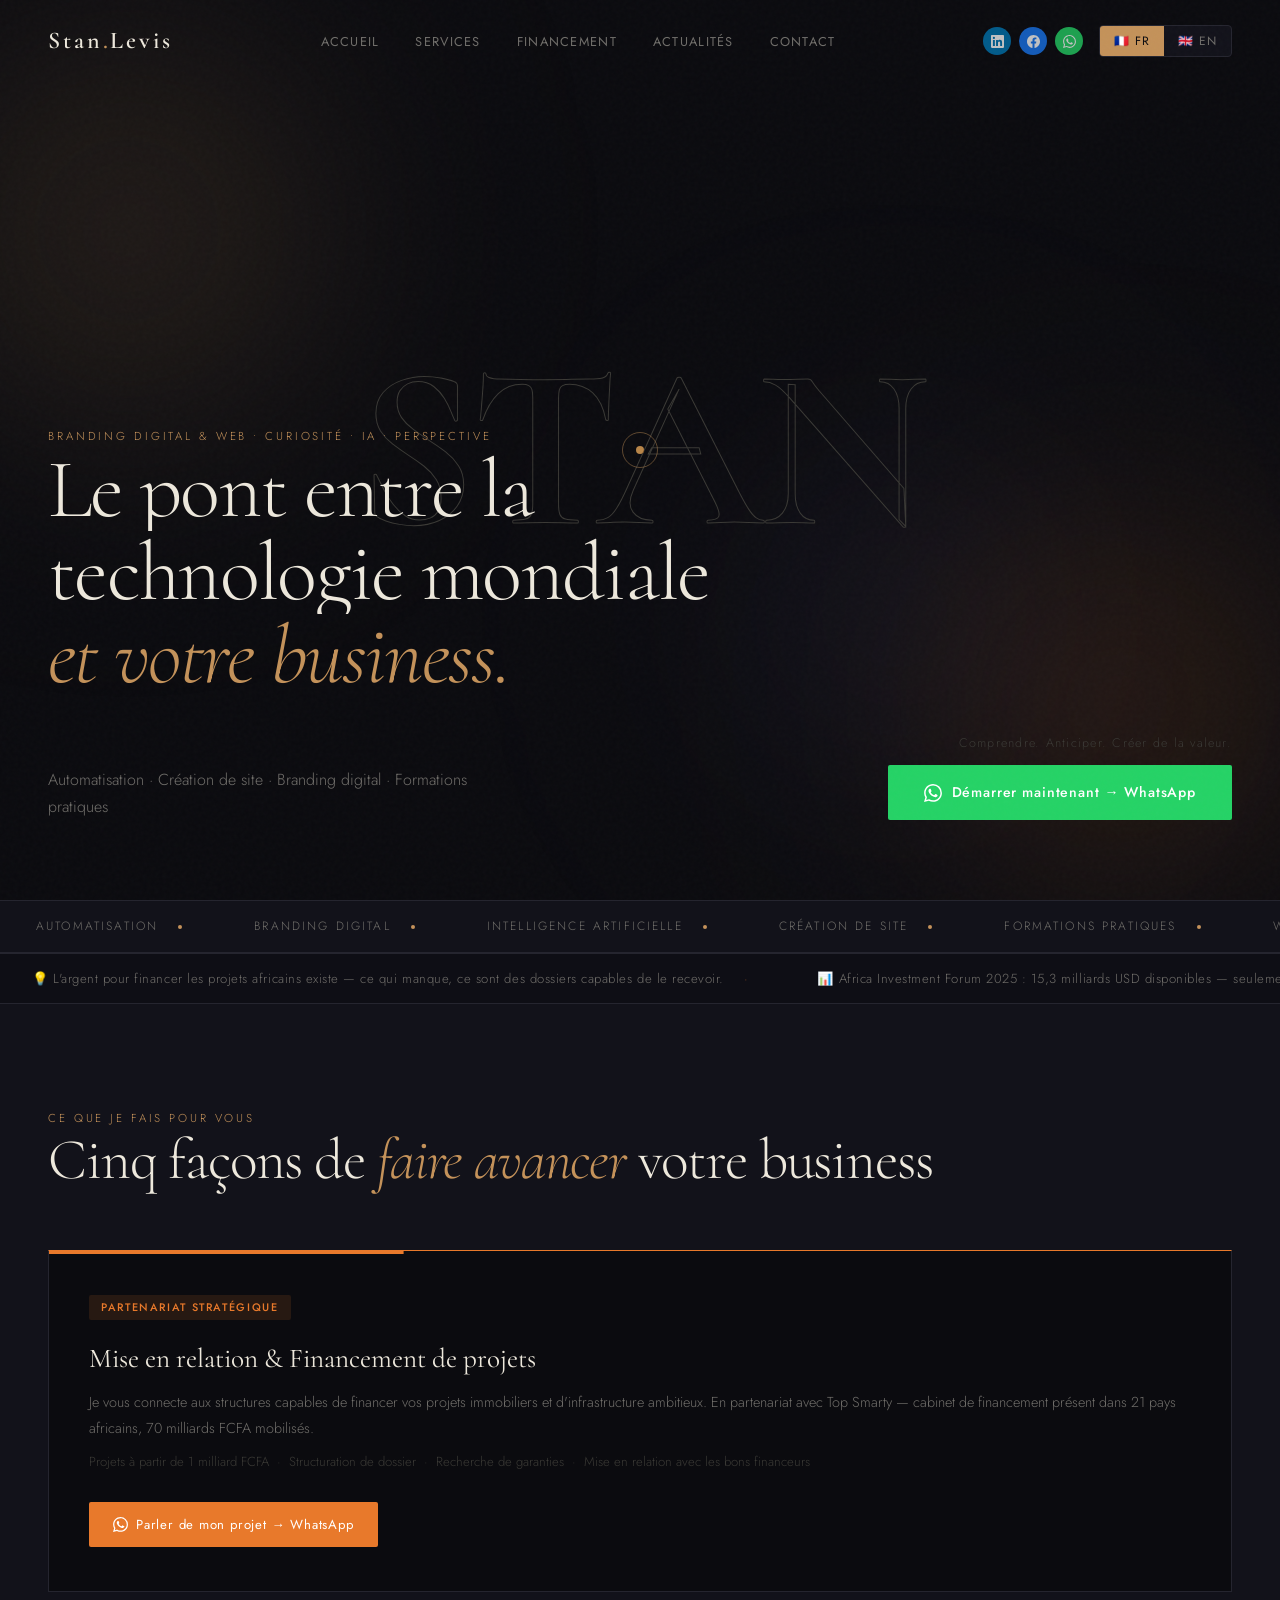
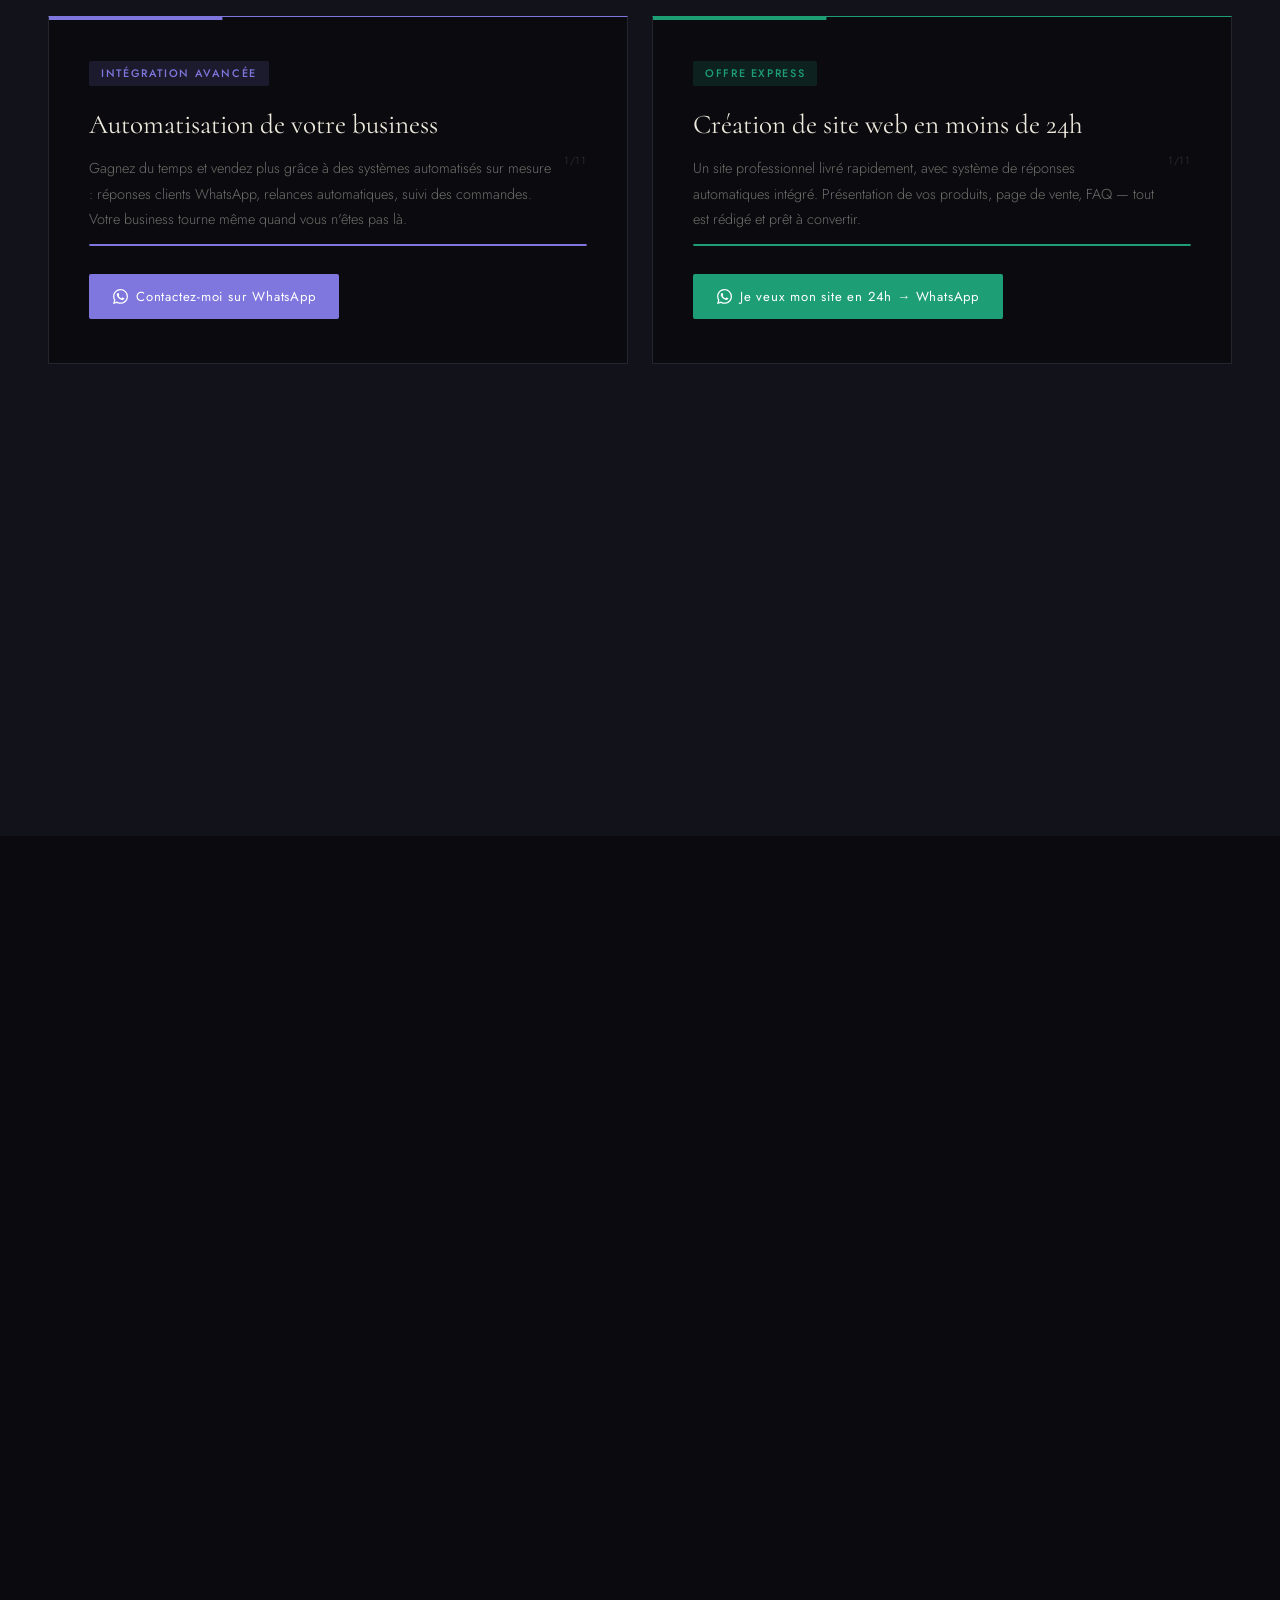
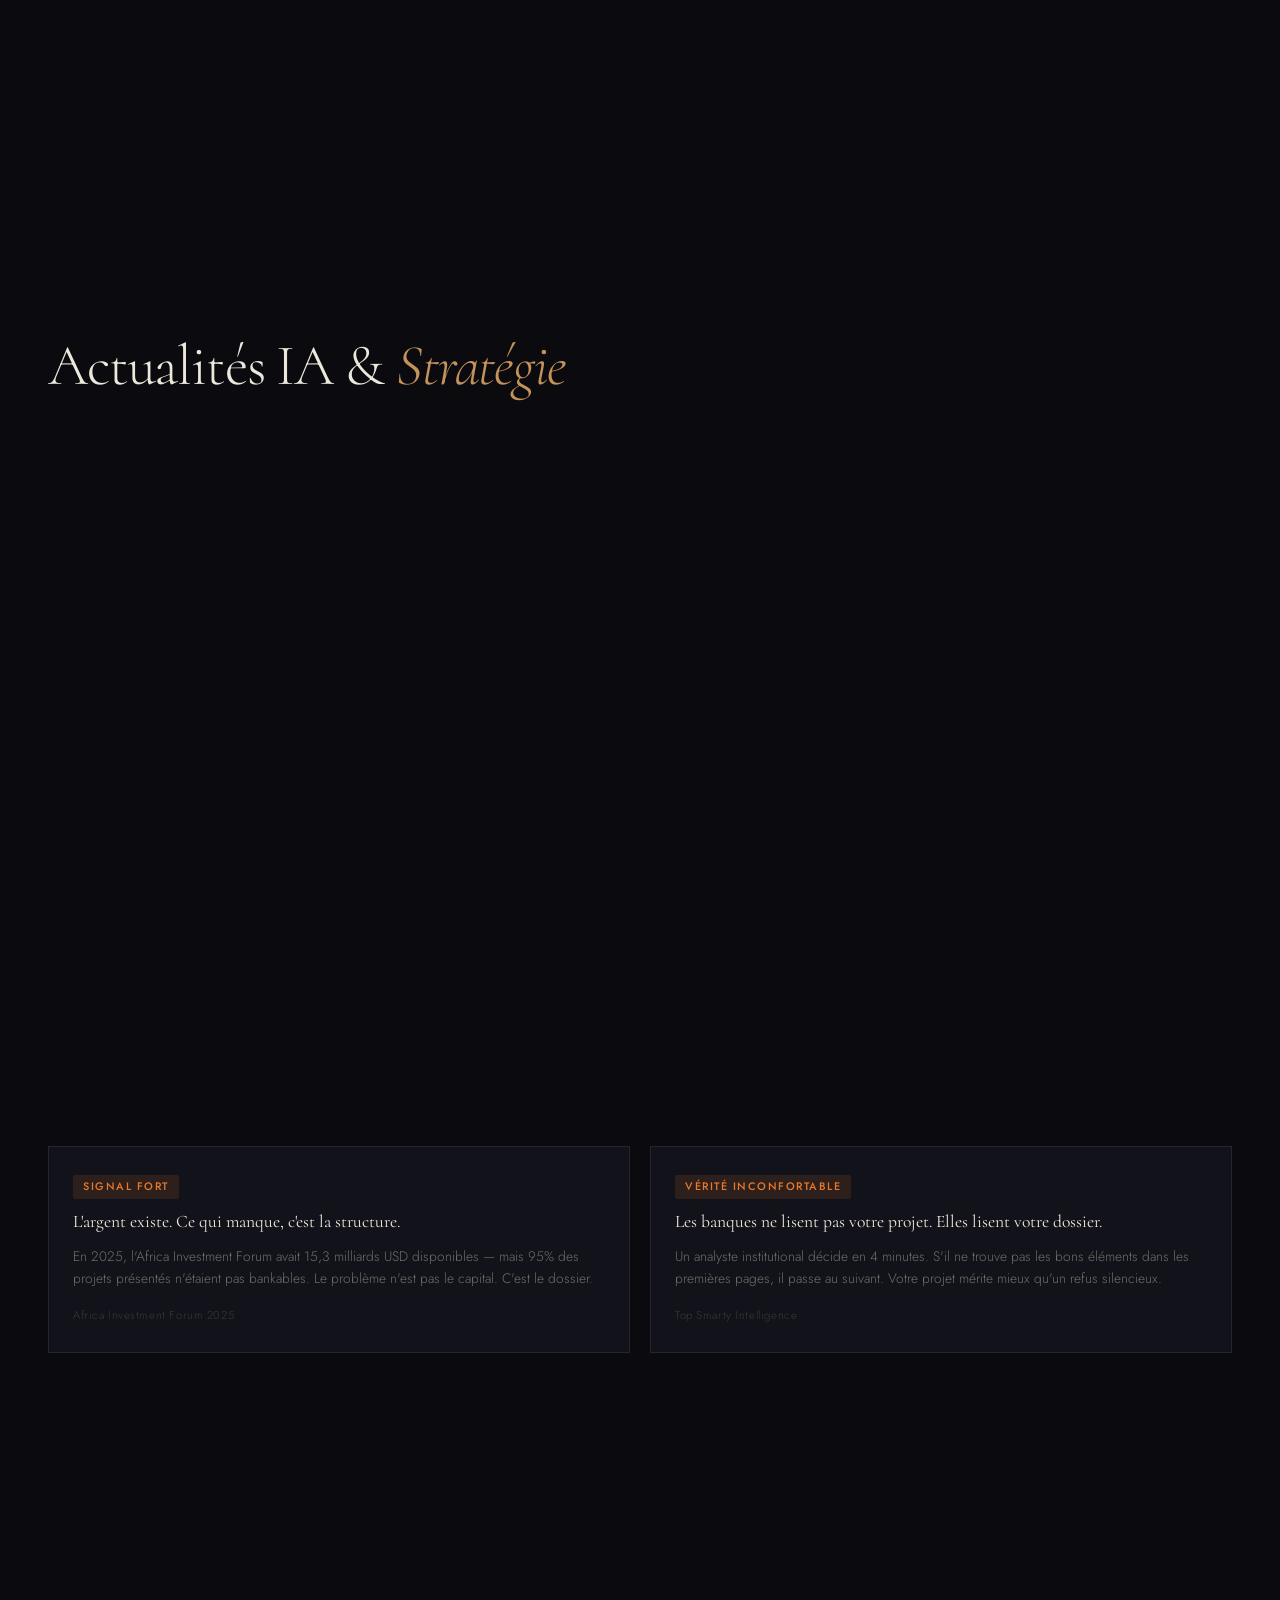
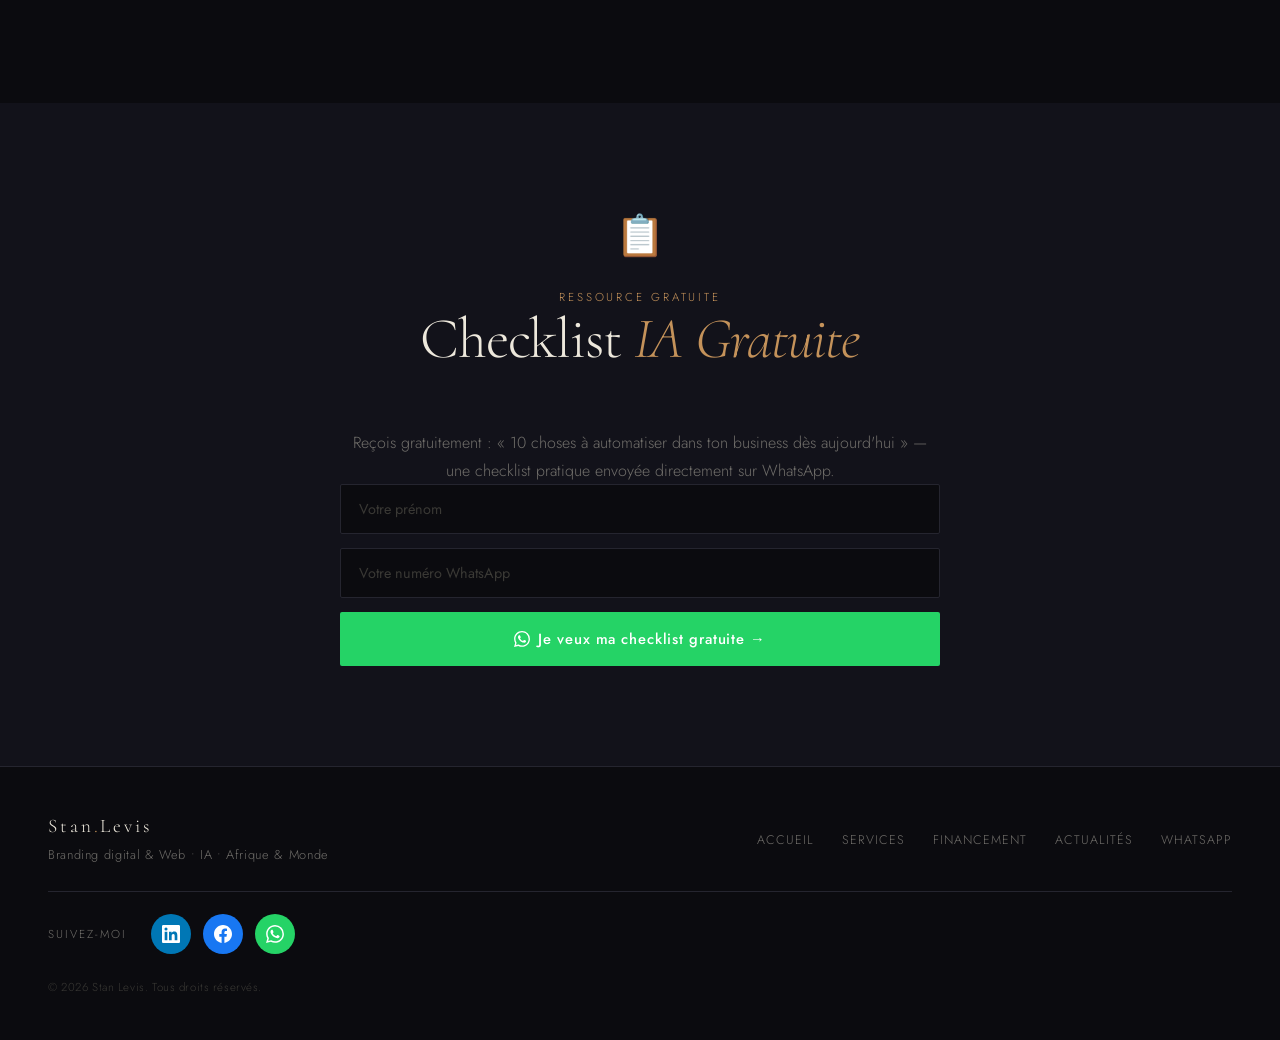
<file: Index.html>
<!DOCTYPE html>
<html lang="fr">
<head>
    <meta charset="UTF-8">
    <meta name="viewport" content="width=device-width, initial-scale=1.0">

    <title>Stan Levis — Automatisation, Branding & IA pour votre business</title>
    <meta name="description" content="Stan Levis vous aide à automatiser votre business, créer votre site web, gérer votre présence digitale et vous former à l'IA. Solutions concrètes pour l'Afrique et au-delà." />
    <meta name="keywords" content="automatisation business Afrique, branding digital Abidjan, création site web rapide, formation IA Côte d'Ivoire, Stan Levis" />
    <meta property="og:title" content="Stan Levis — Automatisation & IA pour votre business" />
    <meta property="og:description" content="Le pont entre la technologie mondiale et votre business." />
    <meta property="og:type" content="website" />
    <meta name="twitter:card" content="summary_large_image" />
    <link rel="alternate" hreflang="fr" href="https://stanlevis.com/fr/" />
    <link rel="alternate" hreflang="en" href="https://stanlevis.com/en/" />

    <link rel="preconnect" href="https://fonts.googleapis.com">
    <link rel="preconnect" href="https://fonts.gstatic.com" crossorigin>
    <link href="https://fonts.googleapis.com/css2?family=Cormorant:ital,wght@0,300;0,400;0,600;0,700;1,300;1,400;1,600&family=Jost:wght@200;300;400;500;600&display=swap" rel="stylesheet">

    <style>
        *, *::before, *::after { box-sizing: border-box; margin: 0; padding: 0; }

        /* ═══════════════════════════════════════════════════════════
           LOADER CINÉMATIQUE
           ═══════════════════════════════════════════════════════════ */
        #stan-loader {
            position: fixed;
            inset: 0;
            background: #0B0B0F;
            z-index: 99999;
            display: flex;
            align-items: center;
            justify-content: center;
            overflow: hidden;
            transition: opacity 0.8s ease 0.2s, visibility 0s linear 1s;
        }
        #stan-loader.done {
            opacity: 0;
            visibility: hidden;
            pointer-events: none;
        }
        /* Aurora — taches dorées qui dérivent */
        #stan-loader::before, #stan-loader::after {
            content: '';
            position: absolute;
            width: 60vmax;
            height: 60vmax;
            border-radius: 50%;
            filter: blur(80px);
            opacity: 0.35;
            mix-blend-mode: screen;
            pointer-events: none;
        }
        #stan-loader::before {
            background: radial-gradient(circle, #C4925A 0%, transparent 60%);
            top: -20%;
            left: -20%;
            animation: aurora1 8s ease-in-out infinite;
        }
        #stan-loader::after {
            background: radial-gradient(circle, #E8792B 0%, transparent 60%);
            bottom: -20%;
            right: -20%;
            animation: aurora2 10s ease-in-out infinite;
        }
        @keyframes aurora1 {
            0%, 100% { transform: translate(0, 0) scale(1); }
            50% { transform: translate(20%, 15%) scale(1.2); }
        }
        @keyframes aurora2 {
            0%, 100% { transform: translate(0, 0) scale(1); }
            50% { transform: translate(-15%, -20%) scale(1.15); }
        }
        .loader-inner {
            position: relative;
            display: flex;
            flex-direction: column;
            align-items: center;
            gap: 28px;
            z-index: 2;
        }
        .loader-stan {
            font-family: 'Cormorant', Georgia, serif;
            font-size: clamp(4rem, 14vw, 11rem);
            font-weight: 700;
            letter-spacing: 0.04em;
            line-height: 1;
            display: flex;
            gap: 0.04em;
        }
        .loader-stan span {
            display: inline-block;
            color: #EDE8DC;
            opacity: 0;
            transform: translateY(60%) rotateX(-90deg);
            transform-origin: 50% 100%;
            animation: loaderLetter 0.9s cubic-bezier(0.16, 1, 0.3, 1) forwards;
        }
        .loader-stan span:nth-child(1) { animation-delay: 0.2s; }
        .loader-stan span:nth-child(2) { animation-delay: 0.32s; }
        .loader-stan span:nth-child(3) { animation-delay: 0.44s; }
        .loader-stan span:nth-child(4) { animation-delay: 0.56s; color: #C4925A; }
        @keyframes loaderLetter {
            to { opacity: 1; transform: translateY(0) rotateX(0); }
        }
        .loader-tagline {
            font-family: 'Jost', sans-serif;
            font-size: 0.72rem;
            letter-spacing: 0.4em;
            text-transform: uppercase;
            color: #706E6A;
            opacity: 0;
            animation: fadeIn 0.8s ease 0.9s forwards;
        }
        .loader-bar {
            width: 180px;
            height: 1px;
            background: rgba(196, 146, 90, 0.2);
            position: relative;
            overflow: hidden;
            opacity: 0;
            animation: fadeIn 0.6s ease 1.0s forwards;
        }
        .loader-bar::after {
            content: '';
            position: absolute;
            inset: 0;
            background: linear-gradient(90deg, transparent, #C4925A, transparent);
            transform: translateX(-100%);
            animation: loaderProgress 1.6s cubic-bezier(0.65, 0, 0.35, 1) 1.0s forwards;
        }
        @keyframes loaderProgress {
            0% { transform: translateX(-100%); }
            100% { transform: translateX(100%); }
        }
        /* Rideau qui sort par le bas */
        #stan-loader.done .loader-inner {
            transition: opacity 0.4s ease, transform 0.6s cubic-bezier(0.65, 0, 0.35, 1);
            opacity: 0;
            transform: translateY(-20px);
        }

        /* ═══════════════════════════════════════════════════════════
           CURSEUR CUSTOM (desktop only)
           ═══════════════════════════════════════════════════════════ */
        @media (hover: hover) and (pointer: fine) {
            body { cursor: none; }
            a, button, input, .lang-btn, .tab, .nav-logo, .service-card, label { cursor: none; }

            .stan-cursor {
                position: fixed;
                top: 0; left: 0;
                width: 8px; height: 8px;
                background: #C4925A;
                border-radius: 50%;
                pointer-events: none;
                z-index: 99998;
                transform: translate(-50%, -50%);
                transition: width 0.3s ease, height 0.3s ease, background 0.3s ease, opacity 0.2s;
                mix-blend-mode: difference;
            }
            .stan-cursor-ring {
                position: fixed;
                top: 0; left: 0;
                width: 36px; height: 36px;
                border: 1px solid rgba(196, 146, 90, 0.45);
                border-radius: 50%;
                pointer-events: none;
                z-index: 99997;
                transform: translate(-50%, -50%);
                transition: width 0.35s cubic-bezier(0.16,1,0.3,1), height 0.35s cubic-bezier(0.16,1,0.3,1), border-color 0.3s, opacity 0.2s;
            }
            body.cursor-hover .stan-cursor {
                width: 4px; height: 4px;
            }
            body.cursor-hover .stan-cursor-ring {
                width: 60px; height: 60px;
                border-color: rgba(196, 146, 90, 0.9);
            }
            body.cursor-wa .stan-cursor { background: #25D366; }
            body.cursor-wa .stan-cursor-ring { border-color: rgba(37, 211, 102, 0.85); }
        }
        @media (hover: none) {
            .stan-cursor, .stan-cursor-ring { display: none; }
        }

        /* ═══════════════════════════════════════════════════════════
           AURORA BACKGROUND (organique africain)
           ═══════════════════════════════════════════════════════════ */
        body {
            position: relative;
        }
        .stan-aurora {
            position: fixed;
            inset: 0;
            z-index: 0;
            pointer-events: none;
            overflow: hidden;
        }
        .stan-aurora-blob {
            position: absolute;
            border-radius: 50%;
            filter: blur(100px);
            opacity: 0.18;
            mix-blend-mode: screen;
            will-change: transform;
        }
        .stan-aurora-blob.b1 {
            width: 50vmax; height: 50vmax;
            background: radial-gradient(circle, #C4925A 0%, transparent 65%);
            top: -10%; left: -15%;
            animation: floatA 22s ease-in-out infinite;
        }
        .stan-aurora-blob.b2 {
            width: 45vmax; height: 45vmax;
            background: radial-gradient(circle, #E8792B 0%, transparent 65%);
            bottom: -10%; right: -10%;
            animation: floatB 28s ease-in-out infinite;
        }
        .stan-aurora-blob.b3 {
            width: 40vmax; height: 40vmax;
            background: radial-gradient(circle, #7F77DD 0%, transparent 65%);
            top: 40%; left: 50%;
            opacity: 0.08;
            animation: floatC 32s ease-in-out infinite;
        }
        @keyframes floatA {
            0%, 100% { transform: translate(0, 0) scale(1); }
            33% { transform: translate(15%, 20%) scale(1.15); }
            66% { transform: translate(-10%, 15%) scale(0.95); }
        }
        @keyframes floatB {
            0%, 100% { transform: translate(0, 0) scale(1); }
            50% { transform: translate(-20%, -15%) scale(1.2); }
        }
        @keyframes floatC {
            0%, 100% { transform: translate(-50%, 0) scale(1); }
            50% { transform: translate(-30%, -30%) scale(1.1); }
        }
        nav, section, footer, .marquee-section, .finance-ticker, .wa-sticky { position: relative; z-index: 1; }


        :root {
            --bg: #0B0B0F;
            --surface: #12121A;
            --surface-2: #1A1A24;
            --border: #25252F;
            --text: #EDE8DC;
            --text-muted: #706E6A;
            --text-dim: #3A3935;
            --accent: #C4925A;
            --accent-light: #DDB07C;
            --accent-glow: rgba(196, 146, 90, 0.15);
            --green: #1D9E75;
            --violet: #7F77DD;
            --wa-green: #25D366;
            --font-display: 'Cormorant', Georgia, serif;
            --font-body: 'Jost', -apple-system, sans-serif;
        }

        html { scroll-behavior: smooth; }

        body {
            background: var(--bg);
            color: var(--text);
            font-family: var(--font-body);
            font-weight: 300;
            line-height: 1.6;
            overflow-x: hidden;
        }

        body::before {
            content: '';
            position: fixed;
            inset: 0;
            background-image: url("data:image/svg+xml,%3Csvg viewBox='0 0 256 256' xmlns='http://www.w3.org/2000/svg'%3E%3Cfilter id='noise'%3E%3CfeTurbulence type='fractalNoise' baseFrequency='0.9' numOctaves='4' stitchTiles='stitch'/%3E%3C/filter%3E%3Crect width='100%25' height='100%25' filter='url(%23noise)' opacity='1'/%3E%3C/svg%3E");
            opacity: 0.025;
            pointer-events: none;
            z-index: 9999;
        }

        /* ─── LANGUAGE SYSTEM ─── */
        /* Default: FR shown, EN hidden */
        .en { display: none !important; }
        .fr { display: initial; }
        /* Block-level bilingual elements */
        p.en, div.en, h1.en, h2.en, h3.en, span.en, li.en, a.en, button.en { display: none !important; }
        /* When EN is active */
        body.lang-en .en { display: initial !important; }
        body.lang-en p.en, body.lang-en div.en, body.lang-en h1.en, body.lang-en h2.en,
        body.lang-en h3.en, body.lang-en span.en, body.lang-en li.en,
        body.lang-en a.en, body.lang-en button.en { display: initial !important; }
        body.lang-en .fr { display: none !important; }
        body.lang-en p.fr, body.lang-en div.fr, body.lang-en h1.fr, body.lang-en h2.fr,
        body.lang-en h3.fr, body.lang-en span.fr, body.lang-en li.fr,
        body.lang-en a.fr, body.lang-en button.fr { display: none !important; }

        /* ─── NAV ─── */
        nav {
            position: fixed;
            top: 0; left: 0; right: 0;
            z-index: 100;
            padding: 22px 48px;
            display: flex;
            align-items: center;
            justify-content: space-between;
            border-bottom: 1px solid transparent;
            transition: border-color 0.4s, background 0.4s;
            gap: 24px;
        }
        nav.scrolled {
            background: rgba(11, 11, 15, 0.92);
            border-color: var(--border);
            backdrop-filter: blur(20px);
        }
        .nav-logo {
            font-family: var(--font-display);
            font-size: 1.5rem;
            font-weight: 600;
            letter-spacing: 0.12em;
            color: var(--text);
            text-decoration: none;
            flex-shrink: 0;
        }
        .nav-logo span { color: var(--accent); }
        .nav-links { display: flex; gap: 36px; list-style: none; flex: 1; justify-content: center; }
        .nav-links a {
            color: var(--text-muted);
            text-decoration: none;
            font-size: 0.8rem;
            font-weight: 400;
            letter-spacing: 0.1em;
            text-transform: uppercase;
            transition: color 0.3s;
        }
        .nav-links a:hover { color: var(--text); }
        .nav-right { display: flex; align-items: center; gap: 16px; flex-shrink: 0; }
        .lang-switch {
            display: flex;
            align-items: center;
            background: var(--surface);
            border: 1px solid var(--border);
            border-radius: 4px;
            overflow: hidden;
        }
        .lang-btn {
            background: none;
            border: none;
            color: var(--text-muted);
            font-family: var(--font-body);
            font-size: 0.75rem;
            font-weight: 400;
            letter-spacing: 0.08em;
            padding: 6px 14px;
            cursor: pointer;
            transition: background 0.2s, color 0.2s;
            white-space: nowrap;
        }
        .lang-btn.active { background: var(--accent); color: var(--bg); }

        /* ─── HERO ─── */
        .hero {
            min-height: 100vh;
            display: flex;
            flex-direction: column;
            justify-content: flex-end;
            padding: 0 48px 80px;
            position: relative;
            overflow: hidden;
        }
        .hero-bg-text {
            position: absolute;
            top: 50%;
            left: 50%;
            transform: translate(-50%, -50%);
            font-family: var(--font-display);
            font-size: clamp(14vw, 18vw, 22vw);
            font-weight: 700;
            color: transparent;
            -webkit-text-stroke: 1px var(--text-dim);
            white-space: nowrap;
            pointer-events: none;
            user-select: none;
            letter-spacing: -0.02em;
            opacity: 0;
            animation: fadeIn 1.2s ease 0.3s forwards;
        }
        .hero-content { position: relative; z-index: 1; max-width: 1100px; }
        .hero-label {
            font-size: 0.72rem;
            letter-spacing: 0.25em;
            text-transform: uppercase;
            color: var(--accent);
            margin-bottom: 24px;
            opacity: 0;
            transform: translateY(20px);
            animation: slideUp 0.8s ease 0.6s forwards;
        }
        .hero-headline {
            font-family: var(--font-display);
            font-size: clamp(2.8rem, 6.5vw, 6.5rem);
            font-weight: 300;
            line-height: 1;
            letter-spacing: -0.02em;
            margin-bottom: 36px;
        }
        .hero-headline .line { display: block; overflow: hidden; }
        .hero-headline .line span {
            display: block;
            opacity: 0;
            transform: translateY(100%);
        }
        .hero-headline .line:nth-child(1) span { animation: lineReveal 0.9s cubic-bezier(0.16,1,0.3,1) 0.7s forwards; }
        .hero-headline .line:nth-child(2) span { animation: lineReveal 0.9s cubic-bezier(0.16,1,0.3,1) 0.85s forwards; }
        .hero-headline .line:nth-child(3) span { animation: lineReveal 0.9s cubic-bezier(0.16,1,0.3,1) 1.0s forwards; }
        .hero-headline em { font-style: italic; color: var(--accent); }
        .hero-bottom { display: flex; align-items: flex-end; justify-content: space-between; gap: 40px; }
        .hero-sub {
            font-size: 1rem;
            color: var(--text-muted);
            max-width: 440px;
            line-height: 1.7;
            opacity: 0;
            animation: fadeIn 0.8s ease 1.2s forwards;
        }
        .hero-actions {
            display: flex;
            flex-direction: column;
            gap: 12px;
            align-items: flex-end;
            opacity: 0;
            animation: fadeIn 0.8s ease 1.4s forwards;
        }
        .hero-tagline {
            font-size: 0.78rem;
            letter-spacing: 0.1em;
            color: var(--text-dim);
            text-align: right;
        }

        /* ─── BUTTONS ─── */
        .btn-wa {
            display: inline-flex;
            align-items: center;
            gap: 10px;
            padding: 16px 36px;
            background: var(--wa-green);
            color: #fff;
            text-decoration: none;
            font-size: 0.88rem;
            font-weight: 500;
            letter-spacing: 0.06em;
            border-radius: 2px;
            position: relative;
            overflow: hidden;
            isolation: isolate;
            transition: background 0.4s cubic-bezier(0.16,1,0.3,1), transform 0.35s cubic-bezier(0.16,1,0.3,1), box-shadow 0.4s ease;
            box-shadow: 0 0 0 0 rgba(37, 211, 102, 0);
        }
        /* Onde au hover */
        .btn-wa::before {
            content: '';
            position: absolute;
            inset: 0;
            background: linear-gradient(90deg, transparent, rgba(255,255,255,0.25), transparent);
            transform: translateX(-100%);
            transition: transform 0.6s cubic-bezier(0.65,0,0.35,1);
            z-index: -1;
        }
        .btn-wa::after {
            content: '';
            position: absolute;
            inset: 0;
            background: #1fbb58;
            transform: scaleX(0);
            transform-origin: left center;
            transition: transform 0.45s cubic-bezier(0.65,0,0.35,1);
            z-index: -1;
        }
        .btn-wa:hover {
            transform: translateY(-3px);
            box-shadow: 0 14px 32px -10px rgba(37,211,102,0.55), 0 0 0 1px rgba(37,211,102,0.3);
        }
        .btn-wa:hover::before { transform: translateX(100%); }
        .btn-wa:hover::after { transform: scaleX(1); }
        .btn-wa svg { flex-shrink: 0; transition: transform 0.4s cubic-bezier(0.16,1,0.3,1); }
        .btn-wa:hover svg { transform: rotate(-12deg) scale(1.15); }

        /* Pulse signature autour du bouton WA hero */
        .hero-actions .btn-wa { animation: btnPulseRing 2.6s ease-out infinite; }
        @keyframes btnPulseRing {
            0% { box-shadow: 0 0 0 0 rgba(37,211,102,0.45); }
            70% { box-shadow: 0 0 0 18px rgba(37,211,102,0); }
            100% { box-shadow: 0 0 0 0 rgba(37,211,102,0); }
        }
        .hero-actions .btn-wa:hover { animation: none; }

        /* ─── MARQUEE ─── */
        .marquee-section {
            border-top: 1px solid var(--border);
            border-bottom: 1px solid var(--border);
            padding: 16px 0;
            overflow: hidden;
            background: var(--surface);
        }
        .marquee-track {
            display: flex;
            animation: marquee 24s linear infinite;
            width: max-content;
        }
        .marquee-item {
            display: flex;
            align-items: center;
            gap: 20px;
            padding: 0 36px;
            font-size: 0.75rem;
            letter-spacing: 0.18em;
            text-transform: uppercase;
            color: var(--text-muted);
            white-space: nowrap;
        }
        .marquee-dot { width: 4px; height: 4px; border-radius: 50%; background: var(--accent); flex-shrink: 0; }

        /* ─── SECTION COMMONS ─── */
        section { padding: 100px 48px; }
        .section-label {
            font-size: 0.72rem;
            letter-spacing: 0.25em;
            text-transform: uppercase;
            color: var(--accent);
            margin-bottom: 12px;
        }
        .section-title {
            font-family: var(--font-display);
            font-size: clamp(2.2rem, 4.5vw, 4rem);
            font-weight: 300;
            line-height: 1.05;
            letter-spacing: -0.02em;
            margin-bottom: 60px;
        }
        .section-title em { font-style: italic; color: var(--accent); }

        /* ─── SERVICES ─── */
        #services { background: var(--surface); }
        .services-grid { display: grid; grid-template-columns: repeat(2, 1fr); gap: 24px; }
        .service-card {
            background: var(--bg);
            border: 1px solid var(--border);
            padding: 44px 40px;
            position: relative;
            overflow: hidden;
            transition: transform 0.5s cubic-bezier(0.16,1,0.3,1), border-color 0.4s ease, box-shadow 0.5s ease;
            display: flex;
            flex-direction: column;
            transform-style: preserve-3d;
            will-change: transform;
        }
        /* Glow radial qui suit le pointeur */
        .service-card::after {
            content: '';
            position: absolute;
            inset: 0;
            background: radial-gradient(400px circle at var(--mx, 50%) var(--my, 50%), rgba(196,146,90,0.12), transparent 50%);
            opacity: 0;
            transition: opacity 0.4s ease;
            pointer-events: none;
            z-index: 0;
        }
        .service-card.green::after { background: radial-gradient(400px circle at var(--mx, 50%) var(--my, 50%), rgba(29,158,117,0.18), transparent 50%); }
        .service-card.violet::after { background: radial-gradient(400px circle at var(--mx, 50%) var(--my, 50%), rgba(127,119,221,0.18), transparent 50%); }
        .service-card.gold::after { background: radial-gradient(420px circle at var(--mx, 50%) var(--my, 50%), rgba(232,121,43,0.20), transparent 50%); }
        .service-card:hover { transform: translateY(-6px); box-shadow: 0 30px 60px -30px rgba(0,0,0,0.6); }
        .service-card:hover::after { opacity: 1; }
        .service-card.green:hover { border-color: var(--green); }
        .service-card.violet:hover { border-color: var(--violet); }
        .service-card > * { position: relative; z-index: 1; }
        /* Trait du haut s'allonge au hover */
        .service-card::before { content: ''; position: absolute; top: 0; left: 0; right: 0; height: 3px; transform-origin: left; transform: scaleX(0.3); transition: transform 0.6s cubic-bezier(0.16,1,0.3,1); z-index: 2; }
        .service-card:hover::before { transform: scaleX(1); }
        .service-card.green::before { background: var(--green); }
        .service-card.violet::before { background: var(--violet); }
        .service-card.green { border-top-color: var(--green); }
        .service-card.violet { border-top-color: var(--violet); }
        .service-badge {
            display: inline-block;
            font-size: 0.68rem;
            font-weight: 500;
            letter-spacing: 0.15em;
            text-transform: uppercase;
            padding: 4px 12px;
            border-radius: 2px;
            margin-bottom: 24px;
            width: fit-content;
        }
        .service-card.green .service-badge { background: rgba(29, 158, 117, 0.15); color: var(--green); }
        .service-card.violet .service-badge { background: rgba(127, 119, 221, 0.15); color: var(--violet); }
        .service-name {
            font-family: var(--font-display);
            font-size: 1.7rem;
            font-weight: 400;
            line-height: 1.1;
            margin-bottom: 16px;
        }
        .service-desc { font-size: 0.9rem; color: var(--text-muted); line-height: 1.75; flex: 1; margin-bottom: 28px; }
        .btn-service {
            display: inline-flex;
            align-items: center;
            gap: 8px;
            padding: 12px 24px;
            color: #fff;
            text-decoration: none;
            font-size: 0.82rem;
            font-weight: 400;
            letter-spacing: 0.06em;
            border-radius: 2px;
            transition: opacity 0.3s, transform 0.2s;
            width: fit-content;
        }
        .service-card.green .btn-service { background: var(--green); }
        .service-card.violet .btn-service { background: var(--violet); }
        .btn-service:hover { opacity: 0.85; transform: translateY(-1px); }

        /* ─── NEWS ─── */
        #actualites { background: var(--bg); }
        .news-meta { font-size: 0.78rem; color: var(--text-dim); margin-bottom: 28px; letter-spacing: 0.05em; }
        .news-tabs { display: flex; align-items: center; gap: 8px; margin-bottom: 40px; flex-wrap: wrap; }
        .tab {
            background: var(--surface);
            border: 1px solid var(--border);
            color: var(--text-muted);
            font-family: var(--font-body);
            font-size: 0.8rem;
            letter-spacing: 0.1em;
            padding: 9px 20px;
            cursor: pointer;
            transition: background 0.2s, color 0.2s, border-color 0.2s;
            border-radius: 2px;
        }
        .tab.active, .tab:hover { background: var(--accent); color: var(--bg); border-color: var(--accent); }
        #refresh-news {
            background: none;
            border: 1px solid var(--border);
            color: var(--text-muted);
            font-family: var(--font-body);
            font-size: 0.8rem;
            letter-spacing: 0.1em;
            padding: 9px 20px;
            cursor: pointer;
            transition: border-color 0.2s, color 0.2s;
            border-radius: 2px;
            margin-left: auto;
        }
        #refresh-news:hover { border-color: var(--text-muted); color: var(--text); }
        #news-container { display: grid; grid-template-columns: repeat(3, 1fr); gap: 20px; min-height: 200px; }
        .news-loader {
            grid-column: 1/-1;
            display: flex;
            align-items: center;
            justify-content: center;
            padding: 60px;
            color: var(--text-muted);
            font-size: 0.9rem;
            gap: 12px;
        }
        .loader-spin {
            width: 20px; height: 20px;
            border: 2px solid var(--border);
            border-top-color: var(--accent);
            border-radius: 50%;
            animation: spin 0.8s linear infinite;
        }
        .news-error { grid-column: 1/-1; text-align: center; padding: 60px; color: var(--text-muted); }
        .news-card {
            background: var(--surface);
            border: 1px solid var(--border);
            padding: 28px 24px;
            display: flex;
            flex-direction: column;
            gap: 12px;
            transition: border-color 0.3s, transform 0.3s;
        }
        .news-card:hover { border-color: var(--accent); transform: translateY(-3px); }
        .news-card-header { display: flex; align-items: center; justify-content: space-between; gap: 8px; }
        .news-tag {
            font-size: 0.68rem;
            font-weight: 500;
            letter-spacing: 0.12em;
            text-transform: uppercase;
            padding: 3px 10px;
            background: var(--accent-glow);
            color: var(--accent);
            border-radius: 2px;
        }
        .news-date { font-size: 0.72rem; color: var(--text-dim); letter-spacing: 0.05em; }
        .news-title { font-family: var(--font-display); font-size: 1.15rem; font-weight: 400; line-height: 1.25; color: var(--text); }
        .news-resume { font-size: 0.86rem; color: var(--text-muted); line-height: 1.65; flex: 1; }
        .news-actions { display: flex; gap: 10px; flex-wrap: wrap; margin-top: 4px; }
        .news-link {
            font-size: 0.75rem;
            letter-spacing: 0.08em;
            text-transform: uppercase;
            color: var(--accent);
            text-decoration: none;
            display: inline-flex;
            align-items: center;
            gap: 4px;
            transition: opacity 0.2s;
        }
        .news-link:hover { opacity: 0.7; }
        .btn-wa-sm {
            display: inline-flex;
            align-items: center;
            gap: 6px;
            padding: 7px 14px;
            background: var(--wa-green);
            color: #fff;
            text-decoration: none;
            font-size: 0.74rem;
            font-weight: 400;
            letter-spacing: 0.06em;
            border-radius: 2px;
            transition: opacity 0.2s;
        }
        .btn-wa-sm:hover { opacity: 0.85; }

        /* ─── LEAD MAGNET ─── */
        #lead-magnet { background: var(--surface); text-align: center; }
        .lead-inner { max-width: 600px; margin: 0 auto; }
        .lead-emoji { font-size: 2.5rem; margin-bottom: 16px; display: block; }
        .lead-desc { font-size: 1rem; color: var(--text-muted); line-height: 1.7; margin-bottom: 40px; }
        .lead-form { display: flex; flex-direction: column; gap: 14px; }
        .lead-form input {
            width: 100%;
            background: var(--bg);
            border: 1px solid var(--border);
            color: var(--text);
            font-family: var(--font-body);
            font-size: 0.9rem;
            padding: 14px 18px;
            border-radius: 2px;
            transition: border-color 0.3s;
            outline: none;
        }
        .lead-form input::placeholder { color: var(--text-dim); }
        .lead-form input:focus { border-color: var(--accent); }
        .lead-form button {
            width: 100%;
            background: var(--wa-green);
            color: #fff;
            border: none;
            font-family: var(--font-body);
            font-size: 0.92rem;
            font-weight: 500;
            letter-spacing: 0.06em;
            padding: 16px 24px;
            cursor: pointer;
            border-radius: 2px;
            transition: background 0.3s, transform 0.2s;
            display: inline-flex;
            align-items: center;
            justify-content: center;
            gap: 8px;
        }
        .lead-form button:hover { background: #1fbb58; transform: translateY(-1px); }

        /* ─── FOOTER ─── */
        footer {
            border-top: 1px solid var(--border);
            padding: 44px 48px;
            display: flex;
            align-items: center;
            justify-content: space-between;
            gap: 24px;
            flex-wrap: wrap;
        }
        .footer-logo { font-family: var(--font-display); font-size: 1.2rem; letter-spacing: 0.15em; }
        .footer-tagline { font-size: 0.8rem; color: var(--text-muted); letter-spacing: 0.05em; margin-top: 6px; }
        .footer-links { display: flex; gap: 28px; list-style: none; }
        .footer-links a {
            color: var(--text-muted);
            text-decoration: none;
            font-size: 0.78rem;
            letter-spacing: 0.08em;
            text-transform: uppercase;
            transition: color 0.3s;
        }
        .footer-links a:hover { color: var(--text); }
        .footer-copy { font-size: 0.72rem; color: var(--text-dim); letter-spacing: 0.05em; width: 100%; }

        /* ─── WHATSAPP STICKY ─── */
        .wa-sticky {
            position: fixed;
            bottom: 28px;
            right: 28px;
            z-index: 200;
            width: 60px;
            height: 60px;
            background: #fff;
            border-radius: 50%;
            box-shadow: 0 4px 20px rgba(0,0,0,0.35);
            display: flex;
            align-items: center;
            justify-content: center;
            text-decoration: none;
            opacity: 0;
            transform: scale(0.8);
            transition: opacity 0.4s ease, transform 0.4s ease, box-shadow 0.3s;
            pointer-events: none;
        }
        .wa-sticky.visible { opacity: 1; transform: scale(1); pointer-events: auto; }
        .wa-sticky:hover { box-shadow: 0 8px 32px rgba(37,211,102,0.4); transform: scale(1.08); }
        @media (max-width: 768px) { .wa-sticky { opacity: 1; transform: scale(1); pointer-events: auto; } }
        .wa-tooltip {
            position: absolute;
            right: 70px;
            bottom: 50%;
            transform: translateY(50%);
            background: var(--surface);
            border: 1px solid var(--border);
            color: var(--text);
            font-size: 0.75rem;
            letter-spacing: 0.05em;
            padding: 6px 12px;
            white-space: nowrap;
            border-radius: 2px;
            opacity: 0;
            pointer-events: none;
            transition: opacity 0.2s;
        }
        .wa-sticky:hover .wa-tooltip { opacity: 1; }

        /* ─── REVEAL ─── */
        .reveal { opacity: 0; transform: translateY(40px); transition: opacity 1s cubic-bezier(0.16,1,0.3,1), transform 1s cubic-bezier(0.16,1,0.3,1); }
        .reveal.visible { opacity: 1; transform: translateY(0); }
        .reveal-scale { opacity: 0; transform: scale(0.92); transition: opacity 1s cubic-bezier(0.16,1,0.3,1), transform 1s cubic-bezier(0.16,1,0.3,1); }
        .reveal-scale.visible { opacity: 1; transform: scale(1); }

        /* Section titles : mots qui montent */
        .section-title em { display: inline-block; }
        .section-title.visible em { animation: emFlourish 1.2s cubic-bezier(0.16,1,0.3,1) 0.4s both; }
        @keyframes emFlourish {
            0% { opacity: 0.3; transform: translateY(20px) skewX(-8deg); }
            100% { opacity: 1; transform: translateY(0) skewX(0); }
        }

        /* Stat numbers — pop in */
        .financement-stat-val { transition: color 0.3s; }
        .financement-stat:hover .financement-stat-val { color: #FFB87D; }
        .financement-stat { transition: transform 0.5s cubic-bezier(0.16,1,0.3,1), border-color 0.3s, background 0.3s; }
        .financement-stat:hover { transform: translateY(-4px); border-color: #E8792B; background: #15151D; }

        /* Insight cards lift */
        .insight-card { transition: transform 0.45s cubic-bezier(0.16,1,0.3,1), border-color 0.3s, box-shadow 0.4s; }
        .insight-card:hover { transform: translateY(-5px); box-shadow: 0 20px 40px -20px rgba(232,121,43,0.4); }

        /* News card lift */
        .news-card:hover { transform: translateY(-5px); box-shadow: 0 20px 40px -20px rgba(196,146,90,0.4); }
        .news-card { transition: transform 0.45s cubic-bezier(0.16,1,0.3,1), border-color 0.3s, box-shadow 0.4s; }

        /* Lead form button — pulse signature */
        .lead-form button { animation: btnPulseRing 2.6s ease-out infinite; position: relative; overflow: hidden; }
        .lead-form button:hover { animation: none; }
        .lead-form button::before {
            content: '';
            position: absolute;
            inset: 0;
            background: linear-gradient(90deg, transparent, rgba(255,255,255,0.25), transparent);
            transform: translateX(-100%);
            transition: transform 0.7s cubic-bezier(0.65,0,0.35,1);
        }
        .lead-form button:hover::before { transform: translateX(100%); }

        /* Marquee pause au hover */
        .marquee-section:hover .marquee-track { animation-play-state: paused; }

        /* Lang switch — slide indicator */
        .lang-btn { position: relative; transition: color 0.3s; }
        .lang-btn:hover { color: var(--text); }

        /* Nav links — underline reveal */
        .nav-links a { position: relative; }
        .nav-links a::after {
            content: '';
            position: absolute;
            left: 0; right: 0; bottom: -6px;
            height: 1px;
            background: var(--accent);
            transform: scaleX(0);
            transform-origin: right;
            transition: transform 0.45s cubic-bezier(0.65,0,0.35,1);
        }
        .nav-links a:hover::after { transform: scaleX(1); transform-origin: left; }

        /* Service buttons hover */
        .btn-service { position: relative; overflow: hidden; transition: opacity 0.3s, transform 0.3s cubic-bezier(0.16,1,0.3,1), box-shadow 0.4s; }
        .btn-service::before {
            content: '';
            position: absolute;
            inset: 0;
            background: linear-gradient(90deg, transparent, rgba(255,255,255,0.25), transparent);
            transform: translateX(-100%);
            transition: transform 0.6s cubic-bezier(0.65,0,0.35,1);
        }
        .btn-service:hover { transform: translateY(-2px); box-shadow: 0 12px 28px -10px rgba(0,0,0,0.4); }
        .btn-service:hover::before { transform: translateX(100%); }
        .btn-service svg { transition: transform 0.4s cubic-bezier(0.16,1,0.3,1); }
        .btn-service:hover svg { transform: rotate(-12deg) scale(1.1); }

        /* Hero bg text — float subtil */
        .hero-bg-text { animation: fadeIn 1.2s ease 0.3s forwards, bgFloat 14s ease-in-out 1.5s infinite; }
        @keyframes bgFloat {
            0%, 100% { transform: translate(-50%, -50%) scale(1); }
            50% { transform: translate(-49%, -51%) scale(1.02); }
        }

        /* Social icons hover */
        .nav-social-icon, .social-icon { transition: transform 0.35s cubic-bezier(0.16,1,0.3,1), box-shadow 0.3s; }
        .social-icon:hover { transform: translateY(-4px) scale(1.08); box-shadow: 0 12px 24px -8px currentColor; }

        /* Lang button */
        .lang-btn { transition: background 0.3s, color 0.3s, transform 0.2s; }
        .lang-btn:hover:not(.active) { background: rgba(196,146,90,0.1); }

        /* Ticker pause au hover */
        .marquee-section:hover .marquee-track,
        .finance-ticker:hover .finance-ticker-track { animation-play-state: paused; }

        /* Reduce motion */
        @media (prefers-reduced-motion: reduce) {
            *, *::before, *::after { animation-duration: 0.01ms !important; animation-iteration-count: 1 !important; transition-duration: 0.01ms !important; }
        }

        /* ─── KEYFRAMES ─── */
        @keyframes fadeIn { to { opacity: 1; } }
        @keyframes slideUp { to { opacity: 1; transform: translateY(0); } }
        @keyframes lineReveal { to { opacity: 1; transform: translateY(0); } }
        @keyframes marquee { from { transform: translateX(0); } to { transform: translateX(-50%); } }
        @keyframes spin { to { transform: rotate(360deg); } }

        /* ─── CAROUSEL ─── */
        .carousel-wrapper {
            position: relative;
            flex: 1;
            margin-bottom: 28px;
            display: flex;
            flex-direction: column;
        }
        .carousel-counter {
            position: absolute;
            top: 0;
            right: 0;
            font-size: 0.65rem;
            color: var(--text-dim);
            letter-spacing: 0.08em;
            font-family: var(--font-body);
            line-height: 1;
        }
        .carousel-text {
            font-size: 0.9rem;
            color: var(--text-muted);
            line-height: 1.75;
            transition: opacity 0.8s ease;
            flex: 1;
            padding-right: 36px;
        }
        .carousel-example-badge {
            display: none;
            font-size: 0.68rem;
            font-weight: 500;
            letter-spacing: 0.12em;
            text-transform: uppercase;
            padding: 3px 10px;
            border-radius: 2px;
            margin-top: 10px;
            transition: opacity 0.8s ease;
            width: fit-content;
        }
        .service-card.green .carousel-example-badge { background: rgba(29,158,117,0.15); color: var(--green); }
        .service-card.violet .carousel-example-badge { background: rgba(127,119,221,0.15); color: var(--violet); }
        .carousel-progress {
            height: 2px;
            background: var(--border);
            border-radius: 1px;
            margin-top: 12px;
            overflow: hidden;
            flex-shrink: 0;
        }
        .service-card.green .carousel-progress-fill { background: var(--green); }
        .service-card.violet .carousel-progress-fill { background: var(--violet); }
        .carousel-progress-fill {
            height: 100%;
            width: 0%;
            border-radius: 1px;
        }

        /* ─── SOCIAL ICONS ─── */
        .footer-social {
            width: 100%;
            display: flex;
            align-items: center;
            gap: 24px;
            padding-top: 22px;
            border-top: 1px solid var(--border);
        }
        .footer-social-label {
            font-size: 0.72rem;
            letter-spacing: 0.18em;
            text-transform: uppercase;
            color: var(--text-muted);
            flex-shrink: 0;
        }
        .social-icons { display: flex; gap: 12px; align-items: center; }
        .social-icon {
            display: flex;
            align-items: center;
            justify-content: center;
            width: 40px;
            height: 40px;
            border-radius: 50%;
            text-decoration: none;
            transition: transform 0.2s ease;
            flex-shrink: 0;
        }
        .social-icon:hover { transform: translateY(-3px); }
        .social-icon.linkedin { background: #0077B5; }
        .social-icon.facebook { background: #1877F2; }
        .social-icon.whatsapp { background: #25D366; }
        .nav-social-icons { display: flex; gap: 8px; align-items: center; }
        .nav-social-icon {
            display: flex;
            align-items: center;
            justify-content: center;
            width: 28px;
            height: 28px;
            border-radius: 50%;
            text-decoration: none;
            transition: transform 0.2s, opacity 0.2s;
            opacity: 0.75;
            flex-shrink: 0;
        }
        .nav-social-icon:hover { transform: translateY(-2px); opacity: 1; }
        .nav-social-icon.linkedin { background: #0077B5; }
        .nav-social-icon.facebook { background: #1877F2; }
        .nav-social-icon.whatsapp { background: #25D366; }

        /* ─── FINANCE CARD (accent doré) ─── */
        .service-card.gold::before { background: #E8792B; }
        .service-card.gold { border-top-color: #E8792B; }
        .service-card.gold .service-badge { background: rgba(232,121,43,0.12); color: #E8792B; }
        .service-card.gold .btn-service { background: #E8792B; }
        .service-card.gold .carousel-progress-fill { background: #E8792B; }
        .service-card.gold:hover { border-color: #E8792B; }

        /* ─── FINANCE TICKER ─── */
        .finance-ticker {
            background: #0E0E15;
            border-top: 1px solid var(--border);
            border-bottom: 1px solid var(--border);
            padding: 14px 0;
            overflow: hidden;
        }
        .finance-ticker:hover .finance-ticker-track { animation-play-state: paused; }
        .finance-ticker-track {
            display: flex;
            width: max-content;
            animation: marquee 36s linear infinite;
        }
        .finance-ticker-item {
            display: flex;
            align-items: center;
            gap: 16px;
            padding: 0 32px;
            font-size: 0.82rem;
            color: var(--text-muted);
            white-space: nowrap;
            font-family: var(--font-body);
            font-weight: 300;
            letter-spacing: 0.04em;
        }
        .finance-ticker-sep { color: #E8792B; opacity: 0.6; }

        /* ─── FINANCEMENT SECTION ─── */
        #financement { background: var(--bg); }
        .financement-intro { max-width: 640px; font-size: 1rem; color: var(--text-muted); line-height: 1.75; margin-bottom: 64px; }
        .financement-steps { display: grid; grid-template-columns: repeat(4, 1fr); gap: 1px; background: var(--border); margin-bottom: 64px; }
        .financement-step {
            background: var(--bg);
            padding: 36px 28px;
            position: relative;
        }
        .financement-step-num {
            font-family: var(--font-display);
            font-size: 3rem;
            font-weight: 700;
            color: var(--text-dim);
            line-height: 1;
            margin-bottom: 20px;
        }
        .financement-step-title {
            font-family: var(--font-display);
            font-size: 1.15rem;
            font-weight: 400;
            margin-bottom: 12px;
            color: var(--text);
        }
        .financement-step-desc { font-size: 0.86rem; color: var(--text-muted); line-height: 1.65; }
        .financement-step::after {
            content: '→';
            position: absolute;
            right: -14px;
            top: 50%;
            transform: translateY(-50%);
            color: #E8792B;
            font-size: 1.1rem;
            z-index: 1;
        }
        .financement-step:last-child::after { display: none; }
        .financement-stats { display: grid; grid-template-columns: repeat(4, 1fr); gap: 24px; margin-bottom: 56px; }
        .financement-stat {
            background: var(--surface);
            border: 1px solid var(--border);
            padding: 28px 24px;
            text-align: center;
        }
        .financement-stat-val {
            font-family: var(--font-display);
            font-size: 2rem;
            font-weight: 600;
            color: #E8792B;
            line-height: 1;
            margin-bottom: 8px;
        }
        .financement-stat-label { font-size: 0.8rem; color: var(--text-muted); letter-spacing: 0.05em; }
        .financement-cta-wrap { display: flex; flex-direction: column; gap: 16px; align-items: flex-start; }
        .financement-disclaimer { font-size: 0.78rem; color: var(--text-dim); line-height: 1.6; max-width: 560px; }

        /* ─── INSIGHTS CARDS ─── */
        .insights-grid { display: grid; grid-template-columns: repeat(2, 1fr); gap: 20px; margin-top: 40px; }
        .insight-card {
            background: var(--surface);
            border: 1px solid var(--border);
            padding: 28px 24px;
            display: flex;
            flex-direction: column;
            gap: 12px;
            transition: border-color 0.3s, transform 0.3s;
        }
        .insight-card:hover { border-color: #E8792B; transform: translateY(-3px); }
        .insight-cat {
            font-size: 0.68rem;
            font-weight: 500;
            letter-spacing: 0.14em;
            text-transform: uppercase;
            padding: 3px 10px;
            background: rgba(232,121,43,0.12);
            color: #E8792B;
            border-radius: 2px;
            width: fit-content;
        }
        .insight-title { font-family: var(--font-display); font-size: 1.1rem; font-weight: 400; line-height: 1.25; color: var(--text); }
        .insight-text { font-size: 0.86rem; color: var(--text-muted); line-height: 1.65; flex: 1; }
        .insight-source { font-size: 0.72rem; color: var(--text-dim); letter-spacing: 0.05em; margin-top: 4px; }

        /* ─── RESPONSIVE ─── */
        @media (max-width: 900px) {
            nav { padding: 20px 24px; }
            .nav-links { display: none; }
            .nav-social-icons { display: none; }
            .hero { padding: 0 24px 60px; }
            section { padding: 70px 24px; }
            .hero-bottom { flex-direction: column; align-items: flex-start; }
            .hero-actions { align-items: flex-start; }
            .hero-tagline { text-align: left; }
            .services-grid { grid-template-columns: 1fr; }
            #news-container { grid-template-columns: 1fr; }
            footer { flex-direction: column; align-items: flex-start; }
            .footer-links { flex-wrap: wrap; }
            .footer-social { flex-direction: column; align-items: flex-start; gap: 14px; }
            .financement-steps { grid-template-columns: 1fr; background: transparent; gap: 12px; }
            .financement-step { border: 1px solid var(--border); }
            .financement-step::after { display: none; }
            .financement-stats { grid-template-columns: repeat(2, 1fr); }
            .insights-grid { grid-template-columns: 1fr; }
        }
    </style>
</head>
<body>

<!-- LOADER CINÉMATIQUE -->
<div id="stan-loader" aria-hidden="true">
    <div class="loader-inner">
        <div class="loader-stan">
            <span>S</span><span>T</span><span>A</span><span>N</span>
        </div>
        <div class="loader-tagline">Branding · IA · Afrique</div>
        <div class="loader-bar"></div>
    </div>
</div>

<!-- AURORA BG -->
<div class="stan-aurora" aria-hidden="true">
    <div class="stan-aurora-blob b1"></div>
    <div class="stan-aurora-blob b2"></div>
    <div class="stan-aurora-blob b3"></div>
</div>

<!-- CURSEUR CUSTOM -->
<div class="stan-cursor-ring" aria-hidden="true"></div>
<div class="stan-cursor" aria-hidden="true"></div>

<!-- NAV -->
<nav id="nav">
    <a href="#" class="nav-logo">Stan<span>.</span>Levis</a>
    <ul class="nav-links">
        <li><a href="#" class="fr">Accueil</a><a href="#" class="en">Home</a></li>
        <li><a href="#services">Services</a></li>
        <li><a href="#financement" class="fr">Financement</a><a href="#financement" class="en">Financing</a></li>
        <li><a href="#actualites" class="fr">Actualités</a><a href="#actualites" class="en">News</a></li>
        <li><a href="#lead-magnet" class="fr">Contact</a><a href="#lead-magnet" class="en">Contact</a></li>
    </ul>
    <div class="nav-right">
        <div class="nav-social-icons" aria-label="Réseaux sociaux">
            <a href="https://www.linkedin.com/in/stan-levis-2237731a7" class="nav-social-icon linkedin" target="_blank" rel="noopener" aria-label="LinkedIn">
                <svg width="13" height="13" viewBox="0 0 24 24" fill="#fff" aria-hidden="true"><path d="M20.447 20.452h-3.554v-5.569c0-1.328-.027-3.037-1.852-3.037-1.853 0-2.136 1.445-2.136 2.939v5.667H9.351V9h3.414v1.561h.046c.477-.9 1.637-1.85 3.37-1.85 3.601 0 4.267 2.37 4.267 5.455v6.286zM5.337 7.433a2.062 2.062 0 01-2.063-2.065 2.064 2.064 0 112.063 2.065zm1.782 13.019H3.555V9h3.564v11.452zM22.225 0H1.771C.792 0 0 .774 0 1.729v20.542C0 23.227.792 24 1.771 24h20.451C23.2 24 24 23.227 24 22.271V1.729C24 .774 23.2 0 22.222 0h.003z"/></svg>
            </a>
            <a href="https://www.facebook.com/stan.levz" class="nav-social-icon facebook" target="_blank" rel="noopener" aria-label="Facebook">
                <svg width="13" height="13" viewBox="0 0 24 24" fill="#fff" aria-hidden="true"><path d="M24 12.073c0-6.627-5.373-12-12-12s-12 5.373-12 12c0 5.99 4.388 10.954 10.125 11.854v-8.385H7.078v-3.47h3.047V9.43c0-3.007 1.792-4.669 4.533-4.669 1.312 0 2.686.235 2.686.235v2.953H15.83c-1.491 0-1.956.925-1.956 1.874v2.25h3.328l-.532 3.47h-2.796v8.385C19.612 23.027 24 18.062 24 12.073z"/></svg>
            </a>
            <a href="https://wa.me/message/GD5WPMEZCKYDN1" class="nav-social-icon whatsapp" target="_blank" rel="noopener" aria-label="WhatsApp">
                <svg width="13" height="13" viewBox="0 0 24 24" fill="#fff" aria-hidden="true"><path d="M17.472 14.382c-.297-.149-1.758-.867-2.03-.967-.273-.099-.471-.148-.67.15-.197.297-.767.966-.94 1.164-.173.199-.347.223-.644.075-.297-.15-1.255-.463-2.39-1.475-.883-.788-1.48-1.761-1.653-2.059-.173-.297-.018-.458.13-.606.134-.133.298-.347.446-.52.149-.174.198-.298.298-.497.099-.198.05-.371-.025-.52-.075-.149-.669-1.612-.916-2.207-.242-.579-.487-.5-.669-.51-.173-.008-.371-.01-.57-.01-.198 0-.52.074-.792.372-.272.297-1.04 1.016-1.04 2.479 0 1.462 1.065 2.875 1.213 3.074.149.198 2.096 3.2 5.077 4.487.709.306 1.262.489 1.694.625.712.227 1.36.195 1.871.118.571-.085 1.758-.719 2.006-1.413.248-.694.248-1.289.173-1.413-.074-.124-.272-.198-.57-.347m-5.421 7.403h-.004a9.87 9.87 0 01-5.031-1.378l-.361-.214-3.741.982.998-3.648-.235-.374a9.86 9.86 0 01-1.51-5.26c.001-5.45 4.436-9.884 9.888-9.884 2.64 0 5.122 1.03 6.988 2.898a9.825 9.825 0 012.893 6.994c-.003 5.45-4.437 9.884-9.885 9.884m8.413-18.297A11.815 11.815 0 0012.05 0C5.495 0 .16 5.335.157 11.892c0 2.096.547 4.142 1.588 5.945L.057 24l6.305-1.654a11.882 11.882 0 005.683 1.448h.005c6.554 0 11.89-5.335 11.893-11.893a11.821 11.821 0 00-3.48-8.413z"/></svg>
            </a>
        </div>
        <div class="lang-switch">
            <button class="lang-btn active" id="btn-fr">🇫🇷 FR</button>
            <button class="lang-btn" id="btn-en">🇬🇧 EN</button>
        </div>
    </div>
</nav>

<!-- HERO -->
<section class="hero" id="accueil">
    <div class="hero-bg-text" aria-hidden="true">STAN</div>

    <div class="hero-content">
        <p class="hero-label fr">Branding digital &amp; Web • Curiosité • IA • Perspective</p>
        <p class="hero-label en">Digital Branding &amp; Web • Curiosity • AI • Perspective</p>

        <h1 class="hero-headline">
            <span class="line">
                <span class="fr">Le pont entre la</span>
                <span class="en">The bridge between</span>
            </span>
            <span class="line">
                <span class="fr">technologie mondiale</span>
                <span class="en">global technology</span>
            </span>
            <span class="line">
                <span><em class="fr">et votre business.</em><em class="en">and your business.</em></span>
            </span>
        </h1>
    </div>

    <div class="hero-bottom">
        <p class="hero-sub fr">Automatisation · Création de site · Branding digital · Formations pratiques</p>
        <p class="hero-sub en">Automation · Website creation · Digital branding · Practical training</p>
        <div class="hero-actions">
            <p class="hero-tagline fr">Comprendre. Anticiper. Créer de la valeur.</p>
            <p class="hero-tagline en">Understand. Anticipate. Create value.</p>
            <a href="https://wa.me/message/GD5WPMEZCKYDN1?text=Bonjour%20Stan%2C%20je%20souhaite%20d%C3%A9marrer%20un%20projet."
               class="btn-wa fr" target="_blank" rel="noopener">
                <svg width="18" height="18" viewBox="0 0 24 24" fill="#fff" aria-hidden="true"><path d="M17.472 14.382c-.297-.149-1.758-.867-2.03-.967-.273-.099-.471-.148-.67.15-.197.297-.767.966-.94 1.164-.173.199-.347.223-.644.075-.297-.15-1.255-.463-2.39-1.475-.883-.788-1.48-1.761-1.653-2.059-.173-.297-.018-.458.13-.606.134-.133.298-.347.446-.52.149-.174.198-.298.298-.497.099-.198.05-.371-.025-.52-.075-.149-.669-1.612-.916-2.207-.242-.579-.487-.5-.669-.51-.173-.008-.371-.01-.57-.01-.198 0-.52.074-.792.372-.272.297-1.04 1.016-1.04 2.479 0 1.462 1.065 2.875 1.213 3.074.149.198 2.096 3.2 5.077 4.487.709.306 1.262.489 1.694.625.712.227 1.36.195 1.871.118.571-.085 1.758-.719 2.006-1.413.248-.694.248-1.289.173-1.413-.074-.124-.272-.198-.57-.347m-5.421 7.403h-.004a9.87 9.87 0 01-5.031-1.378l-.361-.214-3.741.982.998-3.648-.235-.374a9.86 9.86 0 01-1.51-5.26c.001-5.45 4.436-9.884 9.888-9.884 2.64 0 5.122 1.03 6.988 2.898a9.825 9.825 0 012.893 6.994c-.003 5.45-4.437 9.884-9.885 9.884m8.413-18.297A11.815 11.815 0 0012.05 0C5.495 0 .16 5.335.157 11.892c0 2.096.547 4.142 1.588 5.945L.057 24l6.305-1.654a11.882 11.882 0 005.683 1.448h.005c6.554 0 11.89-5.335 11.893-11.893a11.821 11.821 0 00-3.48-8.413z"/></svg>
                Démarrer maintenant → WhatsApp
            </a>
            <a href="https://wa.me/message/GD5WPMEZCKYDN1?text=Hello%20Stan%2C%20I%20want%20to%20start%20a%20project."
               class="btn-wa en" target="_blank" rel="noopener">
                <svg width="18" height="18" viewBox="0 0 24 24" fill="#fff" aria-hidden="true"><path d="M17.472 14.382c-.297-.149-1.758-.867-2.03-.967-.273-.099-.471-.148-.67.15-.197.297-.767.966-.94 1.164-.173.199-.347.223-.644.075-.297-.15-1.255-.463-2.39-1.475-.883-.788-1.48-1.761-1.653-2.059-.173-.297-.018-.458.13-.606.134-.133.298-.347.446-.52.149-.174.198-.298.298-.497.099-.198.05-.371-.025-.52-.075-.149-.669-1.612-.916-2.207-.242-.579-.487-.5-.669-.51-.173-.008-.371-.01-.57-.01-.198 0-.52.074-.792.372-.272.297-1.04 1.016-1.04 2.479 0 1.462 1.065 2.875 1.213 3.074.149.198 2.096 3.2 5.077 4.487.709.306 1.262.489 1.694.625.712.227 1.36.195 1.871.118.571-.085 1.758-.719 2.006-1.413.248-.694.248-1.289.173-1.413-.074-.124-.272-.198-.57-.347m-5.421 7.403h-.004a9.87 9.87 0 01-5.031-1.378l-.361-.214-3.741.982.998-3.648-.235-.374a9.86 9.86 0 01-1.51-5.26c.001-5.45 4.436-9.884 9.888-9.884 2.64 0 5.122 1.03 6.988 2.898a9.825 9.825 0 012.893 6.994c-.003 5.45-4.437 9.884-9.885 9.884m8.413-18.297A11.815 11.815 0 0012.05 0C5.495 0 .16 5.335.157 11.892c0 2.096.547 4.142 1.588 5.945L.057 24l6.305-1.654a11.882 11.882 0 005.683 1.448h.005c6.554 0 11.89-5.335 11.893-11.893a11.821 11.821 0 00-3.48-8.413z"/></svg>
                Get started → WhatsApp
            </a>
        </div>
    </div>
</section>

<!-- MARQUEE -->
<div class="marquee-section" aria-hidden="true">
    <div class="marquee-track">
        <div class="marquee-item"><span>Automatisation</span><span class="marquee-dot"></span></div>
        <div class="marquee-item"><span>Branding Digital</span><span class="marquee-dot"></span></div>
        <div class="marquee-item"><span>Intelligence Artificielle</span><span class="marquee-dot"></span></div>
        <div class="marquee-item"><span>Création de Site</span><span class="marquee-dot"></span></div>
        <div class="marquee-item"><span>Formations Pratiques</span><span class="marquee-dot"></span></div>
        <div class="marquee-item"><span>WhatsApp Business</span><span class="marquee-dot"></span></div>
        <div class="marquee-item"><span>Présence Digitale</span><span class="marquee-dot"></span></div>
        <div class="marquee-item"><span>Afrique & Monde</span><span class="marquee-dot"></span></div>
        <div class="marquee-item"><span>Automatisation</span><span class="marquee-dot"></span></div>
        <div class="marquee-item"><span>Branding Digital</span><span class="marquee-dot"></span></div>
        <div class="marquee-item"><span>Intelligence Artificielle</span><span class="marquee-dot"></span></div>
        <div class="marquee-item"><span>Création de Site</span><span class="marquee-dot"></span></div>
        <div class="marquee-item"><span>Formations Pratiques</span><span class="marquee-dot"></span></div>
        <div class="marquee-item"><span>WhatsApp Business</span><span class="marquee-dot"></span></div>
        <div class="marquee-item"><span>Présence Digitale</span><span class="marquee-dot"></span></div>
        <div class="marquee-item"><span>Afrique & Monde</span><span class="marquee-dot"></span></div>
    </div>
</div>

<!-- FINANCE TICKER -->
<div class="finance-ticker" aria-label="Insights financement Afrique">
    <div class="finance-ticker-track">
        <div class="finance-ticker-item">💡 L'argent pour financer les projets africains existe — ce qui manque, ce sont des dossiers capables de le recevoir.<span class="finance-ticker-sep">&nbsp;·&nbsp;</span></div>
        <div class="finance-ticker-item">📊 Africa Investment Forum 2025 : 15,3 milliards USD disponibles — seulement 39 projets ont passé le filtre bancable.<span class="finance-ticker-sep">&nbsp;·&nbsp;</span></div>
        <div class="finance-ticker-item">🏗️ Top Smarty · 70 milliards FCFA mobilisés · 21 pays africains · Financement immobilier dès 1 milliard FCFA<span class="finance-ticker-sep">&nbsp;·&nbsp;</span></div>
        <div class="finance-ticker-item">🔑 Les banques ne refusent pas les bons projets — elles refusent les dossiers qui ne parlent pas leur langage.<span class="finance-ticker-sep">&nbsp;·&nbsp;</span></div>
        <div class="finance-ticker-item">📉 L'aide internationale (ODA) a chuté de 9% en 2024 — le capital se déplace vers le financement privé structuré.<span class="finance-ticker-sep">&nbsp;·&nbsp;</span></div>
        <div class="finance-ticker-item">🤝 Stan Levis · Mise en relation stratégique · Je connecte vos projets aux bons financeurs.<span class="finance-ticker-sep">&nbsp;·&nbsp;</span></div>
        <div class="finance-ticker-item">💡 Un projet refusé par une banque n'est pas un mauvais projet — c'est souvent un dossier mal structuré.<span class="finance-ticker-sep">&nbsp;·&nbsp;</span></div>
        <div class="finance-ticker-item">📈 Seed funding Afrique +40% en 2025 — mais les investisseurs sont plus sélectifs que jamais.<span class="finance-ticker-sep">&nbsp;·&nbsp;</span></div>
        <div class="finance-ticker-item">🔍 Votre dossier doit survivre aux 4 premières minutes d'analyse d'un investisseur institutionnel.<span class="finance-ticker-sep">&nbsp;·&nbsp;</span></div>
        <div class="finance-ticker-item">🏆 Top Smarty · 15 ans d'expérience · 100+ clients accompagnés · Abidjan, Côte d'Ivoire<span class="finance-ticker-sep">&nbsp;·&nbsp;</span></div>
        <!-- duplicate for seamless loop -->
        <div class="finance-ticker-item">💡 L'argent pour financer les projets africains existe — ce qui manque, ce sont des dossiers capables de le recevoir.<span class="finance-ticker-sep">&nbsp;·&nbsp;</span></div>
        <div class="finance-ticker-item">📊 Africa Investment Forum 2025 : 15,3 milliards USD disponibles — seulement 39 projets ont passé le filtre bancable.<span class="finance-ticker-sep">&nbsp;·&nbsp;</span></div>
        <div class="finance-ticker-item">🏗️ Top Smarty · 70 milliards FCFA mobilisés · 21 pays africains · Financement immobilier dès 1 milliard FCFA<span class="finance-ticker-sep">&nbsp;·&nbsp;</span></div>
        <div class="finance-ticker-item">🔑 Les banques ne refusent pas les bons projets — elles refusent les dossiers qui ne parlent pas leur langage.<span class="finance-ticker-sep">&nbsp;·&nbsp;</span></div>
        <div class="finance-ticker-item">📉 L'aide internationale (ODA) a chuté de 9% en 2024 — le capital se déplace vers le financement privé structuré.<span class="finance-ticker-sep">&nbsp;·&nbsp;</span></div>
        <div class="finance-ticker-item">🤝 Stan Levis · Mise en relation stratégique · Je connecte vos projets aux bons financeurs.<span class="finance-ticker-sep">&nbsp;·&nbsp;</span></div>
        <div class="finance-ticker-item">💡 Un projet refusé par une banque n'est pas un mauvais projet — c'est souvent un dossier mal structuré.<span class="finance-ticker-sep">&nbsp;·&nbsp;</span></div>
        <div class="finance-ticker-item">📈 Seed funding Afrique +40% en 2025 — mais les investisseurs sont plus sélectifs que jamais.<span class="finance-ticker-sep">&nbsp;·&nbsp;</span></div>
        <div class="finance-ticker-item">🔍 Votre dossier doit survivre aux 4 premières minutes d'analyse d'un investisseur institutionnel.<span class="finance-ticker-sep">&nbsp;·&nbsp;</span></div>
        <div class="finance-ticker-item">🏆 Top Smarty · 15 ans d'expérience · 100+ clients accompagnés · Abidjan, Côte d'Ivoire<span class="finance-ticker-sep">&nbsp;·&nbsp;</span></div>
    </div>
</div>

<!-- SERVICES -->
<section id="services">
    <p class="section-label reveal fr">Ce que je fais pour vous</p>
    <p class="section-label reveal en">What I do for you</p>
    <h2 class="section-title reveal">
        <span class="fr">Cinq façons de <em>faire avancer</em> votre business</span>
        <span class="en">Five ways to <em>grow</em> your business</span>
    </h2>

    <div class="services-grid">

        <!-- Bloc 0 : Financement Top Smarty (GOLD) -->
        <div class="service-card gold reveal" style="grid-column: 1 / -1;">
            <span class="service-badge fr">Partenariat Stratégique</span>
            <span class="service-badge en">Strategic Partnership</span>
            <h3 class="service-name fr">Mise en relation &amp; Financement de projets</h3>
            <h3 class="service-name en">Project Financing &amp; Deal Matching</h3>
            <p class="service-desc fr">Je vous connecte aux structures capables de financer vos projets immobiliers et d'infrastructure ambitieux. En partenariat avec Top Smarty — cabinet de financement présent dans 21 pays africains, 70 milliards FCFA mobilisés.</p>
            <p class="service-desc en">I connect you to structures capable of financing your ambitious real estate and infrastructure projects. In partnership with Top Smarty — a financing firm active in 21 African countries, 70 billion FCFA mobilized.</p>
            <p class="service-desc fr" style="font-size:0.82rem; color:var(--text-dim); margin-top:-18px;">Projets à partir de 1 milliard FCFA &nbsp;·&nbsp; Structuration de dossier &nbsp;·&nbsp; Recherche de garanties &nbsp;·&nbsp; Mise en relation avec les bons financeurs</p>
            <p class="service-desc en" style="font-size:0.82rem; color:var(--text-dim); margin-top:-18px;">Projects from 1 billion FCFA &nbsp;·&nbsp; File structuring &nbsp;·&nbsp; Guarantee sourcing &nbsp;·&nbsp; Connection to the right financiers</p>
            <a href="https://wa.me/message/GD5WPMEZCKYDN1?text=Bonjour%20Stan%2C%20j%27ai%20un%20projet%20immobilier%20%C3%A0%20financer%20et%20je%20voudrais%20en%20savoir%20plus%20sur%20votre%20service%20de%20mise%20en%20relation%20avec%20Top%20Smarty."
               class="btn-service fr" target="_blank" rel="noopener">
                <svg width="15" height="15" viewBox="0 0 24 24" fill="#fff" aria-hidden="true"><path d="M17.472 14.382c-.297-.149-1.758-.867-2.03-.967-.273-.099-.471-.148-.67.15-.197.297-.767.966-.94 1.164-.173.199-.347.223-.644.075-.297-.15-1.255-.463-2.39-1.475-.883-.788-1.48-1.761-1.653-2.059-.173-.297-.018-.458.13-.606.134-.133.298-.347.446-.52.149-.174.198-.298.298-.497.099-.198.05-.371-.025-.52-.075-.149-.669-1.612-.916-2.207-.242-.579-.487-.5-.669-.51-.173-.008-.371-.01-.57-.01-.198 0-.52.074-.792.372-.272.297-1.04 1.016-1.04 2.479 0 1.462 1.065 2.875 1.213 3.074.149.198 2.096 3.2 5.077 4.487.709.306 1.262.489 1.694.625.712.227 1.36.195 1.871.118.571-.085 1.758-.719 2.006-1.413.248-.694.248-1.289.173-1.413-.074-.124-.272-.198-.57-.347m-5.421 7.403h-.004a9.87 9.87 0 01-5.031-1.378l-.361-.214-3.741.982.998-3.648-.235-.374a9.86 9.86 0 01-1.51-5.26c.001-5.45 4.436-9.884 9.888-9.884 2.64 0 5.122 1.03 6.988 2.898a9.825 9.825 0 012.893 6.994c-.003 5.45-4.437 9.884-9.885 9.884m8.413-18.297A11.815 11.815 0 0012.05 0C5.495 0 .16 5.335.157 11.892c0 2.096.547 4.142 1.588 5.945L.057 24l6.305-1.654a11.882 11.882 0 005.683 1.448h.005c6.554 0 11.89-5.335 11.893-11.893a11.821 11.821 0 00-3.48-8.413z"/></svg>
                Parler de mon projet → WhatsApp
            </a>
            <a href="https://wa.me/message/GD5WPMEZCKYDN1?text=Hello%20Stan%2C%20I%20have%20a%20real%20estate%20project%20to%20finance%20and%20would%20like%20to%20know%20more%20about%20your%20deal%20matching%20service%20with%20Top%20Smarty."
               class="btn-service en" target="_blank" rel="noopener">
                <svg width="15" height="15" viewBox="0 0 24 24" fill="#fff" aria-hidden="true"><path d="M17.472 14.382c-.297-.149-1.758-.867-2.03-.967-.273-.099-.471-.148-.67.15-.197.297-.767.966-.94 1.164-.173.199-.347.223-.644.075-.297-.15-1.255-.463-2.39-1.475-.883-.788-1.48-1.761-1.653-2.059-.173-.297-.018-.458.13-.606.134-.133.298-.347.446-.52.149-.174.198-.298.298-.497.099-.198.05-.371-.025-.52-.075-.149-.669-1.612-.916-2.207-.242-.579-.487-.5-.669-.51-.173-.008-.371-.01-.57-.01-.198 0-.52.074-.792.372-.272.297-1.04 1.016-1.04 2.479 0 1.462 1.065 2.875 1.213 3.074.149.198 2.096 3.2 5.077 4.487.709.306 1.262.489 1.694.625.712.227 1.36.195 1.871.118.571-.085 1.758-.719 2.006-1.413.248-.694.248-1.289.173-1.413-.074-.124-.272-.198-.57-.347m-5.421 7.403h-.004a9.87 9.87 0 01-5.031-1.378l-.361-.214-3.741.982.998-3.648-.235-.374a9.86 9.86 0 01-1.51-5.26c.001-5.45 4.436-9.884 9.888-9.884 2.64 0 5.122 1.03 6.988 2.898a9.825 9.825 0 012.893 6.994c-.003 5.45-4.437 9.884-9.885 9.884m8.413-18.297A11.815 11.815 0 0012.05 0C5.495 0 .16 5.335.157 11.892c0 2.096.547 4.142 1.588 5.945L.057 24l6.305-1.654a11.882 11.882 0 005.683 1.448h.005c6.554 0 11.89-5.335 11.893-11.893a11.821 11.821 0 00-3.48-8.413z"/></svg>
                Discuss my project → WhatsApp
            </a>
        </div>

        <!-- Bloc A : Automatisation (VIOLET) -->
        <div class="service-card violet reveal">
            <span class="service-badge fr">Intégration Avancée</span>
            <span class="service-badge en">Advanced Integration</span>
            <h3 class="service-name fr">Automatisation de votre business</h3>
            <h3 class="service-name en">Business Automation</h3>
            <div class="carousel-wrapper" data-service="automatisation">
                <span class="carousel-counter">1/11</span>
                <p class="carousel-text"></p>
                <span class="carousel-example-badge"></span>
                <div class="carousel-progress"><div class="carousel-progress-fill"></div></div>
            </div>
            <a href="https://wa.me/message/GD5WPMEZCKYDN1?text=Bonjour%20Stan%2C%20je%20souhaite%20en%20savoir%20plus%20sur%20l%27automatisation%20de%20mon%20business."
               class="btn-service fr" target="_blank" rel="noopener">
                <svg width="15" height="15" viewBox="0 0 24 24" fill="#fff" aria-hidden="true"><path d="M17.472 14.382c-.297-.149-1.758-.867-2.03-.967-.273-.099-.471-.148-.67.15-.197.297-.767.966-.94 1.164-.173.199-.347.223-.644.075-.297-.15-1.255-.463-2.39-1.475-.883-.788-1.48-1.761-1.653-2.059-.173-.297-.018-.458.13-.606.134-.133.298-.347.446-.52.149-.174.198-.298.298-.497.099-.198.05-.371-.025-.52-.075-.149-.669-1.612-.916-2.207-.242-.579-.487-.5-.669-.51-.173-.008-.371-.01-.57-.01-.198 0-.52.074-.792.372-.272.297-1.04 1.016-1.04 2.479 0 1.462 1.065 2.875 1.213 3.074.149.198 2.096 3.2 5.077 4.487.709.306 1.262.489 1.694.625.712.227 1.36.195 1.871.118.571-.085 1.758-.719 2.006-1.413.248-.694.248-1.289.173-1.413-.074-.124-.272-.198-.57-.347m-5.421 7.403h-.004a9.87 9.87 0 01-5.031-1.378l-.361-.214-3.741.982.998-3.648-.235-.374a9.86 9.86 0 01-1.51-5.26c.001-5.45 4.436-9.884 9.888-9.884 2.64 0 5.122 1.03 6.988 2.898a9.825 9.825 0 012.893 6.994c-.003 5.45-4.437 9.884-9.885 9.884m8.413-18.297A11.815 11.815 0 0012.05 0C5.495 0 .16 5.335.157 11.892c0 2.096.547 4.142 1.588 5.945L.057 24l6.305-1.654a11.882 11.882 0 005.683 1.448h.005c6.554 0 11.89-5.335 11.893-11.893a11.821 11.821 0 00-3.48-8.413z"/></svg>
                Contactez-moi sur WhatsApp
            </a>
            <a href="https://wa.me/message/GD5WPMEZCKYDN1?text=Hello%20Stan%2C%20I%20want%20to%20know%20more%20about%20business%20automation."
               class="btn-service en" target="_blank" rel="noopener">
                <svg width="15" height="15" viewBox="0 0 24 24" fill="#fff" aria-hidden="true"><path d="M17.472 14.382c-.297-.149-1.758-.867-2.03-.967-.273-.099-.471-.148-.67.15-.197.297-.767.966-.94 1.164-.173.199-.347.223-.644.075-.297-.15-1.255-.463-2.39-1.475-.883-.788-1.48-1.761-1.653-2.059-.173-.297-.018-.458.13-.606.134-.133.298-.347.446-.52.149-.174.198-.298.298-.497.099-.198.05-.371-.025-.52-.075-.149-.669-1.612-.916-2.207-.242-.579-.487-.5-.669-.51-.173-.008-.371-.01-.57-.01-.198 0-.52.074-.792.372-.272.297-1.04 1.016-1.04 2.479 0 1.462 1.065 2.875 1.213 3.074.149.198 2.096 3.2 5.077 4.487.709.306 1.262.489 1.694.625.712.227 1.36.195 1.871.118.571-.085 1.758-.719 2.006-1.413.248-.694.248-1.289.173-1.413-.074-.124-.272-.198-.57-.347m-5.421 7.403h-.004a9.87 9.87 0 01-5.031-1.378l-.361-.214-3.741.982.998-3.648-.235-.374a9.86 9.86 0 01-1.51-5.26c.001-5.45 4.436-9.884 9.888-9.884 2.64 0 5.122 1.03 6.988 2.898a9.825 9.825 0 012.893 6.994c-.003 5.45-4.437 9.884-9.885 9.884m8.413-18.297A11.815 11.815 0 0012.05 0C5.495 0 .16 5.335.157 11.892c0 2.096.547 4.142 1.588 5.945L.057 24l6.305-1.654a11.882 11.882 0 005.683 1.448h.005c6.554 0 11.89-5.335 11.893-11.893a11.821 11.821 0 00-3.48-8.413z"/></svg>
                Contact me on WhatsApp
            </a>
        </div>

        <!-- Bloc B : Site web (VERT) -->
        <div class="service-card green reveal">
            <span class="service-badge fr">Offre Express</span>
            <span class="service-badge en">Express Offer</span>
            <h3 class="service-name fr">Création de site web en moins de 24h</h3>
            <h3 class="service-name en">Website creation in under 24h</h3>
            <div class="carousel-wrapper" data-service="siteWeb">
                <span class="carousel-counter">1/11</span>
                <p class="carousel-text"></p>
                <span class="carousel-example-badge"></span>
                <div class="carousel-progress"><div class="carousel-progress-fill"></div></div>
            </div>
            <a href="https://wa.me/message/GD5WPMEZCKYDN1?text=Bonjour%20Stan%2C%20je%20souhaite%20cr%C3%A9er%20mon%20site%20web%20rapidement."
               class="btn-service fr" target="_blank" rel="noopener">
                <svg width="15" height="15" viewBox="0 0 24 24" fill="#fff" aria-hidden="true"><path d="M17.472 14.382c-.297-.149-1.758-.867-2.03-.967-.273-.099-.471-.148-.67.15-.197.297-.767.966-.94 1.164-.173.199-.347.223-.644.075-.297-.15-1.255-.463-2.39-1.475-.883-.788-1.48-1.761-1.653-2.059-.173-.297-.018-.458.13-.606.134-.133.298-.347.446-.52.149-.174.198-.298.298-.497.099-.198.05-.371-.025-.52-.075-.149-.669-1.612-.916-2.207-.242-.579-.487-.5-.669-.51-.173-.008-.371-.01-.57-.01-.198 0-.52.074-.792.372-.272.297-1.04 1.016-1.04 2.479 0 1.462 1.065 2.875 1.213 3.074.149.198 2.096 3.2 5.077 4.487.709.306 1.262.489 1.694.625.712.227 1.36.195 1.871.118.571-.085 1.758-.719 2.006-1.413.248-.694.248-1.289.173-1.413-.074-.124-.272-.198-.57-.347m-5.421 7.403h-.004a9.87 9.87 0 01-5.031-1.378l-.361-.214-3.741.982.998-3.648-.235-.374a9.86 9.86 0 01-1.51-5.26c.001-5.45 4.436-9.884 9.888-9.884 2.64 0 5.122 1.03 6.988 2.898a9.825 9.825 0 012.893 6.994c-.003 5.45-4.437 9.884-9.885 9.884m8.413-18.297A11.815 11.815 0 0012.05 0C5.495 0 .16 5.335.157 11.892c0 2.096.547 4.142 1.588 5.945L.057 24l6.305-1.654a11.882 11.882 0 005.683 1.448h.005c6.554 0 11.89-5.335 11.893-11.893a11.821 11.821 0 00-3.48-8.413z"/></svg>
                Je veux mon site en 24h → WhatsApp
            </a>
            <a href="https://wa.me/message/GD5WPMEZCKYDN1?text=Hello%20Stan%2C%20I%20want%20to%20create%20my%20website%20quickly."
               class="btn-service en" target="_blank" rel="noopener">
                <svg width="15" height="15" viewBox="0 0 24 24" fill="#fff" aria-hidden="true"><path d="M17.472 14.382c-.297-.149-1.758-.867-2.03-.967-.273-.099-.471-.148-.67.15-.197.297-.767.966-.94 1.164-.173.199-.347.223-.644.075-.297-.15-1.255-.463-2.39-1.475-.883-.788-1.48-1.761-1.653-2.059-.173-.297-.018-.458.13-.606.134-.133.298-.347.446-.52.149-.174.198-.298.298-.497.099-.198.05-.371-.025-.52-.075-.149-.669-1.612-.916-2.207-.242-.579-.487-.5-.669-.51-.173-.008-.371-.01-.57-.01-.198 0-.52.074-.792.372-.272.297-1.04 1.016-1.04 2.479 0 1.462 1.065 2.875 1.213 3.074.149.198 2.096 3.2 5.077 4.487.709.306 1.262.489 1.694.625.712.227 1.36.195 1.871.118.571-.085 1.758-.719 2.006-1.413.248-.694.248-1.289.173-1.413-.074-.124-.272-.198-.57-.347m-5.421 7.403h-.004a9.87 9.87 0 01-5.031-1.378l-.361-.214-3.741.982.998-3.648-.235-.374a9.86 9.86 0 01-1.51-5.26c.001-5.45 4.436-9.884 9.888-9.884 2.64 0 5.122 1.03 6.988 2.898a9.825 9.825 0 012.893 6.994c-.003 5.45-4.437 9.884-9.885 9.884m8.413-18.297A11.815 11.815 0 0012.05 0C5.495 0 .16 5.335.157 11.892c0 2.096.547 4.142 1.588 5.945L.057 24l6.305-1.654a11.882 11.882 0 005.683 1.448h.005c6.554 0 11.89-5.335 11.893-11.893a11.821 11.821 0 00-3.48-8.413z"/></svg>
                I want my site in 24h → WhatsApp
            </a>
        </div>

        <!-- Bloc C : Branding (VERT) -->
        <div class="service-card green reveal">
            <span class="service-badge fr">Offre Express</span>
            <span class="service-badge en">Express Offer</span>
            <h3 class="service-name fr">Gestion de présence digitale &amp; Branding</h3>
            <h3 class="service-name en">Digital presence &amp; Branding</h3>
            <div class="carousel-wrapper" data-service="branding">
                <span class="carousel-counter">1/11</span>
                <p class="carousel-text"></p>
                <span class="carousel-example-badge"></span>
                <div class="carousel-progress"><div class="carousel-progress-fill"></div></div>
            </div>
            <a href="https://wa.me/message/GD5WPMEZCKYDN1?text=Bonjour%20Stan%2C%20je%20souhaite%20un%20audit%20gratuit%20de%20ma%20pr%C3%A9sence%20digitale."
               class="btn-service fr" target="_blank" rel="noopener">
                <svg width="15" height="15" viewBox="0 0 24 24" fill="#fff" aria-hidden="true"><path d="M17.472 14.382c-.297-.149-1.758-.867-2.03-.967-.273-.099-.471-.148-.67.15-.197.297-.767.966-.94 1.164-.173.199-.347.223-.644.075-.297-.15-1.255-.463-2.39-1.475-.883-.788-1.48-1.761-1.653-2.059-.173-.297-.018-.458.13-.606.134-.133.298-.347.446-.52.149-.174.198-.298.298-.497.099-.198.05-.371-.025-.52-.075-.149-.669-1.612-.916-2.207-.242-.579-.487-.5-.669-.51-.173-.008-.371-.01-.57-.01-.198 0-.52.074-.792.372-.272.297-1.04 1.016-1.04 2.479 0 1.462 1.065 2.875 1.213 3.074.149.198 2.096 3.2 5.077 4.487.709.306 1.262.489 1.694.625.712.227 1.36.195 1.871.118.571-.085 1.758-.719 2.006-1.413.248-.694.248-1.289.173-1.413-.074-.124-.272-.198-.57-.347m-5.421 7.403h-.004a9.87 9.87 0 01-5.031-1.378l-.361-.214-3.741.982.998-3.648-.235-.374a9.86 9.86 0 01-1.51-5.26c.001-5.45 4.436-9.884 9.888-9.884 2.64 0 5.122 1.03 6.988 2.898a9.825 9.825 0 012.893 6.994c-.003 5.45-4.437 9.884-9.885 9.884m8.413-18.297A11.815 11.815 0 0012.05 0C5.495 0 .16 5.335.157 11.892c0 2.096.547 4.142 1.588 5.945L.057 24l6.305-1.654a11.882 11.882 0 005.683 1.448h.005c6.554 0 11.89-5.335 11.893-11.893a11.821 11.821 0 00-3.48-8.413z"/></svg>
                Audit gratuit de ma présence → WhatsApp
            </a>
            <a href="https://wa.me/message/GD5WPMEZCKYDN1?text=Hello%20Stan%2C%20I%20want%20a%20free%20digital%20presence%20audit."
               class="btn-service en" target="_blank" rel="noopener">
                <svg width="15" height="15" viewBox="0 0 24 24" fill="#fff" aria-hidden="true"><path d="M17.472 14.382c-.297-.149-1.758-.867-2.03-.967-.273-.099-.471-.148-.67.15-.197.297-.767.966-.94 1.164-.173.199-.347.223-.644.075-.297-.15-1.255-.463-2.39-1.475-.883-.788-1.48-1.761-1.653-2.059-.173-.297-.018-.458.13-.606.134-.133.298-.347.446-.52.149-.174.198-.298.298-.497.099-.198.05-.371-.025-.52-.075-.149-.669-1.612-.916-2.207-.242-.579-.487-.5-.669-.51-.173-.008-.371-.01-.57-.01-.198 0-.52.074-.792.372-.272.297-1.04 1.016-1.04 2.479 0 1.462 1.065 2.875 1.213 3.074.149.198 2.096 3.2 5.077 4.487.709.306 1.262.489 1.694.625.712.227 1.36.195 1.871.118.571-.085 1.758-.719 2.006-1.413.248-.694.248-1.289.173-1.413-.074-.124-.272-.198-.57-.347m-5.421 7.403h-.004a9.87 9.87 0 01-5.031-1.378l-.361-.214-3.741.982.998-3.648-.235-.374a9.86 9.86 0 01-1.51-5.26c.001-5.45 4.436-9.884 9.888-9.884 2.64 0 5.122 1.03 6.988 2.898a9.825 9.825 0 012.893 6.994c-.003 5.45-4.437 9.884-9.885 9.884m8.413-18.297A11.815 11.815 0 0012.05 0C5.495 0 .16 5.335.157 11.892c0 2.096.547 4.142 1.588 5.945L.057 24l6.305-1.654a11.882 11.882 0 005.683 1.448h.005c6.554 0 11.89-5.335 11.893-11.893a11.821 11.821 0 00-3.48-8.413z"/></svg>
                Free presence audit → WhatsApp
            </a>
        </div>

        <!-- Bloc D : Formations (VIOLET) -->
        <div class="service-card violet reveal">
            <span class="service-badge fr">Intégration Avancée</span>
            <span class="service-badge en">Advanced Integration</span>
            <h3 class="service-name fr">Formations pratiques</h3>
            <h3 class="service-name en">Practical training</h3>
            <div class="carousel-wrapper" data-service="formation">
                <span class="carousel-counter">1/11</span>
                <p class="carousel-text"></p>
                <span class="carousel-example-badge"></span>
                <div class="carousel-progress"><div class="carousel-progress-fill"></div></div>
            </div>
            <a href="https://wa.me/message/GD5WPMEZCKYDN1?text=Bonjour%20Stan%2C%20je%20souhaite%20m%27inscrire%20%C3%A0%20une%20formation."
               class="btn-service fr" target="_blank" rel="noopener">
                <svg width="15" height="15" viewBox="0 0 24 24" fill="#fff" aria-hidden="true"><path d="M17.472 14.382c-.297-.149-1.758-.867-2.03-.967-.273-.099-.471-.148-.67.15-.197.297-.767.966-.94 1.164-.173.199-.347.223-.644.075-.297-.15-1.255-.463-2.39-1.475-.883-.788-1.48-1.761-1.653-2.059-.173-.297-.018-.458.13-.606.134-.133.298-.347.446-.52.149-.174.198-.298.298-.497.099-.198.05-.371-.025-.52-.075-.149-.669-1.612-.916-2.207-.242-.579-.487-.5-.669-.51-.173-.008-.371-.01-.57-.01-.198 0-.52.074-.792.372-.272.297-1.04 1.016-1.04 2.479 0 1.462 1.065 2.875 1.213 3.074.149.198 2.096 3.2 5.077 4.487.709.306 1.262.489 1.694.625.712.227 1.36.195 1.871.118.571-.085 1.758-.719 2.006-1.413.248-.694.248-1.289.173-1.413-.074-.124-.272-.198-.57-.347m-5.421 7.403h-.004a9.87 9.87 0 01-5.031-1.378l-.361-.214-3.741.982.998-3.648-.235-.374a9.86 9.86 0 01-1.51-5.26c.001-5.45 4.436-9.884 9.888-9.884 2.64 0 5.122 1.03 6.988 2.898a9.825 9.825 0 012.893 6.994c-.003 5.45-4.437 9.884-9.885 9.884m8.413-18.297A11.815 11.815 0 0012.05 0C5.495 0 .16 5.335.157 11.892c0 2.096.547 4.142 1.588 5.945L.057 24l6.305-1.654a11.882 11.882 0 005.683 1.448h.005c6.554 0 11.89-5.335 11.893-11.893a11.821 11.821 0 00-3.48-8.413z"/></svg>
                Je m'inscris → WhatsApp
            </a>
            <a href="https://wa.me/message/GD5WPMEZCKYDN1?text=Hello%20Stan%2C%20I%20want%20to%20sign%20up%20for%20a%20training."
               class="btn-service en" target="_blank" rel="noopener">
                <svg width="15" height="15" viewBox="0 0 24 24" fill="#fff" aria-hidden="true"><path d="M17.472 14.382c-.297-.149-1.758-.867-2.03-.967-.273-.099-.471-.148-.67.15-.197.297-.767.966-.94 1.164-.173.199-.347.223-.644.075-.297-.15-1.255-.463-2.39-1.475-.883-.788-1.48-1.761-1.653-2.059-.173-.297-.018-.458.13-.606.134-.133.298-.347.446-.52.149-.174.198-.298.298-.497.099-.198.05-.371-.025-.52-.075-.149-.669-1.612-.916-2.207-.242-.579-.487-.5-.669-.51-.173-.008-.371-.01-.57-.01-.198 0-.52.074-.792.372-.272.297-1.04 1.016-1.04 2.479 0 1.462 1.065 2.875 1.213 3.074.149.198 2.096 3.2 5.077 4.487.709.306 1.262.489 1.694.625.712.227 1.36.195 1.871.118.571-.085 1.758-.719 2.006-1.413.248-.694.248-1.289.173-1.413-.074-.124-.272-.198-.57-.347m-5.421 7.403h-.004a9.87 9.87 0 01-5.031-1.378l-.361-.214-3.741.982.998-3.648-.235-.374a9.86 9.86 0 01-1.51-5.26c.001-5.45 4.436-9.884 9.888-9.884 2.64 0 5.122 1.03 6.988 2.898a9.825 9.825 0 012.893 6.994c-.003 5.45-4.437 9.884-9.885 9.884m8.413-18.297A11.815 11.815 0 0012.05 0C5.495 0 .16 5.335.157 11.892c0 2.096.547 4.142 1.588 5.945L.057 24l6.305-1.654a11.882 11.882 0 005.683 1.448h.005c6.554 0 11.89-5.335 11.893-11.893a11.821 11.821 0 00-3.48-8.413z"/></svg>
                Sign me up → WhatsApp
            </a>
        </div>

    </div>
</section>

<!-- FINANCEMENT -->
<section id="financement">
    <p class="section-label reveal fr">Partenariat Stratégique</p>
    <p class="section-label reveal en">Strategic Partnership</p>
    <h2 class="section-title reveal">
        <span class="fr">Mise en relation &amp; <em>Financement</em></span>
        <span class="en">Deal Matching &amp; <em>Financing</em></span>
    </h2>
    <p class="financement-intro reveal fr">En partenariat avec Top Smarty, je vous accompagne de A à Z pour obtenir le financement de votre projet immobilier ou d'infrastructure.</p>
    <p class="financement-intro reveal en">In partnership with Top Smarty, I guide you from A to Z to secure financing for your real estate or infrastructure project.</p>

    <div class="financement-steps reveal">
        <div class="financement-step">
            <div class="financement-step-num">01</div>
            <h3 class="financement-step-title fr">Vous partagez votre projet</h3>
            <h3 class="financement-step-title en">You share your project</h3>
            <p class="financement-step-desc fr">Type de bien, localisation, montant recherché. Un échange WhatsApp suffit pour commencer.</p>
            <p class="financement-step-desc en">Property type, location, amount needed. A WhatsApp exchange is enough to start.</p>
        </div>
        <div class="financement-step">
            <div class="financement-step-num">02</div>
            <h3 class="financement-step-title fr">On évalue la faisabilité</h3>
            <h3 class="financement-step-title en">We assess feasibility</h3>
            <p class="financement-step-desc fr">Je transmets à l'équipe Top Smarty. Première analyse gratuite et honnête.</p>
            <p class="financement-step-desc en">I forward to the Top Smarty team. First analysis is free and honest.</p>
        </div>
        <div class="financement-step">
            <div class="financement-step-num">03</div>
            <h3 class="financement-step-title fr">Structuration du dossier</h3>
            <h3 class="financement-step-title en">File structuring</h3>
            <p class="financement-step-desc fr">Top Smarty monte le dossier bancable : garanties, montage financier, présentation investisseur.</p>
            <p class="financement-step-desc en">Top Smarty builds the bankable file: guarantees, financial structure, investor presentation.</p>
        </div>
        <div class="financement-step">
            <div class="financement-step-num">04</div>
            <h3 class="financement-step-title fr">Mise en relation &amp; Financement</h3>
            <h3 class="financement-step-title en">Connection &amp; Financing</h3>
            <p class="financement-step-desc fr">Connexion avec les bons financeurs — banques, fonds, institutionnels — dans 21 pays africains.</p>
            <p class="financement-step-desc en">Connection to the right financiers — banks, funds, institutions — across 21 African countries.</p>
        </div>
    </div>

    <div class="financement-stats reveal">
        <div class="financement-stat">
            <div class="financement-stat-val">70 Mds</div>
            <div class="financement-stat-label fr">FCFA mobilisés</div>
            <div class="financement-stat-label en">FCFA mobilized</div>
        </div>
        <div class="financement-stat">
            <div class="financement-stat-val">21</div>
            <div class="financement-stat-label fr">pays africains</div>
            <div class="financement-stat-label en">African countries</div>
        </div>
        <div class="financement-stat">
            <div class="financement-stat-val">15 ans</div>
            <div class="financement-stat-label fr">d'expérience</div>
            <div class="financement-stat-label en">of experience</div>
        </div>
        <div class="financement-stat">
            <div class="financement-stat-val">1 Md+</div>
            <div class="financement-stat-label fr">FCFA minimum</div>
            <div class="financement-stat-label en">FCFA minimum</div>
        </div>
    </div>

    <div class="financement-cta-wrap reveal">
        <a href="https://wa.me/message/GD5WPMEZCKYDN1?text=Bonjour%20Stan%2C%20j%27ai%20un%20projet%20immobilier%20%C3%A0%20financer%20%C3%A0%20partir%20de%201%20milliard%20FCFA.%20Je%20voudrais%20en%20savoir%20plus."
           class="btn-wa fr" target="_blank" rel="noopener">
            <svg width="18" height="18" viewBox="0 0 24 24" fill="#fff" aria-hidden="true"><path d="M17.472 14.382c-.297-.149-1.758-.867-2.03-.967-.273-.099-.471-.148-.67.15-.197.297-.767.966-.94 1.164-.173.199-.347.223-.644.075-.297-.15-1.255-.463-2.39-1.475-.883-.788-1.48-1.761-1.653-2.059-.173-.297-.018-.458.13-.606.134-.133.298-.347.446-.52.149-.174.198-.298.298-.497.099-.198.05-.371-.025-.52-.075-.149-.669-1.612-.916-2.207-.242-.579-.487-.5-.669-.51-.173-.008-.371-.01-.57-.01-.198 0-.52.074-.792.372-.272.297-1.04 1.016-1.04 2.479 0 1.462 1.065 2.875 1.213 3.074.149.198 2.096 3.2 5.077 4.487.709.306 1.262.489 1.694.625.712.227 1.36.195 1.871.118.571-.085 1.758-.719 2.006-1.413.248-.694.248-1.289.173-1.413-.074-.124-.272-.198-.57-.347m-5.421 7.403h-.004a9.87 9.87 0 01-5.031-1.378l-.361-.214-3.741.982.998-3.648-.235-.374a9.86 9.86 0 01-1.51-5.26c.001-5.45 4.436-9.884 9.888-9.884 2.64 0 5.122 1.03 6.988 2.898a9.825 9.825 0 012.893 6.994c-.003 5.45-4.437 9.884-9.885 9.884m8.413-18.297A11.815 11.815 0 0012.05 0C5.495 0 .16 5.335.157 11.892c0 2.096.547 4.142 1.588 5.945L.057 24l6.305-1.654a11.882 11.882 0 005.683 1.448h.005c6.554 0 11.89-5.335 11.893-11.893a11.821 11.821 0 00-3.48-8.413z"/></svg>
            Parler de mon projet → WhatsApp
        </a>
        <a href="https://wa.me/message/GD5WPMEZCKYDN1?text=Hello%20Stan%2C%20I%20have%20a%20real%20estate%20project%20to%20finance%20of%20at%20least%201%20billion%20FCFA.%20I%27d%20like%20to%20know%20more."
           class="btn-wa en" target="_blank" rel="noopener">
            <svg width="18" height="18" viewBox="0 0 24 24" fill="#fff" aria-hidden="true"><path d="M17.472 14.382c-.297-.149-1.758-.867-2.03-.967-.273-.099-.471-.148-.67.15-.197.297-.767.966-.94 1.164-.173.199-.347.223-.644.075-.297-.15-1.255-.463-2.39-1.475-.883-.788-1.48-1.761-1.653-2.059-.173-.297-.018-.458.13-.606.134-.133.298-.347.446-.52.149-.174.198-.298.298-.497.099-.198.05-.371-.025-.52-.075-.149-.669-1.612-.916-2.207-.242-.579-.487-.5-.669-.51-.173-.008-.371-.01-.57-.01-.198 0-.52.074-.792.372-.272.297-1.04 1.016-1.04 2.479 0 1.462 1.065 2.875 1.213 3.074.149.198 2.096 3.2 5.077 4.487.709.306 1.262.489 1.694.625.712.227 1.36.195 1.871.118.571-.085 1.758-.719 2.006-1.413.248-.694.248-1.289.173-1.413-.074-.124-.272-.198-.57-.347m-5.421 7.403h-.004a9.87 9.87 0 01-5.031-1.378l-.361-.214-3.741.982.998-3.648-.235-.374a9.86 9.86 0 01-1.51-5.26c.001-5.45 4.436-9.884 9.888-9.884 2.64 0 5.122 1.03 6.988 2.898a9.825 9.825 0 012.893 6.994c-.003 5.45-4.437 9.884-9.885 9.884m8.413-18.297A11.815 11.815 0 0012.05 0C5.495 0 .16 5.335.157 11.892c0 2.096.547 4.142 1.588 5.945L.057 24l6.305-1.654a11.882 11.882 0 005.683 1.448h.005c6.554 0 11.89-5.335 11.893-11.893a11.821 11.821 0 00-3.48-8.413z"/></svg>
            Discuss my project → WhatsApp
        </a>
        <p class="financement-disclaimer fr">Je suis Stan Levis, mandataire en mise en relation, en collaboration avec Top Smarty — cabinet de financement stratégique basé à Abidjan.</p>
        <p class="financement-disclaimer en">I am Stan Levis, a deal matching representative, working in collaboration with Top Smarty — a strategic financing firm based in Abidjan.</p>
    </div>
</section>

<!-- NEWS IA -->
<section id="actualites">
    <p class="section-label reveal fr">Veille IA en direct</p>
    <p class="section-label reveal en">Live AI Watch</p>
    <h2 class="section-title reveal">
        <span class="fr">Actualités IA &amp; <em>Stratégie</em></span>
        <span class="en">AI News &amp; <em>Strategy</em></span>
    </h2>
    <div class="reveal">
        <iframe
            src="https://builder.twin.so/interface/019d721d-8839-7aa0-acd5-fcd98d2d499a"
            width="100%"
            height="650px"
            frameborder="0"
            style="border-radius:12px; border:none; display:block;"
            loading="lazy"
            title="Actualités IA — Stan Levis">
        </iframe>
    </div>

    <div class="insights-grid">
        <!-- Insight 1 -->
        <div class="insight-card reveal">
            <span class="insight-cat fr">Signal Fort</span>
            <span class="insight-cat en">Strong Signal</span>
            <h3 class="insight-title fr">L'argent existe. Ce qui manque, c'est la structure.</h3>
            <h3 class="insight-title en">The money exists. What's missing is the structure.</h3>
            <p class="insight-text fr">En 2025, l'Africa Investment Forum avait 15,3 milliards USD disponibles — mais 95% des projets présentés n'étaient pas bankables. Le problème n'est pas le capital. C'est le dossier.</p>
            <p class="insight-text en">In 2025, the Africa Investment Forum had $15.3 billion available — but 95% of projects presented were not bankable. The problem isn't capital. It's the file.</p>
            <p class="insight-source">Africa Investment Forum 2025</p>
        </div>
        <!-- Insight 2 -->
        <div class="insight-card reveal">
            <span class="insight-cat fr">Vérité Inconfortable</span>
            <span class="insight-cat en">Uncomfortable Truth</span>
            <h3 class="insight-title fr">Les banques ne lisent pas votre projet. Elles lisent votre dossier.</h3>
            <h3 class="insight-title en">Banks don't read your project. They read your file.</h3>
            <p class="insight-text fr">Un analyste institutional décide en 4 minutes. S'il ne trouve pas les bons éléments dans les premières pages, il passe au suivant. Votre projet mérite mieux qu'un refus silencieux.</p>
            <p class="insight-text en">An institutional analyst decides in 4 minutes. If the right elements aren't on the first pages, they move on. Your project deserves better than a silent rejection.</p>
            <p class="insight-source">Top Smarty Intelligence</p>
        </div>
        <!-- Insight 3 -->
        <div class="insight-card reveal">
            <span class="insight-cat fr">Shift Silencieux</span>
            <span class="insight-cat en">Silent Shift</span>
            <h3 class="insight-title fr">L'aide internationale recule. Le financement privé prend le relais.</h3>
            <h3 class="insight-title en">International aid is retreating. Private financing is taking over.</h3>
            <p class="insight-text fr">L'ODA a chuté de 9% en 2024. Les fonds de pension africains et les DFI cherchent des projets bancables. Ceux qui s'adaptent maintenant auront 12-18 mois d'avance.</p>
            <p class="insight-text en">ODA fell 9% in 2024. African pension funds and DFIs are looking for bankable projects. Those who adapt now will have a 12-18 month head start.</p>
            <p class="insight-source">Brookings 2026 · OECD</p>
        </div>
        <!-- Insight 4 -->
        <div class="insight-card reveal">
            <span class="insight-cat fr">Contre-Intuitif</span>
            <span class="insight-cat en">Counter-Intuitive</span>
            <h3 class="insight-title fr">Un refus bancaire bien documenté est un atout.</h3>
            <h3 class="insight-title en">A well-documented bank rejection is an asset.</h3>
            <p class="insight-text fr">Les investisseurs en 2025 cherchent des porteurs de projets ayant déjà confronté le marché. Un dossier rejeté, restructuré et représenté avec la correction documentée inspire plus confiance qu'un premier dossier vierge.</p>
            <p class="insight-text en">Investors in 2025 seek project owners who have already faced the market. A rejected file, restructured and resubmitted with documented corrections, builds more trust than a first-time file.</p>
            <p class="insight-source">AVCA 2025 · TechCabal</p>
        </div>
    </div>
</section>

<!-- LEAD MAGNET -->
<section id="lead-magnet">
    <div class="lead-inner">
        <span class="lead-emoji reveal" aria-hidden="true">📋</span>
        <p class="section-label reveal fr">Ressource gratuite</p>
        <p class="section-label reveal en">Free resource</p>
        <h2 class="section-title reveal">
            <span class="fr">Checklist <em>IA Gratuite</em></span>
            <span class="en">Free <em>AI Checklist</em></span>
        </h2>
        <p class="lead-desc reveal fr">Reçois gratuitement : « 10 choses à automatiser dans ton business dès aujourd'hui » — une checklist pratique envoyée directement sur WhatsApp.</p>
        <p class="lead-desc reveal en">Get for free: '10 things to automate in your business today' — a practical checklist sent directly to WhatsApp.</p>
        <form class="lead-form reveal" id="lead-form">
            <input type="text" id="lead-prenom" name="prenom"
                   placeholder="Votre prénom" required
                   autocomplete="given-name" />
            <input type="tel" id="lead-wa" name="whatsapp"
                   placeholder="Votre numéro WhatsApp" required
                   autocomplete="tel" />
            <button type="submit" id="lead-btn">
                <svg width="16" height="16" viewBox="0 0 24 24" fill="#fff" aria-hidden="true"><path d="M17.472 14.382c-.297-.149-1.758-.867-2.03-.967-.273-.099-.471-.148-.67.15-.197.297-.767.966-.94 1.164-.173.199-.347.223-.644.075-.297-.15-1.255-.463-2.39-1.475-.883-.788-1.48-1.761-1.653-2.059-.173-.297-.018-.458.13-.606.134-.133.298-.347.446-.52.149-.174.198-.298.298-.497.099-.198.05-.371-.025-.52-.075-.149-.669-1.612-.916-2.207-.242-.579-.487-.5-.669-.51-.173-.008-.371-.01-.57-.01-.198 0-.52.074-.792.372-.272.297-1.04 1.016-1.04 2.479 0 1.462 1.065 2.875 1.213 3.074.149.198 2.096 3.2 5.077 4.487.709.306 1.262.489 1.694.625.712.227 1.36.195 1.871.118.571-.085 1.758-.719 2.006-1.413.248-.694.248-1.289.173-1.413-.074-.124-.272-.198-.57-.347m-5.421 7.403h-.004a9.87 9.87 0 01-5.031-1.378l-.361-.214-3.741.982.998-3.648-.235-.374a9.86 9.86 0 01-1.51-5.26c.001-5.45 4.436-9.884 9.888-9.884 2.64 0 5.122 1.03 6.988 2.898a9.825 9.825 0 012.893 6.994c-.003 5.45-4.437 9.884-9.885 9.884m8.413-18.297A11.815 11.815 0 0012.05 0C5.495 0 .16 5.335.157 11.892c0 2.096.547 4.142 1.588 5.945L.057 24l6.305-1.654a11.882 11.882 0 005.683 1.448h.005c6.554 0 11.89-5.335 11.893-11.893a11.821 11.821 0 00-3.48-8.413z"/></svg>
                <span class="fr">Je veux ma checklist gratuite →</span>
                <span class="en">I want my free checklist →</span>
            </button>
        </form>
    </div>
</section>

<!-- FOOTER -->
<footer>
    <div>
        <div class="footer-logo">Stan<span style="color:var(--accent);">.</span>Levis</div>
        <p class="footer-tagline fr">Branding digital &amp; Web • IA • Afrique &amp; Monde</p>
        <p class="footer-tagline en">Digital Branding &amp; Web • AI • Africa &amp; World</p>
    </div>
    <ul class="footer-links">
        <li><a href="#accueil" class="fr">Accueil</a><a href="#accueil" class="en">Home</a></li>
        <li><a href="#services">Services</a></li>
        <li><a href="#financement" class="fr">Financement</a><a href="#financement" class="en">Financing</a></li>
        <li><a href="#actualites" class="fr">Actualités</a><a href="#actualites" class="en">News</a></li>
        <li><a href="https://wa.me/message/GD5WPMEZCKYDN1" target="_blank" rel="noopener">WhatsApp</a></li>
    </ul>
    <div class="footer-social">
        <p class="footer-social-label fr">Suivez-moi</p>
        <p class="footer-social-label en">Follow me</p>
        <div class="social-icons">
            <a href="https://www.linkedin.com/in/stan-levis-2237731a7" class="social-icon linkedin" target="_blank" rel="noopener" aria-label="LinkedIn">
                <svg width="18" height="18" viewBox="0 0 24 24" fill="#fff" aria-hidden="true"><path d="M20.447 20.452h-3.554v-5.569c0-1.328-.027-3.037-1.852-3.037-1.853 0-2.136 1.445-2.136 2.939v5.667H9.351V9h3.414v1.561h.046c.477-.9 1.637-1.85 3.37-1.85 3.601 0 4.267 2.37 4.267 5.455v6.286zM5.337 7.433a2.062 2.062 0 01-2.063-2.065 2.064 2.064 0 112.063 2.065zm1.782 13.019H3.555V9h3.564v11.452zM22.225 0H1.771C.792 0 0 .774 0 1.729v20.542C0 23.227.792 24 1.771 24h20.451C23.2 24 24 23.227 24 22.271V1.729C24 .774 23.2 0 22.222 0h.003z"/></svg>
            </a>
            <a href="https://www.facebook.com/stan.levz" class="social-icon facebook" target="_blank" rel="noopener" aria-label="Facebook">
                <svg width="18" height="18" viewBox="0 0 24 24" fill="#fff" aria-hidden="true"><path d="M24 12.073c0-6.627-5.373-12-12-12s-12 5.373-12 12c0 5.99 4.388 10.954 10.125 11.854v-8.385H7.078v-3.47h3.047V9.43c0-3.007 1.792-4.669 4.533-4.669 1.312 0 2.686.235 2.686.235v2.953H15.83c-1.491 0-1.956.925-1.956 1.874v2.25h3.328l-.532 3.47h-2.796v8.385C19.612 23.027 24 18.062 24 12.073z"/></svg>
            </a>
            <a href="https://wa.me/message/GD5WPMEZCKYDN1" class="social-icon whatsapp" target="_blank" rel="noopener" aria-label="WhatsApp">
                <svg width="18" height="18" viewBox="0 0 24 24" fill="#fff" aria-hidden="true"><path d="M17.472 14.382c-.297-.149-1.758-.867-2.03-.967-.273-.099-.471-.148-.67.15-.197.297-.767.966-.94 1.164-.173.199-.347.223-.644.075-.297-.15-1.255-.463-2.39-1.475-.883-.788-1.48-1.761-1.653-2.059-.173-.297-.018-.458.13-.606.134-.133.298-.347.446-.52.149-.174.198-.298.298-.497.099-.198.05-.371-.025-.52-.075-.149-.669-1.612-.916-2.207-.242-.579-.487-.5-.669-.51-.173-.008-.371-.01-.57-.01-.198 0-.52.074-.792.372-.272.297-1.04 1.016-1.04 2.479 0 1.462 1.065 2.875 1.213 3.074.149.198 2.096 3.2 5.077 4.487.709.306 1.262.489 1.694.625.712.227 1.36.195 1.871.118.571-.085 1.758-.719 2.006-1.413.248-.694.248-1.289.173-1.413-.074-.124-.272-.198-.57-.347m-5.421 7.403h-.004a9.87 9.87 0 01-5.031-1.378l-.361-.214-3.741.982.998-3.648-.235-.374a9.86 9.86 0 01-1.51-5.26c.001-5.45 4.436-9.884 9.888-9.884 2.64 0 5.122 1.03 6.988 2.898a9.825 9.825 0 012.893 6.994c-.003 5.45-4.437 9.884-9.885 9.884m8.413-18.297A11.815 11.815 0 0012.05 0C5.495 0 .16 5.335.157 11.892c0 2.096.547 4.142 1.588 5.945L.057 24l6.305-1.654a11.882 11.882 0 005.683 1.448h.005c6.554 0 11.89-5.335 11.893-11.893a11.821 11.821 0 00-3.48-8.413z"/></svg>
            </a>
        </div>
    </div>
    <p class="footer-copy">
        © 2026 Stan Levis. <span class="fr">Tous droits réservés.</span><span class="en">All rights reserved.</span>
    </p>
</footer>

<!-- WHATSAPP STICKY -->
<a href="https://wa.me/message/GD5WPMEZCKYDN1" class="wa-sticky" id="wa-sticky" target="_blank" rel="noopener" aria-label="WhatsApp">
    <svg width="32" height="32" viewBox="0 0 24 24" fill="#25D366" aria-hidden="true">
        <path d="M17.472 14.382c-.297-.149-1.758-.867-2.03-.967-.273-.099-.471-.148-.67.15-.197.297-.767.966-.94 1.164-.173.199-.347.223-.644.075-.297-.15-1.255-.463-2.39-1.475-.883-.788-1.48-1.761-1.653-2.059-.173-.297-.018-.458.13-.606.134-.133.298-.347.446-.52.149-.174.198-.298.298-.497.099-.198.05-.371-.025-.52-.075-.149-.669-1.612-.916-2.207-.242-.579-.487-.5-.669-.51-.173-.008-.371-.01-.57-.01-.198 0-.52.074-.792.372-.272.297-1.04 1.016-1.04 2.479 0 1.462 1.065 2.875 1.213 3.074.149.198 2.096 3.2 5.077 4.487.709.306 1.262.489 1.694.625.712.227 1.36.195 1.871.118.571-.085 1.758-.719 2.006-1.413.248-.694.248-1.289.173-1.413-.074-.124-.272-.198-.57-.347m-5.421 7.403h-.004a9.87 9.87 0 01-5.031-1.378l-.361-.214-3.741.982.998-3.648-.235-.374a9.86 9.86 0 01-1.51-5.26c.001-5.45 4.436-9.884 9.888-9.884 2.64 0 5.122 1.03 6.988 2.898a9.825 9.825 0 012.893 6.994c-.003 5.45-4.437 9.884-9.885 9.884m8.413-18.297A11.815 11.815 0 0012.05 0C5.495 0 .16 5.335.157 11.892c0 2.096.547 4.142 1.588 5.945L.057 24l6.305-1.654a11.882 11.882 0 005.683 1.448h.005c6.554 0 11.89-5.335 11.893-11.893a11.821 11.821 0 00-3.48-8.413z"/>
    </svg>
    <span class="wa-tooltip">
        <span class="fr">Discutons sur WhatsApp</span>
        <span class="en">Let's chat on WhatsApp</span>
    </span>
</a>

<script src="carousel-content.js"></script>

<script>
(function () {
    'use strict';

    // ─── NAV SCROLL ───
    var nav = document.getElementById('nav');
    window.addEventListener('scroll', function () {
        nav.classList.toggle('scrolled', window.scrollY > 50);
    });

    // ─── WA STICKY ───
    var waSticky = document.getElementById('wa-sticky');
    function updateWaSticky() {
        if (window.innerWidth > 768) {
            waSticky.classList.toggle('visible', window.scrollY > 300);
        } else {
            waSticky.classList.add('visible');
        }
    }
    window.addEventListener('scroll', updateWaSticky);
    window.addEventListener('resize', updateWaSticky);
    updateWaSticky();

    // ─── SCROLL REVEAL ───
    var reveals = document.querySelectorAll('.reveal');
    var revealObs = new IntersectionObserver(function (entries) {
        entries.forEach(function (entry) {
            if (entry.isIntersecting) {
                var siblings = Array.from(entry.target.parentElement.querySelectorAll('.reveal'));
                var index = siblings.indexOf(entry.target);
                setTimeout(function () { entry.target.classList.add('visible'); }, index * 100);
                revealObs.unobserve(entry.target);
            }
        });
    }, { threshold: 0.1 });
    reveals.forEach(function (el) { revealObs.observe(el); });

    // ─── LANGUAGE SWITCH ───
    var currentLang = localStorage.getItem('stan_lang') || 'fr';

    function applyLang(lang) {
        currentLang = lang;
        localStorage.setItem('stan_lang', lang);
        document.documentElement.lang = lang;

        if (lang === 'en') {
            document.body.classList.add('lang-en');
            document.getElementById('lead-prenom').placeholder = 'Your first name';
            document.getElementById('lead-wa').placeholder = 'Your WhatsApp number';
        } else {
            document.body.classList.remove('lang-en');
            document.getElementById('lead-prenom').placeholder = 'Votre prénom';
            document.getElementById('lead-wa').placeholder = 'Votre numéro WhatsApp';
        }

        document.getElementById('btn-fr').classList.toggle('active', lang === 'fr');
        document.getElementById('btn-en').classList.toggle('active', lang === 'en');
    }

    document.getElementById('btn-fr').addEventListener('click', function () { applyLang('fr'); });
    document.getElementById('btn-en').addEventListener('click', function () { applyLang('en'); });

    // ─── LEAD FORM ───
    document.getElementById('lead-form').addEventListener('submit', function (e) {
        e.preventDefault();
        var prenom = document.getElementById('lead-prenom').value.trim();
        var encoded = encodeURIComponent(prenom);
        var url = 'https://wa.me/message/GD5WPMEZCKYDN1?text=Bonjour%20Stan%2C%20je%20m%27appelle%20'
            + encoded
            + '%20et%20je%20veux%20recevoir%20la%20checklist%20gratuite.';
        window.open(url, '_blank', 'noopener,noreferrer');
    });

    // ─── INIT ───
    applyLang(currentLang);

    // ─── LOADER : retire après que le DOM soit prêt + délai mini cinématique ───
    var loader = document.getElementById('stan-loader');
    var pageReady = false;
    function dismissLoader() {
        if (!loader) return;
        loader.classList.add('done');
        document.body.style.overflow = '';
        setTimeout(function () { if (loader && loader.parentNode) loader.parentNode.removeChild(loader); }, 1200);
    }
    document.body.style.overflow = 'hidden';
    var minTime = 2400; // durée mini pour la cinématique
    var startedAt = performance.now();
    function tryDismiss() {
        var elapsed = performance.now() - startedAt;
        if (elapsed < minTime) {
            setTimeout(tryDismiss, minTime - elapsed);
            return;
        }
        dismissLoader();
    }
    if (document.readyState === 'complete') tryDismiss();
    else window.addEventListener('load', tryDismiss);
    // Garde-fou : 5s max
    setTimeout(dismissLoader, 5000);

    // ─── CURSEUR CUSTOM ───
    (function () {
        if (!matchMedia('(hover: hover) and (pointer: fine)').matches) return;
        var dot = document.querySelector('.stan-cursor');
        var ring = document.querySelector('.stan-cursor-ring');
        if (!dot || !ring) return;
        var mx = window.innerWidth / 2, my = window.innerHeight / 2;
        var rx = mx, ry = my;
        document.addEventListener('mousemove', function (e) { mx = e.clientX; my = e.clientY; }, { passive: true });
        document.addEventListener('mouseleave', function () { dot.style.opacity = '0'; ring.style.opacity = '0'; });
        document.addEventListener('mouseenter', function () { dot.style.opacity = '1'; ring.style.opacity = '1'; });
        function tick() {
            rx += (mx - rx) * 0.18;
            ry += (my - ry) * 0.18;
            dot.style.transform = 'translate(' + mx + 'px, ' + my + 'px) translate(-50%, -50%)';
            ring.style.transform = 'translate(' + rx + 'px, ' + ry + 'px) translate(-50%, -50%)';
            requestAnimationFrame(tick);
        }
        tick();
        // Hover signal
        var hoverables = 'a, button, input, .lang-btn, .tab, .service-card, .news-card, .insight-card, .financement-stat, label';
        document.body.addEventListener('mouseover', function (e) {
            var t = e.target.closest(hoverables);
            if (!t) return;
            document.body.classList.add('cursor-hover');
            if (t.matches('a[href*="wa.me"], .btn-wa, .btn-wa-sm') || t.closest('a[href*="wa.me"]')) {
                document.body.classList.add('cursor-wa');
            }
        });
        document.body.addEventListener('mouseout', function (e) {
            var t = e.target.closest(hoverables);
            if (!t) return;
            document.body.classList.remove('cursor-hover');
            document.body.classList.remove('cursor-wa');
        });
    }());

    // ─── TILT 3D + GLOW MOUSE TRACK SUR CARTES ───
    (function () {
        if (matchMedia('(hover: none)').matches) return;
        var cards = document.querySelectorAll('.service-card');
        cards.forEach(function (card) {
            card.addEventListener('mousemove', function (e) {
                var r = card.getBoundingClientRect();
                var x = e.clientX - r.left;
                var y = e.clientY - r.top;
                var px = (x / r.width) * 100;
                var py = (y / r.height) * 100;
                card.style.setProperty('--mx', px + '%');
                card.style.setProperty('--my', py + '%');
                var rotY = ((x / r.width) - 0.5) * 6;  // ±3°
                var rotX = ((y / r.height) - 0.5) * -6;
                card.style.transform = 'translateY(-6px) perspective(1000px) rotateX(' + rotX + 'deg) rotateY(' + rotY + 'deg)';
            });
            card.addEventListener('mouseleave', function () {
                card.style.transform = '';
            });
        });
    }());

    // ─── STATS COUNTERS — anime au reveal ───
    (function () {
        var stats = document.querySelectorAll('.financement-stat-val');
        if (!stats.length) return;
        function animateNum(el, finalText) {
            // extrait le 1er nombre
            var m = finalText.match(/(\d+)/);
            if (!m) { el.textContent = finalText; return; }
            var n = parseInt(m[1], 10);
            var dur = 1400;
            var t0 = performance.now();
            function step(t) {
                var p = Math.min(1, (t - t0) / dur);
                var ease = 1 - Math.pow(1 - p, 3);
                var cur = Math.round(n * ease);
                el.textContent = finalText.replace(m[1], cur);
                if (p < 1) requestAnimationFrame(step);
                else el.textContent = finalText;
            }
            requestAnimationFrame(step);
        }
        var statObs = new IntersectionObserver(function (entries) {
            entries.forEach(function (entry) {
                if (entry.isIntersecting) {
                    var el = entry.target;
                    var final = el.textContent.trim();
                    if (!el.dataset.played) {
                        el.dataset.played = '1';
                        el.textContent = final.replace(/\d+/, '0');
                        setTimeout(function () { animateNum(el, final); }, 200);
                    }
                    statObs.unobserve(el);
                }
            });
        }, { threshold: 0.4 });
        stats.forEach(function (s) { statObs.observe(s); });
    }());

    // ─── PARALLAX SUBTIL HERO BG TEXT ───
    (function () {
        var bgText = document.querySelector('.hero-bg-text');
        if (!bgText) return;
        window.addEventListener('scroll', function () {
            var y = window.scrollY;
            if (y > window.innerHeight) return;
            var p = y * 0.25;
            bgText.style.setProperty('--py', p + 'px');
            bgText.style.transform = 'translate(-50%, calc(-50% + ' + p + 'px)) scale(' + (1 + y * 0.0002) + ')';
        }, { passive: true });
    }());

    // ─── CAROUSELS ───
    (function () {
        if (typeof carouselContent === 'undefined') return;
        var DISPLAY_MS = 6000;
        var FADE_MS = 800;
        var langUpdaters = [];

        function isEN() { return document.body.classList.contains('lang-en'); }

        function initCarousel(wrapper) {
            var key = wrapper.getAttribute('data-service');
            var svc = carouselContent.services[key];
            if (!svc) return;

            var slides = [{ fr: svc.principal.fr, en: svc.principal.en, badge_fr: null, badge_en: null }];
            svc.exemples.forEach(function (ex) {
                slides.push({ fr: ex.fr, en: ex.en, badge_fr: ex.badge_fr, badge_en: ex.badge_en });
            });

            var total = slides.length;
            var current = 0;
            var textEl = wrapper.querySelector('.carousel-text');
            var badgeEl = wrapper.querySelector('.carousel-example-badge');
            var counterEl = wrapper.querySelector('.carousel-counter');
            var fillEl = wrapper.querySelector('.carousel-progress-fill');

            function getText(idx) { return isEN() ? slides[idx].en : slides[idx].fr; }
            function getBadge(idx) { return isEN() ? slides[idx].badge_en : slides[idx].badge_fr; }

            function renderSlide(idx, animated) {
                textEl.textContent = getText(idx);
                counterEl.textContent = (idx + 1) + '/' + total;
                var badge = getBadge(idx);
                if (badge) {
                    badgeEl.textContent = badge;
                    badgeEl.style.display = 'inline-block';
                    if (!animated) badgeEl.style.opacity = '1';
                } else {
                    badgeEl.style.display = 'none';
                    badgeEl.style.opacity = '0';
                }
                if (!animated) textEl.style.opacity = '1';
            }

            function startProgress() {
                fillEl.style.transition = 'none';
                fillEl.style.width = '0%';
                requestAnimationFrame(function () {
                    requestAnimationFrame(function () {
                        fillEl.style.transition = 'width ' + DISPLAY_MS + 'ms linear';
                        fillEl.style.width = '100%';
                    });
                });
            }

            function showSlide(idx) {
                renderSlide(idx, false);
                if (getBadge(idx)) badgeEl.style.opacity = '1';
                startProgress();
            }

            function cycle() {
                setTimeout(function () {
                    textEl.style.opacity = '0';
                    badgeEl.style.opacity = '0';
                }, DISPLAY_MS - FADE_MS);
                setTimeout(function () {
                    current = (current + 1) % total;
                    showSlide(current);
                    cycle();
                }, DISPLAY_MS);
            }

            // On language switch: instantly update visible text (no fade)
            langUpdaters.push(function () { renderSlide(current, false); });

            showSlide(0);
            cycle();
        }

        document.querySelectorAll('.carousel-wrapper[data-service]').forEach(initCarousel);

        // Patch applyLang to refresh carousel text on language change
        var _orig = applyLang;
        applyLang = function (lang) {
            _orig(lang);
            langUpdaters.forEach(function (fn) { fn(); });
        };
    }());

}());
</script>

</body>
</html>
</file>
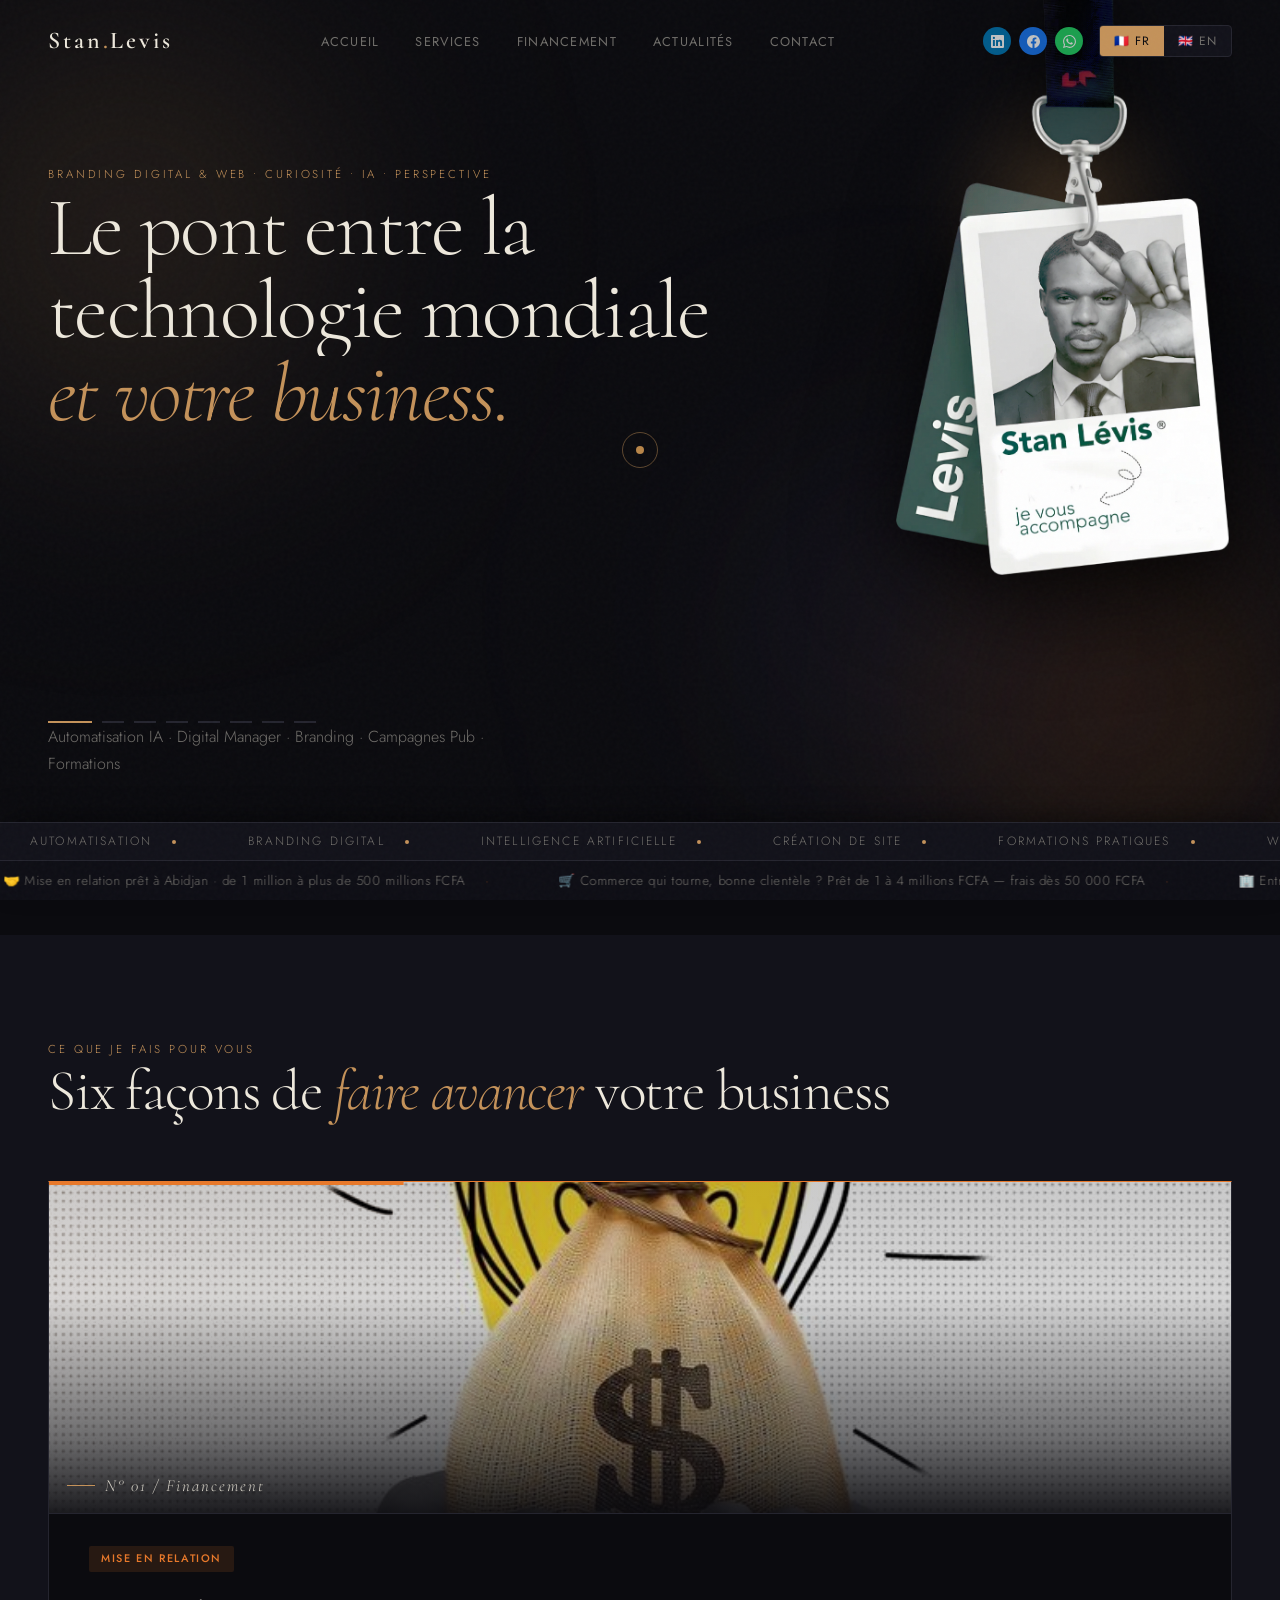
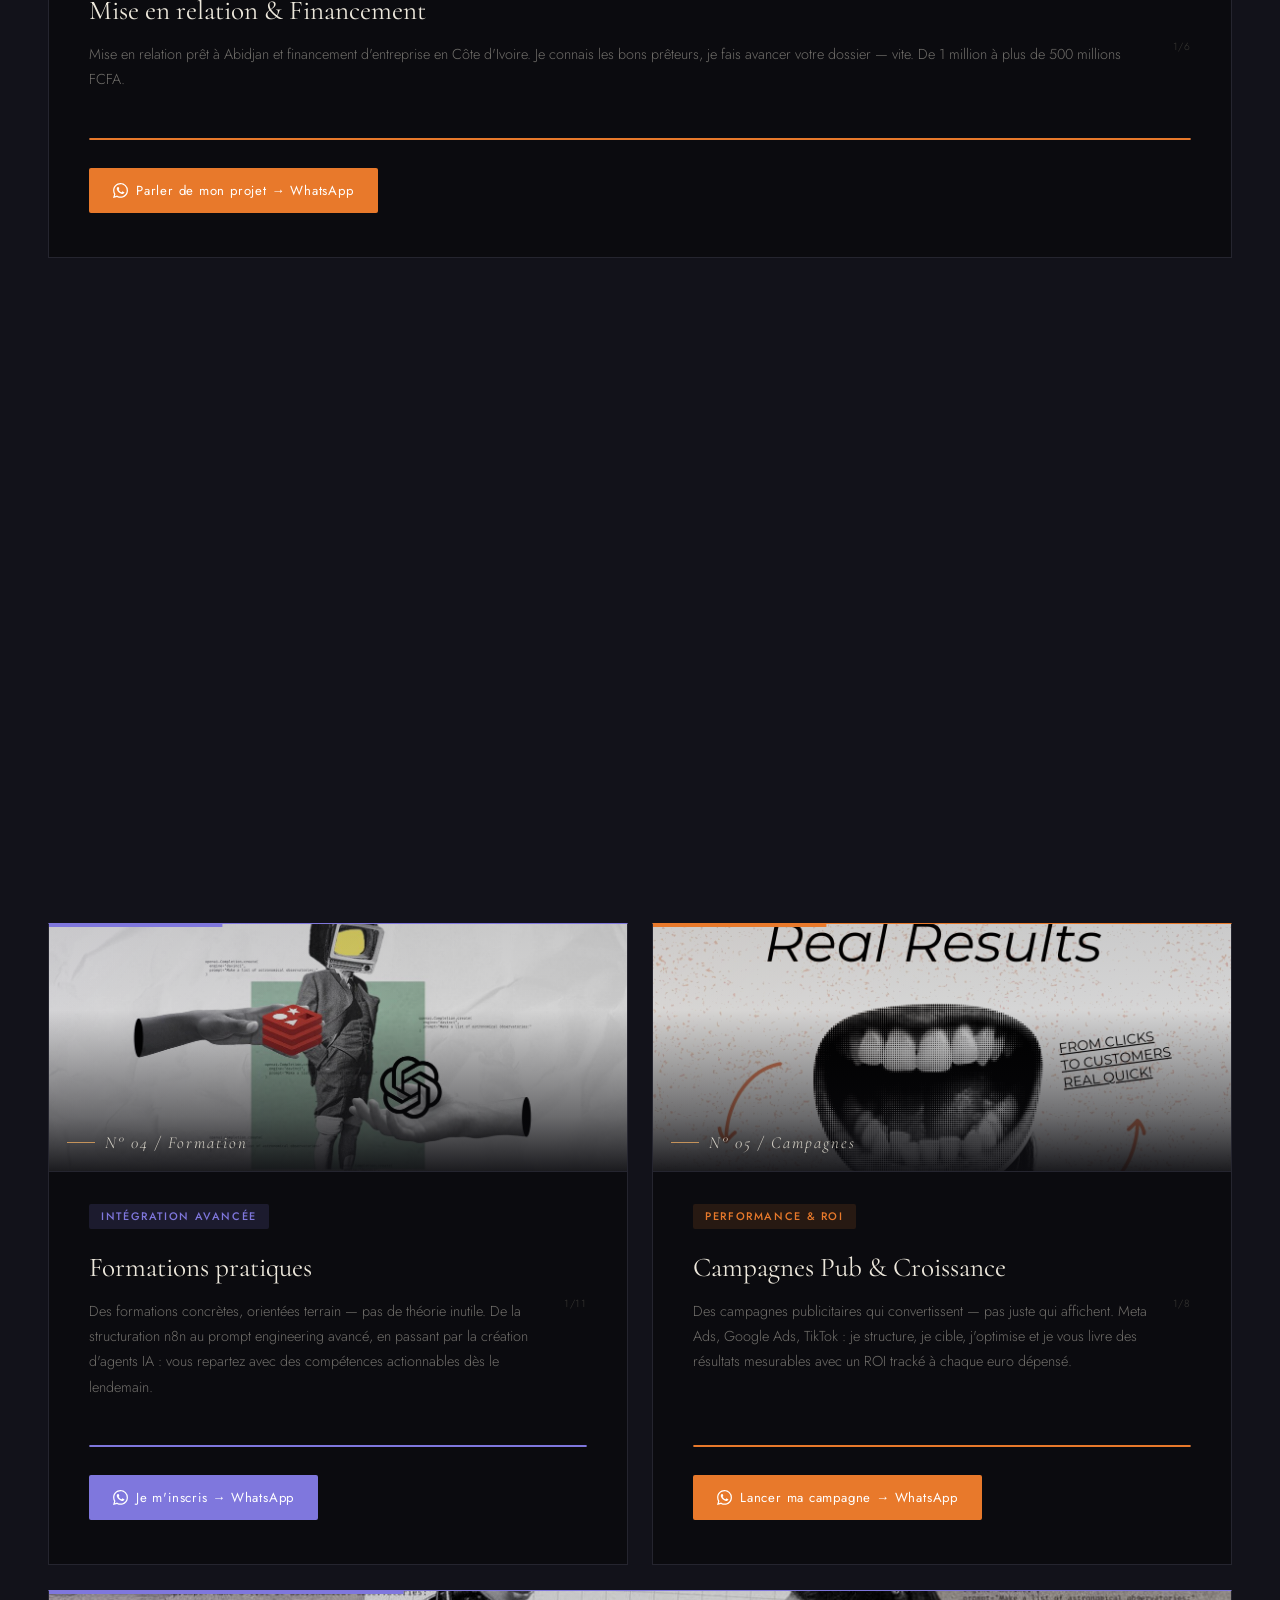
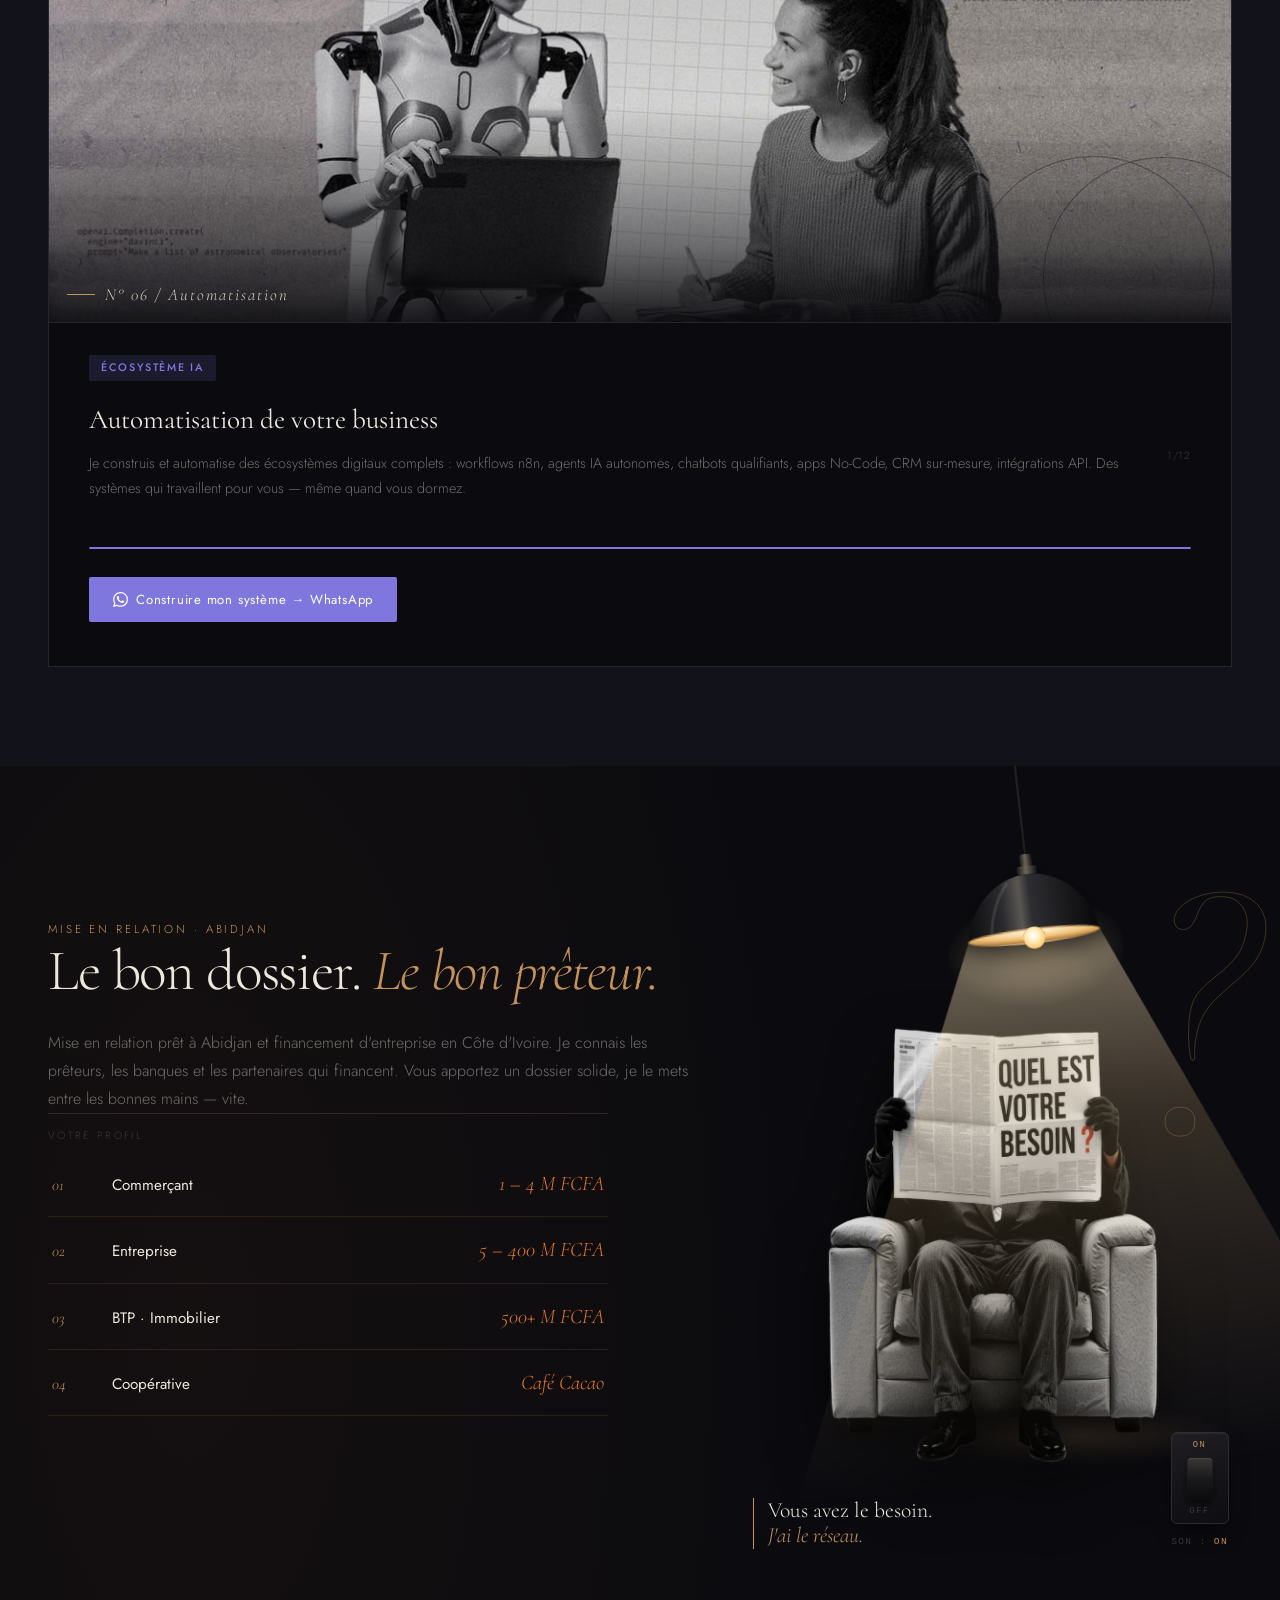
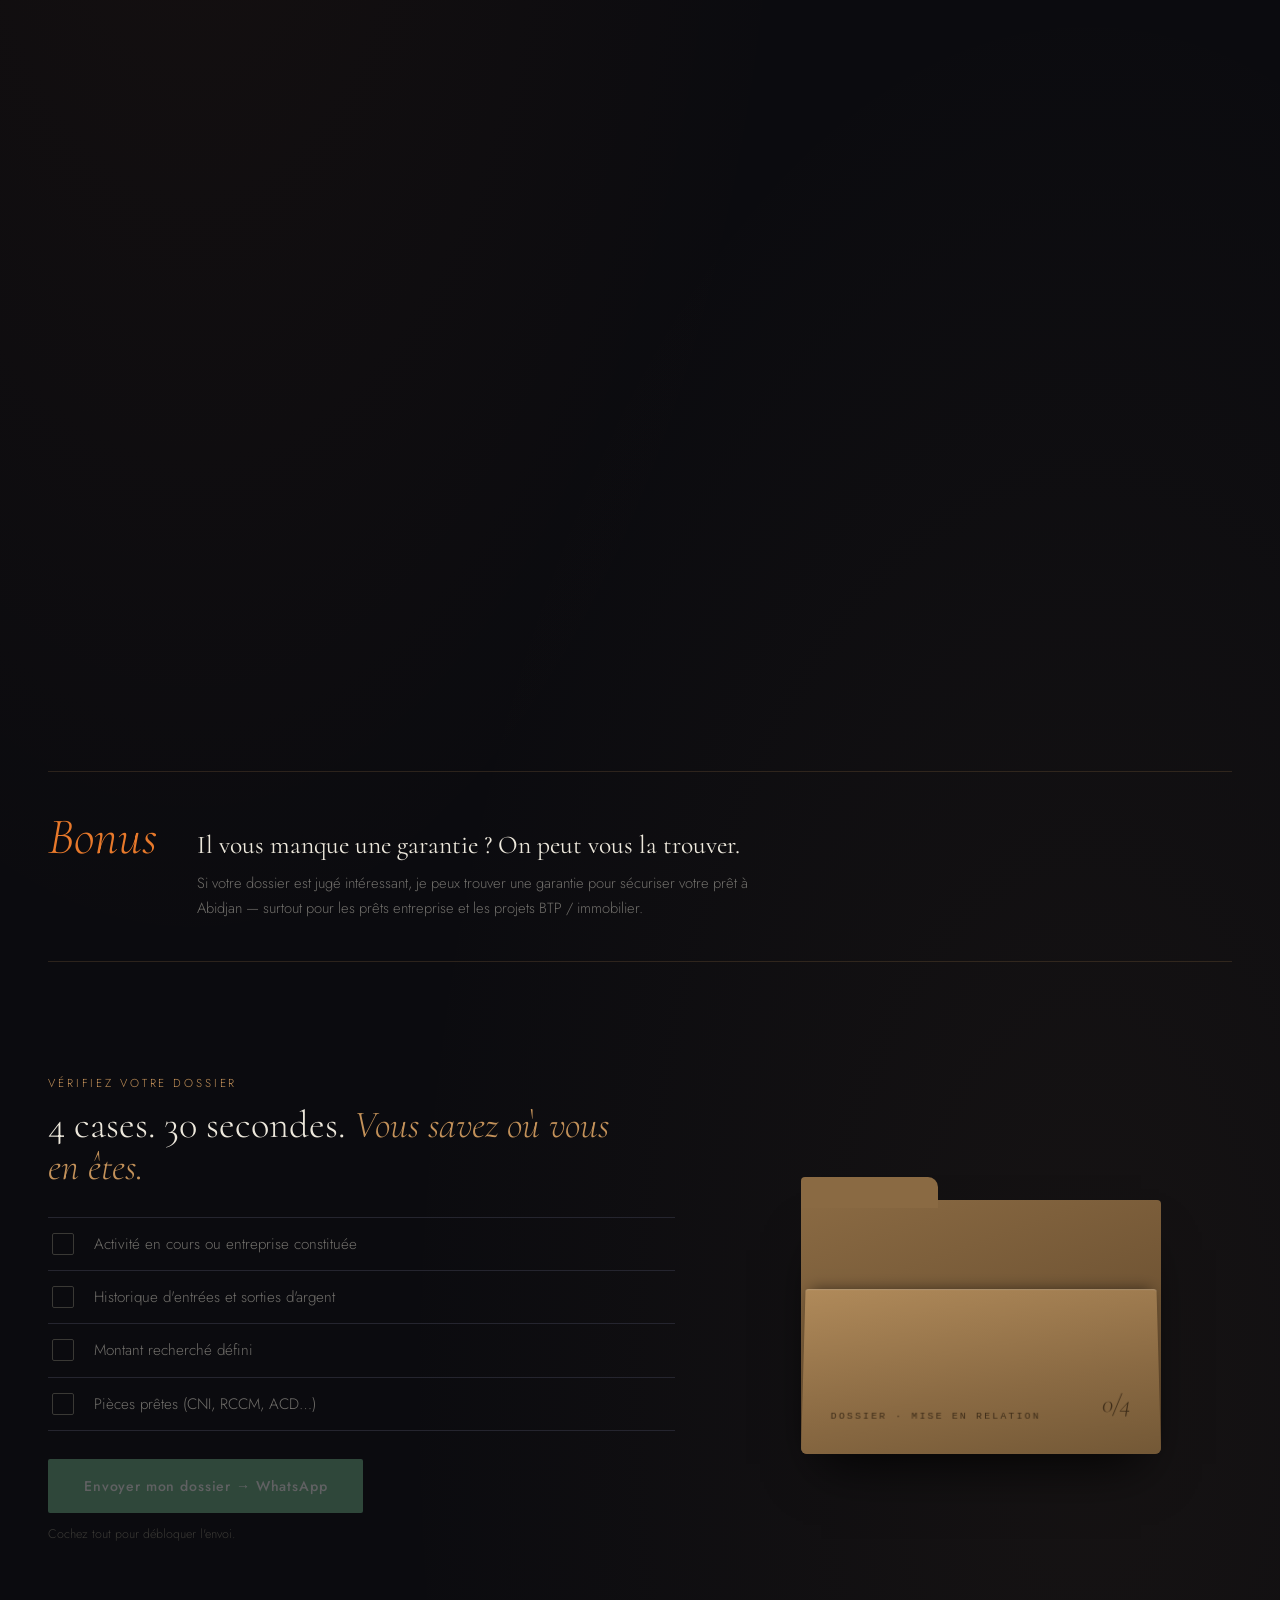
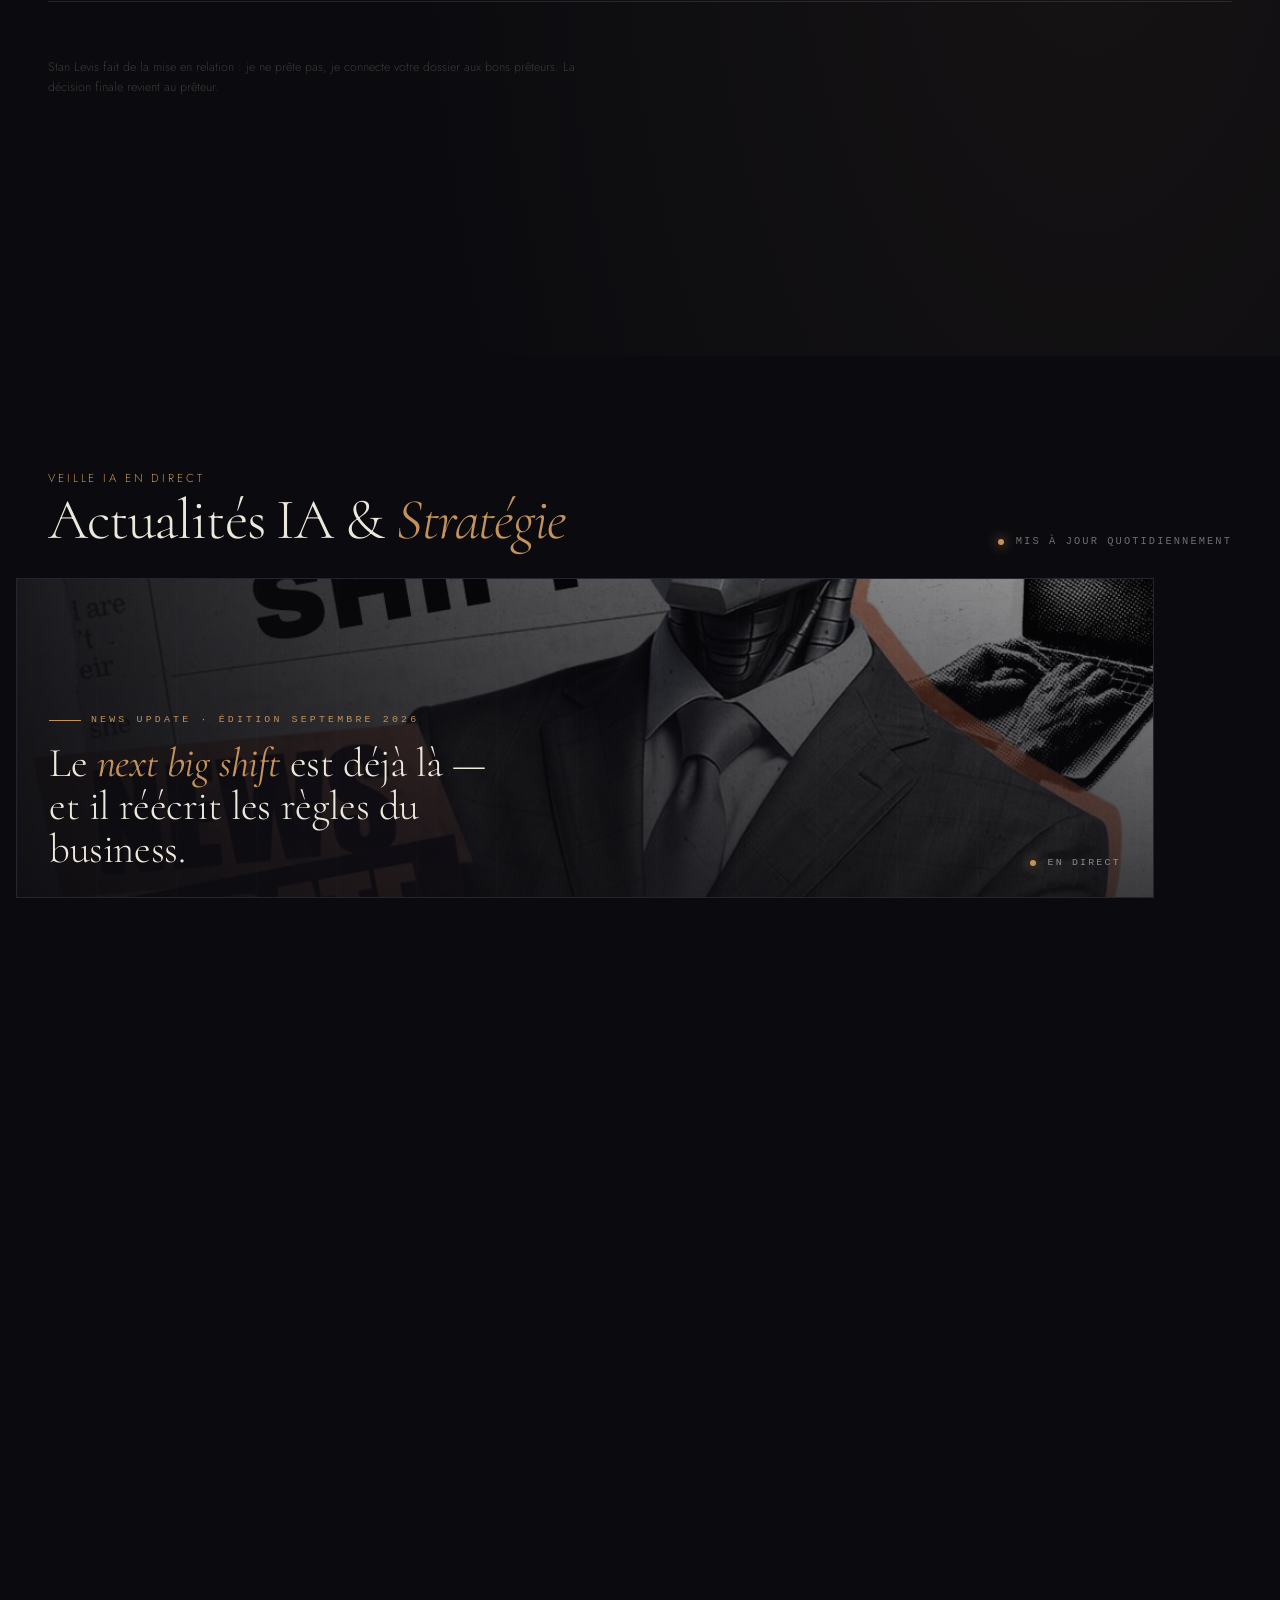
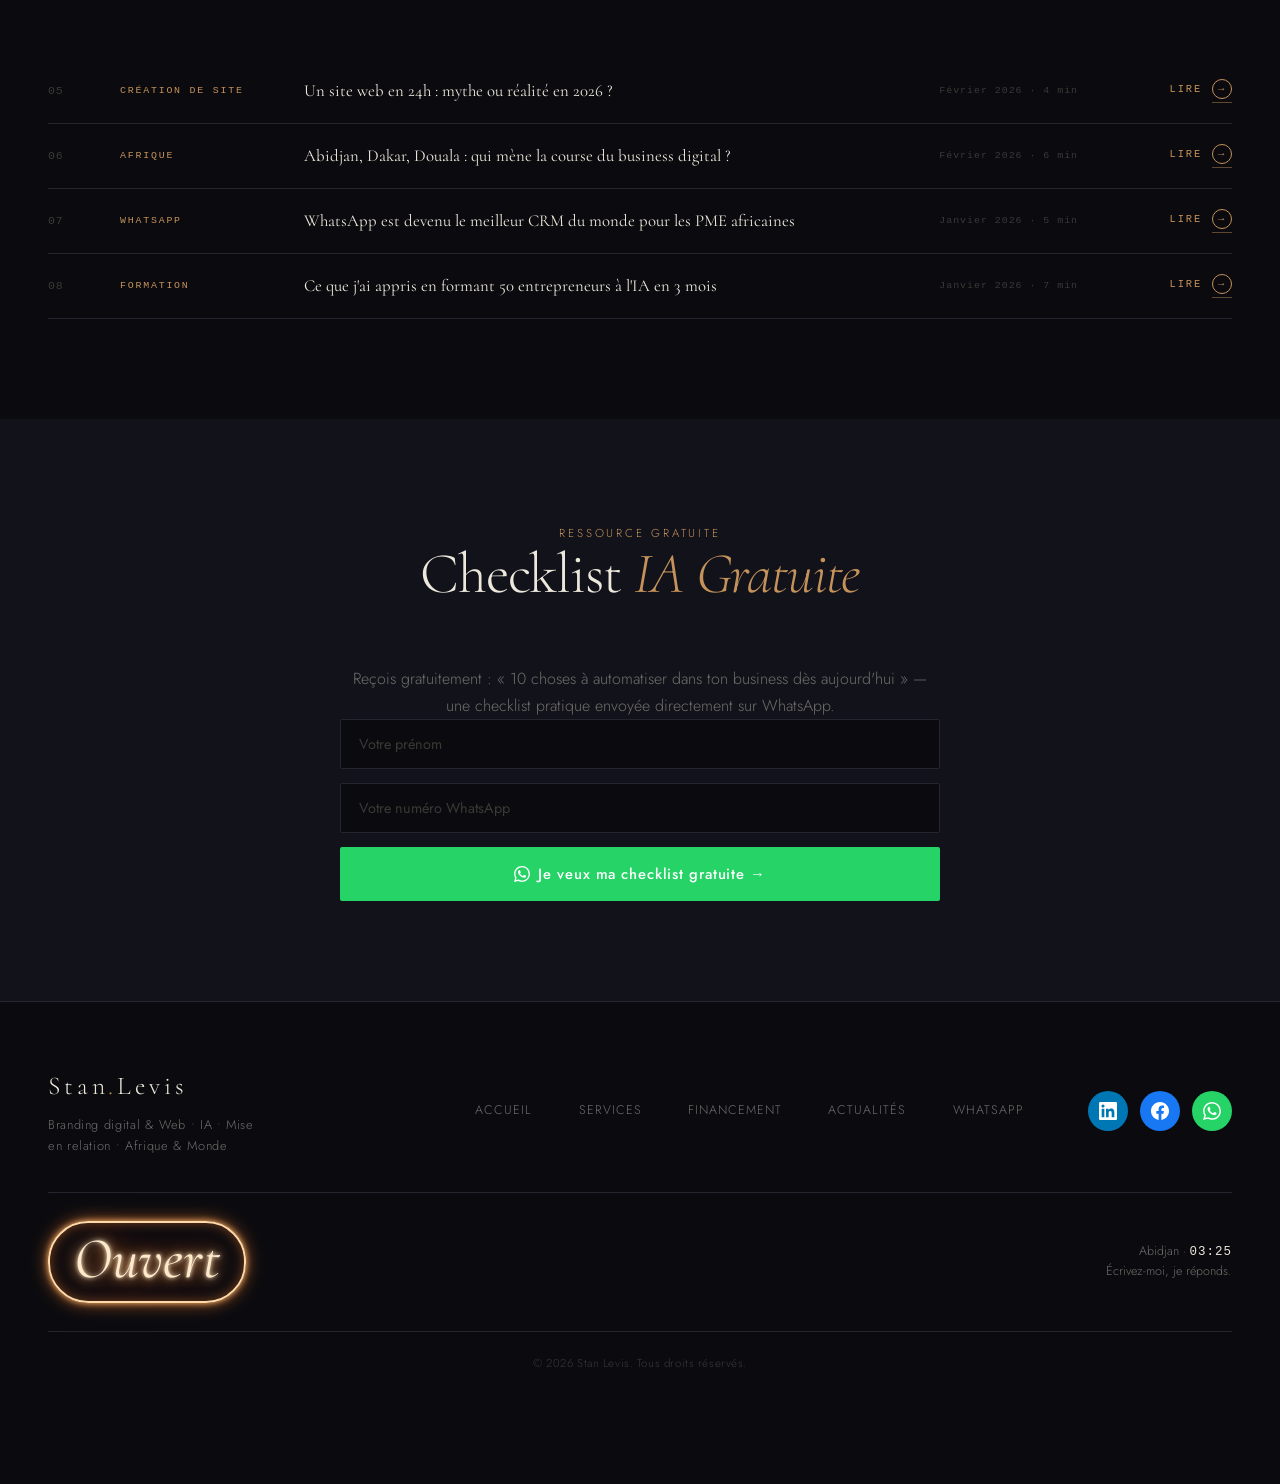
<file: index.html>
<!DOCTYPE html>
<html lang="fr">
<head>
    <meta charset="UTF-8">
    <meta name="viewport" content="width=device-width, initial-scale=1.0">

    <title>Stan Levis — Le pont entre la technologie mondiale et votre business</title>
    <meta name="description" content="Stan Levis vous aide à automatiser votre business, créer votre site web, gérer votre présence digitale et vous former à l'IA. Solutions concrètes pour l'Afrique et au-delà." />
    <meta name="keywords" content="automatisation business Afrique, branding digital Abidjan, création site web rapide, formation IA Côte d'Ivoire, Stan Levis, mise en relation prêt Abidjan, financement entreprise Côte d'Ivoire, financement BTP Grand Abidjan, prêt coopérative café cacao, garantie prêt Abidjan, financement projet immobilier terrain ACD" />
    <meta property="og:title" content="Stan Levis — Automatisation & IA pour votre business" />
    <meta property="og:description" content="Le pont entre la technologie mondiale et votre business." />
    <meta property="og:type" content="website" />
    <meta name="twitter:card" content="summary_large_image" />
    <link rel="alternate" hreflang="fr" href="https://stanlevis.com/fr/" />
    <link rel="alternate" hreflang="en" href="https://stanlevis.com/en/" />

    <link rel="preconnect" href="https://fonts.googleapis.com">
    <link rel="preconnect" href="https://fonts.gstatic.com" crossorigin>
    <link href="https://fonts.googleapis.com/css2?family=Cormorant:ital,wght@0,300;0,400;0,600;0,700;1,300;1,400;1,600&family=Jost:wght@200;300;400;500;600&display=swap" rel="stylesheet">

    <style>
        *, *::before, *::after { box-sizing: border-box; margin: 0; padding: 0; }

        /* ═══════════════════════════════════════════════════════════
           LOADER CINÉMATIQUE
           ═══════════════════════════════════════════════════════════ */
        #stan-loader {
            position: fixed;
            inset: 0;
            background: #0B0B0F;
            z-index: 99999;
            display: flex;
            align-items: center;
            justify-content: center;
            overflow: hidden;
            transition: opacity 0.8s ease 0.2s, visibility 0s linear 1s;
        }
        #stan-loader.done {
            opacity: 0;
            visibility: hidden;
            pointer-events: none;
        }
        /* Aurora — taches dorées qui dérivent */
        #stan-loader::before, #stan-loader::after {
            content: '';
            position: absolute;
            width: 60vmax;
            height: 60vmax;
            border-radius: 50%;
            filter: blur(80px);
            opacity: 0.35;
            mix-blend-mode: screen;
            pointer-events: none;
        }
        #stan-loader::before {
            background: radial-gradient(circle, #C4925A 0%, transparent 60%);
            top: -20%;
            left: -20%;
            animation: aurora1 8s ease-in-out infinite;
        }
        #stan-loader::after {
            background: radial-gradient(circle, #E8792B 0%, transparent 60%);
            bottom: -20%;
            right: -20%;
            animation: aurora2 10s ease-in-out infinite;
        }
        @keyframes aurora1 {
            0%, 100% { transform: translate(0, 0) scale(1); }
            50% { transform: translate(20%, 15%) scale(1.2); }
        }
        @keyframes aurora2 {
            0%, 100% { transform: translate(0, 0) scale(1); }
            50% { transform: translate(-15%, -20%) scale(1.15); }
        }
        .loader-inner {
            position: relative;
            display: flex;
            flex-direction: column;
            align-items: center;
            gap: 28px;
            z-index: 2;
        }
        .loader-stan {
            font-family: 'Cormorant', Georgia, serif;
            font-size: clamp(4rem, 14vw, 11rem);
            font-weight: 700;
            letter-spacing: 0.04em;
            line-height: 1;
            display: flex;
            gap: 0.04em;
        }
        .loader-stan span {
            display: inline-block;
            color: #EDE8DC;
            opacity: 0;
            transform: translateY(60%) rotateX(-90deg);
            transform-origin: 50% 100%;
            animation: loaderLetter 0.9s cubic-bezier(0.16, 1, 0.3, 1) forwards;
        }
        .loader-stan span:nth-child(1) { animation-delay: 0.2s; }
        .loader-stan span:nth-child(2) { animation-delay: 0.32s; }
        .loader-stan span:nth-child(3) { animation-delay: 0.44s; }
        .loader-stan span:nth-child(4) { animation-delay: 0.56s; color: #C4925A; }
        @keyframes loaderLetter {
            to { opacity: 1; transform: translateY(0) rotateX(0); }
        }
        .loader-tagline {
            font-family: 'Jost', sans-serif;
            font-size: 0.72rem;
            letter-spacing: 0.4em;
            text-transform: uppercase;
            color: #706E6A;
            opacity: 0;
            animation: fadeIn 0.8s ease 0.9s forwards;
        }
        .loader-bar {
            width: 180px;
            height: 1px;
            background: rgba(196, 146, 90, 0.2);
            position: relative;
            overflow: hidden;
            opacity: 0;
            animation: fadeIn 0.6s ease 1.0s forwards;
        }
        .loader-bar::after {
            content: '';
            position: absolute;
            inset: 0;
            background: linear-gradient(90deg, transparent, #C4925A, transparent);
            transform: translateX(-100%);
            animation: loaderProgress 1.6s cubic-bezier(0.65, 0, 0.35, 1) 1.0s forwards;
        }
        @keyframes loaderProgress {
            0% { transform: translateX(-100%); }
            100% { transform: translateX(100%); }
        }
        /* Rideau qui sort par le bas */
        #stan-loader.done .loader-inner {
            transition: opacity 0.4s ease, transform 0.6s cubic-bezier(0.65, 0, 0.35, 1);
            opacity: 0;
            transform: translateY(-20px);
        }

        /* ═══════════════════════════════════════════════════════════
           CURSEUR CUSTOM (desktop only)
           ═══════════════════════════════════════════════════════════ */
        @media (hover: hover) and (pointer: fine) {
            body { cursor: none; }
            a, button, input, .lang-btn, .tab, .nav-logo, .service-card, label { cursor: none; }

            .stan-cursor {
                position: fixed;
                top: 0; left: 0;
                width: 8px; height: 8px;
                background: #C4925A;
                border-radius: 50%;
                pointer-events: none;
                z-index: 99998;
                transform: translate(-50%, -50%);
                transition: width 0.3s ease, height 0.3s ease, background 0.3s ease, opacity 0.2s;
                mix-blend-mode: difference;
            }
            .stan-cursor-ring {
                position: fixed;
                top: 0; left: 0;
                width: 36px; height: 36px;
                border: 1px solid rgba(196, 146, 90, 0.45);
                border-radius: 50%;
                pointer-events: none;
                z-index: 99997;
                transform: translate(-50%, -50%);
                transition: width 0.35s cubic-bezier(0.16,1,0.3,1), height 0.35s cubic-bezier(0.16,1,0.3,1), border-color 0.3s, opacity 0.2s;
            }
            body.cursor-hover .stan-cursor {
                width: 4px; height: 4px;
            }
            body.cursor-hover .stan-cursor-ring {
                width: 60px; height: 60px;
                border-color: rgba(196, 146, 90, 0.9);
            }
            body.cursor-wa .stan-cursor { background: #25D366; }
            body.cursor-wa .stan-cursor-ring { border-color: rgba(37, 211, 102, 0.85); }
        }
        @media (hover: none) {
            .stan-cursor, .stan-cursor-ring { display: none; }
        }

        /* ═══════════════════════════════════════════════════════════
           AURORA BACKGROUND (organique africain)
           ═══════════════════════════════════════════════════════════ */
        body {
            position: relative;
        }
        .stan-aurora {
            position: fixed;
            inset: 0;
            z-index: 0;
            pointer-events: none;
            overflow: hidden;
        }
        .stan-aurora-blob {
            position: absolute;
            border-radius: 50%;
            filter: blur(100px);
            opacity: 0.18;
            mix-blend-mode: screen;
            will-change: transform;
        }
        .stan-aurora-blob.b1 {
            width: 50vmax; height: 50vmax;
            background: radial-gradient(circle, #C4925A 0%, transparent 65%);
            top: -10%; left: -15%;
            animation: floatA 22s ease-in-out infinite;
        }
        .stan-aurora-blob.b2 {
            width: 45vmax; height: 45vmax;
            background: radial-gradient(circle, #E8792B 0%, transparent 65%);
            bottom: -10%; right: -10%;
            animation: floatB 28s ease-in-out infinite;
        }
        .stan-aurora-blob.b3 {
            width: 40vmax; height: 40vmax;
            background: radial-gradient(circle, #7F77DD 0%, transparent 65%);
            top: 40%; left: 50%;
            opacity: 0.08;
            animation: floatC 32s ease-in-out infinite;
        }
        @keyframes floatA {
            0%, 100% { transform: translate(0, 0) scale(1); }
            33% { transform: translate(15%, 20%) scale(1.15); }
            66% { transform: translate(-10%, 15%) scale(0.95); }
        }
        @keyframes floatB {
            0%, 100% { transform: translate(0, 0) scale(1); }
            50% { transform: translate(-20%, -15%) scale(1.2); }
        }
        @keyframes floatC {
            0%, 100% { transform: translate(-50%, 0) scale(1); }
            50% { transform: translate(-30%, -30%) scale(1.1); }
        }
        nav, section, footer, .marquee-section, .finance-ticker, .wa-sticky { position: relative; z-index: 1; }


        :root {
            --bg: #0B0B0F;
            --surface: #12121A;
            --surface-2: #1A1A24;
            --border: #25252F;
            --text: #EDE8DC;
            --text-muted: #706E6A;
            --text-dim: #3A3935;
            --accent: #C4925A;
            --accent-light: #DDB07C;
            --accent-glow: rgba(196, 146, 90, 0.15);
            --green: #1D9E75;
            --violet: #7F77DD;
            --wa-green: #25D366;
            --font-display: 'Cormorant', Georgia, serif;
            --font-body: 'Jost', -apple-system, sans-serif;
        }

        html { scroll-behavior: smooth; }

        body {
            background: var(--bg);
            color: var(--text);
            font-family: var(--font-body);
            font-weight: 300;
            line-height: 1.6;
            overflow-x: hidden;
        }

        body::before {
            content: '';
            position: fixed;
            inset: 0;
            background-image: url("data:image/svg+xml,%3Csvg viewBox='0 0 256 256' xmlns='http://www.w3.org/2000/svg'%3E%3Cfilter id='noise'%3E%3CfeTurbulence type='fractalNoise' baseFrequency='0.9' numOctaves='4' stitchTiles='stitch'/%3E%3C/filter%3E%3Crect width='100%25' height='100%25' filter='url(%23noise)' opacity='1'/%3E%3C/svg%3E");
            opacity: 0.025;
            pointer-events: none;
            z-index: 9999;
        }

        /* ─── LANGUAGE SYSTEM ─── */
        /* Default: FR shown, EN hidden */
        .en { display: none !important; }
        .fr { display: initial; }
        /* Block-level bilingual elements */
        p.en, div.en, h1.en, h2.en, h3.en, span.en, li.en, a.en, button.en { display: none !important; }
        /* When EN is active */
        body.lang-en .en { display: initial !important; }
        body.lang-en p.en, body.lang-en div.en, body.lang-en h1.en, body.lang-en h2.en,
        body.lang-en h3.en, body.lang-en span.en, body.lang-en li.en,
        body.lang-en a.en, body.lang-en button.en { display: initial !important; }
        body.lang-en .fr { display: none !important; }
        body.lang-en p.fr, body.lang-en div.fr, body.lang-en h1.fr, body.lang-en h2.fr,
        body.lang-en h3.fr, body.lang-en span.fr, body.lang-en li.fr,
        body.lang-en a.fr, body.lang-en button.fr { display: none !important; }

        /* ─── NAV ─── */
        nav {
            position: fixed;
            top: 0; left: 0; right: 0;
            z-index: 100;
            padding: 22px 48px;
            display: flex;
            align-items: center;
            justify-content: space-between;
            border-bottom: 1px solid transparent;
            transition: border-color 0.4s, background 0.4s;
            gap: 24px;
        }
        nav.scrolled {
            background: rgba(11, 11, 15, 0.92);
            border-color: var(--border);
            backdrop-filter: blur(20px);
        }
        .nav-logo {
            font-family: var(--font-display);
            font-size: 1.5rem;
            font-weight: 600;
            letter-spacing: 0.12em;
            color: var(--text);
            text-decoration: none;
            flex-shrink: 0;
        }
        .nav-logo span { color: var(--accent); }
        .nav-links { display: flex; gap: 36px; list-style: none; flex: 1; justify-content: center; }
        .nav-links a {
            color: var(--text-muted);
            text-decoration: none;
            font-size: 0.8rem;
            font-weight: 400;
            letter-spacing: 0.1em;
            text-transform: uppercase;
            transition: color 0.3s;
        }
        .nav-links a:hover { color: var(--text); }
        .nav-right { display: flex; align-items: center; gap: 16px; flex-shrink: 0; }
        .lang-switch {
            display: flex;
            align-items: center;
            background: var(--surface);
            border: 1px solid var(--border);
            border-radius: 4px;
            overflow: hidden;
        }
        .lang-btn {
            background: none;
            border: none;
            color: var(--text-muted);
            font-family: var(--font-body);
            font-size: 0.75rem;
            font-weight: 400;
            letter-spacing: 0.08em;
            padding: 6px 14px;
            cursor: pointer;
            transition: background 0.2s, color 0.2s;
            white-space: nowrap;
        }
        .lang-btn.active { background: var(--accent); color: var(--bg); }

        /* ─── HERO ─── */
        .hero {
            min-height: 100vh;
            display: flex;
            flex-direction: column;
            justify-content: flex-end;
            padding: 160px 48px 80px;
            position: relative;
            overflow: hidden;
        }
        /* ── Index rotatif géant en arrière-plan ── */
        .hero-content { position: relative; z-index: 1; max-width: 1100px; }
        /* Quand le badge est affiché à droite, on rétrécit le content pour éviter la collision */
        @media (min-width: 901px) {
            .hero-content { max-width: min(1100px, 62vw); padding-right: 20px; }
        }

        /* ─── BADGE STAN — Photo suspendue ─── */
        .stan-badge {
            position: absolute;
            top: -2vh;
            right: 4vw;
            width: clamp(280px, 26vw, 460px);
            z-index: 2;
            pointer-events: none;
            transform-origin: 50% 0%;
            opacity: 0;
            animation:
                badgeDrop 1.6s cubic-bezier(0.16, 1, 0.3, 1) 0.5s forwards,
                badgeSwing 6s ease-in-out 2.1s infinite;
            filter: drop-shadow(0 30px 50px rgba(0,0,0,0.55)) drop-shadow(0 10px 20px rgba(0,0,0,0.35));
            will-change: transform, opacity;
        }
        .stan-badge-inner {
            position: relative;
            transform: translate3d(var(--mx, 0), var(--my, 0), 0) rotate(var(--mrot, 0));
            transition: transform 0.05s linear;
            will-change: transform;
        }
        .stan-badge img {
            display: block;
            width: 100%;
            height: auto;
            user-select: none;
            -webkit-user-drag: none;
        }
        /* Halo doré derrière le badge */
        .stan-badge::before {
            content: '';
            position: absolute;
            left: 50%;
            top: 38%;
            width: 90%;
            aspect-ratio: 1;
            transform: translate(-50%, -50%);
            background: radial-gradient(circle, rgba(196,146,90,0.28) 0%, rgba(196,146,90,0.10) 35%, transparent 65%);
            filter: blur(20px);
            z-index: -1;
            opacity: 0;
            animation: badgeHaloFade 2s ease 1.4s forwards, badgeHaloPulse 5s ease-in-out 3s infinite;
        }
        @keyframes badgeDrop {
            0%   { opacity: 0; transform: translateY(-110%) rotate(-3deg); }
            60%  { opacity: 1; transform: translateY(2%) rotate(2.5deg); }
            80%  { transform: translateY(-1%) rotate(-1.2deg); }
            100% { opacity: 1; transform: translateY(0) rotate(0deg); }
        }
        @keyframes badgeSwing {
            0%, 100% { transform: rotate(-1.4deg) translateY(0); }
            50%      { transform: rotate(1.4deg) translateY(-6px); }
        }
        @keyframes badgeHaloFade {
            to { opacity: 1; }
        }
        @keyframes badgeHaloPulse {
            0%, 100% { transform: translate(-50%, -50%) scale(1); opacity: 1; }
            50%      { transform: translate(-50%, -50%) scale(1.12); opacity: 0.75; }
        }
        /* Réaction subtile au mouvement souris (variables JS) */
        .stan-badge {
            --mx: 0; --my: 0;
        }
        @media (hover: hover) and (pointer: fine) {
            .stan-badge {
                transition: filter 0.4s ease;
            }
            .hero:hover .stan-badge {
                filter: drop-shadow(0 35px 60px rgba(0,0,0,0.6)) drop-shadow(0 15px 25px rgba(196,146,90,0.18));
            }
        }
        /* Hide on small screens — keeps hero text breathing */
        @media (max-width: 900px) {
            .stan-badge {
                position: relative;
                top: auto;
                right: auto;
                width: clamp(200px, 60vw, 300px);
                margin: 24px 0 -20px auto;
                display: block;
            }
            .hero { padding-top: 100px; }
        }
        @media (max-width: 520px) {
            .stan-badge {
                width: 200px;
                margin: 16px auto -10px;
            }
        }
        @media (prefers-reduced-motion: reduce) {
            .stan-badge {
                animation: badgeDrop 0.6s ease forwards;
            }
            .stan-badge::before { animation: badgeHaloFade 1s ease forwards; }
        }
        /* ─── BADGE FLIP + POPUP ─── */
        .stan-badge-inner { perspective: 1600px; }
        .badge-flip { position: relative; transform-style: preserve-3d; transition: transform 1.2s cubic-bezier(0.7, 0, 0.3, 1); }
        .badge-flip.flipped { transform: rotateY(180deg); }
        .stan-badge .badge-face { backface-visibility: hidden; -webkit-backface-visibility: hidden; }
        .stan-badge .badge-back { position: absolute; top: 0; left: 0; width: 100%; height: 100%; object-fit: contain; object-position: top center; transform: rotateY(180deg); }
        .badge-pop {
            position: absolute; left: 50%; bottom: 10%;
            display: inline-flex; align-items: center; gap: 10px;
            padding: 12px 18px;
            background: rgba(11,11,15,0.92); backdrop-filter: blur(10px); -webkit-backdrop-filter: blur(10px);
            border: 1px solid var(--accent); border-radius: 2px;
            font-family: var(--font-body); font-size: 0.72rem; font-weight: 500; letter-spacing: 0.22em; text-transform: uppercase; white-space: nowrap;
            color: var(--text);
            box-shadow: 0 18px 40px -12px rgba(0,0,0,0.7), 0 0 0 4px rgba(196,146,90,0.08);
            opacity: 0; transform: translate(-50%, 12px) scale(0.9); transform-origin: center;
            transition: opacity 0.45s ease, transform 0.6s cubic-bezier(0.16, 1, 0.3, 1);
            z-index: 3;
        }
        .badge-pop-dot { width: 6px; height: 6px; border-radius: 50%; background: var(--accent); box-shadow: 0 0 10px var(--accent); animation: pulseDot 1.6s ease-in-out infinite; flex-shrink: 0; }
        .badge-flip.flipped + .badge-pop { opacity: 1; transform: translate(-50%, 0) scale(1); transition-delay: 0.7s; }
        @media (max-width: 900px) { .badge-pop { bottom: 6%; } }

        .hero-label {
            font-size: 0.72rem;
            letter-spacing: 0.25em;
            text-transform: uppercase;
            color: var(--accent);
            margin-bottom: 24px;
            opacity: 0;
            transform: translateY(20px);
            animation: slideUp 0.8s ease 0.6s forwards;
        }
        .hero-headline {
            font-family: var(--font-display);
            font-size: clamp(2.8rem, 6.5vw, 6.5rem);
            font-weight: 300;
            line-height: 1;
            letter-spacing: -0.02em;
            margin-bottom: 36px;
        }
        .hero-headline .line { display: block; overflow: hidden; }
        .hero-headline .line span {
            display: block;
            opacity: 0;
            transform: translateY(100%);
        }
        .hero-headline .line:nth-child(1) span { animation: lineReveal 0.9s cubic-bezier(0.16,1,0.3,1) 0.7s forwards; }
        .hero-headline .line:nth-child(2) span { animation: lineReveal 0.9s cubic-bezier(0.16,1,0.3,1) 0.85s forwards; }
        .hero-headline .line:nth-child(3) span { animation: lineReveal 0.9s cubic-bezier(0.16,1,0.3,1) 1.0s forwards; }
        .hero-headline em { font-style: italic; color: var(--accent); }

        /* ── HERO ROTATOR — refined transitions v2 ── */
        /* Le rotator a une hauteur figée par JS au montage (basée sur le plus
           grand des 8 messages), pour que rien ne bouge en dessous (label,
           dots, sub) quel que soit le message affiché. */
        .hero-rotate-inner {
            display: block;
            position: relative;
        }
        .hero-msg {
            display: none;
            flex-direction: column;
            gap: 0;
            position: absolute;
            inset: 0;
            will-change: transform, opacity;
        }
        .hero-msg.active {
            display: flex;
            position: absolute;
            inset: 0;
        }
        /* Pendant le crossfade, ancien et nouveau coexistent au même endroit */
        .hero-msg.leaving {
            display: flex;
            pointer-events: none;
        }

        .hero-msg .line {
            display: block;
            overflow: hidden;
            /* petit padding vertical pour ne pas couper les descendantes (g, p, j) */
            padding-bottom: 0.04em;
            margin-bottom: -0.04em;
        }
        .hero-msg .line span,
        .hero-msg .line > em,
        .hero-msg .line > span > em {
            display: block;
            transform: translateY(118%);
            opacity: 0;
            animation: heroLineIn 0.9s cubic-bezier(0.22, 1, 0.36, 1) forwards;
        }
        /* stagger entrée : ligne 1 → 2 → 3, descente fluide */
        .hero-msg .line:nth-child(1) span,
        .hero-msg .line:nth-child(1) > em,
        .hero-msg .line:nth-child(1) > span > em { animation-delay: 0.06s; }
        .hero-msg .line:nth-child(2) span,
        .hero-msg .line:nth-child(2) > em,
        .hero-msg .line:nth-child(2) > span > em { animation-delay: 0.20s; }
        .hero-msg .line:nth-child(3) span,
        .hero-msg .line:nth-child(3) > em,
        .hero-msg .line:nth-child(3) > span > em { animation-delay: 0.34s; }

        /* sortie : cascade inversée, dernière ligne part en premier vers le haut */
        .hero-msg.leaving .line span,
        .hero-msg.leaving .line > em,
        .hero-msg.leaving .line > span > em {
            transform: translateY(0);
            opacity: 1;
            animation: heroLineOut 0.55s cubic-bezier(0.64, 0, 0.78, 0) forwards !important;
        }
        .hero-msg.leaving .line:nth-child(3) span,
        .hero-msg.leaving .line:nth-child(3) > em,
        .hero-msg.leaving .line:nth-child(3) > span > em { animation-delay: 0s !important; }
        .hero-msg.leaving .line:nth-child(2) span,
        .hero-msg.leaving .line:nth-child(2) > em,
        .hero-msg.leaving .line:nth-child(2) > span > em { animation-delay: 0.08s !important; }
        .hero-msg.leaving .line:nth-child(1) span,
        .hero-msg.leaving .line:nth-child(1) > em,
        .hero-msg.leaving .line:nth-child(1) > span > em { animation-delay: 0.16s !important; }

        @keyframes heroLineIn {
            0% {
                transform: translateY(118%);
                opacity: 0;
            }
            40% {
                opacity: 1;
            }
            100% {
                transform: translateY(0);
                opacity: 1;
            }
        }
        @keyframes heroLineOut {
            0% {
                transform: translateY(0);
                opacity: 1;
            }
            100% {
                transform: translateY(-118%);
                opacity: 0;
            }
        }

        /* ── DOTS RAFFINÉS — barre + progression timer ── */
        .hero-dots {
            display: flex;
            gap: 10px;
            margin-top: 28px;
            align-items: center;
        }
        .hero-dot {
            position: relative;
            width: 22px;
            height: 2px;
            background: var(--border);
            cursor: pointer;
            border: 0;
            border-radius: 0;
            padding: 0;
            margin: 0;
            overflow: hidden;
            font: inherit;
            color: inherit;
            -webkit-appearance: none;
            appearance: none;
            transition:
                width 0.6s cubic-bezier(0.22, 1, 0.36, 1),
                background 0.4s ease;
            outline: none;
        }
        .hero-dot:focus-visible {
            outline: 1px solid var(--accent);
            outline-offset: 6px;
        }
        .hero-dot::before {
            /* zone de clic invisible plus généreuse (44px) */
            content: '';
            position: absolute;
            inset: -14px -3px;
        }
        .hero-dot::after {
            /* barre de progression du timer */
            content: '';
            position: absolute;
            inset: 0;
            background: var(--accent);
            transform: scaleX(0);
            transform-origin: left center;
            transition: none;
        }
        .hero-dot:hover {
            background: rgba(255, 255, 255, 0.3);
        }
        .hero-dot.active {
            width: 44px;
            background: rgba(255, 255, 255, 0.15);
        }
        .hero-dot.active::after {
            animation: heroDotProgress 4500ms linear forwards;
        }
        .hero-dot.active.paused::after {
            animation-play-state: paused;
        }
        @keyframes heroDotProgress {
            from { transform: scaleX(0); }
            to   { transform: scaleX(1); }
        }

        @media (prefers-reduced-motion: reduce) {
            .hero-msg .line span,
            .hero-msg .line > em,
            .hero-msg .line > span > em,
            .hero-msg.leaving .line span,
            .hero-msg.leaving .line > em,
            .hero-msg.leaving .line > span > em {
                animation-duration: 0.01ms !important;
                transform: none !important;
                opacity: 1 !important;
                filter: none !important;
            }
            .hero-dot.active::after { animation: none; transform: scaleX(1); }
        }
        .hero-bottom { display: flex; align-items: flex-end; justify-content: space-between; gap: 40px; }
        .hero-sub {
            font-size: 1rem;
            color: var(--text-muted);
            max-width: 440px;
            line-height: 1.7;
            opacity: 0;
            animation: fadeIn 0.8s ease 1.2s forwards;
        }
        .hero-actions {
            display: flex;
            flex-direction: column;
            gap: 12px;
            align-items: flex-end;
            opacity: 0;
            animation: fadeIn 0.8s ease 1.4s forwards;
        }
        .hero-tagline {
            font-size: 0.78rem;
            letter-spacing: 0.1em;
            color: var(--text-dim);
            text-align: right;
        }

        /* ─── BUTTONS ─── */
        .btn-wa {
            display: inline-flex;
            align-items: center;
            gap: 10px;
            padding: 16px 36px;
            background: var(--wa-green);
            color: #fff;
            text-decoration: none;
            font-size: 0.88rem;
            font-weight: 500;
            letter-spacing: 0.06em;
            border-radius: 2px;
            position: relative;
            overflow: hidden;
            isolation: isolate;
            transition: background 0.4s cubic-bezier(0.16,1,0.3,1), transform 0.35s cubic-bezier(0.16,1,0.3,1), box-shadow 0.4s ease;
            box-shadow: 0 0 0 0 rgba(37, 211, 102, 0);
        }
        /* Onde au hover */
        .btn-wa::before {
            content: '';
            position: absolute;
            inset: 0;
            background: linear-gradient(90deg, transparent, rgba(255,255,255,0.25), transparent);
            transform: translateX(-100%);
            transition: transform 0.6s cubic-bezier(0.65,0,0.35,1);
            z-index: -1;
        }
        .btn-wa::after {
            content: '';
            position: absolute;
            inset: 0;
            background: #1fbb58;
            transform: scaleX(0);
            transform-origin: left center;
            transition: transform 0.45s cubic-bezier(0.65,0,0.35,1);
            z-index: -1;
        }
        .btn-wa:hover {
            transform: translateY(-3px);
            box-shadow: 0 14px 32px -10px rgba(37,211,102,0.55), 0 0 0 1px rgba(37,211,102,0.3);
        }
        .btn-wa:hover::before { transform: translateX(100%); }
        .btn-wa:hover::after { transform: scaleX(1); }
        .btn-wa svg { flex-shrink: 0; transition: transform 0.4s cubic-bezier(0.16,1,0.3,1); }
        .btn-wa:hover svg { transform: rotate(-12deg) scale(1.15); }

        /* Pulse signature autour du bouton WA hero */
        .hero-actions .btn-wa { animation: btnPulseRing 2.6s ease-out infinite; }
        @keyframes btnPulseRing {
            0% { box-shadow: 0 0 0 0 rgba(37,211,102,0.45); }
            70% { box-shadow: 0 0 0 18px rgba(37,211,102,0); }
            100% { box-shadow: 0 0 0 0 rgba(37,211,102,0); }
        }
        .hero-actions .btn-wa:hover { animation: none; }

        /* ─── MARQUEE ─── */
        .marquee-section {
            border-top: 1px solid var(--border);
            border-bottom: 1px solid var(--border);
            padding: 16px 0;
            overflow: hidden;
            background: var(--surface);
        }
        .marquee-track {
            display: flex;
            animation: marquee 24s linear infinite;
            width: max-content;
        }
        .marquee-item {
            display: flex;
            align-items: center;
            gap: 20px;
            padding: 0 36px;
            font-size: 0.75rem;
            letter-spacing: 0.18em;
            text-transform: uppercase;
            color: var(--text-muted);
            white-space: nowrap;
        }
        .marquee-dot { width: 4px; height: 4px; border-radius: 50%; background: var(--accent); flex-shrink: 0; }

        /* ─── SECTION COMMONS ─── */
        section { padding: 100px 48px; }
        .section-label {
            font-size: 0.72rem;
            letter-spacing: 0.25em;
            text-transform: uppercase;
            color: var(--accent);
            margin-bottom: 12px;
        }
        .section-title {
            font-family: var(--font-display);
            font-size: clamp(2.2rem, 4.5vw, 4rem);
            font-weight: 300;
            line-height: 1.05;
            letter-spacing: -0.02em;
            margin-bottom: 60px;
        }
        .section-title em { font-style: italic; color: var(--accent); }

        /* ─── SERVICES ─── */
        #services { background: var(--surface); }
        .services-grid { display: grid; grid-template-columns: repeat(2, 1fr); gap: 24px; }
        .service-card {
            background: var(--bg);
            border: 1px solid var(--border);
            padding: 44px 40px;
            position: relative;
            overflow: hidden;
            transition: transform 0.5s cubic-bezier(0.16,1,0.3,1), border-color 0.4s ease, box-shadow 0.5s ease;
            display: flex;
            flex-direction: column;
            transform-style: preserve-3d;
            will-change: transform;
        }
        /* ─── Service media (image éditoriale en haut de carte) ─── */
        .service-media {
            position: relative;
            margin: -44px -40px 32px;
            aspect-ratio: 21 / 9;
            overflow: hidden;
            background: #0B0B0F;
            border-bottom: 1px solid var(--border);
        }
        .service-card[style*="grid-column: 1 / -1"] .service-media { aspect-ratio: 32 / 9; }
        .service-media img {
            position: absolute;
            inset: 0;
            width: 100%;
            height: 100%;
            object-fit: cover;
            display: block;
            filter: saturate(0.78) contrast(1.04) brightness(0.88);
            transition: transform 1.1s cubic-bezier(0.16,1,0.3,1), filter 0.6s ease;
            transform: scale(1.02);
        }
        .service-card:hover .service-media img {
            transform: scale(1.06);
            filter: saturate(0.92) contrast(1.06) brightness(0.95);
        }
        /* Vignette pour fondre dans le fond noir de la carte */
        .service-media::after {
            content: '';
            position: absolute;
            inset: 0;
            background: linear-gradient(
                180deg,
                rgba(11,11,15,0.10) 0%,
                rgba(11,11,15,0.05) 35%,
                rgba(11,11,15,0.55) 78%,
                rgba(11,11,15,0.92) 100%
            );
            pointer-events: none;
            z-index: 1;
        }
        /* Teinte d'accent par variante (très subtile) */
        .service-card.gold .service-media::before {
            content: '';
            position: absolute;
            inset: 0;
            background: linear-gradient(135deg, rgba(232,121,43,0.10), transparent 55%);
            mix-blend-mode: overlay;
            pointer-events: none;
            z-index: 1;
        }
        .service-card.green .service-media::before {
            content: '';
            position: absolute;
            inset: 0;
            background: linear-gradient(135deg, rgba(29,158,117,0.08), transparent 55%);
            mix-blend-mode: overlay;
            pointer-events: none;
            z-index: 1;
        }
        .service-card.violet .service-media::before {
            content: '';
            position: absolute;
            inset: 0;
            background: linear-gradient(135deg, rgba(127,119,221,0.10), transparent 55%);
            mix-blend-mode: overlay;
            pointer-events: none;
            z-index: 1;
        }
        /* N° d'index typo éditoriale superposé sur l'image */
        .service-media-num {
            position: absolute;
            left: 18px;
            bottom: 14px;
            font-family: var(--font-display);
            font-style: italic;
            font-weight: 300;
            font-size: 1.05rem;
            letter-spacing: 0.12em;
            color: rgba(237,232,220,0.88);
            z-index: 2;
            text-shadow: 0 1px 12px rgba(0,0,0,0.6);
        }
        .service-media-num::before {
            content: '';
            display: inline-block;
            width: 28px;
            height: 1px;
            background: var(--accent);
            vertical-align: middle;
            margin-right: 10px;
            transform: translateY(-2px);
        }
        @media (max-width: 720px) {
            .service-media { margin: -44px -40px 28px; aspect-ratio: 16 / 9; }
            .service-card[style*="grid-column: 1 / -1"] .service-media { aspect-ratio: 16 / 9; }
        }
        /* Glow radial qui suit le pointeur */
        .service-card::after {
            content: '';
            position: absolute;
            inset: 0;
            background: radial-gradient(400px circle at var(--mx, 50%) var(--my, 50%), rgba(196,146,90,0.12), transparent 50%);
            opacity: 0;
            transition: opacity 0.4s ease;
            pointer-events: none;
            z-index: 0;
        }
        .service-card.green::after { background: radial-gradient(400px circle at var(--mx, 50%) var(--my, 50%), rgba(29,158,117,0.18), transparent 50%); }
        .service-card.violet::after { background: radial-gradient(400px circle at var(--mx, 50%) var(--my, 50%), rgba(127,119,221,0.18), transparent 50%); }
        .service-card.gold::after { background: radial-gradient(420px circle at var(--mx, 50%) var(--my, 50%), rgba(232,121,43,0.20), transparent 50%); }
        .service-card:hover { transform: translateY(-6px); box-shadow: 0 30px 60px -30px rgba(0,0,0,0.6); }
        .service-card:hover::after { opacity: 1; }
        .service-card.green:hover { border-color: var(--green); }
        .service-card.violet:hover { border-color: var(--violet); }
        .service-card > * { position: relative; z-index: 1; }
        /* Trait du haut s'allonge au hover */
        .service-card::before { content: ''; position: absolute; top: 0; left: 0; right: 0; height: 3px; transform-origin: left; transform: scaleX(0.3); transition: transform 0.6s cubic-bezier(0.16,1,0.3,1); z-index: 2; }
        .service-card:hover::before { transform: scaleX(1); }
        .service-card.green::before { background: var(--green); }
        .service-card.violet::before { background: var(--violet); }
        .service-card.green { border-top-color: var(--green); }
        .service-card.violet { border-top-color: var(--violet); }
        .service-badge {
            display: inline-block;
            font-size: 0.68rem;
            font-weight: 500;
            letter-spacing: 0.15em;
            text-transform: uppercase;
            padding: 4px 12px;
            border-radius: 2px;
            margin-bottom: 24px;
            width: fit-content;
        }
        .service-card.green .service-badge { background: rgba(29, 158, 117, 0.15); color: var(--green); }
        .service-card.violet .service-badge { background: rgba(127, 119, 221, 0.15); color: var(--violet); }
        .service-name {
            font-family: var(--font-display);
            font-size: 1.7rem;
            font-weight: 400;
            line-height: 1.1;
            margin-bottom: 16px;
        }
        .service-desc { font-size: 0.9rem; color: var(--text-muted); line-height: 1.75; flex: 1; margin-bottom: 28px; }
        .btn-service {
            display: inline-flex;
            align-items: center;
            gap: 8px;
            padding: 12px 24px;
            color: #fff;
            text-decoration: none;
            font-size: 0.82rem;
            font-weight: 400;
            letter-spacing: 0.06em;
            border-radius: 2px;
            transition: opacity 0.3s, transform 0.2s;
            width: fit-content;
        }
        .service-card.green .btn-service { background: var(--green); }
        .service-card.violet .btn-service { background: var(--violet); }
        .btn-service:hover { opacity: 0.85; transform: translateY(-1px); }

        /* ─── NEWS ─── */
        #actualites { background: var(--bg); }
        .news-meta { font-size: 0.78rem; color: var(--text-dim); margin-bottom: 28px; letter-spacing: 0.05em; }
        .news-tabs { display: flex; align-items: center; gap: 8px; margin-bottom: 40px; flex-wrap: wrap; }
        .tab {
            background: var(--surface);
            border: 1px solid var(--border);
            color: var(--text-muted);
            font-family: var(--font-body);
            font-size: 0.8rem;
            letter-spacing: 0.1em;
            padding: 9px 20px;
            cursor: pointer;
            transition: background 0.2s, color 0.2s, border-color 0.2s;
            border-radius: 2px;
        }
        .tab.active, .tab:hover { background: var(--accent); color: var(--bg); border-color: var(--accent); }
        #refresh-news {
            background: none;
            border: 1px solid var(--border);
            color: var(--text-muted);
            font-family: var(--font-body);
            font-size: 0.8rem;
            letter-spacing: 0.1em;
            padding: 9px 20px;
            cursor: pointer;
            transition: border-color 0.2s, color 0.2s;
            border-radius: 2px;
            margin-left: auto;
        }
        #refresh-news:hover { border-color: var(--text-muted); color: var(--text); }
        #news-container { display: grid; grid-template-columns: repeat(3, 1fr); gap: 20px; min-height: 200px; }
        .news-loader {
            grid-column: 1/-1;
            display: flex;
            align-items: center;
            justify-content: center;
            padding: 60px;
            color: var(--text-muted);
            font-size: 0.9rem;
            gap: 12px;
        }
        .loader-spin {
            width: 20px; height: 20px;
            border: 2px solid var(--border);
            border-top-color: var(--accent);
            border-radius: 50%;
            animation: spin 0.8s linear infinite;
        }
        .news-error { grid-column: 1/-1; text-align: center; padding: 60px; color: var(--text-muted); }
        .news-card {
            background: var(--surface);
            border: 1px solid var(--border);
            padding: 28px 24px;
            display: flex;
            flex-direction: column;
            gap: 12px;
            transition: border-color 0.3s, transform 0.3s;
        }
        .news-card:hover { border-color: var(--accent); transform: translateY(-3px); }
        .news-card-header { display: flex; align-items: center; justify-content: space-between; gap: 8px; }
        .news-tag {
            font-size: 0.68rem;
            font-weight: 500;
            letter-spacing: 0.12em;
            text-transform: uppercase;
            padding: 3px 10px;
            background: var(--accent-glow);
            color: var(--accent);
            border-radius: 2px;
        }
        .news-date { font-size: 0.72rem; color: var(--text-dim); letter-spacing: 0.05em; }
        .news-title { font-family: var(--font-display); font-size: 1.15rem; font-weight: 400; line-height: 1.25; color: var(--text); }
        .news-resume { font-size: 0.86rem; color: var(--text-muted); line-height: 1.65; flex: 1; }
        .news-actions { display: flex; gap: 10px; flex-wrap: wrap; margin-top: 4px; }
        .news-link {
            font-size: 0.75rem;
            letter-spacing: 0.08em;
            text-transform: uppercase;
            color: var(--accent);
            text-decoration: none;
            display: inline-flex;
            align-items: center;
            gap: 4px;
            transition: opacity 0.2s;
        }
        .news-link:hover { opacity: 0.7; }
        .btn-wa-sm {
            display: inline-flex;
            align-items: center;
            gap: 6px;
            padding: 7px 14px;
            background: var(--wa-green);
            color: #fff;
            text-decoration: none;
            font-size: 0.74rem;
            font-weight: 400;
            letter-spacing: 0.06em;
            border-radius: 2px;
            transition: opacity 0.2s;
        }
        .btn-wa-sm:hover { opacity: 0.85; }

        /* ─── LEAD MAGNET ─── */
        #lead-magnet { background: var(--surface); text-align: center; }
        .lead-inner { max-width: 600px; margin: 0 auto; }
        .lead-emoji { font-size: 2.5rem; margin-bottom: 16px; display: block; }
        .lead-desc { font-size: 1rem; color: var(--text-muted); line-height: 1.7; margin-bottom: 40px; }
        .lead-form { display: flex; flex-direction: column; gap: 14px; }
        .lead-form input {
            width: 100%;
            background: var(--bg);
            border: 1px solid var(--border);
            color: var(--text);
            font-family: var(--font-body);
            font-size: 0.9rem;
            padding: 14px 18px;
            border-radius: 2px;
            transition: border-color 0.3s;
            outline: none;
        }
        .lead-form input::placeholder { color: var(--text-dim); }
        .lead-form input:focus { border-color: var(--accent); }
        .lead-form button {
            width: 100%;
            background: var(--wa-green);
            color: #fff;
            border: none;
            font-family: var(--font-body);
            font-size: 0.92rem;
            font-weight: 500;
            letter-spacing: 0.06em;
            padding: 16px 24px;
            cursor: pointer;
            border-radius: 2px;
            transition: background 0.3s, transform 0.2s;
            display: inline-flex;
            align-items: center;
            justify-content: center;
            gap: 8px;
        }
        .lead-form button:hover { background: #1fbb58; transform: translateY(-1px); }

        /* ─── FOOTER ─── */
        footer {
            border-top: 1px solid var(--border);
            padding: 44px 48px;
            display: flex;
            align-items: center;
            justify-content: space-between;
            gap: 24px;
            flex-wrap: wrap;
        }
        .footer-logo { font-family: var(--font-display); font-size: 1.2rem; letter-spacing: 0.15em; }
        .footer-tagline { font-size: 0.8rem; color: var(--text-muted); letter-spacing: 0.05em; margin-top: 6px; }
        .footer-links { display: flex; gap: 28px; list-style: none; }
        .footer-links a {
            color: var(--text-muted);
            text-decoration: none;
            font-size: 0.78rem;
            letter-spacing: 0.08em;
            text-transform: uppercase;
            transition: color 0.3s;
        }
        .footer-links a:hover { color: var(--text); }
        .footer-copy { font-size: 0.72rem; color: var(--text-dim); letter-spacing: 0.05em; width: 100%; }

        /* ─── WHATSAPP STICKY ─── */
        .wa-sticky {
            position: fixed;
            bottom: 28px;
            right: 28px;
            z-index: 200;
            width: 60px;
            height: 60px;
            background: #fff;
            border-radius: 50%;
            box-shadow: 0 4px 20px rgba(0,0,0,0.35);
            display: flex;
            align-items: center;
            justify-content: center;
            text-decoration: none;
            opacity: 0;
            transform: scale(0.8);
            transition: opacity 0.4s ease, transform 0.4s ease, box-shadow 0.3s;
            pointer-events: none;
        }
        .wa-sticky.visible { opacity: 1; transform: scale(1); pointer-events: auto; }
        .wa-sticky:hover { box-shadow: 0 8px 32px rgba(37,211,102,0.4); transform: scale(1.08); }
        @media (max-width: 768px) { .wa-sticky { opacity: 1; transform: scale(1); pointer-events: auto; } }
        .wa-tooltip {
            position: absolute;
            right: 70px;
            bottom: 50%;
            transform: translateY(50%);
            background: var(--surface);
            border: 1px solid var(--border);
            color: var(--text);
            font-size: 0.75rem;
            letter-spacing: 0.05em;
            padding: 6px 12px;
            white-space: nowrap;
            border-radius: 2px;
            opacity: 0;
            pointer-events: none;
            transition: opacity 0.2s;
        }
        .wa-sticky:hover .wa-tooltip { opacity: 1; }

        /* ─── REVEAL ─── */
        .reveal { opacity: 0; transform: translateY(40px); transition: opacity 1s cubic-bezier(0.16,1,0.3,1), transform 1s cubic-bezier(0.16,1,0.3,1); }
        .reveal.visible { opacity: 1; transform: translateY(0); }
        .reveal-scale { opacity: 0; transform: scale(0.92); transition: opacity 1s cubic-bezier(0.16,1,0.3,1), transform 1s cubic-bezier(0.16,1,0.3,1); }
        .reveal-scale.visible { opacity: 1; transform: scale(1); }

        /* Section titles : mots qui montent */
        .section-title em { display: inline-block; }
        .section-title.visible em { animation: emFlourish 1.2s cubic-bezier(0.16,1,0.3,1) 0.4s both; }
        @keyframes emFlourish {
            0% { opacity: 0.3; transform: translateY(20px) skewX(-8deg); }
            100% { opacity: 1; transform: translateY(0) skewX(0); }
        }

        /* Stat numbers — pop in */
        .financement-stat-val { transition: color 0.3s; }
        .financement-stat:hover .financement-stat-val { color: #FFB87D; }
        .financement-stat { transition: transform 0.5s cubic-bezier(0.16,1,0.3,1), border-color 0.3s, background 0.3s; }
        .financement-stat:hover { transform: translateY(-4px); border-color: #E8792B; background: #15151D; }

        /* Insight cards lift */
        .insight-card { transition: transform 0.45s cubic-bezier(0.16,1,0.3,1), border-color 0.3s, box-shadow 0.4s; }
        .insight-card:hover { transform: translateY(-5px); box-shadow: 0 20px 40px -20px rgba(232,121,43,0.4); }

        /* News card lift */
        .news-card:hover { transform: translateY(-5px); box-shadow: 0 20px 40px -20px rgba(196,146,90,0.4); }
        .news-card { transition: transform 0.45s cubic-bezier(0.16,1,0.3,1), border-color 0.3s, box-shadow 0.4s; }

        /* Lead form button — pulse signature */
        .lead-form button { animation: btnPulseRing 2.6s ease-out infinite; position: relative; overflow: hidden; }
        .lead-form button:hover { animation: none; }
        .lead-form button::before {
            content: '';
            position: absolute;
            inset: 0;
            background: linear-gradient(90deg, transparent, rgba(255,255,255,0.25), transparent);
            transform: translateX(-100%);
            transition: transform 0.7s cubic-bezier(0.65,0,0.35,1);
        }
        .lead-form button:hover::before { transform: translateX(100%); }

        /* Marquee pause au hover */
        .marquee-section:hover .marquee-track { animation-play-state: paused; }

        /* Lang switch — slide indicator */
        .lang-btn { position: relative; transition: color 0.3s; }
        .lang-btn:hover { color: var(--text); }

        /* Nav links — underline reveal */
        .nav-links a { position: relative; }
        .nav-links a::after {
            content: '';
            position: absolute;
            left: 0; right: 0; bottom: -6px;
            height: 1px;
            background: var(--accent);
            transform: scaleX(0);
            transform-origin: right;
            transition: transform 0.45s cubic-bezier(0.65,0,0.35,1);
        }
        .nav-links a:hover::after { transform: scaleX(1); transform-origin: left; }

        /* Service buttons hover */
        .btn-service { position: relative; overflow: hidden; transition: opacity 0.3s, transform 0.3s cubic-bezier(0.16,1,0.3,1), box-shadow 0.4s; }
        .btn-service::before {
            content: '';
            position: absolute;
            inset: 0;
            background: linear-gradient(90deg, transparent, rgba(255,255,255,0.25), transparent);
            transform: translateX(-100%);
            transition: transform 0.6s cubic-bezier(0.65,0,0.35,1);
        }
        .btn-service:hover { transform: translateY(-2px); box-shadow: 0 12px 28px -10px rgba(0,0,0,0.4); }
        .btn-service:hover::before { transform: translateX(100%); }
        .btn-service svg { transition: transform 0.4s cubic-bezier(0.16,1,0.3,1); }
        .btn-service:hover svg { transform: rotate(-12deg) scale(1.1); }

        /* Hero bg text — float subtil */
        @keyframes bgFloat {
            0%, 100% { transform: translate(-50%, -50%) scale(1); }
            50% { transform: translate(-49%, -51%) scale(1.02); }
        }

        /* Social icons hover */
        .nav-social-icon, .social-icon { transition: transform 0.35s cubic-bezier(0.16,1,0.3,1), box-shadow 0.3s; }
        .social-icon:hover { transform: translateY(-4px) scale(1.08); box-shadow: 0 12px 24px -8px currentColor; }

        /* Lang button */
        .lang-btn { transition: background 0.3s, color 0.3s, transform 0.2s; }
        .lang-btn:hover:not(.active) { background: rgba(196,146,90,0.1); }

        /* Ticker pause au hover */
        .marquee-section:hover .marquee-track,
        .finance-ticker:hover .finance-ticker-track { animation-play-state: paused; }

        /* Reduce motion */
        @media (prefers-reduced-motion: reduce) {
            *, *::before, *::after { animation-duration: 0.01ms !important; animation-iteration-count: 1 !important; transition-duration: 0.01ms !important; }
        }

        /* ─── KEYFRAMES ─── */
        @keyframes fadeIn { to { opacity: 1; } }
        @keyframes slideUp { to { opacity: 1; transform: translateY(0); } }
        @keyframes lineReveal { to { opacity: 1; transform: translateY(0); } }
        @keyframes marquee { from { transform: translateX(0); } to { transform: translateX(-50%); } }
        @keyframes spin { to { transform: rotate(360deg); } }

        /* ─── CAROUSEL ─── */
        .carousel-wrapper {
            position: relative;
            flex: 1;
            margin-bottom: 28px;
            display: flex;
            flex-direction: column;
        }
        .carousel-counter {
            position: absolute;
            top: 0;
            right: 0;
            font-size: 0.65rem;
            color: var(--text-dim);
            letter-spacing: 0.08em;
            font-family: var(--font-body);
            line-height: 1;
        }
        .carousel-text {
            font-size: 0.9rem;
            color: var(--text-muted);
            line-height: 1.75;
            transition: opacity 0.8s ease;
            flex: 1;
            padding-right: 36px;
        }
        .carousel-example-badge {
            display: none;
            font-size: 0.68rem;
            font-weight: 500;
            letter-spacing: 0.12em;
            text-transform: uppercase;
            padding: 3px 10px;
            border-radius: 2px;
            margin-top: 10px;
            transition: opacity 0.8s ease;
            width: fit-content;
        }
        .service-card.green .carousel-example-badge { background: rgba(29,158,117,0.15); color: var(--green); }
        .service-card.violet .carousel-example-badge { background: rgba(127,119,221,0.15); color: var(--violet); }
        .carousel-progress {
            height: 2px;
            background: var(--border);
            border-radius: 1px;
            margin-top: 12px;
            overflow: hidden;
            flex-shrink: 0;
        }
        .service-card.green .carousel-progress-fill { background: var(--green); }
        .service-card.violet .carousel-progress-fill { background: var(--violet); }
        .carousel-progress-fill {
            height: 100%;
            width: 0%;
            border-radius: 1px;
        }

        /* ─── SOCIAL ICONS ─── */
        .footer-social {
            width: 100%;
            display: flex;
            align-items: center;
            gap: 24px;
            padding-top: 22px;
            border-top: 1px solid var(--border);
        }
        .footer-social-label {
            font-size: 0.72rem;
            letter-spacing: 0.18em;
            text-transform: uppercase;
            color: var(--text-muted);
            flex-shrink: 0;
        }
        .social-icons { display: flex; gap: 12px; align-items: center; }
        .social-icon {
            display: flex;
            align-items: center;
            justify-content: center;
            width: 40px;
            height: 40px;
            border-radius: 50%;
            text-decoration: none;
            transition: transform 0.2s ease;
            flex-shrink: 0;
        }
        .social-icon:hover { transform: translateY(-3px); }
        .social-icon.linkedin { background: #0077B5; }
        .social-icon.facebook { background: #1877F2; }
        .social-icon.whatsapp { background: #25D366; }
        .nav-social-icons { display: flex; gap: 8px; align-items: center; }
        .nav-social-icon {
            display: flex;
            align-items: center;
            justify-content: center;
            width: 28px;
            height: 28px;
            border-radius: 50%;
            text-decoration: none;
            transition: transform 0.2s, opacity 0.2s;
            opacity: 0.75;
            flex-shrink: 0;
        }
        .nav-social-icon:hover { transform: translateY(-2px); opacity: 1; }
        .nav-social-icon.linkedin { background: #0077B5; }
        .nav-social-icon.facebook { background: #1877F2; }
        .nav-social-icon.whatsapp { background: #25D366; }

        /* ─── FINANCE CARD (accent doré) ─── */
        .service-card.gold::before { background: #E8792B; }
        .service-card.gold { border-top-color: #E8792B; }
        .service-card.gold .service-badge { background: rgba(232,121,43,0.12); color: #E8792B; }
        .service-card.gold .btn-service { background: #E8792B; }
        .service-card.gold .carousel-progress-fill { background: #E8792B; }
        .service-card.gold .carousel-example-badge { background: rgba(232,121,43,0.12); color: #E8792B; }
        .service-card.gold:hover { border-color: #E8792B; }

        /* ─── FINANCE TICKER ─── */
        .finance-ticker {
            background: #0E0E15;
            border-top: 1px solid var(--border);
            border-bottom: 1px solid var(--border);
            padding: 14px 0;
            overflow: hidden;
        }
        .finance-ticker:hover .finance-ticker-track { animation-play-state: paused; }
        .finance-ticker-track {
            display: flex;
            width: max-content;
            animation: marquee 36s linear infinite;
        }
        .finance-ticker-item {
            display: flex;
            align-items: center;
            gap: 16px;
            padding: 0 32px;
            font-size: 0.82rem;
            color: var(--text-muted);
            white-space: nowrap;
            font-family: var(--font-body);
            font-weight: 300;
            letter-spacing: 0.04em;
        }
        .finance-ticker-sep { color: #E8792B; opacity: 0.6; }

        /* ─── FINANCEMENT SECTION ─── */
        /* ─── FINANCEMENT SECTION — version cinématique ─── */
        #financement {
            background: var(--bg);
            position: relative;
            overflow: hidden;
        }
        /* Bruit éditorial subtil sur la section */
        #financement::before {
            content: '';
            position: absolute;
            inset: 0;
            background:
                radial-gradient(ellipse at 15% 20%, rgba(232,121,43,0.045) 0%, transparent 40%),
                radial-gradient(ellipse at 85% 80%, rgba(196,146,90,0.06) 0%, transparent 45%);
            pointer-events: none;
            z-index: 0;
        }
        #financement > * { position: relative; z-index: 1; }

        .financement-intro { max-width: 640px; font-size: 1rem; color: var(--text-muted); line-height: 1.75; margin-bottom: 80px; }

        /* ─── PARCOURS 4 ÉTAPES — éditorial ─── */
        .financement-steps {
            display: grid;
            grid-template-columns: repeat(4, 1fr);
            gap: 0;
            margin-bottom: 96px;
            position: relative;
            counter-reset: stepc;
        }
        /* Ligne de progression continue qui se trace */
        .financement-steps::before {
            content: '';
            position: absolute;
            left: 28px;
            right: 28px;
            top: 56px;
            height: 1px;
            background: linear-gradient(90deg,
                rgba(196,146,90,0.5) 0%,
                rgba(232,121,43,0.5) 50%,
                rgba(196,146,90,0.5) 100%);
            transform-origin: left center;
            transform: scaleX(0);
            transition: transform 1.6s cubic-bezier(0.65,0,0.35,1) 0.3s;
            z-index: 0;
        }
        .financement-steps.in-view::before { transform: scaleX(1); }

        .financement-step {
            background: transparent;
            padding: 0 28px 28px 0;
            position: relative;
            z-index: 1;
            opacity: 0;
            transform: translateY(28px);
            transition: opacity 0.7s cubic-bezier(0.16,1,0.3,1), transform 0.7s cubic-bezier(0.16,1,0.3,1);
        }
        .financement-steps.in-view .financement-step { opacity: 1; transform: translateY(0); }
        .financement-steps.in-view .financement-step:nth-child(1) { transition-delay: 0.6s; }
        .financement-steps.in-view .financement-step:nth-child(2) { transition-delay: 0.85s; }
        .financement-steps.in-view .financement-step:nth-child(3) { transition-delay: 1.1s; }
        .financement-steps.in-view .financement-step:nth-child(4) { transition-delay: 1.35s; }

        /* Numéro géant — serif italique, style éditorial */
        .financement-step-num {
            font-family: var(--font-display);
            font-style: italic;
            font-weight: 300;
            font-size: clamp(4rem, 7vw, 7.5rem);
            line-height: 0.85;
            letter-spacing: -0.04em;
            color: transparent;
            -webkit-text-stroke: 1px rgba(196,146,90,0.55);
            margin-bottom: 32px;
            position: relative;
            display: inline-block;
            transition: color 0.5s cubic-bezier(0.65,0,0.35,1), -webkit-text-stroke-color 0.5s ease, transform 0.5s cubic-bezier(0.16,1,0.3,1);
        }
        /* Disque à droite du numéro — comme un nœud sur la ligne */
        .financement-step-num::after {
            content: '';
            position: absolute;
            right: -16px;
            top: 50%;
            width: 8px;
            height: 8px;
            border-radius: 50%;
            background: var(--bg);
            border: 1px solid rgba(196,146,90,0.6);
            transform: translateY(-50%) scale(0);
            transition: transform 0.5s cubic-bezier(0.16,1,0.3,1) 0.4s, background 0.4s ease, border-color 0.4s ease, box-shadow 0.4s ease;
        }
        .financement-steps.in-view .financement-step-num::after { transform: translateY(-50%) scale(1); }

        .financement-step-title {
            font-family: var(--font-display);
            font-size: 1.25rem;
            font-weight: 400;
            margin-bottom: 14px;
            color: var(--text);
            letter-spacing: -0.005em;
            line-height: 1.25;
        }
        .financement-step-desc {
            font-size: 0.88rem;
            color: var(--text-muted);
            line-height: 1.7;
            max-width: 28ch;
        }

        /* Hover : le numéro se remplit en or, le nœud s'allume */
        .financement-step { cursor: default; }
        .financement-step:hover .financement-step-num {
            color: #C4925A;
            -webkit-text-stroke-color: #C4925A;
            transform: translateY(-4px);
        }
        .financement-step:hover .financement-step-num::after {
            background: #E8792B;
            border-color: #E8792B;
            box-shadow: 0 0 0 5px rgba(232,121,43,0.18), 0 0 20px rgba(232,121,43,0.4);
        }
        .financement-step:hover .financement-step-title { color: #FFD9A8; }

        /* Plus d'arrow — la ligne fait le travail */
        .financement-step::after { display: none; }

        /* ─── STATS — chiffres-vitrine ─── */
        .financement-stats {
            display: grid;
            grid-template-columns: repeat(4, 1fr);
            gap: 0;
            margin-bottom: 64px;
            border-top: 1px solid rgba(196,146,90,0.18);
            border-bottom: 1px solid rgba(196,146,90,0.18);
        }
        .financement-stat {
            background: transparent;
            border: none;
            border-right: 1px solid rgba(196,146,90,0.12);
            padding: 40px 28px;
            text-align: left;
            position: relative;
            transition: background 0.5s ease;
            overflow: hidden;
        }
        .financement-stat:last-child { border-right: none; }
        .financement-stat::before {
            content: '';
            position: absolute;
            left: 0; top: 0;
            width: 100%;
            height: 1px;
            background: linear-gradient(90deg, transparent, #E8792B, transparent);
            transform: scaleX(0);
            transform-origin: left center;
            transition: transform 0.6s cubic-bezier(0.65,0,0.35,1);
        }
        .financement-stat:hover { background: rgba(232,121,43,0.03); }
        .financement-stat:hover::before { transform: scaleX(1); }

        .financement-stat-val {
            font-family: var(--font-display);
            font-style: italic;
            font-weight: 300;
            font-size: clamp(2.4rem, 4vw, 3.6rem);
            color: #E8792B;
            line-height: 1;
            margin-bottom: 14px;
            letter-spacing: -0.02em;
            transition: color 0.4s ease, transform 0.5s cubic-bezier(0.16,1,0.3,1);
        }
        .financement-stat:hover .financement-stat-val {
            color: #FFB87D;
            transform: translateY(-3px);
        }
        .financement-stat-label {
            font-size: 0.72rem;
            color: var(--text-dim);
            letter-spacing: 0.18em;
            text-transform: uppercase;
            font-weight: 400;
        }

        .financement-cta-wrap { display: flex; flex-direction: column; gap: 16px; align-items: flex-start; }
        .financement-disclaimer { font-size: 0.78rem; color: var(--text-dim); line-height: 1.6; max-width: 560px; }

        /* Responsive */
        @media (max-width: 900px) {
            .financement-steps {
                grid-template-columns: 1fr;
                gap: 0;
            }
            .financement-steps::before {
                left: 28px;
                right: auto;
                top: 0;
                bottom: 0;
                width: 1px;
                height: auto;
                background: linear-gradient(180deg,
                    rgba(196,146,90,0.5) 0%,
                    rgba(232,121,43,0.5) 50%,
                    rgba(196,146,90,0.5) 100%);
                transform-origin: top center;
                transform: scaleY(0);
            }
            .financement-steps.in-view::before { transform: scaleY(1); }
            .financement-step { padding: 0 0 40px 60px; }
            .financement-step-num { font-size: 4rem; margin-bottom: 16px; }
            .financement-step-num::after { right: auto; left: -42px; top: 36px; }
            .financement-stats { grid-template-columns: repeat(2, 1fr); }
            .financement-stat:nth-child(2) { border-right: none; }
            .financement-stat:nth-child(1), .financement-stat:nth-child(2) { border-bottom: 1px solid rgba(196,146,90,0.12); }
        }
        @media (max-width: 520px) {
            .financement-stats { grid-template-columns: 1fr; }
            .financement-stat { border-right: none !important; border-bottom: 1px solid rgba(196,146,90,0.12); }
            .financement-stat:last-child { border-bottom: none; }
        }

        /* ─── FINANCEMENT — conditions, garantie, bonus ─── */
        .financement-step-cond { font-size: 0.82rem; color: var(--text); line-height: 1.6; margin-top: 18px; padding-top: 14px; border-top: 1px solid rgba(196,146,90,0.18); max-width: 30ch; }
        .financement-step-cond strong { display: block; font-weight: 400; font-size: 0.66rem; letter-spacing: 0.16em; text-transform: uppercase; color: var(--accent); margin-bottom: 4px; }
        .financement-step-tag { display: inline-block; margin-top: 16px; font-size: 0.66rem; letter-spacing: 0.16em; text-transform: uppercase; color: #E8792B; border: 1px solid rgba(232,121,43,0.45); padding: 4px 10px; border-radius: 2px; }
        .financement-step-cta { margin-top: 22px; }
        .financement-step-cta svg { flex-shrink: 0; width: 13px; height: 13px; }
        #financement .financement-step-num { display: block; width: fit-content; }
        body:not(.lang-en) #financement .financement-step-title.fr,
        body:not(.lang-en) #financement .financement-step-desc.fr,
        body.lang-en #financement .financement-step-title.en,
        body.lang-en #financement .financement-step-desc.en { display: block !important; }
        .financement-bonus { display: grid; grid-template-columns: auto minmax(0,1fr); gap: 12px 40px; align-items: baseline; padding: 40px 0; margin-bottom: 56px; border-top: 1px solid rgba(196,146,90,0.18); border-bottom: 1px solid rgba(196,146,90,0.18); }
        .financement-bonus-label { font-family: var(--font-display); font-style: italic; font-weight: 300; font-size: clamp(2.4rem, 4vw, 3.6rem); line-height: 1; color: #E8792B; }
        .financement-bonus-title { font-family: var(--font-display); font-weight: 400; font-size: 1.6rem; line-height: 1.2; color: var(--text); margin-bottom: 10px; text-wrap: pretty; }
        .financement-bonus-text { font-size: 0.92rem; color: var(--text-muted); line-height: 1.7; max-width: 62ch; }
        @media (max-width: 900px) { .financement-bonus { grid-template-columns: 1fr; } }

        /* ─── BANDES PASSANTES — contrôle souris ─── */
        .marquee-section, .finance-ticker { max-width: 100%; overflow: hidden; touch-action: pan-y; user-select: none; -webkit-user-select: none; cursor: grab; }
        .marquee-section.dragging, .finance-ticker.dragging { cursor: grabbing; }
        .marquee-track.js-driven, .finance-ticker-track.js-driven { animation: none !important; will-change: transform; }

        .bands-fixed { position: fixed; left: 0; right: 0; bottom: 0; z-index: 150; background: var(--bg); border-top: 1px solid var(--border); box-shadow: 0 -10px 30px -10px rgba(0,0,0,0.6); }
        .bands-fixed .marquee-section { padding: 9px 0; border-top: none; }
        .bands-fixed .finance-ticker { padding: 9px 0; border-bottom: none; border-top: none; }
        body { padding-bottom: var(--bands-h, 84px); }
        .wa-sticky { bottom: calc(var(--bands-h, 84px) + 20px) !important; }

        /* ─── FINANCEMENT v3 — scène + cartes ─── */
        .fin-head { display: grid; grid-template-columns: minmax(0, 1.15fr) minmax(0, 0.85fr); gap: 56px; align-items: center; margin-bottom: 72px; }
        .fin-head .section-title { margin-bottom: 28px; }
        .fin-head .financement-intro { margin-bottom: 40px; }
        .fin-chips { display: flex; flex-direction: column; border-top: 1px solid rgba(196,146,90,0.2); max-width: 560px; }
        .fin-chips-label { font-size: 0.66rem; letter-spacing: 0.22em; text-transform: uppercase; color: var(--text-dim); padding: 14px 0 6px; }
        .fin-chip { display: grid; grid-template-columns: 44px minmax(0,1fr) auto; align-items: baseline; gap: 16px; padding: 16px 4px; border-bottom: 1px solid rgba(196,146,90,0.14); color: var(--text); text-decoration: none; transition: padding 0.35s cubic-bezier(0.16,1,0.3,1), background 0.3s; }
        .fin-chip:hover { padding-left: 14px; background: rgba(196,146,90,0.05); }
        .fin-chip-num { font-family: var(--font-display); font-style: italic; color: var(--accent); font-size: 1rem; }
        .fin-chip-txt { font-size: 0.95rem; font-weight: 400; }
        .fin-chip-val { font-family: var(--font-display); font-style: italic; font-size: 1.3rem; color: #E8792B; white-space: nowrap; transition: transform 0.35s cubic-bezier(0.16,1,0.3,1); }
        .fin-chip:hover .fin-chip-val { transform: translateX(-4px); }

        .fin-stage { position: relative; margin: 0; aspect-ratio: 4 / 5; max-height: 680px; display: flex; align-items: flex-end; justify-content: center; isolation: isolate; }
        .fin-stage-beam { position: absolute; left: 50%; top: -12%; width: 120%; height: 112%; transform: translateX(-50%); background: linear-gradient(180deg, rgba(237,220,190,0.20) 0%, rgba(221,176,124,0.10) 45%, rgba(221,176,124,0.03) 80%, transparent 100%); clip-path: polygon(42% 0, 58% 0, 96% 100%, 4% 100%); filter: blur(18px); z-index: -2; animation: beamBreath 7s ease-in-out infinite; }
        @keyframes beamBreath { 0%,100% { opacity: 0.85; } 50% { opacity: 1; } }
        .fin-stage-q { position: absolute; right: -4%; top: -8%; font-family: var(--font-display); font-style: italic; font-weight: 300; font-size: clamp(16rem, 30vw, 30rem); line-height: 1; color: transparent; -webkit-text-stroke: 1px rgba(196,146,90,0.28); z-index: -1; user-select: none; }
        .fin-stage img { position: relative; width: 78%; height: auto; display: block; filter: drop-shadow(0 28px 30px rgba(0,0,0,0.65)) brightness(0.96); transition: transform 1.2s cubic-bezier(0.16,1,0.3,1); }
        .fin-stage:hover img { transform: translateY(-6px); }
        .fin-stage-floor { position: absolute; left: 50%; bottom: -2%; width: 90%; height: 14%; transform: translateX(-50%); background: radial-gradient(ellipse 50% 50% at 50% 50%, rgba(221,176,124,0.22) 0%, rgba(221,176,124,0.06) 45%, transparent 72%); z-index: -1; }
        .fin-stage-cap { position: absolute; left: 0; top: 4%; bottom: auto; max-width: 46%; font-family: var(--font-display); font-size: 1.35rem; font-weight: 300; line-height: 1.2; color: var(--text); padding-left: 14px; border-left: 1px solid var(--accent); }
        .fin-stage-cap em { font-style: italic; color: var(--accent); }

        #financement .financement-steps { grid-template-columns: repeat(4, minmax(0,1fr)); gap: 16px; margin-bottom: 72px; }
        #financement .financement-steps::before { display: none; }
        #financement .financement-step { display: flex; flex-direction: column; padding: 28px 26px 26px; border: 1px solid var(--border); background: linear-gradient(180deg, var(--surface) 0%, rgba(18,18,26,0.4) 100%); position: relative; overflow: hidden; transition: opacity 0.7s cubic-bezier(0.16,1,0.3,1), transform 0.5s cubic-bezier(0.16,1,0.3,1), border-color 0.3s; scroll-margin-top: 120px; }
        #financement .financement-step::before { content: ''; position: absolute; top: 0; left: 0; right: 0; height: 2px; background: #E8792B; transform: scaleX(0.25); transform-origin: left; transition: transform 0.6s cubic-bezier(0.16,1,0.3,1); }
        #financement .financement-step:hover { border-color: rgba(232,121,43,0.55); transform: translateY(-6px); }
        #financement .financement-step:hover::before { transform: scaleX(1); }
        #financement .financement-step:target { border-color: #E8792B; box-shadow: 0 0 0 4px rgba(232,121,43,0.12); }
        .fin-card-top { display: flex; justify-content: space-between; align-items: baseline; gap: 12px; margin-bottom: 22px; font-size: 0.66rem; letter-spacing: 0.2em; text-transform: uppercase; }
        .fin-card-num { color: var(--text-dim); }
        .fin-card-profile { color: var(--accent); text-align: right; }
        .fin-key { font-family: var(--font-display); font-style: italic; font-weight: 300; font-size: clamp(2.4rem, 3.4vw, 3.3rem); line-height: 1; color: #E8792B; letter-spacing: -0.02em; margin-bottom: 18px; white-space: nowrap; }
        .fin-key small { font-style: normal; font-family: var(--font-body); font-size: 0.72rem; letter-spacing: 0.16em; text-transform: uppercase; color: var(--text-muted); margin-left: 4px; }
        #financement .financement-step-title { font-size: 1.2rem; margin-bottom: 12px; }
        #financement .financement-step:hover .financement-step-title { color: #FFD9A8; }
        #financement .financement-step-desc { max-width: none; }
        #financement .financement-step-cond { max-width: none; }
        #financement .financement-step-cta { margin-top: auto; padding-top: 24px; }
        #financement .financement-step-tag { align-self: flex-start; }
        @media (max-width: 1200px) { #financement .financement-steps { grid-template-columns: repeat(2, minmax(0,1fr)); } }
        @media (max-width: 900px) {
            .fin-head { grid-template-columns: 1fr; gap: 24px; }
            .fin-stage { max-width: 420px; width: 100%; margin: 0 auto; }
            #financement .financement-step { padding: 26px 22px 22px; }
            #financement .financement-step-num::after { display: none; }
        }
        @media (max-width: 640px) { #financement .financement-steps { grid-template-columns: 1fr; } .fin-stage-cap { font-size: 1.1rem; } }

        /* ─── LAMPE SUSPENDUE — balancement + interrupteur ─── */
        .fin-stage { overflow: visible; }
        .fin-stage img { width: 70%; transition: filter 0.6s ease, transform 1.2s cubic-bezier(0.16,1,0.3,1); }
        .fin-stage.is-off img { filter: drop-shadow(0 28px 30px rgba(0,0,0,0.65)) brightness(0.22) saturate(0.6); }
        .fin-stage.is-off .fin-stage-q { -webkit-text-stroke-color: rgba(196,146,90,0.08); }
        .fin-stage-q { transition: -webkit-text-stroke-color 0.6s ease; }
        .fin-lamp { position: absolute; left: 50%; top: -300px; width: 0; height: 0; z-index: 3; }
        .fin-lamp-arm { position: absolute; left: 0; top: 0; width: 0; height: 0; transform-origin: 0 0; will-change: transform; }
        .fin-lamp-cord { position: absolute; left: -1px; top: 0; width: 2px; height: 296px; background: linear-gradient(90deg, #0a0a0a, #3a3833 50%, #0a0a0a); }
        .fin-lamp-cap { position: absolute; left: -9px; top: -3px; width: 18px; height: 5px; border-radius: 0 0 3px 3px; background: linear-gradient(180deg, #4a463f, #1c1b19); box-shadow: 0 1px 0 rgba(255,255,255,0.05); }
        .fin-lamp-head { position: absolute; left: -80px; top: 290px; width: 160px; height: 96px; cursor: grab; touch-action: none; filter: drop-shadow(0 10px 14px rgba(0,0,0,0.6)); }
        .fin-lamp-head:active { cursor: grabbing; }
        .fin-lamp-head svg { display: block; width: 100%; height: 100%; }
        .lp-inner-on, .lp-bulb-on { transition: opacity 0.25s ease; }
        .fin-stage.is-off .lp-inner-on, .fin-stage.is-off .lp-bulb-on { opacity: 0; }
        .fin-lamp-cone { position: absolute; left: -300px; top: 372px; width: 600px; height: var(--cone-h, 560px); pointer-events: none;
            background: linear-gradient(180deg, rgba(255,232,190,0.42) 0%, rgba(240,200,140,0.18) 35%, rgba(221,176,124,0.07) 75%, transparent 100%);
            clip-path: polygon(39% 0, 61% 0, 100% 100%, 0 100%);
            filter: blur(12px); mix-blend-mode: screen; transition: opacity 0.35s ease; }
        .fin-lamp-halo { position: absolute; left: -130px; top: 300px; width: 260px; height: 160px; pointer-events: none; background: radial-gradient(ellipse 50% 50% at 50% 55%, rgba(255,214,150,0.35), transparent 70%); mix-blend-mode: screen; transition: opacity 0.35s ease; }
        .fin-stage.is-off .fin-lamp-cone, .fin-stage.is-off .fin-lamp-halo { opacity: 0; }
        .fin-stage.flicker .fin-lamp-cone, .fin-stage.flicker .fin-lamp-halo, .fin-stage.flicker img { animation: lampFlicker 0.55s steps(1) 1; }
        @keyframes lampFlicker { 0% { opacity: 0.2; } 15% { opacity: 0.9; } 28% { opacity: 0.1; } 45% { opacity: 0.75; } 60% { opacity: 0.3; } 75%,100% { opacity: 1; } }
        .fin-stage-floor { transition: opacity 0.5s ease; transform: translateX(calc(-50% + var(--sway, 0px))); }
        .fin-stage.is-off .fin-stage-floor { opacity: 0; }
        .fin-stage-bar { position: absolute; left: 0; right: 0; bottom: -84px; display: flex; justify-content: space-between; align-items: flex-end; gap: 24px; }
        .fin-stage-bar .fin-stage-cap { position: static; max-width: none; }
        .fin-switch-wrap { display: flex; flex-direction: column; align-items: center; gap: 10px; }
        .fin-switch { position: relative; width: 58px; height: 92px; border-radius: 6px; border: 1px solid #2c2b30; background: linear-gradient(160deg, #1d1c21, #0e0e12); box-shadow: inset 0 1px 0 rgba(255,255,255,0.05), 0 10px 24px -8px rgba(0,0,0,0.8); display: flex; flex-direction: column; align-items: center; justify-content: space-between; padding: 7px 0; cursor: pointer; }
        .fin-switch-lbl { font-family: 'JetBrains Mono', ui-monospace, monospace; font-size: 0.55rem; letter-spacing: 0.18em; color: var(--text-dim); transition: color 0.3s; }
        .fin-switch[aria-pressed="true"] .fin-switch-lbl.on, .fin-switch[aria-pressed="false"] .fin-switch-lbl.off { color: var(--accent); }
        .fin-switch-rocker { width: 26px; height: 44px; border-radius: 4px; background: linear-gradient(180deg, #3a3833 0%, #1a1a1d 50%, #0c0c0e 100%); box-shadow: inset 0 1px 0 rgba(255,255,255,0.12), 0 4px 6px rgba(0,0,0,0.6); transform: perspective(120px) rotateX(18deg); transition: transform 0.18s cubic-bezier(0.5,1.6,0.5,1), background 0.2s; }
        .fin-switch[aria-pressed="false"] .fin-switch-rocker { transform: perspective(120px) rotateX(-18deg); background: linear-gradient(0deg, #3a3833 0%, #1a1a1d 50%, #0c0c0e 100%); }
        .fin-sound { background: none; border: none; font-family: 'JetBrains Mono', ui-monospace, monospace; font-size: 0.6rem; letter-spacing: 0.14em; text-transform: uppercase; color: var(--text-dim); cursor: pointer; padding: 2px 4px; }
        .fin-sound b { color: var(--accent); font-weight: 400; }
        .fin-head { margin-bottom: 150px; }
        @media (max-width: 900px) { .fin-lamp { top: -200px; } .fin-lamp-cord { top: 72px; height: 124px; } .fin-lamp-cap { top: 69px; } .fin-lamp-head { top: 190px; } .fin-lamp-cone { top: 272px; } .fin-lamp-halo { top: 200px; } .fin-stage { margin-top: 120px; } }

        /* ─── INSIGHTS CARDS ─── */
        .insights-grid { display: grid; grid-template-columns: repeat(2, 1fr); gap: 20px; margin-top: 40px; }
        .insight-card {
            background: var(--surface);
            border: 1px solid var(--border);
            padding: 28px 24px;
            display: flex;
            flex-direction: column;
            gap: 12px;
            transition: border-color 0.3s, transform 0.3s;
        }
        .insight-card:hover { border-color: #E8792B; transform: translateY(-3px); }
        .insight-cat {
            font-size: 0.68rem;
            font-weight: 500;
            letter-spacing: 0.14em;
            text-transform: uppercase;
            padding: 3px 10px;
            background: rgba(232,121,43,0.12);
            color: #E8792B;
            border-radius: 2px;
            width: fit-content;
        }
        .insight-title { font-family: var(--font-display); font-size: 1.1rem; font-weight: 400; line-height: 1.25; color: var(--text); }
        .insight-text { font-size: 0.86rem; color: var(--text-muted); line-height: 1.65; flex: 1; }
        .insight-source { font-size: 0.72rem; color: var(--text-dim); letter-spacing: 0.05em; margin-top: 4px; }

        /* ─── NEWS — NEWSROOM HORIZONTAL ─── */
        .news-hero {
            position: relative;
            margin: 8px -32px 36px;
            aspect-ratio: 32 / 9;
            max-height: 320px;
            overflow: hidden;
            border: 1px solid var(--border);
            background: #0B0B0F;
        }
        .news-hero img {
            position: absolute;
            inset: 0;
            width: 100%;
            height: 100%;
            object-fit: cover;
            display: block;
            filter: saturate(0.78) contrast(1.05) brightness(0.78);
            transition: transform 1.4s cubic-bezier(0.16,1,0.3,1), filter 0.6s ease;
            transform: scale(1.04);
        }
        .news-hero:hover img { transform: scale(1.08); filter: saturate(0.9) contrast(1.07) brightness(0.85); }
        .news-hero::before {
            content: '';
            position: absolute;
            inset: 0;
            background:
                linear-gradient(90deg, rgba(11,11,15,0.92) 0%, rgba(11,11,15,0.55) 45%, rgba(11,11,15,0.25) 100%),
                linear-gradient(180deg, rgba(11,11,15,0.0) 0%, rgba(11,11,15,0.65) 100%);
            z-index: 1;
            pointer-events: none;
        }
        .news-hero::after {
            content: '';
            position: absolute;
            inset: 0;
            background-image: linear-gradient(to right, rgba(237,232,220,0.04) 1px, transparent 1px);
            background-size: 80px 100%;
            opacity: 0.5;
            z-index: 1;
            pointer-events: none;
        }
        .news-hero-content {
            position: absolute;
            left: 32px;
            right: 32px;
            bottom: 26px;
            z-index: 2;
            display: flex;
            align-items: flex-end;
            justify-content: space-between;
            gap: 24px;
            flex-wrap: wrap;
        }
        .news-hero-tag {
            display: inline-flex;
            align-items: center;
            gap: 10px;
            font-family: 'JetBrains Mono', ui-monospace, monospace;
            font-size: 0.62rem;
            letter-spacing: 0.32em;
            text-transform: uppercase;
            color: var(--accent);
            margin-bottom: 14px;
        }
        .news-hero-tag::before {
            content: '';
            width: 32px;
            height: 1px;
            background: var(--accent);
        }
        .news-hero-title {
            font-family: var(--font-display);
            font-weight: 300;
            font-size: clamp(1.6rem, 3.2vw, 2.6rem);
            line-height: 1.05;
            color: #EDE8DC;
            letter-spacing: -0.01em;
            max-width: 22ch;
        }
        .news-hero-title em { font-style: italic; color: var(--accent); font-weight: 400; }
        .news-hero-meta {
            font-family: 'JetBrains Mono', ui-monospace, monospace;
            font-size: 0.62rem;
            letter-spacing: 0.22em;
            text-transform: uppercase;
            color: rgba(237,232,220,0.55);
            display: inline-flex;
            align-items: center;
            gap: 12px;
            white-space: nowrap;
        }
        .news-hero-meta::before {
            content: '';
            width: 6px; height: 6px;
            border-radius: 50%;
            background: var(--accent);
            box-shadow: 0 0 12px var(--accent);
            animation: pulseDot 2s ease-in-out infinite;
        }
        @media (max-width: 720px) {
            .news-hero { margin: 8px -24px 28px; aspect-ratio: 16 / 10; max-height: none; }
            .news-hero-content { left: 20px; right: 20px; bottom: 20px; }
        }
        .news-toolbar { display: flex; align-items: flex-end; justify-content: space-between; gap: 24px; margin-top: 8px; margin-bottom: 28px; flex-wrap: wrap; }
        .news-live { display: inline-flex; align-items: center; gap: 12px; font-family: 'JetBrains Mono', ui-monospace, monospace; font-size: 0.65rem; letter-spacing: 0.2em; text-transform: uppercase; color: var(--text-muted); }
        .news-live::before { content: ''; width: 6px; height: 6px; border-radius: 50%; background: var(--accent); box-shadow: 0 0 12px var(--accent); animation: pulseDot 2s ease-in-out infinite; }
        @keyframes pulseDot { 0%, 100% { opacity: 1; } 50% { opacity: 0.45; } }
        .news-filters { display: flex; align-items: center; gap: 10px; padding: 22px 0 26px; border-bottom: 1px solid var(--border); flex-wrap: wrap; margin-bottom: 36px; }
        .news-filters-label { font-family: 'JetBrains Mono', ui-monospace, monospace; font-size: 0.62rem; letter-spacing: 0.22em; text-transform: uppercase; color: var(--text-dim); margin-right: 4px; }
        .news-pill { padding: 8px 16px; border-radius: 999px; background: transparent; border: 1px solid var(--border); color: var(--text-muted); font-family: var(--font-body); font-size: 0.78rem; font-weight: 400; letter-spacing: 0.06em; cursor: pointer; transition: all 0.25s; }
        .news-pill:hover { color: var(--text); border-color: var(--text-muted); }
        .news-pill.active { background: var(--accent); color: var(--bg); border-color: var(--accent); }
        .news-refresh { margin-left: auto; padding: 8px 14px; background: transparent; border: 1px solid var(--border); color: var(--text-muted); font-family: 'JetBrains Mono', ui-monospace, monospace; font-size: 0.65rem; letter-spacing: 0.18em; text-transform: uppercase; cursor: pointer; transition: all 0.25s; }
        .news-refresh:hover { border-color: var(--text-muted); color: var(--text); }

        /* Horizontal carousel — featured */
        .news-rail-wrap { position: relative; margin: 0 -40px 56px; }
        .news-rail { display: grid; grid-auto-flow: column; grid-auto-columns: 340px; gap: 20px; overflow-x: auto; padding: 4px 40px 24px; scroll-snap-type: x mandatory; scrollbar-width: thin; scrollbar-color: var(--border) transparent; }
        .news-rail::-webkit-scrollbar { height: 6px; }
        .news-rail::-webkit-scrollbar-track { background: transparent; }
        .news-rail::-webkit-scrollbar-thumb { background: var(--border); border-radius: 3px; }
        .news-rail::-webkit-scrollbar-thumb:hover { background: var(--text-dim); }
        .news-card {
            scroll-snap-align: start;
            display: flex; flex-direction: column;
            background: var(--surface);
            border: 1px solid var(--border);
            transition: border-color 0.3s, transform 0.45s cubic-bezier(0.16,1,0.3,1), box-shadow 0.4s;
        }
        .news-card:hover { transform: translateY(-5px); border-color: var(--accent); box-shadow: 0 20px 40px -20px rgba(196,146,90,0.4); }

        /* ─── Editorial visuals (replaces flat .jpg placeholders) ─── */
        .news-thumb { position: relative; height: 180px; border-bottom: 1px solid var(--border); overflow: hidden; background: linear-gradient(135deg, oklch(0.20 0.035 var(--hue, 35)) 0%, oklch(0.11 0.025 var(--hue, 35)) 100%); --hue: 35; --accent-hue: oklch(0.65 0.12 var(--hue, 35)); }
        .news-card:nth-child(1) .news-thumb { --hue: 35; }
        .news-card:nth-child(2) .news-thumb { --hue: 60; }
        .news-card:nth-child(3) .news-thumb { --hue: 280; }
        .news-card:nth-child(4) .news-thumb { --hue: 140; }

        /* Variant 1 — MONOGRAM (large serif italic glyph) */
        .news-thumb.v-monogram { background: linear-gradient(135deg, oklch(0.20 0.035 var(--hue)) 0%, oklch(0.11 0.025 var(--hue)) 100%); }
        .news-thumb.v-monogram::before { content: ''; position: absolute; inset: 0; background-image: radial-gradient(rgba(237,232,220,0.06) 1px, transparent 1px); background-size: 14px 14px; }
        .news-thumb.v-monogram .thumb-glyph { position: absolute; right: -4%; bottom: -22%; font-family: var(--font-display); font-style: italic; font-weight: 300; font-size: 240px; line-height: 0.85; color: oklch(0.65 0.13 var(--hue)); letter-spacing: -0.04em; opacity: 0.9; user-select: none; pointer-events: none; }

        /* Variant 2 — GRID (numeric index over fine grid) */
        .news-thumb.v-grid::before { content: ''; position: absolute; inset: 0; background-image: linear-gradient(to right, rgba(237,232,220,0.04) 1px, transparent 1px), linear-gradient(to bottom, rgba(237,232,220,0.04) 1px, transparent 1px); background-size: 28px 28px; }
        .news-thumb.v-grid .thumb-glyph { position: absolute; left: 22px; top: 50%; transform: translateY(-50%); font-family: var(--font-display); font-style: italic; font-weight: 300; font-size: 110px; line-height: 0.9; color: oklch(0.65 0.13 var(--hue)); letter-spacing: -0.04em; }
        .news-thumb.v-grid .thumb-corner { position: absolute; right: 18px; top: 18px; width: 22px; height: 22px; border: 1px solid oklch(0.65 0.13 var(--hue)); border-radius: 50%; }
        .news-thumb.v-grid .thumb-corner::after { content: ''; position: absolute; inset: 7px; border-radius: 50%; background: oklch(0.65 0.13 var(--hue)); }

        /* Variant 3 — STRIPES (vertical bars, magazine cover) */
        .news-thumb.v-stripes::before { content: ''; position: absolute; inset: 0; background: repeating-linear-gradient(90deg, oklch(0.55 0.14 var(--hue) / 0.04) 0 calc(100%/7), oklch(0.55 0.14 var(--hue) / 0.16) calc(100%/7) calc(2*100%/7), oklch(0.55 0.14 var(--hue) / 0.06) calc(2*100%/7) calc(3*100%/7), oklch(0.55 0.14 var(--hue) / 0.20) calc(3*100%/7) calc(4*100%/7), oklch(0.55 0.14 var(--hue) / 0.05) calc(4*100%/7) calc(5*100%/7), oklch(0.55 0.14 var(--hue) / 0.12) calc(5*100%/7) calc(6*100%/7), oklch(0.55 0.14 var(--hue) / 0.08) calc(6*100%/7) 100%); }
        .news-thumb.v-stripes .thumb-glyph { position: absolute; inset: 0; display: flex; align-items: center; justify-content: center; font-family: var(--font-display); font-style: italic; font-weight: 300; font-size: 38px; color: oklch(0.70 0.13 var(--hue)); letter-spacing: -0.02em; text-align: center; padding: 0 24px; text-wrap: balance; }

        /* Variant 4 — DOTS (rising dot matrix) */
        .news-thumb.v-dots .dot-grid { position: absolute; inset: 18% 12%; display: grid; grid-template-columns: repeat(14, 1fr); grid-template-rows: repeat(7, 1fr); gap: 4px; }
        .news-thumb.v-dots .dot-grid span { background: oklch(0.65 0.13 var(--hue)); border-radius: 50%; align-self: center; justify-self: center; width: 5px; height: 5px; }
        .news-thumb.v-dots .thumb-glyph { position: absolute; bottom: 16px; right: 22px; font-family: var(--font-display); font-style: italic; font-weight: 300; font-size: 42px; line-height: 1; color: oklch(0.70 0.13 var(--hue)); }

        /* Variant 5 — TYPO (oversized italic quote) */
        .news-thumb.v-typo::before { content: ''; position: absolute; inset: 0; background-image: repeating-linear-gradient(0deg, transparent 0 20px, rgba(237,232,220,0.03) 20px 21px); }
        .news-thumb.v-typo .thumb-glyph { position: absolute; inset: 24% 12% 18%; font-family: var(--font-display); font-style: italic; font-weight: 300; font-size: 1.45rem; line-height: 1.1; color: oklch(0.70 0.13 var(--hue)); letter-spacing: -0.02em; text-wrap: balance; }
        .news-thumb.v-typo::after { content: ''; position: absolute; bottom: 16px; left: 22px; height: 1px; width: 38%; background: oklch(0.65 0.13 var(--hue)); opacity: 0.6; }

        /* Common — corner index + label */
        .thumb-meta { position: absolute; top: 16px; right: 18px; display: flex; gap: 10px; font-family: 'JetBrains Mono', ui-monospace, monospace; font-size: 0.6rem; letter-spacing: 0.2em; text-transform: uppercase; color: rgba(237,232,220,0.5); pointer-events: none; }
        .news-thumb-label { display: none; } /* deprecated */
        .news-badge {
            position: absolute; top: 14px; left: 14px;
            font-family: 'JetBrains Mono', ui-monospace, monospace;
            font-size: 0.6rem; font-weight: 500; letter-spacing: 0.18em; text-transform: uppercase;
            padding: 5px 10px; background: var(--bg); color: var(--accent); border: 1px solid var(--accent);
        }
        .news-body { padding: 22px 24px 20px; display: flex; flex-direction: column; flex: 1; gap: 12px; }
        .news-card .news-title { font-family: var(--font-display); font-size: 1.2rem; font-weight: 400; line-height: 1.25; color: var(--text); margin: 0; text-wrap: pretty; }
        .news-excerpt { font-size: 0.82rem; line-height: 1.6; color: var(--text-muted); margin: 0; flex: 1; display: -webkit-box; -webkit-line-clamp: 3; -webkit-box-orient: vertical; overflow: hidden; }
        .news-footer { display: flex; justify-content: space-between; align-items: center; padding-top: 14px; border-top: 1px solid var(--border); font-family: 'JetBrains Mono', ui-monospace, monospace; font-size: 0.65rem; letter-spacing: 0.1em; color: var(--text-dim); }
        .news-meta-line { display: flex; gap: 8px; }
        .news-meta-line span + span::before { content: '·'; margin-right: 8px; color: var(--text-dim); }
        .news-cta {
            position: relative;
            display: inline-flex;
            align-items: center;
            gap: 10px;
            font-family: 'JetBrains Mono', ui-monospace, monospace;
            font-size: 0.7rem;
            font-weight: 500;
            letter-spacing: 0.18em;
            text-transform: uppercase;
            color: var(--accent);
            background: none;
            border: none;
            padding: 4px 0 6px;
            cursor: pointer;
            transition: gap 0.3s cubic-bezier(0.2, 0.9, 0.2, 1);
        }
        .news-cta .cta-arrow {
            display: inline-flex;
            align-items: center;
            justify-content: center;
            width: 22px; height: 22px;
            border-radius: 50%;
            border: 1px solid var(--accent);
            background: transparent;
            color: var(--accent);
            font-size: 0.7rem;
            line-height: 1;
            transition: transform 0.35s cubic-bezier(0.2, 0.9, 0.2, 1), background 0.25s, color 0.25s;
        }
        .news-cta::after {
            content: '';
            position: absolute;
            left: 0; bottom: 0;
            height: 1px;
            width: 24px;
            background: var(--accent);
            opacity: 0.45;
            transition: width 0.4s cubic-bezier(0.2, 0.9, 0.2, 1), opacity 0.25s;
        }
        .news-cta:hover { gap: 14px; }
        .news-cta:hover::after { width: 100%; opacity: 1; }
        .news-cta:hover .cta-arrow {
            transform: translateX(2px) rotate(-45deg);
            background: var(--accent);
            color: var(--bg);
        }

        /* Index — archives */
        .news-archives-head { display: flex; align-items: center; gap: 16px; margin-bottom: 4px; }
        .news-archives-head span { font-family: 'JetBrains Mono', ui-monospace, monospace; font-size: 0.62rem; letter-spacing: 0.22em; text-transform: uppercase; color: var(--text-muted); white-space: nowrap; }
        .news-archives-head::after { content: ''; flex: 1; height: 1px; background: var(--border); }
        .news-archive-row {
            display: grid; grid-template-columns: 48px 160px 1fr 140px 80px;
            gap: 24px; align-items: center; padding: 20px 0;
            border-bottom: 1px solid var(--border);
            color: var(--text); text-decoration: none;
            transition: background 0.25s, padding-left 0.3s;
        }
        .news-archive-row:hover { background: var(--surface); padding-left: 12px; }
        .news-archive-row:hover .archive-cta { color: var(--accent-light); transform: translateX(4px); }
        .archive-num { font-family: 'JetBrains Mono', ui-monospace, monospace; font-size: 0.72rem; color: var(--text-dim); letter-spacing: 0.08em; }
        .archive-tag { font-family: 'JetBrains Mono', ui-monospace, monospace; font-size: 0.62rem; letter-spacing: 0.18em; text-transform: uppercase; color: var(--accent); }
        .archive-title { font-family: var(--font-display); font-size: 1.05rem; font-weight: 400; line-height: 1.25; color: var(--text); display: -webkit-box; -webkit-line-clamp: 1; -webkit-box-orient: vertical; overflow: hidden; text-wrap: pretty; }
        .archive-meta { font-family: 'JetBrains Mono', ui-monospace, monospace; font-size: 0.62rem; letter-spacing: 0.1em; color: var(--text-dim); text-align: right; }
        .archive-cta { position: relative; display: inline-flex; align-items: center; gap: 10px; justify-self: end; text-align: right; font-family: 'JetBrains Mono', ui-monospace, monospace; font-size: 0.65rem; letter-spacing: 0.18em; text-transform: uppercase; color: var(--accent); padding-bottom: 4px; transition: gap 0.3s cubic-bezier(0.2, 0.9, 0.2, 1); }
        .archive-cta .cta-arrow { display: inline-flex; align-items: center; justify-content: center; width: 20px; height: 20px; border-radius: 50%; border: 1px solid var(--accent); color: var(--accent); font-size: 0.65rem; line-height: 1; transition: transform 0.35s cubic-bezier(0.2, 0.9, 0.2, 1), background 0.25s, color 0.25s; }
        .archive-cta::after { content: ''; position: absolute; right: 0; bottom: 0; height: 1px; width: 20px; background: var(--accent); opacity: 0.45; transition: width 0.4s cubic-bezier(0.2, 0.9, 0.2, 1), opacity 0.25s; }
        .news-archive-row:hover .archive-cta { gap: 14px; }
        .news-archive-row:hover .archive-cta::after { width: 100%; opacity: 1; }
        .news-archive-row:hover .archive-cta .cta-arrow { transform: translateX(2px) rotate(-45deg); background: var(--accent); color: var(--bg); }
        .news-archive-row { grid-template-columns: 48px 160px 1fr 140px 130px !important; }

        /* ─── MODAL ARTICLE ─── */
        .article-modal-overlay {
            position: fixed;
            inset: 0;
            z-index: 9000;
            background: rgba(11,11,15,0.92);
            backdrop-filter: blur(18px);
            -webkit-backdrop-filter: blur(18px);
            opacity: 0;
            visibility: hidden;
            transition: opacity 0.4s ease, visibility 0s linear 0.4s;
            display: flex;
            align-items: flex-start;
            justify-content: center;
            padding: 60px 24px 40px;
            overflow-y: auto;
        }
        .article-modal-overlay.open {
            opacity: 1;
            visibility: visible;
            transition: opacity 0.4s ease;
        }
        .article-modal {
            position: relative;
            background: var(--surface);
            border: 1px solid var(--border);
            max-width: 760px;
            width: 100%;
            padding: 60px 64px 56px;
            transform: translateY(40px);
            transition: transform 0.5s cubic-bezier(0.16,1,0.3,1);
        }
        .article-modal-overlay.open .article-modal {
            transform: translateY(0);
        }
        .article-modal-close {
            position: absolute;
            top: 22px; right: 24px;
            background: none;
            border: 1px solid var(--border);
            color: var(--text-muted);
            font-size: 1rem;
            width: 38px; height: 38px;
            display: flex; align-items: center; justify-content: center;
            cursor: pointer;
            transition: border-color 0.2s, color 0.2s;
        }
        .article-modal-close:hover { border-color: var(--text); color: var(--text); }
        .article-modal-tag {
            font-family: 'JetBrains Mono', ui-monospace, monospace;
            font-size: 0.6rem; letter-spacing: 0.22em; text-transform: uppercase;
            color: var(--accent); border: 1px solid var(--accent);
            padding: 4px 12px; display: inline-block; margin-bottom: 28px;
        }
        .article-modal-title {
            font-family: var(--font-display);
            font-size: clamp(1.6rem, 3.5vw, 2.4rem);
            font-weight: 300;
            line-height: 1.15;
            letter-spacing: -0.01em;
            color: var(--text);
            margin-bottom: 8px;
        }
        .article-modal-title em { font-style: italic; color: var(--accent); }
        .article-modal-meta {
            font-family: 'JetBrains Mono', ui-monospace, monospace;
            font-size: 0.62rem; letter-spacing: 0.14em;
            color: var(--text-dim); margin-bottom: 40px;
            padding-bottom: 28px; border-bottom: 1px solid var(--border);
        }
        .article-modal-body { color: var(--text-muted); font-size: 0.95rem; line-height: 1.85; }
        .article-modal-body p { margin-bottom: 20px; }
        .article-modal-body strong { color: var(--text); font-weight: 500; }
        .article-modal-body em { font-style: italic; color: var(--accent-light); }
        .article-modal-body h4 {
            font-family: var(--font-display);
            font-size: 1.15rem; font-weight: 400;
            color: var(--text); margin: 32px 0 12px;
        }
        .article-modal-body blockquote {
            border-left: 2px solid var(--accent);
            padding: 12px 24px;
            margin: 28px 0;
            background: rgba(196,146,90,0.05);
            font-family: var(--font-display);
            font-size: 1.05rem;
            font-style: italic;
            color: var(--text);
        }
        .article-modal-separator {
            height: 1px; background: var(--border);
            margin: 44px 0 36px;
        }
        .article-modal-cta-block {
            background: rgba(37,211,102,0.06);
            border: 1px solid rgba(37,211,102,0.2);
            padding: 28px 32px;
            display: flex;
            flex-direction: column;
            gap: 14px;
        }
        .article-modal-cta-label {
            font-size: 0.72rem; letter-spacing: 0.18em;
            text-transform: uppercase; color: var(--wa-green); font-family: 'JetBrains Mono', ui-monospace, monospace;
        }
        .article-modal-cta-text {
            font-family: var(--font-display);
            font-size: 1.2rem; font-weight: 400; color: var(--text); line-height: 1.3;
        }
        .article-modal-cta-btn {
            display: inline-flex; align-items: center; gap: 10px;
            background: var(--wa-green); color: #fff;
            padding: 14px 28px; text-decoration: none;
            font-size: 0.88rem; font-weight: 500; letter-spacing: 0.06em;
            width: fit-content;
            transition: background 0.3s, transform 0.3s;
        }
        .article-modal-cta-btn:hover { background: #1fbb58; transform: translateY(-2px); }

        /* ─── RESPONSIVE ─── */
        @media (max-width: 900px) {
            nav { padding: 20px 24px; }
            .nav-links { display: none; }
            .nav-social-icons { display: none; }
            .hero { padding: 0 24px 60px; }
            section { padding: 70px 24px; }
            .hero-bottom { flex-direction: column; align-items: flex-start; }
            .hero-actions { align-items: flex-start; }
            .hero-tagline { text-align: left; }
            .services-grid { grid-template-columns: 1fr; }
            #news-container { grid-template-columns: 1fr; }
            footer { flex-direction: column; align-items: flex-start; }
            .footer-links { flex-wrap: wrap; }
            .footer-social { flex-direction: column; align-items: flex-start; gap: 14px; }
            .financement-steps { grid-template-columns: 1fr; background: transparent; gap: 12px; }
            .financement-step { border: 1px solid var(--border); }
            .financement-step::after { display: none; }
            .financement-stats { grid-template-columns: repeat(2, 1fr); }
            .insights-grid { grid-template-columns: 1fr; }
            .news-toolbar { flex-direction: column; align-items: flex-start; gap: 16px; }
            .news-rail-wrap { margin: 0 -24px 40px; }
            .news-rail { grid-auto-columns: 280px; padding: 4px 24px 20px; }
            .news-archive-row { grid-template-columns: 32px 1fr; gap: 12px; padding: 16px 0; }
            .news-archive-row .archive-tag,
            .news-archive-row .archive-meta,
            .news-archive-row .archive-cta { display: none; }
            .news-archive-row .archive-title { font-size: 0.95rem; -webkit-line-clamp: 2; }
            .news-refresh { display: none; }
            .article-modal { padding: 40px 24px 40px; }
            .article-modal-close { top: 14px; right: 14px; }
        }
    </style>
    <link rel="stylesheet" href="fx.css?v=mull8wws">
</head>
<body>

<!-- LOADER CINÉMATIQUE -->
<div id="stan-loader" aria-hidden="true">
    <div class="loader-inner">
        <div class="loader-stan">
            <span>S</span><span>T</span><span>A</span><span>N</span>
        </div>
        <div class="loader-tagline">Branding · IA · Afrique</div>
        <div class="loader-bar"></div>
    </div>
</div>

<!-- AURORA BG -->
<div class="stan-aurora" aria-hidden="true">
    <div class="stan-aurora-blob b1"></div>
    <div class="stan-aurora-blob b2"></div>
    <div class="stan-aurora-blob b3"></div>
</div>

<!-- CURSEUR CUSTOM -->
<div class="stan-cursor-ring" aria-hidden="true"></div>
<div class="stan-cursor" aria-hidden="true"></div>

<!-- NAV -->
<nav id="nav">
    <a href="#" class="nav-logo">Stan<span>.</span>Levis</a>
    <ul class="nav-links">
        <li><a href="#accueil" class="fr">Accueil</a><a href="#accueil" class="en">Home</a></li>
        <li><a href="#services">Services</a></li>
        <li><a href="#financement" class="fr">Financement</a><a href="#financement" class="en">Financing</a></li>
        <li><a href="#actualites" class="fr">Actualités</a><a href="#actualites" class="en">News</a></li>
        <li><a href="#lead-magnet" class="fr">Contact</a><a href="#lead-magnet" class="en">Contact</a></li>
    </ul>
    <div class="nav-right">
        <div class="nav-social-icons" aria-label="Réseaux sociaux">
            <a href="https://www.linkedin.com/in/stan-levis-2237731a7" class="nav-social-icon linkedin" target="_blank" rel="noopener" aria-label="LinkedIn">
                <svg width="13" height="13" viewBox="0 0 24 24" fill="#fff" aria-hidden="true"><path d="M20.447 20.452h-3.554v-5.569c0-1.328-.027-3.037-1.852-3.037-1.853 0-2.136 1.445-2.136 2.939v5.667H9.351V9h3.414v1.561h.046c.477-.9 1.637-1.85 3.37-1.85 3.601 0 4.267 2.37 4.267 5.455v6.286zM5.337 7.433a2.062 2.062 0 01-2.063-2.065 2.064 2.064 0 112.063 2.065zm1.782 13.019H3.555V9h3.564v11.452zM22.225 0H1.771C.792 0 0 .774 0 1.729v20.542C0 23.227.792 24 1.771 24h20.451C23.2 24 24 23.227 24 22.271V1.729C24 .774 23.2 0 22.222 0h.003z"/></svg>
            </a>
            <a href="https://www.facebook.com/stan.levz" class="nav-social-icon facebook" target="_blank" rel="noopener" aria-label="Facebook">
                <svg width="13" height="13" viewBox="0 0 24 24" fill="#fff" aria-hidden="true"><path d="M24 12.073c0-6.627-5.373-12-12-12s-12 5.373-12 12c0 5.99 4.388 10.954 10.125 11.854v-8.385H7.078v-3.47h3.047V9.43c0-3.007 1.792-4.669 4.533-4.669 1.312 0 2.686.235 2.686.235v2.953H15.83c-1.491 0-1.956.925-1.956 1.874v2.25h3.328l-.532 3.47h-2.796v8.385C19.612 23.027 24 18.062 24 12.073z"/></svg>
            </a>
            <a href="https://wa.me/2250777653282?text=Bonjour%20Stan%2C%20je%20vous%20contacte%20depuis%20votre%20site." class="nav-social-icon whatsapp" target="_blank" rel="noopener" aria-label="WhatsApp">
                <svg width="13" height="13" viewBox="0 0 24 24" fill="#fff" aria-hidden="true"><path d="M17.472 14.382c-.297-.149-1.758-.867-2.03-.967-.273-.099-.471-.148-.67.15-.197.297-.767.966-.94 1.164-.173.199-.347.223-.644.075-.297-.15-1.255-.463-2.39-1.475-.883-.788-1.48-1.761-1.653-2.059-.173-.297-.018-.458.13-.606.134-.133.298-.347.446-.52.149-.174.198-.298.298-.497.099-.198.05-.371-.025-.52-.075-.149-.669-1.612-.916-2.207-.242-.579-.487-.5-.669-.51-.173-.008-.371-.01-.57-.01-.198 0-.52.074-.792.372-.272.297-1.04 1.016-1.04 2.479 0 1.462 1.065 2.875 1.213 3.074.149.198 2.096 3.2 5.077 4.487.709.306 1.262.489 1.694.625.712.227 1.36.195 1.871.118.571-.085 1.758-.719 2.006-1.413.248-.694.248-1.289.173-1.413-.074-.124-.272-.198-.57-.347m-5.421 7.403h-.004a9.87 9.87 0 01-5.031-1.378l-.361-.214-3.741.982.998-3.648-.235-.374a9.86 9.86 0 01-1.51-5.26c.001-5.45 4.436-9.884 9.888-9.884 2.64 0 5.122 1.03 6.988 2.898a9.825 9.825 0 012.893 6.994c-.003 5.45-4.437 9.884-9.885 9.884m8.413-18.297A11.815 11.815 0 0012.05 0C5.495 0 .16 5.335.157 11.892c0 2.096.547 4.142 1.588 5.945L.057 24l6.305-1.654a11.882 11.882 0 005.683 1.448h.005c6.554 0 11.89-5.335 11.893-11.893a11.821 11.821 0 00-3.48-8.413z"/></svg>
            </a>
        </div>
        <div class="lang-switch">
            <button class="lang-btn active" id="btn-fr">🇫🇷 FR</button>
            <button class="lang-btn" id="btn-en">🇬🇧 EN</button>
        </div>
    </div>
</nav>

<!-- HERO -->
<section class="hero" id="accueil">

    <!-- Badge Stan — photo suspendue façon lanyard -->
    <div class="stan-badge" aria-hidden="false">
        <div class="stan-badge-inner">
            <div class="badge-flip">
                <img class="badge-face badge-front" src="images/stan-badge.webp" alt="Stan Lévis — je vous accompagne" loading="eager" decoding="async" />
                <img class="badge-face badge-back" src="images/stan-badge-relation.webp" alt="Stan Lévis — metteur en relation, je vous connecte aux partenaires lourds" loading="eager" decoding="async" />
            </div>
            <div class="badge-pop" role="status"><span class="badge-pop-dot"></span><span class="fr">Metteur en relation</span><span class="en">Deal connector</span></div>
        </div>
    </div>

    <div class="hero-content">
        <p class="hero-label fr">Branding digital &amp; Web • Curiosité • IA • Perspective</p>
        <p class="hero-label en">Digital Branding &amp; Web • Curiosity • AI • Perspective</p>

        <h1 class="hero-headline" id="hero-rotator" aria-live="polite">
            <span class="hero-rotate-inner" id="hero-rotate-inner">
                <span class="hero-msg active">
                    <span class="line"><span class="fr">Le pont entre la</span><span class="en">The bridge between</span></span>
                    <span class="line"><span class="fr">technologie mondiale</span><span class="en">global technology</span></span>
                    <span class="line"><span><em class="fr">et votre business.</em><em class="en">and your business.</em></span></span>
                </span>
                <span class="hero-msg">
                    <span class="line"><span class="fr">L'IA arrive en Afrique.</span><span class="en">AI is arriving in Africa.</span></span>
                    <span class="line"><span class="fr">Ceux qui la comprennent</span><span class="en">Those who understand it</span></span>
                    <span class="line"><span><em class="fr">prendront une longueur d'avance définitive.</em><em class="en">will take a permanent lead.</em></span></span>
                </span>
                <span class="hero-msg">
                    <span class="line"><span class="fr">Vous gérez encore à la main</span><span class="en">You're still doing manually</span></span>
                    <span class="line"><span><em class="fr">ce que l'IA fait en 10 minutes.</em><em class="en">what AI handles in 10 minutes.</em></span></span>
                </span>
                <span class="hero-msg">
                    <span class="line"><span class="fr">Comprendre.</span><span class="en">Understand.</span></span>
                    <span class="line"><span class="fr">Anticiper.</span><span class="en">Anticipate.</span></span>
                    <span class="line"><span><em class="fr">Créer de la valeur.</em><em class="en">Create value.</em></span></span>
                </span>
                <span class="hero-msg">
                    <span class="line"><span class="fr">Digital Manager · Automatisation</span><span class="en">Digital Manager · Automation</span></span>
                    <span class="line"><span class="fr">Branding · Financement</span><span class="en">Branding · Financing</span></span>
                    <span class="line"><span><em class="fr">Un seul interlocuteur.</em><em class="en">One point of contact.</em></span></span>
                </span>
                <span class="hero-msg">
                    <span class="line"><span class="fr">Pendant que vous lisez ceci,</span><span class="en">While you read this,</span></span>
                    <span class="line"><span><em class="fr">vos concurrents automatisent.</em><em class="en">your competitors are automating.</em></span></span>
                </span>
                <span class="hero-msg">
                    <span class="line"><span class="fr">Commerçant, PME, BTP, coopérative :</span><span class="en">Trader, SME, builder, cooperative:</span></span>
                    <span class="line"><span class="fr">de 1 à plus de 500 M FCFA.</span><span class="en">from 1 to 500+ M FCFA.</span></span>
                    <span class="line"><span><em class="fr">Je vous mets devant le bon prêteur.</em><em class="en">I put you in front of the right lender.</em></span></span>
                </span>
                <span class="hero-msg">
                    <span class="line"><span class="fr">Un terrain ACD à Abidjan.</span><span class="en">ACD land in Abidjan.</span></span>
                    <span class="line"><span class="fr">Un permis de construire.</span><span class="en">A building permit.</span></span>
                    <span class="line"><span><em class="fr">Votre chantier peut être financé.</em><em class="en">Your project can be funded.</em></span></span>
                </span>
            </span>
        </h1>
        <div class="hero-dots" id="hero-dots" role="tablist" aria-label="Messages d'introduction">
            <button type="button" class="hero-dot active" aria-label="Message 1" onclick="goToHeroMsg(0)"></button>
            <button type="button" class="hero-dot" aria-label="Message 2" onclick="goToHeroMsg(1)"></button>
            <button type="button" class="hero-dot" aria-label="Message 3" onclick="goToHeroMsg(2)"></button>
            <button type="button" class="hero-dot" aria-label="Message 4" onclick="goToHeroMsg(3)"></button>
            <button type="button" class="hero-dot" aria-label="Message 5" onclick="goToHeroMsg(4)"></button>
            <button type="button" class="hero-dot" aria-label="Message 6" onclick="goToHeroMsg(5)"></button>
            <button type="button" class="hero-dot" aria-label="Message 7" onclick="goToHeroMsg(6)"></button>
            <button type="button" class="hero-dot" aria-label="Message 8" onclick="goToHeroMsg(7)"></button>
        </div>

    <div class="hero-bottom">
        <p class="hero-sub fr">Automatisation IA · Digital Manager · Branding · Campagnes Pub · Formations</p>
        <p class="hero-sub en">AI Automation · Digital Manager · Branding · Ad Campaigns · Training</p>
        
    </div>
</section>


<!-- SERVICES -->
<section id="services">
    <p class="section-label reveal fr">Ce que je fais pour vous</p>
    <p class="section-label reveal en">What I do for you</p>
    <h2 class="section-title reveal">
        <span class="fr">Six façons de <em>faire avancer</em> votre business</span>
        <span class="en">Six ways to <em>grow</em> your business</span>
    </h2>

    <div class="services-grid">

        <!-- Bloc 0 : Financement Top Smarty (GOLD) -->
        <div class="service-card gold reveal" style="grid-column: 1 / -1;">
            <div class="service-media">
                <img src="images/financement.jpg" alt="Mise en relation et financement de projets" loading="lazy" />
                <span class="service-media-num">N° 01 / Financement</span>
            </div>
            <span class="service-badge fr">Mise en relation</span>
            <span class="service-badge en">Loan matching</span>
            <h3 class="service-name fr">Mise en relation &amp; Financement</h3>
            <h3 class="service-name en">Loan Matching &amp; Financing</h3>
            <div class="carousel-wrapper" data-service="financement">
                <span class="carousel-counter">1/6</span>
                <p class="carousel-text"></p>
                <span class="carousel-example-badge"></span>
                <div class="carousel-progress"><div class="carousel-progress-fill"></div></div>
            </div>
            <a href="https://wa.me/2250777653282?text=Bonjour%20Stan%2C%20je%20cherche%20un%20financement.%20Voici%20mon%20profil%20%3A"
               class="btn-service fr" target="_blank" rel="noopener">
                <svg width="15" height="15" viewBox="0 0 24 24" fill="#fff" aria-hidden="true"><path d="M17.472 14.382c-.297-.149-1.758-.867-2.03-.967-.273-.099-.471-.148-.67.15-.197.297-.767.966-.94 1.164-.173.199-.347.223-.644.075-.297-.15-1.255-.463-2.39-1.475-.883-.788-1.48-1.761-1.653-2.059-.173-.297-.018-.458.13-.606.134-.133.298-.347.446-.52.149-.174.198-.298.298-.497.099-.198.05-.371-.025-.52-.075-.149-.669-1.612-.916-2.207-.242-.579-.487-.5-.669-.51-.173-.008-.371-.01-.57-.01-.198 0-.52.074-.792.372-.272.297-1.04 1.016-1.04 2.479 0 1.462 1.065 2.875 1.213 3.074.149.198 2.096 3.2 5.077 4.487.709.306 1.262.489 1.694.625.712.227 1.36.195 1.871.118.571-.085 1.758-.719 2.006-1.413.248-.694.248-1.289.173-1.413-.074-.124-.272-.198-.57-.347m-5.421 7.403h-.004a9.87 9.87 0 01-5.031-1.378l-.361-.214-3.741.982.998-3.648-.235-.374a9.86 9.86 0 01-1.51-5.26c.001-5.45 4.436-9.884 9.888-9.884 2.64 0 5.122 1.03 6.988 2.898a9.825 9.825 0 012.893 6.994c-.003 5.45-4.437 9.884-9.885 9.884m8.413-18.297A11.815 11.815 0 0012.05 0C5.495 0 .16 5.335.157 11.892c0 2.096.547 4.142 1.588 5.945L.057 24l6.305-1.654a11.882 11.882 0 005.683 1.448h.005c6.554 0 11.89-5.335 11.893-11.893a11.821 11.821 0 00-3.48-8.413z"/></svg>
                Parler de mon projet → WhatsApp
            </a>
            <a href="https://wa.me/2250777653282?text=Hello%20Stan%2C%20I%20am%20looking%20for%20financing.%20Here%20is%20my%20profile%3A"
               class="btn-service en" target="_blank" rel="noopener">
                <svg width="15" height="15" viewBox="0 0 24 24" fill="#fff" aria-hidden="true"><path d="M17.472 14.382c-.297-.149-1.758-.867-2.03-.967-.273-.099-.471-.148-.67.15-.197.297-.767.966-.94 1.164-.173.199-.347.223-.644.075-.297-.15-1.255-.463-2.39-1.475-.883-.788-1.48-1.761-1.653-2.059-.173-.297-.018-.458.13-.606.134-.133.298-.347.446-.52.149-.174.198-.298.298-.497.099-.198.05-.371-.025-.52-.075-.149-.669-1.612-.916-2.207-.242-.579-.487-.5-.669-.51-.173-.008-.371-.01-.57-.01-.198 0-.52.074-.792.372-.272.297-1.04 1.016-1.04 2.479 0 1.462 1.065 2.875 1.213 3.074.149.198 2.096 3.2 5.077 4.487.709.306 1.262.489 1.694.625.712.227 1.36.195 1.871.118.571-.085 1.758-.719 2.006-1.413.248-.694.248-1.289.173-1.413-.074-.124-.272-.198-.57-.347m-5.421 7.403h-.004a9.87 9.87 0 01-5.031-1.378l-.361-.214-3.741.982.998-3.648-.235-.374a9.86 9.86 0 01-1.51-5.26c.001-5.45 4.436-9.884 9.888-9.884 2.64 0 5.122 1.03 6.988 2.898a9.825 9.825 0 012.893 6.994c-.003 5.45-4.437 9.884-9.885 9.884m8.413-18.297A11.815 11.815 0 0012.05 0C5.495 0 .16 5.335.157 11.892c0 2.096.547 4.142 1.588 5.945L.057 24l6.305-1.654a11.882 11.882 0 005.683 1.448h.005c6.554 0 11.89-5.335 11.893-11.893a11.821 11.821 0 00-3.48-8.413z"/></svg>
                Discuss my project → WhatsApp
            </a>
        </div>

        <!-- Bloc B : Digital Manager (VERT) -->
        <div class="service-card green reveal">
            <div class="service-media">
                <img src="images/digital-manager.jpg" alt="Digital Manager — stratégie complète" loading="lazy" />
                <span class="service-media-num">N° 02 / Digital</span>
            </div>
            <span class="service-badge fr">Stratégie Complète</span>
            <span class="service-badge en">Full Strategy</span>
            <h3 class="service-name fr">Digital Manager</h3>
            <h3 class="service-name en">Digital Manager</h3>
            <div class="carousel-wrapper" data-service="siteWeb">
                <span class="carousel-counter">1/11</span>
                <p class="carousel-text"></p>
                <span class="carousel-example-badge"></span>
                <div class="carousel-progress"><div class="carousel-progress-fill"></div></div>
            </div>
            <a href="https://wa.me/2250777653282?text=Bonjour%20Stan%2C%20je%20souhaite%20cr%C3%A9er%20mon%20site%20web%20rapidement."
               class="btn-service fr" target="_blank" rel="noopener">
                <svg width="15" height="15" viewBox="0 0 24 24" fill="#fff" aria-hidden="true"><path d="M17.472 14.382c-.297-.149-1.758-.867-2.03-.967-.273-.099-.471-.148-.67.15-.197.297-.767.966-.94 1.164-.173.199-.347.223-.644.075-.297-.15-1.255-.463-2.39-1.475-.883-.788-1.48-1.761-1.653-2.059-.173-.297-.018-.458.13-.606.134-.133.298-.347.446-.52.149-.174.198-.298.298-.497.099-.198.05-.371-.025-.52-.075-.149-.669-1.612-.916-2.207-.242-.579-.487-.5-.669-.51-.173-.008-.371-.01-.57-.01-.198 0-.52.074-.792.372-.272.297-1.04 1.016-1.04 2.479 0 1.462 1.065 2.875 1.213 3.074.149.198 2.096 3.2 5.077 4.487.709.306 1.262.489 1.694.625.712.227 1.36.195 1.871.118.571-.085 1.758-.719 2.006-1.413.248-.694.248-1.289.173-1.413-.074-.124-.272-.198-.57-.347m-5.421 7.403h-.004a9.87 9.87 0 01-5.031-1.378l-.361-.214-3.741.982.998-3.648-.235-.374a9.86 9.86 0 01-1.51-5.26c.001-5.45 4.436-9.884 9.888-9.884 2.64 0 5.122 1.03 6.988 2.898a9.825 9.825 0 012.893 6.994c-.003 5.45-4.437 9.884-9.885 9.884m8.413-18.297A11.815 11.815 0 0012.05 0C5.495 0 .16 5.335.157 11.892c0 2.096.547 4.142 1.588 5.945L.057 24l6.305-1.654a11.882 11.882 0 005.683 1.448h.005c6.554 0 11.89-5.335 11.893-11.893a11.821 11.821 0 00-3.48-8.413z"/></svg>
                Je veux mon site en 24h → WhatsApp
            </a>
            <a href="https://wa.me/2250777653282?text=Hello%20Stan%2C%20I%20want%20a%20Digital%20Manager%20for%20my%20business."
               class="btn-service en" target="_blank" rel="noopener">
                <svg width="15" height="15" viewBox="0 0 24 24" fill="#fff" aria-hidden="true"><path d="M17.472 14.382c-.297-.149-1.758-.867-2.03-.967-.273-.099-.471-.148-.67.15-.197.297-.767.966-.94 1.164-.173.199-.347.223-.644.075-.297-.15-1.255-.463-2.39-1.475-.883-.788-1.48-1.761-1.653-2.059-.173-.297-.018-.458.13-.606.134-.133.298-.347.446-.52.149-.174.198-.298.298-.497.099-.198.05-.371-.025-.52-.075-.149-.669-1.612-.916-2.207-.242-.579-.487-.5-.669-.51-.173-.008-.371-.01-.57-.01-.198 0-.52.074-.792.372-.272.297-1.04 1.016-1.04 2.479 0 1.462 1.065 2.875 1.213 3.074.149.198 2.096 3.2 5.077 4.487.709.306 1.262.489 1.694.625.712.227 1.36.195 1.871.118.571-.085 1.758-.719 2.006-1.413.248-.694.248-1.289.173-1.413-.074-.124-.272-.198-.57-.347m-5.421 7.403h-.004a9.87 9.87 0 01-5.031-1.378l-.361-.214-3.741.982.998-3.648-.235-.374a9.86 9.86 0 01-1.51-5.26c.001-5.45 4.436-9.884 9.888-9.884 2.64 0 5.122 1.03 6.988 2.898a9.825 9.825 0 012.893 6.994c-.003 5.45-4.437 9.884-9.885 9.884m8.413-18.297A11.815 11.815 0 0012.05 0C5.495 0 .16 5.335.157 11.892c0 2.096.547 4.142 1.588 5.945L.057 24l6.305-1.654a11.882 11.882 0 005.683 1.448h.005c6.554 0 11.89-5.335 11.893-11.893a11.821 11.821 0 00-3.48-8.413z"/></svg>
                Get a Digital Manager → WhatsApp
            </a>
        </div>

        <!-- Bloc C : Branding (VERT) -->
        <div class="service-card green reveal">
            <div class="service-media">
                <img src="images/branding.jpg" alt="Gestion de présence digitale et branding" loading="lazy" />
                <span class="service-media-num">N° 03 / Branding</span>
            </div>
            <span class="service-badge fr">Offre Express</span>
            <span class="service-badge en">Express Offer</span>
            <h3 class="service-name fr">Gestion de présence digitale &amp; Branding</h3>
            <h3 class="service-name en">Digital presence &amp; Branding</h3>
            <div class="carousel-wrapper" data-service="branding">
                <span class="carousel-counter">1/11</span>
                <p class="carousel-text"></p>
                <span class="carousel-example-badge"></span>
                <div class="carousel-progress"><div class="carousel-progress-fill"></div></div>
            </div>
            <a href="https://wa.me/2250777653282?text=Bonjour%20Stan%2C%20je%20souhaite%20un%20audit%20gratuit%20de%20ma%20pr%C3%A9sence%20digitale."
               class="btn-service fr" target="_blank" rel="noopener">
                <svg width="15" height="15" viewBox="0 0 24 24" fill="#fff" aria-hidden="true"><path d="M17.472 14.382c-.297-.149-1.758-.867-2.03-.967-.273-.099-.471-.148-.67.15-.197.297-.767.966-.94 1.164-.173.199-.347.223-.644.075-.297-.15-1.255-.463-2.39-1.475-.883-.788-1.48-1.761-1.653-2.059-.173-.297-.018-.458.13-.606.134-.133.298-.347.446-.52.149-.174.198-.298.298-.497.099-.198.05-.371-.025-.52-.075-.149-.669-1.612-.916-2.207-.242-.579-.487-.5-.669-.51-.173-.008-.371-.01-.57-.01-.198 0-.52.074-.792.372-.272.297-1.04 1.016-1.04 2.479 0 1.462 1.065 2.875 1.213 3.074.149.198 2.096 3.2 5.077 4.487.709.306 1.262.489 1.694.625.712.227 1.36.195 1.871.118.571-.085 1.758-.719 2.006-1.413.248-.694.248-1.289.173-1.413-.074-.124-.272-.198-.57-.347m-5.421 7.403h-.004a9.87 9.87 0 01-5.031-1.378l-.361-.214-3.741.982.998-3.648-.235-.374a9.86 9.86 0 01-1.51-5.26c.001-5.45 4.436-9.884 9.888-9.884 2.64 0 5.122 1.03 6.988 2.898a9.825 9.825 0 012.893 6.994c-.003 5.45-4.437 9.884-9.885 9.884m8.413-18.297A11.815 11.815 0 0012.05 0C5.495 0 .16 5.335.157 11.892c0 2.096.547 4.142 1.588 5.945L.057 24l6.305-1.654a11.882 11.882 0 005.683 1.448h.005c6.554 0 11.89-5.335 11.893-11.893a11.821 11.821 0 00-3.48-8.413z"/></svg>
                Audit gratuit de ma présence → WhatsApp
            </a>
            <a href="https://wa.me/2250777653282?text=Hello%20Stan%2C%20I%20want%20a%20free%20digital%20presence%20audit."
               class="btn-service en" target="_blank" rel="noopener">
                <svg width="15" height="15" viewBox="0 0 24 24" fill="#fff" aria-hidden="true"><path d="M17.472 14.382c-.297-.149-1.758-.867-2.03-.967-.273-.099-.471-.148-.67.15-.197.297-.767.966-.94 1.164-.173.199-.347.223-.644.075-.297-.15-1.255-.463-2.39-1.475-.883-.788-1.48-1.761-1.653-2.059-.173-.297-.018-.458.13-.606.134-.133.298-.347.446-.52.149-.174.198-.298.298-.497.099-.198.05-.371-.025-.52-.075-.149-.669-1.612-.916-2.207-.242-.579-.487-.5-.669-.51-.173-.008-.371-.01-.57-.01-.198 0-.52.074-.792.372-.272.297-1.04 1.016-1.04 2.479 0 1.462 1.065 2.875 1.213 3.074.149.198 2.096 3.2 5.077 4.487.709.306 1.262.489 1.694.625.712.227 1.36.195 1.871.118.571-.085 1.758-.719 2.006-1.413.248-.694.248-1.289.173-1.413-.074-.124-.272-.198-.57-.347m-5.421 7.403h-.004a9.87 9.87 0 01-5.031-1.378l-.361-.214-3.741.982.998-3.648-.235-.374a9.86 9.86 0 01-1.51-5.26c.001-5.45 4.436-9.884 9.888-9.884 2.64 0 5.122 1.03 6.988 2.898a9.825 9.825 0 012.893 6.994c-.003 5.45-4.437 9.884-9.885 9.884m8.413-18.297A11.815 11.815 0 0012.05 0C5.495 0 .16 5.335.157 11.892c0 2.096.547 4.142 1.588 5.945L.057 24l6.305-1.654a11.882 11.882 0 005.683 1.448h.005c6.554 0 11.89-5.335 11.893-11.893a11.821 11.821 0 00-3.48-8.413z"/></svg>
                Free presence audit → WhatsApp
            </a>
        </div>

        <!-- Bloc D : Formations (VIOLET) -->
        <div class="service-card violet reveal">
            <div class="service-media">
                <img src="images/formations.jpg" alt="Formations pratiques à l’IA" loading="lazy" />
                <span class="service-media-num">N° 04 / Formation</span>
            </div>
            <span class="service-badge fr">Intégration Avancée</span>
            <span class="service-badge en">Advanced Integration</span>
            <h3 class="service-name fr">Formations pratiques</h3>
            <h3 class="service-name en">Practical training</h3>
            <div class="carousel-wrapper" data-service="formation">
                <span class="carousel-counter">1/11</span>
                <p class="carousel-text"></p>
                <span class="carousel-example-badge"></span>
                <div class="carousel-progress"><div class="carousel-progress-fill"></div></div>
            </div>
            <a href="https://wa.me/2250777653282?text=Bonjour%20Stan%2C%20je%20souhaite%20m%27inscrire%20%C3%A0%20une%20formation."
               class="btn-service fr" target="_blank" rel="noopener">
                <svg width="15" height="15" viewBox="0 0 24 24" fill="#fff" aria-hidden="true"><path d="M17.472 14.382c-.297-.149-1.758-.867-2.03-.967-.273-.099-.471-.148-.67.15-.197.297-.767.966-.94 1.164-.173.199-.347.223-.644.075-.297-.15-1.255-.463-2.39-1.475-.883-.788-1.48-1.761-1.653-2.059-.173-.297-.018-.458.13-.606.134-.133.298-.347.446-.52.149-.174.198-.298.298-.497.099-.198.05-.371-.025-.52-.075-.149-.669-1.612-.916-2.207-.242-.579-.487-.5-.669-.51-.173-.008-.371-.01-.57-.01-.198 0-.52.074-.792.372-.272.297-1.04 1.016-1.04 2.479 0 1.462 1.065 2.875 1.213 3.074.149.198 2.096 3.2 5.077 4.487.709.306 1.262.489 1.694.625.712.227 1.36.195 1.871.118.571-.085 1.758-.719 2.006-1.413.248-.694.248-1.289.173-1.413-.074-.124-.272-.198-.57-.347m-5.421 7.403h-.004a9.87 9.87 0 01-5.031-1.378l-.361-.214-3.741.982.998-3.648-.235-.374a9.86 9.86 0 01-1.51-5.26c.001-5.45 4.436-9.884 9.888-9.884 2.64 0 5.122 1.03 6.988 2.898a9.825 9.825 0 012.893 6.994c-.003 5.45-4.437 9.884-9.885 9.884m8.413-18.297A11.815 11.815 0 0012.05 0C5.495 0 .16 5.335.157 11.892c0 2.096.547 4.142 1.588 5.945L.057 24l6.305-1.654a11.882 11.882 0 005.683 1.448h.005c6.554 0 11.89-5.335 11.893-11.893a11.821 11.821 0 00-3.48-8.413z"/></svg>
                Je m'inscris → WhatsApp
            </a>
            <a href="https://wa.me/2250777653282?text=Hello%20Stan%2C%20I%20want%20to%20sign%20up%20for%20a%20training."
               class="btn-service en" target="_blank" rel="noopener">
                <svg width="15" height="15" viewBox="0 0 24 24" fill="#fff" aria-hidden="true"><path d="M17.472 14.382c-.297-.149-1.758-.867-2.03-.967-.273-.099-.471-.148-.67.15-.197.297-.767.966-.94 1.164-.173.199-.347.223-.644.075-.297-.15-1.255-.463-2.39-1.475-.883-.788-1.48-1.761-1.653-2.059-.173-.297-.018-.458.13-.606.134-.133.298-.347.446-.52.149-.174.198-.298.298-.497.099-.198.05-.371-.025-.52-.075-.149-.669-1.612-.916-2.207-.242-.579-.487-.5-.669-.51-.173-.008-.371-.01-.57-.01-.198 0-.52.074-.792.372-.272.297-1.04 1.016-1.04 2.479 0 1.462 1.065 2.875 1.213 3.074.149.198 2.096 3.2 5.077 4.487.709.306 1.262.489 1.694.625.712.227 1.36.195 1.871.118.571-.085 1.758-.719 2.006-1.413.248-.694.248-1.289.173-1.413-.074-.124-.272-.198-.57-.347m-5.421 7.403h-.004a9.87 9.87 0 01-5.031-1.378l-.361-.214-3.741.982.998-3.648-.235-.374a9.86 9.86 0 01-1.51-5.26c.001-5.45 4.436-9.884 9.888-9.884 2.64 0 5.122 1.03 6.988 2.898a9.825 9.825 0 012.893 6.994c-.003 5.45-4.437 9.884-9.885 9.884m8.413-18.297A11.815 11.815 0 0012.05 0C5.495 0 .16 5.335.157 11.892c0 2.096.547 4.142 1.588 5.945L.057 24l6.305-1.654a11.882 11.882 0 005.683 1.448h.005c6.554 0 11.89-5.335 11.893-11.893a11.821 11.821 0 00-3.48-8.413z"/></svg>
                Sign me up → WhatsApp
            </a>
        </div>

        <!-- Bloc E : Campagnes Pub & Croissance (GOLD) -->
        <div class="service-card gold reveal">
            <div class="service-media">
                <img src="images/campagnes.jpg" alt="Campagnes publicitaires et croissance" loading="lazy" />
                <span class="service-media-num">N° 05 / Campagnes</span>
            </div>
            <span class="service-badge fr">Performance & ROI</span>
            <span class="service-badge en">Performance & ROI</span>
            <h3 class="service-name fr">Campagnes Pub &amp; Croissance</h3>
            <h3 class="service-name en">Ad Campaigns &amp; Growth</h3>
            <div class="carousel-wrapper" data-service="campagnes">
                <span class="carousel-counter">1/8</span>
                <p class="carousel-text"></p>
                <span class="carousel-example-badge"></span>
                <div class="carousel-progress"><div class="carousel-progress-fill"></div></div>
            </div>
            <a href="https://wa.me/2250777653282?text=Bonjour%20Stan%2C%20je%20souhaite%20lancer%20une%20campagne%20publicitaire%20pour%20mon%20business."
               class="btn-service fr" target="_blank" rel="noopener">
                <svg width="15" height="15" viewBox="0 0 24 24" fill="#fff" aria-hidden="true"><path d="M17.472 14.382c-.297-.149-1.758-.867-2.03-.967-.273-.099-.471-.148-.67.15-.197.297-.767.966-.94 1.164-.173.199-.347.223-.644.075-.297-.15-1.255-.463-2.39-1.475-.883-.788-1.48-1.761-1.653-2.059-.173-.297-.018-.458.13-.606.134-.133.298-.347.446-.52.149-.174.198-.298.298-.497.099-.198.05-.371-.025-.52-.075-.149-.669-1.612-.916-2.207-.242-.579-.487-.5-.669-.51-.173-.008-.371-.01-.57-.01-.198 0-.52.074-.792.372-.272.297-1.04 1.016-1.04 2.479 0 1.462 1.065 2.875 1.213 3.074.149.198 2.096 3.2 5.077 4.487.709.306 1.262.489 1.694.625.712.227 1.36.195 1.871.118.571-.085 1.758-.719 2.006-1.413.248-.694.248-1.289.173-1.413-.074-.124-.272-.198-.57-.347m-5.421 7.403h-.004a9.87 9.87 0 01-5.031-1.378l-.361-.214-3.741.982.998-3.648-.235-.374a9.86 9.86 0 01-1.51-5.26c.001-5.45 4.436-9.884 9.888-9.884 2.64 0 5.122 1.03 6.988 2.898a9.825 9.825 0 012.893 6.994c-.003 5.45-4.437 9.884-9.885 9.884m8.413-18.297A11.815 11.815 0 0012.05 0C5.495 0 .16 5.335.157 11.892c0 2.096.547 4.142 1.588 5.945L.057 24l6.305-1.654a11.882 11.882 0 005.683 1.448h.005c6.554 0 11.89-5.335 11.893-11.893a11.821 11.821 0 00-3.48-8.413z"/></svg>
                Lancer ma campagne → WhatsApp
            </a>
            <a href="https://wa.me/2250777653282?text=Hello%20Stan%2C%20I%20want%20to%20launch%20an%20ad%20campaign%20for%20my%20business."
               class="btn-service en" target="_blank" rel="noopener">
                <svg width="15" height="15" viewBox="0 0 24 24" fill="#fff" aria-hidden="true"><path d="M17.472 14.382c-.297-.149-1.758-.867-2.03-.967-.273-.099-.471-.148-.67.15-.197.297-.767.966-.94 1.164-.173.199-.347.223-.644.075-.297-.15-1.255-.463-2.39-1.475-.883-.788-1.48-1.761-1.653-2.059-.173-.297-.018-.458.13-.606.134-.133.298-.347.446-.52.149-.174.198-.298.298-.497.099-.198.05-.371-.025-.52-.075-.149-.669-1.612-.916-2.207-.916-2.207-.242-.579-.487-.5-.669-.51-.173-.008-.371-.01-.57-.01-.198 0-.52.074-.792.372-.272.297-1.04 1.016-1.04 2.479 0 1.462 1.065 2.875 1.213 3.074.149.198 2.096 3.2 5.077 4.487.709.306 1.262.489 1.694.625.712.227 1.36.195 1.871.118.571-.085 1.758-.719 2.006-1.413.248-.694.248-1.289.173-1.413-.074-.124-.272-.198-.57-.347m-5.421 7.403h-.004a9.87 9.87 0 01-5.031-1.378l-.361-.214-3.741.982.998-3.648-.235-.374a9.86 9.86 0 01-1.51-5.26c.001-5.45 4.436-9.884 9.888-9.884 2.64 0 5.122 1.03 6.988 2.898a9.825 9.825 0 012.893 6.994c-.003 5.45-4.437 9.884-9.885 9.884m8.413-18.297A11.815 11.815 0 0012.05 0C5.495 0 .16 5.335.157 11.892c0 2.096.547 4.142 1.588 5.945L.057 24l6.305-1.654a11.882 11.882 0 005.683 1.448h.005c6.554 0 11.89-5.335 11.893-11.893a11.821 11.821 0 00-3.48-8.413z"/></svg>
                Launch my campaign → WhatsApp
            </a>
        </div>

        <!-- Bloc F : Automatisation IA & No-Code (VIOLET) -->
        <div class="service-card violet reveal" style="grid-column: 1 / -1;">
            <div class="service-media">
                <img src="images/automatisation.jpg" alt="Automatisation IA et no-code de votre business" loading="lazy" />
                <span class="service-media-num">N° 06 / Automatisation</span>
            </div>
            <span class="service-badge fr">Écosystème IA</span>
            <span class="service-badge en">AI Ecosystem</span>
            <h3 class="service-name fr">Automatisation de votre business</h3>
            <h3 class="service-name en">Business Automation</h3>
            <div class="carousel-wrapper" data-service="nocode">
                <span class="carousel-counter">1/9</span>
                <p class="carousel-text"></p>
                <span class="carousel-example-badge"></span>
                <div class="carousel-progress"><div class="carousel-progress-fill"></div></div>
            </div>
            <a href="https://wa.me/2250777653282?text=Bonjour%20Stan%2C%20je%20veux%20construire%20un%20syst%C3%A8me%20IA%20ou%20No-Code%20pour%20mon%20activit%C3%A9."
               class="btn-service fr" target="_blank" rel="noopener">
                <svg width="15" height="15" viewBox="0 0 24 24" fill="#fff" aria-hidden="true"><path d="M17.472 14.382c-.297-.149-1.758-.867-2.03-.967-.273-.099-.471-.148-.67.15-.197.297-.767.966-.94 1.164-.173.199-.347.223-.644.075-.297-.15-1.255-.463-2.39-1.475-.883-.788-1.48-1.761-1.653-2.059-.173-.297-.018-.458.13-.606.134-.133.298-.347.446-.52.149-.174.198-.298.298-.497.099-.198.05-.371-.025-.52-.075-.149-.669-1.612-.916-2.207-.242-.579-.487-.5-.669-.51-.173-.008-.371-.01-.57-.01-.198 0-.52.074-.792.372-.272.297-1.04 1.016-1.04 2.479 0 1.462 1.065 2.875 1.213 3.074.149.198 2.096 3.2 5.077 4.487.709.306 1.262.489 1.694.625.712.227 1.36.195 1.871.118.571-.085 1.758-.719 2.006-1.413.248-.694.248-1.289.173-1.413-.074-.124-.272-.198-.57-.347m-5.421 7.403h-.004a9.87 9.87 0 01-5.031-1.378l-.361-.214-3.741.982.998-3.648-.235-.374a9.86 9.86 0 01-1.51-5.26c.001-5.45 4.436-9.884 9.888-9.884 2.64 0 5.122 1.03 6.988 2.898a9.825 9.825 0 012.893 6.994c-.003 5.45-4.437 9.884-9.885 9.884m8.413-18.297A11.815 11.815 0 0012.05 0C5.495 0 .16 5.335.157 11.892c0 2.096.547 4.142 1.588 5.945L.057 24l6.305-1.654a11.882 11.882 0 005.683 1.448h.005c6.554 0 11.89-5.335 11.893-11.893a11.821 11.821 0 00-3.48-8.413z"/></svg>
                Construire mon système → WhatsApp
            </a>
            <a href="https://wa.me/2250777653282?text=Hello%20Stan%2C%20I%20want%20to%20build%20an%20AI%20or%20No-Code%20system%20for%20my%20business."
               class="btn-service en" target="_blank" rel="noopener">
                <svg width="15" height="15" viewBox="0 0 24 24" fill="#fff" aria-hidden="true"><path d="M17.472 14.382c-.297-.149-1.758-.867-2.03-.967-.273-.099-.471-.148-.67.15-.197.297-.767.966-.94 1.164-.173.199-.347.223-.644.075-.297-.15-1.255-.463-2.39-1.475-.883-.788-1.48-1.761-1.653-2.059-.173-.297-.018-.458.13-.606.134-.133.298-.347.446-.52.149-.174.198-.298.298-.497.099-.198.05-.371-.025-.52-.075-.149-.669-1.612-.916-2.207-.242-.579-.487-.5-.669-.51-.173-.008-.371-.01-.57-.01-.198 0-.52.074-.792.372-.272.297-1.04 1.016-1.04 2.479 0 1.462 1.065 2.875 1.213 3.074.149.198 2.096 3.2 5.077 4.487.709.306 1.262.489 1.694.625.712.227 1.36.195 1.871.118.571-.085 1.758-.719 2.006-1.413.248-.694.248-1.289.173-1.413-.074-.124-.272-.198-.57-.347m-5.421 7.403h-.004a9.87 9.87 0 01-5.031-1.378l-.361-.214-3.741.982.998-3.648-.235-.374a9.86 9.86 0 01-1.51-5.26c.001-5.45 4.436-9.884 9.888-9.884 2.64 0 5.122 1.03 6.988 2.898a9.825 9.825 0 012.893 6.994c-.003 5.45-4.437 9.884-9.885 9.884m8.413-18.297A11.815 11.815 0 0012.05 0C5.495 0 .16 5.335.157 11.892c0 2.096.547 4.142 1.588 5.945L.057 24l6.305-1.654a11.882 11.882 0 005.683 1.448h.005c6.554 0 11.89-5.335 11.893-11.893a11.821 11.821 0 00-3-8.413z"/></svg>
                Build my system → WhatsApp
            </a>
        </div>

    </div>
</section>
<section id="financement">
    <div class="fin-head">
        <div class="fin-head-text">
            <p class="section-label reveal fr">Mise en relation · Abidjan</p>
            <p class="section-label reveal en">Loan matching · Abidjan</p>
            <h2 class="section-title reveal">
                <span class="fr">Le bon dossier. <em>Le bon prêteur.</em></span>
                <span class="en">The right file. <em>The right lender.</em></span>
            </h2>
            <p class="financement-intro reveal fr">Mise en relation prêt à Abidjan et financement d'entreprise en Côte d'Ivoire. Je connais les prêteurs, les banques et les partenaires qui financent. Vous apportez un dossier solide, je le mets entre les bonnes mains — vite.</p>
            <p class="financement-intro reveal en">Loan matching in Abidjan and business financing in Côte d'Ivoire. I know the lenders, banks and partners who fund. You bring a solid file, I put it in the right hands — fast.</p>
            <div class="fin-chips reveal">
                <span class="fin-chips-label"><span class="fr">Votre profil</span><span class="en">Your profile</span></span>
            <a class="fin-chip" href="#fin-01"><span class="fin-chip-num">01</span><span class="fin-chip-txt"><span class="fr">Commerçant</span><span class="en">Trader</span></span><span class="fin-chip-val"><span class="fr">1 – 4 M FCFA</span><span class="en">1 – 4 M FCFA</span></span></a>
            <a class="fin-chip" href="#fin-02"><span class="fin-chip-num">02</span><span class="fin-chip-txt"><span class="fr">Entreprise</span><span class="en">Company</span></span><span class="fin-chip-val"><span class="fr">5 – 400 M FCFA</span><span class="en">5 – 400 M FCFA</span></span></a>
            <a class="fin-chip" href="#fin-03"><span class="fin-chip-num">03</span><span class="fin-chip-txt"><span class="fr">BTP · Immobilier</span><span class="en">Construction</span></span><span class="fin-chip-val"><span class="fr">500+ M FCFA</span><span class="en">500+ M FCFA</span></span></a>
            <a class="fin-chip" href="#fin-04"><span class="fin-chip-num">04</span><span class="fin-chip-txt"><span class="fr">Coopérative</span><span class="en">Cooperative</span></span><span class="fin-chip-val"><span class="fr">Café Cacao</span><span class="en">Coffee Cocoa</span></span></a>
            </div>
        </div>
        <figure class="fin-stage reveal is-on" id="fin-stage">
            <div class="fin-lamp" id="fin-lamp">
                <div class="fin-lamp-arm" id="fin-lamp-arm">
                    <span class="fin-lamp-cord"></span><span class="fin-lamp-cap" aria-hidden="true"></span>
                    <span class="fin-lamp-cone"></span>
                    <span class="fin-lamp-halo"></span>
                    <div class="fin-lamp-head" id="fin-lamp-head" title="Attrapez la lampe pour la balancer">
                        <svg viewBox="0 0 160 96" width="160" height="96" aria-hidden="true">
                            <defs>
                                <linearGradient id="lpShade" x1="0" x2="1" y1="0" y2="0">
                                    <stop offset="0" stop-color="#0c0c0e"/><stop offset="0.28" stop-color="#2b2a2e"/><stop offset="0.42" stop-color="#5a5752"/><stop offset="0.5" stop-color="#2e2d31"/><stop offset="1" stop-color="#08080a"/>
                                </linearGradient>
                                <linearGradient id="lpCap" x1="0" x2="1"><stop offset="0" stop-color="#1a1a1c"/><stop offset="0.45" stop-color="#6b6558"/><stop offset="1" stop-color="#141416"/></linearGradient>
                                <linearGradient id="lpRim" x1="0" x2="1"><stop offset="0" stop-color="#7a5a35"/><stop offset="0.5" stop-color="#E7C08A"/><stop offset="1" stop-color="#6e5030"/></linearGradient>
                                <radialGradient id="lpInnerOn" cx="0.5" cy="0.2" r="0.8"><stop offset="0" stop-color="#fff4d6"/><stop offset="0.55" stop-color="#f0c27a"/><stop offset="1" stop-color="#a86e2e"/></radialGradient>
                                <radialGradient id="lpInnerOff" cx="0.5" cy="0.2" r="0.8"><stop offset="0" stop-color="#3a342c"/><stop offset="1" stop-color="#15130f"/></radialGradient>
                                <radialGradient id="lpBulbOn" cx="0.45" cy="0.4" r="0.6"><stop offset="0" stop-color="#ffffff"/><stop offset="0.4" stop-color="#fff1c9"/><stop offset="1" stop-color="#ffc56b"/></radialGradient>
                                <radialGradient id="lpBulbOff" cx="0.4" cy="0.35" r="0.65"><stop offset="0" stop-color="#8d8a84"/><stop offset="0.6" stop-color="#4a4843"/><stop offset="1" stop-color="#252422"/></radialGradient>
                            </defs>
                            <rect x="74" y="0" width="12" height="14" rx="2" fill="url(#lpCap)"/>
                            <rect x="70" y="12" width="20" height="8" rx="2" fill="url(#lpCap)"/>
                            <path d="M14 82 C 20 44, 50 20, 80 20 C 110 20, 140 44, 146 82 Z" fill="url(#lpShade)"/>
                            <path d="M58 28 C 48 40, 40 58, 38 78" stroke="rgba(255,255,255,0.10)" stroke-width="3" fill="none" stroke-linecap="round"/>
                            <ellipse class="lp-inner-off" cx="80" cy="82" rx="66" ry="7" fill="url(#lpInnerOff)"/>
                            <ellipse class="lp-inner-on" cx="80" cy="82" rx="66" ry="7" fill="url(#lpInnerOn)"/>
                            <ellipse cx="80" cy="82" rx="66" ry="7" fill="none" stroke="url(#lpRim)" stroke-width="1.6"/>
                            <circle class="lp-bulb-off" cx="80" cy="84" r="11" fill="url(#lpBulbOff)"/>
                            <circle class="lp-bulb-on" cx="80" cy="84" r="11" fill="url(#lpBulbOn)"/>
                        </svg>
                    </div>
                </div>
            </div>
            <span class="fin-stage-q" aria-hidden="true">?</span>
            <img src="images/besoin-fauteuil.webp" alt="Quel est votre besoin ? — mise en relation prêt Abidjan" loading="lazy" decoding="async" />
            <span class="fin-stage-floor" id="fin-stage-floor"></span>
            <figcaption class="fin-stage-bar">
                <span class="fin-stage-cap"><span class="fr">Vous avez le besoin.<br><em>J'ai le réseau.</em></span><span class="en">You have the need.<br><em>I have the network.</em></span></span>
                <span class="fin-switch-wrap">
                    <button type="button" class="fin-switch" id="fin-switch" aria-pressed="true" aria-label="Allumer / éteindre la lampe">
                        <span class="fin-switch-lbl on">ON</span>
                        <span class="fin-switch-rocker"></span>
                        <span class="fin-switch-lbl off">OFF</span>
                    </button>
                    <button type="button" class="fin-sound" id="fin-sound" aria-pressed="true"><span class="fr">son</span><span class="en">sound</span> : <b>on</b></button>
                </span>
            </figcaption>
        </figure>
    </div>

    <div class="financement-steps reveal">
        <article class="financement-step" id="fin-01">
            <div class="fin-card-top"><span class="fin-card-num">N° 01</span><span class="fin-card-profile"><span class="fr">Commerçant</span><span class="en">Trader</span></span></div>
            <div class="fin-key"><span class="fr">1 – 4</span><span class="en">1 – 4</span> <small><span class="fr">M FCFA</span><span class="en">M FCFA</span></small></div>
            <h3 class="financement-step-title fr">Prêt de 1 à 4 millions FCFA</h3>
            <h3 class="financement-step-title en">Loans from 1 to 4 million FCFA</h3>
            <p class="financement-step-desc fr">Pour les commerçants et petits business qui tournent. Votre clientèle et vos mouvements d'argent parlent pour vous.</p>
            <p class="financement-step-desc en">For traders and small businesses already running. Your customers and cash flow speak for you.</p>
            <div class="financement-step-cond"><strong><span class="fr">Condition</span><span class="en">Requirement</span></strong><span class="fr">Activité en cours ou clientèle active, avec un historique d'entrées et sorties d'argent.</span><span class="en">Active business or customer base, with a record of money coming in and going out.</span></div>
            <div class="financement-step-cond"><strong><span class="fr">Frais de mise en relation</span><span class="en">Matching fee</span></strong><span class="fr">50 000 FCFA (1–2 M) · 100 000 FCFA (3–4 M)</span><span class="en">50,000 FCFA (1–2 M) · 100,000 FCFA (3–4 M)</span></div>
            <div class="financement-step-cta">
                <a href="https://wa.me/2250777653282?text=Bonjour%20Stan%2C%20j'ai%20un%20business%20qui%20tourne%20et%20je%20cherche%20un%20pr%C3%AAt%20entre%201%20et%204%20millions%20FCFA." class="btn-wa-sm fr" target="_blank" rel="noopener"><svg width="13" height="13" viewBox="0 0 24 24" fill="#fff" aria-hidden="true"><path d="M17.472 14.382c-.297-.149-1.758-.867-2.03-.967-.273-.099-.471-.148-.67.15-.197.297-.767.966-.94 1.164-.173.199-.347.223-.644.075-.297-.15-1.255-.463-2.39-1.475-.883-.788-1.48-1.761-1.653-2.059-.173-.297-.018-.458.13-.606.134-.133.298-.347.446-.52.149-.174.198-.298.298-.497.099-.198.05-.371-.025-.52-.075-.149-.669-1.612-.916-2.207-.242-.579-.487-.5-.669-.51-.173-.008-.371-.01-.57-.01-.198 0-.52.074-.792.372-.272.297-1.04 1.016-1.04 2.479 0 1.462 1.065 2.875 1.213 3.074.149.198 2.096 3.2 5.077 4.487.709.306 1.262.489 1.694.625.712.227 1.36.195 1.871.118.571-.085 1.758-.719 2.006-1.413.248-.694.248-1.289.173-1.413-.074-.124-.272-.198-.57-.347m-5.421 7.403h-.004a9.87 9.87 0 01-5.031-1.378l-.361-.214-3.741.982.998-3.648-.235-.374a9.86 9.86 0 01-1.51-5.26c.001-5.45 4.436-9.884 9.888-9.884 2.64 0 5.122 1.03 6.988 2.898a9.825 9.825 0 012.893 6.994c-.003 5.45-4.437 9.884-9.885 9.884m8.413-18.297A11.815 11.815 0 0012.05 0C5.495 0 .16 5.335.157 11.892c0 2.096.547 4.142 1.588 5.945L.057 24l6.305-1.654a11.882 11.882 0 005.683 1.448h.005c6.554 0 11.89-5.335 11.893-11.893a11.821 11.821 0 00-3.48-8.413z"/></svg> Prêt 1–4 M → WhatsApp</a>
                <a href="https://wa.me/2250777653282?text=Hello%20Stan%2C%20my%20business%20is%20running%20and%20I'm%20looking%20for%20a%20loan%20between%201%20and%204%20million%20FCFA." class="btn-wa-sm en" target="_blank" rel="noopener"><svg width="13" height="13" viewBox="0 0 24 24" fill="#fff" aria-hidden="true"><path d="M17.472 14.382c-.297-.149-1.758-.867-2.03-.967-.273-.099-.471-.148-.67.15-.197.297-.767.966-.94 1.164-.173.199-.347.223-.644.075-.297-.15-1.255-.463-2.39-1.475-.883-.788-1.48-1.761-1.653-2.059-.173-.297-.018-.458.13-.606.134-.133.298-.347.446-.52.149-.174.198-.298.298-.497.099-.198.05-.371-.025-.52-.075-.149-.669-1.612-.916-2.207-.242-.579-.487-.5-.669-.51-.173-.008-.371-.01-.57-.01-.198 0-.52.074-.792.372-.272.297-1.04 1.016-1.04 2.479 0 1.462 1.065 2.875 1.213 3.074.149.198 2.096 3.2 5.077 4.487.709.306 1.262.489 1.694.625.712.227 1.36.195 1.871.118.571-.085 1.758-.719 2.006-1.413.248-.694.248-1.289.173-1.413-.074-.124-.272-.198-.57-.347m-5.421 7.403h-.004a9.87 9.87 0 01-5.031-1.378l-.361-.214-3.741.982.998-3.648-.235-.374a9.86 9.86 0 01-1.51-5.26c.001-5.45 4.436-9.884 9.888-9.884 2.64 0 5.122 1.03 6.988 2.898a9.825 9.825 0 012.893 6.994c-.003 5.45-4.437 9.884-9.885 9.884m8.413-18.297A11.815 11.815 0 0012.05 0C5.495 0 .16 5.335.157 11.892c0 2.096.547 4.142 1.588 5.945L.057 24l6.305-1.654a11.882 11.882 0 005.683 1.448h.005c6.554 0 11.89-5.335 11.893-11.893a11.821 11.821 0 00-3.48-8.413z"/></svg> 1–4 M loan → WhatsApp</a>
            </div>
        </article>
        <article class="financement-step" id="fin-02">
            <div class="fin-card-top"><span class="fin-card-num">N° 02</span><span class="fin-card-profile"><span class="fr">Entreprise</span><span class="en">Company</span></span></div>
            <div class="fin-key"><span class="fr">5 – 400</span><span class="en">5 – 400</span> <small><span class="fr">M FCFA</span><span class="en">M FCFA</span></small></div>
            <h3 class="financement-step-title fr">Prêt entreprise de 5 à 400 millions FCFA</h3>
            <h3 class="financement-step-title en">Business loans from 5 to 400 million FCFA</h3>
            <p class="financement-step-desc fr">Financement d'entreprise en Côte d'Ivoire. Je présente votre société directement aux prêteurs qui financent ce niveau.</p>
            <p class="financement-step-desc en">Business financing in Côte d'Ivoire. I put your company in front of the lenders who fund at this level.</p>
            <div class="financement-step-cond"><strong><span class="fr">Condition</span><span class="en">Requirement</span></strong><span class="fr">Entreprise légalement constituée, avec un historique d'entrées et sorties d'argent.</span><span class="en">Legally registered company, with a record of money coming in and going out.</span></div>
            <div class="financement-step-tag"><span class="fr">+ Garantie possible</span><span class="en">+ Guarantee possible</span></div>
            <div class="financement-step-cta">
                <a href="https://wa.me/2250777653282?text=Bonjour%20Stan%2C%20mon%20entreprise%20est%20l%C3%A9galement%20constitu%C3%A9e%20et%20je%20cherche%20un%20financement%20entre%205%20et%20400%20millions%20FCFA." class="btn-wa-sm fr" target="_blank" rel="noopener"><svg width="13" height="13" viewBox="0 0 24 24" fill="#fff" aria-hidden="true"><path d="M17.472 14.382c-.297-.149-1.758-.867-2.03-.967-.273-.099-.471-.148-.67.15-.197.297-.767.966-.94 1.164-.173.199-.347.223-.644.075-.297-.15-1.255-.463-2.39-1.475-.883-.788-1.48-1.761-1.653-2.059-.173-.297-.018-.458.13-.606.134-.133.298-.347.446-.52.149-.174.198-.298.298-.497.099-.198.05-.371-.025-.52-.075-.149-.669-1.612-.916-2.207-.242-.579-.487-.5-.669-.51-.173-.008-.371-.01-.57-.01-.198 0-.52.074-.792.372-.272.297-1.04 1.016-1.04 2.479 0 1.462 1.065 2.875 1.213 3.074.149.198 2.096 3.2 5.077 4.487.709.306 1.262.489 1.694.625.712.227 1.36.195 1.871.118.571-.085 1.758-.719 2.006-1.413.248-.694.248-1.289.173-1.413-.074-.124-.272-.198-.57-.347m-5.421 7.403h-.004a9.87 9.87 0 01-5.031-1.378l-.361-.214-3.741.982.998-3.648-.235-.374a9.86 9.86 0 01-1.51-5.26c.001-5.45 4.436-9.884 9.888-9.884 2.64 0 5.122 1.03 6.988 2.898a9.825 9.825 0 012.893 6.994c-.003 5.45-4.437 9.884-9.885 9.884m8.413-18.297A11.815 11.815 0 0012.05 0C5.495 0 .16 5.335.157 11.892c0 2.096.547 4.142 1.588 5.945L.057 24l6.305-1.654a11.882 11.882 0 005.683 1.448h.005c6.554 0 11.89-5.335 11.893-11.893a11.821 11.821 0 00-3.48-8.413z"/></svg> Financer mon entreprise → WhatsApp</a>
                <a href="https://wa.me/2250777653282?text=Hello%20Stan%2C%20my%20company%20is%20legally%20registered%20and%20I'm%20looking%20for%20financing%20between%205%20and%20400%20million%20FCFA." class="btn-wa-sm en" target="_blank" rel="noopener"><svg width="13" height="13" viewBox="0 0 24 24" fill="#fff" aria-hidden="true"><path d="M17.472 14.382c-.297-.149-1.758-.867-2.03-.967-.273-.099-.471-.148-.67.15-.197.297-.767.966-.94 1.164-.173.199-.347.223-.644.075-.297-.15-1.255-.463-2.39-1.475-.883-.788-1.48-1.761-1.653-2.059-.173-.297-.018-.458.13-.606.134-.133.298-.347.446-.52.149-.174.198-.298.298-.497.099-.198.05-.371-.025-.52-.075-.149-.669-1.612-.916-2.207-.242-.579-.487-.5-.669-.51-.173-.008-.371-.01-.57-.01-.198 0-.52.074-.792.372-.272.297-1.04 1.016-1.04 2.479 0 1.462 1.065 2.875 1.213 3.074.149.198 2.096 3.2 5.077 4.487.709.306 1.262.489 1.694.625.712.227 1.36.195 1.871.118.571-.085 1.758-.719 2.006-1.413.248-.694.248-1.289.173-1.413-.074-.124-.272-.198-.57-.347m-5.421 7.403h-.004a9.87 9.87 0 01-5.031-1.378l-.361-.214-3.741.982.998-3.648-.235-.374a9.86 9.86 0 01-1.51-5.26c.001-5.45 4.436-9.884 9.888-9.884 2.64 0 5.122 1.03 6.988 2.898a9.825 9.825 0 012.893 6.994c-.003 5.45-4.437 9.884-9.885 9.884m8.413-18.297A11.815 11.815 0 0012.05 0C5.495 0 .16 5.335.157 11.892c0 2.096.547 4.142 1.588 5.945L.057 24l6.305-1.654a11.882 11.882 0 005.683 1.448h.005c6.554 0 11.89-5.335 11.893-11.893a11.821 11.821 0 00-3.48-8.413z"/></svg> Finance my company → WhatsApp</a>
            </div>
        </article>
        <article class="financement-step" id="fin-03">
            <div class="fin-card-top"><span class="fin-card-num">N° 03</span><span class="fin-card-profile"><span class="fr">BTP · Immobilier</span><span class="en">Construction</span></span></div>
            <div class="fin-key"><span class="fr">500+</span><span class="en">500+</span> <small><span class="fr">M FCFA</span><span class="en">M FCFA</span></small></div>
            <h3 class="financement-step-title fr">Financement BTP &amp; immobilier</h3>
            <h3 class="financement-step-title en">Construction &amp; real estate financing</h3>
            <p class="financement-step-desc fr">Financement BTP dans le Grand Abidjan, via notre partenaire Top Smarty. Votre terrain devient un projet financé.</p>
            <p class="financement-step-desc en">Construction financing in Greater Abidjan, through our partner Top Smarty. Your land becomes a funded project.</p>
            <div class="financement-step-cond"><strong><span class="fr">Condition</span><span class="en">Requirement</span></strong><span class="fr">Terrain avec ACD (Arrêté de Concession Définitive) dans le Grand Abidjan + permis de construire.</span><span class="en">Land with ACD (final land title) in Greater Abidjan + building permit.</span></div>
            <div class="financement-step-tag"><span class="fr">+ Garantie possible</span><span class="en">+ Guarantee possible</span></div>
            <div class="financement-step-cta">
                <a href="https://wa.me/2250777653282?text=Bonjour%20Stan%2C%20j'ai%20un%20terrain%20ACD%20dans%20le%20Grand%20Abidjan%20avec%20permis%20de%20construire.%20Je%20cherche%20un%20financement%20BTP%20%2F%20immobilier." class="btn-wa-sm fr" target="_blank" rel="noopener"><svg width="13" height="13" viewBox="0 0 24 24" fill="#fff" aria-hidden="true"><path d="M17.472 14.382c-.297-.149-1.758-.867-2.03-.967-.273-.099-.471-.148-.67.15-.197.297-.767.966-.94 1.164-.173.199-.347.223-.644.075-.297-.15-1.255-.463-2.39-1.475-.883-.788-1.48-1.761-1.653-2.059-.173-.297-.018-.458.13-.606.134-.133.298-.347.446-.52.149-.174.198-.298.298-.497.099-.198.05-.371-.025-.52-.075-.149-.669-1.612-.916-2.207-.242-.579-.487-.5-.669-.51-.173-.008-.371-.01-.57-.01-.198 0-.52.074-.792.372-.272.297-1.04 1.016-1.04 2.479 0 1.462 1.065 2.875 1.213 3.074.149.198 2.096 3.2 5.077 4.487.709.306 1.262.489 1.694.625.712.227 1.36.195 1.871.118.571-.085 1.758-.719 2.006-1.413.248-.694.248-1.289.173-1.413-.074-.124-.272-.198-.57-.347m-5.421 7.403h-.004a9.87 9.87 0 01-5.031-1.378l-.361-.214-3.741.982.998-3.648-.235-.374a9.86 9.86 0 01-1.51-5.26c.001-5.45 4.436-9.884 9.888-9.884 2.64 0 5.122 1.03 6.988 2.898a9.825 9.825 0 012.893 6.994c-.003 5.45-4.437 9.884-9.885 9.884m8.413-18.297A11.815 11.815 0 0012.05 0C5.495 0 .16 5.335.157 11.892c0 2.096.547 4.142 1.588 5.945L.057 24l6.305-1.654a11.882 11.882 0 005.683 1.448h.005c6.554 0 11.89-5.335 11.893-11.893a11.821 11.821 0 00-3.48-8.413z"/></svg> Financer mon projet BTP → WhatsApp</a>
                <a href="https://wa.me/2250777653282?text=Hello%20Stan%2C%20I%20have%20ACD%20land%20in%20Greater%20Abidjan%20with%20a%20building%20permit.%20I'm%20looking%20for%20construction%20%2F%20real%20estate%20financing." class="btn-wa-sm en" target="_blank" rel="noopener"><svg width="13" height="13" viewBox="0 0 24 24" fill="#fff" aria-hidden="true"><path d="M17.472 14.382c-.297-.149-1.758-.867-2.03-.967-.273-.099-.471-.148-.67.15-.197.297-.767.966-.94 1.164-.173.199-.347.223-.644.075-.297-.15-1.255-.463-2.39-1.475-.883-.788-1.48-1.761-1.653-2.059-.173-.297-.018-.458.13-.606.134-.133.298-.347.446-.52.149-.174.198-.298.298-.497.099-.198.05-.371-.025-.52-.075-.149-.669-1.612-.916-2.207-.242-.579-.487-.5-.669-.51-.173-.008-.371-.01-.57-.01-.198 0-.52.074-.792.372-.272.297-1.04 1.016-1.04 2.479 0 1.462 1.065 2.875 1.213 3.074.149.198 2.096 3.2 5.077 4.487.709.306 1.262.489 1.694.625.712.227 1.36.195 1.871.118.571-.085 1.758-.719 2.006-1.413.248-.694.248-1.289.173-1.413-.074-.124-.272-.198-.57-.347m-5.421 7.403h-.004a9.87 9.87 0 01-5.031-1.378l-.361-.214-3.741.982.998-3.648-.235-.374a9.86 9.86 0 01-1.51-5.26c.001-5.45 4.436-9.884 9.888-9.884 2.64 0 5.122 1.03 6.988 2.898a9.825 9.825 0 012.893 6.994c-.003 5.45-4.437 9.884-9.885 9.884m8.413-18.297A11.815 11.815 0 0012.05 0C5.495 0 .16 5.335.157 11.892c0 2.096.547 4.142 1.588 5.945L.057 24l6.305-1.654a11.882 11.882 0 005.683 1.448h.005c6.554 0 11.89-5.335 11.893-11.893a11.821 11.821 0 00-3.48-8.413z"/></svg> Fund my project → WhatsApp</a>
            </div>
        </article>
        <article class="financement-step" id="fin-04">
            <div class="fin-card-top"><span class="fin-card-num">N° 04</span><span class="fin-card-profile"><span class="fr">Coopérative</span><span class="en">Cooperative</span></span></div>
            <div class="fin-key"><span class="fr">Café</span><span class="en">Coffee</span> <small><span class="fr">Cacao</span><span class="en">Cocoa</span></small></div>
            <h3 class="financement-step-title fr">Prêt coopérative Café Cacao</h3>
            <h3 class="financement-step-title en">Coffee-cocoa cooperative loans</h3>
            <p class="financement-step-desc fr">Je connecte votre coopérative directement aux personnes et partenaires qui prêtent à la filière.</p>
            <p class="financement-step-desc en">I connect your cooperative directly with the people and partners who lend to the sector.</p>
            <div class="financement-step-cond"><strong><span class="fr">Condition</span><span class="en">Requirement</span></strong><span class="fr">Coopérative certifiée Café Cacao.</span><span class="en">Certified coffee-cocoa cooperative.</span></div>
            <div class="financement-step-cta">
                <a href="https://wa.me/2250777653282?text=Bonjour%20Stan%2C%20je%20repr%C3%A9sente%20une%20coop%C3%A9rative%20certifi%C3%A9e%20Caf%C3%A9%20Cacao%20et%20nous%20cherchons%20un%20pr%C3%AAt." class="btn-wa-sm fr" target="_blank" rel="noopener"><svg width="13" height="13" viewBox="0 0 24 24" fill="#fff" aria-hidden="true"><path d="M17.472 14.382c-.297-.149-1.758-.867-2.03-.967-.273-.099-.471-.148-.67.15-.197.297-.767.966-.94 1.164-.173.199-.347.223-.644.075-.297-.15-1.255-.463-2.39-1.475-.883-.788-1.48-1.761-1.653-2.059-.173-.297-.018-.458.13-.606.134-.133.298-.347.446-.52.149-.174.198-.298.298-.497.099-.198.05-.371-.025-.52-.075-.149-.669-1.612-.916-2.207-.242-.579-.487-.5-.669-.51-.173-.008-.371-.01-.57-.01-.198 0-.52.074-.792.372-.272.297-1.04 1.016-1.04 2.479 0 1.462 1.065 2.875 1.213 3.074.149.198 2.096 3.2 5.077 4.487.709.306 1.262.489 1.694.625.712.227 1.36.195 1.871.118.571-.085 1.758-.719 2.006-1.413.248-.694.248-1.289.173-1.413-.074-.124-.272-.198-.57-.347m-5.421 7.403h-.004a9.87 9.87 0 01-5.031-1.378l-.361-.214-3.741.982.998-3.648-.235-.374a9.86 9.86 0 01-1.51-5.26c.001-5.45 4.436-9.884 9.888-9.884 2.64 0 5.122 1.03 6.988 2.898a9.825 9.825 0 012.893 6.994c-.003 5.45-4.437 9.884-9.885 9.884m8.413-18.297A11.815 11.815 0 0012.05 0C5.495 0 .16 5.335.157 11.892c0 2.096.547 4.142 1.588 5.945L.057 24l6.305-1.654a11.882 11.882 0 005.683 1.448h.005c6.554 0 11.89-5.335 11.893-11.893a11.821 11.821 0 00-3.48-8.413z"/></svg> Financer ma coopérative → WhatsApp</a>
                <a href="https://wa.me/2250777653282?text=Hello%20Stan%2C%20I%20represent%20a%20certified%20coffee-cocoa%20cooperative%20and%20we%20are%20looking%20for%20a%20loan." class="btn-wa-sm en" target="_blank" rel="noopener"><svg width="13" height="13" viewBox="0 0 24 24" fill="#fff" aria-hidden="true"><path d="M17.472 14.382c-.297-.149-1.758-.867-2.03-.967-.273-.099-.471-.148-.67.15-.197.297-.767.966-.94 1.164-.173.199-.347.223-.644.075-.297-.15-1.255-.463-2.39-1.475-.883-.788-1.48-1.761-1.653-2.059-.173-.297-.018-.458.13-.606.134-.133.298-.347.446-.52.149-.174.198-.298.298-.497.099-.198.05-.371-.025-.52-.075-.149-.669-1.612-.916-2.207-.242-.579-.487-.5-.669-.51-.173-.008-.371-.01-.57-.01-.198 0-.52.074-.792.372-.272.297-1.04 1.016-1.04 2.479 0 1.462 1.065 2.875 1.213 3.074.149.198 2.096 3.2 5.077 4.487.709.306 1.262.489 1.694.625.712.227 1.36.195 1.871.118.571-.085 1.758-.719 2.006-1.413.248-.694.248-1.289.173-1.413-.074-.124-.272-.198-.57-.347m-5.421 7.403h-.004a9.87 9.87 0 01-5.031-1.378l-.361-.214-3.741.982.998-3.648-.235-.374a9.86 9.86 0 01-1.51-5.26c.001-5.45 4.436-9.884 9.888-9.884 2.64 0 5.122 1.03 6.988 2.898a9.825 9.825 0 012.893 6.994c-.003 5.45-4.437 9.884-9.885 9.884m8.413-18.297A11.815 11.815 0 0012.05 0C5.495 0 .16 5.335.157 11.892c0 2.096.547 4.142 1.588 5.945L.057 24l6.305-1.654a11.882 11.882 0 005.683 1.448h.005c6.554 0 11.89-5.335 11.893-11.893a11.821 11.821 0 00-3.48-8.413z"/></svg> Fund my cooperative → WhatsApp</a>
            </div>
        </article>
    </div>

    <div class="financement-bonus reveal">
        <div class="financement-bonus-label">Bonus</div>
        <div>
            <h3 class="financement-bonus-title"><span class="fr">Il vous manque une garantie ? On peut vous la trouver.</span><span class="en">Missing a guarantee? We can find one for you.</span></h3>
            <p class="financement-bonus-text"><span class="fr">Si votre dossier est jugé intéressant, je peux trouver une garantie pour sécuriser votre prêt à Abidjan — surtout pour les prêts entreprise et les projets BTP / immobilier.</span><span class="en">If your file is considered promising, I can source a guarantee to secure your loan in Abidjan — especially for business loans and construction / real estate projects.</span></p>
        </div>
    </div>

    <div class="financement-cta-wrap reveal">
        <p class="financement-disclaimer fr">Stan Levis fait de la mise en relation : je ne prête pas, je connecte votre dossier aux bons prêteurs. La décision finale revient au prêteur.</p>
        <p class="financement-disclaimer en">Stan Levis provides matching: I don't lend, I connect your file to the right lenders. The final decision belongs to the lender.</p>
    </div>
</section>

<!-- NEWS IA — NEWSROOM HORIZONTAL -->
<section id="actualites">
    <div class="news-toolbar">
        <div>
            <p class="section-label reveal fr">Veille IA en direct</p>
            <p class="section-label reveal en">Live AI Watch</p>
            <h2 class="section-title reveal" style="margin-bottom:0;">
                <span class="fr">Actualités IA &amp; <em>Stratégie</em></span>
                <span class="en">AI News &amp; <em>Strategy</em></span>
            </h2>
        </div>
        <span class="news-live reveal">
            <span class="fr">Mis à jour quotidiennement</span>
            <span class="en">Updated daily</span>
        </span>
    </div>

    <!-- Bandeau éditorial — image hero -->
    <div class="news-hero reveal">
        <img src="images/actualites.jpg" alt="Actualités IA et stratégie — next big shift" loading="lazy" />
        <div class="news-hero-content">
            <div>
                <span class="news-hero-tag">
                    <span class="fr">News Update · Édition Septembre 2026</span>
                    <span class="en">News Update · September 2026 Edition</span>
                </span>
                <h3 class="news-hero-title">
                    <span class="fr">Le <em>next big shift</em> est déjà là — et il réécrit les règles du business.</span>
                    <span class="en">The <em>next big shift</em> is already here — and it's rewriting the rules of business.</span>
                </h3>
            </div>
            <span class="news-hero-meta">
                <span class="fr">En direct</span>
                <span class="en">Live</span>
            </span>
        </div>
    </div>

    <div class="news-filters reveal">
        <span class="news-filters-label fr">Filtrer ›</span>
        <span class="news-filters-label en">Filter ›</span>
        <button class="news-pill active" data-filter="all"><span class="fr">Tous</span><span class="en">All</span></button>
        <button class="news-pill" data-filter="ia"><span class="fr">IA &amp; Business</span><span class="en">AI &amp; Business</span></button>
        <button class="news-pill" data-filter="strategie"><span class="fr">Stratégie</span><span class="en">Strategy</span></button>
        <button class="news-pill" data-filter="auto"><span class="fr">Automatisation</span><span class="en">Automation</span></button>
        <button class="news-pill" data-filter="wa"><span class="fr">WhatsApp</span><span class="en">WhatsApp</span></button>
        <button class="news-pill" data-filter="afrique"><span class="fr">Afrique</span><span class="en">Africa</span></button>
        <button class="news-refresh" type="button">
            <span class="fr">↻ Rafraîchir</span><span class="en">↻ Refresh</span>
        </button>
    </div>

    <!-- Featured rail -->
    <div class="news-rail-wrap reveal">
        <div class="news-rail">

            <article class="news-card">
                <div class="news-thumb v-monogram">
                    <span class="news-badge"><span class="fr">Afrique · IA</span><span class="en">Africa · AI</span></span>
                    <span class="thumb-meta"><span>N° 01</span><span>↗</span></span>
                    <span class="thumb-glyph">CI</span>
                </div>
                <div class="news-body">
                    <h3 class="news-title"><span class="fr">IMPACT IA 2026 : Abidjan veut devenir le hub de l'IA en Afrique de l'Ouest</span><span class="en">IMPACT IA 2026: Abidjan wants to become West Africa's AI hub</span></h3>
                    <p class="news-excerpt"><span class="fr">77 cas d'usage prioritaires, un pacte État–secteur privé et un plan d'accélération 2026-2028. Ce que ça change pour votre business.</span><span class="en">77 priority use cases, a state–private sector pact and a 2026-2028 acceleration plan. What it changes for your business.</span></p>
                    <div class="news-footer">
                        <span class="news-meta-line"><span>Sept. 2026</span><span>5 min</span></span>
                        <button class="news-cta" onclick="openArticle('art-01')" type="button"><span class="fr">Lire l'article</span><span class="en">Read article</span><span class="cta-arrow" aria-hidden="true">→</span></button>
                    </div>
                </div>
            </article>

            <article class="news-card">
                <div class="news-thumb v-grid">
                    <span class="news-badge"><span class="fr">Stratégie</span><span class="en">Strategy</span></span>
                    <span class="thumb-meta"><span>N° 02</span></span>
                    <span class="thumb-glyph">40%</span><span class="thumb-corner"></span>
                </div>
                <div class="news-body">
                    <h3 class="news-title"><span class="fr">Un chatbot répond. Un agent IA agit. La vraie rupture de 2026.</span><span class="en">A chatbot answers. An AI agent acts. The real shift of 2026.</span></h3>
                    <p class="news-excerpt"><span class="fr">40 % des logiciels d'entreprise intégreront des agents d'ici fin 2026, selon Gartner. Mais 4 projets sur 10 seront abandonnés. Voici pourquoi.</span><span class="en">40% of enterprise software will embed agents by end of 2026, per Gartner. But 4 projects in 10 will be abandoned. Here's why.</span></p>
                    <div class="news-footer">
                        <span class="news-meta-line"><span>Sept. 2026</span><span>4 min</span></span>
                        <button class="news-cta" onclick="openArticle('art-02')" type="button"><span class="fr">Lire l'article</span><span class="en">Read article</span><span class="cta-arrow" aria-hidden="true">→</span></button>
                    </div>
                </div>
            </article>

            <article class="news-card">
                <div class="news-thumb v-stripes">
                    <span class="news-badge"><span class="fr">Automatisation</span><span class="en">Automation</span></span>
                    <span class="thumb-meta"><span>↗ 4 zones</span></span>
                    <span class="thumb-glyph">Où l'IA rapporte vraiment</span>
                </div>
                <div class="news-body">
                    <h3 class="news-title"><span class="fr">PME : les 4 endroits où l'automatisation paie vraiment en 2026</span><span class="en">SMEs: the 4 places where automation truly pays off in 2026</span></h3>
                    <p class="news-excerpt"><span class="fr">Service client, qualification des prospects, administratif, documents. Pas tout automatiser : automatiser ce qui se mesure.</span><span class="en">Customer service, lead qualification, admin, documents. Don't automate everything: automate what can be measured.</span></p>
                    <div class="news-footer">
                        <span class="news-meta-line"><span>Sept. 2026</span><span>5 min</span></span>
                        <button class="news-cta" onclick="openArticle('art-03')" type="button"><span class="fr">Lire l'article</span><span class="en">Read article</span><span class="cta-arrow" aria-hidden="true">→</span></button>
                    </div>
                </div>
            </article>

            <article class="news-card">
                <div class="news-thumb v-typo">
                    <span class="news-badge"><span class="fr">Curiosité IA</span><span class="en">AI Curiosity</span></span>
                    <span class="thumb-meta"><span>04</span></span>
                    <span class="thumb-glyph">“Demain, l'agent IA fera les courses de vos clients.”</span>
                </div>
                <div class="news-body">
                    <h3 class="news-title"><span class="fr">Commerce agentique : quand l'IA achète et paie à la place du client</span><span class="en">Agentic commerce: when AI buys and pays on the customer's behalf</span></h3>
                    <p class="news-excerpt"><span class="fr">Alibaba lance un agent pour les PME exportatrices, Alipay fait payer des agents IA. Le prochain client de votre boutique sera peut-être un robot.</span><span class="en">Alibaba launches an agent for exporting SMEs, Alipay lets AI agents pay. Your shop's next customer may be a bot.</span></p>
                    <div class="news-footer">
                        <span class="news-meta-line"><span>Sept. 2026</span><span>4 min</span></span>
                        <button class="news-cta" onclick="openArticle('art-04')" type="button"><span class="fr">Lire l'article</span><span class="en">Read article</span><span class="cta-arrow" aria-hidden="true">→</span></button>
                    </div>
                </div>
            </article>

        </div>
    </div>

    <!-- Archives index -->
    <div class="news-archives-head reveal">
        <span class="fr">Archives</span>
        <span class="en">Archives</span>
    </div>

    <div class="news-archive-row reveal" onclick="openArticle('art-05')" style="cursor:pointer;" role="button" tabindex="0">
        <span class="archive-num">05</span>
        <span class="archive-tag"><span class="fr">Création de Site</span><span class="en">Web</span></span>
        <span class="archive-title">
            <span class="fr">Un site web en 24h : mythe ou réalité en 2026 ?</span>
            <span class="en">A website in 24h: myth or reality in 2026?</span>
        </span>
        <span class="archive-meta">Février 2026 · 4 min</span>
        <span class="archive-cta"><span class="fr">Lire</span><span class="en">Read</span><span class="cta-arrow" aria-hidden="true">→</span></span>
    </div>

    <div class="news-archive-row reveal" onclick="openArticle('art-06')" style="cursor:pointer;" role="button" tabindex="0">
        <span class="archive-num">06</span>
        <span class="archive-tag"><span class="fr">Afrique</span><span class="en">Africa</span></span>
        <span class="archive-title">
            <span class="fr">Abidjan, Dakar, Douala : qui mène la course du business digital ?</span>
            <span class="en">Abidjan, Dakar, Douala: who leads digital business in Africa?</span>
        </span>
        <span class="archive-meta">Février 2026 · 6 min</span>
        <span class="archive-cta"><span class="fr">Lire</span><span class="en">Read</span><span class="cta-arrow" aria-hidden="true">→</span></span>
    </div>

    <div class="news-archive-row reveal" onclick="openArticle('art-07')" style="cursor:pointer;" role="button" tabindex="0">
        <span class="archive-num">07</span>
        <span class="archive-tag"><span class="fr">WhatsApp</span><span class="en">WhatsApp</span></span>
        <span class="archive-title">
            <span class="fr">WhatsApp est devenu le meilleur CRM du monde pour les PME africaines</span>
            <span class="en">WhatsApp has become the best CRM for small African businesses</span>
        </span>
        <span class="archive-meta">Janvier 2026 · 5 min</span>
        <span class="archive-cta"><span class="fr">Lire</span><span class="en">Read</span><span class="cta-arrow" aria-hidden="true">→</span></span>
    </div>

    <div class="news-archive-row reveal" onclick="openArticle('art-08')" style="cursor:pointer;" role="button" tabindex="0">
        <span class="archive-num">08</span>
        <span class="archive-tag"><span class="fr">Formation</span><span class="en">Training</span></span>
        <span class="archive-title">
            <span class="fr">Ce que j'ai appris en formant 50 entrepreneurs à l'IA en 3 mois</span>
            <span class="en">What I learned training 50 entrepreneurs in AI over 3 months</span>
        </span>
        <span class="archive-meta">Janvier 2026 · 7 min</span>
        <span class="archive-cta"><span class="fr">Lire</span><span class="en">Read</span><span class="cta-arrow" aria-hidden="true">→</span></span>
    </div>
</section>

<!-- LEAD MAGNET -->
<section id="lead-magnet">
    <div class="lead-inner">
                <p class="section-label reveal fr">Ressource gratuite</p>
        <p class="section-label reveal en">Free resource</p>
        <h2 class="section-title reveal">
            <span class="fr">Checklist <em>IA Gratuite</em></span>
            <span class="en">Free <em>AI Checklist</em></span>
        </h2>
        <p class="lead-desc reveal fr">Reçois gratuitement : « 10 choses à automatiser dans ton business dès aujourd'hui » — une checklist pratique envoyée directement sur WhatsApp.</p>
        <p class="lead-desc reveal en">Get for free: '10 things to automate in your business today' — a practical checklist sent directly to WhatsApp.</p>
        <form class="lead-form reveal" id="lead-form">
            <input type="text" id="lead-prenom" name="prenom"
                   placeholder="Votre prénom" required
                   autocomplete="given-name" />
            <input type="tel" id="lead-wa" name="whatsapp"
                   placeholder="Votre numéro WhatsApp" required
                   autocomplete="tel" />
            <button type="submit" id="lead-btn">
                <svg width="16" height="16" viewBox="0 0 24 24" fill="#fff" aria-hidden="true"><path d="M17.472 14.382c-.297-.149-1.758-.867-2.03-.967-.273-.099-.471-.148-.67.15-.197.297-.767.966-.94 1.164-.173.199-.347.223-.644.075-.297-.15-1.255-.463-2.39-1.475-.883-.788-1.48-1.761-1.653-2.059-.173-.297-.018-.458.13-.606.134-.133.298-.347.446-.52.149-.174.198-.298.298-.497.099-.198.05-.371-.025-.52-.075-.149-.669-1.612-.916-2.207-.242-.579-.487-.5-.669-.51-.173-.008-.371-.01-.57-.01-.198 0-.52.074-.792.372-.272.297-1.04 1.016-1.04 2.479 0 1.462 1.065 2.875 1.213 3.074.149.198 2.096 3.2 5.077 4.487.709.306 1.262.489 1.694.625.712.227 1.36.195 1.871.118.571-.085 1.758-.719 2.006-1.413.248-.694.248-1.289.173-1.413-.074-.124-.272-.198-.57-.347m-5.421 7.403h-.004a9.87 9.87 0 01-5.031-1.378l-.361-.214-3.741.982.998-3.648-.235-.374a9.86 9.86 0 01-1.51-5.26c.001-5.45 4.436-9.884 9.888-9.884 2.64 0 5.122 1.03 6.988 2.898a9.825 9.825 0 012.893 6.994c-.003 5.45-4.437 9.884-9.885 9.884m8.413-18.297A11.815 11.815 0 0012.05 0C5.495 0 .16 5.335.157 11.892c0 2.096.547 4.142 1.588 5.945L.057 24l6.305-1.654a11.882 11.882 0 005.683 1.448h.005c6.554 0 11.89-5.335 11.893-11.893a11.821 11.821 0 00-3.48-8.413z"/></svg>
                <span class="fr">Je veux ma checklist gratuite →</span>
                <span class="en">I want my free checklist →</span>
            </button>
        </form>
    </div>
</section>

<!-- FOOTER -->
<footer class="ft">
    <div class="ft-top">
        <div class="ft-brand">
            <div class="footer-logo">Stan<span style="color:var(--accent);">.</span>Levis</div>
            <p class="footer-tagline fr">Branding digital &amp; Web • IA • Mise en relation • Afrique &amp; Monde</p>
            <p class="footer-tagline en">Digital Branding &amp; Web • AI • Loan matching • Africa &amp; World</p>
        </div>
        <div class="ft-col" role="navigation" aria-label="Pied de page">
            <p class="ft-h"><span class="fr">Navigation</span><span class="en">Navigation</span></p>
            <ul class="footer-links">
        <li><a href="#accueil" class="fr">Accueil</a><a href="#accueil" class="en">Home</a></li>
        <li><a href="#services">Services</a></li>
        <li><a href="#financement" class="fr">Financement</a><a href="#financement" class="en">Financing</a></li>
        <li><a href="#actualites" class="fr">Actualités</a><a href="#actualites" class="en">News</a></li>
        <li><a href="https://wa.me/2250777653282?text=Bonjour%20Stan%2C%20je%20vous%20contacte%20depuis%20votre%20site." target="_blank" rel="noopener">WhatsApp</a></li>
    </ul>
        </div>
        <div class="ft-col footer-social">
            <p class="ft-h"><span class="fr">Suivez-moi</span><span class="en">Follow me</span></p>
            <div class="social-icons">
            <a href="https://www.linkedin.com/in/stan-levis-2237731a7" class="social-icon linkedin" target="_blank" rel="noopener" aria-label="LinkedIn">
                <svg width="18" height="18" viewBox="0 0 24 24" fill="#fff" aria-hidden="true"><path d="M20.447 20.452h-3.554v-5.569c0-1.328-.027-3.037-1.852-3.037-1.853 0-2.136 1.445-2.136 2.939v5.667H9.351V9h3.414v1.561h.046c.477-.9 1.637-1.85 3.37-1.85 3.601 0 4.267 2.37 4.267 5.455v6.286zM5.337 7.433a2.062 2.062 0 01-2.063-2.065 2.064 2.064 0 112.063 2.065zm1.782 13.019H3.555V9h3.564v11.452zM22.225 0H1.771C.792 0 0 .774 0 1.729v20.542C0 23.227.792 24 1.771 24h20.451C23.2 24 24 23.227 24 22.271V1.729C24 .774 23.2 0 22.222 0h.003z"/></svg>
            </a>
            <a href="https://www.facebook.com/stan.levz" class="social-icon facebook" target="_blank" rel="noopener" aria-label="Facebook">
                <svg width="18" height="18" viewBox="0 0 24 24" fill="#fff" aria-hidden="true"><path d="M24 12.073c0-6.627-5.373-12-12-12s-12 5.373-12 12c0 5.99 4.388 10.954 10.125 11.854v-8.385H7.078v-3.47h3.047V9.43c0-3.007 1.792-4.669 4.533-4.669 1.312 0 2.686.235 2.686.235v2.953H15.83c-1.491 0-1.956.925-1.956 1.874v2.25h3.328l-.532 3.47h-2.796v8.385C19.612 23.027 24 18.062 24 12.073z"/></svg>
            </a>
            <a href="https://wa.me/2250777653282?text=Bonjour%20Stan%2C%20je%20vous%20contacte%20depuis%20votre%20site." class="social-icon whatsapp" target="_blank" rel="noopener" aria-label="WhatsApp">
                <svg width="18" height="18" viewBox="0 0 24 24" fill="#fff" aria-hidden="true"><path d="M17.472 14.382c-.297-.149-1.758-.867-2.03-.967-.273-.099-.471-.148-.67.15-.197.297-.767.966-.94 1.164-.173.199-.347.223-.644.075-.297-.15-1.255-.463-2.39-1.475-.883-.788-1.48-1.761-1.653-2.059-.173-.297-.018-.458.13-.606.134-.133.298-.347.446-.52.149-.174.198-.298.298-.497.099-.198.05-.371-.025-.52-.075-.149-.669-1.612-.916-2.207-.242-.579-.487-.5-.669-.51-.173-.008-.371-.01-.57-.01-.198 0-.52.074-.792.372-.272.297-1.04 1.016-1.04 2.479 0 1.462 1.065 2.875 1.213 3.074.149.198 2.096 3.2 5.077 4.487.709.306 1.262.489 1.694.625.712.227 1.36.195 1.871.118.571-.085 1.758-.719 2.006-1.413.248-.694.248-1.289.173-1.413-.074-.124-.272-.198-.57-.347m-5.421 7.403h-.004a9.87 9.87 0 01-5.031-1.378l-.361-.214-3.741.982.998-3.648-.235-.374a9.86 9.86 0 01-1.51-5.26c.001-5.45 4.436-9.884 9.888-9.884 2.64 0 5.122 1.03 6.988 2.898a9.825 9.825 0 012.893 6.994c-.003 5.45-4.437 9.884-9.885 9.884m8.413-18.297A11.815 11.815 0 0012.05 0C5.495 0 .16 5.335.157 11.892c0 2.096.547 4.142 1.588 5.945L.057 24l6.305-1.654a11.882 11.882 0 005.683 1.448h.005c6.554 0 11.89-5.335 11.893-11.893a11.821 11.821 0 00-3.48-8.413z"/></svg>
            </a>
        </div>
        </div>
    </div>
    <div class="ft-neon-slot"></div>
    <p class="footer-copy">
        © 2026 Stan Levis. <span class="fr">Tous droits réservés.</span><span class="en">All rights reserved.</span>
    </p>
</footer>

<!-- BANDES PASSANTES — fixées en bas de l'écran -->
<div class="bands-fixed">
<!-- MARQUEE -->
<div class="marquee-section" aria-hidden="true">
    <div class="marquee-track">
        <div class="marquee-item"><span>Automatisation</span><span class="marquee-dot"></span></div>
        <div class="marquee-item"><span>Branding Digital</span><span class="marquee-dot"></span></div>
        <div class="marquee-item"><span>Intelligence Artificielle</span><span class="marquee-dot"></span></div>
        <div class="marquee-item"><span>Création de Site</span><span class="marquee-dot"></span></div>
        <div class="marquee-item"><span>Formations Pratiques</span><span class="marquee-dot"></span></div>
        <div class="marquee-item"><span>WhatsApp Business</span><span class="marquee-dot"></span></div>
        <div class="marquee-item"><span>Présence Digitale</span><span class="marquee-dot"></span></div>
        <div class="marquee-item"><span>Afrique & Monde</span><span class="marquee-dot"></span></div>
        <div class="marquee-item"><span>Automatisation</span><span class="marquee-dot"></span></div>
        <div class="marquee-item"><span>Branding Digital</span><span class="marquee-dot"></span></div>
        <div class="marquee-item"><span>Intelligence Artificielle</span><span class="marquee-dot"></span></div>
        <div class="marquee-item"><span>Création de Site</span><span class="marquee-dot"></span></div>
        <div class="marquee-item"><span>Formations Pratiques</span><span class="marquee-dot"></span></div>
        <div class="marquee-item"><span>WhatsApp Business</span><span class="marquee-dot"></span></div>
        <div class="marquee-item"><span>Présence Digitale</span><span class="marquee-dot"></span></div>
        <div class="marquee-item"><span>Afrique & Monde</span><span class="marquee-dot"></span></div>
    </div>
</div>

<!-- FINANCE TICKER (bas de page) -->
<div class="finance-ticker" aria-label="Mise en relation prêt et financement à Abidjan">
    <div class="finance-ticker-track">
        <div class="finance-ticker-item"><span class="fr">🤝 Mise en relation prêt à Abidjan · de 1 million à plus de 500 millions FCFA</span><span class="en">🤝 Loan matching in Abidjan · from 1 million to 500+ million FCFA</span><span class="finance-ticker-sep">&nbsp;·&nbsp;</span></div>
        <div class="finance-ticker-item"><span class="fr">🛒 Commerce qui tourne, bonne clientèle ? Prêt de 1 à 4 millions FCFA — frais dès 50 000 FCFA</span><span class="en">🛒 Business running, loyal customers? Loans from 1 to 4 million FCFA — fees from 50,000 FCFA</span><span class="finance-ticker-sep">&nbsp;·&nbsp;</span></div>
        <div class="finance-ticker-item"><span class="fr">🏢 Entreprise légalement constituée · Prêt de 5 à 400 millions FCFA</span><span class="en">🏢 Registered company · Loans from 5 to 400 million FCFA</span><span class="finance-ticker-sep">&nbsp;·&nbsp;</span></div>
        <div class="finance-ticker-item"><span class="fr">🏗️ Terrain ACD + permis de construire dans le Grand Abidjan · Financement BTP dès 500 millions FCFA</span><span class="en">🏗️ ACD land + building permit in Greater Abidjan · Construction financing from 500 million FCFA</span><span class="finance-ticker-sep">&nbsp;·&nbsp;</span></div>
        <div class="finance-ticker-item"><span class="fr">🌱 Coopérative certifiée Café Cacao · Mise en relation directe avec les prêteurs</span><span class="en">🌱 Certified coffee-cocoa cooperative · Direct connection to lenders</span><span class="finance-ticker-sep">&nbsp;·&nbsp;</span></div>
        <div class="finance-ticker-item"><span class="fr">🛡️ Dossier intéressant, garantie manquante ? On peut vous en trouver une.</span><span class="en">🛡️ Strong file, missing guarantee? We can find you one.</span><span class="finance-ticker-sep">&nbsp;·&nbsp;</span></div>
        <div class="finance-ticker-item"><span class="fr">🔑 Les prêteurs ne refusent pas les bons projets — ils refusent les dossiers mal présentés.</span><span class="en">🔑 Lenders don't reject good projects — they reject poorly presented files.</span><span class="finance-ticker-sep">&nbsp;·&nbsp;</span></div>
        <div class="finance-ticker-item"><span class="fr">💬 Un message WhatsApp suffit pour savoir si votre dossier passe.</span><span class="en">💬 One WhatsApp message is enough to know if your file qualifies.</span><span class="finance-ticker-sep">&nbsp;·&nbsp;</span></div>
        <!-- duplicate for seamless loop -->
        <div class="finance-ticker-item"><span class="fr">🤝 Mise en relation prêt à Abidjan · de 1 million à plus de 500 millions FCFA</span><span class="en">🤝 Loan matching in Abidjan · from 1 million to 500+ million FCFA</span><span class="finance-ticker-sep">&nbsp;·&nbsp;</span></div>
        <div class="finance-ticker-item"><span class="fr">🛒 Commerce qui tourne, bonne clientèle ? Prêt de 1 à 4 millions FCFA — frais dès 50 000 FCFA</span><span class="en">🛒 Business running, loyal customers? Loans from 1 to 4 million FCFA — fees from 50,000 FCFA</span><span class="finance-ticker-sep">&nbsp;·&nbsp;</span></div>
        <div class="finance-ticker-item"><span class="fr">🏢 Entreprise légalement constituée · Prêt de 5 à 400 millions FCFA</span><span class="en">🏢 Registered company · Loans from 5 to 400 million FCFA</span><span class="finance-ticker-sep">&nbsp;·&nbsp;</span></div>
        <div class="finance-ticker-item"><span class="fr">🏗️ Terrain ACD + permis de construire dans le Grand Abidjan · Financement BTP dès 500 millions FCFA</span><span class="en">🏗️ ACD land + building permit in Greater Abidjan · Construction financing from 500 million FCFA</span><span class="finance-ticker-sep">&nbsp;·&nbsp;</span></div>
        <div class="finance-ticker-item"><span class="fr">🌱 Coopérative certifiée Café Cacao · Mise en relation directe avec les prêteurs</span><span class="en">🌱 Certified coffee-cocoa cooperative · Direct connection to lenders</span><span class="finance-ticker-sep">&nbsp;·&nbsp;</span></div>
        <div class="finance-ticker-item"><span class="fr">🛡️ Dossier intéressant, garantie manquante ? On peut vous en trouver une.</span><span class="en">🛡️ Strong file, missing guarantee? We can find you one.</span><span class="finance-ticker-sep">&nbsp;·&nbsp;</span></div>
        <div class="finance-ticker-item"><span class="fr">🔑 Les prêteurs ne refusent pas les bons projets — ils refusent les dossiers mal présentés.</span><span class="en">🔑 Lenders don't reject good projects — they reject poorly presented files.</span><span class="finance-ticker-sep">&nbsp;·&nbsp;</span></div>
        <div class="finance-ticker-item"><span class="fr">💬 Un message WhatsApp suffit pour savoir si votre dossier passe.</span><span class="en">💬 One WhatsApp message is enough to know if your file qualifies.</span><span class="finance-ticker-sep">&nbsp;·&nbsp;</span></div>
    </div>
</div>
</div>


<!-- WHATSAPP STICKY -->
<a href="https://wa.me/2250777653282?text=Bonjour%20Stan%2C%20je%20vous%20contacte%20depuis%20votre%20site." class="wa-sticky" id="wa-sticky" target="_blank" rel="noopener" aria-label="WhatsApp">
    <svg width="32" height="32" viewBox="0 0 24 24" fill="#25D366" aria-hidden="true">
        <path d="M17.472 14.382c-.297-.149-1.758-.867-2.03-.967-.273-.099-.471-.148-.67.15-.197.297-.767.966-.94 1.164-.173.199-.347.223-.644.075-.297-.15-1.255-.463-2.39-1.475-.883-.788-1.48-1.761-1.653-2.059-.173-.297-.018-.458.13-.606.134-.133.298-.347.446-.52.149-.174.198-.298.298-.497.099-.198.05-.371-.025-.52-.075-.149-.669-1.612-.916-2.207-.242-.579-.487-.5-.669-.51-.173-.008-.371-.01-.57-.01-.198 0-.52.074-.792.372-.272.297-1.04 1.016-1.04 2.479 0 1.462 1.065 2.875 1.213 3.074.149.198 2.096 3.2 5.077 4.487.709.306 1.262.489 1.694.625.712.227 1.36.195 1.871.118.571-.085 1.758-.719 2.006-1.413.248-.694.248-1.289.173-1.413-.074-.124-.272-.198-.57-.347m-5.421 7.403h-.004a9.87 9.87 0 01-5.031-1.378l-.361-.214-3.741.982.998-3.648-.235-.374a9.86 9.86 0 01-1.51-5.26c.001-5.45 4.436-9.884 9.888-9.884 2.64 0 5.122 1.03 6.988 2.898a9.825 9.825 0 012.893 6.994c-.003 5.45-4.437 9.884-9.885 9.884m8.413-18.297A11.815 11.815 0 0012.05 0C5.495 0 .16 5.335.157 11.892c0 2.096.547 4.142 1.588 5.945L.057 24l6.305-1.654a11.882 11.882 0 005.683 1.448h.005c6.554 0 11.89-5.335 11.893-11.893a11.821 11.821 0 00-3.48-8.413z"/>
    </svg>
    <span class="wa-tooltip">
        <span class="fr">Discutons sur WhatsApp</span>
        <span class="en">Let's chat on WhatsApp</span>
    </span>
</a>

<script src="carousel-content.js"></script>

<script>
(function () {
    'use strict';

    // ─── NAV SCROLL ───
    var nav = document.getElementById('nav');
    window.addEventListener('scroll', function () {
        nav.classList.toggle('scrolled', window.scrollY > 50);
    });

    // ─── WA STICKY ───
    var waSticky = document.getElementById('wa-sticky');
    function updateWaSticky() {
        if (window.innerWidth > 768) {
            waSticky.classList.toggle('visible', window.scrollY > 300);
        } else {
            waSticky.classList.add('visible');
        }
    }
    window.addEventListener('scroll', updateWaSticky);
    window.addEventListener('resize', updateWaSticky);
    updateWaSticky();

    // ─── SCROLL REVEAL ───
    var reveals = document.querySelectorAll('.reveal');
    var revealObs = new IntersectionObserver(function (entries) {
        entries.forEach(function (entry) {
            if (entry.isIntersecting) {
                var siblings = Array.from(entry.target.parentElement.querySelectorAll('.reveal'));
                var index = siblings.indexOf(entry.target);
                setTimeout(function () { entry.target.classList.add('visible'); }, index * 100);
                revealObs.unobserve(entry.target);
            }
        });
    }, { threshold: 0.1 });
    reveals.forEach(function (el) { revealObs.observe(el); });

    // ─── LANGUAGE SWITCH ───
    var currentLang = localStorage.getItem('stan_lang') || 'fr';

    function applyLang(lang) {
        currentLang = lang;
        localStorage.setItem('stan_lang', lang);
        document.documentElement.lang = lang;

        if (lang === 'en') {
            document.body.classList.add('lang-en');
            document.getElementById('lead-prenom').placeholder = 'Your first name';
            document.getElementById('lead-wa').placeholder = 'Your WhatsApp number';
        } else {
            document.body.classList.remove('lang-en');
            document.getElementById('lead-prenom').placeholder = 'Votre prénom';
            document.getElementById('lead-wa').placeholder = 'Votre numéro WhatsApp';
        }

        document.getElementById('btn-fr').classList.toggle('active', lang === 'fr');
        document.getElementById('btn-en').classList.toggle('active', lang === 'en');
    }

    document.getElementById('btn-fr').addEventListener('click', function () { applyLang('fr'); });
    document.getElementById('btn-en').addEventListener('click', function () { applyLang('en'); });

    // ─── LEAD FORM ───
    document.getElementById('lead-form').addEventListener('submit', function (e) {
        e.preventDefault();
        var prenom = document.getElementById('lead-prenom').value.trim();
        var encoded = encodeURIComponent(prenom);
        var url = 'https://wa.me/2250777653282?text=Bonjour%20Stan%2C%20je%20m%27appelle%20'
            + encoded
            + '%20et%20je%20veux%20recevoir%20la%20checklist%20gratuite.';
        window.open(url, '_blank', 'noopener,noreferrer');
    });

    // ─── INIT ───
    applyLang(currentLang);

    // ─── LOADER : retire après que le DOM soit prêt + délai mini cinématique ───
    var loader = document.getElementById('stan-loader');
    var pageReady = false;
    function dismissLoader() {
        if (!loader) return;
        loader.classList.add('done');
        document.body.style.overflow = '';
        setTimeout(function () { if (loader && loader.parentNode) loader.parentNode.removeChild(loader); }, 1200);
    }
    document.body.style.overflow = 'hidden';
    var minTime = 2400; // durée mini pour la cinématique
    var startedAt = performance.now();
    function tryDismiss() {
        var elapsed = performance.now() - startedAt;
        if (elapsed < minTime) {
            setTimeout(tryDismiss, minTime - elapsed);
            return;
        }
        dismissLoader();
    }
    if (document.readyState === 'complete') tryDismiss();
    else window.addEventListener('load', tryDismiss);
    // Garde-fou : 5s max
    setTimeout(dismissLoader, 5000);

    // ─── CURSEUR CUSTOM ───
    (function () {
        if (!matchMedia('(hover: hover) and (pointer: fine)').matches) return;
        var dot = document.querySelector('.stan-cursor');
        var ring = document.querySelector('.stan-cursor-ring');
        if (!dot || !ring) return;
        var mx = window.innerWidth / 2, my = window.innerHeight / 2;
        var rx = mx, ry = my;
        document.addEventListener('mousemove', function (e) { mx = e.clientX; my = e.clientY; }, { passive: true });
        document.addEventListener('mouseleave', function () { dot.style.opacity = '0'; ring.style.opacity = '0'; });
        document.addEventListener('mouseenter', function () { dot.style.opacity = '1'; ring.style.opacity = '1'; });
        function tick() {
            rx += (mx - rx) * 0.18;
            ry += (my - ry) * 0.18;
            dot.style.transform = 'translate(' + mx + 'px, ' + my + 'px) translate(-50%, -50%)';
            ring.style.transform = 'translate(' + rx + 'px, ' + ry + 'px) translate(-50%, -50%)';
            requestAnimationFrame(tick);
        }
        tick();
        // Hover signal
        var hoverables = 'a, button, input, .lang-btn, .tab, .service-card, .news-card, .insight-card, .financement-stat, label';
        document.body.addEventListener('mouseover', function (e) {
            var t = e.target.closest(hoverables);
            if (!t) return;
            document.body.classList.add('cursor-hover');
            if (t.matches('a[href*="wa.me"], .btn-wa, .btn-wa-sm') || t.closest('a[href*="wa.me"]')) {
                document.body.classList.add('cursor-wa');
            }
        });
        document.body.addEventListener('mouseout', function (e) {
            var t = e.target.closest(hoverables);
            if (!t) return;
            document.body.classList.remove('cursor-hover');
            document.body.classList.remove('cursor-wa');
        });
    }());

    // ─── TILT 3D + GLOW MOUSE TRACK SUR CARTES ───
    (function () {
        if (matchMedia('(hover: none)').matches) return;
        var cards = document.querySelectorAll('.service-card');
        cards.forEach(function (card) {
            card.addEventListener('mousemove', function (e) {
                var r = card.getBoundingClientRect();
                var x = e.clientX - r.left;
                var y = e.clientY - r.top;
                var px = (x / r.width) * 100;
                var py = (y / r.height) * 100;
                card.style.setProperty('--mx', px + '%');
                card.style.setProperty('--my', py + '%');
                var rotY = ((x / r.width) - 0.5) * 6;  // ±3°
                var rotX = ((y / r.height) - 0.5) * -6;
                card.style.transform = 'translateY(-6px) perspective(1000px) rotateX(' + rotX + 'deg) rotateY(' + rotY + 'deg)';
            });
            card.addEventListener('mouseleave', function () {
                card.style.transform = '';
            });
        });
    }());

    // ─── NEWS FILTER PILLS ───
    (function () {
        var pills = document.querySelectorAll('.news-pill');
        var refresh = document.querySelector('.news-refresh');
        pills.forEach(function (p) {
            p.addEventListener('click', function () {
                pills.forEach(function (x) { x.classList.remove('active'); });
                p.classList.add('active');
            });
        });
        if (refresh) {
            refresh.addEventListener('click', function () {
                refresh.style.transition = 'transform 0.6s ease';
                refresh.style.transform = 'rotate(360deg)';
                setTimeout(function () { refresh.style.transform = ''; }, 650);
            });
        }
    }());

    // ─── FINANCEMENT — déclenche la ligne + cascade des étapes ───
    (function () {
        var steps = document.querySelector('.financement-steps');
        if (!steps) return;
        var obs = new IntersectionObserver(function (entries) {
            entries.forEach(function (entry) {
                if (entry.isIntersecting) {
                    steps.classList.add('in-view');
                    obs.unobserve(steps);
                }
            });
        }, { threshold: 0.25 });
        obs.observe(steps);
    }());

    // ─── STATS COUNTERS — anime au reveal ───
    (function () {
        var stats = document.querySelectorAll('.financement-stat-val');
        if (!stats.length) return;
        function animateNum(el, finalText) {
            // extrait le 1er nombre
            var m = finalText.match(/(\d+)/);
            if (!m) { el.textContent = finalText; return; }
            var n = parseInt(m[1], 10);
            var dur = 1400;
            var t0 = performance.now();
            function step(t) {
                var p = Math.min(1, (t - t0) / dur);
                var ease = 1 - Math.pow(1 - p, 3);
                var cur = Math.round(n * ease);
                el.textContent = finalText.replace(m[1], cur);
                if (p < 1) requestAnimationFrame(step);
                else el.textContent = finalText;
            }
            requestAnimationFrame(step);
        }
        var statObs = new IntersectionObserver(function (entries) {
            entries.forEach(function (entry) {
                if (entry.isIntersecting) {
                    var el = entry.target;
                    var final = el.textContent.trim();
                    if (!el.dataset.played) {
                        el.dataset.played = '1';
                        el.textContent = final.replace(/\d+/, '0');
                        setTimeout(function () { animateNum(el, final); }, 200);
                    }
                    statObs.unobserve(el);
                }
            });
        }, { threshold: 0.4 });
        stats.forEach(function (s) { statObs.observe(s); });
    }());

    // ─── PARALLAX SUBTIL HERO BG TEXT ───
    (function () {
        var bgText = document.querySelector('.hero-bg-text');
        if (!bgText) return;
        window.addEventListener('scroll', function () {
            var y = window.scrollY;
            if (y > window.innerHeight) return;
            var p = y * 0.25;
            bgText.style.setProperty('--py', p + 'px');
            bgText.style.transform = 'translate(-50%, calc(-50% + ' + p + 'px)) scale(' + (1 + y * 0.0002) + ')';
        }, { passive: true });
    }());    // ─── BADGE STAN — parallax souris + scroll (effet vivant) ───
    (function () {
        var badge = document.querySelector('.stan-badge');
        var inner = document.querySelector('.stan-badge-inner');
        var hero = document.querySelector('.hero');
        if (!badge || !inner || !hero) return;

        // Skip on touch / reduced-motion
        if (window.matchMedia('(prefers-reduced-motion: reduce)').matches) return;
        if (!window.matchMedia('(hover: hover) and (pointer: fine)').matches) return;

        var targetX = 0, targetY = 0, targetRot = 0;
        var curX = 0, curY = 0, curRot = 0;
        var scrollY = 0;
        var rafId = null;

        function onMove(e) {
            var rect = hero.getBoundingClientRect();
            var nx = (e.clientX - rect.left) / rect.width;   // 0..1
            var ny = (e.clientY - rect.top) / rect.height;   // 0..1
            // Subtle: max ±10px translate, ±2deg tilt
            targetX = (nx - 0.5) * -14;
            targetY = (ny - 0.5) * -10;
            targetRot = (nx - 0.5) * -2.2;
            schedule();
        }
        function onLeave() {
            targetX = 0; targetY = 0; targetRot = 0;
            schedule();
        }
        function onScroll() {
            scrollY = window.scrollY;
            schedule();
        }
        function schedule() {
            if (rafId) return;
            rafId = requestAnimationFrame(tick);
        }
        function tick() {
            rafId = null;
            // ease toward target
            curX += (targetX - curX) * 0.08;
            curY += (targetY - curY) * 0.08;
            curRot += (targetRot - curRot) * 0.08;
            // scroll parallax — subtle drift up
            var sp = Math.min(scrollY, window.innerHeight) * 0.12;
            inner.style.setProperty('--mx', curX + 'px');
            inner.style.setProperty('--my', (curY - sp) + 'px');
            inner.style.setProperty('--mrot', curRot + 'deg');
            // keep animating if not settled
            if (Math.abs(targetX - curX) > 0.05 || Math.abs(targetY - curY) > 0.05 || Math.abs(targetRot - curRot) > 0.02) {
                schedule();
            }
        }

        hero.addEventListener('mousemove', onMove);
        hero.addEventListener('mouseleave', onLeave);
        window.addEventListener('scroll', onScroll, { passive: true });
    }());

    // ─── CAROUSEL CONTENT DATA ───
    var carouselContent = {
      services: {

        siteWeb: {
          principal: {
            fr: "Je prends en main l'ensemble de votre présence digitale : stratégie, création, animation, performance. Du site web à la communauté, en passant par le SEO et les KPIs — vous pilotez, je déploie.",
            en: "I take charge of your entire digital presence: strategy, creation, animation, performance. From website to community, SEO to KPIs — you steer, I deploy."
          },
          exemples: [
            { fr: "Création de site web en moins de 24h : site vitrine professionnel, optimisé mobile, avec formulaire de contact et bouton WhatsApp intégré.", en: "Website creation in under 24h: professional showcase site, mobile-optimized, with contact form and integrated WhatsApp button.", badge_fr: "Site en 24h", badge_en: "24h Website" },
            { fr: "E-commerce Shopify / WooCommerce : boutique en ligne complète avec gestion des commandes, livraisons et paiements automatisés.", en: "Shopify / WooCommerce e-commerce: complete online store with automated order management, delivery and payments.", badge_fr: "E-Commerce", badge_en: "E-Commerce" },
            { fr: "Stratégie éditoriale & calendrier de contenu : planification sur 30/60/90 jours, production de visuels, rédaction et publication.", en: "Editorial strategy & content calendar: 30/60/90-day planning, visual production, writing and publishing.", badge_fr: "Stratégie Édito", badge_en: "Content Strategy" },
            { fr: "Gestion des réseaux sociaux : animation de vos comptes Facebook, Instagram, LinkedIn — croissance organique et engagement.", en: "Social media management: managing your Facebook, Instagram, LinkedIn accounts — organic growth and engagement.", badge_fr: "Social Media", badge_en: "Social Media" },
            { fr: "SEO & visibilité organique : audit technique, optimisation des pages, maillage interne et stratégie de contenu orientée Google.", en: "SEO & organic visibility: technical audit, page optimization, internal linking and Google-oriented content strategy.", badge_fr: "SEO", badge_en: "SEO" },
            { fr: "Reporting & analyse des KPIs : tableau de bord GA4, Meta Insights — rapports mensuels clairs avec recommandations actionnables.", en: "KPI reporting & analytics: GA4 dashboard, Meta Insights — clear monthly reports with actionable recommendations.", badge_fr: "Analytics", badge_en: "Analytics" },
            { fr: "Community management & veille : modération, réponses, gestion des avis et veille de votre réputation en ligne.", en: "Community management & monitoring: moderation, replies, review management and online reputation tracking.", badge_fr: "Community", badge_en: "Community" },
            { fr: "Brand guidelines & identité visuelle : logo, palette de couleurs, typographie, charte graphique complète pour une cohérence totale.", en: "Brand guidelines & visual identity: logo, color palette, typography, complete graphic charter for total consistency.", badge_fr: "Brand Identity", badge_en: "Brand Identity" }
          ]
        },

        branding: {
          principal: {
            fr: "Votre marque n'est pas un logo. C'est ce que les gens ressentent quand ils entendent votre nom. Je construis cette émotion — identité visuelle, voix de marque, narration stratégique et cohérence sur tous vos canaux.",
            en: "Your brand isn't a logo. It's what people feel when they hear your name. I build that emotion — visual identity, brand voice, strategic narrative and consistency across all channels."
          },
          exemples: [
            { fr: "Identité visuelle complète : logo, couleurs, typographie, brand book — une cohérence visuelle qui s'impose immédiatement.", en: "Complete visual identity: logo, colors, typography, brand book — a visual consistency that makes an immediate impact.", badge_fr: "Identité Visuelle", badge_en: "Visual Identity" },
            { fr: "Voix de marque & copywriting : définition du ton, rédaction des messages clés, templates de communication réutilisables.", en: "Brand voice & copywriting: tone definition, key message writing, reusable communication templates.", badge_fr: "Brand Voice", badge_en: "Brand Voice" },
            { fr: "Digital packaging & visuels premium : supports print et digitaux cohérents — brochures, cartes, bannières, stories templates.", en: "Digital packaging & premium visuals: consistent print and digital materials — brochures, cards, banners, stories templates.", badge_fr: "Design Premium", badge_en: "Premium Design" },
            { fr: "Gestion de la réputation en ligne : surveillance, modération stratégique et réponse aux crises — votre image protégée 24h/24.", en: "Online reputation management: monitoring, strategic moderation and crisis response — your image protected 24/7.", badge_fr: "Réputation", badge_en: "Reputation" },
            { fr: "Refonte de présence digitale : audit complet + repositionnement — on part de ce qui existe et on élève le niveau sur tous les fronts.", en: "Digital presence overhaul: full audit + repositioning — we start from what exists and elevate the level on all fronts.", badge_fr: "Refonte", badge_en: "Overhaul" },
            { fr: "Communication stratégique : messages clés, prises de parole publiques, gestion d'image pour dirigeants et personnalités.", en: "Strategic communication: key messages, public statements, image management for executives and public figures.", badge_fr: "Comm. Stratégique", badge_en: "Strategic Comm." }
          ]
        },

        formation: {
          principal: {
            fr: "Des formations concrètes, orientées terrain — pas de théorie inutile. De la structuration n8n au prompt engineering avancé, en passant par la création d'agents IA : vous repartez avec des compétences actionnables dès le lendemain.",
            en: "Practical, hands-on training — no useless theory. From n8n structuring to advanced prompt engineering and AI agent creation: you leave with skills you can action the next day."
          },
          exemples: [
            { fr: "Structuration n8n : construire vos premiers workflows d'automatisation, connecter vos outils, gérer les erreurs et les boucles logiques.", en: "n8n structuring: build your first automation workflows, connect your tools, manage errors and logic loops.", badge_fr: "n8n", badge_en: "n8n" },
            { fr: "Systèmes de prompts : concevoir des prompts structurés, réutilisables et performants pour ChatGPT, Claude et Gemini.", en: "Prompt systems: design structured, reusable and high-performance prompts for ChatGPT, Claude and Gemini.", badge_fr: "Systèmes de Prompts", badge_en: "Prompt Systems" },
            { fr: "Thinking IA : apprendre à raisonner avec les modèles de langage — comment décomposer un problème, guider le modèle et vérifier les sorties.", en: "AI Thinking: learning to reason with language models — how to break down a problem, guide the model and verify outputs.", badge_fr: "Thinking IA", badge_en: "AI Thinking" },
            { fr: "Prompt Engineering avancé : chain-of-thought, few-shot prompting, personas, meta-prompts — techniques pour des résultats pro.", en: "Advanced Prompt Engineering: chain-of-thought, few-shot prompting, personas, meta-prompts — techniques for professional results.", badge_fr: "Prompt Engineering", badge_en: "Prompt Engineering" },
            { fr: "Automatisation Make / Zapier : scénarios pratiques, intégrations multi-apps, logique conditionnelle et gestion des erreurs.", en: "Make / Zapier automation: practical scenarios, multi-app integrations, conditional logic and error handling.", badge_fr: "Make / Zapier", badge_en: "Make / Zapier" },
            { fr: "No-Code avec Bubble & Glide : créer une application fonctionnelle sans code — de la maquette au déploiement en production.", en: "No-Code with Bubble & Glide: build a functional application without code — from mockup to production deployment.", badge_fr: "No-Code App", badge_en: "No-Code App" },
            { fr: "Chatbot IA qualifiant : construire un bot qui qualifie vos leads, répond aux questions et alimente votre CRM automatiquement.", en: "AI qualifying chatbot: build a bot that qualifies your leads, answers questions and feeds your CRM automatically.", badge_fr: "Chatbot IA", badge_en: "AI Chatbot" },
            { fr: "IA pour entrepreneurs : utiliser ChatGPT, Claude et les outils IA au quotidien pour gagner 10 heures par semaine dans votre business.", en: "AI for entrepreneurs: using ChatGPT, Claude and AI tools daily to save 10 hours per week in your business.", badge_fr: "IA Quotidienne", badge_en: "Daily AI" },
            { fr: "Dashboards & reporting No-Code : créer des tableaux de bord visuels avec Airtable, Softr ou Looker Studio — sans développeur.", en: "No-Code dashboards & reporting: create visual dashboards with Airtable, Softr or Looker Studio — no developer needed.", badge_fr: "Dashboard", badge_en: "Dashboard" },
            { fr: "Meta Ads pratique : structure de campagnes, ciblage avancé, pixel Meta, A/B testing et optimisation du coût par résultat.", en: "Meta Ads practical: campaign structure, advanced targeting, Meta pixel, A/B testing and cost-per-result optimization.", badge_fr: "Meta Ads", badge_en: "Meta Ads" }
          ]
        },

        financement: {
          principal: {
            fr: "Mise en relation prêt à Abidjan et financement d'entreprise en Côte d'Ivoire. Je connais les bons prêteurs, je fais avancer votre dossier — vite. De 1 million à plus de 500 millions FCFA.",
            en: "Loan matching in Abidjan and business financing in Côte d'Ivoire. I know the right lenders and move your file forward — fast. From 1 million to 500+ million FCFA."
          },
          exemples: [
            { fr: "Prêt de 1 à 4 millions FCFA : pour les commerçants et petits business qui tournent, avec une clientèle active et un historique d'entrées et sorties d'argent. Frais de mise en relation : 50 000 FCFA (1–2 M) · 100 000 FCFA (3–4 M).", en: "Loans from 1 to 4 million FCFA: for traders and small businesses already running, with active customers and a record of money in and out. Matching fee: 50,000 FCFA (1–2 M) · 100,000 FCFA (3–4 M).", badge_fr: "1 – 4 M FCFA", badge_en: "1 – 4 M FCFA" },
            { fr: "Prêt entreprise de 5 à 400 millions FCFA : votre société est légalement constituée et affiche un historique d'entrées et sorties d'argent ? Je la présente directement aux prêteurs qui financent ce niveau.", en: "Business loans from 5 to 400 million FCFA: your company is legally registered with a record of money in and out? I put it directly in front of the lenders who fund at this level.", badge_fr: "5 – 400 M FCFA", badge_en: "5 – 400 M FCFA" },
            { fr: "Financement BTP & immobilier dès 500 millions FCFA, via notre partenaire Top Smarty : terrain avec ACD dans le Grand Abidjan + permis de construire. Votre terrain devient un projet financé.", en: "Construction & real estate financing from 500 million FCFA, through our partner Top Smarty: ACD land in Greater Abidjan + building permit. Your land becomes a funded project.", badge_fr: "BTP · 500 M+ FCFA", badge_en: "Construction · 500 M+ FCFA" },
            { fr: "Prêt coopérative Café Cacao : je connecte votre coopérative certifiée directement aux personnes et partenaires qui prêtent à la filière.", en: "Coffee-cocoa cooperative loans: I connect your certified cooperative directly with the people and partners who lend to the sector.", badge_fr: "Coopérative Café Cacao", badge_en: "Coffee-Cocoa Co-op" },
            { fr: "Bonus garantie : votre dossier est intéressant mais il vous manque une garantie ? Je peux vous en trouver une — surtout pour les prêts entreprise et les projets BTP / immobilier.", en: "Guarantee bonus: strong file but missing a guarantee? I can find you one — especially for business loans and construction / real estate projects.", badge_fr: "+ Garantie possible", badge_en: "+ Guarantee possible" }
          ]
        },

        campagnes: {
          principal: {
            fr: "Des campagnes publicitaires qui convertissent — pas juste qui affichent. Meta Ads, Google Ads, TikTok : je structure, je cible, j'optimise et je vous livre des résultats mesurables avec un ROI tracké à chaque euro dépensé.",
            en: "Ad campaigns that convert — not just display. Meta Ads, Google Ads, TikTok: I structure, target, optimize and deliver measurable results with ROI tracked on every cent spent."
          },
          exemples: [
            { fr: "Meta Ads (Facebook & Instagram) : campagnes de notoriété, génération de leads, ventes e-commerce — structure multi-adsets et ciblage précis.", en: "Meta Ads (Facebook & Instagram): awareness campaigns, lead generation, e-commerce sales — multi-adset structure and precise targeting.", badge_fr: "Meta Ads", badge_en: "Meta Ads" },
            { fr: "Google Ads & Search : campagnes Search, Display et YouTube — mots-clés à forte intention, annonces optimisées, budget maîtrisé.", en: "Google Ads & Search: Search, Display and YouTube campaigns — high-intent keywords, optimized ads, controlled budget.", badge_fr: "Google Ads", badge_en: "Google Ads" },
            { fr: "TikTok Ads : formats courts viraux, ciblage jeune audience, campagnes d'acquisition mobile à coût d'acquisition optimisé.", en: "TikTok Ads: viral short formats, young audience targeting, mobile acquisition campaigns with optimized acquisition cost.", badge_fr: "TikTok Ads", badge_en: "TikTok Ads" },
            { fr: "Retargeting & conversion : récupérer les visiteurs perdus, relancer les paniers abandonnés, convertir les prospects chauds.", en: "Retargeting & conversion: recover lost visitors, retarget abandoned carts, convert warm prospects.", badge_fr: "Retargeting", badge_en: "Retargeting" },
            { fr: "Tracking & pixel avancé : installation et configuration du pixel Meta, GA4, Firebase — attribution précise de chaque conversion.", en: "Advanced tracking & pixel: Meta pixel, GA4, Firebase installation and configuration — precise attribution of every conversion.", badge_fr: "Tracking", badge_en: "Tracking" },
            { fr: "Landing pages & funnel de conversion : pages conçues pour convertir, avec A/B testing et optimisation continue du taux de conversion.", en: "Landing pages & conversion funnel: pages designed to convert, with A/B testing and continuous conversion rate optimization.", badge_fr: "Landing Pages", badge_en: "Landing Pages" },
            { fr: "Reporting KPI & tableau de bord : rapport mensuel complet avec coût par lead, ROAS, CPM, CTR et recommandations d'optimisation.", en: "KPI reporting & dashboard: complete monthly report with cost per lead, ROAS, CPM, CTR and optimization recommendations.", badge_fr: "Reporting", badge_en: "Reporting" }
          ]
        },

        nocode: {
          principal: {
            fr: "Je construis et automatise des écosystèmes digitaux complets : workflows n8n, agents IA autonomes, chatbots qualifiants, apps No-Code, CRM sur-mesure, intégrations API. Des systèmes qui travaillent pour vous — même quand vous dormez.",
            en: "I build and automate complete digital ecosystems: n8n workflows, autonomous AI agents, qualifying chatbots, No-Code apps, custom CRMs, API integrations. Systems that work for you — even while you sleep."
          },
          exemples: [
            { fr: "Workflows n8n sur-mesure : connectez vos outils (CRM, email, WhatsApp, Google Sheets) en une logique fluide et entièrement automatisée.", en: "Custom n8n workflows: connect your tools (CRM, email, WhatsApp, Google Sheets) into smooth, fully automated logic.", badge_fr: "n8n Workflow", badge_en: "n8n Workflow" },
            { fr: "Agent IA autonome : un agent qui qualifie vos leads, relance vos prospects, met à jour votre CRM et vous notifie — sans intervention humaine.", en: "Autonomous AI agent: an agent that qualifies leads, follows up prospects, updates your CRM and notifies you — without human intervention.", badge_fr: "Agent IA", badge_en: "AI Agent" },
            { fr: "Chatbot de qualification automatique : votre bot répond, filtre et priorise vos prospects 24h/24 sur WhatsApp, Messenger ou votre site.", en: "Automatic qualification chatbot: your bot responds, filters and prioritizes prospects 24/7 on WhatsApp, Messenger or your site.", badge_fr: "Chatbot IA", badge_en: "AI Chatbot" },
            { fr: "Séquences email automatisées : de la capture de lead à la conversion, chaque étape est déclenchée sans intervention manuelle.", en: "Automated email sequences: from lead capture to conversion, every step triggered without manual action.", badge_fr: "Email Auto", badge_en: "Email Auto" },
            { fr: "WhatsApp API : envoi automatique de confirmations, rappels de RDV et relances de paiement directement dans WhatsApp.", en: "WhatsApp API: automatic sending of confirmations, appointment reminders and payment follow-ups directly in WhatsApp.", badge_fr: "WhatsApp API", badge_en: "WhatsApp API" },
            { fr: "Application No-Code Bubble : plateforme métier sur-mesure — gestion des inscriptions, suivi client, portail collaborateur, marketplace.", en: "Bubble No-Code application: custom business platform — enrollment management, client tracking, employee portal, marketplace.", badge_fr: "Bubble App", badge_en: "Bubble App" },
            { fr: "CRM No-Code Airtable + Softr : base de données client structurée avec interface web pour votre équipe — sans serveur ni développeur.", en: "Airtable + Softr No-Code CRM: structured client database with web interface for your team — no server or developer needed.", badge_fr: "CRM No-Code", badge_en: "No-Code CRM" },
            { fr: "Dashboard BI & reporting : Looker Studio ou Softr connecté à vos données — visualisation temps réel de vos KPIs business.", en: "BI dashboard & reporting: Looker Studio or Softr connected to your data — real-time visualization of your business KPIs.", badge_fr: "Dashboard BI", badge_en: "BI Dashboard" },
            { fr: "Automatisation Make / Zapier : connectez +3 000 apps et déclenchez des actions complexes sur des événements simples.", en: "Make / Zapier automation: connect 3,000+ apps and trigger complex actions on simple events.", badge_fr: "Make / Zapier", badge_en: "Make / Zapier" },
            { fr: "Pipeline de vente automatisé : du premier contact à la signature, chaque étape trackée, notifiée et relancée sans effort.", en: "Automated sales pipeline: from first contact to closing, every stage tracked, notified and followed up effortlessly.", badge_fr: "Sales Pipeline", badge_en: "Sales Pipeline" },
            { fr: "Chatbot IA multilingue : bot FR/EN/AR sur WhatsApp, site web ou Messenger — support client automatisé et qualification de leads.", en: "Multilingual AI chatbot: FR/EN/AR bot on WhatsApp, website or Messenger — automated customer support and lead qualification.", badge_fr: "Multilingue", badge_en: "Multilingual" }
          ]
        }

      }
    };

    // ─── CAROUSELS ───
    (function () {
        if (typeof carouselContent === 'undefined') return;
        var DISPLAY_MS = 6000;
        var FADE_MS = 800;
        var langUpdaters = [];

        function isEN() { return document.body.classList.contains('lang-en'); }

        function initCarousel(wrapper) {
            var key = wrapper.getAttribute('data-service');
            var svc = carouselContent.services[key];
            if (!svc) return;

            var slides = [{ fr: svc.principal.fr, en: svc.principal.en, badge_fr: null, badge_en: null }];
            svc.exemples.forEach(function (ex) {
                slides.push({ fr: ex.fr, en: ex.en, badge_fr: ex.badge_fr, badge_en: ex.badge_en });
            });

            var total = slides.length;
            var current = 0;
            var textEl = wrapper.querySelector('.carousel-text');
            var badgeEl = wrapper.querySelector('.carousel-example-badge');
            var counterEl = wrapper.querySelector('.carousel-counter');
            var fillEl = wrapper.querySelector('.carousel-progress-fill');

            // Hauteur figée = plus long slide (toutes langues) → la carte ne bouge jamais
            function lockHeight() {
                var probe = textEl.cloneNode(false);
                probe.style.cssText = 'position:absolute;visibility:hidden;pointer-events:none;left:0;top:0;width:' + textEl.clientWidth + 'px;';
                wrapper.appendChild(probe);
                var max = 0;
                slides.forEach(function (s) {
                    [s.fr, s.en].forEach(function (t) { probe.textContent = t; max = Math.max(max, probe.offsetHeight); });
                });
                wrapper.removeChild(probe);
                textEl.style.minHeight = max + 'px';
            }
            lockHeight();
            var lhT; window.addEventListener('resize', function () { clearTimeout(lhT); lhT = setTimeout(lockHeight, 150); });
            if (document.fonts && document.fonts.ready) document.fonts.ready.then(lockHeight);

            function getText(idx) { return isEN() ? slides[idx].en : slides[idx].fr; }
            function getBadge(idx) { return isEN() ? slides[idx].badge_en : slides[idx].badge_fr; }

            function renderSlide(idx, animated) {
                textEl.textContent = getText(idx);
                counterEl.textContent = (idx + 1) + '/' + total;
                var badge = getBadge(idx);
                if (badge) {
                    badgeEl.textContent = badge;
                    badgeEl.style.display = 'inline-block';
                    badgeEl.style.visibility = 'visible';
                    if (!animated) badgeEl.style.opacity = '1';
                } else {
                    badgeEl.textContent = '\u00a0';
                    badgeEl.style.display = 'inline-block';
                    badgeEl.style.visibility = 'hidden';
                    badgeEl.style.opacity = '0';
                }
                if (!animated) textEl.style.opacity = '1';
            }

            function startProgress() {
                fillEl.style.transition = 'none';
                fillEl.style.width = '0%';
                requestAnimationFrame(function () {
                    requestAnimationFrame(function () {
                        fillEl.style.transition = 'width ' + DISPLAY_MS + 'ms linear';
                        fillEl.style.width = '100%';
                    });
                });
            }

            function showSlide(idx) {
                renderSlide(idx, false);
                if (getBadge(idx)) badgeEl.style.opacity = '1';
                startProgress();
            }

            function cycle() {
                setTimeout(function () {
                    textEl.style.opacity = '0';
                    badgeEl.style.opacity = '0';
                }, DISPLAY_MS - FADE_MS);
                setTimeout(function () {
                    current = (current + 1) % total;
                    showSlide(current);
                    cycle();
                }, DISPLAY_MS);
            }

            // On language switch: instantly update visible text (no fade)
            langUpdaters.push(function () { renderSlide(current, false); });

            showSlide(0);
            cycle();
        }

        document.querySelectorAll('.carousel-wrapper[data-service]').forEach(initCarousel);

        // Patch applyLang to refresh carousel text on language change
        var _orig = applyLang;
        applyLang = function (lang) {
            _orig(lang);
            langUpdaters.forEach(function (fn) { fn(); });
        };
    }());

}());
</script>

<!-- ═══════════ MODAL ARTICLE ═══════════ -->
<div class="article-modal-overlay" id="article-modal-overlay" role="dialog" aria-modal="true" aria-labelledby="modal-title">
    <div class="article-modal" id="article-modal-inner">
        <button class="article-modal-close" onclick="closeArticle()" aria-label="Fermer">✕</button>
        <div id="modal-content"></div>
    </div>
</div>

<!-- ═══════════ DONNÉES DES ARTICLES ═══════════ -->
<script>
var ARTICLES = {

'art-01': {
  tag_fr: 'Afrique · IA',
  tag_en: 'Africa · AI',
  titre_fr: 'IMPACT IA 2026 : Abidjan veut devenir le hub de l\'IA en Afrique de l\'Ouest',
  titre_en: 'IMPACT IA 2026: Abidjan wants to become West Africa\'s AI hub',
  date: 'Septembre 2026',
  lecture_fr: '5 min de lecture',
  lecture_en: '5 min read',
  body_fr: `<p>Du 9 au 11 septembre 2026, Abidjan a accueilli la 2ᵉ édition d'<strong>IMPACT IA</strong>, la conférence nationale sur l'intelligence artificielle, à Latrille Events (Deux-Plateaux). Le thème : passer « de la vision aux cas d'usage ».</p>
<h4>Ce qui a été décidé</h4>
<p><strong>77 cas d'usage prioritaires</strong> ont été retenus, un <strong>Pacte de l'Alliance nationale pour l'IA</strong> a été signé entre le ministère de la Transition numérique, la CGECI et la Chambre de commerce, et le gouvernement a lancé un <strong>Plan d'accélération de l'IA 2026-2028</strong>. Les priorités : administration, agriculture, santé, éducation et économie.</p>
<blockquote>L'ambition affichée n'est pas seulement d'utiliser l'IA, mais de la comprendre, la maîtriser et l'adapter aux priorités du pays.</blockquote>
<h4>Ce que ça change pour une PME à Abidjan</h4>
<p>Quand l'État, les banques et les grandes entreprises s'alignent sur l'IA, les attentes changent vite : dossiers numériques, réponses rapides, données propres. Les entreprises qui automatisent maintenant leur relation client, leur facturation et leur suivi financier seront celles qui parleront le même langage que leurs partenaires demain — y compris les prêteurs.</p>
<p><strong>Le conseil :</strong> commencez par une seule tâche répétitive, mesurez le temps gagné, puis étendez. L'IA « souveraine » se construit aussi dans les petites entreprises.</p>`,
  body_en: `<p>From 9 to 11 September 2026, Abidjan hosted the 2nd edition of <strong>IMPACT IA</strong>, the national AI conference. Theme: moving "from vision to use cases".</p>
<h4>What was decided</h4>
<p><strong>77 priority use cases</strong>, a <strong>National AI Alliance Pact</strong> signed between the digital ministry, the CGECI employers' federation and the Chamber of Commerce, and a <strong>2026-2028 AI Acceleration Plan</strong>. Priorities: public administration, agriculture, health, education and the economy.</p>
<h4>What it means for an Abidjan SME</h4>
<p>When the state, banks and large companies align on AI, expectations shift fast: digital files, quick answers, clean data. Businesses that automate customer relations, invoicing and financial tracking now will speak the same language as their partners tomorrow — lenders included.</p>`,
  wa_msg_fr: 'Bonjour%20Stan%2C%20j%27ai%20lu%20l%27article%20sur%20IMPACT%20IA%202026.%20Je%20veux%20pr%C3%A9parer%20mon%20business%20%C3%A0%20l%27IA.',
  wa_msg_en: 'Hello%20Stan%2C%20I%20read%20the%20IMPACT%20IA%202026%20article.%20I%20want%20to%20get%20my%20business%20AI-ready.',
  cta_fr: 'Vous voulez prendre de l\'avance pendant que le pays accélère ?',
  cta_en: 'Want to get ahead while the country accelerates?'
},

'art-02': {
  tag_fr: 'Stratégie',
  tag_en: 'Strategy',
  titre_fr: 'Un chatbot répond. Un agent IA agit. La vraie rupture de 2026.',
  titre_en: 'A chatbot answers. An AI agent acts. The real shift of 2026.',
  date: 'Septembre 2026',
  lecture_fr: '4 min de lecture',
  lecture_en: '4 min read',
  body_fr: `<p>En 2026, le mot qui domine est <strong>« agent »</strong>. La différence est simple : un chatbot répond à des questions. Un agent <em>fait des choses</em> — il lit vos emails, rédige les réponses, met à jour votre fichier clients, génère une facture, relance un prospect.</p>
<h4>Les chiffres qui comptent</h4>
<p>Gartner prévoit que <strong>40 % des applications d'entreprise intégreront des agents spécialisés d'ici fin 2026</strong>, contre moins de 5 % en 2025. Mais le même cabinet prévient que <strong>plus de 40 % des projets d'agents seront abandonnés d'ici 2027</strong> : effort sous-estimé, impact surestimé, supervision oubliée.</p>
<blockquote>Le meilleur agent n'est pas le plus impressionnant. C'est celui qui termine une tâche utile sans vous créer du travail de surveillance.</blockquote>
<h4>La méthode qui marche</h4>
<p>1. Choisissez une tâche récurrente et mesurable. 2. Listez les outils qu'elle touche (WhatsApp, tableur, email). 3. Prévoyez un temps de relecture humaine. 4. Mesurez pendant 30 jours avant d'étendre. Les gagnants ne sont pas ceux qui testent tout — ce sont ceux qui passent à l'échelle ce qui fonctionne.</p>`,
  body_en: `<p>In 2026 the dominant word is <strong>"agent"</strong>. A chatbot answers questions. An agent <em>does things</em> — reads your emails, drafts replies, updates your client file, generates an invoice, follows up a lead.</p>
<h4>The numbers that matter</h4>
<p>Gartner expects <strong>40% of enterprise applications to embed task-specific agents by end of 2026</strong>, up from under 5% in 2025 — but also warns that <strong>over 40% of agent projects will be cancelled by 2027</strong>: underestimated effort, overestimated impact, missing oversight.</p>
<h4>The method that works</h4>
<p>Pick one recurring, measurable task. List the tools it touches. Keep a human review step. Measure for 30 days before scaling.</p>`,
  wa_msg_fr: 'Bonjour%20Stan%2C%20j%27ai%20lu%20l%27article%20sur%20les%20agents%20IA.%20Je%20veux%20un%20agent%20pour%20mon%20business.',
  wa_msg_en: 'Hello%20Stan%2C%20I%20read%20the%20article%20on%20AI%20agents.%20I%20want%20an%20agent%20for%20my%20business.',
  cta_fr: 'Vous voulez un agent qui travaille vraiment pour vous ?',
  cta_en: 'Want an agent that really works for you?'
},

'art-03': {
  tag_fr: 'Automatisation',
  tag_en: 'Automation',
  titre_fr: 'PME : les 4 endroits où l\'automatisation paie vraiment en 2026',
  titre_en: 'SMEs: the 4 places where automation truly pays off in 2026',
  date: 'Septembre 2026',
  lecture_fr: '5 min de lecture',
  lecture_en: '5 min read',
  body_fr: `<p>Les grandes entreprises ont des équipes entières pour automatiser. Les PME, non. C'est justement pour elles que les agents IA changent la donne : ce qui coûtait une équipe technique devient accessible à une petite structure. Le rapport 2026 de Google Cloud décrit ce passage <strong>du simple prompt à des systèmes qui orchestrent des processus complets</strong>.</p>
<h4>Les 4 zones rentables</h4>
<p><strong>1. Service client</strong> — réponses WhatsApp immédiates aux questions fréquentes, 24h/24.</p>
<p><strong>2. Qualification des prospects</strong> — l'agent trie, pose les bonnes questions, vous transmet les contacts chauds.</p>
<p><strong>3. Administratif</strong> — devis, factures, relances de paiement, rappels de rendez-vous.</p>
<p><strong>4. Documents</strong> — extraction et classement de pièces : relevés, contrats, justificatifs. Idéal pour préparer un dossier de financement.</p>
<blockquote>L'humain garde la stratégie, la relation et le jugement. L'IA prend le répétitif.</blockquote>
<p>Règle d'or : n'automatisez pas tout. Automatisez ce que vous pouvez mesurer — temps gagné, paiements récupérés, prospects convertis.</p>`,
  body_en: `<p>Large companies have whole teams to automate. SMEs don't — which is why AI agents change the game. Google Cloud's 2026 report describes the move <strong>from single prompts to systems that orchestrate complete workflows</strong>.</p>
<h4>The 4 profitable zones</h4>
<p><strong>1. Customer service</strong> · <strong>2. Lead qualification</strong> · <strong>3. Admin</strong> (quotes, invoices, reminders) · <strong>4. Documents</strong> (statements, contracts — ideal for a financing file).</p>
<p>Golden rule: automate what you can measure.</p>`,
  wa_msg_fr: 'Bonjour%20Stan%2C%20j%27ai%20lu%20l%27article%20sur%20les%204%20zones%20d%27automatisation.%20Par%20laquelle%20je%20commence%20%3F',
  wa_msg_en: 'Hello%20Stan%2C%20I%20read%20the%20article%20on%20the%204%20automation%20zones.%20Where%20do%20I%20start%3F',
  cta_fr: 'Vous voulez savoir par quelle zone commencer ?',
  cta_en: 'Want to know which zone to start with?'
},

'art-04': {
  tag_fr: 'Curiosité IA',
  tag_en: 'AI Curiosity',
  titre_fr: 'Commerce agentique : quand l\'IA achète et paie à la place du client',
  titre_en: 'Agentic commerce: when AI buys and pays on the customer\'s behalf',
  date: 'Septembre 2026',
  lecture_fr: '4 min de lecture',
  lecture_en: '4 min read',
  body_fr: `<p>Imaginez : votre client ne visite plus votre boutique. Il demande à son assistant IA de « trouver le meilleur prix et commander ». L'agent compare, choisit, et paie. Ce n'est plus de la science-fiction : c'est le <strong>commerce agentique</strong>.</p>
<h4>Ce qui existe déjà</h4>
<p>En Chine, Alibaba, Tencent et ByteDance ont lancé des applications d'achat pilotées par l'IA ; le chatbot Qwen permet de finaliser une transaction directement dans la conversation. La division internationale d'Alibaba a lancé <strong>Accio Work</strong>, un agent pour les PME exportatrices qui étudie la demande, compare les fournisseurs et rédige les fiches produits. En 2026, Alipay a lancé <strong>AI Pay</strong>, qui permet à des agents IA autonomes de payer des services.</p>
<blockquote>Demain, votre vitrine ne sera pas lue seulement par des humains, mais aussi par des agents.</blockquote>
<h4>Comment s'y préparer à Abidjan</h4>
<p>Des fiches produits claires (prix, stock, délais), un site structuré, un WhatsApp Business bien renseigné. Ce qui est lisible pour une machine devient visible pour les clients qu'elle représente.</p>`,
  body_en: `<p>Your customer no longer visits your shop — they ask their AI assistant to "find the best price and order". The agent compares, picks and pays. This is <strong>agentic commerce</strong>.</p>
<h4>What already exists</h4>
<p>In China, Alibaba, Tencent and ByteDance launched AI shopping apps; Alibaba's <strong>Accio Work</strong> helps exporting SMEs research demand, compare suppliers and write listings; in 2026 Alipay launched <strong>AI Pay</strong> so autonomous agents can pay for services.</p>
<h4>How to prepare</h4>
<p>Clear product data (price, stock, lead times), a structured site, a complete WhatsApp Business profile.</p>`,
  wa_msg_fr: 'Bonjour%20Stan%2C%20j%27ai%20lu%20l%27article%20sur%20le%20commerce%20agentique.%20Je%20veux%20rendre%20ma%20boutique%20lisible%20par%20l%27IA.',
  wa_msg_en: 'Hello%20Stan%2C%20I%20read%20the%20agentic%20commerce%20article.%20I%20want%20my%20shop%20to%20be%20AI-readable.',
  cta_fr: 'Vous voulez que votre boutique soit prête pour les clients-robots ?',
  cta_en: 'Want your shop ready for robot customers?'
},

'art-05': {
  tag_fr: 'Création de Site',
  tag_en: 'Website',
  titre_fr: 'Un site web en 24h : mythe ou réalité en 2026 ?',
  titre_en: 'A website in 24h: myth or reality in 2026?',
  date: 'Février 2026',
  lecture_fr: '4 min de lecture',
  lecture_en: '4 min read',
  body_fr: `
    <p>Quand je dis à un prospect « je peux vous livrer un site en moins de 24 heures », la réaction est toujours la même : un mélange de scepticisme et d'espoir. <em>C'est trop beau pour être vrai.</em> Et pourtant, c'est réel — à condition de comprendre ce que ça veut dire exactement.</p>
    <h4>Ce qu'on peut faire en 24h</h4>
    <p><strong>Un site professionnel, fonctionnel, en ligne, optimisé mobile.</strong> Avec une page d'accueil claire, une présentation de vos services, un formulaire de contact ou un bouton WhatsApp, vos informations essentielles, et un design cohérent avec votre identité. C'est suffisant pour commencer à vendre, à crédibiliser votre marque, et à exister digitalement.</p>
    <h4>Ce qu'on ne fait pas en 24h</h4>
    <p>Un site e-commerce avec 300 produits, des filtres de recherche et une passerelle de paiement. Une plateforme sur-mesure avec des fonctionnalités complexes. Un site multilingue avec du contenu original pour chaque langue. Ces projets demandent du temps — et c'est normal.</p>
    <h4>Pourquoi c'est possible en 24h aujourd'hui</h4>
    <p>Les outils ont changé radicalement. Les plateformes modernes permettent de déployer rapidement des structures professionnelles. L'IA accélère la rédaction du contenu, la génération des textes de présentation, la création de visuels de base. Ce qui prenait 2 semaines en 2015 prend maintenant 8 heures.</p>
    <blockquote>Rapide ne veut pas dire bâclé. Ça veut dire efficace, outillé et expérimenté.</blockquote>
    <h4>La vraie question à se poser</h4>
    <p>Est-ce que vous avez besoin d'un site parfait tout de suite — ou d'un site qui fonctionne et qui évolue ? Pour 90% des PME et entrepreneurs africains, la deuxième option est la bonne. Commencer avec un site solide, puis l'enrichir au fil du temps, c'est la stratégie la plus efficace.</p>
    <p><strong>Un site imparfait en ligne bat un site parfait qui n'existe pas encore.</strong></p>
  `,
  body_en: `
    <p>When I tell a prospect "I can deliver a website in under 24 hours," the reaction is always the same: a mix of skepticism and hope. <em>Too good to be true.</em> Yet it's real — if you understand exactly what it means.</p>
    <h4>What we can do in 24h</h4>
    <p><strong>A professional, functional, live, mobile-optimized website.</strong> With a clear homepage, service presentation, contact form or WhatsApp button, essential info, and design consistent with your identity. Enough to start selling, credibilize your brand, and exist digitally.</p>
    <h4>What we don't do in 24h</h4>
    <p>An e-commerce store with 300 products, search filters and payment gateway. A custom platform with complex features. These projects take time — and that's normal.</p>
    <h4>Why 24h is possible today</h4>
    <p>Tools have changed radically. Modern platforms allow rapid professional deployment. AI accelerates content writing and visual creation. What took 2 weeks in 2015 now takes 8 hours.</p>
    <blockquote>Fast doesn't mean sloppy. It means efficient, equipped and experienced.</blockquote>
    <p><strong>An imperfect site live beats a perfect site that doesn't exist yet.</strong></p>
  `,
  wa_msg_fr: 'Bonjour%20Stan%2C%20j%27ai%20lu%20l%27article%20sur%20le%20site%20en%2024h.%20Je%20veux%20cr%C3%A9er%20mon%20site.',
  wa_msg_en: 'Hello%20Stan%2C%20I%20read%20the%2024h%20website%20article.%20I%20want%20to%20create%20my%20website.',
  cta_fr: 'Votre site en moins de 24h — commençons maintenant.',
  cta_en: 'Your website in under 24h — let\'s start now.'
},

'art-06': {
  tag_fr: 'Afrique & Digital',
  tag_en: 'Africa & Digital',
  titre_fr: 'Abidjan, Dakar, Douala : qui mène la course du business digital en Afrique ?',
  titre_en: 'Abidjan, Dakar, Douala: who leads the digital business race in Africa?',
  date: 'Février 2026',
  lecture_fr: '6 min de lecture',
  lecture_en: '6 min read',
  body_fr: `
    <p>Trois villes. Trois dynamiques. Trois façons radicalement différentes d'aborder le digital comme levier de croissance économique. En passant du temps dans ces trois écosystèmes, voici ce que j'ai observé — et ce que ça révèle sur l'avenir du business digital en Afrique francophone.</p>
    <h4>Abidjan — la puissance de la masse et du commerce</h4>
    <p>Abidjan est la ville de l'entrepreneuriat de masse. Le marché est énorme, les flux sont forts, et les entrepreneurs sont pragmatiques. Le digital y est adopté pour <strong>une raison principale : vendre</strong>. WhatsApp est le premier outil de vente. Instagram est la vitrine. Et le bouche-à-oreille digital — partager un lien, recommander une boutique — est une monnaie sociale réelle.</p>
    <p>Ce qui manque encore : la structuration. Beaucoup d'entrepreneurs abidjanais ont une forte présence informelle sur les réseaux, mais peu ont un site web, une identité de marque cohérente ou des outils d'automatisation. <em>C'est là que la marge de progression est la plus forte.</em></p>
    <h4>Dakar — l'écosystème tech le plus structuré</h4>
    <p>Dakar a une longueur d'avance sur l'écosystème startup et tech. La ville a produit plusieurs success stories internationales — Wave, Daliha, Niokhobaye. Il existe une culture de la levée de fonds, du pitch, de l'incubateur. Les entrepreneurs dakarois comprennent la valeur d'un produit digital scalable.</p>
    <p>Ce qui est plus rare à Dakar : le branding de service. Les startups pensent produit, mais moins expérience client. <strong>Le design, la narration, l'émotion de marque</strong> — c'est souvent le parent pauvre de l'écosystème.</p>
    <h4>Douala — la ville qui surprend</h4>
    <p>Douala est peut-être la ville qui m'a le plus surpris. L'adoption digitale y est rapide, portée par une jeunesse éduquée et connectée. Mais ce qui distingue Douala, c'est l'<em>appétit pour le contenu</em>. Les créateurs de contenu camerounais ont une audience massive — et les entrepreneurs locaux commencent à comprendre que le contenu est un canal de vente à part entière.</p>
    <blockquote>En Afrique francophone, le prochain grand marché du digital ne sera pas dans les produits. Il sera dans les services, le branding et la formation.</blockquote>
    <h4>Ce que ça signifie pour votre business</h4>
    <p>Quelle que soit votre ville, une chose est commune : le digital est encore sous-exploité par la majorité des entrepreneurs. Les acteurs qui vont prendre de l'avance dans les 18 prochains mois sont ceux qui investissent maintenant dans leur présence, leur identité et leurs outils.</p>
    <p>La course est ouverte. Et elle se gagne plus vite qu'on ne le croit.</p>
  `,
  body_en: `
    <p>Three cities. Three dynamics. Three radically different approaches to digital as an economic growth lever.</p>
    <h4>Abidjan — the power of mass and commerce</h4>
    <p>Abidjan is the city of mass entrepreneurship. Digital is adopted for <strong>one main reason: to sell</strong>. WhatsApp is the primary sales tool. Instagram is the storefront. What's still missing: structure, brand identity, automation tools.</p>
    <h4>Dakar — the most structured tech ecosystem</h4>
    <p>Dakar leads on startup and tech ecosystem. The city has produced several international success stories. Entrepreneurs understand the value of scalable digital products. What's rarer: service branding, customer experience, brand narrative.</p>
    <h4>Douala — the city that surprises</h4>
    <p>Douala's digital adoption is rapid, driven by educated, connected youth. What distinguishes it: an <em>appetite for content</em>. Cameroonian content creators have massive audiences — and local entrepreneurs are starting to understand content as a full sales channel.</p>
    <blockquote>In Francophone Africa, the next big digital market won't be in products. It will be in services, branding and training.</blockquote>
  `,
  wa_msg_fr: 'Bonjour%20Stan%2C%20j%27ai%20lu%20l%27article%20sur%20le%20digital%20en%20Afrique.%20Je%20veux%20d%C3%A9velopper%20ma%20pr%C3%A9sence%20digitale.',
  wa_msg_en: 'Hello%20Stan%2C%20I%20read%20the%20Africa%20digital%20article.%20I%20want%20to%20develop%20my%20digital%20presence.',
  cta_fr: 'Vous êtes en Afrique francophone et vous voulez structurer votre présence digitale ?',
  cta_en: 'You\'re in Francophone Africa and want to structure your digital presence?'
},

'art-07': {
  tag_fr: 'WhatsApp Business',
  tag_en: 'WhatsApp Business',
  titre_fr: 'WhatsApp est devenu le meilleur CRM du monde pour les PME africaines',
  titre_en: 'WhatsApp has become the best CRM for small African businesses',
  date: 'Janvier 2026',
  lecture_fr: '5 min de lecture',
  lecture_en: '5 min read',
  body_fr: `
    <p>Salesforce. HubSpot. Zoho. Ces noms font rêver les marketeurs. Mais pour un entrepreneur à Abidjan, Douala ou Dakar, ils représentent surtout : des mois de formation, des centaines de dollars d'abonnement, et une complexité que personne n'a le temps d'apprivoiser.</p>
    <p>Pendant ce temps, WhatsApp — que tout le monde utilise déjà — est en train de devenir <strong>le CRM le plus puissant de la planète pour les petites structures</strong>. Pas parce qu'il est parfait. Parce qu'il est là où sont vos clients.</p>
    <h4>Les chiffres qui changent tout</h4>
    <p>WhatsApp compte plus de <strong>2,5 milliards d'utilisateurs actifs</strong>. En Afrique subsaharienne, il est l'application de messagerie numéro un dans la quasi-totalité des pays. Le taux d'ouverture d'un message WhatsApp est de <strong>98%</strong>. Comparez avec l'email : 22% en moyenne. Quand vous envoyez un message sur WhatsApp, il est lu. Presque toujours.</p>
    <h4>Comment transformer WhatsApp en CRM structuré</h4>
    <p><strong>Étape 1 — Les étiquettes :</strong> WhatsApp Business vous permet de créer des étiquettes de couleur pour vos contacts. Nouveau client, Prospect chaud, En attente de paiement, Client fidèle. Cinq étiquettes bien utilisées remplacent un tableau Excel complexe.</p>
    <p><strong>Étape 2 — Les listes de diffusion :</strong> Envoyez des messages personnalisés à des segments de vos contacts sans créer de groupe. Vos clients reçoivent un message qui leur semble individuel. Idéal pour les promotions, les annonces, les suivis.</p>
    <p><strong>Étape 3 — Les messages automatiques :</strong> Message d'accueil pour les nouveaux contacts. Message d'absence quand vous êtes indisponible. Réponses rapides pour les questions fréquentes. Tout ça se configure en 15 minutes.</p>
    <p><strong>Étape 4 — Le catalogue produits :</strong> Uploadez vos produits ou services directement dans WhatsApp Business. Vos clients peuvent parcourir et commander sans quitter l'application.</p>
    <blockquote>Le meilleur outil n'est pas celui qui a le plus de fonctionnalités. C'est celui que vous utilisez vraiment.</blockquote>
    <h4>La limite à connaître</h4>
    <p>WhatsApp Business n'est pas parfait. Il ne remplace pas un CRM professionnel si vous gérez des milliers de contacts ou des processus de vente complexes. Mais pour 90% des PME africaines — qui gèrent entre 50 et 500 contacts actifs — c'est <strong>l'outil le plus efficace disponible aujourd'hui</strong>, gratuitement, sur votre téléphone.</p>
  `,
  body_en: `
    <p>Salesforce. HubSpot. Zoho. These names impress marketers. But for an entrepreneur in Abidjan, Douala or Dakar, they mean: months of training, hundreds of dollars in subscriptions, and complexity no one has time for.</p>
    <p>Meanwhile, WhatsApp — which everyone already uses — is becoming <strong>the most powerful CRM for small businesses</strong>. Not because it's perfect. Because it's where your clients are.</p>
    <h4>The numbers that change everything</h4>
    <p>WhatsApp has over <strong>2.5 billion active users</strong>. In Sub-Saharan Africa, it's the #1 messaging app. WhatsApp message open rate: <strong>98%</strong>. Email average: 22%.</p>
    <h4>How to turn WhatsApp into a structured CRM</h4>
    <p><strong>Step 1 — Labels:</strong> Color-coded labels for contacts: New client, Hot prospect, Awaiting payment, Loyal client.</p>
    <p><strong>Step 2 — Broadcast lists:</strong> Send personalized messages to segments without creating groups.</p>
    <p><strong>Step 3 — Automatic messages:</strong> Welcome message, away message, quick replies. Setup: 15 minutes.</p>
    <p><strong>Step 4 — Product catalog:</strong> Upload your products/services directly in WhatsApp Business.</p>
    <blockquote>The best tool isn't the one with the most features. It's the one you actually use.</blockquote>
  `,
  wa_msg_fr: 'Bonjour%20Stan%2C%20j%27ai%20lu%20l%27article%20sur%20WhatsApp%20CRM.%20Je%20veux%20structurer%20mon%20WhatsApp%20Business.',
  wa_msg_en: 'Hello%20Stan%2C%20I%20read%20the%20WhatsApp%20CRM%20article.%20I%20want%20to%20structure%20my%20WhatsApp%20Business.',
  cta_fr: 'Vous voulez structurer votre WhatsApp Business comme un vrai CRM ?',
  cta_en: 'Want to structure your WhatsApp Business like a real CRM?'
},

'art-08': {
  tag_fr: 'Formation',
  tag_en: 'Training',
  titre_fr: 'Ce que j\'ai appris en formant 50 entrepreneurs à l\'IA en 3 mois',
  titre_en: 'What I learned training 50 entrepreneurs in AI over 3 months',
  date: 'Janvier 2026',
  lecture_fr: '7 min de lecture',
  lecture_en: '7 min read',
  body_fr: `
    <p>Entre octobre et décembre 2025, j'ai eu la chance de travailler directement avec une cinquantaine d'entrepreneurs à travers l'Afrique francophone : commerçants, consultants, artisans, prestataires de services, créateurs de contenu. Des profils très différents. Une peur en commun.</p>
    <p><strong>La peur de mal utiliser l'IA.</strong></p>
    <p>Pas la peur de la technologie en elle-même. Pas la peur de l'avenir. Juste cette petite voix qui dit : « et si je m'en sers mal ? Et si ça me fait perdre du temps au lieu d'en gagner ? »</p>
    <h4>Blocage #1 — « Je ne suis pas assez technique »</h4>
    <p>C'est le blocage le plus fréquent, et le plus inexact. L'IA générative — ChatGPT, Claude, Gemini — ne demande aucune compétence technique. Vous écrivez en français, comme vous le faites dans un message WhatsApp. Vous posez une question. Vous obtenez une réponse. C'est tout.</p>
    <p>Mariam, comptable à Cotonou, avait passé 3 ans à « attendre d'être prête ». Après 20 minutes de formation, elle avait rédigé son premier modèle de relance client. Après 2 heures, elle avait automatisé 4 de ses tâches hebdomadaires récurrentes. <em>Le technique n'était pas le problème.</em></p>
    <h4>Blocage #2 — « L'IA va donner de fausses informations »</h4>
    <p>C'est partiellement vrai — et c'est pour ça qu'on apprend à l'utiliser correctement. L'IA commet des erreurs. Comme un assistant junior brillant mais pas infaillible. <strong>La règle d'or : ne jamais utiliser une réponse d'IA sans la relire.</strong> Ce n'est pas un outil de substitution — c'est un outil d'amplification.</p>
    <p>Quand vous demandez à ChatGPT de rédiger un email de relance, il le fait en 10 secondes. Vous prenez 30 secondes pour le relire et l'adapter. Total : 40 secondes au lieu de 8 minutes. Même avec les erreurs, vous y gagnez.</p>
    <h4>Blocage #3 — « Je ne sais pas par où commencer »</h4>
    <p>C'est le blocage le plus honnête, et le plus facile à résoudre. Voici le point de départ que je recommande à tous mes stagiaires : <strong>identifiez la tâche la plus répétitive de votre semaine</strong>. Pas la plus importante. La plus répétitive. Soumettez-la à l'IA. Observez le résultat. Ajustez. Recommencez.</p>
    <p>C'est comme apprendre à faire du vélo. Vous ne commencez pas par le Tour de France. Vous commencez par votre rue.</p>
    <h4>Ce que j'ai retenu de ces 50 formations</h4>
    <p>L'IA ne change pas les gens. Elle révèle leurs forces. Ceux qui étaient déjà organisés sont devenus ultra-efficaces. Ceux qui avaient une vision créative ont produit du contenu de qualité professionnelle. Ceux qui avaient le sens du client ont amélioré leur relation client de façon spectaculaire.</p>
    <blockquote>L'IA ne remplace pas votre intelligence. Elle lui donne de la puissance.</blockquote>
    <p>Si vous êtes encore en train de regarder l'IA de loin, en vous demandant si c'est fait pour vous — la réponse est oui. Et le meilleur moment pour commencer était hier. Le deuxième meilleur moment, c'est maintenant.</p>
  `,
  body_en: `
    <p>Between October and December 2025, I worked directly with about fifty entrepreneurs across Francophone Africa. Very different profiles. One common fear: <strong>the fear of using AI wrong.</strong></p>
    <h4>Blocker #1 — "I'm not technical enough"</h4>
    <p>The most frequent blocker, and the most inaccurate. Generative AI requires zero technical skills. You write in plain language. You ask a question. You get an answer. Mariam, an accountant in Cotonou, had spent 3 years "waiting to be ready." After 20 minutes of training, she had drafted her first client follow-up template.</p>
    <h4>Blocker #2 — "AI gives wrong information"</h4>
    <p>Partially true — that's why we learn to use it correctly. AI makes mistakes. Like a brilliant but fallible junior assistant. <strong>Golden rule: never use an AI response without reviewing it.</strong> It's not a substitution tool — it's an amplification tool.</p>
    <h4>Blocker #3 — "I don't know where to start"</h4>
    <p>The most honest blocker, and the easiest to solve. <strong>Identify the most repetitive task in your week.</strong> Submit it to AI. Observe the result. Adjust. Repeat.</p>
    <h4>What I learned from these 50 training sessions</h4>
    <p>AI doesn't change people. It reveals their strengths. Those already organized became ultra-efficient. Those with creative vision produced professional-quality content.</p>
    <blockquote>AI doesn't replace your intelligence. It gives it power.</blockquote>
    <p>If you're still watching AI from a distance — the answer is yes, it's for you. The best time to start was yesterday. The second best time is now.</p>
  `,
  wa_msg_fr: 'Bonjour%20Stan%2C%20j%27ai%20lu%20l%27article%20sur%20la%20formation%20IA.%20Je%20veux%20rejoindre%20une%20formation.',
  wa_msg_en: 'Hello%20Stan%2C%20I%20read%20the%20AI%20training%20article.%20I%20want%20to%20join%20a%20training.',
  cta_fr: 'Prêt à franchir le pas ? Je vous accompagne personnellement.',
  cta_en: 'Ready to take the leap? I\'ll personally guide you.'
}

}; // fin ARTICLES

var WA_BASE = 'https://wa.me/2250777653282?text=';

function isEN() { return document.body.classList.contains('lang-en'); }

function openArticle(id) {
    var art = ARTICLES[id];
    if (!art) return;
    var en = isEN();
    var html = '';
    html += '<span class="article-modal-tag">' + (en ? art.tag_en : art.tag_fr) + '</span>';
    html += '<h2 class="article-modal-title" id="modal-title">' + (en ? art.titre_en : art.titre_fr) + '</h2>';
    html += '<div class="article-modal-meta">' + art.date + ' &nbsp;·&nbsp; ' + (en ? art.lecture_en : art.lecture_fr) + ' &nbsp;·&nbsp; Stan Levis</div>';
    html += '<div class="article-modal-body">' + (en ? art.body_en : art.body_fr) + '</div>';
    html += '<div class="article-modal-separator"></div>';
    html += '<div class="article-modal-cta-block">';
    html += '<span class="article-modal-cta-label">Stan Levis · WhatsApp</span>';
    html += '<p class="article-modal-cta-text">' + (en ? art.cta_en : art.cta_fr) + '</p>';
    html += '<a href="' + WA_BASE + (en ? art.wa_msg_en : art.wa_msg_fr) + '" class="article-modal-cta-btn" target="_blank" rel="noopener">';
    html += '<svg width="16" height="16" viewBox="0 0 24 24" fill="#fff" aria-hidden="true"><path d="M17.472 14.382c-.297-.149-1.758-.867-2.03-.967-.273-.099-.471-.148-.67.15-.197.297-.767.966-.94 1.164-.173.199-.347.223-.644.075-.297-.15-1.255-.463-2.39-1.475-.883-.788-1.48-1.761-1.653-2.059-.173-.297-.018-.458.13-.606.134-.133.298-.347.446-.52.149-.174.198-.298.298-.497.099-.198.05-.371-.025-.52-.075-.149-.669-1.612-.916-2.207-.242-.579-.487-.5-.669-.51-.173-.008-.371-.01-.57-.01-.198 0-.52.074-.792.372-.272.297-1.04 1.016-1.04 2.479 0 1.462 1.065 2.875 1.213 3.074.149.198 2.096 3.2 5.077 4.487.709.306 1.262.489 1.694.625.712.227 1.36.195 1.871.118.571-.085 1.758-.719 2.006-1.413.248-.694.248-1.289.173-1.413-.074-.124-.272-.198-.57-.347m-5.421 7.403h-.004a9.87 9.87 0 01-5.031-1.378l-.361-.214-3.741.982.998-3.648-.235-.374a9.86 9.86 0 01-1.51-5.26c.001-5.45 4.436-9.884 9.888-9.884 2.64 0 5.122 1.03 6.988 2.898a9.825 9.825 0 012.893 6.994c-.003 5.45-4.437 9.884-9.885 9.884m8.413-18.297A11.815 11.815 0 0012.05 0C5.495 0 .16 5.335.157 11.892c0 2.096.547 4.142 1.588 5.945L.057 24l6.305-1.654a11.882 11.882 0 005.683 1.448h.005c6.554 0 11.89-5.335 11.893-11.893a11.821 11.821 0 00-3.48-8.413z"/></svg>';
    html += en ? 'Discuss with Stan →' : 'Discuter avec Stan →';
    html += '</a></div>';
    document.getElementById('modal-content').innerHTML = html;
    var overlay = document.getElementById('article-modal-overlay');
    overlay.classList.add('open');
    overlay.scrollTop = 0;
    document.body.style.overflow = 'hidden';
}

function closeArticle() {
    document.getElementById('article-modal-overlay').classList.remove('open');
    document.body.style.overflow = '';
}

// Fermer sur click overlay (hors modal)
document.getElementById('article-modal-overlay').addEventListener('click', function(e) {
    if (e.target === this) closeArticle();
});

// Fermer avec Escape
document.addEventListener('keydown', function(e) {
    if (e.key === 'Escape') closeArticle();
});

// Keyboard nav sur les archive-rows
document.querySelectorAll('.news-archive-row[role="button"]').forEach(function(el) {
    el.addEventListener('keydown', function(e) {
        if (e.key === 'Enter' || e.key === ' ') { e.preventDefault(); el.click(); }
    });
});
</script>

<!-- ── HERO ROTATOR JS — refined v2 ── -->
<script>
(function() {
    var msgs = Array.prototype.slice.call(document.querySelectorAll('.hero-msg'));
    var dots = Array.prototype.slice.call(document.querySelectorAll('.hero-dot'));
    var rotator = document.getElementById('hero-rotator');
    if (!msgs.length) return;

    var current = 0;
    var total = msgs.length;
    var timer = null;
    var INTERVAL = 4500;
    var LEAVE_DURATION = 720; // total exit (0.16s delay + 0.55s anim)
    var transitioning = false;
    var paused = false;

    // ─── Fige la hauteur du rotator au plus grand message ───
    // Sans ça, comme tous les messages sont en position:absolute, le <h1> aurait
    // une hauteur de 0 et tout le contenu en dessous (label, dots, sub) sauterait.
    var rotateInner = document.getElementById('hero-rotate-inner');
    function lockRotatorHeight() {
        if (!rotateInner) return;
        // on mesure dans un conteneur clone hors écran, à la même largeur que
        // le rotator réel — pour que le wrapping des lignes soit fidèle.
        var width = rotateInner.getBoundingClientRect().width;
        if (width <= 0) return;

        var probe = document.createElement('div');
        probe.style.cssText = [
            'position:absolute',
            'left:-99999px',
            'top:0',
            'width:' + width + 'px',
            'visibility:hidden',
            'pointer-events:none'
        ].join(';');
        // copier les styles typo du h1 sur le probe pour mesure fidèle
        var h1 = document.getElementById('hero-rotator');
        if (h1) {
            var cs = window.getComputedStyle(h1);
            probe.style.font = cs.font;
            probe.style.fontFamily = cs.fontFamily;
            probe.style.fontSize = cs.fontSize;
            probe.style.fontWeight = cs.fontWeight;
            probe.style.lineHeight = cs.lineHeight;
            probe.style.letterSpacing = cs.letterSpacing;
        }
        document.body.appendChild(probe);

        var maxH = 0;
        msgs.forEach(function(m) {
            var clone = m.cloneNode(true);
            clone.classList.remove('active', 'leaving');
            // forcer affichage du clone (le CSS .hero-msg est display:none par défaut)
            clone.style.display = 'flex';
            clone.style.position = 'static';
            // dans le clone, retirer les transforms et opacités initiaux pour
            // que la hauteur ne soit pas affectée par les translateY
            clone.querySelectorAll('.line span, .line > em, .line > span > em').forEach(function(el) {
                el.style.transform = 'none';
                el.style.opacity = '1';
                el.style.animation = 'none';
            });
            probe.appendChild(clone);
            var h = clone.getBoundingClientRect().height;
            if (h > maxH) maxH = h;
            probe.removeChild(clone);
        });
        document.body.removeChild(probe);

        if (maxH > 0) rotateInner.style.height = maxH + 'px';
    }
    // mesurer après que les fonts soient chargées (sinon on mesure trop petit)
    if (document.fonts && document.fonts.ready) {
        document.fonts.ready.then(lockRotatorHeight);
    } else {
        setTimeout(lockRotatorHeight, 100);
    }
    // re-mesurer au resize (responsive)
    var resizeTimer;
    window.addEventListener('resize', function() {
        clearTimeout(resizeTimer);
        resizeTimer = setTimeout(lockRotatorHeight, 150);
    });

    // Force le redémarrage de l'animation de progression de la dot active
    function restartDotProgress() {
        dots.forEach(function(d, i) {
            d.classList.toggle('active', i === current);
            d.classList.remove('paused');
        });
        var activeDot = dots[current];
        if (activeDot) {
            // reflow trick pour relancer l'animation CSS
            activeDot.style.animation = 'none';
            // touch the ::after via a class toggle hack
            activeDot.classList.remove('active');
            void activeDot.offsetWidth;
            activeDot.classList.add('active');
        }
    }

    function pauseDotProgress() {
        var activeDot = dots[current];
        if (activeDot) activeDot.classList.add('paused');
    }
    function resumeDotProgress() {
        var activeDot = dots[current];
        if (activeDot) activeDot.classList.remove('paused');
    }

    function showMsg(idx) {
        if (idx === current || transitioning) return;
        transitioning = true;

        var oldEl = msgs[current];
        var newEl = msgs[idx];
        current = idx;

        // sortie de l'ancien — il reste visible en absolute pendant que le nouveau entre
        oldEl.classList.add('leaving');

        // entrée du nouveau — on le rend actif quasi immédiatement pour le crossfade
        // (ses lignes ont déjà translateY(118%) de base, donc on ne voit rien tant que l'anim ne joue pas)
        newEl.classList.add('active');
        // reset des animations sur les lignes du nouveau message
        newEl.querySelectorAll('.line span, .line > em, .line > span > em').forEach(function(el) {
            el.style.animation = 'none';
            void el.offsetHeight; // reflow
            el.style.animation = '';
        });

        // dots + progression
        restartDotProgress();
        if (paused) pauseDotProgress();

        // nettoyage de l'ancien après sa sortie complète
        setTimeout(function() {
            oldEl.classList.remove('leaving', 'active');
            transitioning = false;
        }, LEAVE_DURATION);
    }

    function next() {
        showMsg((current + 1) % total);
    }

    function startTimer() {
        clearInterval(timer);
        timer = setInterval(next, INTERVAL);
    }
    function stopTimer() {
        clearInterval(timer);
    }

    function goToHeroMsg(idx) {
        if (idx === current) return;
        showMsg(idx);
        startTimer(); // reset le timer après clic manuel
    }
    window.goToHeroMsg = goToHeroMsg;

    // init — déclenche la progression de la première dot
    restartDotProgress();
    startTimer();

    // pause au survol (rotator + dots)
    function onEnter() {
        paused = true;
        stopTimer();
        pauseDotProgress();
    }
    function onLeave() {
        paused = false;
        resumeDotProgress();
        startTimer();
    }
    if (rotator) {
        rotator.addEventListener('mouseenter', onEnter);
        rotator.addEventListener('mouseleave', onLeave);
    }
    var dotsContainer = document.getElementById('hero-dots');
    if (dotsContainer) {
        dotsContainer.addEventListener('mouseenter', onEnter);
        dotsContainer.addEventListener('mouseleave', onLeave);
    }

    // pause si l'onglet n'est pas visible — économie + pas de désync au retour
    document.addEventListener('visibilitychange', function() {
        if (document.hidden) {
            stopTimer();
            pauseDotProgress();
        } else if (!paused) {
            restartDotProgress();
            startTimer();
        }
    });
})();
</script>

<script>
// Badge : alternance flip toutes les 5 s
(function () {
    var f = document.querySelector('.badge-flip');
    if (!f) return;
    setTimeout(function () {
        f.classList.add('flipped');
        setInterval(function () { f.classList.toggle('flipped'); }, 5000);
    }, 3500);
})();
// Lampe suspendue : pendule, glisser pour balancer, interrupteur + son
(function () {
    var stage = document.getElementById('fin-stage');
    var lamp = document.getElementById('fin-lamp');
    var arm = document.getElementById('fin-lamp-arm');
    var head = document.getElementById('fin-lamp-head');
    var sw = document.getElementById('fin-switch');
    var snd = document.getElementById('fin-sound');
    var floor = document.getElementById('fin-stage-floor');
    if (!stage || !arm || !head) return;
    var th = 0, om = 0, dragging = false, lastA = 0, lastT = 0, soundOn = true, ac = null;
    var W2 = 7.8, DAMP = 0.32, LEN = 340;
    function coneH() {
        var sr = stage.getBoundingClientRect(), hr = head.getBoundingClientRect();
        stage.style.setProperty('--cone-h', Math.max(200, sr.bottom - hr.bottom + 30) + 'px');
    }
    function angleFromPointer(e) {
        var r = lamp.getBoundingClientRect();
        var a = Math.atan2(e.clientX - r.left, e.clientY - r.top);
        return Math.max(-0.6, Math.min(0.6, a));
    }
    head.addEventListener('pointerdown', function (e) {
        dragging = true; head.setPointerCapture(e.pointerId);
        lastA = angleFromPointer(e); lastT = performance.now(); om = 0;
    });
    head.addEventListener('pointermove', function (e) {
        if (!dragging) return;
        var a = angleFromPointer(e), t = performance.now();
        om = (a - lastA) / Math.max(0.008, (t - lastT) / 1000);
        th = a; lastA = a; lastT = t;
    });
    function up() { dragging = false; om = Math.max(-4, Math.min(4, om)); }
    head.addEventListener('pointerup', up);
    head.addEventListener('pointercancel', up);
    var prev = performance.now();
    function tick(now) {
        var dt = Math.min(0.033, (now - prev) / 1000); prev = now;
        if (!dragging) {
            om += (-W2 * Math.sin(th) - DAMP * om) * dt;
            var pth = th; th += om * dt;
            if ((pth < 0) !== (th < 0) && Math.abs(om) > 0.12) swingSnd(Math.min(1, Math.abs(om) / 2));
        }
        arm.style.transform = 'rotate(' + (-th) + 'rad)';
        if (floor) floor.style.setProperty('--sway', (Math.sin(th) * (LEN + 420)) + 'px');
        requestAnimationFrame(tick);
    }
    requestAnimationFrame(tick);
    // petite impulsion quand la section arrive à l'écran
    new IntersectionObserver(function (en, o) {
        if (en[0].isIntersecting) { om += 0.55; coneH(); o.disconnect(); }
    }, { threshold: 0.3 }).observe(stage);
    coneH(); window.addEventListener('resize', coneH);
    document.addEventListener('pointerdown', function () { try { ac = ac || new (window.AudioContext || window.webkitAudioContext)(); if (ac.state === 'suspended') ac.resume(); } catch (e) {} }, { once: true });
    var lastSw = 0;
    function swingSnd(v) {
        if (!soundOn || !ac || ac.state !== 'running') return;
        var n = performance.now(); if (n - lastSw < 250) return; lastSw = n;
        try {
            var t = ac.currentTime, len = 0.55;
            var buf = ac.createBuffer(1, ac.sampleRate * len, ac.sampleRate), d = buf.getChannelData(0);
            for (var i = 0; i < d.length; i++) { var p = i / d.length; d[i] = (Math.random() * 2 - 1) * Math.sin(Math.PI * p); }
            var src = ac.createBufferSource(); src.buffer = buf;
            var bp = ac.createBiquadFilter(); bp.type = 'bandpass'; bp.Q.value = 0.9;
            bp.frequency.setValueAtTime(380, t); bp.frequency.exponentialRampToValueAtTime(900, t + len * 0.5); bp.frequency.exponentialRampToValueAtTime(420, t + len);
            var g = ac.createGain(); g.gain.value = 0.10 + 0.22 * v;
            src.connect(bp); bp.connect(g); g.connect(ac.destination); src.start(t);
            var o = ac.createOscillator(), og = ac.createGain(); o.type = 'triangle';
            o.frequency.setValueAtTime(520, t + 0.05); o.frequency.linearRampToValueAtTime(610, t + 0.22);
            og.gain.setValueAtTime(0.0001, t + 0.05); og.gain.exponentialRampToValueAtTime(0.006 + 0.01 * v, t + 0.1); og.gain.exponentialRampToValueAtTime(0.0001, t + 0.28);
            o.connect(og); og.connect(ac.destination); o.start(t + 0.05); o.stop(t + 0.3);
        } catch (err) {}
    }
    function click(on) {
        if (!soundOn) return;
        try {
            ac = ac || new (window.AudioContext || window.webkitAudioContext)();
            var t = ac.currentTime, len = 0.05;
            var buf = ac.createBuffer(1, ac.sampleRate * len, ac.sampleRate), d = buf.getChannelData(0);
            for (var i = 0; i < d.length; i++) d[i] = (Math.random() * 2 - 1) * Math.pow(1 - i / d.length, 6);
            var src = ac.createBufferSource(); src.buffer = buf;
            var bp = ac.createBiquadFilter(); bp.type = 'bandpass'; bp.frequency.value = on ? 2600 : 1900; bp.Q.value = 1.4;
            var g = ac.createGain(); g.gain.setValueAtTime(0.9, t); g.gain.exponentialRampToValueAtTime(0.001, t + len);
            src.connect(bp); bp.connect(g); g.connect(ac.destination); src.start(t);
            if (on) {
                var o = ac.createOscillator(), og = ac.createGain();
                o.frequency.value = 110; og.gain.setValueAtTime(0.0001, t + 0.03); og.gain.exponentialRampToValueAtTime(0.02, t + 0.08); og.gain.exponentialRampToValueAtTime(0.0001, t + 0.5);
                o.connect(og); og.connect(ac.destination); o.start(t + 0.03); o.stop(t + 0.55);
            }
        } catch (err) {}
    }
    function setOn(on) {
        stage.classList.toggle('is-on', on);
        stage.classList.toggle('is-off', !on);
        sw.setAttribute('aria-pressed', on ? 'true' : 'false');
        click(on);
        if (on) { stage.classList.remove('flicker'); void stage.offsetWidth; stage.classList.add('flicker'); setTimeout(function () { stage.classList.remove('flicker'); }, 600); }
        om += (Math.random() - 0.5) * 0.12;
    }
    sw.addEventListener('click', function () { setOn(!stage.classList.contains('is-on')); });
    head.addEventListener('dblclick', function () { setOn(!stage.classList.contains('is-on')); });
    snd.addEventListener('click', function () {
        soundOn = !soundOn; snd.setAttribute('aria-pressed', soundOn); snd.querySelector('b').textContent = soundOn ? 'on' : 'off';
    });
})();
// Bandes passantes : défilement auto + glisser à la souris / au doigt + molette horizontale
(function () {
    var bf = document.querySelector('.bands-fixed');
    function setBandsH() { if (bf) document.documentElement.style.setProperty('--bands-h', bf.offsetHeight + 'px'); }
    setBandsH(); window.addEventListener('resize', setBandsH);
    if (document.fonts && document.fonts.ready) document.fonts.ready.then(setBandsH);
    document.querySelectorAll('.marquee-section, .finance-ticker').forEach(function (band) {
        var track = band.querySelector('.marquee-track, .finance-ticker-track');
        if (!track) return;
        track.classList.add('js-driven');
        var speed = band.classList.contains('finance-ticker') ? 40 : 60; // px/s
        var x = 0, last = performance.now(), hover = false, drag = false, sx = 0, sxPos = 0, vel = 0;
        function half() { return track.scrollWidth / 2 || 1; }
        function wrap() { var w = half(); x = ((x % w) - w) % w; }
        function tick(now) {
            var dt = Math.min(0.05, (now - last) / 1000); last = now;
            if (!drag) {
                if (Math.abs(vel) > 5) { x += vel * dt; vel *= 0.94; }
                else if (!hover) x -= speed * dt;
            }
            wrap();
            track.style.transform = 'translate3d(' + x + 'px,0,0)';
            requestAnimationFrame(tick);
        }
        band.addEventListener('mouseenter', function () { hover = true; });
        band.addEventListener('mouseleave', function () { hover = false; });
        band.addEventListener('pointerdown', function (e) {
            drag = true; sx = e.clientX; sxPos = x; vel = 0; band.classList.add('dragging');
            band.setPointerCapture(e.pointerId);
        });
        var lastX = 0, lastT = 0;
        band.addEventListener('pointermove', function (e) {
            if (!drag) return;
            var t = performance.now();
            if (lastT) vel = (e.clientX - lastX) / Math.max(1, (t - lastT)) * 1000;
            lastX = e.clientX; lastT = t;
            x = sxPos + (e.clientX - sx);
        });
        function end() { if (!drag) return; drag = false; lastT = 0; band.classList.remove('dragging'); }
        band.addEventListener('pointerup', end);
        band.addEventListener('pointercancel', end);
        band.addEventListener('wheel', function (e) {
            if (Math.abs(e.deltaX) > Math.abs(e.deltaY)) { e.preventDefault(); x -= e.deltaX; }
        }, { passive: false });
        requestAnimationFrame(tick);
    });
})();
</script>
<script src="fx.js?v=mull8wws" defer></script>
</body>
</html>
</file>
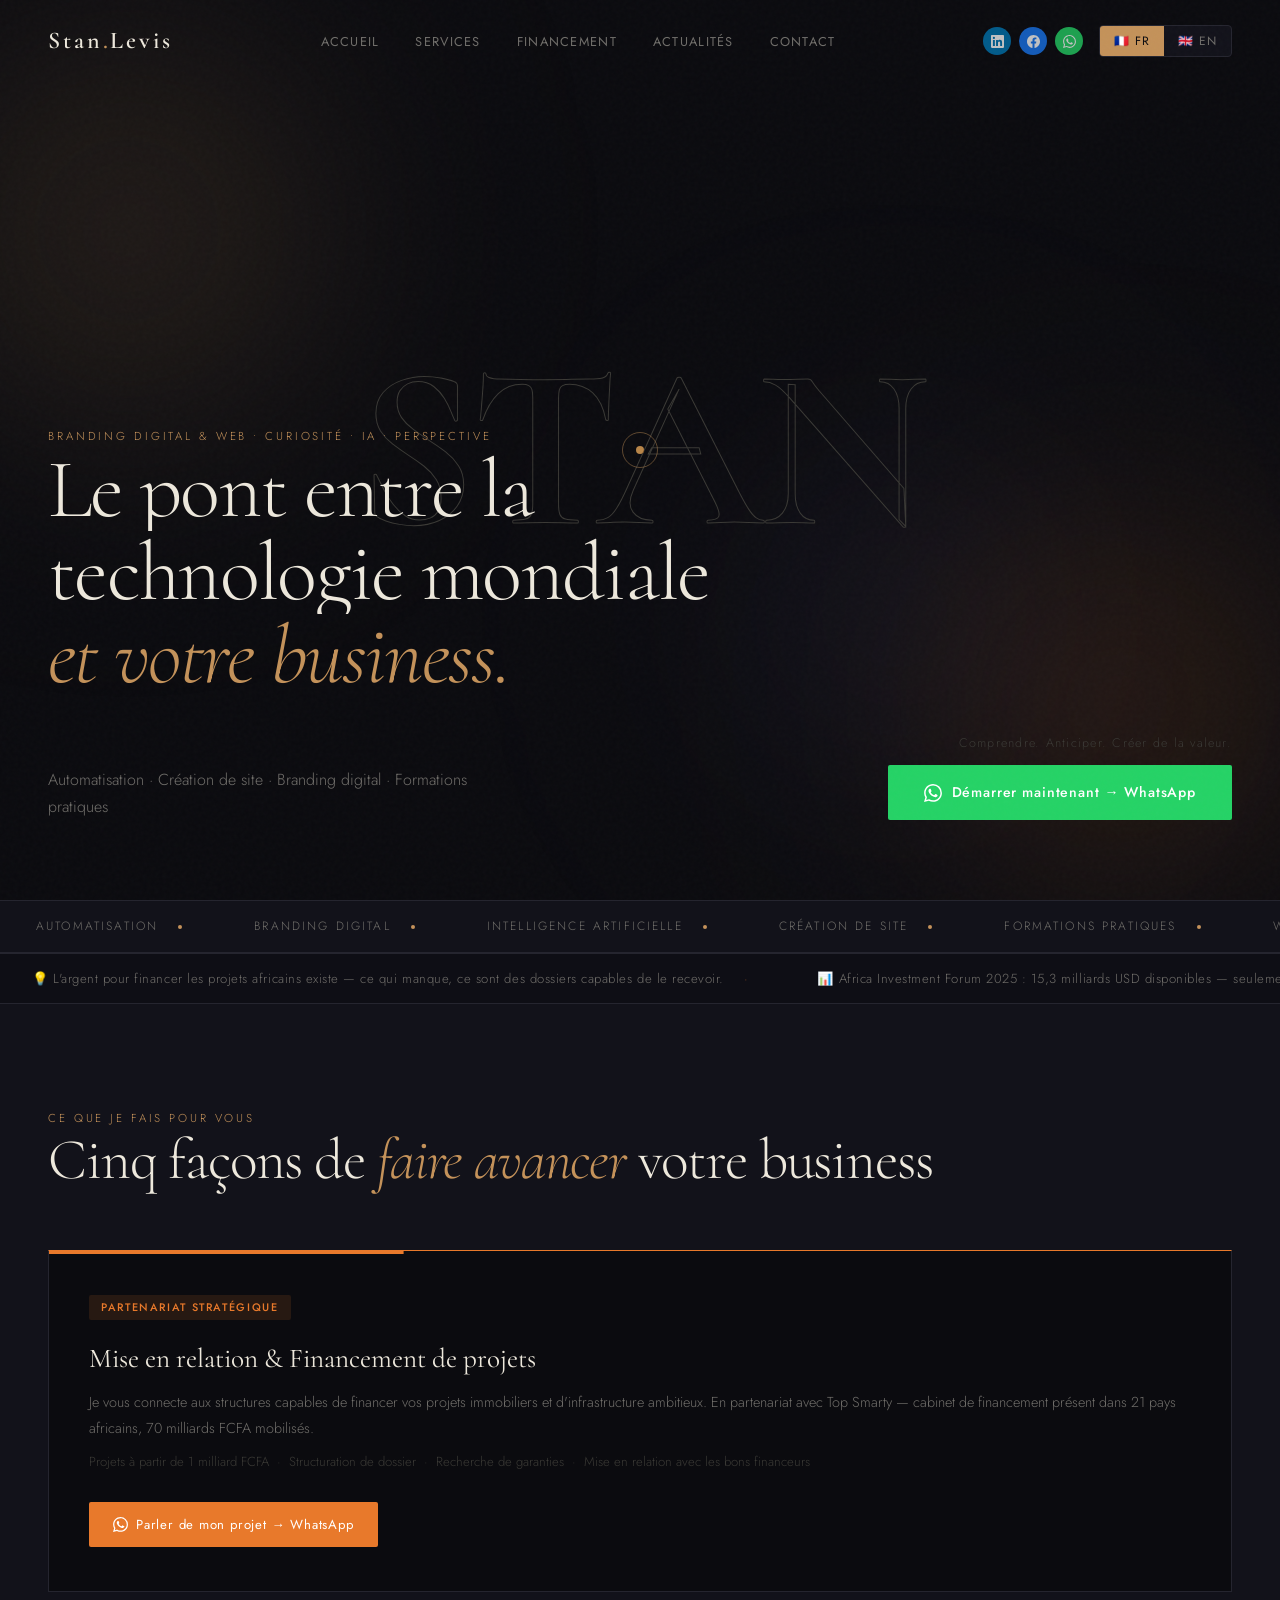
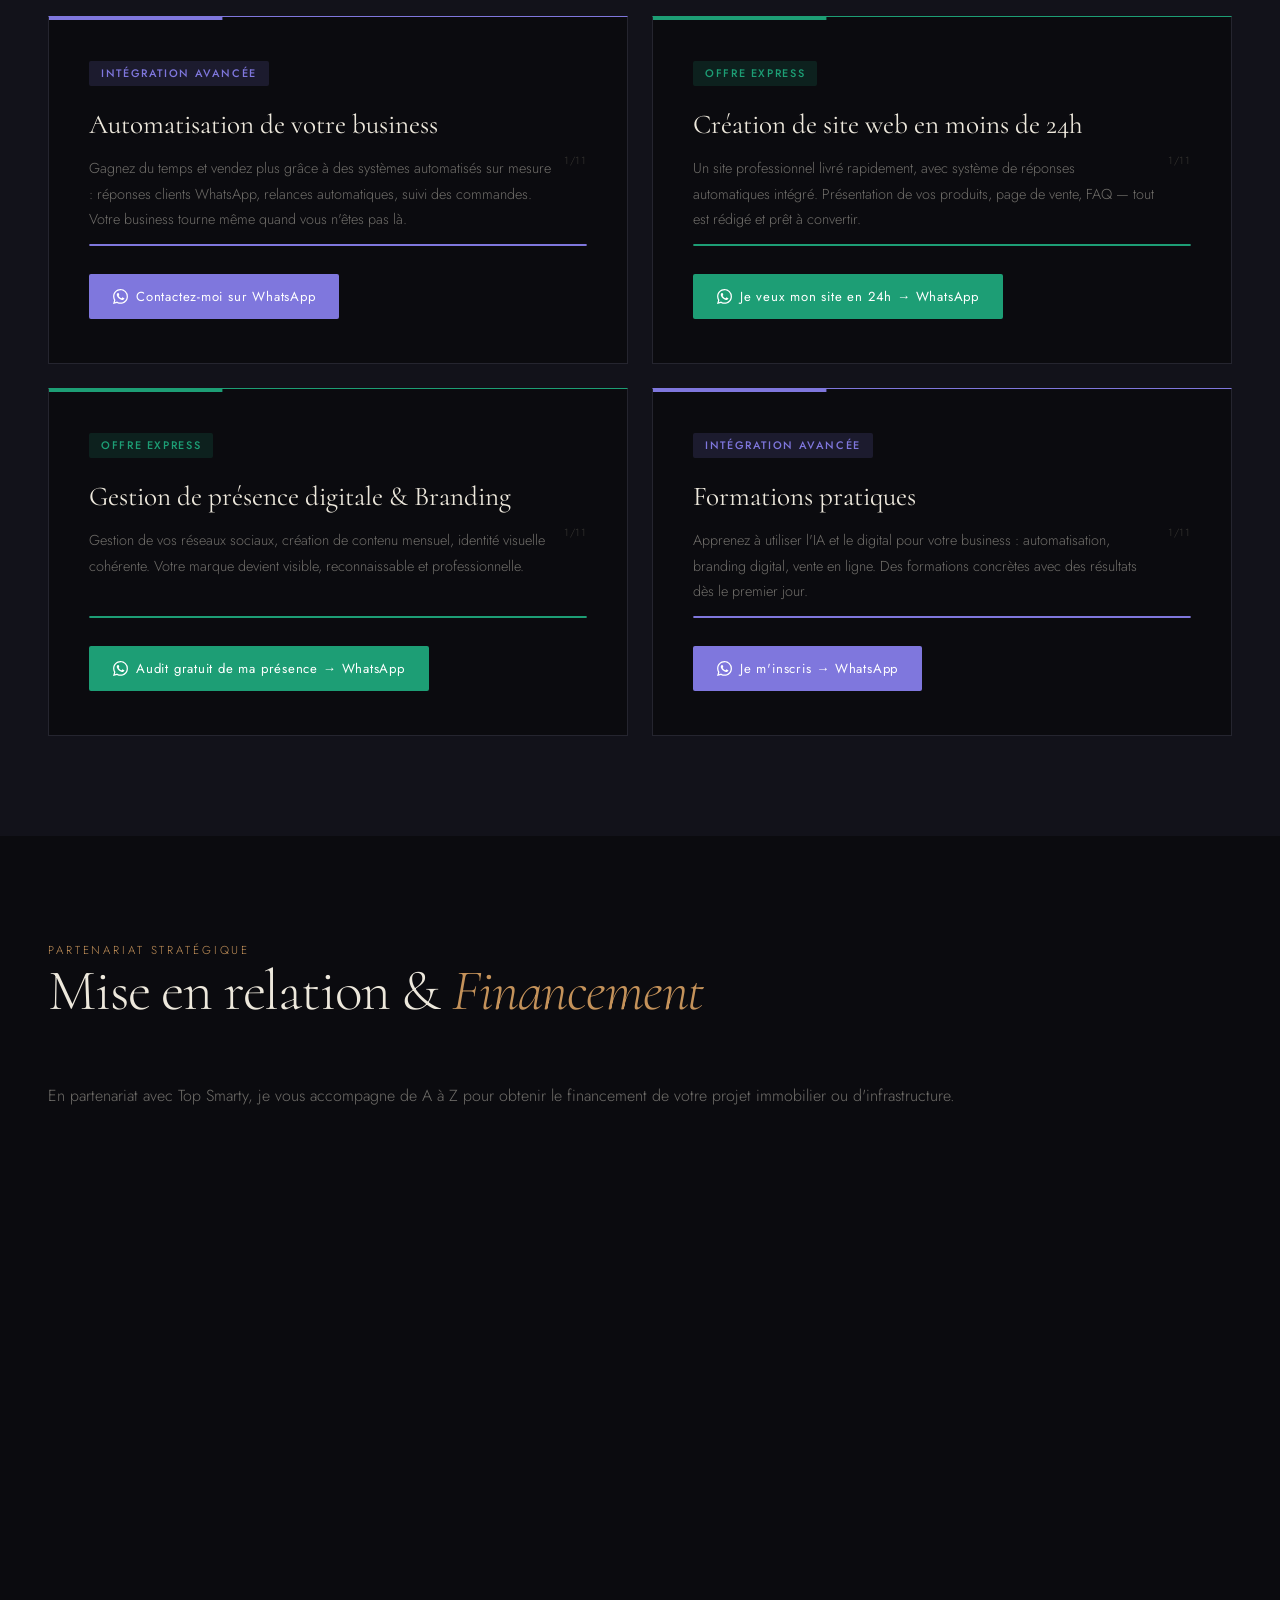
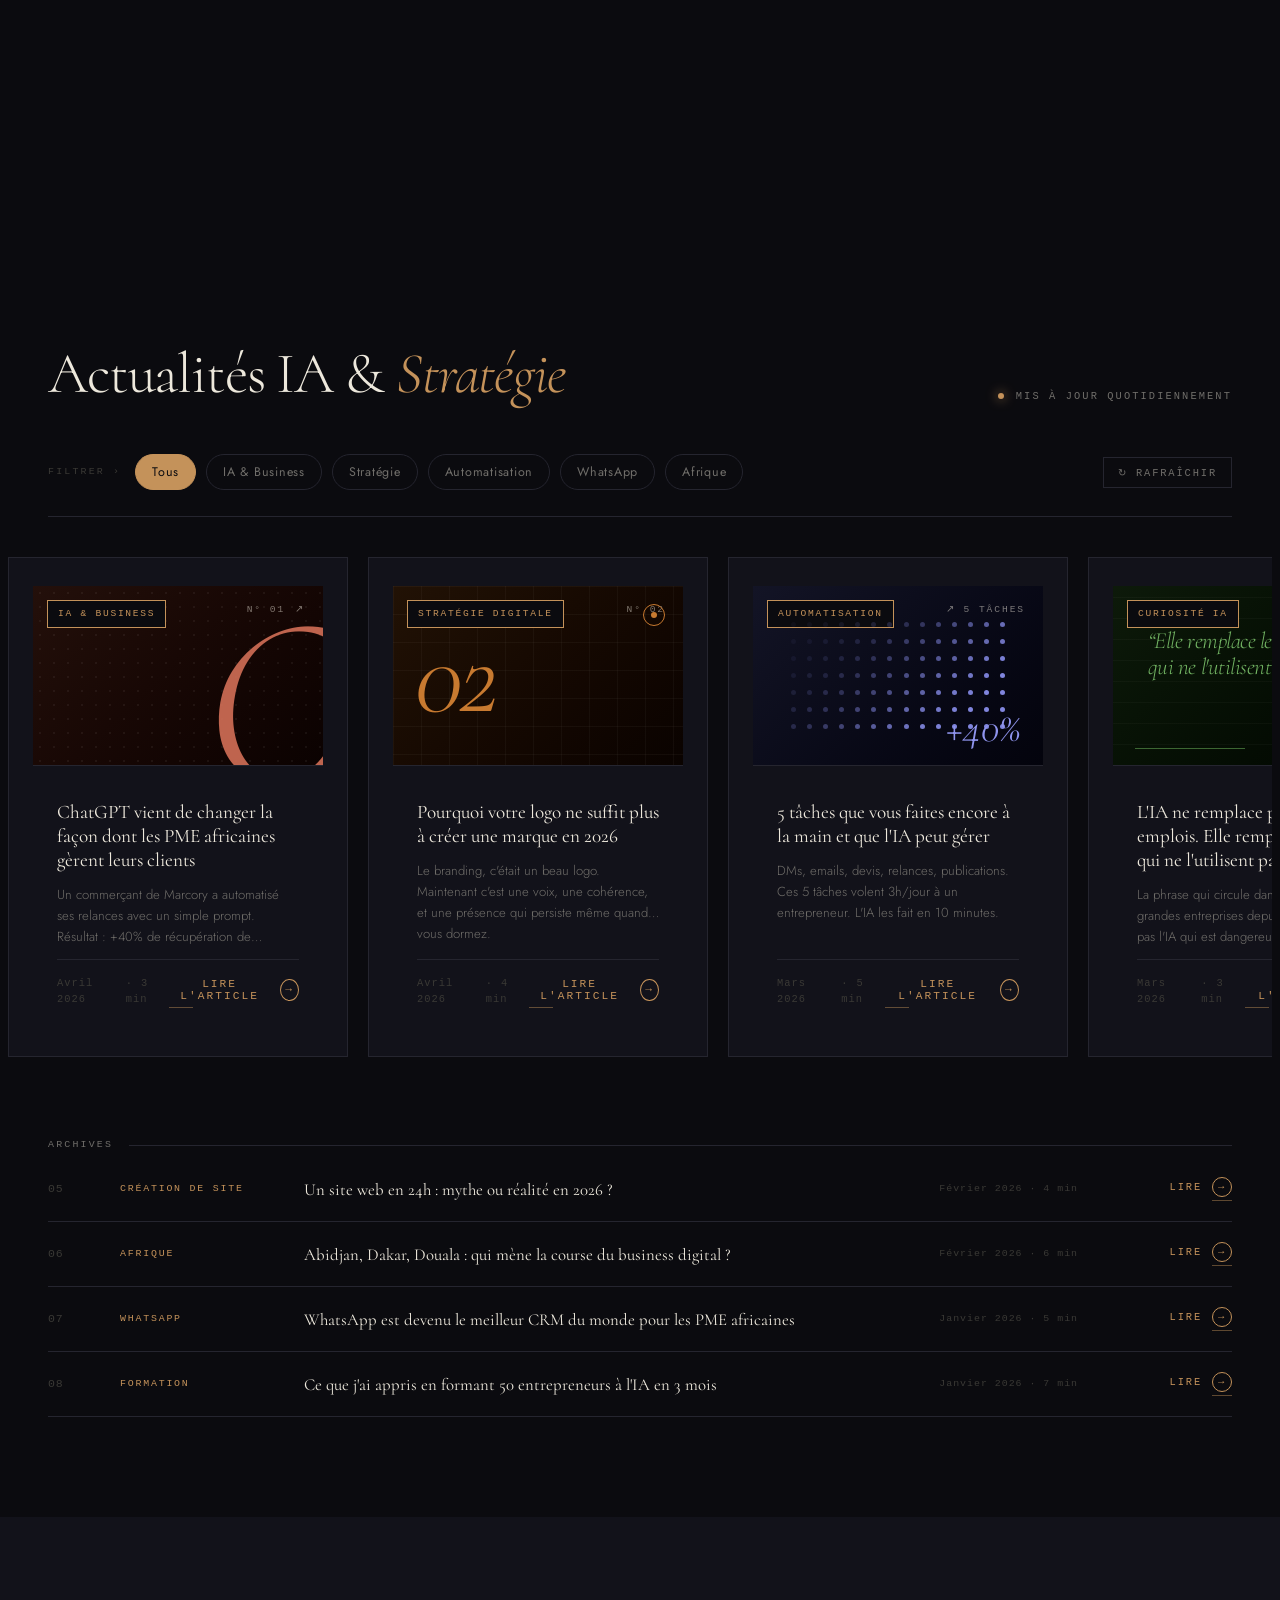
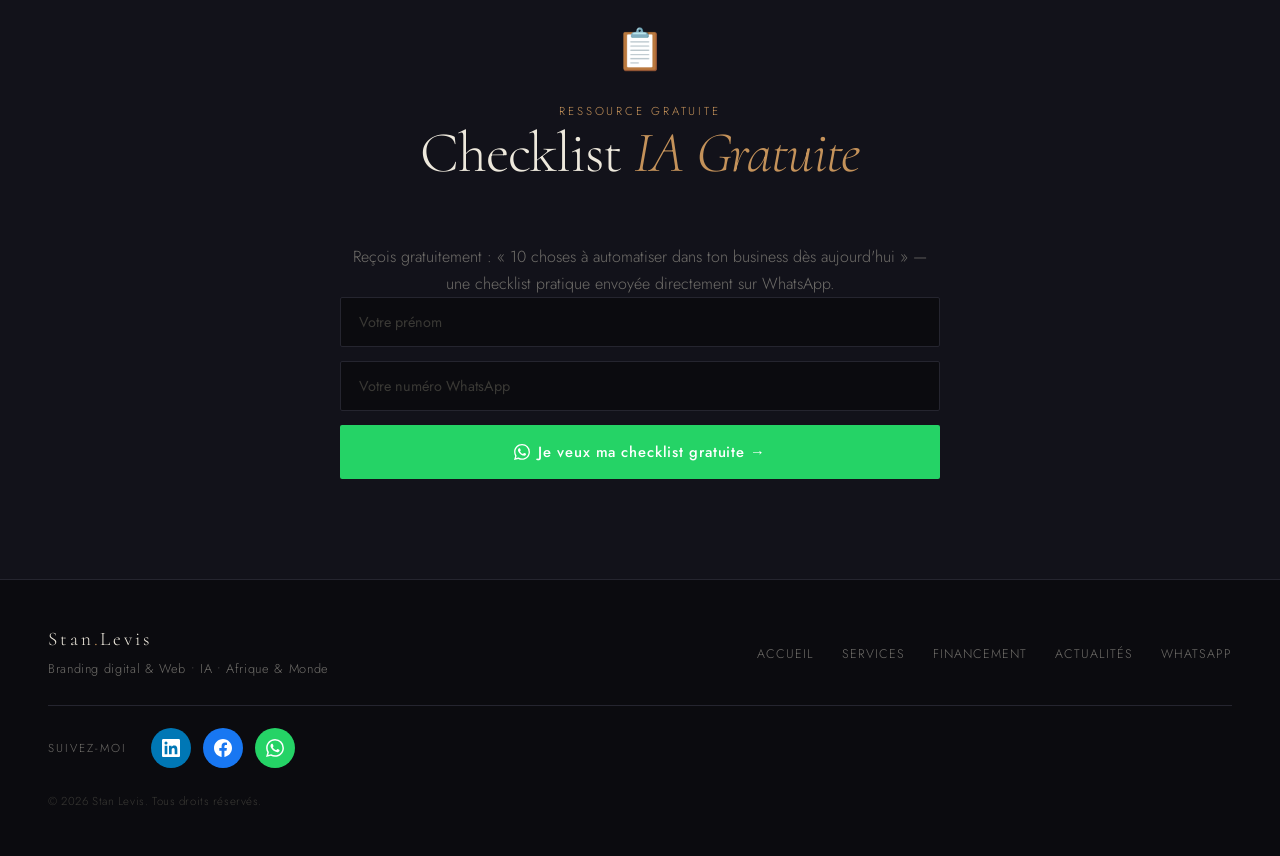
<file: index (2).html>
<!DOCTYPE html>
<html lang="fr">
<head>
    <meta charset="UTF-8">
    <meta name="viewport" content="width=device-width, initial-scale=1.0">

    <title>Stan Levis — Le pont entre la technologie mondiale et votre business</title>
    <meta name="description" content="Stan Levis vous aide à automatiser votre business, créer votre site web, gérer votre présence digitale et vous former à l'IA. Solutions concrètes pour l'Afrique et au-delà." />
    <meta name="keywords" content="automatisation business Afrique, branding digital Abidjan, création site web rapide, formation IA Côte d'Ivoire, Stan Levis" />
    <meta property="og:title" content="Stan Levis — Automatisation & IA pour votre business" />
    <meta property="og:description" content="Le pont entre la technologie mondiale et votre business." />
    <meta property="og:type" content="website" />
    <meta name="twitter:card" content="summary_large_image" />
    <link rel="alternate" hreflang="fr" href="https://stanlevis.com/fr/" />
    <link rel="alternate" hreflang="en" href="https://stanlevis.com/en/" />

    <link rel="preconnect" href="https://fonts.googleapis.com">
    <link rel="preconnect" href="https://fonts.gstatic.com" crossorigin>
    <link href="https://fonts.googleapis.com/css2?family=Cormorant:ital,wght@0,300;0,400;0,600;0,700;1,300;1,400;1,600&family=Jost:wght@200;300;400;500;600&display=swap" rel="stylesheet">

    <style>
        *, *::before, *::after { box-sizing: border-box; margin: 0; padding: 0; }

        /* ═══════════════════════════════════════════════════════════
           LOADER CINÉMATIQUE
           ═══════════════════════════════════════════════════════════ */
        #stan-loader {
            position: fixed;
            inset: 0;
            background: #0B0B0F;
            z-index: 99999;
            display: flex;
            align-items: center;
            justify-content: center;
            overflow: hidden;
            transition: opacity 0.8s ease 0.2s, visibility 0s linear 1s;
        }
        #stan-loader.done {
            opacity: 0;
            visibility: hidden;
            pointer-events: none;
        }
        /* Aurora — taches dorées qui dérivent */
        #stan-loader::before, #stan-loader::after {
            content: '';
            position: absolute;
            width: 60vmax;
            height: 60vmax;
            border-radius: 50%;
            filter: blur(80px);
            opacity: 0.35;
            mix-blend-mode: screen;
            pointer-events: none;
        }
        #stan-loader::before {
            background: radial-gradient(circle, #C4925A 0%, transparent 60%);
            top: -20%;
            left: -20%;
            animation: aurora1 8s ease-in-out infinite;
        }
        #stan-loader::after {
            background: radial-gradient(circle, #E8792B 0%, transparent 60%);
            bottom: -20%;
            right: -20%;
            animation: aurora2 10s ease-in-out infinite;
        }
        @keyframes aurora1 {
            0%, 100% { transform: translate(0, 0) scale(1); }
            50% { transform: translate(20%, 15%) scale(1.2); }
        }
        @keyframes aurora2 {
            0%, 100% { transform: translate(0, 0) scale(1); }
            50% { transform: translate(-15%, -20%) scale(1.15); }
        }
        .loader-inner {
            position: relative;
            display: flex;
            flex-direction: column;
            align-items: center;
            gap: 28px;
            z-index: 2;
        }
        .loader-stan {
            font-family: 'Cormorant', Georgia, serif;
            font-size: clamp(4rem, 14vw, 11rem);
            font-weight: 700;
            letter-spacing: 0.04em;
            line-height: 1;
            display: flex;
            gap: 0.04em;
        }
        .loader-stan span {
            display: inline-block;
            color: #EDE8DC;
            opacity: 0;
            transform: translateY(60%) rotateX(-90deg);
            transform-origin: 50% 100%;
            animation: loaderLetter 0.9s cubic-bezier(0.16, 1, 0.3, 1) forwards;
        }
        .loader-stan span:nth-child(1) { animation-delay: 0.2s; }
        .loader-stan span:nth-child(2) { animation-delay: 0.32s; }
        .loader-stan span:nth-child(3) { animation-delay: 0.44s; }
        .loader-stan span:nth-child(4) { animation-delay: 0.56s; color: #C4925A; }
        @keyframes loaderLetter {
            to { opacity: 1; transform: translateY(0) rotateX(0); }
        }
        .loader-tagline {
            font-family: 'Jost', sans-serif;
            font-size: 0.72rem;
            letter-spacing: 0.4em;
            text-transform: uppercase;
            color: #706E6A;
            opacity: 0;
            animation: fadeIn 0.8s ease 0.9s forwards;
        }
        .loader-bar {
            width: 180px;
            height: 1px;
            background: rgba(196, 146, 90, 0.2);
            position: relative;
            overflow: hidden;
            opacity: 0;
            animation: fadeIn 0.6s ease 1.0s forwards;
        }
        .loader-bar::after {
            content: '';
            position: absolute;
            inset: 0;
            background: linear-gradient(90deg, transparent, #C4925A, transparent);
            transform: translateX(-100%);
            animation: loaderProgress 1.6s cubic-bezier(0.65, 0, 0.35, 1) 1.0s forwards;
        }
        @keyframes loaderProgress {
            0% { transform: translateX(-100%); }
            100% { transform: translateX(100%); }
        }
        /* Rideau qui sort par le bas */
        #stan-loader.done .loader-inner {
            transition: opacity 0.4s ease, transform 0.6s cubic-bezier(0.65, 0, 0.35, 1);
            opacity: 0;
            transform: translateY(-20px);
        }

        /* ═══════════════════════════════════════════════════════════
           CURSEUR CUSTOM (desktop only)
           ═══════════════════════════════════════════════════════════ */
        @media (hover: hover) and (pointer: fine) {
            body { cursor: none; }
            a, button, input, .lang-btn, .tab, .nav-logo, .service-card, label { cursor: none; }

            .stan-cursor {
                position: fixed;
                top: 0; left: 0;
                width: 8px; height: 8px;
                background: #C4925A;
                border-radius: 50%;
                pointer-events: none;
                z-index: 99998;
                transform: translate(-50%, -50%);
                transition: width 0.3s ease, height 0.3s ease, background 0.3s ease, opacity 0.2s;
                mix-blend-mode: difference;
            }
            .stan-cursor-ring {
                position: fixed;
                top: 0; left: 0;
                width: 36px; height: 36px;
                border: 1px solid rgba(196, 146, 90, 0.45);
                border-radius: 50%;
                pointer-events: none;
                z-index: 99997;
                transform: translate(-50%, -50%);
                transition: width 0.35s cubic-bezier(0.16,1,0.3,1), height 0.35s cubic-bezier(0.16,1,0.3,1), border-color 0.3s, opacity 0.2s;
            }
            body.cursor-hover .stan-cursor {
                width: 4px; height: 4px;
            }
            body.cursor-hover .stan-cursor-ring {
                width: 60px; height: 60px;
                border-color: rgba(196, 146, 90, 0.9);
            }
            body.cursor-wa .stan-cursor { background: #25D366; }
            body.cursor-wa .stan-cursor-ring { border-color: rgba(37, 211, 102, 0.85); }
        }
        @media (hover: none) {
            .stan-cursor, .stan-cursor-ring { display: none; }
        }

        /* ═══════════════════════════════════════════════════════════
           AURORA BACKGROUND (organique africain)
           ═══════════════════════════════════════════════════════════ */
        body {
            position: relative;
        }
        .stan-aurora {
            position: fixed;
            inset: 0;
            z-index: 0;
            pointer-events: none;
            overflow: hidden;
        }
        .stan-aurora-blob {
            position: absolute;
            border-radius: 50%;
            filter: blur(100px);
            opacity: 0.18;
            mix-blend-mode: screen;
            will-change: transform;
        }
        .stan-aurora-blob.b1 {
            width: 50vmax; height: 50vmax;
            background: radial-gradient(circle, #C4925A 0%, transparent 65%);
            top: -10%; left: -15%;
            animation: floatA 22s ease-in-out infinite;
        }
        .stan-aurora-blob.b2 {
            width: 45vmax; height: 45vmax;
            background: radial-gradient(circle, #E8792B 0%, transparent 65%);
            bottom: -10%; right: -10%;
            animation: floatB 28s ease-in-out infinite;
        }
        .stan-aurora-blob.b3 {
            width: 40vmax; height: 40vmax;
            background: radial-gradient(circle, #7F77DD 0%, transparent 65%);
            top: 40%; left: 50%;
            opacity: 0.08;
            animation: floatC 32s ease-in-out infinite;
        }
        @keyframes floatA {
            0%, 100% { transform: translate(0, 0) scale(1); }
            33% { transform: translate(15%, 20%) scale(1.15); }
            66% { transform: translate(-10%, 15%) scale(0.95); }
        }
        @keyframes floatB {
            0%, 100% { transform: translate(0, 0) scale(1); }
            50% { transform: translate(-20%, -15%) scale(1.2); }
        }
        @keyframes floatC {
            0%, 100% { transform: translate(-50%, 0) scale(1); }
            50% { transform: translate(-30%, -30%) scale(1.1); }
        }
        nav, section, footer, .marquee-section, .finance-ticker, .wa-sticky { position: relative; z-index: 1; }


        :root {
            --bg: #0B0B0F;
            --surface: #12121A;
            --surface-2: #1A1A24;
            --border: #25252F;
            --text: #EDE8DC;
            --text-muted: #706E6A;
            --text-dim: #3A3935;
            --accent: #C4925A;
            --accent-light: #DDB07C;
            --accent-glow: rgba(196, 146, 90, 0.15);
            --green: #1D9E75;
            --violet: #7F77DD;
            --wa-green: #25D366;
            --font-display: 'Cormorant', Georgia, serif;
            --font-body: 'Jost', -apple-system, sans-serif;
        }

        html { scroll-behavior: smooth; }

        body {
            background: var(--bg);
            color: var(--text);
            font-family: var(--font-body);
            font-weight: 300;
            line-height: 1.6;
            overflow-x: hidden;
        }

        body::before {
            content: '';
            position: fixed;
            inset: 0;
            background-image: url("data:image/svg+xml,%3Csvg viewBox='0 0 256 256' xmlns='http://www.w3.org/2000/svg'%3E%3Cfilter id='noise'%3E%3CfeTurbulence type='fractalNoise' baseFrequency='0.9' numOctaves='4' stitchTiles='stitch'/%3E%3C/filter%3E%3Crect width='100%25' height='100%25' filter='url(%23noise)' opacity='1'/%3E%3C/svg%3E");
            opacity: 0.025;
            pointer-events: none;
            z-index: 9999;
        }

        /* ─── LANGUAGE SYSTEM ─── */
        /* Default: FR shown, EN hidden */
        .en { display: none !important; }
        .fr { display: initial; }
        /* Block-level bilingual elements */
        p.en, div.en, h1.en, h2.en, h3.en, span.en, li.en, a.en, button.en { display: none !important; }
        /* When EN is active */
        body.lang-en .en { display: initial !important; }
        body.lang-en p.en, body.lang-en div.en, body.lang-en h1.en, body.lang-en h2.en,
        body.lang-en h3.en, body.lang-en span.en, body.lang-en li.en,
        body.lang-en a.en, body.lang-en button.en { display: initial !important; }
        body.lang-en .fr { display: none !important; }
        body.lang-en p.fr, body.lang-en div.fr, body.lang-en h1.fr, body.lang-en h2.fr,
        body.lang-en h3.fr, body.lang-en span.fr, body.lang-en li.fr,
        body.lang-en a.fr, body.lang-en button.fr { display: none !important; }

        /* ─── NAV ─── */
        nav {
            position: fixed;
            top: 0; left: 0; right: 0;
            z-index: 100;
            padding: 22px 48px;
            display: flex;
            align-items: center;
            justify-content: space-between;
            border-bottom: 1px solid transparent;
            transition: border-color 0.4s, background 0.4s;
            gap: 24px;
        }
        nav.scrolled {
            background: rgba(11, 11, 15, 0.92);
            border-color: var(--border);
            backdrop-filter: blur(20px);
        }
        .nav-logo {
            font-family: var(--font-display);
            font-size: 1.5rem;
            font-weight: 600;
            letter-spacing: 0.12em;
            color: var(--text);
            text-decoration: none;
            flex-shrink: 0;
        }
        .nav-logo span { color: var(--accent); }
        .nav-links { display: flex; gap: 36px; list-style: none; flex: 1; justify-content: center; }
        .nav-links a {
            color: var(--text-muted);
            text-decoration: none;
            font-size: 0.8rem;
            font-weight: 400;
            letter-spacing: 0.1em;
            text-transform: uppercase;
            transition: color 0.3s;
        }
        .nav-links a:hover { color: var(--text); }
        .nav-right { display: flex; align-items: center; gap: 16px; flex-shrink: 0; }
        .lang-switch {
            display: flex;
            align-items: center;
            background: var(--surface);
            border: 1px solid var(--border);
            border-radius: 4px;
            overflow: hidden;
        }
        .lang-btn {
            background: none;
            border: none;
            color: var(--text-muted);
            font-family: var(--font-body);
            font-size: 0.75rem;
            font-weight: 400;
            letter-spacing: 0.08em;
            padding: 6px 14px;
            cursor: pointer;
            transition: background 0.2s, color 0.2s;
            white-space: nowrap;
        }
        .lang-btn.active { background: var(--accent); color: var(--bg); }

        /* ─── HERO ─── */
        .hero {
            min-height: 100vh;
            display: flex;
            flex-direction: column;
            justify-content: flex-end;
            padding: 0 48px 80px;
            position: relative;
            overflow: hidden;
        }
        .hero-bg-text {
            position: absolute;
            top: 50%;
            left: 50%;
            transform: translate(-50%, -50%);
            font-family: var(--font-display);
            font-size: clamp(14vw, 18vw, 22vw);
            font-weight: 700;
            color: transparent;
            -webkit-text-stroke: 1px var(--text-dim);
            white-space: nowrap;
            pointer-events: none;
            user-select: none;
            letter-spacing: -0.02em;
            opacity: 0;
            animation: fadeIn 1.2s ease 0.3s forwards;
        }
        .hero-content { position: relative; z-index: 1; max-width: 1100px; }
        .hero-label {
            font-size: 0.72rem;
            letter-spacing: 0.25em;
            text-transform: uppercase;
            color: var(--accent);
            margin-bottom: 24px;
            opacity: 0;
            transform: translateY(20px);
            animation: slideUp 0.8s ease 0.6s forwards;
        }
        .hero-headline {
            font-family: var(--font-display);
            font-size: clamp(2.8rem, 6.5vw, 6.5rem);
            font-weight: 300;
            line-height: 1;
            letter-spacing: -0.02em;
            margin-bottom: 36px;
        }
        .hero-headline .line { display: block; overflow: hidden; }
        .hero-headline .line span {
            display: block;
            opacity: 0;
            transform: translateY(100%);
        }
        .hero-headline .line:nth-child(1) span { animation: lineReveal 0.9s cubic-bezier(0.16,1,0.3,1) 0.7s forwards; }
        .hero-headline .line:nth-child(2) span { animation: lineReveal 0.9s cubic-bezier(0.16,1,0.3,1) 0.85s forwards; }
        .hero-headline .line:nth-child(3) span { animation: lineReveal 0.9s cubic-bezier(0.16,1,0.3,1) 1.0s forwards; }
        .hero-headline em { font-style: italic; color: var(--accent); }
        .hero-bottom { display: flex; align-items: flex-end; justify-content: space-between; gap: 40px; }
        .hero-sub {
            font-size: 1rem;
            color: var(--text-muted);
            max-width: 440px;
            line-height: 1.7;
            opacity: 0;
            animation: fadeIn 0.8s ease 1.2s forwards;
        }
        .hero-actions {
            display: flex;
            flex-direction: column;
            gap: 12px;
            align-items: flex-end;
            opacity: 0;
            animation: fadeIn 0.8s ease 1.4s forwards;
        }
        .hero-tagline {
            font-size: 0.78rem;
            letter-spacing: 0.1em;
            color: var(--text-dim);
            text-align: right;
        }

        /* ─── BUTTONS ─── */
        .btn-wa {
            display: inline-flex;
            align-items: center;
            gap: 10px;
            padding: 16px 36px;
            background: var(--wa-green);
            color: #fff;
            text-decoration: none;
            font-size: 0.88rem;
            font-weight: 500;
            letter-spacing: 0.06em;
            border-radius: 2px;
            position: relative;
            overflow: hidden;
            isolation: isolate;
            transition: background 0.4s cubic-bezier(0.16,1,0.3,1), transform 0.35s cubic-bezier(0.16,1,0.3,1), box-shadow 0.4s ease;
            box-shadow: 0 0 0 0 rgba(37, 211, 102, 0);
        }
        /* Onde au hover */
        .btn-wa::before {
            content: '';
            position: absolute;
            inset: 0;
            background: linear-gradient(90deg, transparent, rgba(255,255,255,0.25), transparent);
            transform: translateX(-100%);
            transition: transform 0.6s cubic-bezier(0.65,0,0.35,1);
            z-index: -1;
        }
        .btn-wa::after {
            content: '';
            position: absolute;
            inset: 0;
            background: #1fbb58;
            transform: scaleX(0);
            transform-origin: left center;
            transition: transform 0.45s cubic-bezier(0.65,0,0.35,1);
            z-index: -1;
        }
        .btn-wa:hover {
            transform: translateY(-3px);
            box-shadow: 0 14px 32px -10px rgba(37,211,102,0.55), 0 0 0 1px rgba(37,211,102,0.3);
        }
        .btn-wa:hover::before { transform: translateX(100%); }
        .btn-wa:hover::after { transform: scaleX(1); }
        .btn-wa svg { flex-shrink: 0; transition: transform 0.4s cubic-bezier(0.16,1,0.3,1); }
        .btn-wa:hover svg { transform: rotate(-12deg) scale(1.15); }

        /* Pulse signature autour du bouton WA hero */
        .hero-actions .btn-wa { animation: btnPulseRing 2.6s ease-out infinite; }
        @keyframes btnPulseRing {
            0% { box-shadow: 0 0 0 0 rgba(37,211,102,0.45); }
            70% { box-shadow: 0 0 0 18px rgba(37,211,102,0); }
            100% { box-shadow: 0 0 0 0 rgba(37,211,102,0); }
        }
        .hero-actions .btn-wa:hover { animation: none; }

        /* ─── MARQUEE ─── */
        .marquee-section {
            border-top: 1px solid var(--border);
            border-bottom: 1px solid var(--border);
            padding: 16px 0;
            overflow: hidden;
            background: var(--surface);
        }
        .marquee-track {
            display: flex;
            animation: marquee 24s linear infinite;
            width: max-content;
        }
        .marquee-item {
            display: flex;
            align-items: center;
            gap: 20px;
            padding: 0 36px;
            font-size: 0.75rem;
            letter-spacing: 0.18em;
            text-transform: uppercase;
            color: var(--text-muted);
            white-space: nowrap;
        }
        .marquee-dot { width: 4px; height: 4px; border-radius: 50%; background: var(--accent); flex-shrink: 0; }

        /* ─── SECTION COMMONS ─── */
        section { padding: 100px 48px; }
        .section-label {
            font-size: 0.72rem;
            letter-spacing: 0.25em;
            text-transform: uppercase;
            color: var(--accent);
            margin-bottom: 12px;
        }
        .section-title {
            font-family: var(--font-display);
            font-size: clamp(2.2rem, 4.5vw, 4rem);
            font-weight: 300;
            line-height: 1.05;
            letter-spacing: -0.02em;
            margin-bottom: 60px;
        }
        .section-title em { font-style: italic; color: var(--accent); }

        /* ─── SERVICES ─── */
        #services { background: var(--surface); }
        .services-grid { display: grid; grid-template-columns: repeat(2, 1fr); gap: 24px; }
        .service-card {
            background: var(--bg);
            border: 1px solid var(--border);
            padding: 44px 40px;
            position: relative;
            overflow: hidden;
            transition: transform 0.5s cubic-bezier(0.16,1,0.3,1), border-color 0.4s ease, box-shadow 0.5s ease;
            display: flex;
            flex-direction: column;
            transform-style: preserve-3d;
            will-change: transform;
        }
        /* Glow radial qui suit le pointeur */
        .service-card::after {
            content: '';
            position: absolute;
            inset: 0;
            background: radial-gradient(400px circle at var(--mx, 50%) var(--my, 50%), rgba(196,146,90,0.12), transparent 50%);
            opacity: 0;
            transition: opacity 0.4s ease;
            pointer-events: none;
            z-index: 0;
        }
        .service-card.green::after { background: radial-gradient(400px circle at var(--mx, 50%) var(--my, 50%), rgba(29,158,117,0.18), transparent 50%); }
        .service-card.violet::after { background: radial-gradient(400px circle at var(--mx, 50%) var(--my, 50%), rgba(127,119,221,0.18), transparent 50%); }
        .service-card.gold::after { background: radial-gradient(420px circle at var(--mx, 50%) var(--my, 50%), rgba(232,121,43,0.20), transparent 50%); }
        .service-card:hover { transform: translateY(-6px); box-shadow: 0 30px 60px -30px rgba(0,0,0,0.6); }
        .service-card:hover::after { opacity: 1; }
        .service-card.green:hover { border-color: var(--green); }
        .service-card.violet:hover { border-color: var(--violet); }
        .service-card > * { position: relative; z-index: 1; }
        /* Trait du haut s'allonge au hover */
        .service-card::before { content: ''; position: absolute; top: 0; left: 0; right: 0; height: 3px; transform-origin: left; transform: scaleX(0.3); transition: transform 0.6s cubic-bezier(0.16,1,0.3,1); z-index: 2; }
        .service-card:hover::before { transform: scaleX(1); }
        .service-card.green::before { background: var(--green); }
        .service-card.violet::before { background: var(--violet); }
        .service-card.green { border-top-color: var(--green); }
        .service-card.violet { border-top-color: var(--violet); }
        .service-badge {
            display: inline-block;
            font-size: 0.68rem;
            font-weight: 500;
            letter-spacing: 0.15em;
            text-transform: uppercase;
            padding: 4px 12px;
            border-radius: 2px;
            margin-bottom: 24px;
            width: fit-content;
        }
        .service-card.green .service-badge { background: rgba(29, 158, 117, 0.15); color: var(--green); }
        .service-card.violet .service-badge { background: rgba(127, 119, 221, 0.15); color: var(--violet); }
        .service-name {
            font-family: var(--font-display);
            font-size: 1.7rem;
            font-weight: 400;
            line-height: 1.1;
            margin-bottom: 16px;
        }
        .service-desc { font-size: 0.9rem; color: var(--text-muted); line-height: 1.75; flex: 1; margin-bottom: 28px; }
        .btn-service {
            display: inline-flex;
            align-items: center;
            gap: 8px;
            padding: 12px 24px;
            color: #fff;
            text-decoration: none;
            font-size: 0.82rem;
            font-weight: 400;
            letter-spacing: 0.06em;
            border-radius: 2px;
            transition: opacity 0.3s, transform 0.2s;
            width: fit-content;
        }
        .service-card.green .btn-service { background: var(--green); }
        .service-card.violet .btn-service { background: var(--violet); }
        .btn-service:hover { opacity: 0.85; transform: translateY(-1px); }

        /* ─── NEWS ─── */
        #actualites { background: var(--bg); }
        .news-meta { font-size: 0.78rem; color: var(--text-dim); margin-bottom: 28px; letter-spacing: 0.05em; }
        .news-tabs { display: flex; align-items: center; gap: 8px; margin-bottom: 40px; flex-wrap: wrap; }
        .tab {
            background: var(--surface);
            border: 1px solid var(--border);
            color: var(--text-muted);
            font-family: var(--font-body);
            font-size: 0.8rem;
            letter-spacing: 0.1em;
            padding: 9px 20px;
            cursor: pointer;
            transition: background 0.2s, color 0.2s, border-color 0.2s;
            border-radius: 2px;
        }
        .tab.active, .tab:hover { background: var(--accent); color: var(--bg); border-color: var(--accent); }
        #refresh-news {
            background: none;
            border: 1px solid var(--border);
            color: var(--text-muted);
            font-family: var(--font-body);
            font-size: 0.8rem;
            letter-spacing: 0.1em;
            padding: 9px 20px;
            cursor: pointer;
            transition: border-color 0.2s, color 0.2s;
            border-radius: 2px;
            margin-left: auto;
        }
        #refresh-news:hover { border-color: var(--text-muted); color: var(--text); }
        #news-container { display: grid; grid-template-columns: repeat(3, 1fr); gap: 20px; min-height: 200px; }
        .news-loader {
            grid-column: 1/-1;
            display: flex;
            align-items: center;
            justify-content: center;
            padding: 60px;
            color: var(--text-muted);
            font-size: 0.9rem;
            gap: 12px;
        }
        .loader-spin {
            width: 20px; height: 20px;
            border: 2px solid var(--border);
            border-top-color: var(--accent);
            border-radius: 50%;
            animation: spin 0.8s linear infinite;
        }
        .news-error { grid-column: 1/-1; text-align: center; padding: 60px; color: var(--text-muted); }
        .news-card {
            background: var(--surface);
            border: 1px solid var(--border);
            padding: 28px 24px;
            display: flex;
            flex-direction: column;
            gap: 12px;
            transition: border-color 0.3s, transform 0.3s;
        }
        .news-card:hover { border-color: var(--accent); transform: translateY(-3px); }
        .news-card-header { display: flex; align-items: center; justify-content: space-between; gap: 8px; }
        .news-tag {
            font-size: 0.68rem;
            font-weight: 500;
            letter-spacing: 0.12em;
            text-transform: uppercase;
            padding: 3px 10px;
            background: var(--accent-glow);
            color: var(--accent);
            border-radius: 2px;
        }
        .news-date { font-size: 0.72rem; color: var(--text-dim); letter-spacing: 0.05em; }
        .news-title { font-family: var(--font-display); font-size: 1.15rem; font-weight: 400; line-height: 1.25; color: var(--text); }
        .news-resume { font-size: 0.86rem; color: var(--text-muted); line-height: 1.65; flex: 1; }
        .news-actions { display: flex; gap: 10px; flex-wrap: wrap; margin-top: 4px; }
        .news-link {
            font-size: 0.75rem;
            letter-spacing: 0.08em;
            text-transform: uppercase;
            color: var(--accent);
            text-decoration: none;
            display: inline-flex;
            align-items: center;
            gap: 4px;
            transition: opacity 0.2s;
        }
        .news-link:hover { opacity: 0.7; }
        .btn-wa-sm {
            display: inline-flex;
            align-items: center;
            gap: 6px;
            padding: 7px 14px;
            background: var(--wa-green);
            color: #fff;
            text-decoration: none;
            font-size: 0.74rem;
            font-weight: 400;
            letter-spacing: 0.06em;
            border-radius: 2px;
            transition: opacity 0.2s;
        }
        .btn-wa-sm:hover { opacity: 0.85; }

        /* ─── LEAD MAGNET ─── */
        #lead-magnet { background: var(--surface); text-align: center; }
        .lead-inner { max-width: 600px; margin: 0 auto; }
        .lead-emoji { font-size: 2.5rem; margin-bottom: 16px; display: block; }
        .lead-desc { font-size: 1rem; color: var(--text-muted); line-height: 1.7; margin-bottom: 40px; }
        .lead-form { display: flex; flex-direction: column; gap: 14px; }
        .lead-form input {
            width: 100%;
            background: var(--bg);
            border: 1px solid var(--border);
            color: var(--text);
            font-family: var(--font-body);
            font-size: 0.9rem;
            padding: 14px 18px;
            border-radius: 2px;
            transition: border-color 0.3s;
            outline: none;
        }
        .lead-form input::placeholder { color: var(--text-dim); }
        .lead-form input:focus { border-color: var(--accent); }
        .lead-form button {
            width: 100%;
            background: var(--wa-green);
            color: #fff;
            border: none;
            font-family: var(--font-body);
            font-size: 0.92rem;
            font-weight: 500;
            letter-spacing: 0.06em;
            padding: 16px 24px;
            cursor: pointer;
            border-radius: 2px;
            transition: background 0.3s, transform 0.2s;
            display: inline-flex;
            align-items: center;
            justify-content: center;
            gap: 8px;
        }
        .lead-form button:hover { background: #1fbb58; transform: translateY(-1px); }

        /* ─── FOOTER ─── */
        footer {
            border-top: 1px solid var(--border);
            padding: 44px 48px;
            display: flex;
            align-items: center;
            justify-content: space-between;
            gap: 24px;
            flex-wrap: wrap;
        }
        .footer-logo { font-family: var(--font-display); font-size: 1.2rem; letter-spacing: 0.15em; }
        .footer-tagline { font-size: 0.8rem; color: var(--text-muted); letter-spacing: 0.05em; margin-top: 6px; }
        .footer-links { display: flex; gap: 28px; list-style: none; }
        .footer-links a {
            color: var(--text-muted);
            text-decoration: none;
            font-size: 0.78rem;
            letter-spacing: 0.08em;
            text-transform: uppercase;
            transition: color 0.3s;
        }
        .footer-links a:hover { color: var(--text); }
        .footer-copy { font-size: 0.72rem; color: var(--text-dim); letter-spacing: 0.05em; width: 100%; }

        /* ─── WHATSAPP STICKY ─── */
        .wa-sticky {
            position: fixed;
            bottom: 28px;
            right: 28px;
            z-index: 200;
            width: 60px;
            height: 60px;
            background: #fff;
            border-radius: 50%;
            box-shadow: 0 4px 20px rgba(0,0,0,0.35);
            display: flex;
            align-items: center;
            justify-content: center;
            text-decoration: none;
            opacity: 0;
            transform: scale(0.8);
            transition: opacity 0.4s ease, transform 0.4s ease, box-shadow 0.3s;
            pointer-events: none;
        }
        .wa-sticky.visible { opacity: 1; transform: scale(1); pointer-events: auto; }
        .wa-sticky:hover { box-shadow: 0 8px 32px rgba(37,211,102,0.4); transform: scale(1.08); }
        @media (max-width: 768px) { .wa-sticky { opacity: 1; transform: scale(1); pointer-events: auto; } }
        .wa-tooltip {
            position: absolute;
            right: 70px;
            bottom: 50%;
            transform: translateY(50%);
            background: var(--surface);
            border: 1px solid var(--border);
            color: var(--text);
            font-size: 0.75rem;
            letter-spacing: 0.05em;
            padding: 6px 12px;
            white-space: nowrap;
            border-radius: 2px;
            opacity: 0;
            pointer-events: none;
            transition: opacity 0.2s;
        }
        .wa-sticky:hover .wa-tooltip { opacity: 1; }

        /* ─── REVEAL ─── */
        .reveal { opacity: 0; transform: translateY(40px); transition: opacity 1s cubic-bezier(0.16,1,0.3,1), transform 1s cubic-bezier(0.16,1,0.3,1); }
        .reveal.visible { opacity: 1; transform: translateY(0); }
        .reveal-scale { opacity: 0; transform: scale(0.92); transition: opacity 1s cubic-bezier(0.16,1,0.3,1), transform 1s cubic-bezier(0.16,1,0.3,1); }
        .reveal-scale.visible { opacity: 1; transform: scale(1); }

        /* Section titles : mots qui montent */
        .section-title em { display: inline-block; }
        .section-title.visible em { animation: emFlourish 1.2s cubic-bezier(0.16,1,0.3,1) 0.4s both; }
        @keyframes emFlourish {
            0% { opacity: 0.3; transform: translateY(20px) skewX(-8deg); }
            100% { opacity: 1; transform: translateY(0) skewX(0); }
        }

        /* Stat numbers — pop in */
        .financement-stat-val { transition: color 0.3s; }
        .financement-stat:hover .financement-stat-val { color: #FFB87D; }
        .financement-stat { transition: transform 0.5s cubic-bezier(0.16,1,0.3,1), border-color 0.3s, background 0.3s; }
        .financement-stat:hover { transform: translateY(-4px); border-color: #E8792B; background: #15151D; }

        /* Insight cards lift */
        .insight-card { transition: transform 0.45s cubic-bezier(0.16,1,0.3,1), border-color 0.3s, box-shadow 0.4s; }
        .insight-card:hover { transform: translateY(-5px); box-shadow: 0 20px 40px -20px rgba(232,121,43,0.4); }

        /* News card lift */
        .news-card:hover { transform: translateY(-5px); box-shadow: 0 20px 40px -20px rgba(196,146,90,0.4); }
        .news-card { transition: transform 0.45s cubic-bezier(0.16,1,0.3,1), border-color 0.3s, box-shadow 0.4s; }

        /* Lead form button — pulse signature */
        .lead-form button { animation: btnPulseRing 2.6s ease-out infinite; position: relative; overflow: hidden; }
        .lead-form button:hover { animation: none; }
        .lead-form button::before {
            content: '';
            position: absolute;
            inset: 0;
            background: linear-gradient(90deg, transparent, rgba(255,255,255,0.25), transparent);
            transform: translateX(-100%);
            transition: transform 0.7s cubic-bezier(0.65,0,0.35,1);
        }
        .lead-form button:hover::before { transform: translateX(100%); }

        /* Marquee pause au hover */
        .marquee-section:hover .marquee-track { animation-play-state: paused; }

        /* Lang switch — slide indicator */
        .lang-btn { position: relative; transition: color 0.3s; }
        .lang-btn:hover { color: var(--text); }

        /* Nav links — underline reveal */
        .nav-links a { position: relative; }
        .nav-links a::after {
            content: '';
            position: absolute;
            left: 0; right: 0; bottom: -6px;
            height: 1px;
            background: var(--accent);
            transform: scaleX(0);
            transform-origin: right;
            transition: transform 0.45s cubic-bezier(0.65,0,0.35,1);
        }
        .nav-links a:hover::after { transform: scaleX(1); transform-origin: left; }

        /* Service buttons hover */
        .btn-service { position: relative; overflow: hidden; transition: opacity 0.3s, transform 0.3s cubic-bezier(0.16,1,0.3,1), box-shadow 0.4s; }
        .btn-service::before {
            content: '';
            position: absolute;
            inset: 0;
            background: linear-gradient(90deg, transparent, rgba(255,255,255,0.25), transparent);
            transform: translateX(-100%);
            transition: transform 0.6s cubic-bezier(0.65,0,0.35,1);
        }
        .btn-service:hover { transform: translateY(-2px); box-shadow: 0 12px 28px -10px rgba(0,0,0,0.4); }
        .btn-service:hover::before { transform: translateX(100%); }
        .btn-service svg { transition: transform 0.4s cubic-bezier(0.16,1,0.3,1); }
        .btn-service:hover svg { transform: rotate(-12deg) scale(1.1); }

        /* Hero bg text — float subtil */
        .hero-bg-text { animation: fadeIn 1.2s ease 0.3s forwards, bgFloat 14s ease-in-out 1.5s infinite; }
        @keyframes bgFloat {
            0%, 100% { transform: translate(-50%, -50%) scale(1); }
            50% { transform: translate(-49%, -51%) scale(1.02); }
        }

        /* Social icons hover */
        .nav-social-icon, .social-icon { transition: transform 0.35s cubic-bezier(0.16,1,0.3,1), box-shadow 0.3s; }
        .social-icon:hover { transform: translateY(-4px) scale(1.08); box-shadow: 0 12px 24px -8px currentColor; }

        /* Lang button */
        .lang-btn { transition: background 0.3s, color 0.3s, transform 0.2s; }
        .lang-btn:hover:not(.active) { background: rgba(196,146,90,0.1); }

        /* Ticker pause au hover */
        .marquee-section:hover .marquee-track,
        .finance-ticker:hover .finance-ticker-track { animation-play-state: paused; }

        /* Reduce motion */
        @media (prefers-reduced-motion: reduce) {
            *, *::before, *::after { animation-duration: 0.01ms !important; animation-iteration-count: 1 !important; transition-duration: 0.01ms !important; }
        }

        /* ─── KEYFRAMES ─── */
        @keyframes fadeIn { to { opacity: 1; } }
        @keyframes slideUp { to { opacity: 1; transform: translateY(0); } }
        @keyframes lineReveal { to { opacity: 1; transform: translateY(0); } }
        @keyframes marquee { from { transform: translateX(0); } to { transform: translateX(-50%); } }
        @keyframes spin { to { transform: rotate(360deg); } }

        /* ─── CAROUSEL ─── */
        .carousel-wrapper {
            position: relative;
            flex: 1;
            margin-bottom: 28px;
            display: flex;
            flex-direction: column;
        }
        .carousel-counter {
            position: absolute;
            top: 0;
            right: 0;
            font-size: 0.65rem;
            color: var(--text-dim);
            letter-spacing: 0.08em;
            font-family: var(--font-body);
            line-height: 1;
        }
        .carousel-text {
            font-size: 0.9rem;
            color: var(--text-muted);
            line-height: 1.75;
            transition: opacity 0.8s ease;
            flex: 1;
            padding-right: 36px;
        }
        .carousel-example-badge {
            display: none;
            font-size: 0.68rem;
            font-weight: 500;
            letter-spacing: 0.12em;
            text-transform: uppercase;
            padding: 3px 10px;
            border-radius: 2px;
            margin-top: 10px;
            transition: opacity 0.8s ease;
            width: fit-content;
        }
        .service-card.green .carousel-example-badge { background: rgba(29,158,117,0.15); color: var(--green); }
        .service-card.violet .carousel-example-badge { background: rgba(127,119,221,0.15); color: var(--violet); }
        .carousel-progress {
            height: 2px;
            background: var(--border);
            border-radius: 1px;
            margin-top: 12px;
            overflow: hidden;
            flex-shrink: 0;
        }
        .service-card.green .carousel-progress-fill { background: var(--green); }
        .service-card.violet .carousel-progress-fill { background: var(--violet); }
        .carousel-progress-fill {
            height: 100%;
            width: 0%;
            border-radius: 1px;
        }

        /* ─── SOCIAL ICONS ─── */
        .footer-social {
            width: 100%;
            display: flex;
            align-items: center;
            gap: 24px;
            padding-top: 22px;
            border-top: 1px solid var(--border);
        }
        .footer-social-label {
            font-size: 0.72rem;
            letter-spacing: 0.18em;
            text-transform: uppercase;
            color: var(--text-muted);
            flex-shrink: 0;
        }
        .social-icons { display: flex; gap: 12px; align-items: center; }
        .social-icon {
            display: flex;
            align-items: center;
            justify-content: center;
            width: 40px;
            height: 40px;
            border-radius: 50%;
            text-decoration: none;
            transition: transform 0.2s ease;
            flex-shrink: 0;
        }
        .social-icon:hover { transform: translateY(-3px); }
        .social-icon.linkedin { background: #0077B5; }
        .social-icon.facebook { background: #1877F2; }
        .social-icon.whatsapp { background: #25D366; }
        .nav-social-icons { display: flex; gap: 8px; align-items: center; }
        .nav-social-icon {
            display: flex;
            align-items: center;
            justify-content: center;
            width: 28px;
            height: 28px;
            border-radius: 50%;
            text-decoration: none;
            transition: transform 0.2s, opacity 0.2s;
            opacity: 0.75;
            flex-shrink: 0;
        }
        .nav-social-icon:hover { transform: translateY(-2px); opacity: 1; }
        .nav-social-icon.linkedin { background: #0077B5; }
        .nav-social-icon.facebook { background: #1877F2; }
        .nav-social-icon.whatsapp { background: #25D366; }

        /* ─── FINANCE CARD (accent doré) ─── */
        .service-card.gold::before { background: #E8792B; }
        .service-card.gold { border-top-color: #E8792B; }
        .service-card.gold .service-badge { background: rgba(232,121,43,0.12); color: #E8792B; }
        .service-card.gold .btn-service { background: #E8792B; }
        .service-card.gold .carousel-progress-fill { background: #E8792B; }
        .service-card.gold:hover { border-color: #E8792B; }

        /* ─── FINANCE TICKER ─── */
        .finance-ticker {
            background: #0E0E15;
            border-top: 1px solid var(--border);
            border-bottom: 1px solid var(--border);
            padding: 14px 0;
            overflow: hidden;
        }
        .finance-ticker:hover .finance-ticker-track { animation-play-state: paused; }
        .finance-ticker-track {
            display: flex;
            width: max-content;
            animation: marquee 36s linear infinite;
        }
        .finance-ticker-item {
            display: flex;
            align-items: center;
            gap: 16px;
            padding: 0 32px;
            font-size: 0.82rem;
            color: var(--text-muted);
            white-space: nowrap;
            font-family: var(--font-body);
            font-weight: 300;
            letter-spacing: 0.04em;
        }
        .finance-ticker-sep { color: #E8792B; opacity: 0.6; }

        /* ─── FINANCEMENT SECTION ─── */
        #financement { background: var(--bg); }
        .financement-intro { max-width: 640px; font-size: 1rem; color: var(--text-muted); line-height: 1.75; margin-bottom: 64px; }
        .financement-steps { display: grid; grid-template-columns: repeat(4, 1fr); gap: 1px; background: var(--border); margin-bottom: 64px; }
        .financement-step {
            background: var(--bg);
            padding: 36px 28px;
            position: relative;
        }
        .financement-step-num {
            font-family: var(--font-display);
            font-size: 3rem;
            font-weight: 700;
            color: var(--text-dim);
            line-height: 1;
            margin-bottom: 20px;
        }
        .financement-step-title {
            font-family: var(--font-display);
            font-size: 1.15rem;
            font-weight: 400;
            margin-bottom: 12px;
            color: var(--text);
        }
        .financement-step-desc { font-size: 0.86rem; color: var(--text-muted); line-height: 1.65; }
        .financement-step::after {
            content: '→';
            position: absolute;
            right: -14px;
            top: 50%;
            transform: translateY(-50%);
            color: #E8792B;
            font-size: 1.1rem;
            z-index: 1;
        }
        .financement-step:last-child::after { display: none; }
        .financement-stats { display: grid; grid-template-columns: repeat(4, 1fr); gap: 24px; margin-bottom: 56px; }
        .financement-stat {
            background: var(--surface);
            border: 1px solid var(--border);
            padding: 28px 24px;
            text-align: center;
        }
        .financement-stat-val {
            font-family: var(--font-display);
            font-size: 2rem;
            font-weight: 600;
            color: #E8792B;
            line-height: 1;
            margin-bottom: 8px;
        }
        .financement-stat-label { font-size: 0.8rem; color: var(--text-muted); letter-spacing: 0.05em; }
        .financement-cta-wrap { display: flex; flex-direction: column; gap: 16px; align-items: flex-start; }
        .financement-disclaimer { font-size: 0.78rem; color: var(--text-dim); line-height: 1.6; max-width: 560px; }

        /* ─── INSIGHTS CARDS ─── */
        .insights-grid { display: grid; grid-template-columns: repeat(2, 1fr); gap: 20px; margin-top: 40px; }
        .insight-card {
            background: var(--surface);
            border: 1px solid var(--border);
            padding: 28px 24px;
            display: flex;
            flex-direction: column;
            gap: 12px;
            transition: border-color 0.3s, transform 0.3s;
        }
        .insight-card:hover { border-color: #E8792B; transform: translateY(-3px); }
        .insight-cat {
            font-size: 0.68rem;
            font-weight: 500;
            letter-spacing: 0.14em;
            text-transform: uppercase;
            padding: 3px 10px;
            background: rgba(232,121,43,0.12);
            color: #E8792B;
            border-radius: 2px;
            width: fit-content;
        }
        .insight-title { font-family: var(--font-display); font-size: 1.1rem; font-weight: 400; line-height: 1.25; color: var(--text); }
        .insight-text { font-size: 0.86rem; color: var(--text-muted); line-height: 1.65; flex: 1; }
        .insight-source { font-size: 0.72rem; color: var(--text-dim); letter-spacing: 0.05em; margin-top: 4px; }

        /* ─── NEWS — NEWSROOM HORIZONTAL ─── */
        .news-toolbar { display: flex; align-items: flex-end; justify-content: space-between; gap: 24px; margin-top: 8px; margin-bottom: 28px; flex-wrap: wrap; }
        .news-live { display: inline-flex; align-items: center; gap: 12px; font-family: 'JetBrains Mono', ui-monospace, monospace; font-size: 0.65rem; letter-spacing: 0.2em; text-transform: uppercase; color: var(--text-muted); }
        .news-live::before { content: ''; width: 6px; height: 6px; border-radius: 50%; background: var(--accent); box-shadow: 0 0 12px var(--accent); animation: pulseDot 2s ease-in-out infinite; }
        @keyframes pulseDot { 0%, 100% { opacity: 1; } 50% { opacity: 0.45; } }
        .news-filters { display: flex; align-items: center; gap: 10px; padding: 22px 0 26px; border-bottom: 1px solid var(--border); flex-wrap: wrap; margin-bottom: 36px; }
        .news-filters-label { font-family: 'JetBrains Mono', ui-monospace, monospace; font-size: 0.62rem; letter-spacing: 0.22em; text-transform: uppercase; color: var(--text-dim); margin-right: 4px; }
        .news-pill { padding: 8px 16px; border-radius: 999px; background: transparent; border: 1px solid var(--border); color: var(--text-muted); font-family: var(--font-body); font-size: 0.78rem; font-weight: 400; letter-spacing: 0.06em; cursor: pointer; transition: all 0.25s; }
        .news-pill:hover { color: var(--text); border-color: var(--text-muted); }
        .news-pill.active { background: var(--accent); color: var(--bg); border-color: var(--accent); }
        .news-refresh { margin-left: auto; padding: 8px 14px; background: transparent; border: 1px solid var(--border); color: var(--text-muted); font-family: 'JetBrains Mono', ui-monospace, monospace; font-size: 0.65rem; letter-spacing: 0.18em; text-transform: uppercase; cursor: pointer; transition: all 0.25s; }
        .news-refresh:hover { border-color: var(--text-muted); color: var(--text); }

        /* Horizontal carousel — featured */
        .news-rail-wrap { position: relative; margin: 0 -40px 56px; }
        .news-rail { display: grid; grid-auto-flow: column; grid-auto-columns: 340px; gap: 20px; overflow-x: auto; padding: 4px 40px 24px; scroll-snap-type: x mandatory; scrollbar-width: thin; scrollbar-color: var(--border) transparent; }
        .news-rail::-webkit-scrollbar { height: 6px; }
        .news-rail::-webkit-scrollbar-track { background: transparent; }
        .news-rail::-webkit-scrollbar-thumb { background: var(--border); border-radius: 3px; }
        .news-rail::-webkit-scrollbar-thumb:hover { background: var(--text-dim); }
        .news-card {
            scroll-snap-align: start;
            display: flex; flex-direction: column;
            background: var(--surface);
            border: 1px solid var(--border);
            transition: border-color 0.3s, transform 0.45s cubic-bezier(0.16,1,0.3,1), box-shadow 0.4s;
        }
        .news-card:hover { transform: translateY(-5px); border-color: var(--accent); box-shadow: 0 20px 40px -20px rgba(196,146,90,0.4); }

        /* ─── Editorial visuals (replaces flat .jpg placeholders) ─── */
        .news-thumb { position: relative; height: 180px; border-bottom: 1px solid var(--border); overflow: hidden; background: linear-gradient(135deg, oklch(0.20 0.035 var(--hue, 35)) 0%, oklch(0.11 0.025 var(--hue, 35)) 100%); --hue: 35; --accent-hue: oklch(0.65 0.12 var(--hue, 35)); }
        .news-card:nth-child(1) .news-thumb { --hue: 35; }
        .news-card:nth-child(2) .news-thumb { --hue: 60; }
        .news-card:nth-child(3) .news-thumb { --hue: 280; }
        .news-card:nth-child(4) .news-thumb { --hue: 140; }

        /* Variant 1 — MONOGRAM (large serif italic glyph) */
        .news-thumb.v-monogram { background: linear-gradient(135deg, oklch(0.20 0.035 var(--hue)) 0%, oklch(0.11 0.025 var(--hue)) 100%); }
        .news-thumb.v-monogram::before { content: ''; position: absolute; inset: 0; background-image: radial-gradient(rgba(237,232,220,0.06) 1px, transparent 1px); background-size: 14px 14px; }
        .news-thumb.v-monogram .thumb-glyph { position: absolute; right: -4%; bottom: -22%; font-family: var(--font-display); font-style: italic; font-weight: 300; font-size: 240px; line-height: 0.85; color: oklch(0.65 0.13 var(--hue)); letter-spacing: -0.04em; opacity: 0.9; user-select: none; pointer-events: none; }

        /* Variant 2 — GRID (numeric index over fine grid) */
        .news-thumb.v-grid::before { content: ''; position: absolute; inset: 0; background-image: linear-gradient(to right, rgba(237,232,220,0.04) 1px, transparent 1px), linear-gradient(to bottom, rgba(237,232,220,0.04) 1px, transparent 1px); background-size: 28px 28px; }
        .news-thumb.v-grid .thumb-glyph { position: absolute; left: 22px; top: 50%; transform: translateY(-50%); font-family: var(--font-display); font-style: italic; font-weight: 300; font-size: 110px; line-height: 0.9; color: oklch(0.65 0.13 var(--hue)); letter-spacing: -0.04em; }
        .news-thumb.v-grid .thumb-corner { position: absolute; right: 18px; top: 18px; width: 22px; height: 22px; border: 1px solid oklch(0.65 0.13 var(--hue)); border-radius: 50%; }
        .news-thumb.v-grid .thumb-corner::after { content: ''; position: absolute; inset: 7px; border-radius: 50%; background: oklch(0.65 0.13 var(--hue)); }

        /* Variant 3 — STRIPES (vertical bars, magazine cover) */
        .news-thumb.v-stripes::before { content: ''; position: absolute; inset: 0; background: repeating-linear-gradient(90deg, oklch(0.55 0.14 var(--hue) / 0.04) 0 calc(100%/7), oklch(0.55 0.14 var(--hue) / 0.16) calc(100%/7) calc(2*100%/7), oklch(0.55 0.14 var(--hue) / 0.06) calc(2*100%/7) calc(3*100%/7), oklch(0.55 0.14 var(--hue) / 0.20) calc(3*100%/7) calc(4*100%/7), oklch(0.55 0.14 var(--hue) / 0.05) calc(4*100%/7) calc(5*100%/7), oklch(0.55 0.14 var(--hue) / 0.12) calc(5*100%/7) calc(6*100%/7), oklch(0.55 0.14 var(--hue) / 0.08) calc(6*100%/7) 100%); }
        .news-thumb.v-stripes .thumb-glyph { position: absolute; inset: 0; display: flex; align-items: center; justify-content: center; font-family: var(--font-display); font-style: italic; font-weight: 300; font-size: 38px; color: oklch(0.70 0.13 var(--hue)); letter-spacing: -0.02em; text-align: center; padding: 0 24px; text-wrap: balance; }

        /* Variant 4 — DOTS (rising dot matrix) */
        .news-thumb.v-dots .dot-grid { position: absolute; inset: 18% 12%; display: grid; grid-template-columns: repeat(14, 1fr); grid-template-rows: repeat(7, 1fr); gap: 4px; }
        .news-thumb.v-dots .dot-grid span { background: oklch(0.65 0.13 var(--hue)); border-radius: 50%; align-self: center; justify-self: center; width: 5px; height: 5px; }
        .news-thumb.v-dots .thumb-glyph { position: absolute; bottom: 16px; right: 22px; font-family: var(--font-display); font-style: italic; font-weight: 300; font-size: 42px; line-height: 1; color: oklch(0.70 0.13 var(--hue)); }

        /* Variant 5 — TYPO (oversized italic quote) */
        .news-thumb.v-typo::before { content: ''; position: absolute; inset: 0; background-image: repeating-linear-gradient(0deg, transparent 0 20px, rgba(237,232,220,0.03) 20px 21px); }
        .news-thumb.v-typo .thumb-glyph { position: absolute; inset: 24% 12% 18%; font-family: var(--font-display); font-style: italic; font-weight: 300; font-size: 1.45rem; line-height: 1.1; color: oklch(0.70 0.13 var(--hue)); letter-spacing: -0.02em; text-wrap: balance; }
        .news-thumb.v-typo::after { content: ''; position: absolute; bottom: 16px; left: 22px; height: 1px; width: 38%; background: oklch(0.65 0.13 var(--hue)); opacity: 0.6; }

        /* Common — corner index + label */
        .thumb-meta { position: absolute; top: 16px; right: 18px; display: flex; gap: 10px; font-family: 'JetBrains Mono', ui-monospace, monospace; font-size: 0.6rem; letter-spacing: 0.2em; text-transform: uppercase; color: rgba(237,232,220,0.5); pointer-events: none; }
        .news-thumb-label { display: none; } /* deprecated */
        .news-badge {
            position: absolute; top: 14px; left: 14px;
            font-family: 'JetBrains Mono', ui-monospace, monospace;
            font-size: 0.6rem; font-weight: 500; letter-spacing: 0.18em; text-transform: uppercase;
            padding: 5px 10px; background: var(--bg); color: var(--accent); border: 1px solid var(--accent);
        }
        .news-body { padding: 22px 24px 20px; display: flex; flex-direction: column; flex: 1; gap: 12px; }
        .news-card .news-title { font-family: var(--font-display); font-size: 1.2rem; font-weight: 400; line-height: 1.25; color: var(--text); margin: 0; text-wrap: pretty; }
        .news-excerpt { font-size: 0.82rem; line-height: 1.6; color: var(--text-muted); margin: 0; flex: 1; display: -webkit-box; -webkit-line-clamp: 3; -webkit-box-orient: vertical; overflow: hidden; }
        .news-footer { display: flex; justify-content: space-between; align-items: center; padding-top: 14px; border-top: 1px solid var(--border); font-family: 'JetBrains Mono', ui-monospace, monospace; font-size: 0.65rem; letter-spacing: 0.1em; color: var(--text-dim); }
        .news-meta-line { display: flex; gap: 8px; }
        .news-meta-line span + span::before { content: '·'; margin-right: 8px; color: var(--text-dim); }
        .news-cta {
            position: relative;
            display: inline-flex;
            align-items: center;
            gap: 10px;
            font-family: 'JetBrains Mono', ui-monospace, monospace;
            font-size: 0.7rem;
            font-weight: 500;
            letter-spacing: 0.18em;
            text-transform: uppercase;
            color: var(--accent);
            background: none;
            border: none;
            padding: 4px 0 6px;
            cursor: pointer;
            transition: gap 0.3s cubic-bezier(0.2, 0.9, 0.2, 1);
        }
        .news-cta .cta-arrow {
            display: inline-flex;
            align-items: center;
            justify-content: center;
            width: 22px; height: 22px;
            border-radius: 50%;
            border: 1px solid var(--accent);
            background: transparent;
            color: var(--accent);
            font-size: 0.7rem;
            line-height: 1;
            transition: transform 0.35s cubic-bezier(0.2, 0.9, 0.2, 1), background 0.25s, color 0.25s;
        }
        .news-cta::after {
            content: '';
            position: absolute;
            left: 0; bottom: 0;
            height: 1px;
            width: 24px;
            background: var(--accent);
            opacity: 0.45;
            transition: width 0.4s cubic-bezier(0.2, 0.9, 0.2, 1), opacity 0.25s;
        }
        .news-cta:hover { gap: 14px; }
        .news-cta:hover::after { width: 100%; opacity: 1; }
        .news-cta:hover .cta-arrow {
            transform: translateX(2px) rotate(-45deg);
            background: var(--accent);
            color: var(--bg);
        }

        /* Index — archives */
        .news-archives-head { display: flex; align-items: center; gap: 16px; margin-bottom: 4px; }
        .news-archives-head span { font-family: 'JetBrains Mono', ui-monospace, monospace; font-size: 0.62rem; letter-spacing: 0.22em; text-transform: uppercase; color: var(--text-muted); white-space: nowrap; }
        .news-archives-head::after { content: ''; flex: 1; height: 1px; background: var(--border); }
        .news-archive-row {
            display: grid; grid-template-columns: 48px 160px 1fr 140px 80px;
            gap: 24px; align-items: center; padding: 20px 0;
            border-bottom: 1px solid var(--border);
            color: var(--text); text-decoration: none;
            transition: background 0.25s, padding-left 0.3s;
        }
        .news-archive-row:hover { background: var(--surface); padding-left: 12px; }
        .news-archive-row:hover .archive-cta { color: var(--accent-light); transform: translateX(4px); }
        .archive-num { font-family: 'JetBrains Mono', ui-monospace, monospace; font-size: 0.72rem; color: var(--text-dim); letter-spacing: 0.08em; }
        .archive-tag { font-family: 'JetBrains Mono', ui-monospace, monospace; font-size: 0.62rem; letter-spacing: 0.18em; text-transform: uppercase; color: var(--accent); }
        .archive-title { font-family: var(--font-display); font-size: 1.05rem; font-weight: 400; line-height: 1.25; color: var(--text); display: -webkit-box; -webkit-line-clamp: 1; -webkit-box-orient: vertical; overflow: hidden; text-wrap: pretty; }
        .archive-meta { font-family: 'JetBrains Mono', ui-monospace, monospace; font-size: 0.62rem; letter-spacing: 0.1em; color: var(--text-dim); text-align: right; }
        .archive-cta { position: relative; display: inline-flex; align-items: center; gap: 10px; justify-self: end; text-align: right; font-family: 'JetBrains Mono', ui-monospace, monospace; font-size: 0.65rem; letter-spacing: 0.18em; text-transform: uppercase; color: var(--accent); padding-bottom: 4px; transition: gap 0.3s cubic-bezier(0.2, 0.9, 0.2, 1); }
        .archive-cta .cta-arrow { display: inline-flex; align-items: center; justify-content: center; width: 20px; height: 20px; border-radius: 50%; border: 1px solid var(--accent); color: var(--accent); font-size: 0.65rem; line-height: 1; transition: transform 0.35s cubic-bezier(0.2, 0.9, 0.2, 1), background 0.25s, color 0.25s; }
        .archive-cta::after { content: ''; position: absolute; right: 0; bottom: 0; height: 1px; width: 20px; background: var(--accent); opacity: 0.45; transition: width 0.4s cubic-bezier(0.2, 0.9, 0.2, 1), opacity 0.25s; }
        .news-archive-row:hover .archive-cta { gap: 14px; }
        .news-archive-row:hover .archive-cta::after { width: 100%; opacity: 1; }
        .news-archive-row:hover .archive-cta .cta-arrow { transform: translateX(2px) rotate(-45deg); background: var(--accent); color: var(--bg); }
        .news-archive-row { grid-template-columns: 48px 160px 1fr 140px 130px !important; }

        /* ─── MODAL ARTICLE ─── */
        .article-modal-overlay {
            position: fixed;
            inset: 0;
            z-index: 9000;
            background: rgba(11,11,15,0.92);
            backdrop-filter: blur(18px);
            -webkit-backdrop-filter: blur(18px);
            opacity: 0;
            visibility: hidden;
            transition: opacity 0.4s ease, visibility 0s linear 0.4s;
            display: flex;
            align-items: flex-start;
            justify-content: center;
            padding: 60px 24px 40px;
            overflow-y: auto;
        }
        .article-modal-overlay.open {
            opacity: 1;
            visibility: visible;
            transition: opacity 0.4s ease;
        }
        .article-modal {
            position: relative;
            background: var(--surface);
            border: 1px solid var(--border);
            max-width: 760px;
            width: 100%;
            padding: 60px 64px 56px;
            transform: translateY(40px);
            transition: transform 0.5s cubic-bezier(0.16,1,0.3,1);
        }
        .article-modal-overlay.open .article-modal {
            transform: translateY(0);
        }
        .article-modal-close {
            position: absolute;
            top: 22px; right: 24px;
            background: none;
            border: 1px solid var(--border);
            color: var(--text-muted);
            font-size: 1rem;
            width: 38px; height: 38px;
            display: flex; align-items: center; justify-content: center;
            cursor: pointer;
            transition: border-color 0.2s, color 0.2s;
        }
        .article-modal-close:hover { border-color: var(--text); color: var(--text); }
        .article-modal-tag {
            font-family: 'JetBrains Mono', ui-monospace, monospace;
            font-size: 0.6rem; letter-spacing: 0.22em; text-transform: uppercase;
            color: var(--accent); border: 1px solid var(--accent);
            padding: 4px 12px; display: inline-block; margin-bottom: 28px;
        }
        .article-modal-title {
            font-family: var(--font-display);
            font-size: clamp(1.6rem, 3.5vw, 2.4rem);
            font-weight: 300;
            line-height: 1.15;
            letter-spacing: -0.01em;
            color: var(--text);
            margin-bottom: 8px;
        }
        .article-modal-title em { font-style: italic; color: var(--accent); }
        .article-modal-meta {
            font-family: 'JetBrains Mono', ui-monospace, monospace;
            font-size: 0.62rem; letter-spacing: 0.14em;
            color: var(--text-dim); margin-bottom: 40px;
            padding-bottom: 28px; border-bottom: 1px solid var(--border);
        }
        .article-modal-body { color: var(--text-muted); font-size: 0.95rem; line-height: 1.85; }
        .article-modal-body p { margin-bottom: 20px; }
        .article-modal-body strong { color: var(--text); font-weight: 500; }
        .article-modal-body em { font-style: italic; color: var(--accent-light); }
        .article-modal-body h4 {
            font-family: var(--font-display);
            font-size: 1.15rem; font-weight: 400;
            color: var(--text); margin: 32px 0 12px;
        }
        .article-modal-body blockquote {
            border-left: 2px solid var(--accent);
            padding: 12px 24px;
            margin: 28px 0;
            background: rgba(196,146,90,0.05);
            font-family: var(--font-display);
            font-size: 1.05rem;
            font-style: italic;
            color: var(--text);
        }
        .article-modal-separator {
            height: 1px; background: var(--border);
            margin: 44px 0 36px;
        }
        .article-modal-cta-block {
            background: rgba(37,211,102,0.06);
            border: 1px solid rgba(37,211,102,0.2);
            padding: 28px 32px;
            display: flex;
            flex-direction: column;
            gap: 14px;
        }
        .article-modal-cta-label {
            font-size: 0.72rem; letter-spacing: 0.18em;
            text-transform: uppercase; color: var(--wa-green); font-family: 'JetBrains Mono', ui-monospace, monospace;
        }
        .article-modal-cta-text {
            font-family: var(--font-display);
            font-size: 1.2rem; font-weight: 400; color: var(--text); line-height: 1.3;
        }
        .article-modal-cta-btn {
            display: inline-flex; align-items: center; gap: 10px;
            background: var(--wa-green); color: #fff;
            padding: 14px 28px; text-decoration: none;
            font-size: 0.88rem; font-weight: 500; letter-spacing: 0.06em;
            width: fit-content;
            transition: background 0.3s, transform 0.3s;
        }
        .article-modal-cta-btn:hover { background: #1fbb58; transform: translateY(-2px); }

        /* ─── RESPONSIVE ─── */
        @media (max-width: 900px) {
            nav { padding: 20px 24px; }
            .nav-links { display: none; }
            .nav-social-icons { display: none; }
            .hero { padding: 0 24px 60px; }
            section { padding: 70px 24px; }
            .hero-bottom { flex-direction: column; align-items: flex-start; }
            .hero-actions { align-items: flex-start; }
            .hero-tagline { text-align: left; }
            .services-grid { grid-template-columns: 1fr; }
            #news-container { grid-template-columns: 1fr; }
            footer { flex-direction: column; align-items: flex-start; }
            .footer-links { flex-wrap: wrap; }
            .footer-social { flex-direction: column; align-items: flex-start; gap: 14px; }
            .financement-steps { grid-template-columns: 1fr; background: transparent; gap: 12px; }
            .financement-step { border: 1px solid var(--border); }
            .financement-step::after { display: none; }
            .financement-stats { grid-template-columns: repeat(2, 1fr); }
            .insights-grid { grid-template-columns: 1fr; }
            .news-toolbar { flex-direction: column; align-items: flex-start; gap: 16px; }
            .news-rail-wrap { margin: 0 -24px 40px; }
            .news-rail { grid-auto-columns: 280px; padding: 4px 24px 20px; }
            .news-archive-row { grid-template-columns: 32px 1fr; gap: 12px; padding: 16px 0; }
            .news-archive-row .archive-tag,
            .news-archive-row .archive-meta,
            .news-archive-row .archive-cta { display: none; }
            .news-archive-row .archive-title { font-size: 0.95rem; -webkit-line-clamp: 2; }
            .news-refresh { display: none; }
            .article-modal { padding: 40px 24px 40px; }
            .article-modal-close { top: 14px; right: 14px; }
        }
    </style>
</head>
<body>

<!-- LOADER CINÉMATIQUE -->
<div id="stan-loader" aria-hidden="true">
    <div class="loader-inner">
        <div class="loader-stan">
            <span>S</span><span>T</span><span>A</span><span>N</span>
        </div>
        <div class="loader-tagline">Branding · IA · Afrique</div>
        <div class="loader-bar"></div>
    </div>
</div>

<!-- AURORA BG -->
<div class="stan-aurora" aria-hidden="true">
    <div class="stan-aurora-blob b1"></div>
    <div class="stan-aurora-blob b2"></div>
    <div class="stan-aurora-blob b3"></div>
</div>

<!-- CURSEUR CUSTOM -->
<div class="stan-cursor-ring" aria-hidden="true"></div>
<div class="stan-cursor" aria-hidden="true"></div>

<!-- NAV -->
<nav id="nav">
    <a href="#" class="nav-logo">Stan<span>.</span>Levis</a>
    <ul class="nav-links">
        <li><a href="#accueil" class="fr">Accueil</a><a href="#accueil" class="en">Home</a></li>
        <li><a href="#services">Services</a></li>
        <li><a href="#financement" class="fr">Financement</a><a href="#financement" class="en">Financing</a></li>
        <li><a href="#actualites" class="fr">Actualités</a><a href="#actualites" class="en">News</a></li>
        <li><a href="#lead-magnet" class="fr">Contact</a><a href="#lead-magnet" class="en">Contact</a></li>
    </ul>
    <div class="nav-right">
        <div class="nav-social-icons" aria-label="Réseaux sociaux">
            <a href="https://www.linkedin.com/in/stan-levis-2237731a7" class="nav-social-icon linkedin" target="_blank" rel="noopener" aria-label="LinkedIn">
                <svg width="13" height="13" viewBox="0 0 24 24" fill="#fff" aria-hidden="true"><path d="M20.447 20.452h-3.554v-5.569c0-1.328-.027-3.037-1.852-3.037-1.853 0-2.136 1.445-2.136 2.939v5.667H9.351V9h3.414v1.561h.046c.477-.9 1.637-1.85 3.37-1.85 3.601 0 4.267 2.37 4.267 5.455v6.286zM5.337 7.433a2.062 2.062 0 01-2.063-2.065 2.064 2.064 0 112.063 2.065zm1.782 13.019H3.555V9h3.564v11.452zM22.225 0H1.771C.792 0 0 .774 0 1.729v20.542C0 23.227.792 24 1.771 24h20.451C23.2 24 24 23.227 24 22.271V1.729C24 .774 23.2 0 22.222 0h.003z"/></svg>
            </a>
            <a href="https://www.facebook.com/stan.levz" class="nav-social-icon facebook" target="_blank" rel="noopener" aria-label="Facebook">
                <svg width="13" height="13" viewBox="0 0 24 24" fill="#fff" aria-hidden="true"><path d="M24 12.073c0-6.627-5.373-12-12-12s-12 5.373-12 12c0 5.99 4.388 10.954 10.125 11.854v-8.385H7.078v-3.47h3.047V9.43c0-3.007 1.792-4.669 4.533-4.669 1.312 0 2.686.235 2.686.235v2.953H15.83c-1.491 0-1.956.925-1.956 1.874v2.25h3.328l-.532 3.47h-2.796v8.385C19.612 23.027 24 18.062 24 12.073z"/></svg>
            </a>
            <a href="https://wa.me/message/GD5WPMEZCKYDN1" class="nav-social-icon whatsapp" target="_blank" rel="noopener" aria-label="WhatsApp">
                <svg width="13" height="13" viewBox="0 0 24 24" fill="#fff" aria-hidden="true"><path d="M17.472 14.382c-.297-.149-1.758-.867-2.03-.967-.273-.099-.471-.148-.67.15-.197.297-.767.966-.94 1.164-.173.199-.347.223-.644.075-.297-.15-1.255-.463-2.39-1.475-.883-.788-1.48-1.761-1.653-2.059-.173-.297-.018-.458.13-.606.134-.133.298-.347.446-.52.149-.174.198-.298.298-.497.099-.198.05-.371-.025-.52-.075-.149-.669-1.612-.916-2.207-.242-.579-.487-.5-.669-.51-.173-.008-.371-.01-.57-.01-.198 0-.52.074-.792.372-.272.297-1.04 1.016-1.04 2.479 0 1.462 1.065 2.875 1.213 3.074.149.198 2.096 3.2 5.077 4.487.709.306 1.262.489 1.694.625.712.227 1.36.195 1.871.118.571-.085 1.758-.719 2.006-1.413.248-.694.248-1.289.173-1.413-.074-.124-.272-.198-.57-.347m-5.421 7.403h-.004a9.87 9.87 0 01-5.031-1.378l-.361-.214-3.741.982.998-3.648-.235-.374a9.86 9.86 0 01-1.51-5.26c.001-5.45 4.436-9.884 9.888-9.884 2.64 0 5.122 1.03 6.988 2.898a9.825 9.825 0 012.893 6.994c-.003 5.45-4.437 9.884-9.885 9.884m8.413-18.297A11.815 11.815 0 0012.05 0C5.495 0 .16 5.335.157 11.892c0 2.096.547 4.142 1.588 5.945L.057 24l6.305-1.654a11.882 11.882 0 005.683 1.448h.005c6.554 0 11.89-5.335 11.893-11.893a11.821 11.821 0 00-3.48-8.413z"/></svg>
            </a>
        </div>
        <div class="lang-switch">
            <button class="lang-btn active" id="btn-fr">🇫🇷 FR</button>
            <button class="lang-btn" id="btn-en">🇬🇧 EN</button>
        </div>
    </div>
</nav>

<!-- HERO -->
<section class="hero" id="accueil">
    <div class="hero-bg-text" aria-hidden="true">STAN</div>

    <div class="hero-content">
        <p class="hero-label fr">Branding digital &amp; Web • Curiosité • IA • Perspective</p>
        <p class="hero-label en">Digital Branding &amp; Web • Curiosity • AI • Perspective</p>

        <h1 class="hero-headline">
            <span class="line">
                <span class="fr">Le pont entre la</span>
                <span class="en">The bridge between</span>
            </span>
            <span class="line">
                <span class="fr">technologie mondiale</span>
                <span class="en">global technology</span>
            </span>
            <span class="line">
                <span><em class="fr">et votre business.</em><em class="en">and your business.</em></span>
            </span>
        </h1>
    </div>

    <div class="hero-bottom">
        <p class="hero-sub fr">Automatisation · Création de site · Branding digital · Formations pratiques</p>
        <p class="hero-sub en">Automation · Website creation · Digital branding · Practical training</p>
        <div class="hero-actions">
            <p class="hero-tagline fr">Comprendre. Anticiper. Créer de la valeur.</p>
            <p class="hero-tagline en">Understand. Anticipate. Create value.</p>
            <a href="https://wa.me/message/GD5WPMEZCKYDN1?text=Bonjour%20Stan%2C%20je%20souhaite%20d%C3%A9marrer%20un%20projet."
               class="btn-wa fr" target="_blank" rel="noopener">
                <svg width="18" height="18" viewBox="0 0 24 24" fill="#fff" aria-hidden="true"><path d="M17.472 14.382c-.297-.149-1.758-.867-2.03-.967-.273-.099-.471-.148-.67.15-.197.297-.767.966-.94 1.164-.173.199-.347.223-.644.075-.297-.15-1.255-.463-2.39-1.475-.883-.788-1.48-1.761-1.653-2.059-.173-.297-.018-.458.13-.606.134-.133.298-.347.446-.52.149-.174.198-.298.298-.497.099-.198.05-.371-.025-.52-.075-.149-.669-1.612-.916-2.207-.242-.579-.487-.5-.669-.51-.173-.008-.371-.01-.57-.01-.198 0-.52.074-.792.372-.272.297-1.04 1.016-1.04 2.479 0 1.462 1.065 2.875 1.213 3.074.149.198 2.096 3.2 5.077 4.487.709.306 1.262.489 1.694.625.712.227 1.36.195 1.871.118.571-.085 1.758-.719 2.006-1.413.248-.694.248-1.289.173-1.413-.074-.124-.272-.198-.57-.347m-5.421 7.403h-.004a9.87 9.87 0 01-5.031-1.378l-.361-.214-3.741.982.998-3.648-.235-.374a9.86 9.86 0 01-1.51-5.26c.001-5.45 4.436-9.884 9.888-9.884 2.64 0 5.122 1.03 6.988 2.898a9.825 9.825 0 012.893 6.994c-.003 5.45-4.437 9.884-9.885 9.884m8.413-18.297A11.815 11.815 0 0012.05 0C5.495 0 .16 5.335.157 11.892c0 2.096.547 4.142 1.588 5.945L.057 24l6.305-1.654a11.882 11.882 0 005.683 1.448h.005c6.554 0 11.89-5.335 11.893-11.893a11.821 11.821 0 00-3.48-8.413z"/></svg>
                Démarrer maintenant → WhatsApp
            </a>
            <a href="https://wa.me/message/GD5WPMEZCKYDN1?text=Hello%20Stan%2C%20I%20want%20to%20start%20a%20project."
               class="btn-wa en" target="_blank" rel="noopener">
                <svg width="18" height="18" viewBox="0 0 24 24" fill="#fff" aria-hidden="true"><path d="M17.472 14.382c-.297-.149-1.758-.867-2.03-.967-.273-.099-.471-.148-.67.15-.197.297-.767.966-.94 1.164-.173.199-.347.223-.644.075-.297-.15-1.255-.463-2.39-1.475-.883-.788-1.48-1.761-1.653-2.059-.173-.297-.018-.458.13-.606.134-.133.298-.347.446-.52.149-.174.198-.298.298-.497.099-.198.05-.371-.025-.52-.075-.149-.669-1.612-.916-2.207-.242-.579-.487-.5-.669-.51-.173-.008-.371-.01-.57-.01-.198 0-.52.074-.792.372-.272.297-1.04 1.016-1.04 2.479 0 1.462 1.065 2.875 1.213 3.074.149.198 2.096 3.2 5.077 4.487.709.306 1.262.489 1.694.625.712.227 1.36.195 1.871.118.571-.085 1.758-.719 2.006-1.413.248-.694.248-1.289.173-1.413-.074-.124-.272-.198-.57-.347m-5.421 7.403h-.004a9.87 9.87 0 01-5.031-1.378l-.361-.214-3.741.982.998-3.648-.235-.374a9.86 9.86 0 01-1.51-5.26c.001-5.45 4.436-9.884 9.888-9.884 2.64 0 5.122 1.03 6.988 2.898a9.825 9.825 0 012.893 6.994c-.003 5.45-4.437 9.884-9.885 9.884m8.413-18.297A11.815 11.815 0 0012.05 0C5.495 0 .16 5.335.157 11.892c0 2.096.547 4.142 1.588 5.945L.057 24l6.305-1.654a11.882 11.882 0 005.683 1.448h.005c6.554 0 11.89-5.335 11.893-11.893a11.821 11.821 0 00-3.48-8.413z"/></svg>
                Get started → WhatsApp
            </a>
        </div>
    </div>
</section>

<!-- MARQUEE -->
<div class="marquee-section" aria-hidden="true">
    <div class="marquee-track">
        <div class="marquee-item"><span>Automatisation</span><span class="marquee-dot"></span></div>
        <div class="marquee-item"><span>Branding Digital</span><span class="marquee-dot"></span></div>
        <div class="marquee-item"><span>Intelligence Artificielle</span><span class="marquee-dot"></span></div>
        <div class="marquee-item"><span>Création de Site</span><span class="marquee-dot"></span></div>
        <div class="marquee-item"><span>Formations Pratiques</span><span class="marquee-dot"></span></div>
        <div class="marquee-item"><span>WhatsApp Business</span><span class="marquee-dot"></span></div>
        <div class="marquee-item"><span>Présence Digitale</span><span class="marquee-dot"></span></div>
        <div class="marquee-item"><span>Afrique & Monde</span><span class="marquee-dot"></span></div>
        <div class="marquee-item"><span>Automatisation</span><span class="marquee-dot"></span></div>
        <div class="marquee-item"><span>Branding Digital</span><span class="marquee-dot"></span></div>
        <div class="marquee-item"><span>Intelligence Artificielle</span><span class="marquee-dot"></span></div>
        <div class="marquee-item"><span>Création de Site</span><span class="marquee-dot"></span></div>
        <div class="marquee-item"><span>Formations Pratiques</span><span class="marquee-dot"></span></div>
        <div class="marquee-item"><span>WhatsApp Business</span><span class="marquee-dot"></span></div>
        <div class="marquee-item"><span>Présence Digitale</span><span class="marquee-dot"></span></div>
        <div class="marquee-item"><span>Afrique & Monde</span><span class="marquee-dot"></span></div>
    </div>
</div>

<!-- FINANCE TICKER -->
<div class="finance-ticker" aria-label="Insights financement Afrique">
    <div class="finance-ticker-track">
        <div class="finance-ticker-item">💡 L'argent pour financer les projets africains existe — ce qui manque, ce sont des dossiers capables de le recevoir.<span class="finance-ticker-sep">&nbsp;·&nbsp;</span></div>
        <div class="finance-ticker-item">📊 Africa Investment Forum 2025 : 15,3 milliards USD disponibles — seulement 39 projets ont passé le filtre bancable.<span class="finance-ticker-sep">&nbsp;·&nbsp;</span></div>
        <div class="finance-ticker-item">🏗️ Top Smarty · 70 milliards FCFA mobilisés · 21 pays africains · Financement immobilier dès 1 milliard FCFA<span class="finance-ticker-sep">&nbsp;·&nbsp;</span></div>
        <div class="finance-ticker-item">🔑 Les banques ne refusent pas les bons projets — elles refusent les dossiers qui ne parlent pas leur langage.<span class="finance-ticker-sep">&nbsp;·&nbsp;</span></div>
        <div class="finance-ticker-item">📉 L'aide internationale (ODA) a chuté de 9% en 2024 — le capital se déplace vers le financement privé structuré.<span class="finance-ticker-sep">&nbsp;·&nbsp;</span></div>
        <div class="finance-ticker-item">🤝 Stan Levis · Mise en relation stratégique · Je connecte vos projets aux bons financeurs.<span class="finance-ticker-sep">&nbsp;·&nbsp;</span></div>
        <div class="finance-ticker-item">💡 Un projet refusé par une banque n'est pas un mauvais projet — c'est souvent un dossier mal structuré.<span class="finance-ticker-sep">&nbsp;·&nbsp;</span></div>
        <div class="finance-ticker-item">📈 Seed funding Afrique +40% en 2025 — mais les investisseurs sont plus sélectifs que jamais.<span class="finance-ticker-sep">&nbsp;·&nbsp;</span></div>
        <div class="finance-ticker-item">🔍 Votre dossier doit survivre aux 4 premières minutes d'analyse d'un investisseur institutionnel.<span class="finance-ticker-sep">&nbsp;·&nbsp;</span></div>
        <div class="finance-ticker-item">🏆 Top Smarty · 15 ans d'expérience · 100+ clients accompagnés · Abidjan, Côte d'Ivoire<span class="finance-ticker-sep">&nbsp;·&nbsp;</span></div>
        <!-- duplicate for seamless loop -->
        <div class="finance-ticker-item">💡 L'argent pour financer les projets africains existe — ce qui manque, ce sont des dossiers capables de le recevoir.<span class="finance-ticker-sep">&nbsp;·&nbsp;</span></div>
        <div class="finance-ticker-item">📊 Africa Investment Forum 2025 : 15,3 milliards USD disponibles — seulement 39 projets ont passé le filtre bancable.<span class="finance-ticker-sep">&nbsp;·&nbsp;</span></div>
        <div class="finance-ticker-item">🏗️ Top Smarty · 70 milliards FCFA mobilisés · 21 pays africains · Financement immobilier dès 1 milliard FCFA<span class="finance-ticker-sep">&nbsp;·&nbsp;</span></div>
        <div class="finance-ticker-item">🔑 Les banques ne refusent pas les bons projets — elles refusent les dossiers qui ne parlent pas leur langage.<span class="finance-ticker-sep">&nbsp;·&nbsp;</span></div>
        <div class="finance-ticker-item">📉 L'aide internationale (ODA) a chuté de 9% en 2024 — le capital se déplace vers le financement privé structuré.<span class="finance-ticker-sep">&nbsp;·&nbsp;</span></div>
        <div class="finance-ticker-item">🤝 Stan Levis · Mise en relation stratégique · Je connecte vos projets aux bons financeurs.<span class="finance-ticker-sep">&nbsp;·&nbsp;</span></div>
        <div class="finance-ticker-item">💡 Un projet refusé par une banque n'est pas un mauvais projet — c'est souvent un dossier mal structuré.<span class="finance-ticker-sep">&nbsp;·&nbsp;</span></div>
        <div class="finance-ticker-item">📈 Seed funding Afrique +40% en 2025 — mais les investisseurs sont plus sélectifs que jamais.<span class="finance-ticker-sep">&nbsp;·&nbsp;</span></div>
        <div class="finance-ticker-item">🔍 Votre dossier doit survivre aux 4 premières minutes d'analyse d'un investisseur institutionnel.<span class="finance-ticker-sep">&nbsp;·&nbsp;</span></div>
        <div class="finance-ticker-item">🏆 Top Smarty · 15 ans d'expérience · 100+ clients accompagnés · Abidjan, Côte d'Ivoire<span class="finance-ticker-sep">&nbsp;·&nbsp;</span></div>
    </div>
</div>

<!-- SERVICES -->
<section id="services">
    <p class="section-label reveal fr">Ce que je fais pour vous</p>
    <p class="section-label reveal en">What I do for you</p>
    <h2 class="section-title reveal">
        <span class="fr">Cinq façons de <em>faire avancer</em> votre business</span>
        <span class="en">Five ways to <em>grow</em> your business</span>
    </h2>

    <div class="services-grid">

        <!-- Bloc 0 : Financement Top Smarty (GOLD) -->
        <div class="service-card gold reveal" style="grid-column: 1 / -1;">
            <span class="service-badge fr">Partenariat Stratégique</span>
            <span class="service-badge en">Strategic Partnership</span>
            <h3 class="service-name fr">Mise en relation &amp; Financement de projets</h3>
            <h3 class="service-name en">Project Financing &amp; Deal Matching</h3>
            <p class="service-desc fr">Je vous connecte aux structures capables de financer vos projets immobiliers et d'infrastructure ambitieux. En partenariat avec Top Smarty — cabinet de financement présent dans 21 pays africains, 70 milliards FCFA mobilisés.</p>
            <p class="service-desc en">I connect you to structures capable of financing your ambitious real estate and infrastructure projects. In partnership with Top Smarty — a financing firm active in 21 African countries, 70 billion FCFA mobilized.</p>
            <p class="service-desc fr" style="font-size:0.82rem; color:var(--text-dim); margin-top:-18px;">Projets à partir de 1 milliard FCFA &nbsp;·&nbsp; Structuration de dossier &nbsp;·&nbsp; Recherche de garanties &nbsp;·&nbsp; Mise en relation avec les bons financeurs</p>
            <p class="service-desc en" style="font-size:0.82rem; color:var(--text-dim); margin-top:-18px;">Projects from 1 billion FCFA &nbsp;·&nbsp; File structuring &nbsp;·&nbsp; Guarantee sourcing &nbsp;·&nbsp; Connection to the right financiers</p>
            <a href="https://wa.me/message/GD5WPMEZCKYDN1?text=Bonjour%20Stan%2C%20j%27ai%20un%20projet%20immobilier%20%C3%A0%20financer%20et%20je%20voudrais%20en%20savoir%20plus%20sur%20votre%20service%20de%20mise%20en%20relation%20avec%20Top%20Smarty."
               class="btn-service fr" target="_blank" rel="noopener">
                <svg width="15" height="15" viewBox="0 0 24 24" fill="#fff" aria-hidden="true"><path d="M17.472 14.382c-.297-.149-1.758-.867-2.03-.967-.273-.099-.471-.148-.67.15-.197.297-.767.966-.94 1.164-.173.199-.347.223-.644.075-.297-.15-1.255-.463-2.39-1.475-.883-.788-1.48-1.761-1.653-2.059-.173-.297-.018-.458.13-.606.134-.133.298-.347.446-.52.149-.174.198-.298.298-.497.099-.198.05-.371-.025-.52-.075-.149-.669-1.612-.916-2.207-.242-.579-.487-.5-.669-.51-.173-.008-.371-.01-.57-.01-.198 0-.52.074-.792.372-.272.297-1.04 1.016-1.04 2.479 0 1.462 1.065 2.875 1.213 3.074.149.198 2.096 3.2 5.077 4.487.709.306 1.262.489 1.694.625.712.227 1.36.195 1.871.118.571-.085 1.758-.719 2.006-1.413.248-.694.248-1.289.173-1.413-.074-.124-.272-.198-.57-.347m-5.421 7.403h-.004a9.87 9.87 0 01-5.031-1.378l-.361-.214-3.741.982.998-3.648-.235-.374a9.86 9.86 0 01-1.51-5.26c.001-5.45 4.436-9.884 9.888-9.884 2.64 0 5.122 1.03 6.988 2.898a9.825 9.825 0 012.893 6.994c-.003 5.45-4.437 9.884-9.885 9.884m8.413-18.297A11.815 11.815 0 0012.05 0C5.495 0 .16 5.335.157 11.892c0 2.096.547 4.142 1.588 5.945L.057 24l6.305-1.654a11.882 11.882 0 005.683 1.448h.005c6.554 0 11.89-5.335 11.893-11.893a11.821 11.821 0 00-3.48-8.413z"/></svg>
                Parler de mon projet → WhatsApp
            </a>
            <a href="https://wa.me/message/GD5WPMEZCKYDN1?text=Hello%20Stan%2C%20I%20have%20a%20real%20estate%20project%20to%20finance%20and%20would%20like%20to%20know%20more%20about%20your%20deal%20matching%20service%20with%20Top%20Smarty."
               class="btn-service en" target="_blank" rel="noopener">
                <svg width="15" height="15" viewBox="0 0 24 24" fill="#fff" aria-hidden="true"><path d="M17.472 14.382c-.297-.149-1.758-.867-2.03-.967-.273-.099-.471-.148-.67.15-.197.297-.767.966-.94 1.164-.173.199-.347.223-.644.075-.297-.15-1.255-.463-2.39-1.475-.883-.788-1.48-1.761-1.653-2.059-.173-.297-.018-.458.13-.606.134-.133.298-.347.446-.52.149-.174.198-.298.298-.497.099-.198.05-.371-.025-.52-.075-.149-.669-1.612-.916-2.207-.242-.579-.487-.5-.669-.51-.173-.008-.371-.01-.57-.01-.198 0-.52.074-.792.372-.272.297-1.04 1.016-1.04 2.479 0 1.462 1.065 2.875 1.213 3.074.149.198 2.096 3.2 5.077 4.487.709.306 1.262.489 1.694.625.712.227 1.36.195 1.871.118.571-.085 1.758-.719 2.006-1.413.248-.694.248-1.289.173-1.413-.074-.124-.272-.198-.57-.347m-5.421 7.403h-.004a9.87 9.87 0 01-5.031-1.378l-.361-.214-3.741.982.998-3.648-.235-.374a9.86 9.86 0 01-1.51-5.26c.001-5.45 4.436-9.884 9.888-9.884 2.64 0 5.122 1.03 6.988 2.898a9.825 9.825 0 012.893 6.994c-.003 5.45-4.437 9.884-9.885 9.884m8.413-18.297A11.815 11.815 0 0012.05 0C5.495 0 .16 5.335.157 11.892c0 2.096.547 4.142 1.588 5.945L.057 24l6.305-1.654a11.882 11.882 0 005.683 1.448h.005c6.554 0 11.89-5.335 11.893-11.893a11.821 11.821 0 00-3.48-8.413z"/></svg>
                Discuss my project → WhatsApp
            </a>
        </div>

        <!-- Bloc A : Automatisation (VIOLET) -->
        <div class="service-card violet reveal">
            <span class="service-badge fr">Intégration Avancée</span>
            <span class="service-badge en">Advanced Integration</span>
            <h3 class="service-name fr">Automatisation de votre business</h3>
            <h3 class="service-name en">Business Automation</h3>
            <div class="carousel-wrapper" data-service="automatisation">
                <span class="carousel-counter">1/11</span>
                <p class="carousel-text"></p>
                <span class="carousel-example-badge"></span>
                <div class="carousel-progress"><div class="carousel-progress-fill"></div></div>
            </div>
            <a href="https://wa.me/message/GD5WPMEZCKYDN1?text=Bonjour%20Stan%2C%20je%20souhaite%20en%20savoir%20plus%20sur%20l%27automatisation%20de%20mon%20business."
               class="btn-service fr" target="_blank" rel="noopener">
                <svg width="15" height="15" viewBox="0 0 24 24" fill="#fff" aria-hidden="true"><path d="M17.472 14.382c-.297-.149-1.758-.867-2.03-.967-.273-.099-.471-.148-.67.15-.197.297-.767.966-.94 1.164-.173.199-.347.223-.644.075-.297-.15-1.255-.463-2.39-1.475-.883-.788-1.48-1.761-1.653-2.059-.173-.297-.018-.458.13-.606.134-.133.298-.347.446-.52.149-.174.198-.298.298-.497.099-.198.05-.371-.025-.52-.075-.149-.669-1.612-.916-2.207-.242-.579-.487-.5-.669-.51-.173-.008-.371-.01-.57-.01-.198 0-.52.074-.792.372-.272.297-1.04 1.016-1.04 2.479 0 1.462 1.065 2.875 1.213 3.074.149.198 2.096 3.2 5.077 4.487.709.306 1.262.489 1.694.625.712.227 1.36.195 1.871.118.571-.085 1.758-.719 2.006-1.413.248-.694.248-1.289.173-1.413-.074-.124-.272-.198-.57-.347m-5.421 7.403h-.004a9.87 9.87 0 01-5.031-1.378l-.361-.214-3.741.982.998-3.648-.235-.374a9.86 9.86 0 01-1.51-5.26c.001-5.45 4.436-9.884 9.888-9.884 2.64 0 5.122 1.03 6.988 2.898a9.825 9.825 0 012.893 6.994c-.003 5.45-4.437 9.884-9.885 9.884m8.413-18.297A11.815 11.815 0 0012.05 0C5.495 0 .16 5.335.157 11.892c0 2.096.547 4.142 1.588 5.945L.057 24l6.305-1.654a11.882 11.882 0 005.683 1.448h.005c6.554 0 11.89-5.335 11.893-11.893a11.821 11.821 0 00-3.48-8.413z"/></svg>
                Contactez-moi sur WhatsApp
            </a>
            <a href="https://wa.me/message/GD5WPMEZCKYDN1?text=Hello%20Stan%2C%20I%20want%20to%20know%20more%20about%20business%20automation."
               class="btn-service en" target="_blank" rel="noopener">
                <svg width="15" height="15" viewBox="0 0 24 24" fill="#fff" aria-hidden="true"><path d="M17.472 14.382c-.297-.149-1.758-.867-2.03-.967-.273-.099-.471-.148-.67.15-.197.297-.767.966-.94 1.164-.173.199-.347.223-.644.075-.297-.15-1.255-.463-2.39-1.475-.883-.788-1.48-1.761-1.653-2.059-.173-.297-.018-.458.13-.606.134-.133.298-.347.446-.52.149-.174.198-.298.298-.497.099-.198.05-.371-.025-.52-.075-.149-.669-1.612-.916-2.207-.242-.579-.487-.5-.669-.51-.173-.008-.371-.01-.57-.01-.198 0-.52.074-.792.372-.272.297-1.04 1.016-1.04 2.479 0 1.462 1.065 2.875 1.213 3.074.149.198 2.096 3.2 5.077 4.487.709.306 1.262.489 1.694.625.712.227 1.36.195 1.871.118.571-.085 1.758-.719 2.006-1.413.248-.694.248-1.289.173-1.413-.074-.124-.272-.198-.57-.347m-5.421 7.403h-.004a9.87 9.87 0 01-5.031-1.378l-.361-.214-3.741.982.998-3.648-.235-.374a9.86 9.86 0 01-1.51-5.26c.001-5.45 4.436-9.884 9.888-9.884 2.64 0 5.122 1.03 6.988 2.898a9.825 9.825 0 012.893 6.994c-.003 5.45-4.437 9.884-9.885 9.884m8.413-18.297A11.815 11.815 0 0012.05 0C5.495 0 .16 5.335.157 11.892c0 2.096.547 4.142 1.588 5.945L.057 24l6.305-1.654a11.882 11.882 0 005.683 1.448h.005c6.554 0 11.89-5.335 11.893-11.893a11.821 11.821 0 00-3.48-8.413z"/></svg>
                Contact me on WhatsApp
            </a>
        </div>

        <!-- Bloc B : Site web (VERT) -->
        <div class="service-card green reveal">
            <span class="service-badge fr">Offre Express</span>
            <span class="service-badge en">Express Offer</span>
            <h3 class="service-name fr">Création de site web en moins de 24h</h3>
            <h3 class="service-name en">Website creation in under 24h</h3>
            <div class="carousel-wrapper" data-service="siteWeb">
                <span class="carousel-counter">1/11</span>
                <p class="carousel-text"></p>
                <span class="carousel-example-badge"></span>
                <div class="carousel-progress"><div class="carousel-progress-fill"></div></div>
            </div>
            <a href="https://wa.me/message/GD5WPMEZCKYDN1?text=Bonjour%20Stan%2C%20je%20souhaite%20cr%C3%A9er%20mon%20site%20web%20rapidement."
               class="btn-service fr" target="_blank" rel="noopener">
                <svg width="15" height="15" viewBox="0 0 24 24" fill="#fff" aria-hidden="true"><path d="M17.472 14.382c-.297-.149-1.758-.867-2.03-.967-.273-.099-.471-.148-.67.15-.197.297-.767.966-.94 1.164-.173.199-.347.223-.644.075-.297-.15-1.255-.463-2.39-1.475-.883-.788-1.48-1.761-1.653-2.059-.173-.297-.018-.458.13-.606.134-.133.298-.347.446-.52.149-.174.198-.298.298-.497.099-.198.05-.371-.025-.52-.075-.149-.669-1.612-.916-2.207-.242-.579-.487-.5-.669-.51-.173-.008-.371-.01-.57-.01-.198 0-.52.074-.792.372-.272.297-1.04 1.016-1.04 2.479 0 1.462 1.065 2.875 1.213 3.074.149.198 2.096 3.2 5.077 4.487.709.306 1.262.489 1.694.625.712.227 1.36.195 1.871.118.571-.085 1.758-.719 2.006-1.413.248-.694.248-1.289.173-1.413-.074-.124-.272-.198-.57-.347m-5.421 7.403h-.004a9.87 9.87 0 01-5.031-1.378l-.361-.214-3.741.982.998-3.648-.235-.374a9.86 9.86 0 01-1.51-5.26c.001-5.45 4.436-9.884 9.888-9.884 2.64 0 5.122 1.03 6.988 2.898a9.825 9.825 0 012.893 6.994c-.003 5.45-4.437 9.884-9.885 9.884m8.413-18.297A11.815 11.815 0 0012.05 0C5.495 0 .16 5.335.157 11.892c0 2.096.547 4.142 1.588 5.945L.057 24l6.305-1.654a11.882 11.882 0 005.683 1.448h.005c6.554 0 11.89-5.335 11.893-11.893a11.821 11.821 0 00-3.48-8.413z"/></svg>
                Je veux mon site en 24h → WhatsApp
            </a>
            <a href="https://wa.me/message/GD5WPMEZCKYDN1?text=Hello%20Stan%2C%20I%20want%20to%20create%20my%20website%20quickly."
               class="btn-service en" target="_blank" rel="noopener">
                <svg width="15" height="15" viewBox="0 0 24 24" fill="#fff" aria-hidden="true"><path d="M17.472 14.382c-.297-.149-1.758-.867-2.03-.967-.273-.099-.471-.148-.67.15-.197.297-.767.966-.94 1.164-.173.199-.347.223-.644.075-.297-.15-1.255-.463-2.39-1.475-.883-.788-1.48-1.761-1.653-2.059-.173-.297-.018-.458.13-.606.134-.133.298-.347.446-.52.149-.174.198-.298.298-.497.099-.198.05-.371-.025-.52-.075-.149-.669-1.612-.916-2.207-.242-.579-.487-.5-.669-.51-.173-.008-.371-.01-.57-.01-.198 0-.52.074-.792.372-.272.297-1.04 1.016-1.04 2.479 0 1.462 1.065 2.875 1.213 3.074.149.198 2.096 3.2 5.077 4.487.709.306 1.262.489 1.694.625.712.227 1.36.195 1.871.118.571-.085 1.758-.719 2.006-1.413.248-.694.248-1.289.173-1.413-.074-.124-.272-.198-.57-.347m-5.421 7.403h-.004a9.87 9.87 0 01-5.031-1.378l-.361-.214-3.741.982.998-3.648-.235-.374a9.86 9.86 0 01-1.51-5.26c.001-5.45 4.436-9.884 9.888-9.884 2.64 0 5.122 1.03 6.988 2.898a9.825 9.825 0 012.893 6.994c-.003 5.45-4.437 9.884-9.885 9.884m8.413-18.297A11.815 11.815 0 0012.05 0C5.495 0 .16 5.335.157 11.892c0 2.096.547 4.142 1.588 5.945L.057 24l6.305-1.654a11.882 11.882 0 005.683 1.448h.005c6.554 0 11.89-5.335 11.893-11.893a11.821 11.821 0 00-3.48-8.413z"/></svg>
                I want my site in 24h → WhatsApp
            </a>
        </div>

        <!-- Bloc C : Branding (VERT) -->
        <div class="service-card green reveal">
            <span class="service-badge fr">Offre Express</span>
            <span class="service-badge en">Express Offer</span>
            <h3 class="service-name fr">Gestion de présence digitale &amp; Branding</h3>
            <h3 class="service-name en">Digital presence &amp; Branding</h3>
            <div class="carousel-wrapper" data-service="branding">
                <span class="carousel-counter">1/11</span>
                <p class="carousel-text"></p>
                <span class="carousel-example-badge"></span>
                <div class="carousel-progress"><div class="carousel-progress-fill"></div></div>
            </div>
            <a href="https://wa.me/message/GD5WPMEZCKYDN1?text=Bonjour%20Stan%2C%20je%20souhaite%20un%20audit%20gratuit%20de%20ma%20pr%C3%A9sence%20digitale."
               class="btn-service fr" target="_blank" rel="noopener">
                <svg width="15" height="15" viewBox="0 0 24 24" fill="#fff" aria-hidden="true"><path d="M17.472 14.382c-.297-.149-1.758-.867-2.03-.967-.273-.099-.471-.148-.67.15-.197.297-.767.966-.94 1.164-.173.199-.347.223-.644.075-.297-.15-1.255-.463-2.39-1.475-.883-.788-1.48-1.761-1.653-2.059-.173-.297-.018-.458.13-.606.134-.133.298-.347.446-.52.149-.174.198-.298.298-.497.099-.198.05-.371-.025-.52-.075-.149-.669-1.612-.916-2.207-.242-.579-.487-.5-.669-.51-.173-.008-.371-.01-.57-.01-.198 0-.52.074-.792.372-.272.297-1.04 1.016-1.04 2.479 0 1.462 1.065 2.875 1.213 3.074.149.198 2.096 3.2 5.077 4.487.709.306 1.262.489 1.694.625.712.227 1.36.195 1.871.118.571-.085 1.758-.719 2.006-1.413.248-.694.248-1.289.173-1.413-.074-.124-.272-.198-.57-.347m-5.421 7.403h-.004a9.87 9.87 0 01-5.031-1.378l-.361-.214-3.741.982.998-3.648-.235-.374a9.86 9.86 0 01-1.51-5.26c.001-5.45 4.436-9.884 9.888-9.884 2.64 0 5.122 1.03 6.988 2.898a9.825 9.825 0 012.893 6.994c-.003 5.45-4.437 9.884-9.885 9.884m8.413-18.297A11.815 11.815 0 0012.05 0C5.495 0 .16 5.335.157 11.892c0 2.096.547 4.142 1.588 5.945L.057 24l6.305-1.654a11.882 11.882 0 005.683 1.448h.005c6.554 0 11.89-5.335 11.893-11.893a11.821 11.821 0 00-3.48-8.413z"/></svg>
                Audit gratuit de ma présence → WhatsApp
            </a>
            <a href="https://wa.me/message/GD5WPMEZCKYDN1?text=Hello%20Stan%2C%20I%20want%20a%20free%20digital%20presence%20audit."
               class="btn-service en" target="_blank" rel="noopener">
                <svg width="15" height="15" viewBox="0 0 24 24" fill="#fff" aria-hidden="true"><path d="M17.472 14.382c-.297-.149-1.758-.867-2.03-.967-.273-.099-.471-.148-.67.15-.197.297-.767.966-.94 1.164-.173.199-.347.223-.644.075-.297-.15-1.255-.463-2.39-1.475-.883-.788-1.48-1.761-1.653-2.059-.173-.297-.018-.458.13-.606.134-.133.298-.347.446-.52.149-.174.198-.298.298-.497.099-.198.05-.371-.025-.52-.075-.149-.669-1.612-.916-2.207-.242-.579-.487-.5-.669-.51-.173-.008-.371-.01-.57-.01-.198 0-.52.074-.792.372-.272.297-1.04 1.016-1.04 2.479 0 1.462 1.065 2.875 1.213 3.074.149.198 2.096 3.2 5.077 4.487.709.306 1.262.489 1.694.625.712.227 1.36.195 1.871.118.571-.085 1.758-.719 2.006-1.413.248-.694.248-1.289.173-1.413-.074-.124-.272-.198-.57-.347m-5.421 7.403h-.004a9.87 9.87 0 01-5.031-1.378l-.361-.214-3.741.982.998-3.648-.235-.374a9.86 9.86 0 01-1.51-5.26c.001-5.45 4.436-9.884 9.888-9.884 2.64 0 5.122 1.03 6.988 2.898a9.825 9.825 0 012.893 6.994c-.003 5.45-4.437 9.884-9.885 9.884m8.413-18.297A11.815 11.815 0 0012.05 0C5.495 0 .16 5.335.157 11.892c0 2.096.547 4.142 1.588 5.945L.057 24l6.305-1.654a11.882 11.882 0 005.683 1.448h.005c6.554 0 11.89-5.335 11.893-11.893a11.821 11.821 0 00-3.48-8.413z"/></svg>
                Free presence audit → WhatsApp
            </a>
        </div>

        <!-- Bloc D : Formations (VIOLET) -->
        <div class="service-card violet reveal">
            <span class="service-badge fr">Intégration Avancée</span>
            <span class="service-badge en">Advanced Integration</span>
            <h3 class="service-name fr">Formations pratiques</h3>
            <h3 class="service-name en">Practical training</h3>
            <div class="carousel-wrapper" data-service="formation">
                <span class="carousel-counter">1/11</span>
                <p class="carousel-text"></p>
                <span class="carousel-example-badge"></span>
                <div class="carousel-progress"><div class="carousel-progress-fill"></div></div>
            </div>
            <a href="https://wa.me/message/GD5WPMEZCKYDN1?text=Bonjour%20Stan%2C%20je%20souhaite%20m%27inscrire%20%C3%A0%20une%20formation."
               class="btn-service fr" target="_blank" rel="noopener">
                <svg width="15" height="15" viewBox="0 0 24 24" fill="#fff" aria-hidden="true"><path d="M17.472 14.382c-.297-.149-1.758-.867-2.03-.967-.273-.099-.471-.148-.67.15-.197.297-.767.966-.94 1.164-.173.199-.347.223-.644.075-.297-.15-1.255-.463-2.39-1.475-.883-.788-1.48-1.761-1.653-2.059-.173-.297-.018-.458.13-.606.134-.133.298-.347.446-.52.149-.174.198-.298.298-.497.099-.198.05-.371-.025-.52-.075-.149-.669-1.612-.916-2.207-.242-.579-.487-.5-.669-.51-.173-.008-.371-.01-.57-.01-.198 0-.52.074-.792.372-.272.297-1.04 1.016-1.04 2.479 0 1.462 1.065 2.875 1.213 3.074.149.198 2.096 3.2 5.077 4.487.709.306 1.262.489 1.694.625.712.227 1.36.195 1.871.118.571-.085 1.758-.719 2.006-1.413.248-.694.248-1.289.173-1.413-.074-.124-.272-.198-.57-.347m-5.421 7.403h-.004a9.87 9.87 0 01-5.031-1.378l-.361-.214-3.741.982.998-3.648-.235-.374a9.86 9.86 0 01-1.51-5.26c.001-5.45 4.436-9.884 9.888-9.884 2.64 0 5.122 1.03 6.988 2.898a9.825 9.825 0 012.893 6.994c-.003 5.45-4.437 9.884-9.885 9.884m8.413-18.297A11.815 11.815 0 0012.05 0C5.495 0 .16 5.335.157 11.892c0 2.096.547 4.142 1.588 5.945L.057 24l6.305-1.654a11.882 11.882 0 005.683 1.448h.005c6.554 0 11.89-5.335 11.893-11.893a11.821 11.821 0 00-3.48-8.413z"/></svg>
                Je m'inscris → WhatsApp
            </a>
            <a href="https://wa.me/message/GD5WPMEZCKYDN1?text=Hello%20Stan%2C%20I%20want%20to%20sign%20up%20for%20a%20training."
               class="btn-service en" target="_blank" rel="noopener">
                <svg width="15" height="15" viewBox="0 0 24 24" fill="#fff" aria-hidden="true"><path d="M17.472 14.382c-.297-.149-1.758-.867-2.03-.967-.273-.099-.471-.148-.67.15-.197.297-.767.966-.94 1.164-.173.199-.347.223-.644.075-.297-.15-1.255-.463-2.39-1.475-.883-.788-1.48-1.761-1.653-2.059-.173-.297-.018-.458.13-.606.134-.133.298-.347.446-.52.149-.174.198-.298.298-.497.099-.198.05-.371-.025-.52-.075-.149-.669-1.612-.916-2.207-.242-.579-.487-.5-.669-.51-.173-.008-.371-.01-.57-.01-.198 0-.52.074-.792.372-.272.297-1.04 1.016-1.04 2.479 0 1.462 1.065 2.875 1.213 3.074.149.198 2.096 3.2 5.077 4.487.709.306 1.262.489 1.694.625.712.227 1.36.195 1.871.118.571-.085 1.758-.719 2.006-1.413.248-.694.248-1.289.173-1.413-.074-.124-.272-.198-.57-.347m-5.421 7.403h-.004a9.87 9.87 0 01-5.031-1.378l-.361-.214-3.741.982.998-3.648-.235-.374a9.86 9.86 0 01-1.51-5.26c.001-5.45 4.436-9.884 9.888-9.884 2.64 0 5.122 1.03 6.988 2.898a9.825 9.825 0 012.893 6.994c-.003 5.45-4.437 9.884-9.885 9.884m8.413-18.297A11.815 11.815 0 0012.05 0C5.495 0 .16 5.335.157 11.892c0 2.096.547 4.142 1.588 5.945L.057 24l6.305-1.654a11.882 11.882 0 005.683 1.448h.005c6.554 0 11.89-5.335 11.893-11.893a11.821 11.821 0 00-3.48-8.413z"/></svg>
                Sign me up → WhatsApp
            </a>
        </div>

    </div>
</section>

<!-- FINANCEMENT -->
<section id="financement">
    <p class="section-label reveal fr">Partenariat Stratégique</p>
    <p class="section-label reveal en">Strategic Partnership</p>
    <h2 class="section-title reveal">
        <span class="fr">Mise en relation &amp; <em>Financement</em></span>
        <span class="en">Deal Matching &amp; <em>Financing</em></span>
    </h2>
    <p class="financement-intro reveal fr">En partenariat avec Top Smarty, je vous accompagne de A à Z pour obtenir le financement de votre projet immobilier ou d'infrastructure.</p>
    <p class="financement-intro reveal en">In partnership with Top Smarty, I guide you from A to Z to secure financing for your real estate or infrastructure project.</p>

    <div class="financement-steps reveal">
        <div class="financement-step">
            <div class="financement-step-num">01</div>
            <h3 class="financement-step-title fr">Vous partagez votre projet</h3>
            <h3 class="financement-step-title en">You share your project</h3>
            <p class="financement-step-desc fr">Type de bien, localisation, montant recherché. Un échange WhatsApp suffit pour commencer.</p>
            <p class="financement-step-desc en">Property type, location, amount needed. A WhatsApp exchange is enough to start.</p>
        </div>
        <div class="financement-step">
            <div class="financement-step-num">02</div>
            <h3 class="financement-step-title fr">On évalue la faisabilité</h3>
            <h3 class="financement-step-title en">We assess feasibility</h3>
            <p class="financement-step-desc fr">Je transmets à l'équipe Top Smarty. Première analyse gratuite et honnête.</p>
            <p class="financement-step-desc en">I forward to the Top Smarty team. First analysis is free and honest.</p>
        </div>
        <div class="financement-step">
            <div class="financement-step-num">03</div>
            <h3 class="financement-step-title fr">Structuration du dossier</h3>
            <h3 class="financement-step-title en">File structuring</h3>
            <p class="financement-step-desc fr">Top Smarty monte le dossier bancable : garanties, montage financier, présentation investisseur.</p>
            <p class="financement-step-desc en">Top Smarty builds the bankable file: guarantees, financial structure, investor presentation.</p>
        </div>
        <div class="financement-step">
            <div class="financement-step-num">04</div>
            <h3 class="financement-step-title fr">Mise en relation &amp; Financement</h3>
            <h3 class="financement-step-title en">Connection &amp; Financing</h3>
            <p class="financement-step-desc fr">Connexion avec les bons financeurs — banques, fonds, institutionnels — dans 21 pays africains.</p>
            <p class="financement-step-desc en">Connection to the right financiers — banks, funds, institutions — across 21 African countries.</p>
        </div>
    </div>

    <div class="financement-stats reveal">
        <div class="financement-stat">
            <div class="financement-stat-val">70 Mds</div>
            <div class="financement-stat-label fr">FCFA mobilisés</div>
            <div class="financement-stat-label en">FCFA mobilized</div>
        </div>
        <div class="financement-stat">
            <div class="financement-stat-val">21</div>
            <div class="financement-stat-label fr">pays africains</div>
            <div class="financement-stat-label en">African countries</div>
        </div>
        <div class="financement-stat">
            <div class="financement-stat-val">15 ans</div>
            <div class="financement-stat-label fr">d'expérience</div>
            <div class="financement-stat-label en">of experience</div>
        </div>
        <div class="financement-stat">
            <div class="financement-stat-val">1 Md+</div>
            <div class="financement-stat-label fr">FCFA minimum</div>
            <div class="financement-stat-label en">FCFA minimum</div>
        </div>
    </div>

    <div class="financement-cta-wrap reveal">
        <a href="https://wa.me/message/GD5WPMEZCKYDN1?text=Bonjour%20Stan%2C%20j%27ai%20un%20projet%20immobilier%20%C3%A0%20financer%20%C3%A0%20partir%20de%201%20milliard%20FCFA.%20Je%20voudrais%20en%20savoir%20plus."
           class="btn-wa fr" target="_blank" rel="noopener">
            <svg width="18" height="18" viewBox="0 0 24 24" fill="#fff" aria-hidden="true"><path d="M17.472 14.382c-.297-.149-1.758-.867-2.03-.967-.273-.099-.471-.148-.67.15-.197.297-.767.966-.94 1.164-.173.199-.347.223-.644.075-.297-.15-1.255-.463-2.39-1.475-.883-.788-1.48-1.761-1.653-2.059-.173-.297-.018-.458.13-.606.134-.133.298-.347.446-.52.149-.174.198-.298.298-.497.099-.198.05-.371-.025-.52-.075-.149-.669-1.612-.916-2.207-.242-.579-.487-.5-.669-.51-.173-.008-.371-.01-.57-.01-.198 0-.52.074-.792.372-.272.297-1.04 1.016-1.04 2.479 0 1.462 1.065 2.875 1.213 3.074.149.198 2.096 3.2 5.077 4.487.709.306 1.262.489 1.694.625.712.227 1.36.195 1.871.118.571-.085 1.758-.719 2.006-1.413.248-.694.248-1.289.173-1.413-.074-.124-.272-.198-.57-.347m-5.421 7.403h-.004a9.87 9.87 0 01-5.031-1.378l-.361-.214-3.741.982.998-3.648-.235-.374a9.86 9.86 0 01-1.51-5.26c.001-5.45 4.436-9.884 9.888-9.884 2.64 0 5.122 1.03 6.988 2.898a9.825 9.825 0 012.893 6.994c-.003 5.45-4.437 9.884-9.885 9.884m8.413-18.297A11.815 11.815 0 0012.05 0C5.495 0 .16 5.335.157 11.892c0 2.096.547 4.142 1.588 5.945L.057 24l6.305-1.654a11.882 11.882 0 005.683 1.448h.005c6.554 0 11.89-5.335 11.893-11.893a11.821 11.821 0 00-3.48-8.413z"/></svg>
            Parler de mon projet → WhatsApp
        </a>
        <a href="https://wa.me/message/GD5WPMEZCKYDN1?text=Hello%20Stan%2C%20I%20have%20a%20real%20estate%20project%20to%20finance%20of%20at%20least%201%20billion%20FCFA.%20I%27d%20like%20to%20know%20more."
           class="btn-wa en" target="_blank" rel="noopener">
            <svg width="18" height="18" viewBox="0 0 24 24" fill="#fff" aria-hidden="true"><path d="M17.472 14.382c-.297-.149-1.758-.867-2.03-.967-.273-.099-.471-.148-.67.15-.197.297-.767.966-.94 1.164-.173.199-.347.223-.644.075-.297-.15-1.255-.463-2.39-1.475-.883-.788-1.48-1.761-1.653-2.059-.173-.297-.018-.458.13-.606.134-.133.298-.347.446-.52.149-.174.198-.298.298-.497.099-.198.05-.371-.025-.52-.075-.149-.669-1.612-.916-2.207-.242-.579-.487-.5-.669-.51-.173-.008-.371-.01-.57-.01-.198 0-.52.074-.792.372-.272.297-1.04 1.016-1.04 2.479 0 1.462 1.065 2.875 1.213 3.074.149.198 2.096 3.2 5.077 4.487.709.306 1.262.489 1.694.625.712.227 1.36.195 1.871.118.571-.085 1.758-.719 2.006-1.413.248-.694.248-1.289.173-1.413-.074-.124-.272-.198-.57-.347m-5.421 7.403h-.004a9.87 9.87 0 01-5.031-1.378l-.361-.214-3.741.982.998-3.648-.235-.374a9.86 9.86 0 01-1.51-5.26c.001-5.45 4.436-9.884 9.888-9.884 2.64 0 5.122 1.03 6.988 2.898a9.825 9.825 0 012.893 6.994c-.003 5.45-4.437 9.884-9.885 9.884m8.413-18.297A11.815 11.815 0 0012.05 0C5.495 0 .16 5.335.157 11.892c0 2.096.547 4.142 1.588 5.945L.057 24l6.305-1.654a11.882 11.882 0 005.683 1.448h.005c6.554 0 11.89-5.335 11.893-11.893a11.821 11.821 0 00-3.48-8.413z"/></svg>
            Discuss my project → WhatsApp
        </a>
        <p class="financement-disclaimer fr">Je suis Stan Levis, mandataire en mise en relation, en collaboration avec Top Smarty — cabinet de financement stratégique basé à Abidjan.</p>
        <p class="financement-disclaimer en">I am Stan Levis, a deal matching representative, working in collaboration with Top Smarty — a strategic financing firm based in Abidjan.</p>
    </div>
</section>

<!-- NEWS IA — NEWSROOM HORIZONTAL -->
<section id="actualites">
    <div class="news-toolbar">
        <div>
            <p class="section-label reveal fr">Veille IA en direct</p>
            <p class="section-label reveal en">Live AI Watch</p>
            <h2 class="section-title reveal" style="margin-bottom:0;">
                <span class="fr">Actualités IA &amp; <em>Stratégie</em></span>
                <span class="en">AI News &amp; <em>Strategy</em></span>
            </h2>
        </div>
        <span class="news-live reveal">
            <span class="fr">Mis à jour quotidiennement</span>
            <span class="en">Updated daily</span>
        </span>
    </div>

    <div class="news-filters reveal">
        <span class="news-filters-label fr">Filtrer ›</span>
        <span class="news-filters-label en">Filter ›</span>
        <button class="news-pill active" data-filter="all"><span class="fr">Tous</span><span class="en">All</span></button>
        <button class="news-pill" data-filter="ia"><span class="fr">IA &amp; Business</span><span class="en">AI &amp; Business</span></button>
        <button class="news-pill" data-filter="strategie"><span class="fr">Stratégie</span><span class="en">Strategy</span></button>
        <button class="news-pill" data-filter="auto"><span class="fr">Automatisation</span><span class="en">Automation</span></button>
        <button class="news-pill" data-filter="wa"><span class="fr">WhatsApp</span><span class="en">WhatsApp</span></button>
        <button class="news-pill" data-filter="afrique"><span class="fr">Afrique</span><span class="en">Africa</span></button>
        <button class="news-refresh" type="button">
            <span class="fr">↻ Rafraîchir</span><span class="en">↻ Refresh</span>
        </button>
    </div>

    <!-- Featured rail -->
    <div class="news-rail-wrap reveal">
        <div class="news-rail">

            <article class="news-card">
                <div class="news-thumb v-monogram">
                    <span class="news-badge"><span class="fr">IA &amp; Business</span><span class="en">AI &amp; Business</span></span>
                    <span class="thumb-meta"><span>N° 01</span><span>↗</span></span>
                    <span class="thumb-glyph">C</span>
                </div>
                <div class="news-body">
                    <h3 class="news-title">
                        <span class="fr">ChatGPT vient de changer la façon dont les PME africaines gèrent leurs clients</span>
                        <span class="en">ChatGPT just changed how African SMEs manage their clients</span>
                    </h3>
                    <p class="news-excerpt">
                        <span class="fr">Un commerçant de Marcory a automatisé ses relances avec un simple prompt. Résultat : +40% de récupération de paiements en retard.</span>
                        <span class="en">A merchant in Marcory automated his follow-ups with a simple prompt. Result: +40% recovery on late payments.</span>
                    </p>
                    <div class="news-footer">
                        <span class="news-meta-line">
                            <span>Avril 2026</span>
                            <span><span class="fr">3 min</span><span class="en">3 min</span></span>
                        </span>
                        <button class="news-cta" onclick="openArticle('art-01')" type="button"><span class="fr">Lire l'article</span><span class="en">Read article</span><span class="cta-arrow" aria-hidden="true">→</span></button>
                    </div>
                </div>
            </article>

            <article class="news-card">
                <div class="news-thumb v-grid">
                    <span class="news-badge"><span class="fr">Stratégie Digitale</span><span class="en">Digital Strategy</span></span>
                    <span class="thumb-meta"><span>N° 02</span></span>
                    <span class="thumb-glyph">02</span>
                    <span class="thumb-corner"></span>
                </div>
                <div class="news-body">
                    <h3 class="news-title">
                        <span class="fr">Pourquoi votre logo ne suffit plus à créer une marque en 2026</span>
                        <span class="en">Why your logo is no longer enough to build a brand in 2026</span>
                    </h3>
                    <p class="news-excerpt">
                        <span class="fr">Le branding, c'était un beau logo. Maintenant c'est une voix, une cohérence, et une présence qui persiste même quand vous dormez.</span>
                        <span class="en">Branding used to mean a nice logo. Now it means a voice, consistency, and a presence that persists even when you sleep.</span>
                    </p>
                    <div class="news-footer">
                        <span class="news-meta-line">
                            <span>Avril 2026</span>
                            <span><span class="fr">4 min</span><span class="en">4 min</span></span>
                        </span>
                        <button class="news-cta" onclick="openArticle('art-02')" type="button"><span class="fr">Lire l'article</span><span class="en">Read article</span><span class="cta-arrow" aria-hidden="true">→</span></button>
                    </div>
                </div>
            </article>

            <article class="news-card">
                <div class="news-thumb v-dots">
                    <span class="news-badge"><span class="fr">Automatisation</span><span class="en">Automation</span></span>
                    <span class="thumb-meta"><span>↗ 5 tâches</span></span>
                    <span class="dot-grid">
                        <span style="opacity:0.05"></span><span style="opacity:0.06"></span><span style="opacity:0.08"></span><span style="opacity:0.10"></span><span style="opacity:0.14"></span><span style="opacity:0.18"></span><span style="opacity:0.22"></span><span style="opacity:0.28"></span><span style="opacity:0.34"></span><span style="opacity:0.42"></span><span style="opacity:0.50"></span><span style="opacity:0.58"></span><span style="opacity:0.68"></span><span style="opacity:0.80"></span>
                        <span style="opacity:0.06"></span><span style="opacity:0.08"></span><span style="opacity:0.10"></span><span style="opacity:0.14"></span><span style="opacity:0.18"></span><span style="opacity:0.24"></span><span style="opacity:0.30"></span><span style="opacity:0.38"></span><span style="opacity:0.46"></span><span style="opacity:0.54"></span><span style="opacity:0.62"></span><span style="opacity:0.70"></span><span style="opacity:0.78"></span><span style="opacity:0.85"></span>
                        <span style="opacity:0.08"></span><span style="opacity:0.10"></span><span style="opacity:0.14"></span><span style="opacity:0.18"></span><span style="opacity:0.24"></span><span style="opacity:0.30"></span><span style="opacity:0.38"></span><span style="opacity:0.46"></span><span style="opacity:0.54"></span><span style="opacity:0.62"></span><span style="opacity:0.70"></span><span style="opacity:0.80"></span><span style="opacity:0.88"></span><span style="opacity:0.95"></span>
                        <span style="opacity:0.10"></span><span style="opacity:0.14"></span><span style="opacity:0.18"></span><span style="opacity:0.24"></span><span style="opacity:0.30"></span><span style="opacity:0.38"></span><span style="opacity:0.46"></span><span style="opacity:0.54"></span><span style="opacity:0.62"></span><span style="opacity:0.72"></span><span style="opacity:0.80"></span><span style="opacity:0.88"></span><span style="opacity:0.95"></span><span style="opacity:1"></span>
                        <span style="opacity:0.14"></span><span style="opacity:0.18"></span><span style="opacity:0.24"></span><span style="opacity:0.30"></span><span style="opacity:0.38"></span><span style="opacity:0.46"></span><span style="opacity:0.54"></span><span style="opacity:0.64"></span><span style="opacity:0.72"></span><span style="opacity:0.82"></span><span style="opacity:0.90"></span><span style="opacity:0.95"></span><span style="opacity:1"></span><span style="opacity:1"></span>
                        <span style="opacity:0.18"></span><span style="opacity:0.24"></span><span style="opacity:0.30"></span><span style="opacity:0.38"></span><span style="opacity:0.46"></span><span style="opacity:0.54"></span><span style="opacity:0.64"></span><span style="opacity:0.74"></span><span style="opacity:0.82"></span><span style="opacity:0.90"></span><span style="opacity:0.96"></span><span style="opacity:1"></span><span style="opacity:1"></span><span style="opacity:1"></span>
                        <span style="opacity:0.24"></span><span style="opacity:0.30"></span><span style="opacity:0.38"></span><span style="opacity:0.46"></span><span style="opacity:0.56"></span><span style="opacity:0.66"></span><span style="opacity:0.76"></span><span style="opacity:0.84"></span><span style="opacity:0.92"></span><span style="opacity:0.96"></span><span style="opacity:1"></span><span style="opacity:1"></span><span style="opacity:1"></span><span style="opacity:1"></span>
                    </span>
                    <span class="thumb-glyph">+40%</span>
                </div>
                <div class="news-body">
                    <h3 class="news-title">
                        <span class="fr">5 tâches que vous faites encore à la main et que l'IA peut gérer</span>
                        <span class="en">5 tasks you still do manually that AI can handle today</span>
                    </h3>
                    <p class="news-excerpt">
                        <span class="fr">DMs, emails, devis, relances, publications. Ces 5 tâches volent 3h/jour à un entrepreneur. L'IA les fait en 10 minutes.</span>
                        <span class="en">DMs, emails, quotes, follow-ups, posts. These 5 tasks steal 3h/day from an entrepreneur. AI handles them in 10 minutes.</span>
                    </p>
                    <div class="news-footer">
                        <span class="news-meta-line">
                            <span>Mars 2026</span>
                            <span><span class="fr">5 min</span><span class="en">5 min</span></span>
                        </span>
                        <button class="news-cta" onclick="openArticle('art-03')" type="button"><span class="fr">Lire l'article</span><span class="en">Read article</span><span class="cta-arrow" aria-hidden="true">→</span></button>
                    </div>
                </div>
            </article>

            <article class="news-card">
                <div class="news-thumb v-typo">
                    <span class="news-badge"><span class="fr">Curiosité IA</span><span class="en">AI Curiosity</span></span>
                    <span class="thumb-meta"><span>04</span></span>
                    <span class="thumb-glyph">“Elle remplace les gens qui ne l'utilisent pas.”</span>
                </div>
                <div class="news-body">
                    <h3 class="news-title">
                        <span class="fr">L'IA ne remplace pas les emplois. Elle remplace les gens qui ne l'utilisent pas.</span>
                        <span class="en">AI doesn't replace jobs. It replaces people who don't use it.</span>
                    </h3>
                    <p class="news-excerpt">
                        <span class="fr">La phrase qui circule dans les RH des grandes entreprises depuis 2024. Ce n'est pas l'IA qui est dangereuse. C'est l'ignorance de l'IA.</span>
                        <span class="en">The phrase circulating in HR departments since 2024. It's not AI that is dangerous. It's ignorance of AI.</span>
                    </p>
                    <div class="news-footer">
                        <span class="news-meta-line">
                            <span>Mars 2026</span>
                            <span><span class="fr">3 min</span><span class="en">3 min</span></span>
                        </span>
                        <button class="news-cta" onclick="openArticle('art-04')" type="button"><span class="fr">Lire l'article</span><span class="en">Read article</span><span class="cta-arrow" aria-hidden="true">→</span></button>
                    </div>
                </div>
            </article>

        </div>
    </div>

    <!-- Archives index -->
    <div class="news-archives-head reveal">
        <span class="fr">Archives</span>
        <span class="en">Archives</span>
    </div>

    <div class="news-archive-row reveal" onclick="openArticle('art-05')" style="cursor:pointer;" role="button" tabindex="0">
        <span class="archive-num">05</span>
        <span class="archive-tag"><span class="fr">Création de Site</span><span class="en">Web</span></span>
        <span class="archive-title">
            <span class="fr">Un site web en 24h : mythe ou réalité en 2026 ?</span>
            <span class="en">A website in 24h: myth or reality in 2026?</span>
        </span>
        <span class="archive-meta">Février 2026 · 4 min</span>
        <span class="archive-cta"><span class="fr">Lire</span><span class="en">Read</span><span class="cta-arrow" aria-hidden="true">→</span></span>
    </div>

    <div class="news-archive-row reveal" onclick="openArticle('art-06')" style="cursor:pointer;" role="button" tabindex="0">
        <span class="archive-num">06</span>
        <span class="archive-tag"><span class="fr">Afrique</span><span class="en">Africa</span></span>
        <span class="archive-title">
            <span class="fr">Abidjan, Dakar, Douala : qui mène la course du business digital ?</span>
            <span class="en">Abidjan, Dakar, Douala: who leads digital business in Africa?</span>
        </span>
        <span class="archive-meta">Février 2026 · 6 min</span>
        <span class="archive-cta"><span class="fr">Lire</span><span class="en">Read</span><span class="cta-arrow" aria-hidden="true">→</span></span>
    </div>

    <div class="news-archive-row reveal" onclick="openArticle('art-07')" style="cursor:pointer;" role="button" tabindex="0">
        <span class="archive-num">07</span>
        <span class="archive-tag"><span class="fr">WhatsApp</span><span class="en">WhatsApp</span></span>
        <span class="archive-title">
            <span class="fr">WhatsApp est devenu le meilleur CRM du monde pour les PME africaines</span>
            <span class="en">WhatsApp has become the best CRM for small African businesses</span>
        </span>
        <span class="archive-meta">Janvier 2026 · 5 min</span>
        <span class="archive-cta"><span class="fr">Lire</span><span class="en">Read</span><span class="cta-arrow" aria-hidden="true">→</span></span>
    </div>

    <div class="news-archive-row reveal" onclick="openArticle('art-08')" style="cursor:pointer;" role="button" tabindex="0">
        <span class="archive-num">08</span>
        <span class="archive-tag"><span class="fr">Formation</span><span class="en">Training</span></span>
        <span class="archive-title">
            <span class="fr">Ce que j'ai appris en formant 50 entrepreneurs à l'IA en 3 mois</span>
            <span class="en">What I learned training 50 entrepreneurs in AI over 3 months</span>
        </span>
        <span class="archive-meta">Janvier 2026 · 7 min</span>
        <span class="archive-cta"><span class="fr">Lire</span><span class="en">Read</span><span class="cta-arrow" aria-hidden="true">→</span></span>
    </div>
</section>

<!-- LEAD MAGNET -->
<section id="lead-magnet">
    <div class="lead-inner">
        <span class="lead-emoji reveal" aria-hidden="true">📋</span>
        <p class="section-label reveal fr">Ressource gratuite</p>
        <p class="section-label reveal en">Free resource</p>
        <h2 class="section-title reveal">
            <span class="fr">Checklist <em>IA Gratuite</em></span>
            <span class="en">Free <em>AI Checklist</em></span>
        </h2>
        <p class="lead-desc reveal fr">Reçois gratuitement : « 10 choses à automatiser dans ton business dès aujourd'hui » — une checklist pratique envoyée directement sur WhatsApp.</p>
        <p class="lead-desc reveal en">Get for free: '10 things to automate in your business today' — a practical checklist sent directly to WhatsApp.</p>
        <form class="lead-form reveal" id="lead-form">
            <input type="text" id="lead-prenom" name="prenom"
                   placeholder="Votre prénom" required
                   autocomplete="given-name" />
            <input type="tel" id="lead-wa" name="whatsapp"
                   placeholder="Votre numéro WhatsApp" required
                   autocomplete="tel" />
            <button type="submit" id="lead-btn">
                <svg width="16" height="16" viewBox="0 0 24 24" fill="#fff" aria-hidden="true"><path d="M17.472 14.382c-.297-.149-1.758-.867-2.03-.967-.273-.099-.471-.148-.67.15-.197.297-.767.966-.94 1.164-.173.199-.347.223-.644.075-.297-.15-1.255-.463-2.39-1.475-.883-.788-1.48-1.761-1.653-2.059-.173-.297-.018-.458.13-.606.134-.133.298-.347.446-.52.149-.174.198-.298.298-.497.099-.198.05-.371-.025-.52-.075-.149-.669-1.612-.916-2.207-.242-.579-.487-.5-.669-.51-.173-.008-.371-.01-.57-.01-.198 0-.52.074-.792.372-.272.297-1.04 1.016-1.04 2.479 0 1.462 1.065 2.875 1.213 3.074.149.198 2.096 3.2 5.077 4.487.709.306 1.262.489 1.694.625.712.227 1.36.195 1.871.118.571-.085 1.758-.719 2.006-1.413.248-.694.248-1.289.173-1.413-.074-.124-.272-.198-.57-.347m-5.421 7.403h-.004a9.87 9.87 0 01-5.031-1.378l-.361-.214-3.741.982.998-3.648-.235-.374a9.86 9.86 0 01-1.51-5.26c.001-5.45 4.436-9.884 9.888-9.884 2.64 0 5.122 1.03 6.988 2.898a9.825 9.825 0 012.893 6.994c-.003 5.45-4.437 9.884-9.885 9.884m8.413-18.297A11.815 11.815 0 0012.05 0C5.495 0 .16 5.335.157 11.892c0 2.096.547 4.142 1.588 5.945L.057 24l6.305-1.654a11.882 11.882 0 005.683 1.448h.005c6.554 0 11.89-5.335 11.893-11.893a11.821 11.821 0 00-3.48-8.413z"/></svg>
                <span class="fr">Je veux ma checklist gratuite →</span>
                <span class="en">I want my free checklist →</span>
            </button>
        </form>
    </div>
</section>

<!-- FOOTER -->
<footer>
    <div>
        <div class="footer-logo">Stan<span style="color:var(--accent);">.</span>Levis</div>
        <p class="footer-tagline fr">Branding digital &amp; Web • IA • Afrique &amp; Monde</p>
        <p class="footer-tagline en">Digital Branding &amp; Web • AI • Africa &amp; World</p>
    </div>
    <ul class="footer-links">
        <li><a href="#accueil" class="fr">Accueil</a><a href="#accueil" class="en">Home</a></li>
        <li><a href="#services">Services</a></li>
        <li><a href="#financement" class="fr">Financement</a><a href="#financement" class="en">Financing</a></li>
        <li><a href="#actualites" class="fr">Actualités</a><a href="#actualites" class="en">News</a></li>
        <li><a href="https://wa.me/message/GD5WPMEZCKYDN1" target="_blank" rel="noopener">WhatsApp</a></li>
    </ul>
    <div class="footer-social">
        <p class="footer-social-label fr">Suivez-moi</p>
        <p class="footer-social-label en">Follow me</p>
        <div class="social-icons">
            <a href="https://www.linkedin.com/in/stan-levis-2237731a7" class="social-icon linkedin" target="_blank" rel="noopener" aria-label="LinkedIn">
                <svg width="18" height="18" viewBox="0 0 24 24" fill="#fff" aria-hidden="true"><path d="M20.447 20.452h-3.554v-5.569c0-1.328-.027-3.037-1.852-3.037-1.853 0-2.136 1.445-2.136 2.939v5.667H9.351V9h3.414v1.561h.046c.477-.9 1.637-1.85 3.37-1.85 3.601 0 4.267 2.37 4.267 5.455v6.286zM5.337 7.433a2.062 2.062 0 01-2.063-2.065 2.064 2.064 0 112.063 2.065zm1.782 13.019H3.555V9h3.564v11.452zM22.225 0H1.771C.792 0 0 .774 0 1.729v20.542C0 23.227.792 24 1.771 24h20.451C23.2 24 24 23.227 24 22.271V1.729C24 .774 23.2 0 22.222 0h.003z"/></svg>
            </a>
            <a href="https://www.facebook.com/stan.levz" class="social-icon facebook" target="_blank" rel="noopener" aria-label="Facebook">
                <svg width="18" height="18" viewBox="0 0 24 24" fill="#fff" aria-hidden="true"><path d="M24 12.073c0-6.627-5.373-12-12-12s-12 5.373-12 12c0 5.99 4.388 10.954 10.125 11.854v-8.385H7.078v-3.47h3.047V9.43c0-3.007 1.792-4.669 4.533-4.669 1.312 0 2.686.235 2.686.235v2.953H15.83c-1.491 0-1.956.925-1.956 1.874v2.25h3.328l-.532 3.47h-2.796v8.385C19.612 23.027 24 18.062 24 12.073z"/></svg>
            </a>
            <a href="https://wa.me/message/GD5WPMEZCKYDN1" class="social-icon whatsapp" target="_blank" rel="noopener" aria-label="WhatsApp">
                <svg width="18" height="18" viewBox="0 0 24 24" fill="#fff" aria-hidden="true"><path d="M17.472 14.382c-.297-.149-1.758-.867-2.03-.967-.273-.099-.471-.148-.67.15-.197.297-.767.966-.94 1.164-.173.199-.347.223-.644.075-.297-.15-1.255-.463-2.39-1.475-.883-.788-1.48-1.761-1.653-2.059-.173-.297-.018-.458.13-.606.134-.133.298-.347.446-.52.149-.174.198-.298.298-.497.099-.198.05-.371-.025-.52-.075-.149-.669-1.612-.916-2.207-.242-.579-.487-.5-.669-.51-.173-.008-.371-.01-.57-.01-.198 0-.52.074-.792.372-.272.297-1.04 1.016-1.04 2.479 0 1.462 1.065 2.875 1.213 3.074.149.198 2.096 3.2 5.077 4.487.709.306 1.262.489 1.694.625.712.227 1.36.195 1.871.118.571-.085 1.758-.719 2.006-1.413.248-.694.248-1.289.173-1.413-.074-.124-.272-.198-.57-.347m-5.421 7.403h-.004a9.87 9.87 0 01-5.031-1.378l-.361-.214-3.741.982.998-3.648-.235-.374a9.86 9.86 0 01-1.51-5.26c.001-5.45 4.436-9.884 9.888-9.884 2.64 0 5.122 1.03 6.988 2.898a9.825 9.825 0 012.893 6.994c-.003 5.45-4.437 9.884-9.885 9.884m8.413-18.297A11.815 11.815 0 0012.05 0C5.495 0 .16 5.335.157 11.892c0 2.096.547 4.142 1.588 5.945L.057 24l6.305-1.654a11.882 11.882 0 005.683 1.448h.005c6.554 0 11.89-5.335 11.893-11.893a11.821 11.821 0 00-3.48-8.413z"/></svg>
            </a>
        </div>
    </div>
    <p class="footer-copy">
        © 2026 Stan Levis. <span class="fr">Tous droits réservés.</span><span class="en">All rights reserved.</span>
    </p>
</footer>

<!-- WHATSAPP STICKY -->
<a href="https://wa.me/message/GD5WPMEZCKYDN1" class="wa-sticky" id="wa-sticky" target="_blank" rel="noopener" aria-label="WhatsApp">
    <svg width="32" height="32" viewBox="0 0 24 24" fill="#25D366" aria-hidden="true">
        <path d="M17.472 14.382c-.297-.149-1.758-.867-2.03-.967-.273-.099-.471-.148-.67.15-.197.297-.767.966-.94 1.164-.173.199-.347.223-.644.075-.297-.15-1.255-.463-2.39-1.475-.883-.788-1.48-1.761-1.653-2.059-.173-.297-.018-.458.13-.606.134-.133.298-.347.446-.52.149-.174.198-.298.298-.497.099-.198.05-.371-.025-.52-.075-.149-.669-1.612-.916-2.207-.242-.579-.487-.5-.669-.51-.173-.008-.371-.01-.57-.01-.198 0-.52.074-.792.372-.272.297-1.04 1.016-1.04 2.479 0 1.462 1.065 2.875 1.213 3.074.149.198 2.096 3.2 5.077 4.487.709.306 1.262.489 1.694.625.712.227 1.36.195 1.871.118.571-.085 1.758-.719 2.006-1.413.248-.694.248-1.289.173-1.413-.074-.124-.272-.198-.57-.347m-5.421 7.403h-.004a9.87 9.87 0 01-5.031-1.378l-.361-.214-3.741.982.998-3.648-.235-.374a9.86 9.86 0 01-1.51-5.26c.001-5.45 4.436-9.884 9.888-9.884 2.64 0 5.122 1.03 6.988 2.898a9.825 9.825 0 012.893 6.994c-.003 5.45-4.437 9.884-9.885 9.884m8.413-18.297A11.815 11.815 0 0012.05 0C5.495 0 .16 5.335.157 11.892c0 2.096.547 4.142 1.588 5.945L.057 24l6.305-1.654a11.882 11.882 0 005.683 1.448h.005c6.554 0 11.89-5.335 11.893-11.893a11.821 11.821 0 00-3.48-8.413z"/>
    </svg>
    <span class="wa-tooltip">
        <span class="fr">Discutons sur WhatsApp</span>
        <span class="en">Let's chat on WhatsApp</span>
    </span>
</a>

<script src="carousel-content.js"></script>

<script>
(function () {
    'use strict';

    // ─── NAV SCROLL ───
    var nav = document.getElementById('nav');
    window.addEventListener('scroll', function () {
        nav.classList.toggle('scrolled', window.scrollY > 50);
    });

    // ─── WA STICKY ───
    var waSticky = document.getElementById('wa-sticky');
    function updateWaSticky() {
        if (window.innerWidth > 768) {
            waSticky.classList.toggle('visible', window.scrollY > 300);
        } else {
            waSticky.classList.add('visible');
        }
    }
    window.addEventListener('scroll', updateWaSticky);
    window.addEventListener('resize', updateWaSticky);
    updateWaSticky();

    // ─── SCROLL REVEAL ───
    var reveals = document.querySelectorAll('.reveal');
    var revealObs = new IntersectionObserver(function (entries) {
        entries.forEach(function (entry) {
            if (entry.isIntersecting) {
                var siblings = Array.from(entry.target.parentElement.querySelectorAll('.reveal'));
                var index = siblings.indexOf(entry.target);
                setTimeout(function () { entry.target.classList.add('visible'); }, index * 100);
                revealObs.unobserve(entry.target);
            }
        });
    }, { threshold: 0.1 });
    reveals.forEach(function (el) { revealObs.observe(el); });

    // ─── LANGUAGE SWITCH ───
    var currentLang = localStorage.getItem('stan_lang') || 'fr';

    function applyLang(lang) {
        currentLang = lang;
        localStorage.setItem('stan_lang', lang);
        document.documentElement.lang = lang;

        if (lang === 'en') {
            document.body.classList.add('lang-en');
            document.getElementById('lead-prenom').placeholder = 'Your first name';
            document.getElementById('lead-wa').placeholder = 'Your WhatsApp number';
        } else {
            document.body.classList.remove('lang-en');
            document.getElementById('lead-prenom').placeholder = 'Votre prénom';
            document.getElementById('lead-wa').placeholder = 'Votre numéro WhatsApp';
        }

        document.getElementById('btn-fr').classList.toggle('active', lang === 'fr');
        document.getElementById('btn-en').classList.toggle('active', lang === 'en');
    }

    document.getElementById('btn-fr').addEventListener('click', function () { applyLang('fr'); });
    document.getElementById('btn-en').addEventListener('click', function () { applyLang('en'); });

    // ─── LEAD FORM ───
    document.getElementById('lead-form').addEventListener('submit', function (e) {
        e.preventDefault();
        var prenom = document.getElementById('lead-prenom').value.trim();
        var encoded = encodeURIComponent(prenom);
        var url = 'https://wa.me/message/GD5WPMEZCKYDN1?text=Bonjour%20Stan%2C%20je%20m%27appelle%20'
            + encoded
            + '%20et%20je%20veux%20recevoir%20la%20checklist%20gratuite.';
        window.open(url, '_blank', 'noopener,noreferrer');
    });

    // ─── INIT ───
    applyLang(currentLang);

    // ─── LOADER : retire après que le DOM soit prêt + délai mini cinématique ───
    var loader = document.getElementById('stan-loader');
    var pageReady = false;
    function dismissLoader() {
        if (!loader) return;
        loader.classList.add('done');
        document.body.style.overflow = '';
        setTimeout(function () { if (loader && loader.parentNode) loader.parentNode.removeChild(loader); }, 1200);
    }
    document.body.style.overflow = 'hidden';
    var minTime = 2400; // durée mini pour la cinématique
    var startedAt = performance.now();
    function tryDismiss() {
        var elapsed = performance.now() - startedAt;
        if (elapsed < minTime) {
            setTimeout(tryDismiss, minTime - elapsed);
            return;
        }
        dismissLoader();
    }
    if (document.readyState === 'complete') tryDismiss();
    else window.addEventListener('load', tryDismiss);
    // Garde-fou : 5s max
    setTimeout(dismissLoader, 5000);

    // ─── CURSEUR CUSTOM ───
    (function () {
        if (!matchMedia('(hover: hover) and (pointer: fine)').matches) return;
        var dot = document.querySelector('.stan-cursor');
        var ring = document.querySelector('.stan-cursor-ring');
        if (!dot || !ring) return;
        var mx = window.innerWidth / 2, my = window.innerHeight / 2;
        var rx = mx, ry = my;
        document.addEventListener('mousemove', function (e) { mx = e.clientX; my = e.clientY; }, { passive: true });
        document.addEventListener('mouseleave', function () { dot.style.opacity = '0'; ring.style.opacity = '0'; });
        document.addEventListener('mouseenter', function () { dot.style.opacity = '1'; ring.style.opacity = '1'; });
        function tick() {
            rx += (mx - rx) * 0.18;
            ry += (my - ry) * 0.18;
            dot.style.transform = 'translate(' + mx + 'px, ' + my + 'px) translate(-50%, -50%)';
            ring.style.transform = 'translate(' + rx + 'px, ' + ry + 'px) translate(-50%, -50%)';
            requestAnimationFrame(tick);
        }
        tick();
        // Hover signal
        var hoverables = 'a, button, input, .lang-btn, .tab, .service-card, .news-card, .insight-card, .financement-stat, label';
        document.body.addEventListener('mouseover', function (e) {
            var t = e.target.closest(hoverables);
            if (!t) return;
            document.body.classList.add('cursor-hover');
            if (t.matches('a[href*="wa.me"], .btn-wa, .btn-wa-sm') || t.closest('a[href*="wa.me"]')) {
                document.body.classList.add('cursor-wa');
            }
        });
        document.body.addEventListener('mouseout', function (e) {
            var t = e.target.closest(hoverables);
            if (!t) return;
            document.body.classList.remove('cursor-hover');
            document.body.classList.remove('cursor-wa');
        });
    }());

    // ─── TILT 3D + GLOW MOUSE TRACK SUR CARTES ───
    (function () {
        if (matchMedia('(hover: none)').matches) return;
        var cards = document.querySelectorAll('.service-card');
        cards.forEach(function (card) {
            card.addEventListener('mousemove', function (e) {
                var r = card.getBoundingClientRect();
                var x = e.clientX - r.left;
                var y = e.clientY - r.top;
                var px = (x / r.width) * 100;
                var py = (y / r.height) * 100;
                card.style.setProperty('--mx', px + '%');
                card.style.setProperty('--my', py + '%');
                var rotY = ((x / r.width) - 0.5) * 6;  // ±3°
                var rotX = ((y / r.height) - 0.5) * -6;
                card.style.transform = 'translateY(-6px) perspective(1000px) rotateX(' + rotX + 'deg) rotateY(' + rotY + 'deg)';
            });
            card.addEventListener('mouseleave', function () {
                card.style.transform = '';
            });
        });
    }());

    // ─── NEWS FILTER PILLS ───
    (function () {
        var pills = document.querySelectorAll('.news-pill');
        var refresh = document.querySelector('.news-refresh');
        pills.forEach(function (p) {
            p.addEventListener('click', function () {
                pills.forEach(function (x) { x.classList.remove('active'); });
                p.classList.add('active');
            });
        });
        if (refresh) {
            refresh.addEventListener('click', function () {
                refresh.style.transition = 'transform 0.6s ease';
                refresh.style.transform = 'rotate(360deg)';
                setTimeout(function () { refresh.style.transform = ''; }, 650);
            });
        }
    }());

    // ─── STATS COUNTERS — anime au reveal ───
    (function () {
        var stats = document.querySelectorAll('.financement-stat-val');
        if (!stats.length) return;
        function animateNum(el, finalText) {
            // extrait le 1er nombre
            var m = finalText.match(/(\d+)/);
            if (!m) { el.textContent = finalText; return; }
            var n = parseInt(m[1], 10);
            var dur = 1400;
            var t0 = performance.now();
            function step(t) {
                var p = Math.min(1, (t - t0) / dur);
                var ease = 1 - Math.pow(1 - p, 3);
                var cur = Math.round(n * ease);
                el.textContent = finalText.replace(m[1], cur);
                if (p < 1) requestAnimationFrame(step);
                else el.textContent = finalText;
            }
            requestAnimationFrame(step);
        }
        var statObs = new IntersectionObserver(function (entries) {
            entries.forEach(function (entry) {
                if (entry.isIntersecting) {
                    var el = entry.target;
                    var final = el.textContent.trim();
                    if (!el.dataset.played) {
                        el.dataset.played = '1';
                        el.textContent = final.replace(/\d+/, '0');
                        setTimeout(function () { animateNum(el, final); }, 200);
                    }
                    statObs.unobserve(el);
                }
            });
        }, { threshold: 0.4 });
        stats.forEach(function (s) { statObs.observe(s); });
    }());

    // ─── PARALLAX SUBTIL HERO BG TEXT ───
    (function () {
        var bgText = document.querySelector('.hero-bg-text');
        if (!bgText) return;
        window.addEventListener('scroll', function () {
            var y = window.scrollY;
            if (y > window.innerHeight) return;
            var p = y * 0.25;
            bgText.style.setProperty('--py', p + 'px');
            bgText.style.transform = 'translate(-50%, calc(-50% + ' + p + 'px)) scale(' + (1 + y * 0.0002) + ')';
        }, { passive: true });
    }());

    // ─── CAROUSELS ───
    (function () {
        if (typeof carouselContent === 'undefined') return;
        var DISPLAY_MS = 6000;
        var FADE_MS = 800;
        var langUpdaters = [];

        function isEN() { return document.body.classList.contains('lang-en'); }

        function initCarousel(wrapper) {
            var key = wrapper.getAttribute('data-service');
            var svc = carouselContent.services[key];
            if (!svc) return;

            var slides = [{ fr: svc.principal.fr, en: svc.principal.en, badge_fr: null, badge_en: null }];
            svc.exemples.forEach(function (ex) {
                slides.push({ fr: ex.fr, en: ex.en, badge_fr: ex.badge_fr, badge_en: ex.badge_en });
            });

            var total = slides.length;
            var current = 0;
            var textEl = wrapper.querySelector('.carousel-text');
            var badgeEl = wrapper.querySelector('.carousel-example-badge');
            var counterEl = wrapper.querySelector('.carousel-counter');
            var fillEl = wrapper.querySelector('.carousel-progress-fill');

            function getText(idx) { return isEN() ? slides[idx].en : slides[idx].fr; }
            function getBadge(idx) { return isEN() ? slides[idx].badge_en : slides[idx].badge_fr; }

            function renderSlide(idx, animated) {
                textEl.textContent = getText(idx);
                counterEl.textContent = (idx + 1) + '/' + total;
                var badge = getBadge(idx);
                if (badge) {
                    badgeEl.textContent = badge;
                    badgeEl.style.display = 'inline-block';
                    if (!animated) badgeEl.style.opacity = '1';
                } else {
                    badgeEl.style.display = 'none';
                    badgeEl.style.opacity = '0';
                }
                if (!animated) textEl.style.opacity = '1';
            }

            function startProgress() {
                fillEl.style.transition = 'none';
                fillEl.style.width = '0%';
                requestAnimationFrame(function () {
                    requestAnimationFrame(function () {
                        fillEl.style.transition = 'width ' + DISPLAY_MS + 'ms linear';
                        fillEl.style.width = '100%';
                    });
                });
            }

            function showSlide(idx) {
                renderSlide(idx, false);
                if (getBadge(idx)) badgeEl.style.opacity = '1';
                startProgress();
            }

            function cycle() {
                setTimeout(function () {
                    textEl.style.opacity = '0';
                    badgeEl.style.opacity = '0';
                }, DISPLAY_MS - FADE_MS);
                setTimeout(function () {
                    current = (current + 1) % total;
                    showSlide(current);
                    cycle();
                }, DISPLAY_MS);
            }

            // On language switch: instantly update visible text (no fade)
            langUpdaters.push(function () { renderSlide(current, false); });

            showSlide(0);
            cycle();
        }

        document.querySelectorAll('.carousel-wrapper[data-service]').forEach(initCarousel);

        // Patch applyLang to refresh carousel text on language change
        var _orig = applyLang;
        applyLang = function (lang) {
            _orig(lang);
            langUpdaters.forEach(function (fn) { fn(); });
        };
    }());

}());
</script>

<!-- ═══════════ MODAL ARTICLE ═══════════ -->
<div class="article-modal-overlay" id="article-modal-overlay" role="dialog" aria-modal="true" aria-labelledby="modal-title">
    <div class="article-modal" id="article-modal-inner">
        <button class="article-modal-close" onclick="closeArticle()" aria-label="Fermer">✕</button>
        <div id="modal-content"></div>
    </div>
</div>

<!-- ═══════════ DONNÉES DES ARTICLES ═══════════ -->
<script>
var ARTICLES = {

'art-01': {
  tag_fr: 'IA & Business',
  tag_en: 'AI & Business',
  titre_fr: 'ChatGPT vient de changer la façon dont les PME africaines gèrent leurs clients',
  titre_en: 'ChatGPT just changed how African SMEs manage their clients',
  date: 'Avril 2026',
  lecture_fr: '3 min de lecture',
  lecture_en: '3 min read',
  body_fr: `
    <p>Il y a six mois, Kofi tenait une boutique de pièces électroniques à Marcory. Ses journées ressemblaient à toutes les autres : appels WhatsApp, commandes à noter à la main, relances de clients qui oublient de payer, devis écrits sur papier. <strong>Trois heures par jour perdues en administration.</strong></p>
    <blockquote>« Je savais que l'IA existait. Je pensais que c'était pour les grandes entreprises. Pas pour moi. »</blockquote>
    <p>En novembre, un ami lui montre une technique simple : utiliser ChatGPT pour rédiger ses messages de relance. Pas de code. Pas de formation. Juste un prompt bien écrit. Il l'essaie. Le lendemain, il avait relancé 23 clients en 12 minutes.</p>
    <h4>Ce que l'IA a changé concrètement</h4>
    <p>En quatre semaines, Kofi a automatisé trois choses : ses relances de paiement, ses réponses aux questions fréquentes sur WhatsApp, et la rédaction de ses devis. <strong>Résultat direct : +40% de paiements récupérés</strong> sur les factures en retard. Pas parce que l'IA est magique. Parce que la régularité de la relance, elle, ne dort jamais.</p>
    <p>Ce que l'histoire de Kofi montre, c'est que <em>la barrière à l'IA n'est pas technique</em>. Elle est psychologique. On s'imagine que c'est complexe, réservé aux initiés, aux grandes structures. En réalité, les outils existent, ils sont gratuits ou quasi-gratuits, et les résultats sont immédiats.</p>
    <h4>Les 3 prompts que toute PME africaine peut utiliser dès maintenant</h4>
    <p><strong>1. La relance client :</strong> « Rédige un message WhatsApp poli mais ferme pour rappeler à un client que sa facture de [montant] est impayée depuis [X jours]. Ton professionnel, pas agressif. »</p>
    <p><strong>2. La réponse automatique :</strong> « Je reçois souvent cette question : [question fréquente]. Rédige une réponse claire, courte, professionnelle que je peux copier-coller. »</p>
    <p><strong>3. Le devis express :</strong> « Voici les éléments de ma prestation : [liste]. Rédige un devis simple, propre, que je peux envoyer par WhatsApp ou email. »</p>
    <p>Ces trois prompts peuvent vous faire économiser entre 1h30 et 2h par jour. Multipliez par 20 jours ouvrés. <strong>C'est 40 heures par mois.</strong> 40 heures que vous pouvez réinvestir dans la croissance de votre business, dans vos clients, dans vous-même.</p>
    <p>L'IA ne remplace pas le commerçant. Elle lui redonne du temps. Et dans le contexte africain — où chaque entrepreneur joue plusieurs rôles à la fois — c'est peut-être le bien le plus précieux qui existe.</p>
  `,
  body_en: `
    <p>Six months ago, Kofi ran an electronics parts shop in Marcory. His days looked like everyone else's: WhatsApp calls, handwritten orders, chasing clients who forget to pay, quotes written on paper. <strong>Three hours a day lost to admin.</strong></p>
    <blockquote>"I knew AI existed. I thought it was for big companies. Not for me."</blockquote>
    <p>In November, a friend showed him a simple technique: using ChatGPT to draft his follow-up messages. No code. No training. Just a well-written prompt. He tried it. The next day, he had followed up with 23 clients in 12 minutes.</p>
    <h4>What AI changed concretely</h4>
    <p>In four weeks, Kofi automated three things: payment reminders, responses to frequent WhatsApp questions, and quote drafting. <strong>Direct result: +40% recovery on late invoices.</strong> Not because AI is magic. Because consistency in follow-ups never sleeps.</p>
    <p>What Kofi's story shows is that <em>the barrier to AI is not technical</em>. It's psychological. We imagine it's complex, reserved for experts and large organizations. In reality, the tools exist, they're free or nearly free, and results are immediate.</p>
    <h4>3 prompts every African SME can use right now</h4>
    <p><strong>1. Client follow-up:</strong> "Write a polite but firm WhatsApp message reminding a client that their invoice of [amount] has been unpaid for [X days]. Professional tone, not aggressive."</p>
    <p><strong>2. Auto-response:</strong> "I often receive this question: [frequent question]. Write a clear, short, professional response I can copy-paste."</p>
    <p><strong>3. Express quote:</strong> "Here are the elements of my service: [list]. Write a simple, clean quote I can send via WhatsApp or email."</p>
    <p>These three prompts can save you 1.5 to 2 hours per day. Multiply by 20 working days. <strong>That's 40 hours per month</strong> you can reinvest in growth, in your clients, in yourself.</p>
  `,
  wa_msg_fr: 'Bonjour%20Stan%2C%20j%27ai%20lu%20l%27article%20sur%20les%20PME%20africaines%20et%20l%27IA.%20Je%20veux%20automatiser%20mon%20business.',
  wa_msg_en: 'Hello%20Stan%2C%20I%20read%20the%20article%20on%20African%20SMEs%20and%20AI.%20I%20want%20to%20automate%20my%20business.',
  cta_fr: 'Vous voulez mettre en place ces automatisations dans votre business ?',
  cta_en: 'Want to set up these automations in your business?'
},

'art-02': {
  tag_fr: 'Stratégie Digitale',
  tag_en: 'Digital Strategy',
  titre_fr: 'Pourquoi votre logo ne suffit plus à créer une marque en 2026',
  titre_en: 'Why your logo is no longer enough to build a brand in 2026',
  date: 'Avril 2026',
  lecture_fr: '4 min de lecture',
  lecture_en: '4 min read',
  body_fr: `
    <p>Pendant des années, la recette était simple : un bon logo, une couleur signature, une carte de visite bien faite. Et voilà — vous aviez une marque. Cette époque est révolue.</p>
    <p><strong>En 2026, le branding est devenu un phénomène vivant.</strong> Il ne se stocke pas dans un fichier Illustrator. Il se joue à chaque interaction : votre réponse WhatsApp à 22h, votre façon de rédiger une facture, le ton de votre bio Instagram, la rapidité avec laquelle vous traitez une réclamation.</p>
    <blockquote>« Une marque n'est pas ce que vous dites de vous-même. C'est ce que les autres disent de vous quand vous n'êtes pas dans la pièce. » — Jeff Bezos</blockquote>
    <h4>Les 5 nouveaux piliers du branding moderne</h4>
    <p><strong>1. La voix :</strong> Comment vous parlez. Votre registre, votre humour, votre façon de dire non, votre façon de remercier. Les marques qui survivent ont une voix reconnaissable entre mille.</p>
    <p><strong>2. La cohérence :</strong> Votre Instagram, votre WhatsApp, votre devis, votre packaging — tout doit parler le même langage. La cohérence crée la confiance. La confiance crée la fidélité.</p>
    <p><strong>3. La présence continue :</strong> L'algorithme récompense la régularité. Une marque qui publie tous les jours en mode moyen bat une marque qui publie rarement en mode parfait.</p>
    <p><strong>4. L'expérience client :</strong> Ce que vous vendez n'est plus un produit. C'est une expérience. Comment le client se sent-il avant, pendant et après l'achat ? C'est ça votre marque.</p>
    <p><strong>5. L'identité narrative :</strong> Pourquoi vous faites ce que vous faites. Votre histoire, vos valeurs, votre vision. Les gens n'achètent plus des produits. Ils adhèrent à des récits.</p>
    <h4>Ce que vous pouvez faire dès aujourd'hui</h4>
    <p>Prenez 30 minutes. Ouvrez une feuille blanche. Répondez à ces trois questions : Quelle émotion je veux que mes clients ressentent en me contactant ? Quelle est la phrase que je veux qu'ils disent à leurs amis en parlant de moi ? Si ma marque était une personne, comment parlerait-elle ?</p>
    <p>Ces réponses sont le socle de votre stratégie de branding. <strong>Tout le reste — le logo, les couleurs, les visuels — vient après.</strong></p>
  `,
  body_en: `
    <p>For years, the recipe was simple: a good logo, a signature color, a well-designed business card. That era is over.</p>
    <p><strong>In 2026, branding has become a living phenomenon.</strong> It doesn't live in an Illustrator file. It plays out in every interaction: your WhatsApp reply at 10pm, how you write an invoice, your Instagram bio tone, how quickly you handle a complaint.</p>
    <blockquote>"A brand is not what you say about yourself. It's what others say about you when you're not in the room." — Jeff Bezos</blockquote>
    <h4>The 5 new pillars of modern branding</h4>
    <p><strong>1. Voice:</strong> How you speak. Your register, humor, how you say no, how you say thank you. Brands that survive have a voice recognizable anywhere.</p>
    <p><strong>2. Consistency:</strong> Your Instagram, WhatsApp, quotes, packaging — everything must speak the same language. Consistency builds trust. Trust builds loyalty.</p>
    <p><strong>3. Continuous presence:</strong> The algorithm rewards regularity. A brand posting daily at average quality beats a brand posting rarely at perfect quality.</p>
    <p><strong>4. Customer experience:</strong> What you sell is no longer a product. It's an experience. How does the client feel before, during and after the purchase? That is your brand.</p>
    <p><strong>5. Narrative identity:</strong> Why you do what you do. Your story, values, vision. People no longer buy products. They subscribe to narratives.</p>
  `,
  wa_msg_fr: 'Bonjour%20Stan%2C%20j%27ai%20lu%20l%27article%20sur%20le%20branding%202026.%20Je%20veux%20travailler%20mon%20identit%C3%A9%20de%20marque.',
  wa_msg_en: 'Hello%20Stan%2C%20I%20read%20the%20branding%202026%20article.%20I%20want%20to%20work%20on%20my%20brand%20identity.',
  cta_fr: 'Prêt à construire une marque qui dure ? Parlons de votre stratégie.',
  cta_en: 'Ready to build a brand that lasts? Let\'s talk strategy.'
},

'art-03': {
  tag_fr: 'Automatisation',
  tag_en: 'Automation',
  titre_fr: '5 tâches que vous faites encore à la main — et que l\'IA peut gérer dès aujourd\'hui',
  titre_en: '5 tasks you still do manually — that AI can handle starting today',
  date: 'Mars 2026',
  lecture_fr: '5 min de lecture',
  lecture_en: '5 min read',
  body_fr: `
    <p>Il existe une règle non écrite dans l'entrepreneuriat : si vous faites la même chose plus de trois fois, c'est qu'il faut l'automatiser. La plupart des entrepreneurs africains que je rencontre font les mêmes choses des dizaines de fois par semaine, sans jamais s'arrêter pour demander : <em>est-ce que je peux déléguer ça à l'IA ?</em></p>
    <p>Voici les 5 tâches les plus fréquentes — et comment les résoudre avec les outils disponibles aujourd'hui, gratuitement ou presque.</p>
    <h4>1. Répondre aux DMs et messages WhatsApp répétitifs</h4>
    <p>Chaque entrepreneur passe en moyenne <strong>45 minutes par jour</strong> à répondre aux mêmes questions : « vous livrez à [ville] ? », « c'est combien ? », « vous êtes disponible quand ? ». Avec WhatsApp Business, vous pouvez configurer des réponses automatiques. Avec ChatGPT, vous pouvez rédiger 20 modèles de réponses en 10 minutes. Une fois fait, c'est fait.</p>
    <h4>2. Trier et répondre aux emails</h4>
    <p>Gmail + ChatGPT + une extension comme Compose AI vous permettent de <strong>générer des réponses email en un clic</strong>, basées sur le contenu du message reçu. Vous validez, vous envoyez. Économie : 30 à 50 minutes par jour.</p>
    <h4>3. Rédiger des devis et des factures</h4>
    <p>Donnez vos éléments à ChatGPT : type de prestation, durée, tarif, conditions. Il rédige un devis propre, professionnel, que vous n'avez plus qu'à copier dans votre template. <strong>Temps avant : 20 minutes. Temps après : 2 minutes.</strong></p>
    <h4>4. Relancer des prospects et clients inactifs</h4>
    <p>Établissez un calendrier simple : J+3, J+7, J+14 après un premier contact. Rédigez vos messages de relance une fois avec l'aide de l'IA, adaptez-les légèrement, et programmez-les. La constance fait la différence — et l'IA vous aide à rester constant même quand vous êtes débordé.</p>
    <h4>5. Publier sur les réseaux sociaux</h4>
    <p>Passez 2 heures par semaine à produire 7 à 14 posts avec l'aide de l'IA. Programmez-les sur Buffer, Later ou Meta Business Suite. Votre présence digitale devient <strong>régulière et professionnelle</strong> sans vous coûter votre quotidien.</p>
    <blockquote>Ce n'est pas l'IA qui fait le travail à votre place. C'est vous — mais sans les frictions inutiles.</blockquote>
    <p>La question n'est pas « est-ce que j'ai le temps d'apprendre l'IA ? ». La vraie question est : « est-ce que je peux me permettre de ne pas l'apprendre ? »</p>
  `,
  body_en: `
    <p>There's an unwritten rule in entrepreneurship: if you do the same thing more than three times, automate it. Most entrepreneurs I meet do the same things dozens of times per week, without ever stopping to ask: <em>can I delegate this to AI?</em></p>
    <h4>1. Answering repetitive DMs and WhatsApp messages</h4>
    <p>Every entrepreneur spends an average of <strong>45 minutes per day</strong> answering the same questions. WhatsApp Business auto-replies + ChatGPT-drafted templates solve this in 10 minutes of setup.</p>
    <h4>2. Sorting and replying to emails</h4>
    <p>Gmail + ChatGPT + Compose AI lets you <strong>generate email replies in one click</strong>. You validate and send. Savings: 30–50 minutes per day.</p>
    <h4>3. Writing quotes and invoices</h4>
    <p>Give ChatGPT your details: service type, duration, rate, terms. It drafts a clean, professional quote. <strong>Before: 20 minutes. After: 2 minutes.</strong></p>
    <h4>4. Following up on prospects and inactive clients</h4>
    <p>Set up a simple calendar: D+3, D+7, D+14 after first contact. Draft your follow-ups once with AI help, adjust slightly, schedule them.</p>
    <h4>5. Posting on social media</h4>
    <p>Spend 2 hours per week producing 7–14 posts with AI help. Schedule them on Buffer, Later or Meta Business Suite. <strong>Regular, professional presence</strong> without consuming your daily time.</p>
  `,
  wa_msg_fr: 'Bonjour%20Stan%2C%20j%27ai%20lu%20l%27article%20sur%20les%205%20t%C3%A2ches%20%C3%A0%20automatiser.%20Je%20veux%20aller%20plus%20loin.',
  wa_msg_en: 'Hello%20Stan%2C%20I%20read%20the%20article%20on%205%20tasks%20to%20automate.%20I%20want%20to%20go%20further.',
  cta_fr: 'Je vous aide à mettre en place ces automatisations, étape par étape.',
  cta_en: 'I help you set up these automations, step by step.'
},

'art-04': {
  tag_fr: 'Curiosité IA',
  tag_en: 'AI Curiosity',
  titre_fr: 'L\'IA ne remplace pas les emplois. Elle remplace les gens qui ne l\'utilisent pas.',
  titre_en: 'AI doesn\'t replace jobs. It replaces people who don\'t use it.',
  date: 'Mars 2026',
  lecture_fr: '3 min de lecture',
  lecture_en: '3 min read',
  body_fr: `
    <p>C'est la phrase qui tourne dans les couloirs des grandes entreprises depuis 2024. Elle est brutale. Elle est vraie. Et elle mérite qu'on s'y arrête sérieusement.</p>
    <blockquote>« Ce ne sont pas les robots qui vont prendre votre emploi. C'est votre collègue qui utilise les robots. »</blockquote>
    <p>En 2023, le World Economic Forum estimait que 85 millions d'emplois seraient déplacés par l'automatisation d'ici 2025. Mais dans la même étude, il précisait que <strong>97 millions de nouveaux rôles émergeraient</strong> — des rôles qui n'existaient pas encore. La question n'est pas survivre à l'IA. C'est se positionner du bon côté de la vague.</p>
    <h4>Ce que l'histoire nous enseigne</h4>
    <p>Quand la machine à vapeur est apparue, les tisserands ont protesté — certains ont même brisé des machines (les Luddites, 1811). Résultat : l'industrie textile s'est développée à une échelle sans précédent, et des millions d'emplois nouveaux ont été créés. Quand l'imprimerie a émergé, les copistes ont cru leur fin venue. Résultat : l'humanité a produit plus de textes que jamais.</p>
    <p><strong>L'IA suit la même logique.</strong> Elle ne supprime pas le besoin de compétences humaines. Elle déplace la valeur vers des compétences de plus haut niveau : la créativité, le jugement, la relation, la stratégie.</p>
    <h4>Ce que ça signifie concrètement pour vous</h4>
    <p>Si vous êtes comptable et que vous passez 4 heures par jour à saisir des données — l'IA va effectivement prendre cette partie. Mais si vous utilisez l'IA pour faire cette saisie en 15 minutes, vous pouvez consacrer vos 3h45 restantes à l'analyse, au conseil, à la relation client. <em>Votre valeur monte.</em></p>
    <p>Si vous êtes graphiste et que vous faites des logos basiques — l'IA peut effectivement les faire à votre place. Mais si vous utilisez l'IA pour les brouillons et vous concentrez sur la stratégie de marque, la narration visuelle, la direction artistique — <em>vous devenez irremplaçable.</em></p>
    <h4>La seule vraie menace</h4>
    <p>Ce n'est pas l'IA. C'est la résistance à l'apprendre. Chaque jour passé à ignorer ces outils est un jour donné à vos concurrents qui, eux, les explorent. Le monde ne ralentit pas pour attendre les indécis.</p>
    <p><strong>La bonne nouvelle ?</strong> Il n'est pas trop tard. La courbe d'apprentissage est plus courte que vous ne le pensez. Et les résultats, comme Kofi à Marcory, peuvent être visibles en quelques semaines.</p>
  `,
  body_en: `
    <p>This is the phrase circulating in corporate corridors since 2024. It's brutal. It's true. And it deserves serious attention.</p>
    <blockquote>"It's not robots that will take your job. It's your colleague who uses the robots."</blockquote>
    <p>In 2023, the WEF estimated 85 million jobs displaced by automation by 2025 — but also <strong>97 million new roles emerging</strong>. The question isn't surviving AI. It's positioning yourself on the right side of the wave.</p>
    <h4>What history teaches us</h4>
    <p>When the steam engine appeared, weavers protested. Result: the textile industry expanded massively and millions of new jobs were created. When printing emerged, scribes thought their end had come. Result: humanity produced more text than ever.</p>
    <p><strong>AI follows the same logic.</strong> It shifts value toward higher-level skills: creativity, judgment, relationships, strategy.</p>
    <h4>The only real threat</h4>
    <p>It's not AI. It's resistance to learning it. Every day spent ignoring these tools is a day given to competitors who are exploring them. The world doesn't slow down for the undecided.</p>
    <p><strong>The good news?</strong> It's not too late. The learning curve is shorter than you think.</p>
  `,
  wa_msg_fr: 'Bonjour%20Stan%2C%20j%27ai%20lu%20l%27article%20sur%20l%27IA%20et%20l%27emploi.%20Je%20veux%20commencer%20%C3%A0%20utiliser%20l%27IA%20dans%20mon%20travail.',
  wa_msg_en: 'Hello%20Stan%2C%20I%20read%20the%20AI%20and%20jobs%20article.%20I%20want%20to%20start%20using%20AI%20in%20my%20work.',
  cta_fr: 'Vous voulez commencer à utiliser l\'IA concrètement ? Je vous guide, étape par étape.',
  cta_en: 'Want to start using AI concretely? I\'ll guide you, step by step.'
},

'art-05': {
  tag_fr: 'Création de Site',
  tag_en: 'Website',
  titre_fr: 'Un site web en 24h : mythe ou réalité en 2026 ?',
  titre_en: 'A website in 24h: myth or reality in 2026?',
  date: 'Février 2026',
  lecture_fr: '4 min de lecture',
  lecture_en: '4 min read',
  body_fr: `
    <p>Quand je dis à un prospect « je peux vous livrer un site en moins de 24 heures », la réaction est toujours la même : un mélange de scepticisme et d'espoir. <em>C'est trop beau pour être vrai.</em> Et pourtant, c'est réel — à condition de comprendre ce que ça veut dire exactement.</p>
    <h4>Ce qu'on peut faire en 24h</h4>
    <p><strong>Un site professionnel, fonctionnel, en ligne, optimisé mobile.</strong> Avec une page d'accueil claire, une présentation de vos services, un formulaire de contact ou un bouton WhatsApp, vos informations essentielles, et un design cohérent avec votre identité. C'est suffisant pour commencer à vendre, à crédibiliser votre marque, et à exister digitalement.</p>
    <h4>Ce qu'on ne fait pas en 24h</h4>
    <p>Un site e-commerce avec 300 produits, des filtres de recherche et une passerelle de paiement. Une plateforme sur-mesure avec des fonctionnalités complexes. Un site multilingue avec du contenu original pour chaque langue. Ces projets demandent du temps — et c'est normal.</p>
    <h4>Pourquoi c'est possible en 24h aujourd'hui</h4>
    <p>Les outils ont changé radicalement. Les plateformes modernes permettent de déployer rapidement des structures professionnelles. L'IA accélère la rédaction du contenu, la génération des textes de présentation, la création de visuels de base. Ce qui prenait 2 semaines en 2015 prend maintenant 8 heures.</p>
    <blockquote>Rapide ne veut pas dire bâclé. Ça veut dire efficace, outillé et expérimenté.</blockquote>
    <h4>La vraie question à se poser</h4>
    <p>Est-ce que vous avez besoin d'un site parfait tout de suite — ou d'un site qui fonctionne et qui évolue ? Pour 90% des PME et entrepreneurs africains, la deuxième option est la bonne. Commencer avec un site solide, puis l'enrichir au fil du temps, c'est la stratégie la plus efficace.</p>
    <p><strong>Un site imparfait en ligne bat un site parfait qui n'existe pas encore.</strong></p>
  `,
  body_en: `
    <p>When I tell a prospect "I can deliver a website in under 24 hours," the reaction is always the same: a mix of skepticism and hope. <em>Too good to be true.</em> Yet it's real — if you understand exactly what it means.</p>
    <h4>What we can do in 24h</h4>
    <p><strong>A professional, functional, live, mobile-optimized website.</strong> With a clear homepage, service presentation, contact form or WhatsApp button, essential info, and design consistent with your identity. Enough to start selling, credibilize your brand, and exist digitally.</p>
    <h4>What we don't do in 24h</h4>
    <p>An e-commerce store with 300 products, search filters and payment gateway. A custom platform with complex features. These projects take time — and that's normal.</p>
    <h4>Why 24h is possible today</h4>
    <p>Tools have changed radically. Modern platforms allow rapid professional deployment. AI accelerates content writing and visual creation. What took 2 weeks in 2015 now takes 8 hours.</p>
    <blockquote>Fast doesn't mean sloppy. It means efficient, equipped and experienced.</blockquote>
    <p><strong>An imperfect site live beats a perfect site that doesn't exist yet.</strong></p>
  `,
  wa_msg_fr: 'Bonjour%20Stan%2C%20j%27ai%20lu%20l%27article%20sur%20le%20site%20en%2024h.%20Je%20veux%20cr%C3%A9er%20mon%20site.',
  wa_msg_en: 'Hello%20Stan%2C%20I%20read%20the%2024h%20website%20article.%20I%20want%20to%20create%20my%20website.',
  cta_fr: 'Votre site en moins de 24h — commençons maintenant.',
  cta_en: 'Your website in under 24h — let\'s start now.'
},

'art-06': {
  tag_fr: 'Afrique & Digital',
  tag_en: 'Africa & Digital',
  titre_fr: 'Abidjan, Dakar, Douala : qui mène la course du business digital en Afrique ?',
  titre_en: 'Abidjan, Dakar, Douala: who leads the digital business race in Africa?',
  date: 'Février 2026',
  lecture_fr: '6 min de lecture',
  lecture_en: '6 min read',
  body_fr: `
    <p>Trois villes. Trois dynamiques. Trois façons radicalement différentes d'aborder le digital comme levier de croissance économique. En passant du temps dans ces trois écosystèmes, voici ce que j'ai observé — et ce que ça révèle sur l'avenir du business digital en Afrique francophone.</p>
    <h4>Abidjan — la puissance de la masse et du commerce</h4>
    <p>Abidjan est la ville de l'entrepreneuriat de masse. Le marché est énorme, les flux sont forts, et les entrepreneurs sont pragmatiques. Le digital y est adopté pour <strong>une raison principale : vendre</strong>. WhatsApp est le premier outil de vente. Instagram est la vitrine. Et le bouche-à-oreille digital — partager un lien, recommander une boutique — est une monnaie sociale réelle.</p>
    <p>Ce qui manque encore : la structuration. Beaucoup d'entrepreneurs abidjanais ont une forte présence informelle sur les réseaux, mais peu ont un site web, une identité de marque cohérente ou des outils d'automatisation. <em>C'est là que la marge de progression est la plus forte.</em></p>
    <h4>Dakar — l'écosystème tech le plus structuré</h4>
    <p>Dakar a une longueur d'avance sur l'écosystème startup et tech. La ville a produit plusieurs success stories internationales — Wave, Daliha, Niokhobaye. Il existe une culture de la levée de fonds, du pitch, de l'incubateur. Les entrepreneurs dakarois comprennent la valeur d'un produit digital scalable.</p>
    <p>Ce qui est plus rare à Dakar : le branding de service. Les startups pensent produit, mais moins expérience client. <strong>Le design, la narration, l'émotion de marque</strong> — c'est souvent le parent pauvre de l'écosystème.</p>
    <h4>Douala — la ville qui surprend</h4>
    <p>Douala est peut-être la ville qui m'a le plus surpris. L'adoption digitale y est rapide, portée par une jeunesse éduquée et connectée. Mais ce qui distingue Douala, c'est l'<em>appétit pour le contenu</em>. Les créateurs de contenu camerounais ont une audience massive — et les entrepreneurs locaux commencent à comprendre que le contenu est un canal de vente à part entière.</p>
    <blockquote>En Afrique francophone, le prochain grand marché du digital ne sera pas dans les produits. Il sera dans les services, le branding et la formation.</blockquote>
    <h4>Ce que ça signifie pour votre business</h4>
    <p>Quelle que soit votre ville, une chose est commune : le digital est encore sous-exploité par la majorité des entrepreneurs. Les acteurs qui vont prendre de l'avance dans les 18 prochains mois sont ceux qui investissent maintenant dans leur présence, leur identité et leurs outils.</p>
    <p>La course est ouverte. Et elle se gagne plus vite qu'on ne le croit.</p>
  `,
  body_en: `
    <p>Three cities. Three dynamics. Three radically different approaches to digital as an economic growth lever.</p>
    <h4>Abidjan — the power of mass and commerce</h4>
    <p>Abidjan is the city of mass entrepreneurship. Digital is adopted for <strong>one main reason: to sell</strong>. WhatsApp is the primary sales tool. Instagram is the storefront. What's still missing: structure, brand identity, automation tools.</p>
    <h4>Dakar — the most structured tech ecosystem</h4>
    <p>Dakar leads on startup and tech ecosystem. The city has produced several international success stories. Entrepreneurs understand the value of scalable digital products. What's rarer: service branding, customer experience, brand narrative.</p>
    <h4>Douala — the city that surprises</h4>
    <p>Douala's digital adoption is rapid, driven by educated, connected youth. What distinguishes it: an <em>appetite for content</em>. Cameroonian content creators have massive audiences — and local entrepreneurs are starting to understand content as a full sales channel.</p>
    <blockquote>In Francophone Africa, the next big digital market won't be in products. It will be in services, branding and training.</blockquote>
  `,
  wa_msg_fr: 'Bonjour%20Stan%2C%20j%27ai%20lu%20l%27article%20sur%20le%20digital%20en%20Afrique.%20Je%20veux%20d%C3%A9velopper%20ma%20pr%C3%A9sence%20digitale.',
  wa_msg_en: 'Hello%20Stan%2C%20I%20read%20the%20Africa%20digital%20article.%20I%20want%20to%20develop%20my%20digital%20presence.',
  cta_fr: 'Vous êtes en Afrique francophone et vous voulez structurer votre présence digitale ?',
  cta_en: 'You\'re in Francophone Africa and want to structure your digital presence?'
},

'art-07': {
  tag_fr: 'WhatsApp Business',
  tag_en: 'WhatsApp Business',
  titre_fr: 'WhatsApp est devenu le meilleur CRM du monde pour les PME africaines',
  titre_en: 'WhatsApp has become the best CRM for small African businesses',
  date: 'Janvier 2026',
  lecture_fr: '5 min de lecture',
  lecture_en: '5 min read',
  body_fr: `
    <p>Salesforce. HubSpot. Zoho. Ces noms font rêver les marketeurs. Mais pour un entrepreneur à Abidjan, Douala ou Dakar, ils représentent surtout : des mois de formation, des centaines de dollars d'abonnement, et une complexité que personne n'a le temps d'apprivoiser.</p>
    <p>Pendant ce temps, WhatsApp — que tout le monde utilise déjà — est en train de devenir <strong>le CRM le plus puissant de la planète pour les petites structures</strong>. Pas parce qu'il est parfait. Parce qu'il est là où sont vos clients.</p>
    <h4>Les chiffres qui changent tout</h4>
    <p>WhatsApp compte plus de <strong>2,5 milliards d'utilisateurs actifs</strong>. En Afrique subsaharienne, il est l'application de messagerie numéro un dans la quasi-totalité des pays. Le taux d'ouverture d'un message WhatsApp est de <strong>98%</strong>. Comparez avec l'email : 22% en moyenne. Quand vous envoyez un message sur WhatsApp, il est lu. Presque toujours.</p>
    <h4>Comment transformer WhatsApp en CRM structuré</h4>
    <p><strong>Étape 1 — Les étiquettes :</strong> WhatsApp Business vous permet de créer des étiquettes de couleur pour vos contacts. Nouveau client, Prospect chaud, En attente de paiement, Client fidèle. Cinq étiquettes bien utilisées remplacent un tableau Excel complexe.</p>
    <p><strong>Étape 2 — Les listes de diffusion :</strong> Envoyez des messages personnalisés à des segments de vos contacts sans créer de groupe. Vos clients reçoivent un message qui leur semble individuel. Idéal pour les promotions, les annonces, les suivis.</p>
    <p><strong>Étape 3 — Les messages automatiques :</strong> Message d'accueil pour les nouveaux contacts. Message d'absence quand vous êtes indisponible. Réponses rapides pour les questions fréquentes. Tout ça se configure en 15 minutes.</p>
    <p><strong>Étape 4 — Le catalogue produits :</strong> Uploadez vos produits ou services directement dans WhatsApp Business. Vos clients peuvent parcourir et commander sans quitter l'application.</p>
    <blockquote>Le meilleur outil n'est pas celui qui a le plus de fonctionnalités. C'est celui que vous utilisez vraiment.</blockquote>
    <h4>La limite à connaître</h4>
    <p>WhatsApp Business n'est pas parfait. Il ne remplace pas un CRM professionnel si vous gérez des milliers de contacts ou des processus de vente complexes. Mais pour 90% des PME africaines — qui gèrent entre 50 et 500 contacts actifs — c'est <strong>l'outil le plus efficace disponible aujourd'hui</strong>, gratuitement, sur votre téléphone.</p>
  `,
  body_en: `
    <p>Salesforce. HubSpot. Zoho. These names impress marketers. But for an entrepreneur in Abidjan, Douala or Dakar, they mean: months of training, hundreds of dollars in subscriptions, and complexity no one has time for.</p>
    <p>Meanwhile, WhatsApp — which everyone already uses — is becoming <strong>the most powerful CRM for small businesses</strong>. Not because it's perfect. Because it's where your clients are.</p>
    <h4>The numbers that change everything</h4>
    <p>WhatsApp has over <strong>2.5 billion active users</strong>. In Sub-Saharan Africa, it's the #1 messaging app. WhatsApp message open rate: <strong>98%</strong>. Email average: 22%.</p>
    <h4>How to turn WhatsApp into a structured CRM</h4>
    <p><strong>Step 1 — Labels:</strong> Color-coded labels for contacts: New client, Hot prospect, Awaiting payment, Loyal client.</p>
    <p><strong>Step 2 — Broadcast lists:</strong> Send personalized messages to segments without creating groups.</p>
    <p><strong>Step 3 — Automatic messages:</strong> Welcome message, away message, quick replies. Setup: 15 minutes.</p>
    <p><strong>Step 4 — Product catalog:</strong> Upload your products/services directly in WhatsApp Business.</p>
    <blockquote>The best tool isn't the one with the most features. It's the one you actually use.</blockquote>
  `,
  wa_msg_fr: 'Bonjour%20Stan%2C%20j%27ai%20lu%20l%27article%20sur%20WhatsApp%20CRM.%20Je%20veux%20structurer%20mon%20WhatsApp%20Business.',
  wa_msg_en: 'Hello%20Stan%2C%20I%20read%20the%20WhatsApp%20CRM%20article.%20I%20want%20to%20structure%20my%20WhatsApp%20Business.',
  cta_fr: 'Vous voulez structurer votre WhatsApp Business comme un vrai CRM ?',
  cta_en: 'Want to structure your WhatsApp Business like a real CRM?'
},

'art-08': {
  tag_fr: 'Formation',
  tag_en: 'Training',
  titre_fr: 'Ce que j\'ai appris en formant 50 entrepreneurs à l\'IA en 3 mois',
  titre_en: 'What I learned training 50 entrepreneurs in AI over 3 months',
  date: 'Janvier 2026',
  lecture_fr: '7 min de lecture',
  lecture_en: '7 min read',
  body_fr: `
    <p>Entre octobre et décembre 2025, j'ai eu la chance de travailler directement avec une cinquantaine d'entrepreneurs à travers l'Afrique francophone : commerçants, consultants, artisans, prestataires de services, créateurs de contenu. Des profils très différents. Une peur en commun.</p>
    <p><strong>La peur de mal utiliser l'IA.</strong></p>
    <p>Pas la peur de la technologie en elle-même. Pas la peur de l'avenir. Juste cette petite voix qui dit : « et si je m'en sers mal ? Et si ça me fait perdre du temps au lieu d'en gagner ? »</p>
    <h4>Blocage #1 — « Je ne suis pas assez technique »</h4>
    <p>C'est le blocage le plus fréquent, et le plus inexact. L'IA générative — ChatGPT, Claude, Gemini — ne demande aucune compétence technique. Vous écrivez en français, comme vous le faites dans un message WhatsApp. Vous posez une question. Vous obtenez une réponse. C'est tout.</p>
    <p>Mariam, comptable à Cotonou, avait passé 3 ans à « attendre d'être prête ». Après 20 minutes de formation, elle avait rédigé son premier modèle de relance client. Après 2 heures, elle avait automatisé 4 de ses tâches hebdomadaires récurrentes. <em>Le technique n'était pas le problème.</em></p>
    <h4>Blocage #2 — « L'IA va donner de fausses informations »</h4>
    <p>C'est partiellement vrai — et c'est pour ça qu'on apprend à l'utiliser correctement. L'IA commet des erreurs. Comme un assistant junior brillant mais pas infaillible. <strong>La règle d'or : ne jamais utiliser une réponse d'IA sans la relire.</strong> Ce n'est pas un outil de substitution — c'est un outil d'amplification.</p>
    <p>Quand vous demandez à ChatGPT de rédiger un email de relance, il le fait en 10 secondes. Vous prenez 30 secondes pour le relire et l'adapter. Total : 40 secondes au lieu de 8 minutes. Même avec les erreurs, vous y gagnez.</p>
    <h4>Blocage #3 — « Je ne sais pas par où commencer »</h4>
    <p>C'est le blocage le plus honnête, et le plus facile à résoudre. Voici le point de départ que je recommande à tous mes stagiaires : <strong>identifiez la tâche la plus répétitive de votre semaine</strong>. Pas la plus importante. La plus répétitive. Soumettez-la à l'IA. Observez le résultat. Ajustez. Recommencez.</p>
    <p>C'est comme apprendre à faire du vélo. Vous ne commencez pas par le Tour de France. Vous commencez par votre rue.</p>
    <h4>Ce que j'ai retenu de ces 50 formations</h4>
    <p>L'IA ne change pas les gens. Elle révèle leurs forces. Ceux qui étaient déjà organisés sont devenus ultra-efficaces. Ceux qui avaient une vision créative ont produit du contenu de qualité professionnelle. Ceux qui avaient le sens du client ont amélioré leur relation client de façon spectaculaire.</p>
    <blockquote>L'IA ne remplace pas votre intelligence. Elle lui donne de la puissance.</blockquote>
    <p>Si vous êtes encore en train de regarder l'IA de loin, en vous demandant si c'est fait pour vous — la réponse est oui. Et le meilleur moment pour commencer était hier. Le deuxième meilleur moment, c'est maintenant.</p>
  `,
  body_en: `
    <p>Between October and December 2025, I worked directly with about fifty entrepreneurs across Francophone Africa. Very different profiles. One common fear: <strong>the fear of using AI wrong.</strong></p>
    <h4>Blocker #1 — "I'm not technical enough"</h4>
    <p>The most frequent blocker, and the most inaccurate. Generative AI requires zero technical skills. You write in plain language. You ask a question. You get an answer. Mariam, an accountant in Cotonou, had spent 3 years "waiting to be ready." After 20 minutes of training, she had drafted her first client follow-up template.</p>
    <h4>Blocker #2 — "AI gives wrong information"</h4>
    <p>Partially true — that's why we learn to use it correctly. AI makes mistakes. Like a brilliant but fallible junior assistant. <strong>Golden rule: never use an AI response without reviewing it.</strong> It's not a substitution tool — it's an amplification tool.</p>
    <h4>Blocker #3 — "I don't know where to start"</h4>
    <p>The most honest blocker, and the easiest to solve. <strong>Identify the most repetitive task in your week.</strong> Submit it to AI. Observe the result. Adjust. Repeat.</p>
    <h4>What I learned from these 50 training sessions</h4>
    <p>AI doesn't change people. It reveals their strengths. Those already organized became ultra-efficient. Those with creative vision produced professional-quality content.</p>
    <blockquote>AI doesn't replace your intelligence. It gives it power.</blockquote>
    <p>If you're still watching AI from a distance — the answer is yes, it's for you. The best time to start was yesterday. The second best time is now.</p>
  `,
  wa_msg_fr: 'Bonjour%20Stan%2C%20j%27ai%20lu%20l%27article%20sur%20la%20formation%20IA.%20Je%20veux%20rejoindre%20une%20formation.',
  wa_msg_en: 'Hello%20Stan%2C%20I%20read%20the%20AI%20training%20article.%20I%20want%20to%20join%20a%20training.',
  cta_fr: 'Prêt à franchir le pas ? Je vous accompagne personnellement.',
  cta_en: 'Ready to take the leap? I\'ll personally guide you.'
}

}; // fin ARTICLES

var WA_BASE = 'https://wa.me/message/GD5WPMEZCKYDN1?text=';

function isEN() { return document.body.classList.contains('lang-en'); }

function openArticle(id) {
    var art = ARTICLES[id];
    if (!art) return;
    var en = isEN();
    var html = '';
    html += '<span class="article-modal-tag">' + (en ? art.tag_en : art.tag_fr) + '</span>';
    html += '<h2 class="article-modal-title" id="modal-title">' + (en ? art.titre_en : art.titre_fr) + '</h2>';
    html += '<div class="article-modal-meta">' + art.date + ' &nbsp;·&nbsp; ' + (en ? art.lecture_en : art.lecture_fr) + ' &nbsp;·&nbsp; Stan Levis</div>';
    html += '<div class="article-modal-body">' + (en ? art.body_en : art.body_fr) + '</div>';
    html += '<div class="article-modal-separator"></div>';
    html += '<div class="article-modal-cta-block">';
    html += '<span class="article-modal-cta-label">Stan Levis · WhatsApp</span>';
    html += '<p class="article-modal-cta-text">' + (en ? art.cta_en : art.cta_fr) + '</p>';
    html += '<a href="' + WA_BASE + (en ? art.wa_msg_en : art.wa_msg_fr) + '" class="article-modal-cta-btn" target="_blank" rel="noopener">';
    html += '<svg width="16" height="16" viewBox="0 0 24 24" fill="#fff" aria-hidden="true"><path d="M17.472 14.382c-.297-.149-1.758-.867-2.03-.967-.273-.099-.471-.148-.67.15-.197.297-.767.966-.94 1.164-.173.199-.347.223-.644.075-.297-.15-1.255-.463-2.39-1.475-.883-.788-1.48-1.761-1.653-2.059-.173-.297-.018-.458.13-.606.134-.133.298-.347.446-.52.149-.174.198-.298.298-.497.099-.198.05-.371-.025-.52-.075-.149-.669-1.612-.916-2.207-.242-.579-.487-.5-.669-.51-.173-.008-.371-.01-.57-.01-.198 0-.52.074-.792.372-.272.297-1.04 1.016-1.04 2.479 0 1.462 1.065 2.875 1.213 3.074.149.198 2.096 3.2 5.077 4.487.709.306 1.262.489 1.694.625.712.227 1.36.195 1.871.118.571-.085 1.758-.719 2.006-1.413.248-.694.248-1.289.173-1.413-.074-.124-.272-.198-.57-.347m-5.421 7.403h-.004a9.87 9.87 0 01-5.031-1.378l-.361-.214-3.741.982.998-3.648-.235-.374a9.86 9.86 0 01-1.51-5.26c.001-5.45 4.436-9.884 9.888-9.884 2.64 0 5.122 1.03 6.988 2.898a9.825 9.825 0 012.893 6.994c-.003 5.45-4.437 9.884-9.885 9.884m8.413-18.297A11.815 11.815 0 0012.05 0C5.495 0 .16 5.335.157 11.892c0 2.096.547 4.142 1.588 5.945L.057 24l6.305-1.654a11.882 11.882 0 005.683 1.448h.005c6.554 0 11.89-5.335 11.893-11.893a11.821 11.821 0 00-3.48-8.413z"/></svg>';
    html += en ? 'Discuss with Stan →' : 'Discuter avec Stan →';
    html += '</a></div>';
    document.getElementById('modal-content').innerHTML = html;
    var overlay = document.getElementById('article-modal-overlay');
    overlay.classList.add('open');
    overlay.scrollTop = 0;
    document.body.style.overflow = 'hidden';
}

function closeArticle() {
    document.getElementById('article-modal-overlay').classList.remove('open');
    document.body.style.overflow = '';
}

// Fermer sur click overlay (hors modal)
document.getElementById('article-modal-overlay').addEventListener('click', function(e) {
    if (e.target === this) closeArticle();
});

// Fermer avec Escape
document.addEventListener('keydown', function(e) {
    if (e.key === 'Escape') closeArticle();
});

// Keyboard nav sur les archive-rows
document.querySelectorAll('.news-archive-row[role="button"]').forEach(function(el) {
    el.addEventListener('keydown', function(e) {
        if (e.key === 'Enter' || e.key === ' ') { e.preventDefault(); el.click(); }
    });
});
</script>

</body>
</html>
</file>
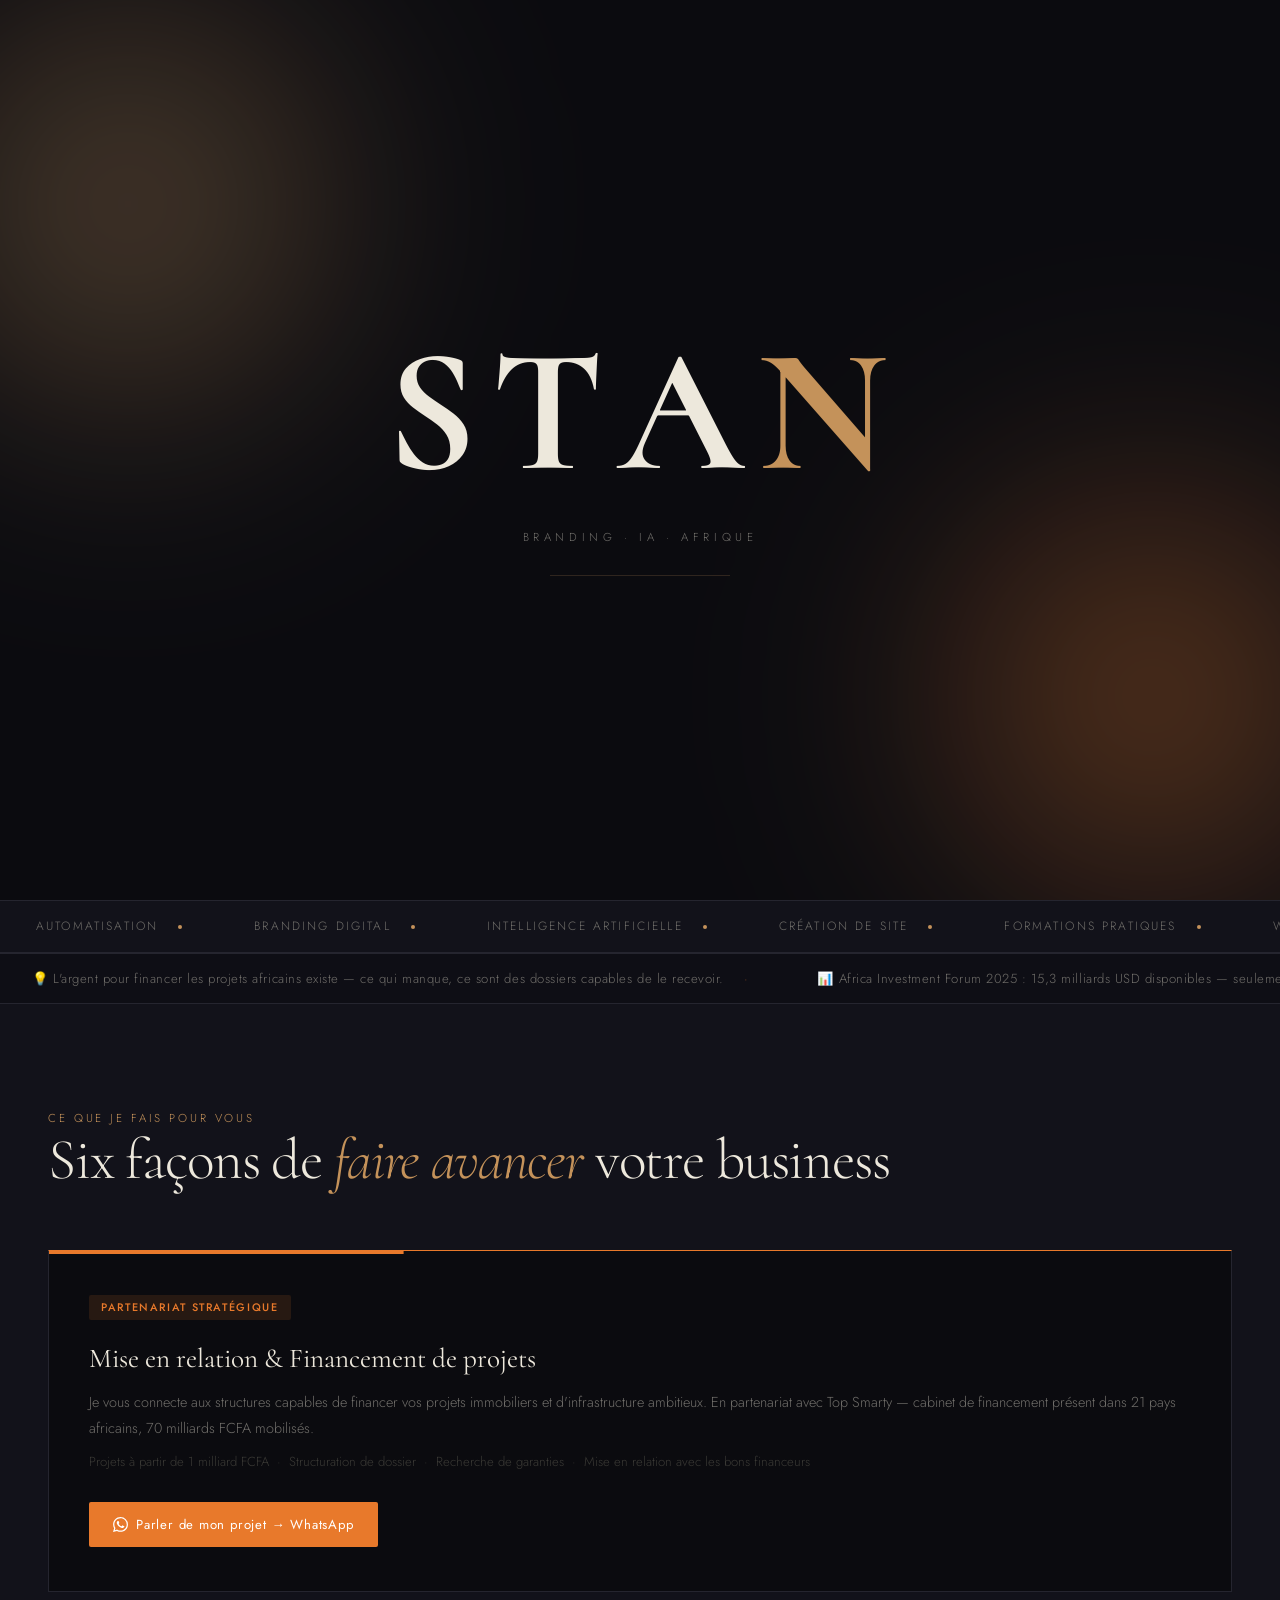
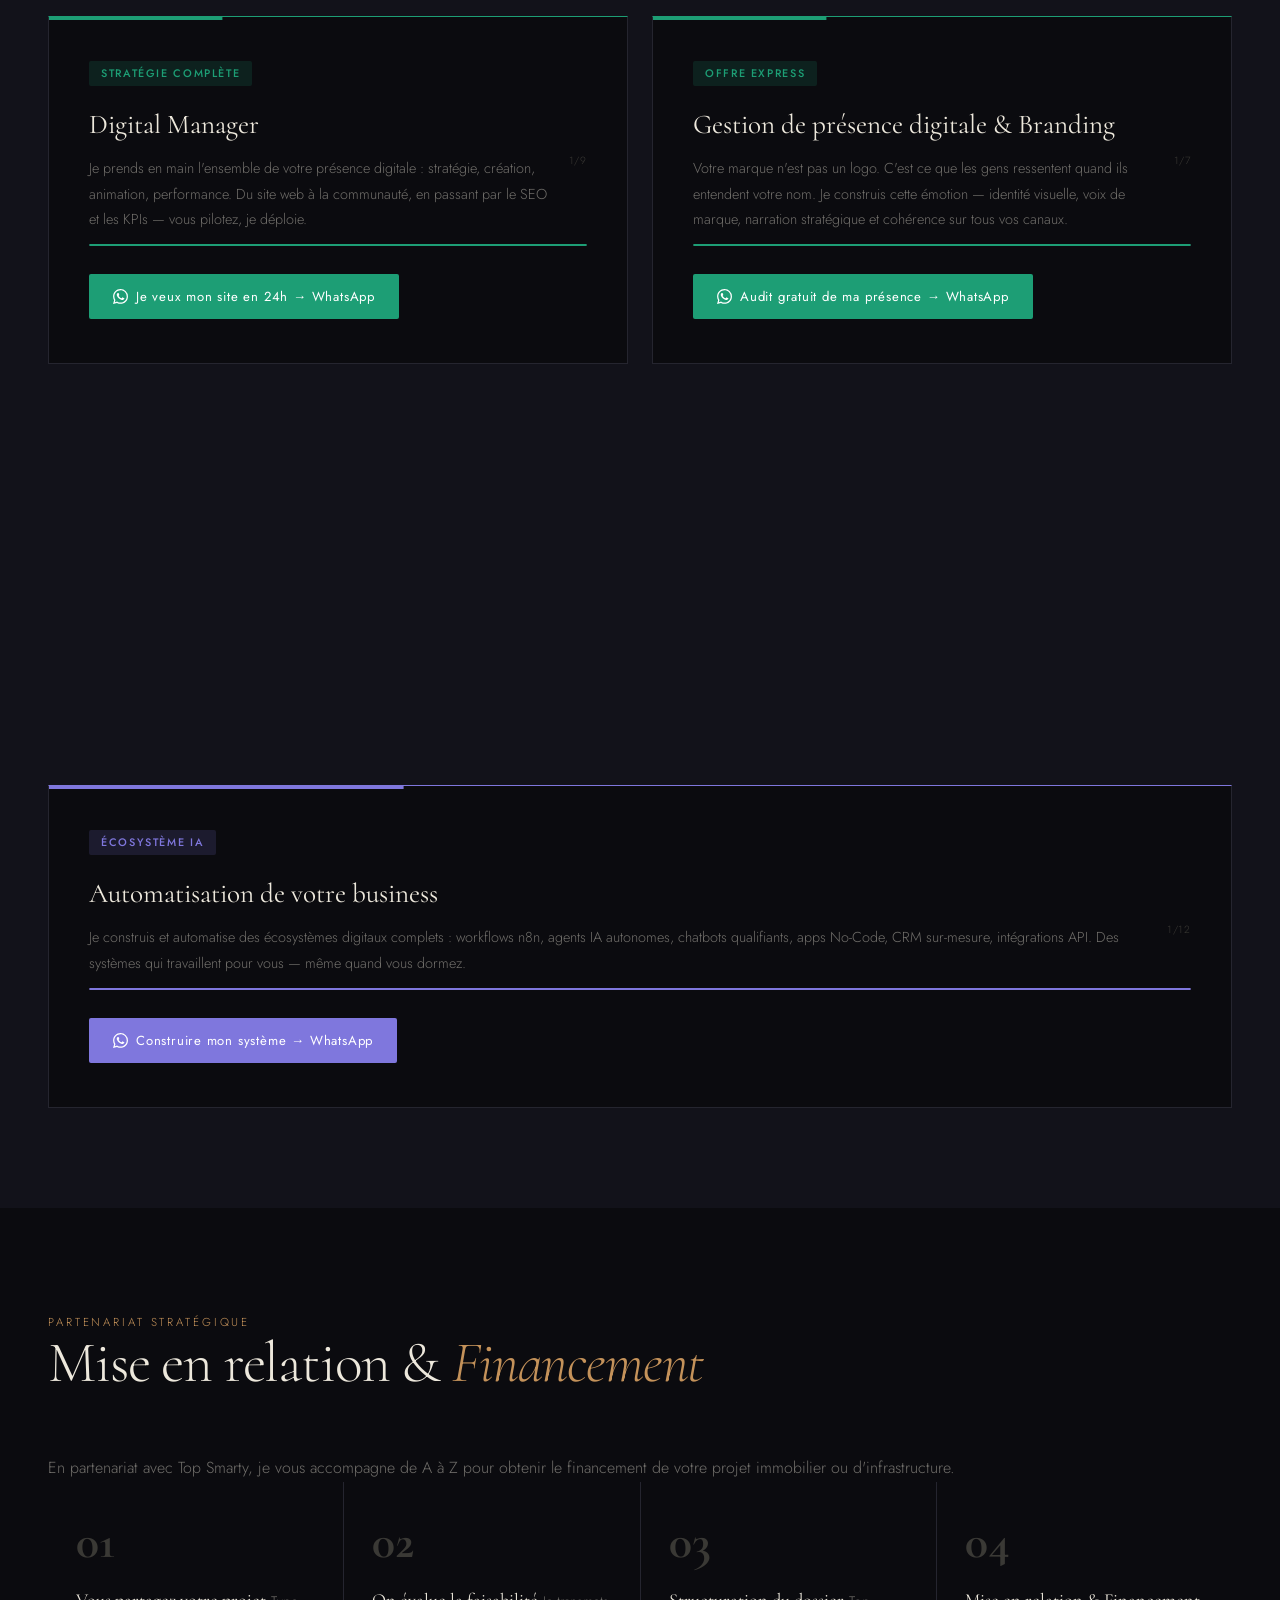
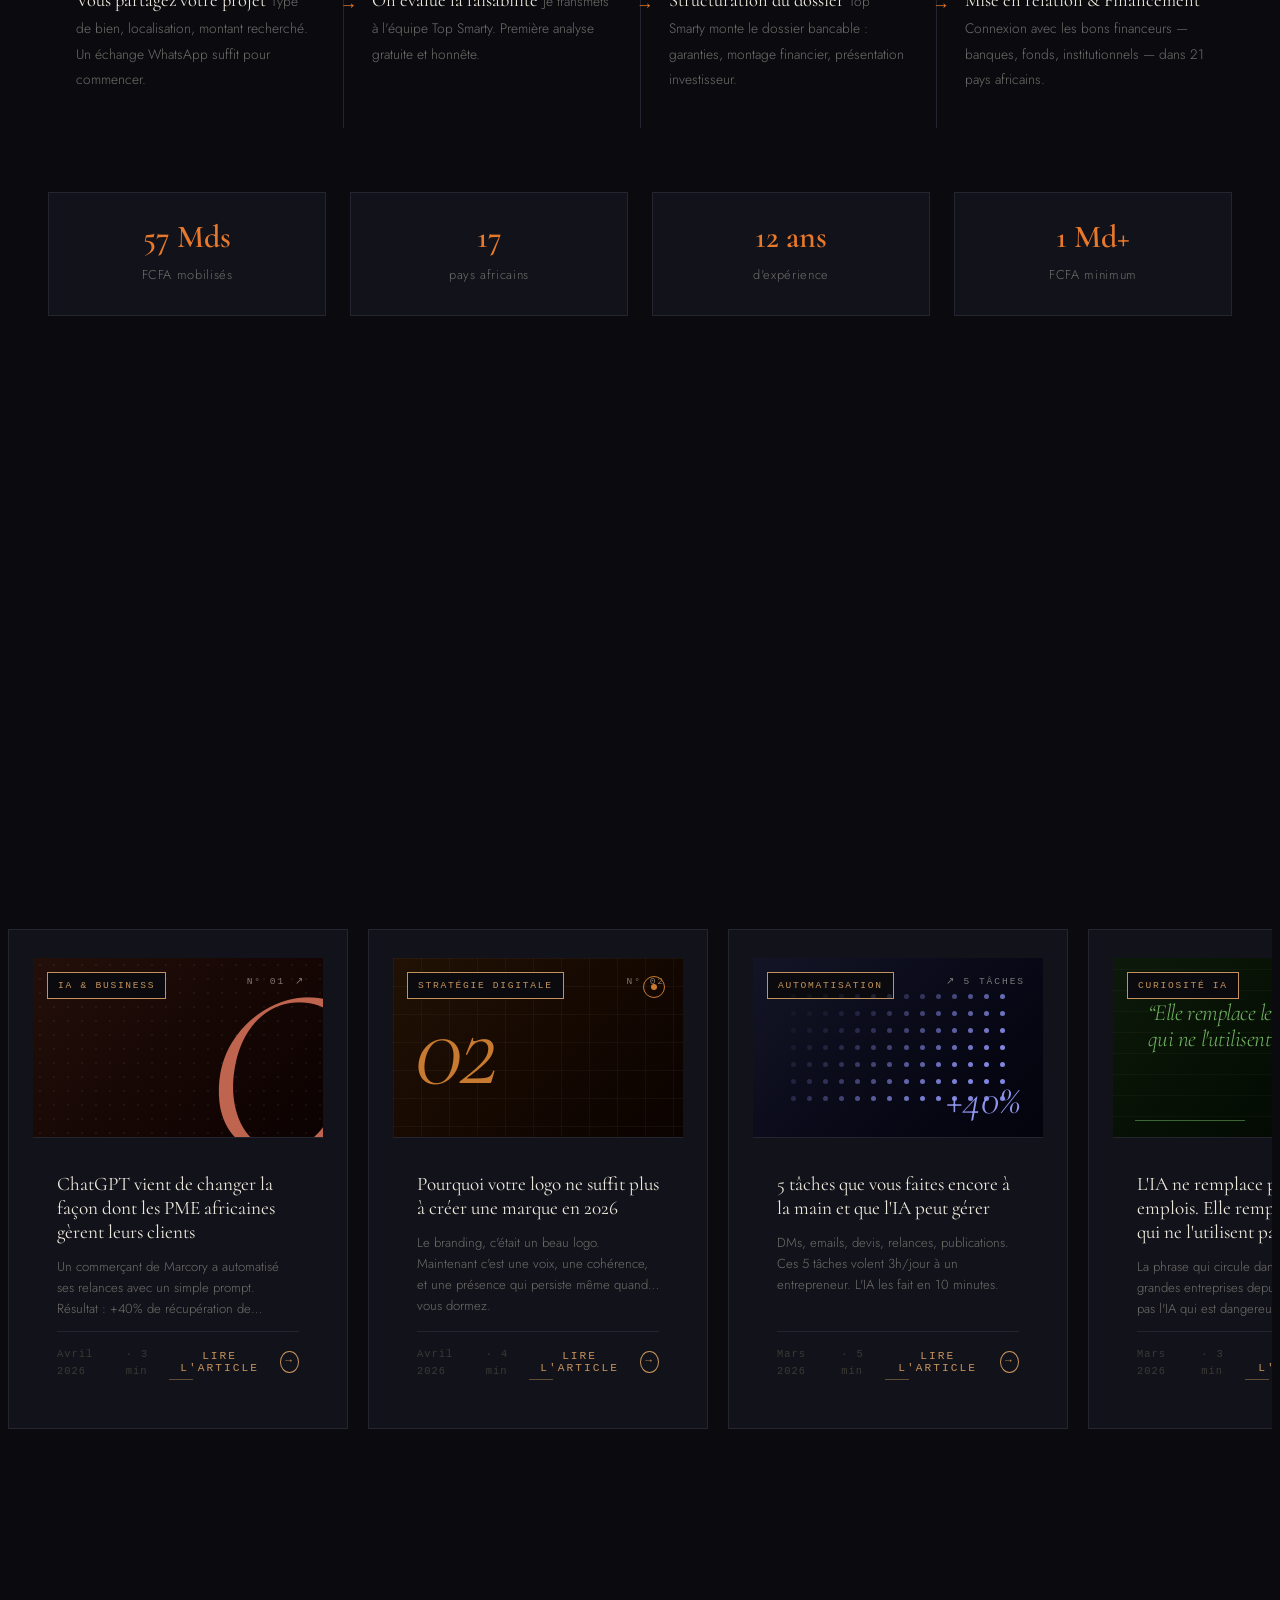
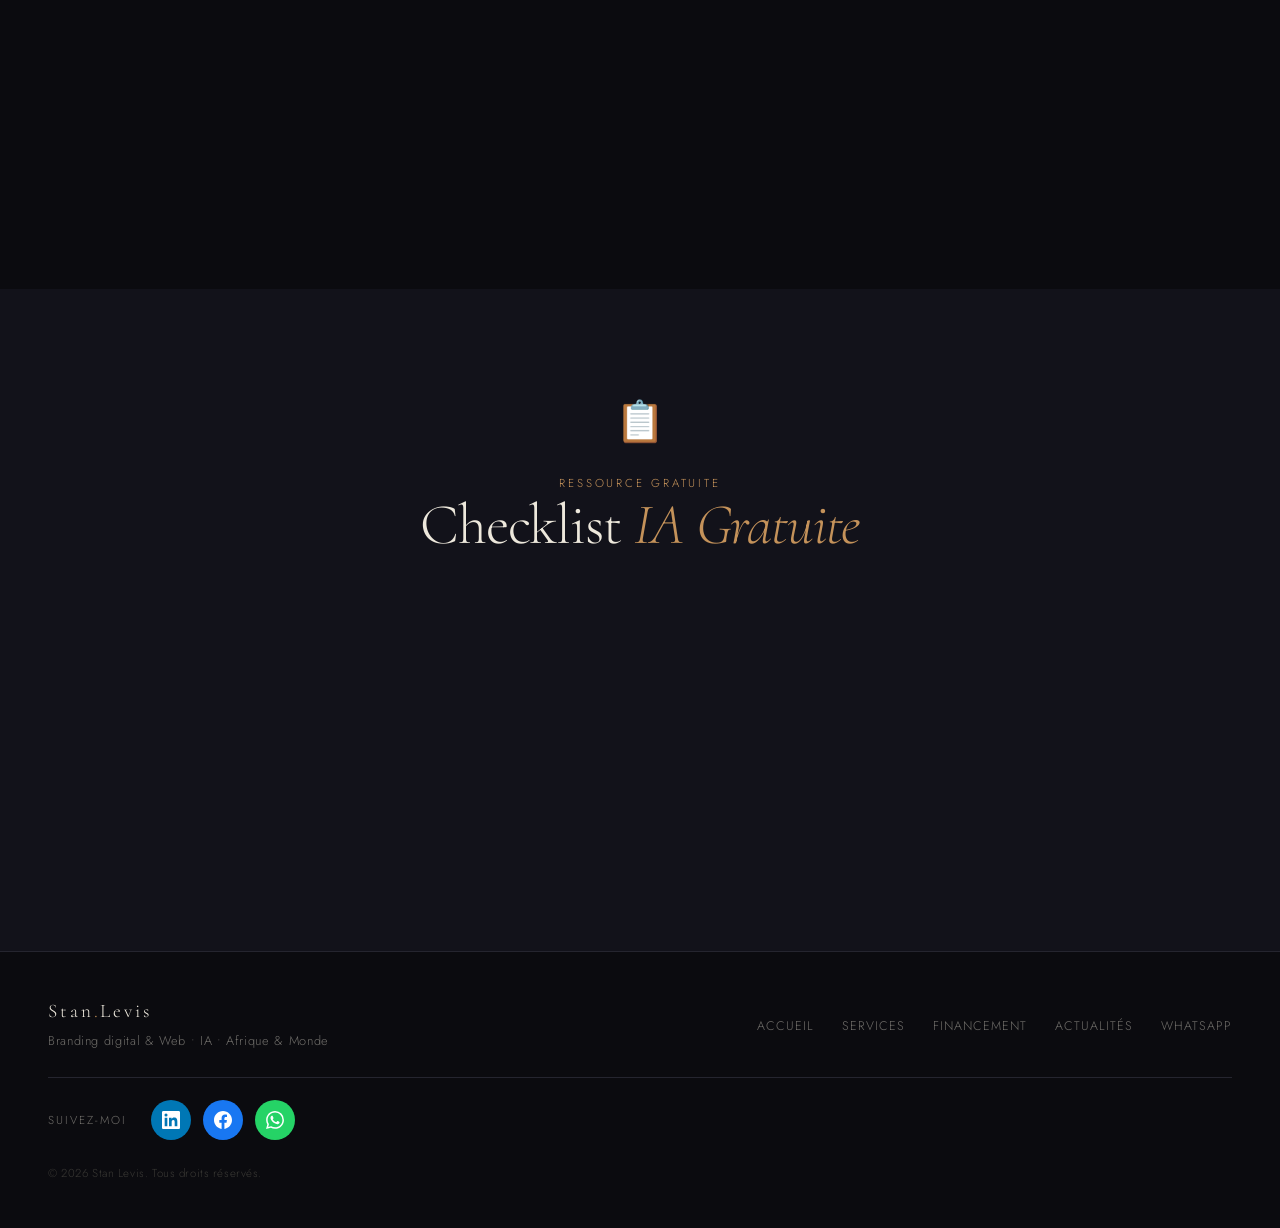
<file: index (4).html>
<!DOCTYPE html>
<html lang="fr">
<head>
    <meta charset="UTF-8">
    <meta name="viewport" content="width=device-width, initial-scale=1.0">

    <title>Stan Levis — Le pont entre la technologie mondiale et votre business</title>
    <meta name="description" content="Stan Levis vous aide à automatiser votre business, créer votre site web, gérer votre présence digitale et vous former à l'IA. Solutions concrètes pour l'Afrique et au-delà." />
    <meta name="keywords" content="automatisation business Afrique, branding digital Abidjan, création site web rapide, formation IA Côte d'Ivoire, Stan Levis" />
    <meta property="og:title" content="Stan Levis — Automatisation & IA pour votre business" />
    <meta property="og:description" content="Le pont entre la technologie mondiale et votre business." />
    <meta property="og:type" content="website" />
    <meta name="twitter:card" content="summary_large_image" />
    <link rel="alternate" hreflang="fr" href="https://stanlevis.com/fr/" />
    <link rel="alternate" hreflang="en" href="https://stanlevis.com/en/" />

    <link rel="preconnect" href="https://fonts.googleapis.com">
    <link rel="preconnect" href="https://fonts.gstatic.com" crossorigin>
    <link href="https://fonts.googleapis.com/css2?family=Cormorant:ital,wght@0,300;0,400;0,600;0,700;1,300;1,400;1,600&family=Jost:wght@200;300;400;500;600&display=swap" rel="stylesheet">

    <style>
        *, *::before, *::after { box-sizing: border-box; margin: 0; padding: 0; }

        /* ═══════════════════════════════════════════════════════════
           LOADER CINÉMATIQUE
           ═══════════════════════════════════════════════════════════ */
        #stan-loader {
            position: fixed;
            inset: 0;
            background: #0B0B0F;
            z-index: 99999;
            display: flex;
            align-items: center;
            justify-content: center;
            overflow: hidden;
            transition: opacity 0.8s ease 0.2s, visibility 0s linear 1s;
        }
        #stan-loader.done {
            opacity: 0;
            visibility: hidden;
            pointer-events: none;
        }
        /* Aurora — taches dorées qui dérivent */
        #stan-loader::before, #stan-loader::after {
            content: '';
            position: absolute;
            width: 60vmax;
            height: 60vmax;
            border-radius: 50%;
            filter: blur(80px);
            opacity: 0.35;
            mix-blend-mode: screen;
            pointer-events: none;
        }
        #stan-loader::before {
            background: radial-gradient(circle, #C4925A 0%, transparent 60%);
            top: -20%;
            left: -20%;
            animation: aurora1 8s ease-in-out infinite;
        }
        #stan-loader::after {
            background: radial-gradient(circle, #E8792B 0%, transparent 60%);
            bottom: -20%;
            right: -20%;
            animation: aurora2 10s ease-in-out infinite;
        }
        @keyframes aurora1 {
            0%, 100% { transform: translate(0, 0) scale(1); }
            50% { transform: translate(20%, 15%) scale(1.2); }
        }
        @keyframes aurora2 {
            0%, 100% { transform: translate(0, 0) scale(1); }
            50% { transform: translate(-15%, -20%) scale(1.15); }
        }
        .loader-inner {
            position: relative;
            display: flex;
            flex-direction: column;
            align-items: center;
            gap: 28px;
            z-index: 2;
        }
        .loader-stan {
            font-family: 'Cormorant', Georgia, serif;
            font-size: clamp(4rem, 14vw, 11rem);
            font-weight: 700;
            letter-spacing: 0.04em;
            line-height: 1;
            display: flex;
            gap: 0.04em;
        }
        .loader-stan span {
            display: inline-block;
            color: #EDE8DC;
            opacity: 0;
            transform: translateY(60%) rotateX(-90deg);
            transform-origin: 50% 100%;
            animation: loaderLetter 0.9s cubic-bezier(0.16, 1, 0.3, 1) forwards;
        }
        .loader-stan span:nth-child(1) { animation-delay: 0.2s; }
        .loader-stan span:nth-child(2) { animation-delay: 0.32s; }
        .loader-stan span:nth-child(3) { animation-delay: 0.44s; }
        .loader-stan span:nth-child(4) { animation-delay: 0.56s; color: #C4925A; }
        @keyframes loaderLetter {
            to { opacity: 1; transform: translateY(0) rotateX(0); }
        }
        .loader-tagline {
            font-family: 'Jost', sans-serif;
            font-size: 0.72rem;
            letter-spacing: 0.4em;
            text-transform: uppercase;
            color: #706E6A;
            opacity: 0;
            animation: fadeIn 0.8s ease 0.9s forwards;
        }
        .loader-bar {
            width: 180px;
            height: 1px;
            background: rgba(196, 146, 90, 0.2);
            position: relative;
            overflow: hidden;
            opacity: 0;
            animation: fadeIn 0.6s ease 1.0s forwards;
        }
        .loader-bar::after {
            content: '';
            position: absolute;
            inset: 0;
            background: linear-gradient(90deg, transparent, #C4925A, transparent);
            transform: translateX(-100%);
            animation: loaderProgress 1.6s cubic-bezier(0.65, 0, 0.35, 1) 1.0s forwards;
        }
        @keyframes loaderProgress {
            0% { transform: translateX(-100%); }
            100% { transform: translateX(100%); }
        }
        /* Rideau qui sort par le bas */
        #stan-loader.done .loader-inner {
            transition: opacity 0.4s ease, transform 0.6s cubic-bezier(0.65, 0, 0.35, 1);
            opacity: 0;
            transform: translateY(-20px);
        }

        /* ═══════════════════════════════════════════════════════════
           CURSEUR CUSTOM (desktop only)
           ═══════════════════════════════════════════════════════════ */
        @media (hover: hover) and (pointer: fine) {
            body { cursor: none; }
            a, button, input, .lang-btn, .tab, .nav-logo, .service-card, label { cursor: none; }

            .stan-cursor {
                position: fixed;
                top: 0; left: 0;
                width: 8px; height: 8px;
                background: #C4925A;
                border-radius: 50%;
                pointer-events: none;
                z-index: 99998;
                transform: translate(-50%, -50%);
                transition: width 0.3s ease, height 0.3s ease, background 0.3s ease, opacity 0.2s;
                mix-blend-mode: difference;
            }
            .stan-cursor-ring {
                position: fixed;
                top: 0; left: 0;
                width: 36px; height: 36px;
                border: 1px solid rgba(196, 146, 90, 0.45);
                border-radius: 50%;
                pointer-events: none;
                z-index: 99997;
                transform: translate(-50%, -50%);
                transition: width 0.35s cubic-bezier(0.16,1,0.3,1), height 0.35s cubic-bezier(0.16,1,0.3,1), border-color 0.3s, opacity 0.2s;
            }
            body.cursor-hover .stan-cursor {
                width: 4px; height: 4px;
            }
            body.cursor-hover .stan-cursor-ring {
                width: 60px; height: 60px;
                border-color: rgba(196, 146, 90, 0.9);
            }
            body.cursor-wa .stan-cursor { background: #25D366; }
            body.cursor-wa .stan-cursor-ring { border-color: rgba(37, 211, 102, 0.85); }
        }
        @media (hover: none) {
            .stan-cursor, .stan-cursor-ring { display: none; }
        }

        /* ═══════════════════════════════════════════════════════════
           AURORA BACKGROUND (organique africain)
           ═══════════════════════════════════════════════════════════ */
        body {
            position: relative;
        }
        .stan-aurora {
            position: fixed;
            inset: 0;
            z-index: 0;
            pointer-events: none;
            overflow: hidden;
        }
        .stan-aurora-blob {
            position: absolute;
            border-radius: 50%;
            filter: blur(100px);
            opacity: 0.18;
            mix-blend-mode: screen;
            will-change: transform;
        }
        .stan-aurora-blob.b1 {
            width: 50vmax; height: 50vmax;
            background: radial-gradient(circle, #C4925A 0%, transparent 65%);
            top: -10%; left: -15%;
            animation: floatA 22s ease-in-out infinite;
        }
        .stan-aurora-blob.b2 {
            width: 45vmax; height: 45vmax;
            background: radial-gradient(circle, #E8792B 0%, transparent 65%);
            bottom: -10%; right: -10%;
            animation: floatB 28s ease-in-out infinite;
        }
        .stan-aurora-blob.b3 {
            width: 40vmax; height: 40vmax;
            background: radial-gradient(circle, #7F77DD 0%, transparent 65%);
            top: 40%; left: 50%;
            opacity: 0.08;
            animation: floatC 32s ease-in-out infinite;
        }
        @keyframes floatA {
            0%, 100% { transform: translate(0, 0) scale(1); }
            33% { transform: translate(15%, 20%) scale(1.15); }
            66% { transform: translate(-10%, 15%) scale(0.95); }
        }
        @keyframes floatB {
            0%, 100% { transform: translate(0, 0) scale(1); }
            50% { transform: translate(-20%, -15%) scale(1.2); }
        }
        @keyframes floatC {
            0%, 100% { transform: translate(-50%, 0) scale(1); }
            50% { transform: translate(-30%, -30%) scale(1.1); }
        }
        nav, section, footer, .marquee-section, .finance-ticker, .wa-sticky { position: relative; z-index: 1; }


        :root {
            --bg: #0B0B0F;
            --surface: #12121A;
            --surface-2: #1A1A24;
            --border: #25252F;
            --text: #EDE8DC;
            --text-muted: #706E6A;
            --text-dim: #3A3935;
            --accent: #C4925A;
            --accent-light: #DDB07C;
            --accent-glow: rgba(196, 146, 90, 0.15);
            --green: #1D9E75;
            --violet: #7F77DD;
            --wa-green: #25D366;
            --font-display: 'Cormorant', Georgia, serif;
            --font-body: 'Jost', -apple-system, sans-serif;
        }

        html { scroll-behavior: smooth; }

        body {
            background: var(--bg);
            color: var(--text);
            font-family: var(--font-body);
            font-weight: 300;
            line-height: 1.6;
            overflow-x: hidden;
        }

        body::before {
            content: '';
            position: fixed;
            inset: 0;
            background-image: url("data:image/svg+xml,%3Csvg viewBox='0 0 256 256' xmlns='http://www.w3.org/2000/svg'%3E%3Cfilter id='noise'%3E%3CfeTurbulence type='fractalNoise' baseFrequency='0.9' numOctaves='4' stitchTiles='stitch'/%3E%3C/filter%3E%3Crect width='100%25' height='100%25' filter='url(%23noise)' opacity='1'/%3E%3C/svg%3E");
            opacity: 0.025;
            pointer-events: none;
            z-index: 9999;
        }

        /* ─── LANGUAGE SYSTEM ─── */
        /* Default: FR shown, EN hidden */
        .en { display: none !important; }
        .fr { display: initial; }
        /* Block-level bilingual elements */
        p.en, div.en, h1.en, h2.en, h3.en, span.en, li.en, a.en, button.en { display: none !important; }
        /* When EN is active */
        body.lang-en .en { display: initial !important; }
        body.lang-en p.en, body.lang-en div.en, body.lang-en h1.en, body.lang-en h2.en,
        body.lang-en h3.en, body.lang-en span.en, body.lang-en li.en,
        body.lang-en a.en, body.lang-en button.en { display: initial !important; }
        body.lang-en .fr { display: none !important; }
        body.lang-en p.fr, body.lang-en div.fr, body.lang-en h1.fr, body.lang-en h2.fr,
        body.lang-en h3.fr, body.lang-en span.fr, body.lang-en li.fr,
        body.lang-en a.fr, body.lang-en button.fr { display: none !important; }

        /* ─── NAV ─── */
        nav {
            position: fixed;
            top: 0; left: 0; right: 0;
            z-index: 100;
            padding: 22px 48px;
            display: flex;
            align-items: center;
            justify-content: space-between;
            border-bottom: 1px solid transparent;
            transition: border-color 0.4s, background 0.4s;
            gap: 24px;
        }
        nav.scrolled {
            background: rgba(11, 11, 15, 0.92);
            border-color: var(--border);
            backdrop-filter: blur(20px);
        }
        .nav-logo {
            font-family: var(--font-display);
            font-size: 1.5rem;
            font-weight: 600;
            letter-spacing: 0.12em;
            color: var(--text);
            text-decoration: none;
            flex-shrink: 0;
        }
        .nav-logo span { color: var(--accent); }
        .nav-links { display: flex; gap: 36px; list-style: none; flex: 1; justify-content: center; }
        .nav-links a {
            color: var(--text-muted);
            text-decoration: none;
            font-size: 0.8rem;
            font-weight: 400;
            letter-spacing: 0.1em;
            text-transform: uppercase;
            transition: color 0.3s;
        }
        .nav-links a:hover { color: var(--text); }
        .nav-right { display: flex; align-items: center; gap: 16px; flex-shrink: 0; }
        .lang-switch {
            display: flex;
            align-items: center;
            background: var(--surface);
            border: 1px solid var(--border);
            border-radius: 4px;
            overflow: hidden;
        }
        .lang-btn {
            background: none;
            border: none;
            color: var(--text-muted);
            font-family: var(--font-body);
            font-size: 0.75rem;
            font-weight: 400;
            letter-spacing: 0.08em;
            padding: 6px 14px;
            cursor: pointer;
            transition: background 0.2s, color 0.2s;
            white-space: nowrap;
        }
        .lang-btn.active { background: var(--accent); color: var(--bg); }

        /* ─── HERO ─── */
        .hero {
            min-height: 100vh;
            display: flex;
            flex-direction: column;
            justify-content: flex-end;
            padding: 0 48px 80px;
            position: relative;
            overflow: hidden;
        }
        .hero-bg-text {
            position: absolute;
            top: 50%;
            left: 50%;
            transform: translate(-50%, -50%);
            font-family: var(--font-display);
            font-size: clamp(14vw, 18vw, 22vw);
            font-weight: 700;
            color: transparent;
            -webkit-text-stroke: 1px var(--text-dim);
            white-space: nowrap;
            pointer-events: none;
            user-select: none;
            letter-spacing: -0.02em;
            opacity: 0;
            animation: fadeIn 1.2s ease 0.3s forwards;
        }
        .hero-content { position: relative; z-index: 1; max-width: 1100px; }
        .hero-label {
            font-size: 0.72rem;
            letter-spacing: 0.25em;
            text-transform: uppercase;
            color: var(--accent);
            margin-bottom: 24px;
            opacity: 0;
            transform: translateY(20px);
            animation: slideUp 0.8s ease 0.6s forwards;
        }
        .hero-headline {
            font-family: var(--font-display);
            font-size: clamp(2.8rem, 6.5vw, 6.5rem);
            font-weight: 300;
            line-height: 1;
            letter-spacing: -0.02em;
            margin-bottom: 36px;
        }
        .hero-headline .line { display: block; overflow: hidden; }
        .hero-headline .line span {
            display: block;
            opacity: 0;
            transform: translateY(100%);
        }
        .hero-headline .line:nth-child(1) span { animation: lineReveal 0.9s cubic-bezier(0.16,1,0.3,1) 0.7s forwards; }
        .hero-headline .line:nth-child(2) span { animation: lineReveal 0.9s cubic-bezier(0.16,1,0.3,1) 0.85s forwards; }
        .hero-headline .line:nth-child(3) span { animation: lineReveal 0.9s cubic-bezier(0.16,1,0.3,1) 1.0s forwards; }
        .hero-headline em { font-style: italic; color: var(--accent); }
        .hero-bottom { display: flex; align-items: flex-end; justify-content: space-between; gap: 40px; }
        .hero-sub {
            font-size: 1rem;
            color: var(--text-muted);
            max-width: 440px;
            line-height: 1.7;
            opacity: 0;
            animation: fadeIn 0.8s ease 1.2s forwards;
        }
        .hero-actions {
            display: flex;
            flex-direction: column;
            gap: 12px;
            align-items: flex-end;
            opacity: 0;
            animation: fadeIn 0.8s ease 1.4s forwards;
        }
        .hero-tagline {
            font-size: 0.78rem;
            letter-spacing: 0.1em;
            color: var(--text-dim);
            text-align: right;
        }

        /* ─── BUTTONS ─── */
        .btn-wa {
            display: inline-flex;
            align-items: center;
            gap: 10px;
            padding: 16px 36px;
            background: var(--wa-green);
            color: #fff;
            text-decoration: none;
            font-size: 0.88rem;
            font-weight: 500;
            letter-spacing: 0.06em;
            border-radius: 2px;
            position: relative;
            overflow: hidden;
            isolation: isolate;
            transition: background 0.4s cubic-bezier(0.16,1,0.3,1), transform 0.35s cubic-bezier(0.16,1,0.3,1), box-shadow 0.4s ease;
            box-shadow: 0 0 0 0 rgba(37, 211, 102, 0);
        }
        /* Onde au hover */
        .btn-wa::before {
            content: '';
            position: absolute;
            inset: 0;
            background: linear-gradient(90deg, transparent, rgba(255,255,255,0.25), transparent);
            transform: translateX(-100%);
            transition: transform 0.6s cubic-bezier(0.65,0,0.35,1);
            z-index: -1;
        }
        .btn-wa::after {
            content: '';
            position: absolute;
            inset: 0;
            background: #1fbb58;
            transform: scaleX(0);
            transform-origin: left center;
            transition: transform 0.45s cubic-bezier(0.65,0,0.35,1);
            z-index: -1;
        }
        .btn-wa:hover {
            transform: translateY(-3px);
            box-shadow: 0 14px 32px -10px rgba(37,211,102,0.55), 0 0 0 1px rgba(37,211,102,0.3);
        }
        .btn-wa:hover::before { transform: translateX(100%); }
        .btn-wa:hover::after { transform: scaleX(1); }
        .btn-wa svg { flex-shrink: 0; transition: transform 0.4s cubic-bezier(0.16,1,0.3,1); }
        .btn-wa:hover svg { transform: rotate(-12deg) scale(1.15); }

        /* Pulse signature autour du bouton WA hero */
        .hero-actions .btn-wa { animation: btnPulseRing 2.6s ease-out infinite; }
        @keyframes btnPulseRing {
            0% { box-shadow: 0 0 0 0 rgba(37,211,102,0.45); }
            70% { box-shadow: 0 0 0 18px rgba(37,211,102,0); }
            100% { box-shadow: 0 0 0 0 rgba(37,211,102,0); }
        }
        .hero-actions .btn-wa:hover { animation: none; }

        /* ─── MARQUEE ─── */
        .marquee-section {
            border-top: 1px solid var(--border);
            border-bottom: 1px solid var(--border);
            padding: 16px 0;
            overflow: hidden;
            background: var(--surface);
        }
        .marquee-track {
            display: flex;
            animation: marquee 24s linear infinite;
            width: max-content;
        }
        .marquee-item {
            display: flex;
            align-items: center;
            gap: 20px;
            padding: 0 36px;
            font-size: 0.75rem;
            letter-spacing: 0.18em;
            text-transform: uppercase;
            color: var(--text-muted);
            white-space: nowrap;
        }
        .marquee-dot { width: 4px; height: 4px; border-radius: 50%; background: var(--accent); flex-shrink: 0; }

        /* ─── SECTION COMMONS ─── */
        section { padding: 100px 48px; }
        .section-label {
            font-size: 0.72rem;
            letter-spacing: 0.25em;
            text-transform: uppercase;
            color: var(--accent);
            margin-bottom: 12px;
        }
        .section-title {
            font-family: var(--font-display);
            font-size: clamp(2.2rem, 4.5vw, 4rem);
            font-weight: 300;
            line-height: 1.05;
            letter-spacing: -0.02em;
            margin-bottom: 60px;
        }
        .section-title em { font-style: italic; color: var(--accent); }

        /* ─── SERVICES ─── */
        #services { background: var(--surface); }
        .services-grid { display: grid; grid-template-columns: repeat(2, 1fr); gap: 24px; }
        .service-card {
            background: var(--bg);
            border: 1px solid var(--border);
            padding: 44px 40px;
            position: relative;
            overflow: hidden;
            transition: transform 0.5s cubic-bezier(0.16,1,0.3,1), border-color 0.4s ease, box-shadow 0.5s ease;
            display: flex;
            flex-direction: column;
            transform-style: preserve-3d;
            will-change: transform;
        }
        /* Glow radial qui suit le pointeur */
        .service-card::after {
            content: '';
            position: absolute;
            inset: 0;
            background: radial-gradient(400px circle at var(--mx, 50%) var(--my, 50%), rgba(196,146,90,0.12), transparent 50%);
            opacity: 0;
            transition: opacity 0.4s ease;
            pointer-events: none;
            z-index: 0;
        }
        .service-card.green::after { background: radial-gradient(400px circle at var(--mx, 50%) var(--my, 50%), rgba(29,158,117,0.18), transparent 50%); }
        .service-card.violet::after { background: radial-gradient(400px circle at var(--mx, 50%) var(--my, 50%), rgba(127,119,221,0.18), transparent 50%); }
        .service-card.gold::after { background: radial-gradient(420px circle at var(--mx, 50%) var(--my, 50%), rgba(232,121,43,0.20), transparent 50%); }
        .service-card:hover { transform: translateY(-6px); box-shadow: 0 30px 60px -30px rgba(0,0,0,0.6); }
        .service-card:hover::after { opacity: 1; }
        .service-card.green:hover { border-color: var(--green); }
        .service-card.violet:hover { border-color: var(--violet); }
        .service-card > * { position: relative; z-index: 1; }
        /* Trait du haut s'allonge au hover */
        .service-card::before { content: ''; position: absolute; top: 0; left: 0; right: 0; height: 3px; transform-origin: left; transform: scaleX(0.3); transition: transform 0.6s cubic-bezier(0.16,1,0.3,1); z-index: 2; }
        .service-card:hover::before { transform: scaleX(1); }
        .service-card.green::before { background: var(--green); }
        .service-card.violet::before { background: var(--violet); }
        .service-card.green { border-top-color: var(--green); }
        .service-card.violet { border-top-color: var(--violet); }
        .service-badge {
            display: inline-block;
            font-size: 0.68rem;
            font-weight: 500;
            letter-spacing: 0.15em;
            text-transform: uppercase;
            padding: 4px 12px;
            border-radius: 2px;
            margin-bottom: 24px;
            width: fit-content;
        }
        .service-card.green .service-badge { background: rgba(29, 158, 117, 0.15); color: var(--green); }
        .service-card.violet .service-badge { background: rgba(127, 119, 221, 0.15); color: var(--violet); }
        .service-name {
            font-family: var(--font-display);
            font-size: 1.7rem;
            font-weight: 400;
            line-height: 1.1;
            margin-bottom: 16px;
        }
        .service-desc { font-size: 0.9rem; color: var(--text-muted); line-height: 1.75; flex: 1; margin-bottom: 28px; }
        .btn-service {
            display: inline-flex;
            align-items: center;
            gap: 8px;
            padding: 12px 24px;
            color: #fff;
            text-decoration: none;
            font-size: 0.82rem;
            font-weight: 400;
            letter-spacing: 0.06em;
            border-radius: 2px;
            transition: opacity 0.3s, transform 0.2s;
            width: fit-content;
        }
        .service-card.green .btn-service { background: var(--green); }
        .service-card.violet .btn-service { background: var(--violet); }
        .btn-service:hover { opacity: 0.85; transform: translateY(-1px); }

        /* ─── NEWS ─── */
        #actualites { background: var(--bg); }
        .news-meta { font-size: 0.78rem; color: var(--text-dim); margin-bottom: 28px; letter-spacing: 0.05em; }
        .news-tabs { display: flex; align-items: center; gap: 8px; margin-bottom: 40px; flex-wrap: wrap; }
        .tab {
            background: var(--surface);
            border: 1px solid var(--border);
            color: var(--text-muted);
            font-family: var(--font-body);
            font-size: 0.8rem;
            letter-spacing: 0.1em;
            padding: 9px 20px;
            cursor: pointer;
            transition: background 0.2s, color 0.2s, border-color 0.2s;
            border-radius: 2px;
        }
        .tab.active, .tab:hover { background: var(--accent); color: var(--bg); border-color: var(--accent); }
        #refresh-news {
            background: none;
            border: 1px solid var(--border);
            color: var(--text-muted);
            font-family: var(--font-body);
            font-size: 0.8rem;
            letter-spacing: 0.1em;
            padding: 9px 20px;
            cursor: pointer;
            transition: border-color 0.2s, color 0.2s;
            border-radius: 2px;
            margin-left: auto;
        }
        #refresh-news:hover { border-color: var(--text-muted); color: var(--text); }
        #news-container { display: grid; grid-template-columns: repeat(3, 1fr); gap: 20px; min-height: 200px; }
        .news-loader {
            grid-column: 1/-1;
            display: flex;
            align-items: center;
            justify-content: center;
            padding: 60px;
            color: var(--text-muted);
            font-size: 0.9rem;
            gap: 12px;
        }
        .loader-spin {
            width: 20px; height: 20px;
            border: 2px solid var(--border);
            border-top-color: var(--accent);
            border-radius: 50%;
            animation: spin 0.8s linear infinite;
        }
        .news-error { grid-column: 1/-1; text-align: center; padding: 60px; color: var(--text-muted); }
        .news-card {
            background: var(--surface);
            border: 1px solid var(--border);
            padding: 28px 24px;
            display: flex;
            flex-direction: column;
            gap: 12px;
            transition: border-color 0.3s, transform 0.3s;
        }
        .news-card:hover { border-color: var(--accent); transform: translateY(-3px); }
        .news-card-header { display: flex; align-items: center; justify-content: space-between; gap: 8px; }
        .news-tag {
            font-size: 0.68rem;
            font-weight: 500;
            letter-spacing: 0.12em;
            text-transform: uppercase;
            padding: 3px 10px;
            background: var(--accent-glow);
            color: var(--accent);
            border-radius: 2px;
        }
        .news-date { font-size: 0.72rem; color: var(--text-dim); letter-spacing: 0.05em; }
        .news-title { font-family: var(--font-display); font-size: 1.15rem; font-weight: 400; line-height: 1.25; color: var(--text); }
        .news-resume { font-size: 0.86rem; color: var(--text-muted); line-height: 1.65; flex: 1; }
        .news-actions { display: flex; gap: 10px; flex-wrap: wrap; margin-top: 4px; }
        .news-link {
            font-size: 0.75rem;
            letter-spacing: 0.08em;
            text-transform: uppercase;
            color: var(--accent);
            text-decoration: none;
            display: inline-flex;
            align-items: center;
            gap: 4px;
            transition: opacity 0.2s;
        }
        .news-link:hover { opacity: 0.7; }
        .btn-wa-sm {
            display: inline-flex;
            align-items: center;
            gap: 6px;
            padding: 7px 14px;
            background: var(--wa-green);
            color: #fff;
            text-decoration: none;
            font-size: 0.74rem;
            font-weight: 400;
            letter-spacing: 0.06em;
            border-radius: 2px;
            transition: opacity 0.2s;
        }
        .btn-wa-sm:hover { opacity: 0.85; }

        /* ─── LEAD MAGNET ─── */
        #lead-magnet { background: var(--surface); text-align: center; }
        .lead-inner { max-width: 600px; margin: 0 auto; }
        .lead-emoji { font-size: 2.5rem; margin-bottom: 16px; display: block; }
        .lead-desc { font-size: 1rem; color: var(--text-muted); line-height: 1.7; margin-bottom: 40px; }
        .lead-form { display: flex; flex-direction: column; gap: 14px; }
        .lead-form input {
            width: 100%;
            background: var(--bg);
            border: 1px solid var(--border);
            color: var(--text);
            font-family: var(--font-body);
            font-size: 0.9rem;
            padding: 14px 18px;
            border-radius: 2px;
            transition: border-color 0.3s;
            outline: none;
        }
        .lead-form input::placeholder { color: var(--text-dim); }
        .lead-form input:focus { border-color: var(--accent); }
        .lead-form button {
            width: 100%;
            background: var(--wa-green);
            color: #fff;
            border: none;
            font-family: var(--font-body);
            font-size: 0.92rem;
            font-weight: 500;
            letter-spacing: 0.06em;
            padding: 16px 24px;
            cursor: pointer;
            border-radius: 2px;
            transition: background 0.3s, transform 0.2s;
            display: inline-flex;
            align-items: center;
            justify-content: center;
            gap: 8px;
        }
        .lead-form button:hover { background: #1fbb58; transform: translateY(-1px); }

        /* ─── FOOTER ─── */
        footer {
            border-top: 1px solid var(--border);
            padding: 44px 48px;
            display: flex;
            align-items: center;
            justify-content: space-between;
            gap: 24px;
            flex-wrap: wrap;
        }
        .footer-logo { font-family: var(--font-display); font-size: 1.2rem; letter-spacing: 0.15em; }
        .footer-tagline { font-size: 0.8rem; color: var(--text-muted); letter-spacing: 0.05em; margin-top: 6px; }
        .footer-links { display: flex; gap: 28px; list-style: none; }
        .footer-links a {
            color: var(--text-muted);
            text-decoration: none;
            font-size: 0.78rem;
            letter-spacing: 0.08em;
            text-transform: uppercase;
            transition: color 0.3s;
        }
        .footer-links a:hover { color: var(--text); }
        .footer-copy { font-size: 0.72rem; color: var(--text-dim); letter-spacing: 0.05em; width: 100%; }

        /* ─── WHATSAPP STICKY ─── */
        .wa-sticky {
            position: fixed;
            bottom: 28px;
            right: 28px;
            z-index: 200;
            width: 60px;
            height: 60px;
            background: #fff;
            border-radius: 50%;
            box-shadow: 0 4px 20px rgba(0,0,0,0.35);
            display: flex;
            align-items: center;
            justify-content: center;
            text-decoration: none;
            opacity: 0;
            transform: scale(0.8);
            transition: opacity 0.4s ease, transform 0.4s ease, box-shadow 0.3s;
            pointer-events: none;
        }
        .wa-sticky.visible { opacity: 1; transform: scale(1); pointer-events: auto; }
        .wa-sticky:hover { box-shadow: 0 8px 32px rgba(37,211,102,0.4); transform: scale(1.08); }
        @media (max-width: 768px) { .wa-sticky { opacity: 1; transform: scale(1); pointer-events: auto; } }
        .wa-tooltip {
            position: absolute;
            right: 70px;
            bottom: 50%;
            transform: translateY(50%);
            background: var(--surface);
            border: 1px solid var(--border);
            color: var(--text);
            font-size: 0.75rem;
            letter-spacing: 0.05em;
            padding: 6px 12px;
            white-space: nowrap;
            border-radius: 2px;
            opacity: 0;
            pointer-events: none;
            transition: opacity 0.2s;
        }
        .wa-sticky:hover .wa-tooltip { opacity: 1; }

        /* ─── REVEAL ─── */
        .reveal { opacity: 0; transform: translateY(40px); transition: opacity 1s cubic-bezier(0.16,1,0.3,1), transform 1s cubic-bezier(0.16,1,0.3,1); }
        .reveal.visible { opacity: 1; transform: translateY(0); }
        .reveal-scale { opacity: 0; transform: scale(0.92); transition: opacity 1s cubic-bezier(0.16,1,0.3,1), transform 1s cubic-bezier(0.16,1,0.3,1); }
        .reveal-scale.visible { opacity: 1; transform: scale(1); }

        /* Section titles : mots qui montent */
        .section-title em { display: inline-block; }
        .section-title.visible em { animation: emFlourish 1.2s cubic-bezier(0.16,1,0.3,1) 0.4s both; }
        @keyframes emFlourish {
            0% { opacity: 0.3; transform: translateY(20px) skewX(-8deg); }
            100% { opacity: 1; transform: translateY(0) skewX(0); }
        }

        /* Stat numbers — pop in */
        .financement-stat-val { transition: color 0.3s; }
        .financement-stat:hover .financement-stat-val { color: #FFB87D; }
        .financement-stat { transition: transform 0.5s cubic-bezier(0.16,1,0.3,1), border-color 0.3s, background 0.3s; }
        .financement-stat:hover { transform: translateY(-4px); border-color: #E8792B; background: #15151D; }

        /* Insight cards lift */
        .insight-card { transition: transform 0.45s cubic-bezier(0.16,1,0.3,1), border-color 0.3s, box-shadow 0.4s; }
        .insight-card:hover { transform: translateY(-5px); box-shadow: 0 20px 40px -20px rgba(232,121,43,0.4); }

        /* News card lift */
        .news-card:hover { transform: translateY(-5px); box-shadow: 0 20px 40px -20px rgba(196,146,90,0.4); }
        .news-card { transition: transform 0.45s cubic-bezier(0.16,1,0.3,1), border-color 0.3s, box-shadow 0.4s; }

        /* Lead form button — pulse signature */
        .lead-form button { animation: btnPulseRing 2.6s ease-out infinite; position: relative; overflow: hidden; }
        .lead-form button:hover { animation: none; }
        .lead-form button::before {
            content: '';
            position: absolute;
            inset: 0;
            background: linear-gradient(90deg, transparent, rgba(255,255,255,0.25), transparent);
            transform: translateX(-100%);
            transition: transform 0.7s cubic-bezier(0.65,0,0.35,1);
        }
        .lead-form button:hover::before { transform: translateX(100%); }

        /* Marquee pause au hover */
        .marquee-section:hover .marquee-track { animation-play-state: paused; }

        /* Lang switch — slide indicator */
        .lang-btn { position: relative; transition: color 0.3s; }
        .lang-btn:hover { color: var(--text); }

        /* Nav links — underline reveal */
        .nav-links a { position: relative; }
        .nav-links a::after {
            content: '';
            position: absolute;
            left: 0; right: 0; bottom: -6px;
            height: 1px;
            background: var(--accent);
            transform: scaleX(0);
            transform-origin: right;
            transition: transform 0.45s cubic-bezier(0.65,0,0.35,1);
        }
        .nav-links a:hover::after { transform: scaleX(1); transform-origin: left; }

        /* Service buttons hover */
        .btn-service { position: relative; overflow: hidden; transition: opacity 0.3s, transform 0.3s cubic-bezier(0.16,1,0.3,1), box-shadow 0.4s; }
        .btn-service::before {
            content: '';
            position: absolute;
            inset: 0;
            background: linear-gradient(90deg, transparent, rgba(255,255,255,0.25), transparent);
            transform: translateX(-100%);
            transition: transform 0.6s cubic-bezier(0.65,0,0.35,1);
        }
        .btn-service:hover { transform: translateY(-2px); box-shadow: 0 12px 28px -10px rgba(0,0,0,0.4); }
        .btn-service:hover::before { transform: translateX(100%); }
        .btn-service svg { transition: transform 0.4s cubic-bezier(0.16,1,0.3,1); }
        .btn-service:hover svg { transform: rotate(-12deg) scale(1.1); }

        /* Hero bg text — float subtil */
        .hero-bg-text { animation: fadeIn 1.2s ease 0.3s forwards, bgFloat 14s ease-in-out 1.5s infinite; }
        @keyframes bgFloat {
            0%, 100% { transform: translate(-50%, -50%) scale(1); }
            50% { transform: translate(-49%, -51%) scale(1.02); }
        }

        /* Social icons hover */
        .nav-social-icon, .social-icon { transition: transform 0.35s cubic-bezier(0.16,1,0.3,1), box-shadow 0.3s; }
        .social-icon:hover { transform: translateY(-4px) scale(1.08); box-shadow: 0 12px 24px -8px currentColor; }

        /* Lang button */
        .lang-btn { transition: background 0.3s, color 0.3s, transform 0.2s; }
        .lang-btn:hover:not(.active) { background: rgba(196,146,90,0.1); }

        /* Ticker pause au hover */
        .marquee-section:hover .marquee-track,
        .finance-ticker:hover .finance-ticker-track { animation-play-state: paused; }

        /* Reduce motion */
        @media (prefers-reduced-motion: reduce) {
            *, *::before, *::after { animation-duration: 0.01ms !important; animation-iteration-count: 1 !important; transition-duration: 0.01ms !important; }
        }

        /* ─── KEYFRAMES ─── */
        @keyframes fadeIn { to { opacity: 1; } }
        @keyframes slideUp { to { opacity: 1; transform: translateY(0); } }
        @keyframes lineReveal { to { opacity: 1; transform: translateY(0); } }
        @keyframes marquee { from { transform: translateX(0); } to { transform: translateX(-50%); } }
        @keyframes spin { to { transform: rotate(360deg); } }

        /* ─── CAROUSEL ─── */
        .carousel-wrapper {
            position: relative;
            flex: 1;
            margin-bottom: 28px;
            display: flex;
            flex-direction: column;
        }
        .carousel-counter {
            position: absolute;
            top: 0;
            right: 0;
            font-size: 0.65rem;
            color: var(--text-dim);
            letter-spacing: 0.08em;
            font-family: var(--font-body);
            line-height: 1;
        }
        .carousel-text {
            font-size: 0.9rem;
            color: var(--text-muted);
            line-height: 1.75;
            transition: opacity 0.8s ease;
            flex: 1;
            padding-right: 36px;
        }
        .carousel-example-badge {
            display: none;
            font-size: 0.68rem;
            font-weight: 500;
            letter-spacing: 0.12em;
            text-transform: uppercase;
            padding: 3px 10px;
            border-radius: 2px;
            margin-top: 10px;
            transition: opacity 0.8s ease;
            width: fit-content;
        }
        .service-card.green .carousel-example-badge { background: rgba(29,158,117,0.15); color: var(--green); }
        .service-card.violet .carousel-example-badge { background: rgba(127,119,221,0.15); color: var(--violet); }
        .carousel-progress {
            height: 2px;
            background: var(--border);
            border-radius: 1px;
            margin-top: 12px;
            overflow: hidden;
            flex-shrink: 0;
        }
        .service-card.green .carousel-progress-fill { background: var(--green); }
        .service-card.violet .carousel-progress-fill { background: var(--violet); }
        .carousel-progress-fill {
            height: 100%;
            width: 0%;
            border-radius: 1px;
        }

        /* ─── SOCIAL ICONS ─── */
        .footer-social {
            width: 100%;
            display: flex;
            align-items: center;
            gap: 24px;
            padding-top: 22px;
            border-top: 1px solid var(--border);
        }
        .footer-social-label {
            font-size: 0.72rem;
            letter-spacing: 0.18em;
            text-transform: uppercase;
            color: var(--text-muted);
            flex-shrink: 0;
        }
        .social-icons { display: flex; gap: 12px; align-items: center; }
        .social-icon {
            display: flex;
            align-items: center;
            justify-content: center;
            width: 40px;
            height: 40px;
            border-radius: 50%;
            text-decoration: none;
            transition: transform 0.2s ease;
            flex-shrink: 0;
        }
        .social-icon:hover { transform: translateY(-3px); }
        .social-icon.linkedin { background: #0077B5; }
        .social-icon.facebook { background: #1877F2; }
        .social-icon.whatsapp { background: #25D366; }
        .nav-social-icons { display: flex; gap: 8px; align-items: center; }
        .nav-social-icon {
            display: flex;
            align-items: center;
            justify-content: center;
            width: 28px;
            height: 28px;
            border-radius: 50%;
            text-decoration: none;
            transition: transform 0.2s, opacity 0.2s;
            opacity: 0.75;
            flex-shrink: 0;
        }
        .nav-social-icon:hover { transform: translateY(-2px); opacity: 1; }
        .nav-social-icon.linkedin { background: #0077B5; }
        .nav-social-icon.facebook { background: #1877F2; }
        .nav-social-icon.whatsapp { background: #25D366; }

        /* ─── FINANCE CARD (accent doré) ─── */
        .service-card.gold::before { background: #E8792B; }
        .service-card.gold { border-top-color: #E8792B; }
        .service-card.gold .service-badge { background: rgba(232,121,43,0.12); color: #E8792B; }
        .service-card.gold .btn-service { background: #E8792B; }
        .service-card.gold .carousel-progress-fill { background: #E8792B; }
        .service-card.gold:hover { border-color: #E8792B; }

        /* ─── FINANCE TICKER ─── */
        .finance-ticker {
            background: #0E0E15;
            border-top: 1px solid var(--border);
            border-bottom: 1px solid var(--border);
            padding: 14px 0;
            overflow: hidden;
        }
        .finance-ticker:hover .finance-ticker-track { animation-play-state: paused; }
        .finance-ticker-track {
            display: flex;
            width: max-content;
            animation: marquee 36s linear infinite;
        }
        .finance-ticker-item {
            display: flex;
            align-items: center;
            gap: 16px;
            padding: 0 32px;
            font-size: 0.82rem;
            color: var(--text-muted);
            white-space: nowrap;
            font-family: var(--font-body);
            font-weight: 300;
            letter-spacing: 0.04em;
        }
        .finance-ticker-sep { color: #E8792B; opacity: 0.6; }

        /* ─── FINANCEMENT SECTION ─── */
        #financement { background: var(--bg); }
        .financement-intro { max-width: 640px; font-size: 1rem; color: var(--text-muted); line-height: 1.75; margin-bottom: 64px; }
        .financement-steps { display: grid; grid-template-columns: repeat(4, 1fr); gap: 1px; background: var(--border); margin-bottom: 64px; }
        .financement-step {
            background: var(--bg);
            padding: 36px 28px;
            position: relative;
        }
        .financement-step-num {
            font-family: var(--font-display);
            font-size: 3rem;
            font-weight: 700;
            color: var(--text-dim);
            line-height: 1;
            margin-bottom: 20px;
        }
        .financement-step-title {
            font-family: var(--font-display);
            font-size: 1.15rem;
            font-weight: 400;
            margin-bottom: 12px;
            color: var(--text);
        }
        .financement-step-desc { font-size: 0.86rem; color: var(--text-muted); line-height: 1.65; }
        .financement-step::after {
            content: '→';
            position: absolute;
            right: -14px;
            top: 50%;
            transform: translateY(-50%);
            color: #E8792B;
            font-size: 1.1rem;
            z-index: 1;
        }
        .financement-step:last-child::after { display: none; }
        .financement-stats { display: grid; grid-template-columns: repeat(4, 1fr); gap: 24px; margin-bottom: 56px; }
        .financement-stat {
            background: var(--surface);
            border: 1px solid var(--border);
            padding: 28px 24px;
            text-align: center;
        }
        .financement-stat-val {
            font-family: var(--font-display);
            font-size: 2rem;
            font-weight: 600;
            color: #E8792B;
            line-height: 1;
            margin-bottom: 8px;
        }
        .financement-stat-label { font-size: 0.8rem; color: var(--text-muted); letter-spacing: 0.05em; }
        .financement-cta-wrap { display: flex; flex-direction: column; gap: 16px; align-items: flex-start; }
        .financement-disclaimer { font-size: 0.78rem; color: var(--text-dim); line-height: 1.6; max-width: 560px; }

        /* ─── INSIGHTS CARDS ─── */
        .insights-grid { display: grid; grid-template-columns: repeat(2, 1fr); gap: 20px; margin-top: 40px; }
        .insight-card {
            background: var(--surface);
            border: 1px solid var(--border);
            padding: 28px 24px;
            display: flex;
            flex-direction: column;
            gap: 12px;
            transition: border-color 0.3s, transform 0.3s;
        }
        .insight-card:hover { border-color: #E8792B; transform: translateY(-3px); }
        .insight-cat {
            font-size: 0.68rem;
            font-weight: 500;
            letter-spacing: 0.14em;
            text-transform: uppercase;
            padding: 3px 10px;
            background: rgba(232,121,43,0.12);
            color: #E8792B;
            border-radius: 2px;
            width: fit-content;
        }
        .insight-title { font-family: var(--font-display); font-size: 1.1rem; font-weight: 400; line-height: 1.25; color: var(--text); }
        .insight-text { font-size: 0.86rem; color: var(--text-muted); line-height: 1.65; flex: 1; }
        .insight-source { font-size: 0.72rem; color: var(--text-dim); letter-spacing: 0.05em; margin-top: 4px; }

        /* ─── NEWS — NEWSROOM HORIZONTAL ─── */
        .news-toolbar { display: flex; align-items: flex-end; justify-content: space-between; gap: 24px; margin-top: 8px; margin-bottom: 28px; flex-wrap: wrap; }
        .news-live { display: inline-flex; align-items: center; gap: 12px; font-family: 'JetBrains Mono', ui-monospace, monospace; font-size: 0.65rem; letter-spacing: 0.2em; text-transform: uppercase; color: var(--text-muted); }
        .news-live::before { content: ''; width: 6px; height: 6px; border-radius: 50%; background: var(--accent); box-shadow: 0 0 12px var(--accent); animation: pulseDot 2s ease-in-out infinite; }
        @keyframes pulseDot { 0%, 100% { opacity: 1; } 50% { opacity: 0.45; } }
        .news-filters { display: flex; align-items: center; gap: 10px; padding: 22px 0 26px; border-bottom: 1px solid var(--border); flex-wrap: wrap; margin-bottom: 36px; }
        .news-filters-label { font-family: 'JetBrains Mono', ui-monospace, monospace; font-size: 0.62rem; letter-spacing: 0.22em; text-transform: uppercase; color: var(--text-dim); margin-right: 4px; }
        .news-pill { padding: 8px 16px; border-radius: 999px; background: transparent; border: 1px solid var(--border); color: var(--text-muted); font-family: var(--font-body); font-size: 0.78rem; font-weight: 400; letter-spacing: 0.06em; cursor: pointer; transition: all 0.25s; }
        .news-pill:hover { color: var(--text); border-color: var(--text-muted); }
        .news-pill.active { background: var(--accent); color: var(--bg); border-color: var(--accent); }
        .news-refresh { margin-left: auto; padding: 8px 14px; background: transparent; border: 1px solid var(--border); color: var(--text-muted); font-family: 'JetBrains Mono', ui-monospace, monospace; font-size: 0.65rem; letter-spacing: 0.18em; text-transform: uppercase; cursor: pointer; transition: all 0.25s; }
        .news-refresh:hover { border-color: var(--text-muted); color: var(--text); }

        /* Horizontal carousel — featured */
        .news-rail-wrap { position: relative; margin: 0 -40px 56px; }
        .news-rail { display: grid; grid-auto-flow: column; grid-auto-columns: 340px; gap: 20px; overflow-x: auto; padding: 4px 40px 24px; scroll-snap-type: x mandatory; scrollbar-width: thin; scrollbar-color: var(--border) transparent; }
        .news-rail::-webkit-scrollbar { height: 6px; }
        .news-rail::-webkit-scrollbar-track { background: transparent; }
        .news-rail::-webkit-scrollbar-thumb { background: var(--border); border-radius: 3px; }
        .news-rail::-webkit-scrollbar-thumb:hover { background: var(--text-dim); }
        .news-card {
            scroll-snap-align: start;
            display: flex; flex-direction: column;
            background: var(--surface);
            border: 1px solid var(--border);
            transition: border-color 0.3s, transform 0.45s cubic-bezier(0.16,1,0.3,1), box-shadow 0.4s;
        }
        .news-card:hover { transform: translateY(-5px); border-color: var(--accent); box-shadow: 0 20px 40px -20px rgba(196,146,90,0.4); }

        /* ─── Editorial visuals (replaces flat .jpg placeholders) ─── */
        .news-thumb { position: relative; height: 180px; border-bottom: 1px solid var(--border); overflow: hidden; background: linear-gradient(135deg, oklch(0.20 0.035 var(--hue, 35)) 0%, oklch(0.11 0.025 var(--hue, 35)) 100%); --hue: 35; --accent-hue: oklch(0.65 0.12 var(--hue, 35)); }
        .news-card:nth-child(1) .news-thumb { --hue: 35; }
        .news-card:nth-child(2) .news-thumb { --hue: 60; }
        .news-card:nth-child(3) .news-thumb { --hue: 280; }
        .news-card:nth-child(4) .news-thumb { --hue: 140; }

        /* Variant 1 — MONOGRAM (large serif italic glyph) */
        .news-thumb.v-monogram { background: linear-gradient(135deg, oklch(0.20 0.035 var(--hue)) 0%, oklch(0.11 0.025 var(--hue)) 100%); }
        .news-thumb.v-monogram::before { content: ''; position: absolute; inset: 0; background-image: radial-gradient(rgba(237,232,220,0.06) 1px, transparent 1px); background-size: 14px 14px; }
        .news-thumb.v-monogram .thumb-glyph { position: absolute; right: -4%; bottom: -22%; font-family: var(--font-display); font-style: italic; font-weight: 300; font-size: 240px; line-height: 0.85; color: oklch(0.65 0.13 var(--hue)); letter-spacing: -0.04em; opacity: 0.9; user-select: none; pointer-events: none; }

        /* Variant 2 — GRID (numeric index over fine grid) */
        .news-thumb.v-grid::before { content: ''; position: absolute; inset: 0; background-image: linear-gradient(to right, rgba(237,232,220,0.04) 1px, transparent 1px), linear-gradient(to bottom, rgba(237,232,220,0.04) 1px, transparent 1px); background-size: 28px 28px; }
        .news-thumb.v-grid .thumb-glyph { position: absolute; left: 22px; top: 50%; transform: translateY(-50%); font-family: var(--font-display); font-style: italic; font-weight: 300; font-size: 110px; line-height: 0.9; color: oklch(0.65 0.13 var(--hue)); letter-spacing: -0.04em; }
        .news-thumb.v-grid .thumb-corner { position: absolute; right: 18px; top: 18px; width: 22px; height: 22px; border: 1px solid oklch(0.65 0.13 var(--hue)); border-radius: 50%; }
        .news-thumb.v-grid .thumb-corner::after { content: ''; position: absolute; inset: 7px; border-radius: 50%; background: oklch(0.65 0.13 var(--hue)); }

        /* Variant 3 — STRIPES (vertical bars, magazine cover) */
        .news-thumb.v-stripes::before { content: ''; position: absolute; inset: 0; background: repeating-linear-gradient(90deg, oklch(0.55 0.14 var(--hue) / 0.04) 0 calc(100%/7), oklch(0.55 0.14 var(--hue) / 0.16) calc(100%/7) calc(2*100%/7), oklch(0.55 0.14 var(--hue) / 0.06) calc(2*100%/7) calc(3*100%/7), oklch(0.55 0.14 var(--hue) / 0.20) calc(3*100%/7) calc(4*100%/7), oklch(0.55 0.14 var(--hue) / 0.05) calc(4*100%/7) calc(5*100%/7), oklch(0.55 0.14 var(--hue) / 0.12) calc(5*100%/7) calc(6*100%/7), oklch(0.55 0.14 var(--hue) / 0.08) calc(6*100%/7) 100%); }
        .news-thumb.v-stripes .thumb-glyph { position: absolute; inset: 0; display: flex; align-items: center; justify-content: center; font-family: var(--font-display); font-style: italic; font-weight: 300; font-size: 38px; color: oklch(0.70 0.13 var(--hue)); letter-spacing: -0.02em; text-align: center; padding: 0 24px; text-wrap: balance; }

        /* Variant 4 — DOTS (rising dot matrix) */
        .news-thumb.v-dots .dot-grid { position: absolute; inset: 18% 12%; display: grid; grid-template-columns: repeat(14, 1fr); grid-template-rows: repeat(7, 1fr); gap: 4px; }
        .news-thumb.v-dots .dot-grid span { background: oklch(0.65 0.13 var(--hue)); border-radius: 50%; align-self: center; justify-self: center; width: 5px; height: 5px; }
        .news-thumb.v-dots .thumb-glyph { position: absolute; bottom: 16px; right: 22px; font-family: var(--font-display); font-style: italic; font-weight: 300; font-size: 42px; line-height: 1; color: oklch(0.70 0.13 var(--hue)); }

        /* Variant 5 — TYPO (oversized italic quote) */
        .news-thumb.v-typo::before { content: ''; position: absolute; inset: 0; background-image: repeating-linear-gradient(0deg, transparent 0 20px, rgba(237,232,220,0.03) 20px 21px); }
        .news-thumb.v-typo .thumb-glyph { position: absolute; inset: 24% 12% 18%; font-family: var(--font-display); font-style: italic; font-weight: 300; font-size: 1.45rem; line-height: 1.1; color: oklch(0.70 0.13 var(--hue)); letter-spacing: -0.02em; text-wrap: balance; }
        .news-thumb.v-typo::after { content: ''; position: absolute; bottom: 16px; left: 22px; height: 1px; width: 38%; background: oklch(0.65 0.13 var(--hue)); opacity: 0.6; }

        /* Common — corner index + label */
        .thumb-meta { position: absolute; top: 16px; right: 18px; display: flex; gap: 10px; font-family: 'JetBrains Mono', ui-monospace, monospace; font-size: 0.6rem; letter-spacing: 0.2em; text-transform: uppercase; color: rgba(237,232,220,0.5); pointer-events: none; }
        .news-thumb-label { display: none; } /* deprecated */
        .news-badge {
            position: absolute; top: 14px; left: 14px;
            font-family: 'JetBrains Mono', ui-monospace, monospace;
            font-size: 0.6rem; font-weight: 500; letter-spacing: 0.18em; text-transform: uppercase;
            padding: 5px 10px; background: var(--bg); color: var(--accent); border: 1px solid var(--accent);
        }
        .news-body { padding: 22px 24px 20px; display: flex; flex-direction: column; flex: 1; gap: 12px; }
        .news-card .news-title { font-family: var(--font-display); font-size: 1.2rem; font-weight: 400; line-height: 1.25; color: var(--text); margin: 0; text-wrap: pretty; }
        .news-excerpt { font-size: 0.82rem; line-height: 1.6; color: var(--text-muted); margin: 0; flex: 1; display: -webkit-box; -webkit-line-clamp: 3; -webkit-box-orient: vertical; overflow: hidden; }
        .news-footer { display: flex; justify-content: space-between; align-items: center; padding-top: 14px; border-top: 1px solid var(--border); font-family: 'JetBrains Mono', ui-monospace, monospace; font-size: 0.65rem; letter-spacing: 0.1em; color: var(--text-dim); }
        .news-meta-line { display: flex; gap: 8px; }
        .news-meta-line span + span::before { content: '·'; margin-right: 8px; color: var(--text-dim); }
        .news-cta {
            position: relative;
            display: inline-flex;
            align-items: center;
            gap: 10px;
            font-family: 'JetBrains Mono', ui-monospace, monospace;
            font-size: 0.7rem;
            font-weight: 500;
            letter-spacing: 0.18em;
            text-transform: uppercase;
            color: var(--accent);
            background: none;
            border: none;
            padding: 4px 0 6px;
            cursor: pointer;
            transition: gap 0.3s cubic-bezier(0.2, 0.9, 0.2, 1);
        }
        .news-cta .cta-arrow {
            display: inline-flex;
            align-items: center;
            justify-content: center;
            width: 22px; height: 22px;
            border-radius: 50%;
            border: 1px solid var(--accent);
            background: transparent;
            color: var(--accent);
            font-size: 0.7rem;
            line-height: 1;
            transition: transform 0.35s cubic-bezier(0.2, 0.9, 0.2, 1), background 0.25s, color 0.25s;
        }
        .news-cta::after {
            content: '';
            position: absolute;
            left: 0; bottom: 0;
            height: 1px;
            width: 24px;
            background: var(--accent);
            opacity: 0.45;
            transition: width 0.4s cubic-bezier(0.2, 0.9, 0.2, 1), opacity 0.25s;
        }
        .news-cta:hover { gap: 14px; }
        .news-cta:hover::after { width: 100%; opacity: 1; }
        .news-cta:hover .cta-arrow {
            transform: translateX(2px) rotate(-45deg);
            background: var(--accent);
            color: var(--bg);
        }

        /* Index — archives */
        .news-archives-head { display: flex; align-items: center; gap: 16px; margin-bottom: 4px; }
        .news-archives-head span { font-family: 'JetBrains Mono', ui-monospace, monospace; font-size: 0.62rem; letter-spacing: 0.22em; text-transform: uppercase; color: var(--text-muted); white-space: nowrap; }
        .news-archives-head::after { content: ''; flex: 1; height: 1px; background: var(--border); }
        .news-archive-row {
            display: grid; grid-template-columns: 48px 160px 1fr 140px 80px;
            gap: 24px; align-items: center; padding: 20px 0;
            border-bottom: 1px solid var(--border);
            color: var(--text); text-decoration: none;
            transition: background 0.25s, padding-left 0.3s;
        }
        .news-archive-row:hover { background: var(--surface); padding-left: 12px; }
        .news-archive-row:hover .archive-cta { color: var(--accent-light); transform: translateX(4px); }
        .archive-num { font-family: 'JetBrains Mono', ui-monospace, monospace; font-size: 0.72rem; color: var(--text-dim); letter-spacing: 0.08em; }
        .archive-tag { font-family: 'JetBrains Mono', ui-monospace, monospace; font-size: 0.62rem; letter-spacing: 0.18em; text-transform: uppercase; color: var(--accent); }
        .archive-title { font-family: var(--font-display); font-size: 1.05rem; font-weight: 400; line-height: 1.25; color: var(--text); display: -webkit-box; -webkit-line-clamp: 1; -webkit-box-orient: vertical; overflow: hidden; text-wrap: pretty; }
        .archive-meta { font-family: 'JetBrains Mono', ui-monospace, monospace; font-size: 0.62rem; letter-spacing: 0.1em; color: var(--text-dim); text-align: right; }
        .archive-cta { position: relative; display: inline-flex; align-items: center; gap: 10px; justify-self: end; text-align: right; font-family: 'JetBrains Mono', ui-monospace, monospace; font-size: 0.65rem; letter-spacing: 0.18em; text-transform: uppercase; color: var(--accent); padding-bottom: 4px; transition: gap 0.3s cubic-bezier(0.2, 0.9, 0.2, 1); }
        .archive-cta .cta-arrow { display: inline-flex; align-items: center; justify-content: center; width: 20px; height: 20px; border-radius: 50%; border: 1px solid var(--accent); color: var(--accent); font-size: 0.65rem; line-height: 1; transition: transform 0.35s cubic-bezier(0.2, 0.9, 0.2, 1), background 0.25s, color 0.25s; }
        .archive-cta::after { content: ''; position: absolute; right: 0; bottom: 0; height: 1px; width: 20px; background: var(--accent); opacity: 0.45; transition: width 0.4s cubic-bezier(0.2, 0.9, 0.2, 1), opacity 0.25s; }
        .news-archive-row:hover .archive-cta { gap: 14px; }
        .news-archive-row:hover .archive-cta::after { width: 100%; opacity: 1; }
        .news-archive-row:hover .archive-cta .cta-arrow { transform: translateX(2px) rotate(-45deg); background: var(--accent); color: var(--bg); }
        .news-archive-row { grid-template-columns: 48px 160px 1fr 140px 130px !important; }

        /* ─── MODAL ARTICLE ─── */
        .article-modal-overlay {
            position: fixed;
            inset: 0;
            z-index: 9000;
            background: rgba(11,11,15,0.92);
            backdrop-filter: blur(18px);
            -webkit-backdrop-filter: blur(18px);
            opacity: 0;
            visibility: hidden;
            transition: opacity 0.4s ease, visibility 0s linear 0.4s;
            display: flex;
            align-items: flex-start;
            justify-content: center;
            padding: 60px 24px 40px;
            overflow-y: auto;
        }
        .article-modal-overlay.open {
            opacity: 1;
            visibility: visible;
            transition: opacity 0.4s ease;
        }
        .article-modal {
            position: relative;
            background: var(--surface);
            border: 1px solid var(--border);
            max-width: 760px;
            width: 100%;
            padding: 60px 64px 56px;
            transform: translateY(40px);
            transition: transform 0.5s cubic-bezier(0.16,1,0.3,1);
        }
        .article-modal-overlay.open .article-modal {
            transform: translateY(0);
        }
        .article-modal-close {
            position: absolute;
            top: 22px; right: 24px;
            background: none;
            border: 1px solid var(--border);
            color: var(--text-muted);
            font-size: 1rem;
            width: 38px; height: 38px;
            display: flex; align-items: center; justify-content: center;
            cursor: pointer;
            transition: border-color 0.2s, color 0.2s;
        }
        .article-modal-close:hover { border-color: var(--text); color: var(--text); }
        .article-modal-tag {
            font-family: 'JetBrains Mono', ui-monospace, monospace;
            font-size: 0.6rem; letter-spacing: 0.22em; text-transform: uppercase;
            color: var(--accent); border: 1px solid var(--accent);
            padding: 4px 12px; display: inline-block; margin-bottom: 28px;
        }
        .article-modal-title {
            font-family: var(--font-display);
            font-size: clamp(1.6rem, 3.5vw, 2.4rem);
            font-weight: 300;
            line-height: 1.15;
            letter-spacing: -0.01em;
            color: var(--text);
            margin-bottom: 8px;
        }
        .article-modal-title em { font-style: italic; color: var(--accent); }
        .article-modal-meta {
            font-family: 'JetBrains Mono', ui-monospace, monospace;
            font-size: 0.62rem; letter-spacing: 0.14em;
            color: var(--text-dim); margin-bottom: 40px;
            padding-bottom: 28px; border-bottom: 1px solid var(--border);
        }
        .article-modal-body { color: var(--text-muted); font-size: 0.95rem; line-height: 1.85; }
        .article-modal-body p { margin-bottom: 20px; }
        .article-modal-body strong { color: var(--text); font-weight: 500; }
        .article-modal-body em { font-style: italic; color: var(--accent-light); }
        .article-modal-body h4 {
            font-family: var(--font-display);
            font-size: 1.15rem; font-weight: 400;
            color: var(--text); margin: 32px 0 12px;
        }
        .article-modal-body blockquote {
            border-left: 2px solid var(--accent);
            padding: 12px 24px;
            margin: 28px 0;
            background: rgba(196,146,90,0.05);
            font-family: var(--font-display);
            font-size: 1.05rem;
            font-style: italic;
            color: var(--text);
        }
        .article-modal-separator {
            height: 1px; background: var(--border);
            margin: 44px 0 36px;
        }
        .article-modal-cta-block {
            background: rgba(37,211,102,0.06);
            border: 1px solid rgba(37,211,102,0.2);
            padding: 28px 32px;
            display: flex;
            flex-direction: column;
            gap: 14px;
        }
        .article-modal-cta-label {
            font-size: 0.72rem; letter-spacing: 0.18em;
            text-transform: uppercase; color: var(--wa-green); font-family: 'JetBrains Mono', ui-monospace, monospace;
        }
        .article-modal-cta-text {
            font-family: var(--font-display);
            font-size: 1.2rem; font-weight: 400; color: var(--text); line-height: 1.3;
        }
        .article-modal-cta-btn {
            display: inline-flex; align-items: center; gap: 10px;
            background: var(--wa-green); color: #fff;
            padding: 14px 28px; text-decoration: none;
            font-size: 0.88rem; font-weight: 500; letter-spacing: 0.06em;
            width: fit-content;
            transition: background 0.3s, transform 0.3s;
        }
        .article-modal-cta-btn:hover { background: #1fbb58; transform: translateY(-2px); }

        /* ─── RESPONSIVE ─── */
        @media (max-width: 900px) {
            nav { padding: 20px 24px; }
            .nav-links { display: none; }
            .nav-social-icons { display: none; }
            .hero { padding: 0 24px 60px; }
            section { padding: 70px 24px; }
            .hero-bottom { flex-direction: column; align-items: flex-start; }
            .hero-actions { align-items: flex-start; }
            .hero-tagline { text-align: left; }
            .services-grid { grid-template-columns: 1fr; }
            #news-container { grid-template-columns: 1fr; }
            footer { flex-direction: column; align-items: flex-start; }
            .footer-links { flex-wrap: wrap; }
            .footer-social { flex-direction: column; align-items: flex-start; gap: 14px; }
            .financement-steps { grid-template-columns: 1fr; background: transparent; gap: 12px; }
            .financement-step { border: 1px solid var(--border); }
            .financement-step::after { display: none; }
            .financement-stats { grid-template-columns: repeat(2, 1fr); }
            .insights-grid { grid-template-columns: 1fr; }
            .news-toolbar { flex-direction: column; align-items: flex-start; gap: 16px; }
            .news-rail-wrap { margin: 0 -24px 40px; }
            .news-rail { grid-auto-columns: 280px; padding: 4px 24px 20px; }
            .news-archive-row { grid-template-columns: 32px 1fr; gap: 12px; padding: 16px 0; }
            .news-archive-row .archive-tag,
            .news-archive-row .archive-meta,
            .news-archive-row .archive-cta { display: none; }
            .news-archive-row .archive-title { font-size: 0.95rem; -webkit-line-clamp: 2; }
            .news-refresh { display: none; }
            .article-modal { padding: 40px 24px 40px; }
            .article-modal-close { top: 14px; right: 14px; }
        }
    </style>
</head>
<body>

<!-- LOADER CINÉMATIQUE -->
<div id="stan-loader" aria-hidden="true">
    <div class="loader-inner">
        <div class="loader-stan">
            <span>S</span><span>T</span><span>A</span><span>N</span>
        </div>
        <div class="loader-tagline">Branding · IA · Afrique</div>
        <div class="loader-bar"></div>
    </div>
</div>

<!-- AURORA BG -->
<div class="stan-aurora" aria-hidden="true">
    <div class="stan-aurora-blob b1"></div>
    <div class="stan-aurora-blob b2"></div>
    <div class="stan-aurora-blob b3"></div>
</div>

<!-- CURSEUR CUSTOM -->
<div class="stan-cursor-ring" aria-hidden="true"></div>
<div class="stan-cursor" aria-hidden="true"></div>

<!-- NAV -->
<nav id="nav">
    <a href="#" class="nav-logo">Stan<span>.</span>Levis</a>
    <ul class="nav-links">
        <li><a href="#accueil" class="fr">Accueil</a><a href="#accueil" class="en">Home</a></li>
        <li><a href="#services">Services</a></li>
        <li><a href="#financement" class="fr">Financement</a><a href="#financement" class="en">Financing</a></li>
        <li><a href="#actualites" class="fr">Actualités</a><a href="#actualites" class="en">News</a></li>
        <li><a href="#lead-magnet" class="fr">Contact</a><a href="#lead-magnet" class="en">Contact</a></li>
    </ul>
    <div class="nav-right">
        <div class="nav-social-icons" aria-label="Réseaux sociaux">
            <a href="https://www.linkedin.com/in/stan-levis-2237731a7" class="nav-social-icon linkedin" target="_blank" rel="noopener" aria-label="LinkedIn">
                <svg width="13" height="13" viewBox="0 0 24 24" fill="#fff" aria-hidden="true"><path d="M20.447 20.452h-3.554v-5.569c0-1.328-.027-3.037-1.852-3.037-1.853 0-2.136 1.445-2.136 2.939v5.667H9.351V9h3.414v1.561h.046c.477-.9 1.637-1.85 3.37-1.85 3.601 0 4.267 2.37 4.267 5.455v6.286zM5.337 7.433a2.062 2.062 0 01-2.063-2.065 2.064 2.064 0 112.063 2.065zm1.782 13.019H3.555V9h3.564v11.452zM22.225 0H1.771C.792 0 0 .774 0 1.729v20.542C0 23.227.792 24 1.771 24h20.451C23.2 24 24 23.227 24 22.271V1.729C24 .774 23.2 0 22.222 0h.003z"/></svg>
            </a>
            <a href="https://www.facebook.com/stan.levz" class="nav-social-icon facebook" target="_blank" rel="noopener" aria-label="Facebook">
                <svg width="13" height="13" viewBox="0 0 24 24" fill="#fff" aria-hidden="true"><path d="M24 12.073c0-6.627-5.373-12-12-12s-12 5.373-12 12c0 5.99 4.388 10.954 10.125 11.854v-8.385H7.078v-3.47h3.047V9.43c0-3.007 1.792-4.669 4.533-4.669 1.312 0 2.686.235 2.686.235v2.953H15.83c-1.491 0-1.956.925-1.956 1.874v2.25h3.328l-.532 3.47h-2.796v8.385C19.612 23.027 24 18.062 24 12.073z"/></svg>
            </a>
            <a href="https://wa.me/message/GD5WPMEZCKYDN1" class="nav-social-icon whatsapp" target="_blank" rel="noopener" aria-label="WhatsApp">
                <svg width="13" height="13" viewBox="0 0 24 24" fill="#fff" aria-hidden="true"><path d="M17.472 14.382c-.297-.149-1.758-.867-2.03-.967-.273-.099-.471-.148-.67.15-.197.297-.767.966-.94 1.164-.173.199-.347.223-.644.075-.297-.15-1.255-.463-2.39-1.475-.883-.788-1.48-1.761-1.653-2.059-.173-.297-.018-.458.13-.606.134-.133.298-.347.446-.52.149-.174.198-.298.298-.497.099-.198.05-.371-.025-.52-.075-.149-.669-1.612-.916-2.207-.242-.579-.487-.5-.669-.51-.173-.008-.371-.01-.57-.01-.198 0-.52.074-.792.372-.272.297-1.04 1.016-1.04 2.479 0 1.462 1.065 2.875 1.213 3.074.149.198 2.096 3.2 5.077 4.487.709.306 1.262.489 1.694.625.712.227 1.36.195 1.871.118.571-.085 1.758-.719 2.006-1.413.248-.694.248-1.289.173-1.413-.074-.124-.272-.198-.57-.347m-5.421 7.403h-.004a9.87 9.87 0 01-5.031-1.378l-.361-.214-3.741.982.998-3.648-.235-.374a9.86 9.86 0 01-1.51-5.26c.001-5.45 4.436-9.884 9.888-9.884 2.64 0 5.122 1.03 6.988 2.898a9.825 9.825 0 012.893 6.994c-.003 5.45-4.437 9.884-9.885 9.884m8.413-18.297A11.815 11.815 0 0012.05 0C5.495 0 .16 5.335.157 11.892c0 2.096.547 4.142 1.588 5.945L.057 24l6.305-1.654a11.882 11.882 0 005.683 1.448h.005c6.554 0 11.89-5.335 11.893-11.893a11.821 11.821 0 00-3.48-8.413z"/></svg>
            </a>
        </div>
        <div class="lang-switch">
            <button class="lang-btn active" id="btn-fr">🇫🇷 FR</button>
            <button class="lang-btn" id="btn-en">🇬🇧 EN</button>
        </div>
    </div>
</nav>

<!-- HERO -->
<section class="hero" id="accueil">
    <div class="hero-bg-text" aria-hidden="true">STAN</div>

    <div class="hero-content">
        <p class="hero-label fr">Branding digital &amp; Web • Curiosité • IA • Perspective</p>
        <p class="hero-label en">Digital Branding &amp; Web • Curiosity • AI • Perspective</p>

        <h1 class="hero-headline">
            <span class="line">
                <span class="fr">Le pont entre la</span>
                <span class="en">The bridge between</span>
            </span>
            <span class="line">
                <span class="fr">technologie mondiale</span>
                <span class="en">global technology</span>
            </span>
            <span class="line">
                <span><em class="fr">et votre business.</em><em class="en">and your business.</em></span>
            </span>
        </h1>
    </div>

    <div class="hero-bottom">
        <p class="hero-sub fr">Automatisation IA · Digital Manager · Branding · Campagnes Pub · Formations</p>
        <p class="hero-sub en">AI Automation · Digital Manager · Branding · Ad Campaigns · Training</p>
        <div class="hero-actions">
            <p class="hero-tagline fr">Comprendre. Anticiper. Créer de la valeur.</p>
            <p class="hero-tagline en">Understand. Anticipate. Create value.</p>
            <a href="https://wa.me/message/GD5WPMEZCKYDN1?text=Bonjour%20Stan%2C%20je%20souhaite%20d%C3%A9marrer%20un%20projet."
               class="btn-wa fr" target="_blank" rel="noopener">
                <svg width="18" height="18" viewBox="0 0 24 24" fill="#fff" aria-hidden="true"><path d="M17.472 14.382c-.297-.149-1.758-.867-2.03-.967-.273-.099-.471-.148-.67.15-.197.297-.767.966-.94 1.164-.173.199-.347.223-.644.075-.297-.15-1.255-.463-2.39-1.475-.883-.788-1.48-1.761-1.653-2.059-.173-.297-.018-.458.13-.606.134-.133.298-.347.446-.52.149-.174.198-.298.298-.497.099-.198.05-.371-.025-.52-.075-.149-.669-1.612-.916-2.207-.242-.579-.487-.5-.669-.51-.173-.008-.371-.01-.57-.01-.198 0-.52.074-.792.372-.272.297-1.04 1.016-1.04 2.479 0 1.462 1.065 2.875 1.213 3.074.149.198 2.096 3.2 5.077 4.487.709.306 1.262.489 1.694.625.712.227 1.36.195 1.871.118.571-.085 1.758-.719 2.006-1.413.248-.694.248-1.289.173-1.413-.074-.124-.272-.198-.57-.347m-5.421 7.403h-.004a9.87 9.87 0 01-5.031-1.378l-.361-.214-3.741.982.998-3.648-.235-.374a9.86 9.86 0 01-1.51-5.26c.001-5.45 4.436-9.884 9.888-9.884 2.64 0 5.122 1.03 6.988 2.898a9.825 9.825 0 012.893 6.994c-.003 5.45-4.437 9.884-9.885 9.884m8.413-18.297A11.815 11.815 0 0012.05 0C5.495 0 .16 5.335.157 11.892c0 2.096.547 4.142 1.588 5.945L.057 24l6.305-1.654a11.882 11.882 0 005.683 1.448h.005c6.554 0 11.89-5.335 11.893-11.893a11.821 11.821 0 00-3.48-8.413z"/></svg>
                Démarrer maintenant → WhatsApp
            </a>
            <a href="https://wa.me/message/GD5WPMEZCKYDN1?text=Hello%20Stan%2C%20I%20want%20to%20start%20a%20project."
               class="btn-wa en" target="_blank" rel="noopener">
                <svg width="18" height="18" viewBox="0 0 24 24" fill="#fff" aria-hidden="true"><path d="M17.472 14.382c-.297-.149-1.758-.867-2.03-.967-.273-.099-.471-.148-.67.15-.197.297-.767.966-.94 1.164-.173.199-.347.223-.644.075-.297-.15-1.255-.463-2.39-1.475-.883-.788-1.48-1.761-1.653-2.059-.173-.297-.018-.458.13-.606.134-.133.298-.347.446-.52.149-.174.198-.298.298-.497.099-.198.05-.371-.025-.52-.075-.149-.669-1.612-.916-2.207-.242-.579-.487-.5-.669-.51-.173-.008-.371-.01-.57-.01-.198 0-.52.074-.792.372-.272.297-1.04 1.016-1.04 2.479 0 1.462 1.065 2.875 1.213 3.074.149.198 2.096 3.2 5.077 4.487.709.306 1.262.489 1.694.625.712.227 1.36.195 1.871.118.571-.085 1.758-.719 2.006-1.413.248-.694.248-1.289.173-1.413-.074-.124-.272-.198-.57-.347m-5.421 7.403h-.004a9.87 9.87 0 01-5.031-1.378l-.361-.214-3.741.982.998-3.648-.235-.374a9.86 9.86 0 01-1.51-5.26c.001-5.45 4.436-9.884 9.888-9.884 2.64 0 5.122 1.03 6.988 2.898a9.825 9.825 0 012.893 6.994c-.003 5.45-4.437 9.884-9.885 9.884m8.413-18.297A11.815 11.815 0 0012.05 0C5.495 0 .16 5.335.157 11.892c0 2.096.547 4.142 1.588 5.945L.057 24l6.305-1.654a11.882 11.882 0 005.683 1.448h.005c6.554 0 11.89-5.335 11.893-11.893a11.821 11.821 0 00-3.48-8.413z"/></svg>
                Get started → WhatsApp
            </a>
        </div>
    </div>
</section>

<!-- MARQUEE -->
<div class="marquee-section" aria-hidden="true">
    <div class="marquee-track">
        <div class="marquee-item"><span>Automatisation</span><span class="marquee-dot"></span></div>
        <div class="marquee-item"><span>Branding Digital</span><span class="marquee-dot"></span></div>
        <div class="marquee-item"><span>Intelligence Artificielle</span><span class="marquee-dot"></span></div>
        <div class="marquee-item"><span>Création de Site</span><span class="marquee-dot"></span></div>
        <div class="marquee-item"><span>Formations Pratiques</span><span class="marquee-dot"></span></div>
        <div class="marquee-item"><span>WhatsApp Business</span><span class="marquee-dot"></span></div>
        <div class="marquee-item"><span>Présence Digitale</span><span class="marquee-dot"></span></div>
        <div class="marquee-item"><span>Afrique & Monde</span><span class="marquee-dot"></span></div>
        <div class="marquee-item"><span>Automatisation</span><span class="marquee-dot"></span></div>
        <div class="marquee-item"><span>Branding Digital</span><span class="marquee-dot"></span></div>
        <div class="marquee-item"><span>Intelligence Artificielle</span><span class="marquee-dot"></span></div>
        <div class="marquee-item"><span>Création de Site</span><span class="marquee-dot"></span></div>
        <div class="marquee-item"><span>Formations Pratiques</span><span class="marquee-dot"></span></div>
        <div class="marquee-item"><span>WhatsApp Business</span><span class="marquee-dot"></span></div>
        <div class="marquee-item"><span>Présence Digitale</span><span class="marquee-dot"></span></div>
        <div class="marquee-item"><span>Afrique & Monde</span><span class="marquee-dot"></span></div>
    </div>
</div>

<!-- FINANCE TICKER -->
<div class="finance-ticker" aria-label="Insights financement Afrique">
    <div class="finance-ticker-track">
        <div class="finance-ticker-item">💡 L'argent pour financer les projets africains existe — ce qui manque, ce sont des dossiers capables de le recevoir.<span class="finance-ticker-sep">&nbsp;·&nbsp;</span></div>
        <div class="finance-ticker-item">📊 Africa Investment Forum 2025 : 15,3 milliards USD disponibles — seulement 39 projets ont passé le filtre bancable.<span class="finance-ticker-sep">&nbsp;·&nbsp;</span></div>
        <div class="finance-ticker-item">🏗️ Top Smarty · 70 milliards FCFA mobilisés · 21 pays africains · Financement immobilier dès 1 milliard FCFA<span class="finance-ticker-sep">&nbsp;·&nbsp;</span></div>
        <div class="finance-ticker-item">🔑 Les banques ne refusent pas les bons projets — elles refusent les dossiers qui ne parlent pas leur langage.<span class="finance-ticker-sep">&nbsp;·&nbsp;</span></div>
        <div class="finance-ticker-item">📉 L'aide internationale (ODA) a chuté de 9% en 2024 — le capital se déplace vers le financement privé structuré.<span class="finance-ticker-sep">&nbsp;·&nbsp;</span></div>
        <div class="finance-ticker-item">🤝 Stan Levis · Mise en relation stratégique · Je connecte vos projets aux bons financeurs.<span class="finance-ticker-sep">&nbsp;·&nbsp;</span></div>
        <div class="finance-ticker-item">💡 Un projet refusé par une banque n'est pas un mauvais projet — c'est souvent un dossier mal structuré.<span class="finance-ticker-sep">&nbsp;·&nbsp;</span></div>
        <div class="finance-ticker-item">📈 Seed funding Afrique +40% en 2025 — mais les investisseurs sont plus sélectifs que jamais.<span class="finance-ticker-sep">&nbsp;·&nbsp;</span></div>
        <div class="finance-ticker-item">🔍 Votre dossier doit survivre aux 4 premières minutes d'analyse d'un investisseur institutionnel.<span class="finance-ticker-sep">&nbsp;·&nbsp;</span></div>
        <div class="finance-ticker-item">🏆 Top Smarty · 15 ans d'expérience · 100+ clients accompagnés · Abidjan, Côte d'Ivoire<span class="finance-ticker-sep">&nbsp;·&nbsp;</span></div>
        <!-- duplicate for seamless loop -->
        <div class="finance-ticker-item">💡 L'argent pour financer les projets africains existe — ce qui manque, ce sont des dossiers capables de le recevoir.<span class="finance-ticker-sep">&nbsp;·&nbsp;</span></div>
        <div class="finance-ticker-item">📊 Africa Investment Forum 2025 : 15,3 milliards USD disponibles — seulement 39 projets ont passé le filtre bancable.<span class="finance-ticker-sep">&nbsp;·&nbsp;</span></div>
        <div class="finance-ticker-item">🏗️ Top Smarty · 70 milliards FCFA mobilisés · 21 pays africains · Financement immobilier dès 1 milliard FCFA<span class="finance-ticker-sep">&nbsp;·&nbsp;</span></div>
        <div class="finance-ticker-item">🔑 Les banques ne refusent pas les bons projets — elles refusent les dossiers qui ne parlent pas leur langage.<span class="finance-ticker-sep">&nbsp;·&nbsp;</span></div>
        <div class="finance-ticker-item">📉 L'aide internationale (ODA) a chuté de 9% en 2024 — le capital se déplace vers le financement privé structuré.<span class="finance-ticker-sep">&nbsp;·&nbsp;</span></div>
        <div class="finance-ticker-item">🤝 Stan Levis · Mise en relation stratégique · Je connecte vos projets aux bons financeurs.<span class="finance-ticker-sep">&nbsp;·&nbsp;</span></div>
        <div class="finance-ticker-item">💡 Un projet refusé par une banque n'est pas un mauvais projet — c'est souvent un dossier mal structuré.<span class="finance-ticker-sep">&nbsp;·&nbsp;</span></div>
        <div class="finance-ticker-item">📈 Seed funding Afrique +40% en 2025 — mais les investisseurs sont plus sélectifs que jamais.<span class="finance-ticker-sep">&nbsp;·&nbsp;</span></div>
        <div class="finance-ticker-item">🔍 Votre dossier doit survivre aux 4 premières minutes d'analyse d'un investisseur institutionnel.<span class="finance-ticker-sep">&nbsp;·&nbsp;</span></div>
        <div class="finance-ticker-item">🏆 Top Smarty · 15 ans d'expérience · 100+ clients accompagnés · Abidjan, Côte d'Ivoire<span class="finance-ticker-sep">&nbsp;·&nbsp;</span></div>
    </div>
</div>

<!-- SERVICES -->
<section id="services">
    <p class="section-label reveal fr">Ce que je fais pour vous</p>
    <p class="section-label reveal en">What I do for you</p>
    <h2 class="section-title reveal">
        <span class="fr">Six façons de <em>faire avancer</em> votre business</span>
        <span class="en">Six ways to <em>grow</em> your business</span>
    </h2>

    <div class="services-grid">

        <!-- Bloc 0 : Financement Top Smarty (GOLD) -->
        <div class="service-card gold reveal" style="grid-column: 1 / -1;">
            <span class="service-badge fr">Partenariat Stratégique</span>
            <span class="service-badge en">Strategic Partnership</span>
            <h3 class="service-name fr">Mise en relation &amp; Financement de projets</h3>
            <h3 class="service-name en">Project Financing &amp; Deal Matching</h3>
            <p class="service-desc fr">Je vous connecte aux structures capables de financer vos projets immobiliers et d'infrastructure ambitieux. En partenariat avec Top Smarty — cabinet de financement présent dans 21 pays africains, 70 milliards FCFA mobilisés.</p>
            <p class="service-desc en">I connect you to structures capable of financing your ambitious real estate and infrastructure projects. In partnership with Top Smarty — a financing firm active in 21 African countries, 70 billion FCFA mobilized.</p>
            <p class="service-desc fr" style="font-size:0.82rem; color:var(--text-dim); margin-top:-18px;">Projets à partir de 1 milliard FCFA &nbsp;·&nbsp; Structuration de dossier &nbsp;·&nbsp; Recherche de garanties &nbsp;·&nbsp; Mise en relation avec les bons financeurs</p>
            <p class="service-desc en" style="font-size:0.82rem; color:var(--text-dim); margin-top:-18px;">Projects from 1 billion FCFA &nbsp;·&nbsp; File structuring &nbsp;·&nbsp; Guarantee sourcing &nbsp;·&nbsp; Connection to the right financiers</p>
            <a href="https://wa.me/message/GD5WPMEZCKYDN1?text=Bonjour%20Stan%2C%20j%27ai%20un%20projet%20immobilier%20%C3%A0%20financer%20et%20je%20voudrais%20en%20savoir%20plus%20sur%20votre%20service%20de%20mise%20en%20relation%20avec%20Top%20Smarty."
               class="btn-service fr" target="_blank" rel="noopener">
                <svg width="15" height="15" viewBox="0 0 24 24" fill="#fff" aria-hidden="true"><path d="M17.472 14.382c-.297-.149-1.758-.867-2.03-.967-.273-.099-.471-.148-.67.15-.197.297-.767.966-.94 1.164-.173.199-.347.223-.644.075-.297-.15-1.255-.463-2.39-1.475-.883-.788-1.48-1.761-1.653-2.059-.173-.297-.018-.458.13-.606.134-.133.298-.347.446-.52.149-.174.198-.298.298-.497.099-.198.05-.371-.025-.52-.075-.149-.669-1.612-.916-2.207-.242-.579-.487-.5-.669-.51-.173-.008-.371-.01-.57-.01-.198 0-.52.074-.792.372-.272.297-1.04 1.016-1.04 2.479 0 1.462 1.065 2.875 1.213 3.074.149.198 2.096 3.2 5.077 4.487.709.306 1.262.489 1.694.625.712.227 1.36.195 1.871.118.571-.085 1.758-.719 2.006-1.413.248-.694.248-1.289.173-1.413-.074-.124-.272-.198-.57-.347m-5.421 7.403h-.004a9.87 9.87 0 01-5.031-1.378l-.361-.214-3.741.982.998-3.648-.235-.374a9.86 9.86 0 01-1.51-5.26c.001-5.45 4.436-9.884 9.888-9.884 2.64 0 5.122 1.03 6.988 2.898a9.825 9.825 0 012.893 6.994c-.003 5.45-4.437 9.884-9.885 9.884m8.413-18.297A11.815 11.815 0 0012.05 0C5.495 0 .16 5.335.157 11.892c0 2.096.547 4.142 1.588 5.945L.057 24l6.305-1.654a11.882 11.882 0 005.683 1.448h.005c6.554 0 11.89-5.335 11.893-11.893a11.821 11.821 0 00-3.48-8.413z"/></svg>
                Parler de mon projet → WhatsApp
            </a>
            <a href="https://wa.me/message/GD5WPMEZCKYDN1?text=Hello%20Stan%2C%20I%20have%20a%20real%20estate%20project%20to%20finance%20and%20would%20like%20to%20know%20more%20about%20your%20deal%20matching%20service%20with%20Top%20Smarty."
               class="btn-service en" target="_blank" rel="noopener">
                <svg width="15" height="15" viewBox="0 0 24 24" fill="#fff" aria-hidden="true"><path d="M17.472 14.382c-.297-.149-1.758-.867-2.03-.967-.273-.099-.471-.148-.67.15-.197.297-.767.966-.94 1.164-.173.199-.347.223-.644.075-.297-.15-1.255-.463-2.39-1.475-.883-.788-1.48-1.761-1.653-2.059-.173-.297-.018-.458.13-.606.134-.133.298-.347.446-.52.149-.174.198-.298.298-.497.099-.198.05-.371-.025-.52-.075-.149-.669-1.612-.916-2.207-.242-.579-.487-.5-.669-.51-.173-.008-.371-.01-.57-.01-.198 0-.52.074-.792.372-.272.297-1.04 1.016-1.04 2.479 0 1.462 1.065 2.875 1.213 3.074.149.198 2.096 3.2 5.077 4.487.709.306 1.262.489 1.694.625.712.227 1.36.195 1.871.118.571-.085 1.758-.719 2.006-1.413.248-.694.248-1.289.173-1.413-.074-.124-.272-.198-.57-.347m-5.421 7.403h-.004a9.87 9.87 0 01-5.031-1.378l-.361-.214-3.741.982.998-3.648-.235-.374a9.86 9.86 0 01-1.51-5.26c.001-5.45 4.436-9.884 9.888-9.884 2.64 0 5.122 1.03 6.988 2.898a9.825 9.825 0 012.893 6.994c-.003 5.45-4.437 9.884-9.885 9.884m8.413-18.297A11.815 11.815 0 0012.05 0C5.495 0 .16 5.335.157 11.892c0 2.096.547 4.142 1.588 5.945L.057 24l6.305-1.654a11.882 11.882 0 005.683 1.448h.005c6.554 0 11.89-5.335 11.893-11.893a11.821 11.821 0 00-3.48-8.413z"/></svg>
                Discuss my project → WhatsApp
            </a>
        </div>

        <!-- Bloc B : Digital Manager (VERT) -->
        <div class="service-card green reveal">
            <span class="service-badge fr">Stratégie Complète</span>
            <span class="service-badge en">Full Strategy</span>
            <h3 class="service-name fr">Digital Manager</h3>
            <h3 class="service-name en">Digital Manager</h3>
            <div class="carousel-wrapper" data-service="siteWeb">
                <span class="carousel-counter">1/11</span>
                <p class="carousel-text"></p>
                <span class="carousel-example-badge"></span>
                <div class="carousel-progress"><div class="carousel-progress-fill"></div></div>
            </div>
            <a href="https://wa.me/message/GD5WPMEZCKYDN1?text=Bonjour%20Stan%2C%20je%20souhaite%20cr%C3%A9er%20mon%20site%20web%20rapidement."
               class="btn-service fr" target="_blank" rel="noopener">
                <svg width="15" height="15" viewBox="0 0 24 24" fill="#fff" aria-hidden="true"><path d="M17.472 14.382c-.297-.149-1.758-.867-2.03-.967-.273-.099-.471-.148-.67.15-.197.297-.767.966-.94 1.164-.173.199-.347.223-.644.075-.297-.15-1.255-.463-2.39-1.475-.883-.788-1.48-1.761-1.653-2.059-.173-.297-.018-.458.13-.606.134-.133.298-.347.446-.52.149-.174.198-.298.298-.497.099-.198.05-.371-.025-.52-.075-.149-.669-1.612-.916-2.207-.242-.579-.487-.5-.669-.51-.173-.008-.371-.01-.57-.01-.198 0-.52.074-.792.372-.272.297-1.04 1.016-1.04 2.479 0 1.462 1.065 2.875 1.213 3.074.149.198 2.096 3.2 5.077 4.487.709.306 1.262.489 1.694.625.712.227 1.36.195 1.871.118.571-.085 1.758-.719 2.006-1.413.248-.694.248-1.289.173-1.413-.074-.124-.272-.198-.57-.347m-5.421 7.403h-.004a9.87 9.87 0 01-5.031-1.378l-.361-.214-3.741.982.998-3.648-.235-.374a9.86 9.86 0 01-1.51-5.26c.001-5.45 4.436-9.884 9.888-9.884 2.64 0 5.122 1.03 6.988 2.898a9.825 9.825 0 012.893 6.994c-.003 5.45-4.437 9.884-9.885 9.884m8.413-18.297A11.815 11.815 0 0012.05 0C5.495 0 .16 5.335.157 11.892c0 2.096.547 4.142 1.588 5.945L.057 24l6.305-1.654a11.882 11.882 0 005.683 1.448h.005c6.554 0 11.89-5.335 11.893-11.893a11.821 11.821 0 00-3.48-8.413z"/></svg>
                Je veux mon site en 24h → WhatsApp
            </a>
            <a href="https://wa.me/message/GD5WPMEZCKYDN1?text=Hello%20Stan%2C%20I%20want%20a%20Digital%20Manager%20for%20my%20business."
               class="btn-service en" target="_blank" rel="noopener">
                <svg width="15" height="15" viewBox="0 0 24 24" fill="#fff" aria-hidden="true"><path d="M17.472 14.382c-.297-.149-1.758-.867-2.03-.967-.273-.099-.471-.148-.67.15-.197.297-.767.966-.94 1.164-.173.199-.347.223-.644.075-.297-.15-1.255-.463-2.39-1.475-.883-.788-1.48-1.761-1.653-2.059-.173-.297-.018-.458.13-.606.134-.133.298-.347.446-.52.149-.174.198-.298.298-.497.099-.198.05-.371-.025-.52-.075-.149-.669-1.612-.916-2.207-.242-.579-.487-.5-.669-.51-.173-.008-.371-.01-.57-.01-.198 0-.52.074-.792.372-.272.297-1.04 1.016-1.04 2.479 0 1.462 1.065 2.875 1.213 3.074.149.198 2.096 3.2 5.077 4.487.709.306 1.262.489 1.694.625.712.227 1.36.195 1.871.118.571-.085 1.758-.719 2.006-1.413.248-.694.248-1.289.173-1.413-.074-.124-.272-.198-.57-.347m-5.421 7.403h-.004a9.87 9.87 0 01-5.031-1.378l-.361-.214-3.741.982.998-3.648-.235-.374a9.86 9.86 0 01-1.51-5.26c.001-5.45 4.436-9.884 9.888-9.884 2.64 0 5.122 1.03 6.988 2.898a9.825 9.825 0 012.893 6.994c-.003 5.45-4.437 9.884-9.885 9.884m8.413-18.297A11.815 11.815 0 0012.05 0C5.495 0 .16 5.335.157 11.892c0 2.096.547 4.142 1.588 5.945L.057 24l6.305-1.654a11.882 11.882 0 005.683 1.448h.005c6.554 0 11.89-5.335 11.893-11.893a11.821 11.821 0 00-3.48-8.413z"/></svg>
                Get a Digital Manager → WhatsApp
            </a>
        </div>

        <!-- Bloc C : Branding (VERT) -->
        <div class="service-card green reveal">
            <span class="service-badge fr">Offre Express</span>
            <span class="service-badge en">Express Offer</span>
            <h3 class="service-name fr">Gestion de présence digitale &amp; Branding</h3>
            <h3 class="service-name en">Digital presence &amp; Branding</h3>
            <div class="carousel-wrapper" data-service="branding">
                <span class="carousel-counter">1/11</span>
                <p class="carousel-text"></p>
                <span class="carousel-example-badge"></span>
                <div class="carousel-progress"><div class="carousel-progress-fill"></div></div>
            </div>
            <a href="https://wa.me/message/GD5WPMEZCKYDN1?text=Bonjour%20Stan%2C%20je%20souhaite%20un%20audit%20gratuit%20de%20ma%20pr%C3%A9sence%20digitale."
               class="btn-service fr" target="_blank" rel="noopener">
                <svg width="15" height="15" viewBox="0 0 24 24" fill="#fff" aria-hidden="true"><path d="M17.472 14.382c-.297-.149-1.758-.867-2.03-.967-.273-.099-.471-.148-.67.15-.197.297-.767.966-.94 1.164-.173.199-.347.223-.644.075-.297-.15-1.255-.463-2.39-1.475-.883-.788-1.48-1.761-1.653-2.059-.173-.297-.018-.458.13-.606.134-.133.298-.347.446-.52.149-.174.198-.298.298-.497.099-.198.05-.371-.025-.52-.075-.149-.669-1.612-.916-2.207-.242-.579-.487-.5-.669-.51-.173-.008-.371-.01-.57-.01-.198 0-.52.074-.792.372-.272.297-1.04 1.016-1.04 2.479 0 1.462 1.065 2.875 1.213 3.074.149.198 2.096 3.2 5.077 4.487.709.306 1.262.489 1.694.625.712.227 1.36.195 1.871.118.571-.085 1.758-.719 2.006-1.413.248-.694.248-1.289.173-1.413-.074-.124-.272-.198-.57-.347m-5.421 7.403h-.004a9.87 9.87 0 01-5.031-1.378l-.361-.214-3.741.982.998-3.648-.235-.374a9.86 9.86 0 01-1.51-5.26c.001-5.45 4.436-9.884 9.888-9.884 2.64 0 5.122 1.03 6.988 2.898a9.825 9.825 0 012.893 6.994c-.003 5.45-4.437 9.884-9.885 9.884m8.413-18.297A11.815 11.815 0 0012.05 0C5.495 0 .16 5.335.157 11.892c0 2.096.547 4.142 1.588 5.945L.057 24l6.305-1.654a11.882 11.882 0 005.683 1.448h.005c6.554 0 11.89-5.335 11.893-11.893a11.821 11.821 0 00-3.48-8.413z"/></svg>
                Audit gratuit de ma présence → WhatsApp
            </a>
            <a href="https://wa.me/message/GD5WPMEZCKYDN1?text=Hello%20Stan%2C%20I%20want%20a%20free%20digital%20presence%20audit."
               class="btn-service en" target="_blank" rel="noopener">
                <svg width="15" height="15" viewBox="0 0 24 24" fill="#fff" aria-hidden="true"><path d="M17.472 14.382c-.297-.149-1.758-.867-2.03-.967-.273-.099-.471-.148-.67.15-.197.297-.767.966-.94 1.164-.173.199-.347.223-.644.075-.297-.15-1.255-.463-2.39-1.475-.883-.788-1.48-1.761-1.653-2.059-.173-.297-.018-.458.13-.606.134-.133.298-.347.446-.52.149-.174.198-.298.298-.497.099-.198.05-.371-.025-.52-.075-.149-.669-1.612-.916-2.207-.242-.579-.487-.5-.669-.51-.173-.008-.371-.01-.57-.01-.198 0-.52.074-.792.372-.272.297-1.04 1.016-1.04 2.479 0 1.462 1.065 2.875 1.213 3.074.149.198 2.096 3.2 5.077 4.487.709.306 1.262.489 1.694.625.712.227 1.36.195 1.871.118.571-.085 1.758-.719 2.006-1.413.248-.694.248-1.289.173-1.413-.074-.124-.272-.198-.57-.347m-5.421 7.403h-.004a9.87 9.87 0 01-5.031-1.378l-.361-.214-3.741.982.998-3.648-.235-.374a9.86 9.86 0 01-1.51-5.26c.001-5.45 4.436-9.884 9.888-9.884 2.64 0 5.122 1.03 6.988 2.898a9.825 9.825 0 012.893 6.994c-.003 5.45-4.437 9.884-9.885 9.884m8.413-18.297A11.815 11.815 0 0012.05 0C5.495 0 .16 5.335.157 11.892c0 2.096.547 4.142 1.588 5.945L.057 24l6.305-1.654a11.882 11.882 0 005.683 1.448h.005c6.554 0 11.89-5.335 11.893-11.893a11.821 11.821 0 00-3.48-8.413z"/></svg>
                Free presence audit → WhatsApp
            </a>
        </div>

        <!-- Bloc D : Formations (VIOLET) -->
        <div class="service-card violet reveal">
            <span class="service-badge fr">Intégration Avancée</span>
            <span class="service-badge en">Advanced Integration</span>
            <h3 class="service-name fr">Formations pratiques</h3>
            <h3 class="service-name en">Practical training</h3>
            <div class="carousel-wrapper" data-service="formation">
                <span class="carousel-counter">1/11</span>
                <p class="carousel-text"></p>
                <span class="carousel-example-badge"></span>
                <div class="carousel-progress"><div class="carousel-progress-fill"></div></div>
            </div>
            <a href="https://wa.me/message/GD5WPMEZCKYDN1?text=Bonjour%20Stan%2C%20je%20souhaite%20m%27inscrire%20%C3%A0%20une%20formation."
               class="btn-service fr" target="_blank" rel="noopener">
                <svg width="15" height="15" viewBox="0 0 24 24" fill="#fff" aria-hidden="true"><path d="M17.472 14.382c-.297-.149-1.758-.867-2.03-.967-.273-.099-.471-.148-.67.15-.197.297-.767.966-.94 1.164-.173.199-.347.223-.644.075-.297-.15-1.255-.463-2.39-1.475-.883-.788-1.48-1.761-1.653-2.059-.173-.297-.018-.458.13-.606.134-.133.298-.347.446-.52.149-.174.198-.298.298-.497.099-.198.05-.371-.025-.52-.075-.149-.669-1.612-.916-2.207-.242-.579-.487-.5-.669-.51-.173-.008-.371-.01-.57-.01-.198 0-.52.074-.792.372-.272.297-1.04 1.016-1.04 2.479 0 1.462 1.065 2.875 1.213 3.074.149.198 2.096 3.2 5.077 4.487.709.306 1.262.489 1.694.625.712.227 1.36.195 1.871.118.571-.085 1.758-.719 2.006-1.413.248-.694.248-1.289.173-1.413-.074-.124-.272-.198-.57-.347m-5.421 7.403h-.004a9.87 9.87 0 01-5.031-1.378l-.361-.214-3.741.982.998-3.648-.235-.374a9.86 9.86 0 01-1.51-5.26c.001-5.45 4.436-9.884 9.888-9.884 2.64 0 5.122 1.03 6.988 2.898a9.825 9.825 0 012.893 6.994c-.003 5.45-4.437 9.884-9.885 9.884m8.413-18.297A11.815 11.815 0 0012.05 0C5.495 0 .16 5.335.157 11.892c0 2.096.547 4.142 1.588 5.945L.057 24l6.305-1.654a11.882 11.882 0 005.683 1.448h.005c6.554 0 11.89-5.335 11.893-11.893a11.821 11.821 0 00-3.48-8.413z"/></svg>
                Je m'inscris → WhatsApp
            </a>
            <a href="https://wa.me/message/GD5WPMEZCKYDN1?text=Hello%20Stan%2C%20I%20want%20to%20sign%20up%20for%20a%20training."
               class="btn-service en" target="_blank" rel="noopener">
                <svg width="15" height="15" viewBox="0 0 24 24" fill="#fff" aria-hidden="true"><path d="M17.472 14.382c-.297-.149-1.758-.867-2.03-.967-.273-.099-.471-.148-.67.15-.197.297-.767.966-.94 1.164-.173.199-.347.223-.644.075-.297-.15-1.255-.463-2.39-1.475-.883-.788-1.48-1.761-1.653-2.059-.173-.297-.018-.458.13-.606.134-.133.298-.347.446-.52.149-.174.198-.298.298-.497.099-.198.05-.371-.025-.52-.075-.149-.669-1.612-.916-2.207-.242-.579-.487-.5-.669-.51-.173-.008-.371-.01-.57-.01-.198 0-.52.074-.792.372-.272.297-1.04 1.016-1.04 2.479 0 1.462 1.065 2.875 1.213 3.074.149.198 2.096 3.2 5.077 4.487.709.306 1.262.489 1.694.625.712.227 1.36.195 1.871.118.571-.085 1.758-.719 2.006-1.413.248-.694.248-1.289.173-1.413-.074-.124-.272-.198-.57-.347m-5.421 7.403h-.004a9.87 9.87 0 01-5.031-1.378l-.361-.214-3.741.982.998-3.648-.235-.374a9.86 9.86 0 01-1.51-5.26c.001-5.45 4.436-9.884 9.888-9.884 2.64 0 5.122 1.03 6.988 2.898a9.825 9.825 0 012.893 6.994c-.003 5.45-4.437 9.884-9.885 9.884m8.413-18.297A11.815 11.815 0 0012.05 0C5.495 0 .16 5.335.157 11.892c0 2.096.547 4.142 1.588 5.945L.057 24l6.305-1.654a11.882 11.882 0 005.683 1.448h.005c6.554 0 11.89-5.335 11.893-11.893a11.821 11.821 0 00-3.48-8.413z"/></svg>
                Sign me up → WhatsApp
            </a>
        </div>

        <!-- Bloc E : Campagnes Pub & Croissance (GOLD) -->
        <div class="service-card gold reveal">
            <span class="service-badge fr">Performance & ROI</span>
            <span class="service-badge en">Performance & ROI</span>
            <h3 class="service-name fr">Campagnes Pub &amp; Croissance</h3>
            <h3 class="service-name en">Ad Campaigns &amp; Growth</h3>
            <div class="carousel-wrapper" data-service="campagnes">
                <span class="carousel-counter">1/8</span>
                <p class="carousel-text"></p>
                <span class="carousel-example-badge"></span>
                <div class="carousel-progress"><div class="carousel-progress-fill"></div></div>
            </div>
            <a href="https://wa.me/message/GD5WPMEZCKYDN1?text=Bonjour%20Stan%2C%20je%20souhaite%20lancer%20une%20campagne%20publicitaire%20pour%20mon%20business."
               class="btn-service fr" target="_blank" rel="noopener">
                <svg width="15" height="15" viewBox="0 0 24 24" fill="#fff" aria-hidden="true"><path d="M17.472 14.382c-.297-.149-1.758-.867-2.03-.967-.273-.099-.471-.148-.67.15-.197.297-.767.966-.94 1.164-.173.199-.347.223-.644.075-.297-.15-1.255-.463-2.39-1.475-.883-.788-1.48-1.761-1.653-2.059-.173-.297-.018-.458.13-.606.134-.133.298-.347.446-.52.149-.174.198-.298.298-.497.099-.198.05-.371-.025-.52-.075-.149-.669-1.612-.916-2.207-.242-.579-.487-.5-.669-.51-.173-.008-.371-.01-.57-.01-.198 0-.52.074-.792.372-.272.297-1.04 1.016-1.04 2.479 0 1.462 1.065 2.875 1.213 3.074.149.198 2.096 3.2 5.077 4.487.709.306 1.262.489 1.694.625.712.227 1.36.195 1.871.118.571-.085 1.758-.719 2.006-1.413.248-.694.248-1.289.173-1.413-.074-.124-.272-.198-.57-.347m-5.421 7.403h-.004a9.87 9.87 0 01-5.031-1.378l-.361-.214-3.741.982.998-3.648-.235-.374a9.86 9.86 0 01-1.51-5.26c.001-5.45 4.436-9.884 9.888-9.884 2.64 0 5.122 1.03 6.988 2.898a9.825 9.825 0 012.893 6.994c-.003 5.45-4.437 9.884-9.885 9.884m8.413-18.297A11.815 11.815 0 0012.05 0C5.495 0 .16 5.335.157 11.892c0 2.096.547 4.142 1.588 5.945L.057 24l6.305-1.654a11.882 11.882 0 005.683 1.448h.005c6.554 0 11.89-5.335 11.893-11.893a11.821 11.821 0 00-3.48-8.413z"/></svg>
                Lancer ma campagne → WhatsApp
            </a>
            <a href="https://wa.me/message/GD5WPMEZCKYDN1?text=Hello%20Stan%2C%20I%20want%20to%20launch%20an%20ad%20campaign%20for%20my%20business."
               class="btn-service en" target="_blank" rel="noopener">
                <svg width="15" height="15" viewBox="0 0 24 24" fill="#fff" aria-hidden="true"><path d="M17.472 14.382c-.297-.149-1.758-.867-2.03-.967-.273-.099-.471-.148-.67.15-.197.297-.767.966-.94 1.164-.173.199-.347.223-.644.075-.297-.15-1.255-.463-2.39-1.475-.883-.788-1.48-1.761-1.653-2.059-.173-.297-.018-.458.13-.606.134-.133.298-.347.446-.52.149-.174.198-.298.298-.497.099-.198.05-.371-.025-.52-.075-.149-.669-1.612-.916-2.207-.916-2.207-.242-.579-.487-.5-.669-.51-.173-.008-.371-.01-.57-.01-.198 0-.52.074-.792.372-.272.297-1.04 1.016-1.04 2.479 0 1.462 1.065 2.875 1.213 3.074.149.198 2.096 3.2 5.077 4.487.709.306 1.262.489 1.694.625.712.227 1.36.195 1.871.118.571-.085 1.758-.719 2.006-1.413.248-.694.248-1.289.173-1.413-.074-.124-.272-.198-.57-.347m-5.421 7.403h-.004a9.87 9.87 0 01-5.031-1.378l-.361-.214-3.741.982.998-3.648-.235-.374a9.86 9.86 0 01-1.51-5.26c.001-5.45 4.436-9.884 9.888-9.884 2.64 0 5.122 1.03 6.988 2.898a9.825 9.825 0 012.893 6.994c-.003 5.45-4.437 9.884-9.885 9.884m8.413-18.297A11.815 11.815 0 0012.05 0C5.495 0 .16 5.335.157 11.892c0 2.096.547 4.142 1.588 5.945L.057 24l6.305-1.654a11.882 11.882 0 005.683 1.448h.005c6.554 0 11.89-5.335 11.893-11.893a11.821 11.821 0 00-3.48-8.413z"/></svg>
                Launch my campaign → WhatsApp
            </a>
        </div>

        <!-- Bloc F : Automatisation IA & No-Code (VIOLET) -->
        <div class="service-card violet reveal" style="grid-column: 1 / -1;">
            <span class="service-badge fr">Écosystème IA</span>
            <span class="service-badge en">AI Ecosystem</span>
            <h3 class="service-name fr">Automatisation de votre business</h3>
            <h3 class="service-name en">Business Automation</h3>
            <div class="carousel-wrapper" data-service="nocode">
                <span class="carousel-counter">1/9</span>
                <p class="carousel-text"></p>
                <span class="carousel-example-badge"></span>
                <div class="carousel-progress"><div class="carousel-progress-fill"></div></div>
            </div>
            <a href="https://wa.me/message/GD5WPMEZCKYDN1?text=Bonjour%20Stan%2C%20je%20veux%20construire%20un%20syst%C3%A8me%20IA%20ou%20No-Code%20pour%20mon%20activit%C3%A9."
               class="btn-service fr" target="_blank" rel="noopener">
                <svg width="15" height="15" viewBox="0 0 24 24" fill="#fff" aria-hidden="true"><path d="M17.472 14.382c-.297-.149-1.758-.867-2.03-.967-.273-.099-.471-.148-.67.15-.197.297-.767.966-.94 1.164-.173.199-.347.223-.644.075-.297-.15-1.255-.463-2.39-1.475-.883-.788-1.48-1.761-1.653-2.059-.173-.297-.018-.458.13-.606.134-.133.298-.347.446-.52.149-.174.198-.298.298-.497.099-.198.05-.371-.025-.52-.075-.149-.669-1.612-.916-2.207-.242-.579-.487-.5-.669-.51-.173-.008-.371-.01-.57-.01-.198 0-.52.074-.792.372-.272.297-1.04 1.016-1.04 2.479 0 1.462 1.065 2.875 1.213 3.074.149.198 2.096 3.2 5.077 4.487.709.306 1.262.489 1.694.625.712.227 1.36.195 1.871.118.571-.085 1.758-.719 2.006-1.413.248-.694.248-1.289.173-1.413-.074-.124-.272-.198-.57-.347m-5.421 7.403h-.004a9.87 9.87 0 01-5.031-1.378l-.361-.214-3.741.982.998-3.648-.235-.374a9.86 9.86 0 01-1.51-5.26c.001-5.45 4.436-9.884 9.888-9.884 2.64 0 5.122 1.03 6.988 2.898a9.825 9.825 0 012.893 6.994c-.003 5.45-4.437 9.884-9.885 9.884m8.413-18.297A11.815 11.815 0 0012.05 0C5.495 0 .16 5.335.157 11.892c0 2.096.547 4.142 1.588 5.945L.057 24l6.305-1.654a11.882 11.882 0 005.683 1.448h.005c6.554 0 11.89-5.335 11.893-11.893a11.821 11.821 0 00-3.48-8.413z"/></svg>
                Construire mon système → WhatsApp
            </a>
            <a href="https://wa.me/message/GD5WPMEZCKYDN1?text=Hello%20Stan%2C%20I%20want%20to%20build%20an%20AI%20or%20No-Code%20system%20for%20my%20business."
               class="btn-service en" target="_blank" rel="noopener">
                <svg width="15" height="15" viewBox="0 0 24 24" fill="#fff" aria-hidden="true"><path d="M17.472 14.382c-.297-.149-1.758-.867-2.03-.967-.273-.099-.471-.148-.67.15-.197.297-.767.966-.94 1.164-.173.199-.347.223-.644.075-.297-.15-1.255-.463-2.39-1.475-.883-.788-1.48-1.761-1.653-2.059-.173-.297-.018-.458.13-.606.134-.133.298-.347.446-.52.149-.174.198-.298.298-.497.099-.198.05-.371-.025-.52-.075-.149-.669-1.612-.916-2.207-.242-.579-.487-.5-.669-.51-.173-.008-.371-.01-.57-.01-.198 0-.52.074-.792.372-.272.297-1.04 1.016-1.04 2.479 0 1.462 1.065 2.875 1.213 3.074.149.198 2.096 3.2 5.077 4.487.709.306 1.262.489 1.694.625.712.227 1.36.195 1.871.118.571-.085 1.758-.719 2.006-1.413.248-.694.248-1.289.173-1.413-.074-.124-.272-.198-.57-.347m-5.421 7.403h-.004a9.87 9.87 0 01-5.031-1.378l-.361-.214-3.741.982.998-3.648-.235-.374a9.86 9.86 0 01-1.51-5.26c.001-5.45 4.436-9.884 9.888-9.884 2.64 0 5.122 1.03 6.988 2.898a9.825 9.825 0 012.893 6.994c-.003 5.45-4.437 9.884-9.885 9.884m8.413-18.297A11.815 11.815 0 0012.05 0C5.495 0 .16 5.335.157 11.892c0 2.096.547 4.142 1.588 5.945L.057 24l6.305-1.654a11.882 11.882 0 005.683 1.448h.005c6.554 0 11.89-5.335 11.893-11.893a11.821 11.821 0 00-3-8.413z"/></svg>
                Build my system → WhatsApp
            </a>
        </div>

    </div>
</section>
<section id="financement">
    <p class="section-label reveal fr">Partenariat Stratégique</p>
    <p class="section-label reveal en">Strategic Partnership</p>
    <h2 class="section-title reveal">
        <span class="fr">Mise en relation &amp; <em>Financement</em></span>
        <span class="en">Deal Matching &amp; <em>Financing</em></span>
    </h2>
    <p class="financement-intro reveal fr">En partenariat avec Top Smarty, je vous accompagne de A à Z pour obtenir le financement de votre projet immobilier ou d'infrastructure.</p>
    <p class="financement-intro reveal en">In partnership with Top Smarty, I guide you from A to Z to secure financing for your real estate or infrastructure project.</p>

    <div class="financement-steps reveal">
        <div class="financement-step">
            <div class="financement-step-num">01</div>
            <h3 class="financement-step-title fr">Vous partagez votre projet</h3>
            <h3 class="financement-step-title en">You share your project</h3>
            <p class="financement-step-desc fr">Type de bien, localisation, montant recherché. Un échange WhatsApp suffit pour commencer.</p>
            <p class="financement-step-desc en">Property type, location, amount needed. A WhatsApp exchange is enough to start.</p>
        </div>
        <div class="financement-step">
            <div class="financement-step-num">02</div>
            <h3 class="financement-step-title fr">On évalue la faisabilité</h3>
            <h3 class="financement-step-title en">We assess feasibility</h3>
            <p class="financement-step-desc fr">Je transmets à l'équipe Top Smarty. Première analyse gratuite et honnête.</p>
            <p class="financement-step-desc en">I forward to the Top Smarty team. First analysis is free and honest.</p>
        </div>
        <div class="financement-step">
            <div class="financement-step-num">03</div>
            <h3 class="financement-step-title fr">Structuration du dossier</h3>
            <h3 class="financement-step-title en">File structuring</h3>
            <p class="financement-step-desc fr">Top Smarty monte le dossier bancable : garanties, montage financier, présentation investisseur.</p>
            <p class="financement-step-desc en">Top Smarty builds the bankable file: guarantees, financial structure, investor presentation.</p>
        </div>
        <div class="financement-step">
            <div class="financement-step-num">04</div>
            <h3 class="financement-step-title fr">Mise en relation &amp; Financement</h3>
            <h3 class="financement-step-title en">Connection &amp; Financing</h3>
            <p class="financement-step-desc fr">Connexion avec les bons financeurs — banques, fonds, institutionnels — dans 21 pays africains.</p>
            <p class="financement-step-desc en">Connection to the right financiers — banks, funds, institutions — across 21 African countries.</p>
        </div>
    </div>

    <div class="financement-stats reveal">
        <div class="financement-stat">
            <div class="financement-stat-val">70 Mds</div>
            <div class="financement-stat-label fr">FCFA mobilisés</div>
            <div class="financement-stat-label en">FCFA mobilized</div>
        </div>
        <div class="financement-stat">
            <div class="financement-stat-val">21</div>
            <div class="financement-stat-label fr">pays africains</div>
            <div class="financement-stat-label en">African countries</div>
        </div>
        <div class="financement-stat">
            <div class="financement-stat-val">15 ans</div>
            <div class="financement-stat-label fr">d'expérience</div>
            <div class="financement-stat-label en">of experience</div>
        </div>
        <div class="financement-stat">
            <div class="financement-stat-val">1 Md+</div>
            <div class="financement-stat-label fr">FCFA minimum</div>
            <div class="financement-stat-label en">FCFA minimum</div>
        </div>
    </div>

    <div class="financement-cta-wrap reveal">
        <a href="https://wa.me/message/GD5WPMEZCKYDN1?text=Bonjour%20Stan%2C%20j%27ai%20un%20projet%20immobilier%20%C3%A0%20financer%20%C3%A0%20partir%20de%201%20milliard%20FCFA.%20Je%20voudrais%20en%20savoir%20plus."
           class="btn-wa fr" target="_blank" rel="noopener">
            <svg width="18" height="18" viewBox="0 0 24 24" fill="#fff" aria-hidden="true"><path d="M17.472 14.382c-.297-.149-1.758-.867-2.03-.967-.273-.099-.471-.148-.67.15-.197.297-.767.966-.94 1.164-.173.199-.347.223-.644.075-.297-.15-1.255-.463-2.39-1.475-.883-.788-1.48-1.761-1.653-2.059-.173-.297-.018-.458.13-.606.134-.133.298-.347.446-.52.149-.174.198-.298.298-.497.099-.198.05-.371-.025-.52-.075-.149-.669-1.612-.916-2.207-.242-.579-.487-.5-.669-.51-.173-.008-.371-.01-.57-.01-.198 0-.52.074-.792.372-.272.297-1.04 1.016-1.04 2.479 0 1.462 1.065 2.875 1.213 3.074.149.198 2.096 3.2 5.077 4.487.709.306 1.262.489 1.694.625.712.227 1.36.195 1.871.118.571-.085 1.758-.719 2.006-1.413.248-.694.248-1.289.173-1.413-.074-.124-.272-.198-.57-.347m-5.421 7.403h-.004a9.87 9.87 0 01-5.031-1.378l-.361-.214-3.741.982.998-3.648-.235-.374a9.86 9.86 0 01-1.51-5.26c.001-5.45 4.436-9.884 9.888-9.884 2.64 0 5.122 1.03 6.988 2.898a9.825 9.825 0 012.893 6.994c-.003 5.45-4.437 9.884-9.885 9.884m8.413-18.297A11.815 11.815 0 0012.05 0C5.495 0 .16 5.335.157 11.892c0 2.096.547 4.142 1.588 5.945L.057 24l6.305-1.654a11.882 11.882 0 005.683 1.448h.005c6.554 0 11.89-5.335 11.893-11.893a11.821 11.821 0 00-3.48-8.413z"/></svg>
            Parler de mon projet → WhatsApp
        </a>
        <a href="https://wa.me/message/GD5WPMEZCKYDN1?text=Hello%20Stan%2C%20I%20have%20a%20real%20estate%20project%20to%20finance%20of%20at%20least%201%20billion%20FCFA.%20I%27d%20like%20to%20know%20more."
           class="btn-wa en" target="_blank" rel="noopener">
            <svg width="18" height="18" viewBox="0 0 24 24" fill="#fff" aria-hidden="true"><path d="M17.472 14.382c-.297-.149-1.758-.867-2.03-.967-.273-.099-.471-.148-.67.15-.197.297-.767.966-.94 1.164-.173.199-.347.223-.644.075-.297-.15-1.255-.463-2.39-1.475-.883-.788-1.48-1.761-1.653-2.059-.173-.297-.018-.458.13-.606.134-.133.298-.347.446-.52.149-.174.198-.298.298-.497.099-.198.05-.371-.025-.52-.075-.149-.669-1.612-.916-2.207-.242-.579-.487-.5-.669-.51-.173-.008-.371-.01-.57-.01-.198 0-.52.074-.792.372-.272.297-1.04 1.016-1.04 2.479 0 1.462 1.065 2.875 1.213 3.074.149.198 2.096 3.2 5.077 4.487.709.306 1.262.489 1.694.625.712.227 1.36.195 1.871.118.571-.085 1.758-.719 2.006-1.413.248-.694.248-1.289.173-1.413-.074-.124-.272-.198-.57-.347m-5.421 7.403h-.004a9.87 9.87 0 01-5.031-1.378l-.361-.214-3.741.982.998-3.648-.235-.374a9.86 9.86 0 01-1.51-5.26c.001-5.45 4.436-9.884 9.888-9.884 2.64 0 5.122 1.03 6.988 2.898a9.825 9.825 0 012.893 6.994c-.003 5.45-4.437 9.884-9.885 9.884m8.413-18.297A11.815 11.815 0 0012.05 0C5.495 0 .16 5.335.157 11.892c0 2.096.547 4.142 1.588 5.945L.057 24l6.305-1.654a11.882 11.882 0 005.683 1.448h.005c6.554 0 11.89-5.335 11.893-11.893a11.821 11.821 0 00-3.48-8.413z"/></svg>
            Discuss my project → WhatsApp
        </a>
        <p class="financement-disclaimer fr">Je suis Stan Levis, mandataire en mise en relation, en collaboration avec Top Smarty — cabinet de financement stratégique basé à Abidjan.</p>
        <p class="financement-disclaimer en">I am Stan Levis, a deal matching representative, working in collaboration with Top Smarty — a strategic financing firm based in Abidjan.</p>
    </div>
</section>

<!-- NEWS IA — NEWSROOM HORIZONTAL -->
<section id="actualites">
    <div class="news-toolbar">
        <div>
            <p class="section-label reveal fr">Veille IA en direct</p>
            <p class="section-label reveal en">Live AI Watch</p>
            <h2 class="section-title reveal" style="margin-bottom:0;">
                <span class="fr">Actualités IA &amp; <em>Stratégie</em></span>
                <span class="en">AI News &amp; <em>Strategy</em></span>
            </h2>
        </div>
        <span class="news-live reveal">
            <span class="fr">Mis à jour quotidiennement</span>
            <span class="en">Updated daily</span>
        </span>
    </div>

    <div class="news-filters reveal">
        <span class="news-filters-label fr">Filtrer ›</span>
        <span class="news-filters-label en">Filter ›</span>
        <button class="news-pill active" data-filter="all"><span class="fr">Tous</span><span class="en">All</span></button>
        <button class="news-pill" data-filter="ia"><span class="fr">IA &amp; Business</span><span class="en">AI &amp; Business</span></button>
        <button class="news-pill" data-filter="strategie"><span class="fr">Stratégie</span><span class="en">Strategy</span></button>
        <button class="news-pill" data-filter="auto"><span class="fr">Automatisation</span><span class="en">Automation</span></button>
        <button class="news-pill" data-filter="wa"><span class="fr">WhatsApp</span><span class="en">WhatsApp</span></button>
        <button class="news-pill" data-filter="afrique"><span class="fr">Afrique</span><span class="en">Africa</span></button>
        <button class="news-refresh" type="button">
            <span class="fr">↻ Rafraîchir</span><span class="en">↻ Refresh</span>
        </button>
    </div>

    <!-- Featured rail -->
    <div class="news-rail-wrap reveal">
        <div class="news-rail">

            <article class="news-card">
                <div class="news-thumb v-monogram">
                    <span class="news-badge"><span class="fr">IA &amp; Business</span><span class="en">AI &amp; Business</span></span>
                    <span class="thumb-meta"><span>N° 01</span><span>↗</span></span>
                    <span class="thumb-glyph">C</span>
                </div>
                <div class="news-body">
                    <h3 class="news-title">
                        <span class="fr">ChatGPT vient de changer la façon dont les PME africaines gèrent leurs clients</span>
                        <span class="en">ChatGPT just changed how African SMEs manage their clients</span>
                    </h3>
                    <p class="news-excerpt">
                        <span class="fr">Un commerçant de Marcory a automatisé ses relances avec un simple prompt. Résultat : +40% de récupération de paiements en retard.</span>
                        <span class="en">A merchant in Marcory automated his follow-ups with a simple prompt. Result: +40% recovery on late payments.</span>
                    </p>
                    <div class="news-footer">
                        <span class="news-meta-line">
                            <span>Avril 2026</span>
                            <span><span class="fr">3 min</span><span class="en">3 min</span></span>
                        </span>
                        <button class="news-cta" onclick="openArticle('art-01')" type="button"><span class="fr">Lire l'article</span><span class="en">Read article</span><span class="cta-arrow" aria-hidden="true">→</span></button>
                    </div>
                </div>
            </article>

            <article class="news-card">
                <div class="news-thumb v-grid">
                    <span class="news-badge"><span class="fr">Stratégie Digitale</span><span class="en">Digital Strategy</span></span>
                    <span class="thumb-meta"><span>N° 02</span></span>
                    <span class="thumb-glyph">02</span>
                    <span class="thumb-corner"></span>
                </div>
                <div class="news-body">
                    <h3 class="news-title">
                        <span class="fr">Pourquoi votre logo ne suffit plus à créer une marque en 2026</span>
                        <span class="en">Why your logo is no longer enough to build a brand in 2026</span>
                    </h3>
                    <p class="news-excerpt">
                        <span class="fr">Le branding, c'était un beau logo. Maintenant c'est une voix, une cohérence, et une présence qui persiste même quand vous dormez.</span>
                        <span class="en">Branding used to mean a nice logo. Now it means a voice, consistency, and a presence that persists even when you sleep.</span>
                    </p>
                    <div class="news-footer">
                        <span class="news-meta-line">
                            <span>Avril 2026</span>
                            <span><span class="fr">4 min</span><span class="en">4 min</span></span>
                        </span>
                        <button class="news-cta" onclick="openArticle('art-02')" type="button"><span class="fr">Lire l'article</span><span class="en">Read article</span><span class="cta-arrow" aria-hidden="true">→</span></button>
                    </div>
                </div>
            </article>

            <article class="news-card">
                <div class="news-thumb v-dots">
                    <span class="news-badge"><span class="fr">Automatisation</span><span class="en">Automation</span></span>
                    <span class="thumb-meta"><span>↗ 5 tâches</span></span>
                    <span class="dot-grid">
                        <span style="opacity:0.05"></span><span style="opacity:0.06"></span><span style="opacity:0.08"></span><span style="opacity:0.10"></span><span style="opacity:0.14"></span><span style="opacity:0.18"></span><span style="opacity:0.22"></span><span style="opacity:0.28"></span><span style="opacity:0.34"></span><span style="opacity:0.42"></span><span style="opacity:0.50"></span><span style="opacity:0.58"></span><span style="opacity:0.68"></span><span style="opacity:0.80"></span>
                        <span style="opacity:0.06"></span><span style="opacity:0.08"></span><span style="opacity:0.10"></span><span style="opacity:0.14"></span><span style="opacity:0.18"></span><span style="opacity:0.24"></span><span style="opacity:0.30"></span><span style="opacity:0.38"></span><span style="opacity:0.46"></span><span style="opacity:0.54"></span><span style="opacity:0.62"></span><span style="opacity:0.70"></span><span style="opacity:0.78"></span><span style="opacity:0.85"></span>
                        <span style="opacity:0.08"></span><span style="opacity:0.10"></span><span style="opacity:0.14"></span><span style="opacity:0.18"></span><span style="opacity:0.24"></span><span style="opacity:0.30"></span><span style="opacity:0.38"></span><span style="opacity:0.46"></span><span style="opacity:0.54"></span><span style="opacity:0.62"></span><span style="opacity:0.70"></span><span style="opacity:0.80"></span><span style="opacity:0.88"></span><span style="opacity:0.95"></span>
                        <span style="opacity:0.10"></span><span style="opacity:0.14"></span><span style="opacity:0.18"></span><span style="opacity:0.24"></span><span style="opacity:0.30"></span><span style="opacity:0.38"></span><span style="opacity:0.46"></span><span style="opacity:0.54"></span><span style="opacity:0.62"></span><span style="opacity:0.72"></span><span style="opacity:0.80"></span><span style="opacity:0.88"></span><span style="opacity:0.95"></span><span style="opacity:1"></span>
                        <span style="opacity:0.14"></span><span style="opacity:0.18"></span><span style="opacity:0.24"></span><span style="opacity:0.30"></span><span style="opacity:0.38"></span><span style="opacity:0.46"></span><span style="opacity:0.54"></span><span style="opacity:0.64"></span><span style="opacity:0.72"></span><span style="opacity:0.82"></span><span style="opacity:0.90"></span><span style="opacity:0.95"></span><span style="opacity:1"></span><span style="opacity:1"></span>
                        <span style="opacity:0.18"></span><span style="opacity:0.24"></span><span style="opacity:0.30"></span><span style="opacity:0.38"></span><span style="opacity:0.46"></span><span style="opacity:0.54"></span><span style="opacity:0.64"></span><span style="opacity:0.74"></span><span style="opacity:0.82"></span><span style="opacity:0.90"></span><span style="opacity:0.96"></span><span style="opacity:1"></span><span style="opacity:1"></span><span style="opacity:1"></span>
                        <span style="opacity:0.24"></span><span style="opacity:0.30"></span><span style="opacity:0.38"></span><span style="opacity:0.46"></span><span style="opacity:0.56"></span><span style="opacity:0.66"></span><span style="opacity:0.76"></span><span style="opacity:0.84"></span><span style="opacity:0.92"></span><span style="opacity:0.96"></span><span style="opacity:1"></span><span style="opacity:1"></span><span style="opacity:1"></span><span style="opacity:1"></span>
                    </span>
                    <span class="thumb-glyph">+40%</span>
                </div>
                <div class="news-body">
                    <h3 class="news-title">
                        <span class="fr">5 tâches que vous faites encore à la main et que l'IA peut gérer</span>
                        <span class="en">5 tasks you still do manually that AI can handle today</span>
                    </h3>
                    <p class="news-excerpt">
                        <span class="fr">DMs, emails, devis, relances, publications. Ces 5 tâches volent 3h/jour à un entrepreneur. L'IA les fait en 10 minutes.</span>
                        <span class="en">DMs, emails, quotes, follow-ups, posts. These 5 tasks steal 3h/day from an entrepreneur. AI handles them in 10 minutes.</span>
                    </p>
                    <div class="news-footer">
                        <span class="news-meta-line">
                            <span>Mars 2026</span>
                            <span><span class="fr">5 min</span><span class="en">5 min</span></span>
                        </span>
                        <button class="news-cta" onclick="openArticle('art-03')" type="button"><span class="fr">Lire l'article</span><span class="en">Read article</span><span class="cta-arrow" aria-hidden="true">→</span></button>
                    </div>
                </div>
            </article>

            <article class="news-card">
                <div class="news-thumb v-typo">
                    <span class="news-badge"><span class="fr">Curiosité IA</span><span class="en">AI Curiosity</span></span>
                    <span class="thumb-meta"><span>04</span></span>
                    <span class="thumb-glyph">“Elle remplace les gens qui ne l'utilisent pas.”</span>
                </div>
                <div class="news-body">
                    <h3 class="news-title">
                        <span class="fr">L'IA ne remplace pas les emplois. Elle remplace les gens qui ne l'utilisent pas.</span>
                        <span class="en">AI doesn't replace jobs. It replaces people who don't use it.</span>
                    </h3>
                    <p class="news-excerpt">
                        <span class="fr">La phrase qui circule dans les RH des grandes entreprises depuis 2024. Ce n'est pas l'IA qui est dangereuse. C'est l'ignorance de l'IA.</span>
                        <span class="en">The phrase circulating in HR departments since 2024. It's not AI that is dangerous. It's ignorance of AI.</span>
                    </p>
                    <div class="news-footer">
                        <span class="news-meta-line">
                            <span>Mars 2026</span>
                            <span><span class="fr">3 min</span><span class="en">3 min</span></span>
                        </span>
                        <button class="news-cta" onclick="openArticle('art-04')" type="button"><span class="fr">Lire l'article</span><span class="en">Read article</span><span class="cta-arrow" aria-hidden="true">→</span></button>
                    </div>
                </div>
            </article>

        </div>
    </div>

    <!-- Archives index -->
    <div class="news-archives-head reveal">
        <span class="fr">Archives</span>
        <span class="en">Archives</span>
    </div>

    <div class="news-archive-row reveal" onclick="openArticle('art-05')" style="cursor:pointer;" role="button" tabindex="0">
        <span class="archive-num">05</span>
        <span class="archive-tag"><span class="fr">Création de Site</span><span class="en">Web</span></span>
        <span class="archive-title">
            <span class="fr">Un site web en 24h : mythe ou réalité en 2026 ?</span>
            <span class="en">A website in 24h: myth or reality in 2026?</span>
        </span>
        <span class="archive-meta">Février 2026 · 4 min</span>
        <span class="archive-cta"><span class="fr">Lire</span><span class="en">Read</span><span class="cta-arrow" aria-hidden="true">→</span></span>
    </div>

    <div class="news-archive-row reveal" onclick="openArticle('art-06')" style="cursor:pointer;" role="button" tabindex="0">
        <span class="archive-num">06</span>
        <span class="archive-tag"><span class="fr">Afrique</span><span class="en">Africa</span></span>
        <span class="archive-title">
            <span class="fr">Abidjan, Dakar, Douala : qui mène la course du business digital ?</span>
            <span class="en">Abidjan, Dakar, Douala: who leads digital business in Africa?</span>
        </span>
        <span class="archive-meta">Février 2026 · 6 min</span>
        <span class="archive-cta"><span class="fr">Lire</span><span class="en">Read</span><span class="cta-arrow" aria-hidden="true">→</span></span>
    </div>

    <div class="news-archive-row reveal" onclick="openArticle('art-07')" style="cursor:pointer;" role="button" tabindex="0">
        <span class="archive-num">07</span>
        <span class="archive-tag"><span class="fr">WhatsApp</span><span class="en">WhatsApp</span></span>
        <span class="archive-title">
            <span class="fr">WhatsApp est devenu le meilleur CRM du monde pour les PME africaines</span>
            <span class="en">WhatsApp has become the best CRM for small African businesses</span>
        </span>
        <span class="archive-meta">Janvier 2026 · 5 min</span>
        <span class="archive-cta"><span class="fr">Lire</span><span class="en">Read</span><span class="cta-arrow" aria-hidden="true">→</span></span>
    </div>

    <div class="news-archive-row reveal" onclick="openArticle('art-08')" style="cursor:pointer;" role="button" tabindex="0">
        <span class="archive-num">08</span>
        <span class="archive-tag"><span class="fr">Formation</span><span class="en">Training</span></span>
        <span class="archive-title">
            <span class="fr">Ce que j'ai appris en formant 50 entrepreneurs à l'IA en 3 mois</span>
            <span class="en">What I learned training 50 entrepreneurs in AI over 3 months</span>
        </span>
        <span class="archive-meta">Janvier 2026 · 7 min</span>
        <span class="archive-cta"><span class="fr">Lire</span><span class="en">Read</span><span class="cta-arrow" aria-hidden="true">→</span></span>
    </div>
</section>

<!-- LEAD MAGNET -->
<section id="lead-magnet">
    <div class="lead-inner">
        <span class="lead-emoji reveal" aria-hidden="true">📋</span>
        <p class="section-label reveal fr">Ressource gratuite</p>
        <p class="section-label reveal en">Free resource</p>
        <h2 class="section-title reveal">
            <span class="fr">Checklist <em>IA Gratuite</em></span>
            <span class="en">Free <em>AI Checklist</em></span>
        </h2>
        <p class="lead-desc reveal fr">Reçois gratuitement : « 10 choses à automatiser dans ton business dès aujourd'hui » — une checklist pratique envoyée directement sur WhatsApp.</p>
        <p class="lead-desc reveal en">Get for free: '10 things to automate in your business today' — a practical checklist sent directly to WhatsApp.</p>
        <form class="lead-form reveal" id="lead-form">
            <input type="text" id="lead-prenom" name="prenom"
                   placeholder="Votre prénom" required
                   autocomplete="given-name" />
            <input type="tel" id="lead-wa" name="whatsapp"
                   placeholder="Votre numéro WhatsApp" required
                   autocomplete="tel" />
            <button type="submit" id="lead-btn">
                <svg width="16" height="16" viewBox="0 0 24 24" fill="#fff" aria-hidden="true"><path d="M17.472 14.382c-.297-.149-1.758-.867-2.03-.967-.273-.099-.471-.148-.67.15-.197.297-.767.966-.94 1.164-.173.199-.347.223-.644.075-.297-.15-1.255-.463-2.39-1.475-.883-.788-1.48-1.761-1.653-2.059-.173-.297-.018-.458.13-.606.134-.133.298-.347.446-.52.149-.174.198-.298.298-.497.099-.198.05-.371-.025-.52-.075-.149-.669-1.612-.916-2.207-.242-.579-.487-.5-.669-.51-.173-.008-.371-.01-.57-.01-.198 0-.52.074-.792.372-.272.297-1.04 1.016-1.04 2.479 0 1.462 1.065 2.875 1.213 3.074.149.198 2.096 3.2 5.077 4.487.709.306 1.262.489 1.694.625.712.227 1.36.195 1.871.118.571-.085 1.758-.719 2.006-1.413.248-.694.248-1.289.173-1.413-.074-.124-.272-.198-.57-.347m-5.421 7.403h-.004a9.87 9.87 0 01-5.031-1.378l-.361-.214-3.741.982.998-3.648-.235-.374a9.86 9.86 0 01-1.51-5.26c.001-5.45 4.436-9.884 9.888-9.884 2.64 0 5.122 1.03 6.988 2.898a9.825 9.825 0 012.893 6.994c-.003 5.45-4.437 9.884-9.885 9.884m8.413-18.297A11.815 11.815 0 0012.05 0C5.495 0 .16 5.335.157 11.892c0 2.096.547 4.142 1.588 5.945L.057 24l6.305-1.654a11.882 11.882 0 005.683 1.448h.005c6.554 0 11.89-5.335 11.893-11.893a11.821 11.821 0 00-3.48-8.413z"/></svg>
                <span class="fr">Je veux ma checklist gratuite →</span>
                <span class="en">I want my free checklist →</span>
            </button>
        </form>
    </div>
</section>

<!-- FOOTER -->
<footer>
    <div>
        <div class="footer-logo">Stan<span style="color:var(--accent);">.</span>Levis</div>
        <p class="footer-tagline fr">Branding digital &amp; Web • IA • Afrique &amp; Monde</p>
        <p class="footer-tagline en">Digital Branding &amp; Web • AI • Africa &amp; World</p>
    </div>
    <ul class="footer-links">
        <li><a href="#accueil" class="fr">Accueil</a><a href="#accueil" class="en">Home</a></li>
        <li><a href="#services">Services</a></li>
        <li><a href="#financement" class="fr">Financement</a><a href="#financement" class="en">Financing</a></li>
        <li><a href="#actualites" class="fr">Actualités</a><a href="#actualites" class="en">News</a></li>
        <li><a href="https://wa.me/message/GD5WPMEZCKYDN1" target="_blank" rel="noopener">WhatsApp</a></li>
    </ul>
    <div class="footer-social">
        <p class="footer-social-label fr">Suivez-moi</p>
        <p class="footer-social-label en">Follow me</p>
        <div class="social-icons">
            <a href="https://www.linkedin.com/in/stan-levis-2237731a7" class="social-icon linkedin" target="_blank" rel="noopener" aria-label="LinkedIn">
                <svg width="18" height="18" viewBox="0 0 24 24" fill="#fff" aria-hidden="true"><path d="M20.447 20.452h-3.554v-5.569c0-1.328-.027-3.037-1.852-3.037-1.853 0-2.136 1.445-2.136 2.939v5.667H9.351V9h3.414v1.561h.046c.477-.9 1.637-1.85 3.37-1.85 3.601 0 4.267 2.37 4.267 5.455v6.286zM5.337 7.433a2.062 2.062 0 01-2.063-2.065 2.064 2.064 0 112.063 2.065zm1.782 13.019H3.555V9h3.564v11.452zM22.225 0H1.771C.792 0 0 .774 0 1.729v20.542C0 23.227.792 24 1.771 24h20.451C23.2 24 24 23.227 24 22.271V1.729C24 .774 23.2 0 22.222 0h.003z"/></svg>
            </a>
            <a href="https://www.facebook.com/stan.levz" class="social-icon facebook" target="_blank" rel="noopener" aria-label="Facebook">
                <svg width="18" height="18" viewBox="0 0 24 24" fill="#fff" aria-hidden="true"><path d="M24 12.073c0-6.627-5.373-12-12-12s-12 5.373-12 12c0 5.99 4.388 10.954 10.125 11.854v-8.385H7.078v-3.47h3.047V9.43c0-3.007 1.792-4.669 4.533-4.669 1.312 0 2.686.235 2.686.235v2.953H15.83c-1.491 0-1.956.925-1.956 1.874v2.25h3.328l-.532 3.47h-2.796v8.385C19.612 23.027 24 18.062 24 12.073z"/></svg>
            </a>
            <a href="https://wa.me/message/GD5WPMEZCKYDN1" class="social-icon whatsapp" target="_blank" rel="noopener" aria-label="WhatsApp">
                <svg width="18" height="18" viewBox="0 0 24 24" fill="#fff" aria-hidden="true"><path d="M17.472 14.382c-.297-.149-1.758-.867-2.03-.967-.273-.099-.471-.148-.67.15-.197.297-.767.966-.94 1.164-.173.199-.347.223-.644.075-.297-.15-1.255-.463-2.39-1.475-.883-.788-1.48-1.761-1.653-2.059-.173-.297-.018-.458.13-.606.134-.133.298-.347.446-.52.149-.174.198-.298.298-.497.099-.198.05-.371-.025-.52-.075-.149-.669-1.612-.916-2.207-.242-.579-.487-.5-.669-.51-.173-.008-.371-.01-.57-.01-.198 0-.52.074-.792.372-.272.297-1.04 1.016-1.04 2.479 0 1.462 1.065 2.875 1.213 3.074.149.198 2.096 3.2 5.077 4.487.709.306 1.262.489 1.694.625.712.227 1.36.195 1.871.118.571-.085 1.758-.719 2.006-1.413.248-.694.248-1.289.173-1.413-.074-.124-.272-.198-.57-.347m-5.421 7.403h-.004a9.87 9.87 0 01-5.031-1.378l-.361-.214-3.741.982.998-3.648-.235-.374a9.86 9.86 0 01-1.51-5.26c.001-5.45 4.436-9.884 9.888-9.884 2.64 0 5.122 1.03 6.988 2.898a9.825 9.825 0 012.893 6.994c-.003 5.45-4.437 9.884-9.885 9.884m8.413-18.297A11.815 11.815 0 0012.05 0C5.495 0 .16 5.335.157 11.892c0 2.096.547 4.142 1.588 5.945L.057 24l6.305-1.654a11.882 11.882 0 005.683 1.448h.005c6.554 0 11.89-5.335 11.893-11.893a11.821 11.821 0 00-3.48-8.413z"/></svg>
            </a>
        </div>
    </div>
    <p class="footer-copy">
        © 2026 Stan Levis. <span class="fr">Tous droits réservés.</span><span class="en">All rights reserved.</span>
    </p>
</footer>

<!-- WHATSAPP STICKY -->
<a href="https://wa.me/message/GD5WPMEZCKYDN1" class="wa-sticky" id="wa-sticky" target="_blank" rel="noopener" aria-label="WhatsApp">
    <svg width="32" height="32" viewBox="0 0 24 24" fill="#25D366" aria-hidden="true">
        <path d="M17.472 14.382c-.297-.149-1.758-.867-2.03-.967-.273-.099-.471-.148-.67.15-.197.297-.767.966-.94 1.164-.173.199-.347.223-.644.075-.297-.15-1.255-.463-2.39-1.475-.883-.788-1.48-1.761-1.653-2.059-.173-.297-.018-.458.13-.606.134-.133.298-.347.446-.52.149-.174.198-.298.298-.497.099-.198.05-.371-.025-.52-.075-.149-.669-1.612-.916-2.207-.242-.579-.487-.5-.669-.51-.173-.008-.371-.01-.57-.01-.198 0-.52.074-.792.372-.272.297-1.04 1.016-1.04 2.479 0 1.462 1.065 2.875 1.213 3.074.149.198 2.096 3.2 5.077 4.487.709.306 1.262.489 1.694.625.712.227 1.36.195 1.871.118.571-.085 1.758-.719 2.006-1.413.248-.694.248-1.289.173-1.413-.074-.124-.272-.198-.57-.347m-5.421 7.403h-.004a9.87 9.87 0 01-5.031-1.378l-.361-.214-3.741.982.998-3.648-.235-.374a9.86 9.86 0 01-1.51-5.26c.001-5.45 4.436-9.884 9.888-9.884 2.64 0 5.122 1.03 6.988 2.898a9.825 9.825 0 012.893 6.994c-.003 5.45-4.437 9.884-9.885 9.884m8.413-18.297A11.815 11.815 0 0012.05 0C5.495 0 .16 5.335.157 11.892c0 2.096.547 4.142 1.588 5.945L.057 24l6.305-1.654a11.882 11.882 0 005.683 1.448h.005c6.554 0 11.89-5.335 11.893-11.893a11.821 11.821 0 00-3.48-8.413z"/>
    </svg>
    <span class="wa-tooltip">
        <span class="fr">Discutons sur WhatsApp</span>
        <span class="en">Let's chat on WhatsApp</span>
    </span>
</a>

<script src="carousel-content.js"></script>

<script>
(function () {
    'use strict';

    // ─── NAV SCROLL ───
    var nav = document.getElementById('nav');
    window.addEventListener('scroll', function () {
        nav.classList.toggle('scrolled', window.scrollY > 50);
    });

    // ─── WA STICKY ───
    var waSticky = document.getElementById('wa-sticky');
    function updateWaSticky() {
        if (window.innerWidth > 768) {
            waSticky.classList.toggle('visible', window.scrollY > 300);
        } else {
            waSticky.classList.add('visible');
        }
    }
    window.addEventListener('scroll', updateWaSticky);
    window.addEventListener('resize', updateWaSticky);
    updateWaSticky();

    // ─── SCROLL REVEAL ───
    var reveals = document.querySelectorAll('.reveal');
    var revealObs = new IntersectionObserver(function (entries) {
        entries.forEach(function (entry) {
            if (entry.isIntersecting) {
                var siblings = Array.from(entry.target.parentElement.querySelectorAll('.reveal'));
                var index = siblings.indexOf(entry.target);
                setTimeout(function () { entry.target.classList.add('visible'); }, index * 100);
                revealObs.unobserve(entry.target);
            }
        });
    }, { threshold: 0.1 });
    reveals.forEach(function (el) { revealObs.observe(el); });

    // ─── LANGUAGE SWITCH ───
    var currentLang = localStorage.getItem('stan_lang') || 'fr';

    function applyLang(lang) {
        currentLang = lang;
        localStorage.setItem('stan_lang', lang);
        document.documentElement.lang = lang;

        if (lang === 'en') {
            document.body.classList.add('lang-en');
            document.getElementById('lead-prenom').placeholder = 'Your first name';
            document.getElementById('lead-wa').placeholder = 'Your WhatsApp number';
        } else {
            document.body.classList.remove('lang-en');
            document.getElementById('lead-prenom').placeholder = 'Votre prénom';
            document.getElementById('lead-wa').placeholder = 'Votre numéro WhatsApp';
        }

        document.getElementById('btn-fr').classList.toggle('active', lang === 'fr');
        document.getElementById('btn-en').classList.toggle('active', lang === 'en');
    }

    document.getElementById('btn-fr').addEventListener('click', function () { applyLang('fr'); });
    document.getElementById('btn-en').addEventListener('click', function () { applyLang('en'); });

    // ─── LEAD FORM ───
    document.getElementById('lead-form').addEventListener('submit', function (e) {
        e.preventDefault();
        var prenom = document.getElementById('lead-prenom').value.trim();
        var encoded = encodeURIComponent(prenom);
        var url = 'https://wa.me/message/GD5WPMEZCKYDN1?text=Bonjour%20Stan%2C%20je%20m%27appelle%20'
            + encoded
            + '%20et%20je%20veux%20recevoir%20la%20checklist%20gratuite.';
        window.open(url, '_blank', 'noopener,noreferrer');
    });

    // ─── INIT ───
    applyLang(currentLang);

    // ─── LOADER : retire après que le DOM soit prêt + délai mini cinématique ───
    var loader = document.getElementById('stan-loader');
    var pageReady = false;
    function dismissLoader() {
        if (!loader) return;
        loader.classList.add('done');
        document.body.style.overflow = '';
        setTimeout(function () { if (loader && loader.parentNode) loader.parentNode.removeChild(loader); }, 1200);
    }
    document.body.style.overflow = 'hidden';
    var minTime = 2400; // durée mini pour la cinématique
    var startedAt = performance.now();
    function tryDismiss() {
        var elapsed = performance.now() - startedAt;
        if (elapsed < minTime) {
            setTimeout(tryDismiss, minTime - elapsed);
            return;
        }
        dismissLoader();
    }
    if (document.readyState === 'complete') tryDismiss();
    else window.addEventListener('load', tryDismiss);
    // Garde-fou : 5s max
    setTimeout(dismissLoader, 5000);

    // ─── CURSEUR CUSTOM ───
    (function () {
        if (!matchMedia('(hover: hover) and (pointer: fine)').matches) return;
        var dot = document.querySelector('.stan-cursor');
        var ring = document.querySelector('.stan-cursor-ring');
        if (!dot || !ring) return;
        var mx = window.innerWidth / 2, my = window.innerHeight / 2;
        var rx = mx, ry = my;
        document.addEventListener('mousemove', function (e) { mx = e.clientX; my = e.clientY; }, { passive: true });
        document.addEventListener('mouseleave', function () { dot.style.opacity = '0'; ring.style.opacity = '0'; });
        document.addEventListener('mouseenter', function () { dot.style.opacity = '1'; ring.style.opacity = '1'; });
        function tick() {
            rx += (mx - rx) * 0.18;
            ry += (my - ry) * 0.18;
            dot.style.transform = 'translate(' + mx + 'px, ' + my + 'px) translate(-50%, -50%)';
            ring.style.transform = 'translate(' + rx + 'px, ' + ry + 'px) translate(-50%, -50%)';
            requestAnimationFrame(tick);
        }
        tick();
        // Hover signal
        var hoverables = 'a, button, input, .lang-btn, .tab, .service-card, .news-card, .insight-card, .financement-stat, label';
        document.body.addEventListener('mouseover', function (e) {
            var t = e.target.closest(hoverables);
            if (!t) return;
            document.body.classList.add('cursor-hover');
            if (t.matches('a[href*="wa.me"], .btn-wa, .btn-wa-sm') || t.closest('a[href*="wa.me"]')) {
                document.body.classList.add('cursor-wa');
            }
        });
        document.body.addEventListener('mouseout', function (e) {
            var t = e.target.closest(hoverables);
            if (!t) return;
            document.body.classList.remove('cursor-hover');
            document.body.classList.remove('cursor-wa');
        });
    }());

    // ─── TILT 3D + GLOW MOUSE TRACK SUR CARTES ───
    (function () {
        if (matchMedia('(hover: none)').matches) return;
        var cards = document.querySelectorAll('.service-card');
        cards.forEach(function (card) {
            card.addEventListener('mousemove', function (e) {
                var r = card.getBoundingClientRect();
                var x = e.clientX - r.left;
                var y = e.clientY - r.top;
                var px = (x / r.width) * 100;
                var py = (y / r.height) * 100;
                card.style.setProperty('--mx', px + '%');
                card.style.setProperty('--my', py + '%');
                var rotY = ((x / r.width) - 0.5) * 6;  // ±3°
                var rotX = ((y / r.height) - 0.5) * -6;
                card.style.transform = 'translateY(-6px) perspective(1000px) rotateX(' + rotX + 'deg) rotateY(' + rotY + 'deg)';
            });
            card.addEventListener('mouseleave', function () {
                card.style.transform = '';
            });
        });
    }());

    // ─── NEWS FILTER PILLS ───
    (function () {
        var pills = document.querySelectorAll('.news-pill');
        var refresh = document.querySelector('.news-refresh');
        pills.forEach(function (p) {
            p.addEventListener('click', function () {
                pills.forEach(function (x) { x.classList.remove('active'); });
                p.classList.add('active');
            });
        });
        if (refresh) {
            refresh.addEventListener('click', function () {
                refresh.style.transition = 'transform 0.6s ease';
                refresh.style.transform = 'rotate(360deg)';
                setTimeout(function () { refresh.style.transform = ''; }, 650);
            });
        }
    }());

    // ─── STATS COUNTERS — anime au reveal ───
    (function () {
        var stats = document.querySelectorAll('.financement-stat-val');
        if (!stats.length) return;
        function animateNum(el, finalText) {
            // extrait le 1er nombre
            var m = finalText.match(/(\d+)/);
            if (!m) { el.textContent = finalText; return; }
            var n = parseInt(m[1], 10);
            var dur = 1400;
            var t0 = performance.now();
            function step(t) {
                var p = Math.min(1, (t - t0) / dur);
                var ease = 1 - Math.pow(1 - p, 3);
                var cur = Math.round(n * ease);
                el.textContent = finalText.replace(m[1], cur);
                if (p < 1) requestAnimationFrame(step);
                else el.textContent = finalText;
            }
            requestAnimationFrame(step);
        }
        var statObs = new IntersectionObserver(function (entries) {
            entries.forEach(function (entry) {
                if (entry.isIntersecting) {
                    var el = entry.target;
                    var final = el.textContent.trim();
                    if (!el.dataset.played) {
                        el.dataset.played = '1';
                        el.textContent = final.replace(/\d+/, '0');
                        setTimeout(function () { animateNum(el, final); }, 200);
                    }
                    statObs.unobserve(el);
                }
            });
        }, { threshold: 0.4 });
        stats.forEach(function (s) { statObs.observe(s); });
    }());

    // ─── PARALLAX SUBTIL HERO BG TEXT ───
    (function () {
        var bgText = document.querySelector('.hero-bg-text');
        if (!bgText) return;
        window.addEventListener('scroll', function () {
            var y = window.scrollY;
            if (y > window.innerHeight) return;
            var p = y * 0.25;
            bgText.style.setProperty('--py', p + 'px');
            bgText.style.transform = 'translate(-50%, calc(-50% + ' + p + 'px)) scale(' + (1 + y * 0.0002) + ')';
        }, { passive: true });
    }());

    // ─── CAROUSEL CONTENT DATA ───
    var carouselContent = {
      services: {

        siteWeb: {
          principal: {
            fr: "Je prends en main l'ensemble de votre présence digitale : stratégie, création, animation, performance. Du site web à la communauté, en passant par le SEO et les KPIs — vous pilotez, je déploie.",
            en: "I take charge of your entire digital presence: strategy, creation, animation, performance. From website to community, SEO to KPIs — you steer, I deploy."
          },
          exemples: [
            { fr: "Création de site web en moins de 24h : site vitrine professionnel, optimisé mobile, avec formulaire de contact et bouton WhatsApp intégré.", en: "Website creation in under 24h: professional showcase site, mobile-optimized, with contact form and integrated WhatsApp button.", badge_fr: "Site en 24h", badge_en: "24h Website" },
            { fr: "E-commerce Shopify / WooCommerce : boutique en ligne complète avec gestion des commandes, livraisons et paiements automatisés.", en: "Shopify / WooCommerce e-commerce: complete online store with automated order management, delivery and payments.", badge_fr: "E-Commerce", badge_en: "E-Commerce" },
            { fr: "Stratégie éditoriale & calendrier de contenu : planification sur 30/60/90 jours, production de visuels, rédaction et publication.", en: "Editorial strategy & content calendar: 30/60/90-day planning, visual production, writing and publishing.", badge_fr: "Stratégie Édito", badge_en: "Content Strategy" },
            { fr: "Gestion des réseaux sociaux : animation de vos comptes Facebook, Instagram, LinkedIn — croissance organique et engagement.", en: "Social media management: managing your Facebook, Instagram, LinkedIn accounts — organic growth and engagement.", badge_fr: "Social Media", badge_en: "Social Media" },
            { fr: "SEO & visibilité organique : audit technique, optimisation des pages, maillage interne et stratégie de contenu orientée Google.", en: "SEO & organic visibility: technical audit, page optimization, internal linking and Google-oriented content strategy.", badge_fr: "SEO", badge_en: "SEO" },
            { fr: "Reporting & analyse des KPIs : tableau de bord GA4, Meta Insights — rapports mensuels clairs avec recommandations actionnables.", en: "KPI reporting & analytics: GA4 dashboard, Meta Insights — clear monthly reports with actionable recommendations.", badge_fr: "Analytics", badge_en: "Analytics" },
            { fr: "Community management & veille : modération, réponses, gestion des avis et veille de votre réputation en ligne.", en: "Community management & monitoring: moderation, replies, review management and online reputation tracking.", badge_fr: "Community", badge_en: "Community" },
            { fr: "Brand guidelines & identité visuelle : logo, palette de couleurs, typographie, charte graphique complète pour une cohérence totale.", en: "Brand guidelines & visual identity: logo, color palette, typography, complete graphic charter for total consistency.", badge_fr: "Brand Identity", badge_en: "Brand Identity" }
          ]
        },

        branding: {
          principal: {
            fr: "Votre marque n'est pas un logo. C'est ce que les gens ressentent quand ils entendent votre nom. Je construis cette émotion — identité visuelle, voix de marque, narration stratégique et cohérence sur tous vos canaux.",
            en: "Your brand isn't a logo. It's what people feel when they hear your name. I build that emotion — visual identity, brand voice, strategic narrative and consistency across all channels."
          },
          exemples: [
            { fr: "Identité visuelle complète : logo, couleurs, typographie, brand book — une cohérence visuelle qui s'impose immédiatement.", en: "Complete visual identity: logo, colors, typography, brand book — a visual consistency that makes an immediate impact.", badge_fr: "Identité Visuelle", badge_en: "Visual Identity" },
            { fr: "Voix de marque & copywriting : définition du ton, rédaction des messages clés, templates de communication réutilisables.", en: "Brand voice & copywriting: tone definition, key message writing, reusable communication templates.", badge_fr: "Brand Voice", badge_en: "Brand Voice" },
            { fr: "Digital packaging & visuels premium : supports print et digitaux cohérents — brochures, cartes, bannières, stories templates.", en: "Digital packaging & premium visuals: consistent print and digital materials — brochures, cards, banners, stories templates.", badge_fr: "Design Premium", badge_en: "Premium Design" },
            { fr: "Gestion de la réputation en ligne : surveillance, modération stratégique et réponse aux crises — votre image protégée 24h/24.", en: "Online reputation management: monitoring, strategic moderation and crisis response — your image protected 24/7.", badge_fr: "Réputation", badge_en: "Reputation" },
            { fr: "Refonte de présence digitale : audit complet + repositionnement — on part de ce qui existe et on élève le niveau sur tous les fronts.", en: "Digital presence overhaul: full audit + repositioning — we start from what exists and elevate the level on all fronts.", badge_fr: "Refonte", badge_en: "Overhaul" },
            { fr: "Communication stratégique : messages clés, prises de parole publiques, gestion d'image pour dirigeants et personnalités.", en: "Strategic communication: key messages, public statements, image management for executives and public figures.", badge_fr: "Comm. Stratégique", badge_en: "Strategic Comm." }
          ]
        },

        formation: {
          principal: {
            fr: "Des formations concrètes, orientées terrain — pas de théorie inutile. De la structuration n8n au prompt engineering avancé, en passant par la création d'agents IA : vous repartez avec des compétences actionnables dès le lendemain.",
            en: "Practical, hands-on training — no useless theory. From n8n structuring to advanced prompt engineering and AI agent creation: you leave with skills you can action the next day."
          },
          exemples: [
            { fr: "Structuration n8n : construire vos premiers workflows d'automatisation, connecter vos outils, gérer les erreurs et les boucles logiques.", en: "n8n structuring: build your first automation workflows, connect your tools, manage errors and logic loops.", badge_fr: "n8n", badge_en: "n8n" },
            { fr: "Systèmes de prompts : concevoir des prompts structurés, réutilisables et performants pour ChatGPT, Claude et Gemini.", en: "Prompt systems: design structured, reusable and high-performance prompts for ChatGPT, Claude and Gemini.", badge_fr: "Systèmes de Prompts", badge_en: "Prompt Systems" },
            { fr: "Thinking IA : apprendre à raisonner avec les modèles de langage — comment décomposer un problème, guider le modèle et vérifier les sorties.", en: "AI Thinking: learning to reason with language models — how to break down a problem, guide the model and verify outputs.", badge_fr: "Thinking IA", badge_en: "AI Thinking" },
            { fr: "Prompt Engineering avancé : chain-of-thought, few-shot prompting, personas, meta-prompts — techniques pour des résultats pro.", en: "Advanced Prompt Engineering: chain-of-thought, few-shot prompting, personas, meta-prompts — techniques for professional results.", badge_fr: "Prompt Engineering", badge_en: "Prompt Engineering" },
            { fr: "Automatisation Make / Zapier : scénarios pratiques, intégrations multi-apps, logique conditionnelle et gestion des erreurs.", en: "Make / Zapier automation: practical scenarios, multi-app integrations, conditional logic and error handling.", badge_fr: "Make / Zapier", badge_en: "Make / Zapier" },
            { fr: "No-Code avec Bubble & Glide : créer une application fonctionnelle sans code — de la maquette au déploiement en production.", en: "No-Code with Bubble & Glide: build a functional application without code — from mockup to production deployment.", badge_fr: "No-Code App", badge_en: "No-Code App" },
            { fr: "Chatbot IA qualifiant : construire un bot qui qualifie vos leads, répond aux questions et alimente votre CRM automatiquement.", en: "AI qualifying chatbot: build a bot that qualifies your leads, answers questions and feeds your CRM automatically.", badge_fr: "Chatbot IA", badge_en: "AI Chatbot" },
            { fr: "IA pour entrepreneurs : utiliser ChatGPT, Claude et les outils IA au quotidien pour gagner 10 heures par semaine dans votre business.", en: "AI for entrepreneurs: using ChatGPT, Claude and AI tools daily to save 10 hours per week in your business.", badge_fr: "IA Quotidienne", badge_en: "Daily AI" },
            { fr: "Dashboards & reporting No-Code : créer des tableaux de bord visuels avec Airtable, Softr ou Looker Studio — sans développeur.", en: "No-Code dashboards & reporting: create visual dashboards with Airtable, Softr or Looker Studio — no developer needed.", badge_fr: "Dashboard", badge_en: "Dashboard" },
            { fr: "Meta Ads pratique : structure de campagnes, ciblage avancé, pixel Meta, A/B testing et optimisation du coût par résultat.", en: "Meta Ads practical: campaign structure, advanced targeting, Meta pixel, A/B testing and cost-per-result optimization.", badge_fr: "Meta Ads", badge_en: "Meta Ads" }
          ]
        },

        campagnes: {
          principal: {
            fr: "Des campagnes publicitaires qui convertissent — pas juste qui affichent. Meta Ads, Google Ads, TikTok : je structure, je cible, j'optimise et je vous livre des résultats mesurables avec un ROI tracké à chaque euro dépensé.",
            en: "Ad campaigns that convert — not just display. Meta Ads, Google Ads, TikTok: I structure, target, optimize and deliver measurable results with ROI tracked on every cent spent."
          },
          exemples: [
            { fr: "Meta Ads (Facebook & Instagram) : campagnes de notoriété, génération de leads, ventes e-commerce — structure multi-adsets et ciblage précis.", en: "Meta Ads (Facebook & Instagram): awareness campaigns, lead generation, e-commerce sales — multi-adset structure and precise targeting.", badge_fr: "Meta Ads", badge_en: "Meta Ads" },
            { fr: "Google Ads & Search : campagnes Search, Display et YouTube — mots-clés à forte intention, annonces optimisées, budget maîtrisé.", en: "Google Ads & Search: Search, Display and YouTube campaigns — high-intent keywords, optimized ads, controlled budget.", badge_fr: "Google Ads", badge_en: "Google Ads" },
            { fr: "TikTok Ads : formats courts viraux, ciblage jeune audience, campagnes d'acquisition mobile à coût d'acquisition optimisé.", en: "TikTok Ads: viral short formats, young audience targeting, mobile acquisition campaigns with optimized acquisition cost.", badge_fr: "TikTok Ads", badge_en: "TikTok Ads" },
            { fr: "Retargeting & conversion : récupérer les visiteurs perdus, relancer les paniers abandonnés, convertir les prospects chauds.", en: "Retargeting & conversion: recover lost visitors, retarget abandoned carts, convert warm prospects.", badge_fr: "Retargeting", badge_en: "Retargeting" },
            { fr: "Tracking & pixel avancé : installation et configuration du pixel Meta, GA4, Firebase — attribution précise de chaque conversion.", en: "Advanced tracking & pixel: Meta pixel, GA4, Firebase installation and configuration — precise attribution of every conversion.", badge_fr: "Tracking", badge_en: "Tracking" },
            { fr: "Landing pages & funnel de conversion : pages conçues pour convertir, avec A/B testing et optimisation continue du taux de conversion.", en: "Landing pages & conversion funnel: pages designed to convert, with A/B testing and continuous conversion rate optimization.", badge_fr: "Landing Pages", badge_en: "Landing Pages" },
            { fr: "Reporting KPI & tableau de bord : rapport mensuel complet avec coût par lead, ROAS, CPM, CTR et recommandations d'optimisation.", en: "KPI reporting & dashboard: complete monthly report with cost per lead, ROAS, CPM, CTR and optimization recommendations.", badge_fr: "Reporting", badge_en: "Reporting" }
          ]
        },

        nocode: {
          principal: {
            fr: "Je construis et automatise des écosystèmes digitaux complets : workflows n8n, agents IA autonomes, chatbots qualifiants, apps No-Code, CRM sur-mesure, intégrations API. Des systèmes qui travaillent pour vous — même quand vous dormez.",
            en: "I build and automate complete digital ecosystems: n8n workflows, autonomous AI agents, qualifying chatbots, No-Code apps, custom CRMs, API integrations. Systems that work for you — even while you sleep."
          },
          exemples: [
            { fr: "Workflows n8n sur-mesure : connectez vos outils (CRM, email, WhatsApp, Google Sheets) en une logique fluide et entièrement automatisée.", en: "Custom n8n workflows: connect your tools (CRM, email, WhatsApp, Google Sheets) into smooth, fully automated logic.", badge_fr: "n8n Workflow", badge_en: "n8n Workflow" },
            { fr: "Agent IA autonome : un agent qui qualifie vos leads, relance vos prospects, met à jour votre CRM et vous notifie — sans intervention humaine.", en: "Autonomous AI agent: an agent that qualifies leads, follows up prospects, updates your CRM and notifies you — without human intervention.", badge_fr: "Agent IA", badge_en: "AI Agent" },
            { fr: "Chatbot de qualification automatique : votre bot répond, filtre et priorise vos prospects 24h/24 sur WhatsApp, Messenger ou votre site.", en: "Automatic qualification chatbot: your bot responds, filters and prioritizes prospects 24/7 on WhatsApp, Messenger or your site.", badge_fr: "Chatbot IA", badge_en: "AI Chatbot" },
            { fr: "Séquences email automatisées : de la capture de lead à la conversion, chaque étape est déclenchée sans intervention manuelle.", en: "Automated email sequences: from lead capture to conversion, every step triggered without manual action.", badge_fr: "Email Auto", badge_en: "Email Auto" },
            { fr: "WhatsApp API : envoi automatique de confirmations, rappels de RDV et relances de paiement directement dans WhatsApp.", en: "WhatsApp API: automatic sending of confirmations, appointment reminders and payment follow-ups directly in WhatsApp.", badge_fr: "WhatsApp API", badge_en: "WhatsApp API" },
            { fr: "Application No-Code Bubble : plateforme métier sur-mesure — gestion des inscriptions, suivi client, portail collaborateur, marketplace.", en: "Bubble No-Code application: custom business platform — enrollment management, client tracking, employee portal, marketplace.", badge_fr: "Bubble App", badge_en: "Bubble App" },
            { fr: "CRM No-Code Airtable + Softr : base de données client structurée avec interface web pour votre équipe — sans serveur ni développeur.", en: "Airtable + Softr No-Code CRM: structured client database with web interface for your team — no server or developer needed.", badge_fr: "CRM No-Code", badge_en: "No-Code CRM" },
            { fr: "Dashboard BI & reporting : Looker Studio ou Softr connecté à vos données — visualisation temps réel de vos KPIs business.", en: "BI dashboard & reporting: Looker Studio or Softr connected to your data — real-time visualization of your business KPIs.", badge_fr: "Dashboard BI", badge_en: "BI Dashboard" },
            { fr: "Automatisation Make / Zapier : connectez +3 000 apps et déclenchez des actions complexes sur des événements simples.", en: "Make / Zapier automation: connect 3,000+ apps and trigger complex actions on simple events.", badge_fr: "Make / Zapier", badge_en: "Make / Zapier" },
            { fr: "Pipeline de vente automatisé : du premier contact à la signature, chaque étape trackée, notifiée et relancée sans effort.", en: "Automated sales pipeline: from first contact to closing, every stage tracked, notified and followed up effortlessly.", badge_fr: "Sales Pipeline", badge_en: "Sales Pipeline" },
            { fr: "Chatbot IA multilingue : bot FR/EN/AR sur WhatsApp, site web ou Messenger — support client automatisé et qualification de leads.", en: "Multilingual AI chatbot: FR/EN/AR bot on WhatsApp, website or Messenger — automated customer support and lead qualification.", badge_fr: "Multilingue", badge_en: "Multilingual" }
          ]
        }

      }
    };

    // ─── CAROUSELS ───
    (function () {
        if (typeof carouselContent === 'undefined') return;
        var DISPLAY_MS = 6000;
        var FADE_MS = 800;
        var langUpdaters = [];

        function isEN() { return document.body.classList.contains('lang-en'); }

        function initCarousel(wrapper) {
            var key = wrapper.getAttribute('data-service');
            var svc = carouselContent.services[key];
            if (!svc) return;

            var slides = [{ fr: svc.principal.fr, en: svc.principal.en, badge_fr: null, badge_en: null }];
            svc.exemples.forEach(function (ex) {
                slides.push({ fr: ex.fr, en: ex.en, badge_fr: ex.badge_fr, badge_en: ex.badge_en });
            });

            var total = slides.length;
            var current = 0;
            var textEl = wrapper.querySelector('.carousel-text');
            var badgeEl = wrapper.querySelector('.carousel-example-badge');
            var counterEl = wrapper.querySelector('.carousel-counter');
            var fillEl = wrapper.querySelector('.carousel-progress-fill');

            function getText(idx) { return isEN() ? slides[idx].en : slides[idx].fr; }
            function getBadge(idx) { return isEN() ? slides[idx].badge_en : slides[idx].badge_fr; }

            function renderSlide(idx, animated) {
                textEl.textContent = getText(idx);
                counterEl.textContent = (idx + 1) + '/' + total;
                var badge = getBadge(idx);
                if (badge) {
                    badgeEl.textContent = badge;
                    badgeEl.style.display = 'inline-block';
                    if (!animated) badgeEl.style.opacity = '1';
                } else {
                    badgeEl.style.display = 'none';
                    badgeEl.style.opacity = '0';
                }
                if (!animated) textEl.style.opacity = '1';
            }

            function startProgress() {
                fillEl.style.transition = 'none';
                fillEl.style.width = '0%';
                requestAnimationFrame(function () {
                    requestAnimationFrame(function () {
                        fillEl.style.transition = 'width ' + DISPLAY_MS + 'ms linear';
                        fillEl.style.width = '100%';
                    });
                });
            }

            function showSlide(idx) {
                renderSlide(idx, false);
                if (getBadge(idx)) badgeEl.style.opacity = '1';
                startProgress();
            }

            function cycle() {
                setTimeout(function () {
                    textEl.style.opacity = '0';
                    badgeEl.style.opacity = '0';
                }, DISPLAY_MS - FADE_MS);
                setTimeout(function () {
                    current = (current + 1) % total;
                    showSlide(current);
                    cycle();
                }, DISPLAY_MS);
            }

            // On language switch: instantly update visible text (no fade)
            langUpdaters.push(function () { renderSlide(current, false); });

            showSlide(0);
            cycle();
        }

        document.querySelectorAll('.carousel-wrapper[data-service]').forEach(initCarousel);

        // Patch applyLang to refresh carousel text on language change
        var _orig = applyLang;
        applyLang = function (lang) {
            _orig(lang);
            langUpdaters.forEach(function (fn) { fn(); });
        };
    }());

}());
</script>

<!-- ═══════════ MODAL ARTICLE ═══════════ -->
<div class="article-modal-overlay" id="article-modal-overlay" role="dialog" aria-modal="true" aria-labelledby="modal-title">
    <div class="article-modal" id="article-modal-inner">
        <button class="article-modal-close" onclick="closeArticle()" aria-label="Fermer">✕</button>
        <div id="modal-content"></div>
    </div>
</div>

<!-- ═══════════ DONNÉES DES ARTICLES ═══════════ -->
<script>
var ARTICLES = {

'art-01': {
  tag_fr: 'IA & Business',
  tag_en: 'AI & Business',
  titre_fr: 'ChatGPT vient de changer la façon dont les PME africaines gèrent leurs clients',
  titre_en: 'ChatGPT just changed how African SMEs manage their clients',
  date: 'Avril 2026',
  lecture_fr: '3 min de lecture',
  lecture_en: '3 min read',
  body_fr: `
    <p>Il y a six mois, Kofi tenait une boutique de pièces électroniques à Marcory. Ses journées ressemblaient à toutes les autres : appels WhatsApp, commandes à noter à la main, relances de clients qui oublient de payer, devis écrits sur papier. <strong>Trois heures par jour perdues en administration.</strong></p>
    <blockquote>« Je savais que l'IA existait. Je pensais que c'était pour les grandes entreprises. Pas pour moi. »</blockquote>
    <p>En novembre, un ami lui montre une technique simple : utiliser ChatGPT pour rédiger ses messages de relance. Pas de code. Pas de formation. Juste un prompt bien écrit. Il l'essaie. Le lendemain, il avait relancé 23 clients en 12 minutes.</p>
    <h4>Ce que l'IA a changé concrètement</h4>
    <p>En quatre semaines, Kofi a automatisé trois choses : ses relances de paiement, ses réponses aux questions fréquentes sur WhatsApp, et la rédaction de ses devis. <strong>Résultat direct : +40% de paiements récupérés</strong> sur les factures en retard. Pas parce que l'IA est magique. Parce que la régularité de la relance, elle, ne dort jamais.</p>
    <p>Ce que l'histoire de Kofi montre, c'est que <em>la barrière à l'IA n'est pas technique</em>. Elle est psychologique. On s'imagine que c'est complexe, réservé aux initiés, aux grandes structures. En réalité, les outils existent, ils sont gratuits ou quasi-gratuits, et les résultats sont immédiats.</p>
    <h4>Les 3 prompts que toute PME africaine peut utiliser dès maintenant</h4>
    <p><strong>1. La relance client :</strong> « Rédige un message WhatsApp poli mais ferme pour rappeler à un client que sa facture de [montant] est impayée depuis [X jours]. Ton professionnel, pas agressif. »</p>
    <p><strong>2. La réponse automatique :</strong> « Je reçois souvent cette question : [question fréquente]. Rédige une réponse claire, courte, professionnelle que je peux copier-coller. »</p>
    <p><strong>3. Le devis express :</strong> « Voici les éléments de ma prestation : [liste]. Rédige un devis simple, propre, que je peux envoyer par WhatsApp ou email. »</p>
    <p>Ces trois prompts peuvent vous faire économiser entre 1h30 et 2h par jour. Multipliez par 20 jours ouvrés. <strong>C'est 40 heures par mois.</strong> 40 heures que vous pouvez réinvestir dans la croissance de votre business, dans vos clients, dans vous-même.</p>
    <p>L'IA ne remplace pas le commerçant. Elle lui redonne du temps. Et dans le contexte africain — où chaque entrepreneur joue plusieurs rôles à la fois — c'est peut-être le bien le plus précieux qui existe.</p>
  `,
  body_en: `
    <p>Six months ago, Kofi ran an electronics parts shop in Marcory. His days looked like everyone else's: WhatsApp calls, handwritten orders, chasing clients who forget to pay, quotes written on paper. <strong>Three hours a day lost to admin.</strong></p>
    <blockquote>"I knew AI existed. I thought it was for big companies. Not for me."</blockquote>
    <p>In November, a friend showed him a simple technique: using ChatGPT to draft his follow-up messages. No code. No training. Just a well-written prompt. He tried it. The next day, he had followed up with 23 clients in 12 minutes.</p>
    <h4>What AI changed concretely</h4>
    <p>In four weeks, Kofi automated three things: payment reminders, responses to frequent WhatsApp questions, and quote drafting. <strong>Direct result: +40% recovery on late invoices.</strong> Not because AI is magic. Because consistency in follow-ups never sleeps.</p>
    <p>What Kofi's story shows is that <em>the barrier to AI is not technical</em>. It's psychological. We imagine it's complex, reserved for experts and large organizations. In reality, the tools exist, they're free or nearly free, and results are immediate.</p>
    <h4>3 prompts every African SME can use right now</h4>
    <p><strong>1. Client follow-up:</strong> "Write a polite but firm WhatsApp message reminding a client that their invoice of [amount] has been unpaid for [X days]. Professional tone, not aggressive."</p>
    <p><strong>2. Auto-response:</strong> "I often receive this question: [frequent question]. Write a clear, short, professional response I can copy-paste."</p>
    <p><strong>3. Express quote:</strong> "Here are the elements of my service: [list]. Write a simple, clean quote I can send via WhatsApp or email."</p>
    <p>These three prompts can save you 1.5 to 2 hours per day. Multiply by 20 working days. <strong>That's 40 hours per month</strong> you can reinvest in growth, in your clients, in yourself.</p>
  `,
  wa_msg_fr: 'Bonjour%20Stan%2C%20j%27ai%20lu%20l%27article%20sur%20les%20PME%20africaines%20et%20l%27IA.%20Je%20veux%20automatiser%20mon%20business.',
  wa_msg_en: 'Hello%20Stan%2C%20I%20read%20the%20article%20on%20African%20SMEs%20and%20AI.%20I%20want%20to%20automate%20my%20business.',
  cta_fr: 'Vous voulez mettre en place ces automatisations dans votre business ?',
  cta_en: 'Want to set up these automations in your business?'
},

'art-02': {
  tag_fr: 'Stratégie Digitale',
  tag_en: 'Digital Strategy',
  titre_fr: 'Pourquoi votre logo ne suffit plus à créer une marque en 2026',
  titre_en: 'Why your logo is no longer enough to build a brand in 2026',
  date: 'Avril 2026',
  lecture_fr: '4 min de lecture',
  lecture_en: '4 min read',
  body_fr: `
    <p>Pendant des années, la recette était simple : un bon logo, une couleur signature, une carte de visite bien faite. Et voilà — vous aviez une marque. Cette époque est révolue.</p>
    <p><strong>En 2026, le branding est devenu un phénomène vivant.</strong> Il ne se stocke pas dans un fichier Illustrator. Il se joue à chaque interaction : votre réponse WhatsApp à 22h, votre façon de rédiger une facture, le ton de votre bio Instagram, la rapidité avec laquelle vous traitez une réclamation.</p>
    <blockquote>« Une marque n'est pas ce que vous dites de vous-même. C'est ce que les autres disent de vous quand vous n'êtes pas dans la pièce. » — Jeff Bezos</blockquote>
    <h4>Les 5 nouveaux piliers du branding moderne</h4>
    <p><strong>1. La voix :</strong> Comment vous parlez. Votre registre, votre humour, votre façon de dire non, votre façon de remercier. Les marques qui survivent ont une voix reconnaissable entre mille.</p>
    <p><strong>2. La cohérence :</strong> Votre Instagram, votre WhatsApp, votre devis, votre packaging — tout doit parler le même langage. La cohérence crée la confiance. La confiance crée la fidélité.</p>
    <p><strong>3. La présence continue :</strong> L'algorithme récompense la régularité. Une marque qui publie tous les jours en mode moyen bat une marque qui publie rarement en mode parfait.</p>
    <p><strong>4. L'expérience client :</strong> Ce que vous vendez n'est plus un produit. C'est une expérience. Comment le client se sent-il avant, pendant et après l'achat ? C'est ça votre marque.</p>
    <p><strong>5. L'identité narrative :</strong> Pourquoi vous faites ce que vous faites. Votre histoire, vos valeurs, votre vision. Les gens n'achètent plus des produits. Ils adhèrent à des récits.</p>
    <h4>Ce que vous pouvez faire dès aujourd'hui</h4>
    <p>Prenez 30 minutes. Ouvrez une feuille blanche. Répondez à ces trois questions : Quelle émotion je veux que mes clients ressentent en me contactant ? Quelle est la phrase que je veux qu'ils disent à leurs amis en parlant de moi ? Si ma marque était une personne, comment parlerait-elle ?</p>
    <p>Ces réponses sont le socle de votre stratégie de branding. <strong>Tout le reste — le logo, les couleurs, les visuels — vient après.</strong></p>
  `,
  body_en: `
    <p>For years, the recipe was simple: a good logo, a signature color, a well-designed business card. That era is over.</p>
    <p><strong>In 2026, branding has become a living phenomenon.</strong> It doesn't live in an Illustrator file. It plays out in every interaction: your WhatsApp reply at 10pm, how you write an invoice, your Instagram bio tone, how quickly you handle a complaint.</p>
    <blockquote>"A brand is not what you say about yourself. It's what others say about you when you're not in the room." — Jeff Bezos</blockquote>
    <h4>The 5 new pillars of modern branding</h4>
    <p><strong>1. Voice:</strong> How you speak. Your register, humor, how you say no, how you say thank you. Brands that survive have a voice recognizable anywhere.</p>
    <p><strong>2. Consistency:</strong> Your Instagram, WhatsApp, quotes, packaging — everything must speak the same language. Consistency builds trust. Trust builds loyalty.</p>
    <p><strong>3. Continuous presence:</strong> The algorithm rewards regularity. A brand posting daily at average quality beats a brand posting rarely at perfect quality.</p>
    <p><strong>4. Customer experience:</strong> What you sell is no longer a product. It's an experience. How does the client feel before, during and after the purchase? That is your brand.</p>
    <p><strong>5. Narrative identity:</strong> Why you do what you do. Your story, values, vision. People no longer buy products. They subscribe to narratives.</p>
  `,
  wa_msg_fr: 'Bonjour%20Stan%2C%20j%27ai%20lu%20l%27article%20sur%20le%20branding%202026.%20Je%20veux%20travailler%20mon%20identit%C3%A9%20de%20marque.',
  wa_msg_en: 'Hello%20Stan%2C%20I%20read%20the%20branding%202026%20article.%20I%20want%20to%20work%20on%20my%20brand%20identity.',
  cta_fr: 'Prêt à construire une marque qui dure ? Parlons de votre stratégie.',
  cta_en: 'Ready to build a brand that lasts? Let\'s talk strategy.'
},

'art-03': {
  tag_fr: 'Automatisation',
  tag_en: 'Automation',
  titre_fr: '5 tâches que vous faites encore à la main — et que l\'IA peut gérer dès aujourd\'hui',
  titre_en: '5 tasks you still do manually — that AI can handle starting today',
  date: 'Mars 2026',
  lecture_fr: '5 min de lecture',
  lecture_en: '5 min read',
  body_fr: `
    <p>Il existe une règle non écrite dans l'entrepreneuriat : si vous faites la même chose plus de trois fois, c'est qu'il faut l'automatiser. La plupart des entrepreneurs africains que je rencontre font les mêmes choses des dizaines de fois par semaine, sans jamais s'arrêter pour demander : <em>est-ce que je peux déléguer ça à l'IA ?</em></p>
    <p>Voici les 5 tâches les plus fréquentes — et comment les résoudre avec les outils disponibles aujourd'hui, gratuitement ou presque.</p>
    <h4>1. Répondre aux DMs et messages WhatsApp répétitifs</h4>
    <p>Chaque entrepreneur passe en moyenne <strong>45 minutes par jour</strong> à répondre aux mêmes questions : « vous livrez à [ville] ? », « c'est combien ? », « vous êtes disponible quand ? ». Avec WhatsApp Business, vous pouvez configurer des réponses automatiques. Avec ChatGPT, vous pouvez rédiger 20 modèles de réponses en 10 minutes. Une fois fait, c'est fait.</p>
    <h4>2. Trier et répondre aux emails</h4>
    <p>Gmail + ChatGPT + une extension comme Compose AI vous permettent de <strong>générer des réponses email en un clic</strong>, basées sur le contenu du message reçu. Vous validez, vous envoyez. Économie : 30 à 50 minutes par jour.</p>
    <h4>3. Rédiger des devis et des factures</h4>
    <p>Donnez vos éléments à ChatGPT : type de prestation, durée, tarif, conditions. Il rédige un devis propre, professionnel, que vous n'avez plus qu'à copier dans votre template. <strong>Temps avant : 20 minutes. Temps après : 2 minutes.</strong></p>
    <h4>4. Relancer des prospects et clients inactifs</h4>
    <p>Établissez un calendrier simple : J+3, J+7, J+14 après un premier contact. Rédigez vos messages de relance une fois avec l'aide de l'IA, adaptez-les légèrement, et programmez-les. La constance fait la différence — et l'IA vous aide à rester constant même quand vous êtes débordé.</p>
    <h4>5. Publier sur les réseaux sociaux</h4>
    <p>Passez 2 heures par semaine à produire 7 à 14 posts avec l'aide de l'IA. Programmez-les sur Buffer, Later ou Meta Business Suite. Votre présence digitale devient <strong>régulière et professionnelle</strong> sans vous coûter votre quotidien.</p>
    <blockquote>Ce n'est pas l'IA qui fait le travail à votre place. C'est vous — mais sans les frictions inutiles.</blockquote>
    <p>La question n'est pas « est-ce que j'ai le temps d'apprendre l'IA ? ». La vraie question est : « est-ce que je peux me permettre de ne pas l'apprendre ? »</p>
  `,
  body_en: `
    <p>There's an unwritten rule in entrepreneurship: if you do the same thing more than three times, automate it. Most entrepreneurs I meet do the same things dozens of times per week, without ever stopping to ask: <em>can I delegate this to AI?</em></p>
    <h4>1. Answering repetitive DMs and WhatsApp messages</h4>
    <p>Every entrepreneur spends an average of <strong>45 minutes per day</strong> answering the same questions. WhatsApp Business auto-replies + ChatGPT-drafted templates solve this in 10 minutes of setup.</p>
    <h4>2. Sorting and replying to emails</h4>
    <p>Gmail + ChatGPT + Compose AI lets you <strong>generate email replies in one click</strong>. You validate and send. Savings: 30–50 minutes per day.</p>
    <h4>3. Writing quotes and invoices</h4>
    <p>Give ChatGPT your details: service type, duration, rate, terms. It drafts a clean, professional quote. <strong>Before: 20 minutes. After: 2 minutes.</strong></p>
    <h4>4. Following up on prospects and inactive clients</h4>
    <p>Set up a simple calendar: D+3, D+7, D+14 after first contact. Draft your follow-ups once with AI help, adjust slightly, schedule them.</p>
    <h4>5. Posting on social media</h4>
    <p>Spend 2 hours per week producing 7–14 posts with AI help. Schedule them on Buffer, Later or Meta Business Suite. <strong>Regular, professional presence</strong> without consuming your daily time.</p>
  `,
  wa_msg_fr: 'Bonjour%20Stan%2C%20j%27ai%20lu%20l%27article%20sur%20les%205%20t%C3%A2ches%20%C3%A0%20automatiser.%20Je%20veux%20aller%20plus%20loin.',
  wa_msg_en: 'Hello%20Stan%2C%20I%20read%20the%20article%20on%205%20tasks%20to%20automate.%20I%20want%20to%20go%20further.',
  cta_fr: 'Je vous aide à mettre en place ces automatisations, étape par étape.',
  cta_en: 'I help you set up these automations, step by step.'
},

'art-04': {
  tag_fr: 'Curiosité IA',
  tag_en: 'AI Curiosity',
  titre_fr: 'L\'IA ne remplace pas les emplois. Elle remplace les gens qui ne l\'utilisent pas.',
  titre_en: 'AI doesn\'t replace jobs. It replaces people who don\'t use it.',
  date: 'Mars 2026',
  lecture_fr: '3 min de lecture',
  lecture_en: '3 min read',
  body_fr: `
    <p>C'est la phrase qui tourne dans les couloirs des grandes entreprises depuis 2024. Elle est brutale. Elle est vraie. Et elle mérite qu'on s'y arrête sérieusement.</p>
    <blockquote>« Ce ne sont pas les robots qui vont prendre votre emploi. C'est votre collègue qui utilise les robots. »</blockquote>
    <p>En 2023, le World Economic Forum estimait que 85 millions d'emplois seraient déplacés par l'automatisation d'ici 2025. Mais dans la même étude, il précisait que <strong>97 millions de nouveaux rôles émergeraient</strong> — des rôles qui n'existaient pas encore. La question n'est pas survivre à l'IA. C'est se positionner du bon côté de la vague.</p>
    <h4>Ce que l'histoire nous enseigne</h4>
    <p>Quand la machine à vapeur est apparue, les tisserands ont protesté — certains ont même brisé des machines (les Luddites, 1811). Résultat : l'industrie textile s'est développée à une échelle sans précédent, et des millions d'emplois nouveaux ont été créés. Quand l'imprimerie a émergé, les copistes ont cru leur fin venue. Résultat : l'humanité a produit plus de textes que jamais.</p>
    <p><strong>L'IA suit la même logique.</strong> Elle ne supprime pas le besoin de compétences humaines. Elle déplace la valeur vers des compétences de plus haut niveau : la créativité, le jugement, la relation, la stratégie.</p>
    <h4>Ce que ça signifie concrètement pour vous</h4>
    <p>Si vous êtes comptable et que vous passez 4 heures par jour à saisir des données — l'IA va effectivement prendre cette partie. Mais si vous utilisez l'IA pour faire cette saisie en 15 minutes, vous pouvez consacrer vos 3h45 restantes à l'analyse, au conseil, à la relation client. <em>Votre valeur monte.</em></p>
    <p>Si vous êtes graphiste et que vous faites des logos basiques — l'IA peut effectivement les faire à votre place. Mais si vous utilisez l'IA pour les brouillons et vous concentrez sur la stratégie de marque, la narration visuelle, la direction artistique — <em>vous devenez irremplaçable.</em></p>
    <h4>La seule vraie menace</h4>
    <p>Ce n'est pas l'IA. C'est la résistance à l'apprendre. Chaque jour passé à ignorer ces outils est un jour donné à vos concurrents qui, eux, les explorent. Le monde ne ralentit pas pour attendre les indécis.</p>
    <p><strong>La bonne nouvelle ?</strong> Il n'est pas trop tard. La courbe d'apprentissage est plus courte que vous ne le pensez. Et les résultats, comme Kofi à Marcory, peuvent être visibles en quelques semaines.</p>
  `,
  body_en: `
    <p>This is the phrase circulating in corporate corridors since 2024. It's brutal. It's true. And it deserves serious attention.</p>
    <blockquote>"It's not robots that will take your job. It's your colleague who uses the robots."</blockquote>
    <p>In 2023, the WEF estimated 85 million jobs displaced by automation by 2025 — but also <strong>97 million new roles emerging</strong>. The question isn't surviving AI. It's positioning yourself on the right side of the wave.</p>
    <h4>What history teaches us</h4>
    <p>When the steam engine appeared, weavers protested. Result: the textile industry expanded massively and millions of new jobs were created. When printing emerged, scribes thought their end had come. Result: humanity produced more text than ever.</p>
    <p><strong>AI follows the same logic.</strong> It shifts value toward higher-level skills: creativity, judgment, relationships, strategy.</p>
    <h4>The only real threat</h4>
    <p>It's not AI. It's resistance to learning it. Every day spent ignoring these tools is a day given to competitors who are exploring them. The world doesn't slow down for the undecided.</p>
    <p><strong>The good news?</strong> It's not too late. The learning curve is shorter than you think.</p>
  `,
  wa_msg_fr: 'Bonjour%20Stan%2C%20j%27ai%20lu%20l%27article%20sur%20l%27IA%20et%20l%27emploi.%20Je%20veux%20commencer%20%C3%A0%20utiliser%20l%27IA%20dans%20mon%20travail.',
  wa_msg_en: 'Hello%20Stan%2C%20I%20read%20the%20AI%20and%20jobs%20article.%20I%20want%20to%20start%20using%20AI%20in%20my%20work.',
  cta_fr: 'Vous voulez commencer à utiliser l\'IA concrètement ? Je vous guide, étape par étape.',
  cta_en: 'Want to start using AI concretely? I\'ll guide you, step by step.'
},

'art-05': {
  tag_fr: 'Création de Site',
  tag_en: 'Website',
  titre_fr: 'Un site web en 24h : mythe ou réalité en 2026 ?',
  titre_en: 'A website in 24h: myth or reality in 2026?',
  date: 'Février 2026',
  lecture_fr: '4 min de lecture',
  lecture_en: '4 min read',
  body_fr: `
    <p>Quand je dis à un prospect « je peux vous livrer un site en moins de 24 heures », la réaction est toujours la même : un mélange de scepticisme et d'espoir. <em>C'est trop beau pour être vrai.</em> Et pourtant, c'est réel — à condition de comprendre ce que ça veut dire exactement.</p>
    <h4>Ce qu'on peut faire en 24h</h4>
    <p><strong>Un site professionnel, fonctionnel, en ligne, optimisé mobile.</strong> Avec une page d'accueil claire, une présentation de vos services, un formulaire de contact ou un bouton WhatsApp, vos informations essentielles, et un design cohérent avec votre identité. C'est suffisant pour commencer à vendre, à crédibiliser votre marque, et à exister digitalement.</p>
    <h4>Ce qu'on ne fait pas en 24h</h4>
    <p>Un site e-commerce avec 300 produits, des filtres de recherche et une passerelle de paiement. Une plateforme sur-mesure avec des fonctionnalités complexes. Un site multilingue avec du contenu original pour chaque langue. Ces projets demandent du temps — et c'est normal.</p>
    <h4>Pourquoi c'est possible en 24h aujourd'hui</h4>
    <p>Les outils ont changé radicalement. Les plateformes modernes permettent de déployer rapidement des structures professionnelles. L'IA accélère la rédaction du contenu, la génération des textes de présentation, la création de visuels de base. Ce qui prenait 2 semaines en 2015 prend maintenant 8 heures.</p>
    <blockquote>Rapide ne veut pas dire bâclé. Ça veut dire efficace, outillé et expérimenté.</blockquote>
    <h4>La vraie question à se poser</h4>
    <p>Est-ce que vous avez besoin d'un site parfait tout de suite — ou d'un site qui fonctionne et qui évolue ? Pour 90% des PME et entrepreneurs africains, la deuxième option est la bonne. Commencer avec un site solide, puis l'enrichir au fil du temps, c'est la stratégie la plus efficace.</p>
    <p><strong>Un site imparfait en ligne bat un site parfait qui n'existe pas encore.</strong></p>
  `,
  body_en: `
    <p>When I tell a prospect "I can deliver a website in under 24 hours," the reaction is always the same: a mix of skepticism and hope. <em>Too good to be true.</em> Yet it's real — if you understand exactly what it means.</p>
    <h4>What we can do in 24h</h4>
    <p><strong>A professional, functional, live, mobile-optimized website.</strong> With a clear homepage, service presentation, contact form or WhatsApp button, essential info, and design consistent with your identity. Enough to start selling, credibilize your brand, and exist digitally.</p>
    <h4>What we don't do in 24h</h4>
    <p>An e-commerce store with 300 products, search filters and payment gateway. A custom platform with complex features. These projects take time — and that's normal.</p>
    <h4>Why 24h is possible today</h4>
    <p>Tools have changed radically. Modern platforms allow rapid professional deployment. AI accelerates content writing and visual creation. What took 2 weeks in 2015 now takes 8 hours.</p>
    <blockquote>Fast doesn't mean sloppy. It means efficient, equipped and experienced.</blockquote>
    <p><strong>An imperfect site live beats a perfect site that doesn't exist yet.</strong></p>
  `,
  wa_msg_fr: 'Bonjour%20Stan%2C%20j%27ai%20lu%20l%27article%20sur%20le%20site%20en%2024h.%20Je%20veux%20cr%C3%A9er%20mon%20site.',
  wa_msg_en: 'Hello%20Stan%2C%20I%20read%20the%2024h%20website%20article.%20I%20want%20to%20create%20my%20website.',
  cta_fr: 'Votre site en moins de 24h — commençons maintenant.',
  cta_en: 'Your website in under 24h — let\'s start now.'
},

'art-06': {
  tag_fr: 'Afrique & Digital',
  tag_en: 'Africa & Digital',
  titre_fr: 'Abidjan, Dakar, Douala : qui mène la course du business digital en Afrique ?',
  titre_en: 'Abidjan, Dakar, Douala: who leads the digital business race in Africa?',
  date: 'Février 2026',
  lecture_fr: '6 min de lecture',
  lecture_en: '6 min read',
  body_fr: `
    <p>Trois villes. Trois dynamiques. Trois façons radicalement différentes d'aborder le digital comme levier de croissance économique. En passant du temps dans ces trois écosystèmes, voici ce que j'ai observé — et ce que ça révèle sur l'avenir du business digital en Afrique francophone.</p>
    <h4>Abidjan — la puissance de la masse et du commerce</h4>
    <p>Abidjan est la ville de l'entrepreneuriat de masse. Le marché est énorme, les flux sont forts, et les entrepreneurs sont pragmatiques. Le digital y est adopté pour <strong>une raison principale : vendre</strong>. WhatsApp est le premier outil de vente. Instagram est la vitrine. Et le bouche-à-oreille digital — partager un lien, recommander une boutique — est une monnaie sociale réelle.</p>
    <p>Ce qui manque encore : la structuration. Beaucoup d'entrepreneurs abidjanais ont une forte présence informelle sur les réseaux, mais peu ont un site web, une identité de marque cohérente ou des outils d'automatisation. <em>C'est là que la marge de progression est la plus forte.</em></p>
    <h4>Dakar — l'écosystème tech le plus structuré</h4>
    <p>Dakar a une longueur d'avance sur l'écosystème startup et tech. La ville a produit plusieurs success stories internationales — Wave, Daliha, Niokhobaye. Il existe une culture de la levée de fonds, du pitch, de l'incubateur. Les entrepreneurs dakarois comprennent la valeur d'un produit digital scalable.</p>
    <p>Ce qui est plus rare à Dakar : le branding de service. Les startups pensent produit, mais moins expérience client. <strong>Le design, la narration, l'émotion de marque</strong> — c'est souvent le parent pauvre de l'écosystème.</p>
    <h4>Douala — la ville qui surprend</h4>
    <p>Douala est peut-être la ville qui m'a le plus surpris. L'adoption digitale y est rapide, portée par une jeunesse éduquée et connectée. Mais ce qui distingue Douala, c'est l'<em>appétit pour le contenu</em>. Les créateurs de contenu camerounais ont une audience massive — et les entrepreneurs locaux commencent à comprendre que le contenu est un canal de vente à part entière.</p>
    <blockquote>En Afrique francophone, le prochain grand marché du digital ne sera pas dans les produits. Il sera dans les services, le branding et la formation.</blockquote>
    <h4>Ce que ça signifie pour votre business</h4>
    <p>Quelle que soit votre ville, une chose est commune : le digital est encore sous-exploité par la majorité des entrepreneurs. Les acteurs qui vont prendre de l'avance dans les 18 prochains mois sont ceux qui investissent maintenant dans leur présence, leur identité et leurs outils.</p>
    <p>La course est ouverte. Et elle se gagne plus vite qu'on ne le croit.</p>
  `,
  body_en: `
    <p>Three cities. Three dynamics. Three radically different approaches to digital as an economic growth lever.</p>
    <h4>Abidjan — the power of mass and commerce</h4>
    <p>Abidjan is the city of mass entrepreneurship. Digital is adopted for <strong>one main reason: to sell</strong>. WhatsApp is the primary sales tool. Instagram is the storefront. What's still missing: structure, brand identity, automation tools.</p>
    <h4>Dakar — the most structured tech ecosystem</h4>
    <p>Dakar leads on startup and tech ecosystem. The city has produced several international success stories. Entrepreneurs understand the value of scalable digital products. What's rarer: service branding, customer experience, brand narrative.</p>
    <h4>Douala — the city that surprises</h4>
    <p>Douala's digital adoption is rapid, driven by educated, connected youth. What distinguishes it: an <em>appetite for content</em>. Cameroonian content creators have massive audiences — and local entrepreneurs are starting to understand content as a full sales channel.</p>
    <blockquote>In Francophone Africa, the next big digital market won't be in products. It will be in services, branding and training.</blockquote>
  `,
  wa_msg_fr: 'Bonjour%20Stan%2C%20j%27ai%20lu%20l%27article%20sur%20le%20digital%20en%20Afrique.%20Je%20veux%20d%C3%A9velopper%20ma%20pr%C3%A9sence%20digitale.',
  wa_msg_en: 'Hello%20Stan%2C%20I%20read%20the%20Africa%20digital%20article.%20I%20want%20to%20develop%20my%20digital%20presence.',
  cta_fr: 'Vous êtes en Afrique francophone et vous voulez structurer votre présence digitale ?',
  cta_en: 'You\'re in Francophone Africa and want to structure your digital presence?'
},

'art-07': {
  tag_fr: 'WhatsApp Business',
  tag_en: 'WhatsApp Business',
  titre_fr: 'WhatsApp est devenu le meilleur CRM du monde pour les PME africaines',
  titre_en: 'WhatsApp has become the best CRM for small African businesses',
  date: 'Janvier 2026',
  lecture_fr: '5 min de lecture',
  lecture_en: '5 min read',
  body_fr: `
    <p>Salesforce. HubSpot. Zoho. Ces noms font rêver les marketeurs. Mais pour un entrepreneur à Abidjan, Douala ou Dakar, ils représentent surtout : des mois de formation, des centaines de dollars d'abonnement, et une complexité que personne n'a le temps d'apprivoiser.</p>
    <p>Pendant ce temps, WhatsApp — que tout le monde utilise déjà — est en train de devenir <strong>le CRM le plus puissant de la planète pour les petites structures</strong>. Pas parce qu'il est parfait. Parce qu'il est là où sont vos clients.</p>
    <h4>Les chiffres qui changent tout</h4>
    <p>WhatsApp compte plus de <strong>2,5 milliards d'utilisateurs actifs</strong>. En Afrique subsaharienne, il est l'application de messagerie numéro un dans la quasi-totalité des pays. Le taux d'ouverture d'un message WhatsApp est de <strong>98%</strong>. Comparez avec l'email : 22% en moyenne. Quand vous envoyez un message sur WhatsApp, il est lu. Presque toujours.</p>
    <h4>Comment transformer WhatsApp en CRM structuré</h4>
    <p><strong>Étape 1 — Les étiquettes :</strong> WhatsApp Business vous permet de créer des étiquettes de couleur pour vos contacts. Nouveau client, Prospect chaud, En attente de paiement, Client fidèle. Cinq étiquettes bien utilisées remplacent un tableau Excel complexe.</p>
    <p><strong>Étape 2 — Les listes de diffusion :</strong> Envoyez des messages personnalisés à des segments de vos contacts sans créer de groupe. Vos clients reçoivent un message qui leur semble individuel. Idéal pour les promotions, les annonces, les suivis.</p>
    <p><strong>Étape 3 — Les messages automatiques :</strong> Message d'accueil pour les nouveaux contacts. Message d'absence quand vous êtes indisponible. Réponses rapides pour les questions fréquentes. Tout ça se configure en 15 minutes.</p>
    <p><strong>Étape 4 — Le catalogue produits :</strong> Uploadez vos produits ou services directement dans WhatsApp Business. Vos clients peuvent parcourir et commander sans quitter l'application.</p>
    <blockquote>Le meilleur outil n'est pas celui qui a le plus de fonctionnalités. C'est celui que vous utilisez vraiment.</blockquote>
    <h4>La limite à connaître</h4>
    <p>WhatsApp Business n'est pas parfait. Il ne remplace pas un CRM professionnel si vous gérez des milliers de contacts ou des processus de vente complexes. Mais pour 90% des PME africaines — qui gèrent entre 50 et 500 contacts actifs — c'est <strong>l'outil le plus efficace disponible aujourd'hui</strong>, gratuitement, sur votre téléphone.</p>
  `,
  body_en: `
    <p>Salesforce. HubSpot. Zoho. These names impress marketers. But for an entrepreneur in Abidjan, Douala or Dakar, they mean: months of training, hundreds of dollars in subscriptions, and complexity no one has time for.</p>
    <p>Meanwhile, WhatsApp — which everyone already uses — is becoming <strong>the most powerful CRM for small businesses</strong>. Not because it's perfect. Because it's where your clients are.</p>
    <h4>The numbers that change everything</h4>
    <p>WhatsApp has over <strong>2.5 billion active users</strong>. In Sub-Saharan Africa, it's the #1 messaging app. WhatsApp message open rate: <strong>98%</strong>. Email average: 22%.</p>
    <h4>How to turn WhatsApp into a structured CRM</h4>
    <p><strong>Step 1 — Labels:</strong> Color-coded labels for contacts: New client, Hot prospect, Awaiting payment, Loyal client.</p>
    <p><strong>Step 2 — Broadcast lists:</strong> Send personalized messages to segments without creating groups.</p>
    <p><strong>Step 3 — Automatic messages:</strong> Welcome message, away message, quick replies. Setup: 15 minutes.</p>
    <p><strong>Step 4 — Product catalog:</strong> Upload your products/services directly in WhatsApp Business.</p>
    <blockquote>The best tool isn't the one with the most features. It's the one you actually use.</blockquote>
  `,
  wa_msg_fr: 'Bonjour%20Stan%2C%20j%27ai%20lu%20l%27article%20sur%20WhatsApp%20CRM.%20Je%20veux%20structurer%20mon%20WhatsApp%20Business.',
  wa_msg_en: 'Hello%20Stan%2C%20I%20read%20the%20WhatsApp%20CRM%20article.%20I%20want%20to%20structure%20my%20WhatsApp%20Business.',
  cta_fr: 'Vous voulez structurer votre WhatsApp Business comme un vrai CRM ?',
  cta_en: 'Want to structure your WhatsApp Business like a real CRM?'
},

'art-08': {
  tag_fr: 'Formation',
  tag_en: 'Training',
  titre_fr: 'Ce que j\'ai appris en formant 50 entrepreneurs à l\'IA en 3 mois',
  titre_en: 'What I learned training 50 entrepreneurs in AI over 3 months',
  date: 'Janvier 2026',
  lecture_fr: '7 min de lecture',
  lecture_en: '7 min read',
  body_fr: `
    <p>Entre octobre et décembre 2025, j'ai eu la chance de travailler directement avec une cinquantaine d'entrepreneurs à travers l'Afrique francophone : commerçants, consultants, artisans, prestataires de services, créateurs de contenu. Des profils très différents. Une peur en commun.</p>
    <p><strong>La peur de mal utiliser l'IA.</strong></p>
    <p>Pas la peur de la technologie en elle-même. Pas la peur de l'avenir. Juste cette petite voix qui dit : « et si je m'en sers mal ? Et si ça me fait perdre du temps au lieu d'en gagner ? »</p>
    <h4>Blocage #1 — « Je ne suis pas assez technique »</h4>
    <p>C'est le blocage le plus fréquent, et le plus inexact. L'IA générative — ChatGPT, Claude, Gemini — ne demande aucune compétence technique. Vous écrivez en français, comme vous le faites dans un message WhatsApp. Vous posez une question. Vous obtenez une réponse. C'est tout.</p>
    <p>Mariam, comptable à Cotonou, avait passé 3 ans à « attendre d'être prête ». Après 20 minutes de formation, elle avait rédigé son premier modèle de relance client. Après 2 heures, elle avait automatisé 4 de ses tâches hebdomadaires récurrentes. <em>Le technique n'était pas le problème.</em></p>
    <h4>Blocage #2 — « L'IA va donner de fausses informations »</h4>
    <p>C'est partiellement vrai — et c'est pour ça qu'on apprend à l'utiliser correctement. L'IA commet des erreurs. Comme un assistant junior brillant mais pas infaillible. <strong>La règle d'or : ne jamais utiliser une réponse d'IA sans la relire.</strong> Ce n'est pas un outil de substitution — c'est un outil d'amplification.</p>
    <p>Quand vous demandez à ChatGPT de rédiger un email de relance, il le fait en 10 secondes. Vous prenez 30 secondes pour le relire et l'adapter. Total : 40 secondes au lieu de 8 minutes. Même avec les erreurs, vous y gagnez.</p>
    <h4>Blocage #3 — « Je ne sais pas par où commencer »</h4>
    <p>C'est le blocage le plus honnête, et le plus facile à résoudre. Voici le point de départ que je recommande à tous mes stagiaires : <strong>identifiez la tâche la plus répétitive de votre semaine</strong>. Pas la plus importante. La plus répétitive. Soumettez-la à l'IA. Observez le résultat. Ajustez. Recommencez.</p>
    <p>C'est comme apprendre à faire du vélo. Vous ne commencez pas par le Tour de France. Vous commencez par votre rue.</p>
    <h4>Ce que j'ai retenu de ces 50 formations</h4>
    <p>L'IA ne change pas les gens. Elle révèle leurs forces. Ceux qui étaient déjà organisés sont devenus ultra-efficaces. Ceux qui avaient une vision créative ont produit du contenu de qualité professionnelle. Ceux qui avaient le sens du client ont amélioré leur relation client de façon spectaculaire.</p>
    <blockquote>L'IA ne remplace pas votre intelligence. Elle lui donne de la puissance.</blockquote>
    <p>Si vous êtes encore en train de regarder l'IA de loin, en vous demandant si c'est fait pour vous — la réponse est oui. Et le meilleur moment pour commencer était hier. Le deuxième meilleur moment, c'est maintenant.</p>
  `,
  body_en: `
    <p>Between October and December 2025, I worked directly with about fifty entrepreneurs across Francophone Africa. Very different profiles. One common fear: <strong>the fear of using AI wrong.</strong></p>
    <h4>Blocker #1 — "I'm not technical enough"</h4>
    <p>The most frequent blocker, and the most inaccurate. Generative AI requires zero technical skills. You write in plain language. You ask a question. You get an answer. Mariam, an accountant in Cotonou, had spent 3 years "waiting to be ready." After 20 minutes of training, she had drafted her first client follow-up template.</p>
    <h4>Blocker #2 — "AI gives wrong information"</h4>
    <p>Partially true — that's why we learn to use it correctly. AI makes mistakes. Like a brilliant but fallible junior assistant. <strong>Golden rule: never use an AI response without reviewing it.</strong> It's not a substitution tool — it's an amplification tool.</p>
    <h4>Blocker #3 — "I don't know where to start"</h4>
    <p>The most honest blocker, and the easiest to solve. <strong>Identify the most repetitive task in your week.</strong> Submit it to AI. Observe the result. Adjust. Repeat.</p>
    <h4>What I learned from these 50 training sessions</h4>
    <p>AI doesn't change people. It reveals their strengths. Those already organized became ultra-efficient. Those with creative vision produced professional-quality content.</p>
    <blockquote>AI doesn't replace your intelligence. It gives it power.</blockquote>
    <p>If you're still watching AI from a distance — the answer is yes, it's for you. The best time to start was yesterday. The second best time is now.</p>
  `,
  wa_msg_fr: 'Bonjour%20Stan%2C%20j%27ai%20lu%20l%27article%20sur%20la%20formation%20IA.%20Je%20veux%20rejoindre%20une%20formation.',
  wa_msg_en: 'Hello%20Stan%2C%20I%20read%20the%20AI%20training%20article.%20I%20want%20to%20join%20a%20training.',
  cta_fr: 'Prêt à franchir le pas ? Je vous accompagne personnellement.',
  cta_en: 'Ready to take the leap? I\'ll personally guide you.'
}

}; // fin ARTICLES

var WA_BASE = 'https://wa.me/message/GD5WPMEZCKYDN1?text=';

function isEN() { return document.body.classList.contains('lang-en'); }

function openArticle(id) {
    var art = ARTICLES[id];
    if (!art) return;
    var en = isEN();
    var html = '';
    html += '<span class="article-modal-tag">' + (en ? art.tag_en : art.tag_fr) + '</span>';
    html += '<h2 class="article-modal-title" id="modal-title">' + (en ? art.titre_en : art.titre_fr) + '</h2>';
    html += '<div class="article-modal-meta">' + art.date + ' &nbsp;·&nbsp; ' + (en ? art.lecture_en : art.lecture_fr) + ' &nbsp;·&nbsp; Stan Levis</div>';
    html += '<div class="article-modal-body">' + (en ? art.body_en : art.body_fr) + '</div>';
    html += '<div class="article-modal-separator"></div>';
    html += '<div class="article-modal-cta-block">';
    html += '<span class="article-modal-cta-label">Stan Levis · WhatsApp</span>';
    html += '<p class="article-modal-cta-text">' + (en ? art.cta_en : art.cta_fr) + '</p>';
    html += '<a href="' + WA_BASE + (en ? art.wa_msg_en : art.wa_msg_fr) + '" class="article-modal-cta-btn" target="_blank" rel="noopener">';
    html += '<svg width="16" height="16" viewBox="0 0 24 24" fill="#fff" aria-hidden="true"><path d="M17.472 14.382c-.297-.149-1.758-.867-2.03-.967-.273-.099-.471-.148-.67.15-.197.297-.767.966-.94 1.164-.173.199-.347.223-.644.075-.297-.15-1.255-.463-2.39-1.475-.883-.788-1.48-1.761-1.653-2.059-.173-.297-.018-.458.13-.606.134-.133.298-.347.446-.52.149-.174.198-.298.298-.497.099-.198.05-.371-.025-.52-.075-.149-.669-1.612-.916-2.207-.242-.579-.487-.5-.669-.51-.173-.008-.371-.01-.57-.01-.198 0-.52.074-.792.372-.272.297-1.04 1.016-1.04 2.479 0 1.462 1.065 2.875 1.213 3.074.149.198 2.096 3.2 5.077 4.487.709.306 1.262.489 1.694.625.712.227 1.36.195 1.871.118.571-.085 1.758-.719 2.006-1.413.248-.694.248-1.289.173-1.413-.074-.124-.272-.198-.57-.347m-5.421 7.403h-.004a9.87 9.87 0 01-5.031-1.378l-.361-.214-3.741.982.998-3.648-.235-.374a9.86 9.86 0 01-1.51-5.26c.001-5.45 4.436-9.884 9.888-9.884 2.64 0 5.122 1.03 6.988 2.898a9.825 9.825 0 012.893 6.994c-.003 5.45-4.437 9.884-9.885 9.884m8.413-18.297A11.815 11.815 0 0012.05 0C5.495 0 .16 5.335.157 11.892c0 2.096.547 4.142 1.588 5.945L.057 24l6.305-1.654a11.882 11.882 0 005.683 1.448h.005c6.554 0 11.89-5.335 11.893-11.893a11.821 11.821 0 00-3.48-8.413z"/></svg>';
    html += en ? 'Discuss with Stan →' : 'Discuter avec Stan →';
    html += '</a></div>';
    document.getElementById('modal-content').innerHTML = html;
    var overlay = document.getElementById('article-modal-overlay');
    overlay.classList.add('open');
    overlay.scrollTop = 0;
    document.body.style.overflow = 'hidden';
}

function closeArticle() {
    document.getElementById('article-modal-overlay').classList.remove('open');
    document.body.style.overflow = '';
}

// Fermer sur click overlay (hors modal)
document.getElementById('article-modal-overlay').addEventListener('click', function(e) {
    if (e.target === this) closeArticle();
});

// Fermer avec Escape
document.addEventListener('keydown', function(e) {
    if (e.key === 'Escape') closeArticle();
});

// Keyboard nav sur les archive-rows
document.querySelectorAll('.news-archive-row[role="button"]').forEach(function(el) {
    el.addEventListener('keydown', function(e) {
        if (e.key === 'Enter' || e.key === ' ') { e.preventDefault(); el.click(); }
    });
});
</script>

</body>
</html>
</file>
<file: fx.css>
/* ═══ STAN LEVIS — éléments animés (fx) ═══ */

/* 1 · FIL DORÉ */
.fx-wire { position: absolute; inset: 0; width: 100%; height: 100%; pointer-events: none; z-index: 6; overflow: visible; }
.fx-wire path { fill: none; stroke: url(#fxGold); stroke-width: 1.6; stroke-linecap: round; filter: drop-shadow(0 0 6px rgba(232,121,43,0.55)); transition: stroke-dashoffset 0.9s cubic-bezier(0.65,0,0.35,1), opacity 0.4s; }
.fx-wire circle { fill: #FFE2B0; filter: drop-shadow(0 0 8px #E8792B); opacity: 0; }
#financement .financement-step.fin-linked { border-color: #E8792B; box-shadow: 0 0 0 1px rgba(232,121,43,0.4), 0 30px 60px -30px rgba(232,121,43,0.45); }
#financement .financement-step.fin-linked::before { transform: scaleX(1); }
.fin-chip.fx-active { padding-left: 14px; background: rgba(196,146,90,0.06); }

/* 2 · DOSSIER */
.fx-dossier { display: grid; grid-template-columns: minmax(0,1fr) minmax(0,0.8fr); gap: 56px; align-items: center; padding: 56px 0; margin-bottom: 56px; border-bottom: 1px solid rgba(196,146,90,0.18); }
.fx-dossier-label { font-size: 0.72rem; letter-spacing: 0.25em; text-transform: uppercase; color: var(--accent); margin-bottom: 12px; }
.fx-dossier-title { font-family: var(--font-display); font-weight: 300; font-size: clamp(1.8rem, 3vw, 2.6rem); line-height: 1.1; margin-bottom: 28px; text-wrap: pretty; }
.fx-dossier-title em { font-style: italic; color: var(--accent); }
.fx-checks { list-style: none; display: flex; flex-direction: column; gap: 0; margin-bottom: 28px; border-top: 1px solid var(--border); }
.fx-check { display: grid; grid-template-columns: 28px minmax(0,1fr); gap: 14px; align-items: center; padding: 14px 4px; border-bottom: 1px solid var(--border); cursor: pointer; transition: background 0.25s, padding 0.3s; font-size: 0.95rem; color: var(--text-muted); }
.fx-check:hover { background: rgba(196,146,90,0.05); padding-left: 10px; }
.fx-check input { position: absolute; opacity: 0; pointer-events: none; }
.fx-box { width: 22px; height: 22px; border: 1px solid var(--text-dim); border-radius: 2px; position: relative; transition: border-color 0.25s, background 0.25s; }
.fx-box::after { content: ''; position: absolute; left: 7px; top: 2px; width: 6px; height: 12px; border: solid var(--bg); border-width: 0 2px 2px 0; transform: rotate(45deg) scale(0); transition: transform 0.3s cubic-bezier(0.5,1.8,0.5,1); }
.fx-check.on { color: var(--text); }
.fx-check.on .fx-box { background: var(--accent); border-color: var(--accent); }
.fx-check.on .fx-box::after { transform: rotate(45deg) scale(1); }
.fx-dossier-send { opacity: 0.35; pointer-events: none; filter: grayscale(0.6); transition: opacity 0.4s, filter 0.4s; }
.fx-dossier.ready .fx-dossier-send { opacity: 1; pointer-events: auto; filter: none; animation: btnPulseRing 2.6s ease-out infinite; }
.fx-dossier-hint { font-size: 0.78rem; color: var(--text-dim); margin-top: 12px; }

.fx-folder { position: relative; width: min(100%, 360px); aspect-ratio: 1.25; margin: 0 auto; perspective: 900px; }
.fx-folder-back { position: absolute; inset: 12% 0 0 0; background: linear-gradient(160deg, #8a6a43, #5e4529); border-radius: 4px 4px 6px 6px; box-shadow: 0 30px 50px -20px rgba(0,0,0,0.8); }
.fx-folder-back::before { content: ''; position: absolute; left: 0; top: -9%; width: 38%; height: 12%; background: #8a6a43; border-radius: 4px 10px 0 0; }
.fx-sheet { position: absolute; left: 7%; right: 7%; top: 16%; height: 72%; background: #EDE8DC; border-radius: 2px; box-shadow: 0 2px 6px rgba(0,0,0,0.35); padding: 10% 9%; display: flex; flex-direction: column; gap: 7%; transform: translateY(-140%) rotate(-6deg); opacity: 0; transition: transform 0.7s cubic-bezier(0.2,0.9,0.25,1.05), opacity 0.3s; }
.fx-sheet span { display: block; height: 3px; background: #c9c2b2; border-radius: 2px; }
.fx-sheet span:nth-child(1) { width: 55%; background: #8f8778; height: 5px; }
.fx-sheet span:nth-child(3) { width: 80%; } .fx-sheet span:nth-child(5) { width: 64%; }
.fx-sheet.in { opacity: 1; }
.fx-sheet.in:nth-of-type(1) { transform: translate(-2%, 2%) rotate(-2.5deg); }
.fx-sheet.in:nth-of-type(2) { transform: translate(2%, 0%) rotate(1.8deg); }
.fx-sheet.in:nth-of-type(3) { transform: translate(-1%, -2%) rotate(-1deg); }
.fx-sheet.in:nth-of-type(4) { transform: translate(1%, -4%) rotate(2.2deg); }
.fx-folder-front { position: absolute; left: 0; right: 0; bottom: 0; height: 58%; background: linear-gradient(170deg, #b08a5a, #8a6a43 60%, #735836); border-radius: 3px 3px 6px 6px; transform-origin: bottom center; transform: rotateX(8deg); box-shadow: 0 -6px 14px -6px rgba(0,0,0,0.5), inset 0 1px 0 rgba(255,255,255,0.18); display: flex; align-items: flex-end; padding: 0 8% 8%; }
.fx-folder-tab { font-family: 'JetBrains Mono', ui-monospace, monospace; font-size: 0.62rem; letter-spacing: 0.22em; color: #3d2c18; text-transform: uppercase; }
.fx-folder-count { margin-left: auto; font-family: var(--font-display); font-style: italic; font-size: 1.6rem; color: #3d2c18; }
.fx-stamp-mark { position: absolute; left: 50%; top: 58%; transform: translate(-50%,-50%) rotate(-12deg) scale(2.4); opacity: 0; font-family: 'Jost', sans-serif; font-weight: 600; font-size: clamp(1rem, 2.2vw, 1.5rem); letter-spacing: 0.14em; color: #b3261e; border: 3px solid #b3261e; padding: 6px 14px; border-radius: 4px; white-space: nowrap; mix-blend-mode: multiply; filter: url(#fxInk); pointer-events: none; }
.fx-dossier.ready .fx-stamp-mark { animation: stampSlam 0.42s cubic-bezier(0.7,0,0.9,0.4) forwards; }
.fx-dossier.ready .fx-folder { animation: folderShake 0.35s 0.38s ease-out; }
@keyframes stampSlam { 0% { opacity: 0; transform: translate(-50%,-50%) rotate(-18deg) scale(2.4); } 80% { opacity: 1; transform: translate(-50%,-50%) rotate(-12deg) scale(0.94); } 100% { opacity: 0.92; transform: translate(-50%,-50%) rotate(-12deg) scale(1); } }
@keyframes folderShake { 0%,100% { transform: none; } 25% { transform: translate(2px, 3px); } 50% { transform: translate(-2px, -1px); } 75% { transform: translate(1px, 1px); } }

/* 3 · TAMPON ACD */
.fx-acd { position: relative; height: 118px; margin-top: 18px; border: 1px dashed rgba(196,146,90,0.3); border-radius: 2px; background: repeating-linear-gradient(0deg, transparent 0 17px, rgba(237,232,220,0.03) 17px 18px); cursor: pointer; overflow: hidden; user-select: none; }
.fx-acd-hint { position: absolute; left: 12px; bottom: 8px; font-size: 0.62rem; letter-spacing: 0.18em; text-transform: uppercase; color: var(--text-dim); transition: opacity 0.3s; }
.fx-acd.used .fx-acd-hint { opacity: 0; }
.fx-acd-tool { position: absolute; right: 18px; top: -8px; width: 54px; transition: transform 0.16s cubic-bezier(0.7,0,0.9,0.5); z-index: 2; filter: drop-shadow(0 8px 8px rgba(0,0,0,0.6)); }
.fx-acd.press .fx-acd-tool { transform: translate(-70px, 40px) scaleY(0.92); transition-timing-function: cubic-bezier(0.8,0,1,0.6); }
.fx-acd-mark { position: absolute; width: 96px; height: 96px; pointer-events: none; filter: url(#fxInk); opacity: 0; transition: opacity 0.1s; mix-blend-mode: screen; }
.fx-acd-mark.show { opacity: 0.88; }
.fx-acd:hover .fx-acd-tool { transform: translateY(4px) rotate(-3deg); }

/* 4 · BALANCE CABOSSES */
.fx-scale { margin-top: 18px; user-select: none; }
.fx-scale svg { display: block; width: 100%; height: auto; overflow: visible; cursor: pointer; }
.fx-scale-row { display: flex; align-items: center; justify-content: space-between; gap: 12px; margin-top: 6px; }
.fx-scale-btn { background: none; border: 1px solid rgba(196,146,90,0.4); color: var(--accent); font-family: var(--font-body); font-size: 0.7rem; letter-spacing: 0.14em; text-transform: uppercase; padding: 7px 12px; border-radius: 2px; cursor: pointer; transition: background 0.25s, color 0.25s; }
.fx-scale-btn:hover { background: var(--accent); color: var(--bg); }
.fx-scale-state { font-size: 0.72rem; color: var(--text-dim); letter-spacing: 0.06em; text-align: right; transition: color 0.3s; }
.fx-scale.balanced .fx-scale-state { color: #E8792B; }
.fx-pod { transform-box: fill-box; transform-origin: center; animation: podDrop 0.45s cubic-bezier(0.3,1.4,0.5,1) both; }
@keyframes podDrop { from { transform: translateY(-40px) rotate(-30deg); opacity: 0; } to { transform: none; opacity: 1; } }

@media (max-width: 900px) { .fx-dossier { grid-template-columns: 1fr; gap: 32px; } }

/* 6 · TÉLÉPHONE */
.fx-phone-bd { position: fixed; inset: 0; z-index: 9500; background: rgba(5,5,8,0.72); backdrop-filter: blur(8px); -webkit-backdrop-filter: blur(8px); display: flex; align-items: center; justify-content: center; opacity: 0; transition: opacity 0.35s; }
.fx-phone-bd { pointer-events: none; visibility: hidden; transition: opacity 0.35s, visibility 0s linear 0.35s; }
.fx-phone-bd.show { opacity: 1; pointer-events: auto; visibility: visible; transition: opacity 0.35s; }
.fx-phone { width: 270px; height: 540px; border-radius: 42px; background: #0d0d10; padding: 11px; box-shadow: 0 0 0 1.5px #3a3833, 0 0 0 5px #151518, 0 50px 90px -20px rgba(0,0,0,0.9), inset 0 0 0 1px rgba(255,255,255,0.05); transform: translateY(40px) rotate(-4deg); transition: transform 0.6s cubic-bezier(0.16,1,0.3,1); position: relative; }
.fx-phone-bd.show .fx-phone { transform: rotate(-4deg); }
.fx-phone.buzz { animation: phoneBuzz 0.09s linear 6; }
@keyframes phoneBuzz { 0%,100% { transform: rotate(-4deg) translateX(0); } 50% { transform: rotate(-3.2deg) translateX(3px); } }
.fx-phone-screen { position: relative; height: 100%; border-radius: 32px; overflow: hidden; background: radial-gradient(120% 60% at 50% 0%, #2a2118, #0f0f13 60%); display: flex; flex-direction: column; }
.fx-phone-notch { position: absolute; top: 9px; left: 50%; transform: translateX(-50%); width: 84px; height: 22px; background: #000; border-radius: 12px; z-index: 2; }
.fx-phone-status { display: flex; justify-content: space-between; padding: 12px 22px 0; font-size: 0.7rem; font-weight: 500; color: #EDE8DC; }
.fx-phone-head { display: flex; align-items: center; gap: 10px; padding: 26px 16px 12px; border-bottom: 1px solid rgba(255,255,255,0.06); }
.fx-phone-av { width: 34px; height: 34px; border-radius: 50%; background: linear-gradient(135deg, #DDB07C, #8a6a43); display: flex; align-items: center; justify-content: center; font-family: var(--font-display); font-weight: 600; color: #0B0B0F; }
.fx-phone-name { font-size: 0.85rem; color: #EDE8DC; line-height: 1.2; }
.fx-phone-name small { display: block; font-size: 0.64rem; color: #25D366; }
.fx-phone-chat { flex: 1; padding: 18px 14px; display: flex; flex-direction: column; justify-content: flex-end; gap: 8px; }
.fx-bubble { align-self: flex-end; max-width: 88%; background: #1f6f4a; color: #F3F1EA; font-size: 0.8rem; line-height: 1.45; padding: 9px 12px 18px; border-radius: 14px 14px 4px 14px; position: relative; min-height: 38px; white-space: pre-wrap; word-break: break-word; }
.fx-bubble i { position: absolute; right: 10px; bottom: 4px; font-style: normal; font-size: 0.6rem; color: rgba(255,255,255,0.6); }
.fx-bubble i.read { color: #7fd8ff; }
.fx-phone-notif { position: absolute; left: 10px; right: 10px; top: 40px; background: rgba(40,38,36,0.92); border-radius: 16px; padding: 10px 12px; font-size: 0.72rem; color: #EDE8DC; transform: translateY(-140%); transition: transform 0.5s cubic-bezier(0.16,1,0.3,1); z-index: 3; box-shadow: 0 10px 20px rgba(0,0,0,0.4); }
.fx-phone-notif b { display: block; font-size: 0.68rem; color: var(--accent); letter-spacing: 0.08em; margin-bottom: 2px; }
.fx-phone-notif.show { transform: none; }
.fx-phone-skip { position: absolute; bottom: -46px; left: 50%; transform: translateX(-50%) rotate(4deg); background: none; border: none; color: var(--text-muted); font-family: var(--font-body); font-size: 0.75rem; letter-spacing: 0.12em; text-transform: uppercase; cursor: pointer; white-space: nowrap; }
.fx-phone-skip:hover { color: var(--text); }

/* 7 · NÉON */
.fx-neon-wrap { width: 100%; display: flex; align-items: center; gap: 22px; padding: 26px 0 6px; border-top: 1px solid var(--border); }
.fx-neon { position: relative; background: none; border: none; cursor: pointer; font-family: var(--font-display); font-style: italic; font-weight: 400; font-size: clamp(2.4rem, 5vw, 3.6rem); line-height: 1; padding: 10px 26px 14px; color: #3b342c; text-shadow: none; transition: color 0.2s; }
.fx-neon::before { content: ''; position: absolute; inset: 0; border: 2px solid #2a2622; border-radius: 40px; transition: border-color 0.2s, box-shadow 0.2s; }
.fx-neon.on { color: #FFE9C9; text-shadow: 0 0 4px #fff3dc, 0 0 12px #FFB870, 0 0 28px #E8792B, 0 0 60px rgba(232,121,43,0.6); }
.fx-neon.on::before { border-color: #FFD9A8; box-shadow: 0 0 6px #FFB870, 0 0 18px rgba(232,121,43,0.7), inset 0 0 12px rgba(232,121,43,0.5); }
.fx-neon.flick { animation: neonFlick 0.9s steps(1) 1; }
@keyframes neonFlick { 0% { opacity: 1; } 10% { opacity: 0.2; } 18% { opacity: 1; } 30% { opacity: 0.35; } 38% { opacity: 1; } 55% { opacity: 0.6; } 60%,100% { opacity: 1; } }
.fx-neon-meta { font-size: 0.78rem; color: var(--text-muted); line-height: 1.6; }
.fx-neon-meta b { font-weight: 400; color: var(--text); font-family: 'JetBrains Mono', ui-monospace, monospace; letter-spacing: 0.08em; }

/* 8 · BADGE HOLO */
.fx-holo { position: absolute; inset: 0; pointer-events: none; -webkit-mask-size: 100% 100%; mask-size: 100% 100%; -webkit-mask-repeat: no-repeat; mask-repeat: no-repeat; backface-visibility: hidden; -webkit-backface-visibility: hidden; mix-blend-mode: color-dodge; opacity: var(--holo-o, 0.35); transition: opacity 0.5s;
  background:
    radial-gradient(circle at var(--hx, 50%) var(--hy, 40%), rgba(255,255,255,0.55) 0%, rgba(255,255,255,0) 32%),
    linear-gradient(calc(110deg + var(--ha, 0deg)), transparent 22%, rgba(255,80,190,0.30) 34%, rgba(90,230,255,0.32) 44%, rgba(255,240,120,0.28) 54%, rgba(140,255,170,0.22) 62%, transparent 74%);
  background-size: 100% 100%, 260% 260%;
  background-position: 0 0, var(--hx, 50%) var(--hy, 40%); }
.fx-holo.front { -webkit-mask-image: url(images/stan-badge.webp); mask-image: url(images/stan-badge.webp); }
.fx-holo.back { -webkit-mask-image: url(images/stan-badge-relation.webp); mask-image: url(images/stan-badge-relation.webp); transform: rotateY(180deg); }
@media (hover: none) { .fx-holo { --holo-o: 0.22; animation: holoIdle 6s ease-in-out infinite; } }
@keyframes holoIdle { 0%,100% { --hx: 20%; } 50% { --hx: 80%; } }
@media (prefers-reduced-motion: reduce) { .fx-phone.buzz, .fx-neon.flick { animation: none; } }

/* FOOTER — pleine largeur */
footer.ft { display: block; padding: 64px 48px 32px; }
.ft-top { display: grid; grid-template-columns: minmax(0,1fr) minmax(0,1.6fr) auto; gap: 32px 48px; align-items: center; padding-bottom: 36px; }
.ft-brand { max-width: 340px; }
body:not(.lang-en) .ft-brand .footer-tagline.fr, body.lang-en .ft-brand .footer-tagline.en { display: block !important; }
.ft-brand .footer-logo { font-size: 1.6rem; }
.ft-brand .footer-tagline { margin-top: 8px; max-width: 30ch; line-height: 1.6; }
.ft-h { display: none; }
footer.ft .footer-links { display: flex; flex-direction: row; flex-wrap: wrap; justify-content: space-evenly; gap: 14px 28px; width: 100%; }
footer.ft .footer-links a { display: inline-block; padding: 6px 2px; white-space: nowrap; }
footer.ft .footer-social { width: auto; display: flex; justify-content: flex-end; padding-top: 0; border-top: none; }
footer.ft .footer-social .social-icons { gap: 12px; }
.ft-neon-slot .fx-neon-wrap { display: flex; align-items: center; justify-content: space-between; gap: 24px; padding: 28px 0; border-top: 1px solid var(--border); border-bottom: 1px solid var(--border); margin-bottom: 22px; }
.ft-neon-slot .fx-neon-meta { text-align: right; }
footer.ft .footer-copy { width: auto; text-align: center; }
@media (max-width: 1200px) and (min-width: 901px) {
  .ft-top { grid-template-columns: minmax(0,1fr) auto; }
  .ft-top > .ft-col:not(.footer-social) { grid-column: 1 / -1; order: 3; padding-top: 22px; border-top: 1px solid var(--border); }
}
@media (max-width: 900px) {
  footer.ft { padding: 48px 20px 24px; }
  .ft-top { grid-template-columns: 1fr; gap: 28px; justify-items: center; text-align: center; }
  .ft-brand .footer-tagline { margin-left: auto; margin-right: auto; }
  footer.ft .footer-links { display: flex; flex-wrap: wrap; justify-content: center; gap: 4px 0; border: none; max-width: 360px; margin: 0 auto; }
  footer.ft .footer-links li { display: flex; align-items: center; }
  footer.ft .footer-links li + li::before { content: '·'; color: var(--accent); padding: 0 12px; }
  footer.ft .footer-links a { padding: 10px 0; border: none; font-size: 0.74rem; letter-spacing: 0.14em; }
  footer.ft .footer-social { justify-content: center; }
  .ft-neon-slot .fx-neon-wrap { flex-direction: column; text-align: center; }
  .ft-neon-slot .fx-neon-meta { text-align: center; }
}

/* ═══ MOBILE — optimisation globale ═══ */
.fx-burger { display: none; }
.fx-menu { display: none; }
@media (max-width: 900px) {
  nav { padding: 14px 18px; gap: 12px; }
  .nav-logo { font-size: 1.25rem; }
  .lang-btn { padding: 8px 10px; }
  .fx-burger { display: inline-flex; flex-direction: column; justify-content: center; align-items: flex-end; gap: 6px; width: 44px; height: 44px; padding: 0 8px; background: none !important; border: none !important; box-shadow: none !important; border-radius: 0; cursor: pointer; -webkit-appearance: none; appearance: none; -webkit-tap-highlight-color: transparent; }
  .fx-burger span { display: block !important; flex: none; width: 24px; height: 2px; margin: 0; padding: 0; border: 0; border-radius: 2px; background: #EDE8DC !important; transition: transform 0.35s cubic-bezier(0.65,0,0.35,1), opacity 0.2s, width 0.3s; }
  .fx-burger span:nth-child(2) { width: 16px; }
  body.fx-menu-open .fx-burger span:nth-child(2) { width: 24px; }
  body.fx-menu-open .fx-burger span:nth-child(1) { transform: translateY(8px) rotate(45deg); }
  body.fx-menu-open .fx-burger span:nth-child(2) { opacity: 0; }
  body.fx-menu-open .fx-burger span:nth-child(3) { transform: translateY(-8px) rotate(-45deg); }
  .fx-menu { display: flex; position: fixed; inset: 0; z-index: 99; background: rgba(11,11,15,0.97); backdrop-filter: blur(16px); -webkit-backdrop-filter: blur(16px); flex-direction: column; justify-content: center; padding: 90px 28px 140px; gap: 6px; opacity: 0; visibility: hidden; transition: opacity 0.35s, visibility 0s linear 0.35s; }
  body.fx-menu-open .fx-menu { opacity: 1; visibility: visible; transition: opacity 0.35s; }
  body.fx-menu-open { overflow: hidden; }
  .fx-menu a.fx-menu-link { font-family: var(--font-display); font-weight: 300; font-size: 2.3rem; line-height: 1.25; color: var(--text); text-decoration: none; padding: 8px 0; border-bottom: 1px solid var(--border); display: flex; justify-content: space-between; align-items: baseline; transform: translateY(16px); opacity: 0; transition: transform 0.5s cubic-bezier(0.16,1,0.3,1), opacity 0.4s; }
  .fx-menu a.fx-menu-link em { font-family: var(--font-body); font-style: normal; font-size: 0.7rem; letter-spacing: 0.2em; color: var(--accent); }
  body.fx-menu-open .fx-menu a.fx-menu-link { transform: none; opacity: 1; }
  body.fx-menu-open .fx-menu a.fx-menu-link:nth-child(2) { transition-delay: 0.05s; } body.fx-menu-open .fx-menu a.fx-menu-link:nth-child(3) { transition-delay: 0.1s; } body.fx-menu-open .fx-menu a.fx-menu-link:nth-child(4) { transition-delay: 0.15s; } body.fx-menu-open .fx-menu a.fx-menu-link:nth-child(5) { transition-delay: 0.2s; }
  .fx-menu .social-icons { margin-top: 28px; }

  .hero { padding: 88px 20px calc(40px + var(--bands-h, 40px)); min-height: auto; }
  .news-hero { margin: 8px -20px 28px; }
  .news-rail-wrap { margin: 0 -20px 40px; }
  .news-rail { padding: 4px 20px 20px; }
  html, body { max-width: 100%; overflow-x: hidden; }
  .hero-headline { font-size: clamp(2.2rem, 9.5vw, 3.4rem); margin-bottom: 24px; }
  .hero-label { font-size: 0.64rem; letter-spacing: 0.18em; }
  .hero-sub { font-size: 0.9rem; }
  section { padding: 64px 20px; }
  .section-title { font-size: clamp(2rem, 8.5vw, 2.8rem); margin-bottom: 36px; }

  .service-card { padding: 30px 22px; }
  .service-media, .service-card[style*="grid-column: 1 / -1"] .service-media { margin: -30px -22px 24px; aspect-ratio: 16 / 9; }
  .service-name { font-size: 1.45rem; }
  .btn-service, .btn-wa-sm { min-height: 44px; }
  .carousel-text { padding-right: 30px; }

  .fin-head { margin-bottom: 130px; }
  .fin-head .financement-intro { margin-bottom: 28px; }
  .fin-chip { grid-template-columns: 32px minmax(0,1fr) auto; gap: 10px; padding: 14px 2px; }
  .fin-chip-val { font-size: 1.1rem; }
  .fin-stage { max-width: 340px; }
  .fin-stage-q { font-size: 14rem; right: -8%; }
  .fin-stage-bar { bottom: -96px; }
  .fin-stage-cap { font-size: 1.1rem; }
  .fx-sound { padding: 8px 10px; }
  #financement .financement-step { padding: 24px 20px 20px; }
  .fin-key { font-size: 2.4rem; }
  .financement-bonus { padding: 32px 0; gap: 16px; }
  .financement-bonus-title { font-size: 1.35rem; }
    .fx-dossier { padding: 40px 0; }
  .fx-check { padding: 14px 2px; min-height: 48px; }
  .fx-dossier-send { width: 100%; justify-content: center; }

  .news-rail { grid-auto-columns: 82vw; }
  .news-archive-row { grid-template-columns: 32px minmax(0,1fr) !important; gap: 12px !important; }
  .news-archive-row:hover { padding-left: 0; }
  .news-hero-title { font-size: 1.5rem; }
  .news-filters { overflow-x: auto; flex-wrap: nowrap; padding-bottom: 18px; -webkit-overflow-scrolling: touch; scrollbar-width: none; }
  .news-filters::-webkit-scrollbar { display: none; }
  .news-pill { flex-shrink: 0; min-height: 40px; }

  #lead-magnet { padding-left: 20px; padding-right: 20px; }
  .lead-form input, .lead-form button { min-height: 50px; font-size: 16px; }

  .bands-fixed .marquee-section { display: none; }
  .bands-fixed .finance-ticker { padding: 8px 0; }
  .finance-ticker-item { font-size: 0.74rem; padding: 0 20px; }
  .wa-sticky { width: 52px; height: 52px; right: 16px; }
  .wa-tooltip { display: none; }

  .fx-phone { width: min(260px, 72vw); height: auto; aspect-ratio: 1 / 2; }
  .article-modal-overlay { padding: 20px 12px; }
  .article-modal-title { font-size: 1.5rem; }
}
@media (max-width: 380px) {
  .nav-logo { font-size: 1.1rem; }
  .lang-btn { padding: 7px 8px; font-size: 0.68rem; }
  .fin-stage-bar { flex-direction: column; align-items: flex-start; bottom: -150px; }
  .fin-head { margin-bottom: 180px; }
}

.hero { padding-bottom: calc(80px + var(--bands-h, 76px)); }
@media (max-width: 900px) { .hero { padding-bottom: calc(40px + var(--bands-h, 40px)); } }
</file>
